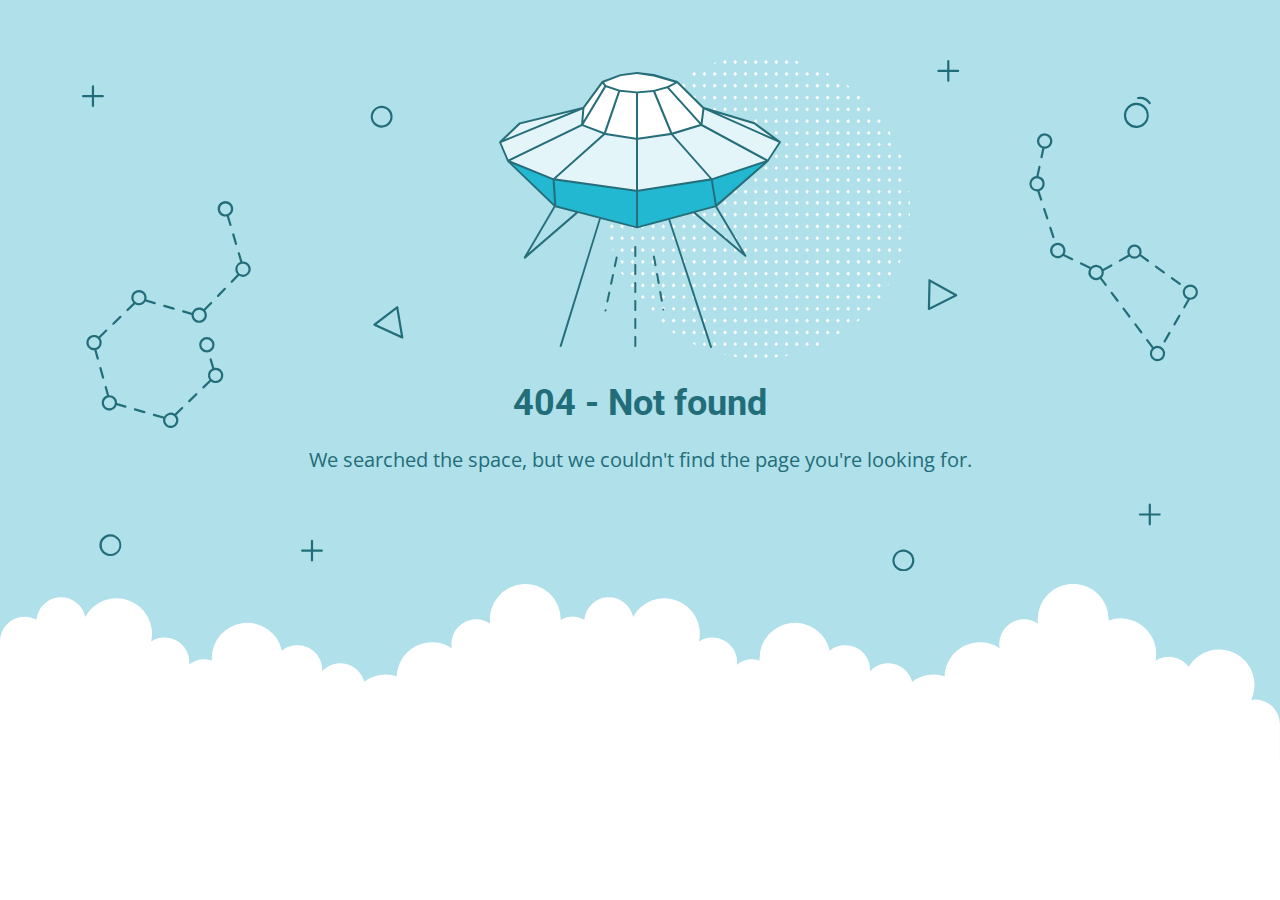
<file: assets/assets/coloredbg.html>
<!DOCTYPE html>
<html lang="en">

<!-- Mirrored from clueflux.com.ng/demo/assets/assets/coloredbg.html by HTTrack Website Copier/3.x [XR&CO'2014], Sat, 10 Dec 2022 13:17:37 GMT -->

<!-- Mirrored from royalelogistics.org/assets/assets/coloredbg.html by HTTrack Website Copier/3.x [XR&CO'2014], Sat, 19 Aug 2023 07:41:25 GMT -->
<head>
    <meta charset="utf-8" />
    <meta name="viewport" content="width=device-width, initial-scale=1.0">
    <title>404 - Not found</title>
    <link href="https://fonts.googleapis.com/css?family=Open+Sans:400,700%7CRoboto:400,700" rel="stylesheet">
<style>
    * {
        box-sizing: border-box;
        -moz-box-sizing: border-box;
        -webkit-tap-highlight-color: transparent;
    }
    body {
        margin: 0;
        padding: 0;
        height: 100%;
        -webkit-text-size-adjust: 100%;
    }
    .fit-wide {
        position: relative;
        overflow: hidden;
        max-width: 1240px;
        margin: 0 auto;
        padding-top: 60px;
        padding-bottom: 60px;
        padding-left: 20px;
        padding-right: 20px;
    }
    .background-wrap { position: relative; }
    .background-wrap.cloud-blue { background-color: #b0e0e9; }
    .background-wrap.white { background-color: #fff; }
    .title { 
        position: relative; 
        text-align: center;
        margin: 20px auto 10px;
    }
    .title--regular { font-family: 'Roboto', Arial, sans-serif; }
    .title--size-large { font-size: 36px; line-height: 46px; }
    .title--size-semimedium { font-size: 20px; line-height: 28px; }
    .title--weight-normal { font-weight: 400; }
    .title--weight-bold { font-weight: 700; }
    .title--subtitle { 
        padding-bottom: 40px; 
        font-family: 'Open Sans', Arial ,sans-serif; 
        text-align: center;
    }
    .error h1,
    .error p { color: #226d7a; }
    .error--bg__cover {
        position: absolute;
        left: 0;
        right: 0;
        width: 90%;
        margin: 0 auto;
    }
    .error--shape__clouds svg {
        display: block;
    }
    .abstract-half-dot--circle {
        z-index: 0;
        position: absolute;
        left: 15em;
        right: 0;
        width: 300px;
        height: 300px;
        margin: 0 auto;
    }
    .icon-graphic {
        z-index: 1;
        position: relative;
        width: 300px;
        height: 300px;
        margin: 0 auto;
    }
    @media screen and (max-width: 767px) {
        .error--bg__cover { display: none; }
        .abstract-half-dot--circle { left: 0; }
    }
</style>
</head>
<body>
    <div id="container">
        <section class="error content background-wrap cloud-blue">
            <div class="fit-wide">
                <div class="error--bg__cover">
                    <svg id="acce7670-904f-4f8c-b867-68138c2f8c06" data-name="Layer 1" xmlns="http://www.w3.org/2000/svg" viewBox="0 0 1019 467"><title>404_bg</title><path d="M962.794,62.029a11.471,11.471,0,0,1-.656-22.923h0a11.471,11.471,0,0,1,1.327,22.9C963.24,62.023,963.017,62.029,962.794,62.029ZM962.253,41.1a9.47,9.47,0,1,0,10,8.906,9.481,9.481,0,0,0-10-8.906Z" fill="#1e6d7a"/><path d="M974.934,40.4a1,1,0,0,1-.836-.45,10.049,10.049,0,0,0-9.688-4.276A1,1,0,0,1,964.1,33.7a11.952,11.952,0,0,1,11.67,5.153,1,1,0,0,1-.834,1.549Z" fill="#1e6d7a"/><path d="M273.605,61.8a9.971,9.971,0,0,1-7.251-3.106h0a10.012,10.012,0,1,1,7.251,3.106Zm0-17.991a8,8,0,0,0-5.8,13.507h0a8,8,0,1,0,5.8-13.507Z" fill="#226d7a"/><path d="M26.007,453q-.131,0-.261,0a10.019,10.019,0,1,1,.261,0ZM26,435a8.042,8.042,0,1,0,.208,0C26.134,435,26.064,435,26,435Z" fill="#226d7a"/><path d="M750.007,467q-.13,0-.261,0a9.933,9.933,0,0,1-6.994-3.108h0a10,10,0,1,1,7.255,3.11Zm-.013-18a8,8,0,0,0-5.793,13.511h0a8,8,0,1,0,6-13.509C750.134,449,750.063,449,749.994,449Z" fill="#226d7a"/><path d="M292.416,254.312a1.013,1.013,0,0,1-.417-.09L266.634,242.6a1,1,0,0,1-.191-1.7L287.2,225a1,1,0,0,1,1.594.629l4.607,27.516a1,1,0,0,1-.986,1.165Zm-23.437-12.835,22.139,10.141L287.1,227.6Z" fill="#226d7a"/><path d="M773.316,228.33a1,1,0,0,1-1-1.022l.571-26.14a1,1,0,0,1,1.487-.851l24.356,13.607a1,1,0,0,1-.038,1.767l-24.926,12.532A1.006,1.006,0,0,1,773.316,228.33Zm1.535-25.456-.5,22.815,21.756-10.938Z" fill="#226d7a"/><path d="M136.509,150.348l-2.39-8.09a7.115,7.115,0,1,0-1.9.629l2.372,8.028a1,1,0,0,0,.959.717,1,1,0,0,0,.959-1.284ZM126,136a5,5,0,1,1,5,5A5.006,5.006,0,0,1,126,136Z" fill="#226d7a"/><path d="M137.141,159.545l2.55,8.632a1,1,0,0,0,.959.717,1.037,1.037,0,0,0,.284-.041,1,1,0,0,0,.675-1.243l-2.55-8.631a1,1,0,0,0-1.918.566Z" fill="#226d7a"/><path d="M129.751,208.226l-6.265,6.461a1,1,0,0,0,1.436,1.393l6.265-6.461a1,1,0,0,0-1.436-1.393Z" fill="#226d7a"/><path d="M92.076,230.463l7.936,2.293c0,.082-.012.162-.012.244a7,7,0,1,0,12.587-4.2l6.07-6.259a1,1,0,1,0-1.436-1.393l-6.052,6.242a6.978,6.978,0,0,0-10.8,3.386l-7.737-2.235a1,1,0,0,0-.555,1.922ZM107,228a5,5,0,1,1-5,5A5.006,5.006,0,0,1,107,228Z" fill="#226d7a"/><path d="M74.783,225.467l8.647,2.5a.989.989,0,0,0,.278.04,1,1,0,0,0,.276-1.962l-8.646-2.5a1,1,0,0,0-.555,1.922Z" fill="#226d7a"/><path d="M28.617,241.8a1,1,0,0,0,.7-.282l6.461-6.266a1,1,0,0,0-1.393-1.436l-6.461,6.266a1,1,0,0,0,.7,1.718Z" fill="#226d7a"/><path d="M19.257,291.006a1,1,0,0,0,.964-1.269L17.8,281.069a1,1,0,0,0-1.927.537l2.419,8.668A1,1,0,0,0,19.257,291.006Z" fill="#226d7a"/><path d="M13.216,264.635a6.979,6.979,0,0,0,3.394-10.8l6.242-6.052a1,1,0,1,0-1.393-1.435L15.2,252.413A7,7,0,1,0,11,265c.08,0,.158-.009.237-.012l2.219,7.95a1,1,0,0,0,1.927-.538ZM6,258a5,5,0,1,1,5,5A5.006,5.006,0,0,1,6,258Z" fill="#226d7a"/><path d="M39.924,315.537l-7.936-2.293c0-.082.012-.162.012-.244a7.008,7.008,0,0,0-7-7c-.08,0-.158.009-.237.012l-2.123-7.606a1,1,0,0,0-1.927.537l2.072,7.422a7,7,0,1,0,8.847,8.859l7.737,2.235a1.025,1.025,0,0,0,.278.039,1,1,0,0,0,.277-1.961ZM25,318a5,5,0,1,1,5-5A5.006,5.006,0,0,1,25,318Z" fill="#226d7a"/><path d="M57.217,320.532l-8.647-2.5a1,1,0,1,0-.554,1.922l8.646,2.5a1.03,1.03,0,0,0,.278.039,1,1,0,0,0,.277-1.961Z" fill="#226d7a"/><path d="M90.765,317.017,84.592,323a6.975,6.975,0,0,0-9.76,2.693.984.984,0,0,0-.323-.168l-8.646-2.5a1,1,0,0,0-.554,1.922l8.646,2.5a1,1,0,0,0,.216.031,7,7,0,1,0,11.98-3.2l6.006-5.825a1,1,0,1,0-1.392-1.435ZM81,334a5,5,0,1,1,5-5A5.006,5.006,0,0,1,81,334Z" fill="#226d7a"/><path d="M103.687,304.486l-6.461,6.266a1,1,0,0,0,1.393,1.436l6.461-6.266a1,1,0,0,0-1.393-1.436Z" fill="#226d7a"/><path d="M147,184c-.182,0-.361.014-.54.027l-2.3-7.786a1,1,0,1,0-1.918.567l2.263,7.66a6.977,6.977,0,0,0-2.643,11.269l-5.845,6.028a1,1,0,1,0,1.436,1.392L143.419,197A7,7,0,1,0,147,184Zm0,12a4.995,4.995,0,0,1-1.121-9.863,1.033,1.033,0,0,0,.155-.022c.015,0,.025-.016.04-.021A5,5,0,1,1,147,196Z" fill="#226d7a"/><path d="M52,224a7,7,0,0,0,5.984-3.386l8.153,2.356a1.025,1.025,0,0,0,.278.039,1,1,0,0,0,.276-1.961l-7.924-2.29a7,7,0,1,0-11.918,2.965l-6.006,5.824a1,1,0,1,0,1.392,1.436L48.408,223A6.952,6.952,0,0,0,52,224Zm0-12a5,5,0,1,1-5,5A5.006,5.006,0,0,1,52,212Z" fill="#226d7a"/><path d="M122,281a6.984,6.984,0,0,0-1.218.113l-2.362-8.03a1,1,0,0,0-1.919.564l2.381,8.1a6.972,6.972,0,0,0-2.492,10.427l-6.242,6.052a1,1,0,0,0,1.393,1.435l6.259-6.069A7,7,0,1,0,122,281Zm0,12a5,5,0,1,1,5-5A5.006,5.006,0,0,1,122,293Z" fill="#226d7a"/><path d="M121,260a7,7,0,1,0-7,7A7.008,7.008,0,0,0,121,260Zm-12,0a5,5,0,1,1,5,5A5.006,5.006,0,0,1,109,260Z" fill="#226d7a"/><path d="M886.983,162.773a1,1,0,0,0,.951-1.311l-2.8-8.555a1,1,0,0,0-1.9.621l2.8,8.555A1,1,0,0,0,886.983,162.773Z" fill="#226d7a"/><path d="M879.544,135.8a1,1,0,1,0-1.9.621l2.795,8.555a1,1,0,0,0,.951.69,1,1,0,0,0,.95-1.311Z" fill="#226d7a"/><path d="M904.543,181l-7.442-3.582a7.032,7.032,0,1,0-1.252,1.616l7.827,3.768a.981.981,0,0,0,.432.1,1,1,0,0,0,.435-1.9ZM891,179a5,5,0,1,1,5-5A5.006,5.006,0,0,1,891,179Z" fill="#226d7a"/><path d="M956.292,179.469a6.477,6.477,0,0,0,9.659-.268l6.739,4.9a1,1,0,1,0,1.176-1.617L967,177.492a6.5,6.5,0,1,0-11.811.4,1.064,1.064,0,0,0-.121.039l-7.852,4.4a1,1,0,0,0,.976,1.745l7.853-4.4A.985.985,0,0,0,956.292,179.469ZM961,170.5a4.5,4.5,0,1,1-4.5,4.5A4.505,4.505,0,0,1,961,170.5Z" fill="#226d7a"/><path d="M987.248,194.689a1,1,0,1,0,1.176-1.617l-7.278-5.294a1,1,0,0,0-1.176,1.618Z" fill="#226d7a"/><path d="M995.7,198.366a1,1,0,0,0-1.176,1.617l7.28,5.293a.986.986,0,0,0,.587.192,1,1,0,0,0,.588-1.809Z" fill="#226d7a"/><path d="M1002.5,232.72a1,1,0,0,0-1.366.365l-4.5,7.793a1,1,0,1,0,1.732,1l4.5-7.792A1,1,0,0,0,1002.5,232.72Z" fill="#226d7a"/><path d="M993.49,248.305a1,1,0,0,0-1.366.366l-4.5,7.793a1,1,0,0,0,1.733,1l4.5-7.793A1,1,0,0,0,993.49,248.305Z" fill="#226d7a"/><path d="M951.8,226.4a1,1,0,0,0-1.6,1.2l5.4,7.2a1,1,0,1,0,1.6-1.2Z" fill="#226d7a"/><path d="M962.6,240.8A1,1,0,0,0,961,242l5.4,7.2A1,1,0,0,0,968,248Z" fill="#226d7a"/><path d="M931.091,198.789a6.943,6.943,0,0,0,1.777-6.129l7.473-4.185a1,1,0,1,0-.977-1.745l-7.172,4.016a6.988,6.988,0,0,0-11.127-1.7.981.981,0,0,0-.3-.23l-8.11-3.9a1,1,0,1,0-.867,1.8l8.1,3.9a6.988,6.988,0,0,0,9.645,9.428L934,206a1,1,0,0,0,1.6-1.2ZM921,194a5,5,0,1,1,5,5A5.006,5.006,0,0,1,921,194Z" fill="#226d7a"/><path d="M941,212a1,1,0,0,0-1.6,1.2l5.4,7.2a1,1,0,1,0,1.6-1.2Z" fill="#226d7a"/><path d="M876.837,80.654l-1.7,7.937a1,1,0,0,0,.767,1.187,1.029,1.029,0,0,0,.211.022,1,1,0,0,0,.977-.79l1.718-8.02c.064,0,.126.01.19.01a7.013,7.013,0,1,0-2.163-.346ZM879,69a5,5,0,1,1-5,5A5.006,5.006,0,0,1,879,69Z" fill="#226d7a"/><path d="M879,113a7.012,7.012,0,0,0-5.58-6.855l1.786-8.335a1,1,0,0,0-1.955-.419L871.4,106.03A7,7,0,0,0,872,120c.091,0,.18-.01.271-.014l2.576,7.879a1,1,0,0,0,.95.69.985.985,0,0,0,.31-.05,1,1,0,0,0,.64-1.261l-2.492-7.624A7.007,7.007,0,0,0,879,113Zm-7,5a5,5,0,1,1,5-5A5.006,5.006,0,0,1,872,118Z" fill="#226d7a"/><path d="M1012,205a7,7,0,0,0-2.469,13.542l-3.9,6.75a1,1,0,1,0,1.732,1l4.227-7.314c.136.008.271.021.41.021a7,7,0,0,0,0-14Zm0,12a5,5,0,1,1,5-5A5.006,5.006,0,0,1,1012,217Z" fill="#226d7a"/><path d="M982,261a6.941,6.941,0,0,0-3.527.964L973.4,255.2a1,1,0,1,0-1.6,1.2l5.109,6.812A6.99,6.99,0,1,0,982,261Zm0,12a5,5,0,1,1,5-5A5.006,5.006,0,0,1,982,273Z" fill="#226d7a"/><path d="M19,32H11V24a1,1,0,0,0-2,0v8H1a1,1,0,0,0,0,2H9v8a1,1,0,0,0,2,0V34h8a1,1,0,0,0,0-2Z" fill="#206d7a"/><path d="M219,447h-8v-8a1,1,0,0,0-2,0v8h-8a1,1,0,0,0,0,2h8v8a1,1,0,0,0,2,0v-8h8a1,1,0,0,0,0-2Z" fill="#206d7a"/><path d="M984,414h-8v-8a1,1,0,0,0-2,0v8h-8a1,1,0,0,0,0,2h8v8a1,1,0,0,0,2,0v-8h8a1,1,0,0,0,0-2Z" fill="#206d7a"/><path d="M800,9h-8V1a1,1,0,0,0-2,0V9h-8a1,1,0,0,0,0,2h8v8a1,1,0,0,0,2,0V11h8a1,1,0,0,0,0-2Z" fill="#206d7a"/></svg>
                </div>
                <div>
                    <div class="abstract-half-dot--circle">
                        <svg id="a57f7293-9654-4013-9c82-7cad22fc3689" data-name="Layer 1" xmlns="http://www.w3.org/2000/svg" viewBox="0 0 300 298.181"><title>circle_dots</title><polygon points="145.742 133.848 147.581 131.734 145.742 129.621 143.904 131.734 145.742 133.848" fill="#fff"/><polygon points="145.742 122.041 147.581 119.928 145.742 117.814 143.904 119.928 145.742 122.041" fill="#fff"/><polygon points="145.742 110.235 147.581 108.122 145.742 106.008 143.904 108.122 145.742 110.235" fill="#fff"/><polygon points="145.742 98.429 147.581 96.316 145.742 94.202 143.904 96.316 145.742 98.429" fill="#fff"/><polygon points="145.742 86.624 147.581 84.51 145.742 82.396 143.904 84.51 145.742 86.624" fill="#fff"/><polygon points="156.015 129.621 154.177 131.734 156.015 133.848 157.854 131.734 156.015 129.621" fill="#fff"/><polygon points="156.015 117.814 154.177 119.928 156.015 122.041 157.854 119.928 156.015 117.814" fill="#fff"/><polygon points="156.015 106.008 154.177 108.122 156.015 110.235 157.854 108.122 156.015 106.008" fill="#fff"/><polygon points="156.015 94.202 154.177 96.316 156.015 98.429 157.854 96.316 156.015 94.202" fill="#fff"/><polygon points="156.015 82.396 154.177 84.51 156.015 86.624 157.854 84.51 156.015 82.396" fill="#fff"/><polygon points="166.288 129.621 164.45 131.734 166.288 133.848 168.13 131.734 166.288 129.621" fill="#fff"/><polygon points="166.288 117.814 164.45 119.928 166.288 122.041 168.13 119.928 166.288 117.814" fill="#fff"/><polygon points="166.288 106.008 164.45 108.122 166.288 110.235 168.13 108.122 166.288 106.008" fill="#fff"/><polygon points="166.288 94.202 164.45 96.316 166.288 98.429 168.13 96.316 166.288 94.202" fill="#fff"/><polygon points="168.128 84.51 166.288 82.396 164.45 84.51 166.288 86.624 168.128 84.51" fill="#fff"/><polygon points="176.563 129.621 174.724 131.734 176.563 133.848 178.401 131.734 176.563 129.621" fill="#fff"/><polygon points="176.563 117.814 174.724 119.928 176.563 122.041 178.401 119.928 176.563 117.814" fill="#fff"/><polygon points="176.563 106.008 174.724 108.122 176.563 110.235 178.401 108.122 176.563 106.008" fill="#fff"/><polygon points="176.563 94.202 174.724 96.316 176.563 98.429 178.401 96.316 176.563 94.202" fill="#fff"/><polygon points="176.563 82.396 174.724 84.51 176.563 86.624 178.401 84.51 176.563 82.396" fill="#fff"/><polygon points="186.835 129.621 184.997 131.734 186.835 133.848 188.674 131.734 186.835 129.621" fill="#fff"/><polygon points="186.835 117.814 184.997 119.928 186.835 122.041 188.674 119.928 186.835 117.814" fill="#fff"/><polygon points="186.835 106.008 184.997 108.122 186.835 110.235 188.674 108.122 186.835 106.008" fill="#fff"/><polygon points="186.835 94.202 184.997 96.316 186.835 98.429 188.674 96.316 186.835 94.202" fill="#fff"/><polygon points="186.835 82.396 184.997 84.51 186.835 86.624 188.674 84.51 186.835 82.396" fill="#fff"/><polygon points="197.11 129.621 195.268 131.734 197.11 133.848 198.948 131.734 197.11 129.621" fill="#fff"/><polygon points="197.11 117.814 195.268 119.928 197.11 122.041 198.948 119.928 197.11 117.814" fill="#fff"/><polygon points="197.11 106.008 195.268 108.122 197.11 110.235 198.948 108.122 197.11 106.008" fill="#fff"/><polygon points="197.11 94.202 195.268 96.316 197.11 98.429 198.948 96.316 197.11 94.202" fill="#fff"/><polygon points="197.11 82.396 195.27 84.51 197.11 86.624 198.948 84.51 197.11 82.396" fill="#fff"/><polygon points="207.383 129.621 205.545 131.734 207.383 133.848 209.221 131.734 207.383 129.621" fill="#fff"/><polygon points="207.383 117.814 205.545 119.928 207.383 122.041 209.221 119.928 207.383 117.814" fill="#fff"/><polygon points="207.383 106.008 205.545 108.122 207.383 110.235 209.221 108.122 207.383 106.008" fill="#fff"/><polygon points="207.383 94.202 205.545 96.316 207.383 98.429 209.221 96.316 207.383 94.202" fill="#fff"/><polygon points="207.383 82.396 205.545 84.51 207.383 86.624 209.221 84.51 207.383 82.396" fill="#fff"/><polygon points="217.656 129.621 215.817 131.734 217.656 133.848 219.497 131.734 217.656 129.621" fill="#fff"/><polygon points="217.656 117.814 215.817 119.928 217.656 122.041 219.497 119.928 217.656 117.814" fill="#fff"/><polygon points="217.656 106.008 215.817 108.122 217.656 110.235 219.497 108.122 217.656 106.008" fill="#fff"/><polygon points="217.656 94.202 215.817 96.316 217.656 98.429 219.497 96.316 217.656 94.202" fill="#fff"/><polygon points="219.496 84.51 217.656 82.396 215.817 84.51 217.656 86.624 219.496 84.51" fill="#fff"/><polygon points="227.93 129.621 226.092 131.734 227.93 133.848 229.769 131.734 227.93 129.621" fill="#fff"/><polygon points="227.93 117.814 226.092 119.928 227.93 122.041 229.769 119.928 227.93 117.814" fill="#fff"/><polygon points="227.93 106.008 226.092 108.122 227.93 110.235 229.769 108.122 227.93 106.008" fill="#fff"/><polygon points="227.93 94.202 226.092 96.316 227.93 98.429 229.769 96.316 227.93 94.202" fill="#fff"/><polygon points="227.93 82.396 226.092 84.51 227.93 86.624 229.769 84.51 227.93 82.396" fill="#fff"/><polygon points="238.203 129.621 236.365 131.734 238.203 133.848 240.042 131.734 238.203 129.621" fill="#fff"/><polygon points="238.203 117.814 236.365 119.928 238.203 122.041 240.042 119.928 238.203 117.814" fill="#fff"/><polygon points="238.203 106.008 236.365 108.122 238.203 110.235 240.042 108.122 238.203 106.008" fill="#fff"/><polygon points="238.203 94.202 236.365 96.316 238.203 98.429 240.042 96.316 238.203 94.202" fill="#fff"/><polygon points="238.203 82.396 236.365 84.51 238.203 86.624 240.042 84.51 238.203 82.396" fill="#fff"/><polygon points="248.478 133.848 250.316 131.734 248.478 129.621 246.636 131.734 248.478 133.848" fill="#fff"/><polygon points="248.478 122.041 250.316 119.928 248.478 117.814 246.636 119.928 248.478 122.041" fill="#fff"/><polygon points="248.478 110.235 250.316 108.122 248.478 106.008 246.636 108.122 248.478 110.235" fill="#fff"/><polygon points="248.478 98.429 250.316 96.316 248.478 94.202 246.636 96.316 248.478 98.429" fill="#fff"/><polygon points="246.638 84.51 248.478 86.624 250.316 84.51 248.478 82.396 246.638 84.51" fill="#fff"/><polygon points="258.751 129.621 256.912 131.734 258.751 133.848 260.589 131.734 258.751 129.621" fill="#fff"/><polygon points="258.751 117.814 256.912 119.928 258.751 122.041 260.589 119.928 258.751 117.814" fill="#fff"/><polygon points="258.751 106.008 256.912 108.122 258.751 110.235 260.589 108.122 258.751 106.008" fill="#fff"/><polygon points="258.751 94.202 256.912 96.316 258.751 98.429 260.589 96.316 258.751 94.202" fill="#fff"/><polygon points="258.751 82.396 256.912 84.51 258.751 86.624 260.589 84.51 258.751 82.396" fill="#fff"/><polygon points="269.023 129.621 267.185 131.734 269.023 133.848 270.865 131.734 269.023 129.621" fill="#fff"/><polygon points="269.023 117.814 267.185 119.928 269.023 122.041 270.865 119.928 269.023 117.814" fill="#fff"/><polygon points="269.023 106.008 267.185 108.122 269.023 110.235 270.865 108.122 269.023 106.008" fill="#fff"/><polygon points="269.023 94.202 267.185 96.316 269.023 98.429 270.865 96.316 269.023 94.202" fill="#fff"/><polygon points="270.863 84.51 269.023 82.396 267.185 84.51 269.023 86.624 270.863 84.51" fill="#fff"/><polygon points="145.742 75.064 147.581 72.95 145.742 70.837 143.904 72.95 145.742 75.064" fill="#fff"/><polygon points="145.742 63.258 147.581 61.144 145.742 59.031 143.904 61.144 145.742 63.258" fill="#fff"/><polygon points="145.742 51.452 147.581 49.338 145.742 47.225 143.904 49.338 145.742 51.452" fill="#fff"/><polygon points="145.742 39.646 147.581 37.532 145.742 35.419 143.904 37.532 145.742 39.646" fill="#fff"/><polygon points="145.742 27.84 147.581 25.726 145.742 23.612 143.904 25.726 145.742 27.84" fill="#fff"/><polygon points="147.581 13.92 145.742 11.806 143.904 13.92 145.742 16.033 147.581 13.92" fill="#fff"/><polygon points="143.904 2.114 145.742 4.227 147.581 2.114 145.742 0 143.904 2.114" fill="#fff"/><polygon points="156.015 70.837 154.177 72.95 156.015 75.064 157.854 72.95 156.015 70.837" fill="#fff"/><polygon points="156.015 59.031 154.177 61.144 156.015 63.258 157.854 61.144 156.015 59.031" fill="#fff"/><polygon points="156.015 47.225 154.177 49.338 156.015 51.452 157.854 49.338 156.015 47.225" fill="#fff"/><polygon points="156.015 35.419 154.177 37.532 156.015 39.646 157.854 37.532 156.015 35.419" fill="#fff"/><polygon points="156.015 23.612 154.177 25.726 156.015 27.84 157.854 25.726 156.015 23.612" fill="#fff"/><polygon points="156.015 11.806 154.177 13.92 156.015 16.033 157.854 13.92 156.015 11.806" fill="#fff"/><polygon points="156.015 0 154.177 2.114 156.015 4.227 157.854 2.114 156.015 0" fill="#fff"/><polygon points="166.288 70.837 164.45 72.95 166.288 75.064 168.13 72.95 166.288 70.837" fill="#fff"/><polygon points="166.288 59.031 164.45 61.144 166.288 63.258 168.13 61.144 166.288 59.031" fill="#fff"/><polygon points="166.288 47.225 164.45 49.338 166.288 51.452 168.13 49.338 166.288 47.225" fill="#fff"/><polygon points="166.288 35.419 164.45 37.532 166.288 39.646 168.13 37.532 166.288 35.419" fill="#fff"/><polygon points="166.288 23.612 164.45 25.726 166.288 27.84 168.13 25.726 166.288 23.612" fill="#fff"/><polygon points="166.288 11.806 164.45 13.92 166.288 16.033 168.13 13.92 166.288 11.806" fill="#fff"/><polygon points="166.288 0 164.45 2.114 166.288 4.227 168.13 2.114 166.288 0" fill="#fff"/><polygon points="176.563 70.837 174.724 72.95 176.563 75.064 178.401 72.95 176.563 70.837" fill="#fff"/><polygon points="176.563 59.031 174.724 61.144 176.563 63.258 178.401 61.144 176.563 59.031" fill="#fff"/><polygon points="176.563 47.225 174.724 49.338 176.563 51.452 178.401 49.338 176.563 47.225" fill="#fff"/><polygon points="176.563 35.419 174.724 37.532 176.563 39.646 178.401 37.532 176.563 35.419" fill="#fff"/><polygon points="176.563 23.612 174.724 25.726 176.563 27.84 178.401 25.726 176.563 23.612" fill="#fff"/><polygon points="176.563 11.806 174.724 13.92 176.563 16.033 178.401 13.92 176.563 11.806" fill="#fff"/><polygon points="176.563 0 174.724 2.114 176.563 4.227 178.401 2.114 176.563 0" fill="#fff"/><polygon points="186.835 70.837 184.997 72.95 186.835 75.064 188.674 72.95 186.835 70.837" fill="#fff"/><polygon points="186.835 59.031 184.997 61.144 186.835 63.258 188.674 61.144 186.835 59.031" fill="#fff"/><polygon points="186.835 47.225 184.997 49.338 186.835 51.452 188.674 49.338 186.835 47.225" fill="#fff"/><polygon points="186.835 35.419 184.997 37.532 186.835 39.646 188.674 37.532 186.835 35.419" fill="#fff"/><polygon points="186.835 23.612 184.997 25.726 186.835 27.84 188.674 25.726 186.835 23.612" fill="#fff"/><polygon points="186.835 11.806 184.997 13.92 186.835 16.033 188.674 13.92 186.835 11.806" fill="#fff"/><path d="M186.835,4.227l1.839-2.113-.31-.356c-.826-.225-1.651-.45-2.483-.661L185,2.114Z" fill="#fff"/><polygon points="197.11 70.837 195.268 72.95 197.11 75.064 198.948 72.95 197.11 70.837" fill="#fff"/><polygon points="197.11 59.031 195.268 61.144 197.11 63.258 198.948 61.144 197.11 59.031" fill="#fff"/><polygon points="197.11 47.225 195.268 49.338 197.11 51.452 198.948 49.338 197.11 47.225" fill="#fff"/><polygon points="197.11 35.419 195.268 37.532 197.11 39.646 198.948 37.532 197.11 35.419" fill="#fff"/><polygon points="197.11 23.612 195.268 25.726 197.11 27.84 198.948 25.726 197.11 23.612" fill="#fff"/><polygon points="197.11 11.806 195.268 13.92 197.11 16.033 198.948 13.92 197.11 11.806" fill="#fff"/><polygon points="207.383 70.837 205.545 72.95 207.383 75.064 209.221 72.95 207.383 70.837" fill="#fff"/><polygon points="207.383 59.031 205.545 61.144 207.383 63.258 209.221 61.144 207.383 59.031" fill="#fff"/><polygon points="207.383 47.225 205.545 49.338 207.383 51.452 209.221 49.338 207.383 47.225" fill="#fff"/><polygon points="207.383 35.419 205.545 37.532 207.383 39.646 209.221 37.532 207.383 35.419" fill="#fff"/><polygon points="207.383 23.612 205.545 25.726 207.383 27.84 209.221 25.726 207.383 23.612" fill="#fff"/><polygon points="207.383 11.806 205.545 13.92 207.383 16.033 209.221 13.92 207.383 11.806" fill="#fff"/><polygon points="217.656 70.837 215.817 72.95 217.656 75.064 219.497 72.95 217.656 70.837" fill="#fff"/><polygon points="217.656 59.031 215.817 61.144 217.656 63.258 219.497 61.144 217.656 59.031" fill="#fff"/><polygon points="217.656 47.225 215.817 49.338 217.656 51.452 219.497 49.338 217.656 47.225" fill="#fff"/><polygon points="217.656 35.419 215.817 37.532 217.656 39.646 219.497 37.532 217.656 35.419" fill="#fff"/><polygon points="217.656 23.612 215.817 25.726 217.656 27.84 219.497 25.726 217.656 23.612" fill="#fff"/><path d="M217.656,16.033l1.753-2.011c-.842-.445-1.685-.887-2.535-1.317l-1.057,1.215Z" fill="#fff"/><polygon points="227.93 70.837 226.092 72.95 227.93 75.064 229.769 72.95 227.93 70.837" fill="#fff"/><polygon points="227.93 59.031 226.092 61.144 227.93 63.258 229.769 61.144 227.93 59.031" fill="#fff"/><polygon points="227.93 47.225 226.092 49.338 227.93 51.452 229.769 49.338 227.93 47.225" fill="#fff"/><polygon points="227.93 35.419 226.092 37.532 227.93 39.646 229.769 37.532 227.93 35.419" fill="#fff"/><polygon points="227.93 23.612 226.092 25.726 227.93 27.84 229.769 25.726 227.93 23.612" fill="#fff"/><polygon points="238.203 70.837 236.365 72.95 238.203 75.064 240.042 72.95 238.203 70.837" fill="#fff"/><polygon points="238.203 59.031 236.365 61.144 238.203 63.258 240.042 61.144 238.203 59.031" fill="#fff"/><polygon points="238.203 47.225 236.365 49.338 238.203 51.452 240.042 49.338 238.203 47.225" fill="#fff"/><polygon points="238.203 35.419 236.365 37.532 238.203 39.646 240.042 37.532 238.203 35.419" fill="#fff"/><path d="M236.365,25.726,238.2,27.84l1.084-1.246c-.744-.555-1.5-1.1-2.25-1.641Z" fill="#fff"/><polygon points="248.478 75.064 250.316 72.95 248.478 70.837 246.636 72.95 248.478 75.064" fill="#fff"/><polygon points="248.478 63.258 250.316 61.144 248.478 59.031 246.636 61.144 248.478 63.258" fill="#fff"/><polygon points="250.316 49.338 248.478 47.225 246.636 49.338 248.478 51.452 250.316 49.338" fill="#fff"/><polygon points="246.636 37.532 248.478 39.646 250.316 37.532 248.478 35.419 246.636 37.532" fill="#fff"/><polygon points="258.751 70.837 256.912 72.95 258.751 75.064 260.589 72.95 258.751 70.837" fill="#fff"/><polygon points="258.751 59.031 256.912 61.144 258.751 63.258 260.589 61.144 258.751 59.031" fill="#fff"/><polygon points="258.751 47.225 256.912 49.338 258.751 51.452 260.589 49.338 258.751 47.225" fill="#fff"/><polygon points="269.023 70.837 267.185 72.95 269.023 75.064 270.865 72.95 269.023 70.837" fill="#fff"/><polygon points="269.023 59.031 267.185 61.144 269.023 63.258 270.865 61.144 269.023 59.031" fill="#fff"/><polygon points="279.445 129.621 277.607 131.734 279.445 133.848 281.284 131.734 279.445 129.621" fill="#fff"/><polygon points="279.445 117.814 277.607 119.928 279.445 122.041 281.284 119.928 279.445 117.814" fill="#fff"/><polygon points="279.445 106.008 277.607 108.122 279.445 110.235 281.284 108.122 279.445 106.008" fill="#fff"/><polygon points="279.445 94.202 277.607 96.316 279.445 98.429 281.284 96.316 279.445 94.202" fill="#fff"/><polygon points="279.445 82.396 277.607 84.51 279.445 86.624 281.284 84.51 279.445 82.396" fill="#fff"/><polygon points="289.718 129.621 287.88 131.734 289.718 133.848 291.56 131.734 289.718 129.621" fill="#fff"/><polygon points="289.718 117.814 287.88 119.928 289.718 122.041 291.56 119.928 289.718 117.814" fill="#fff"/><polygon points="289.718 106.008 287.88 108.122 289.718 110.235 291.56 108.122 289.718 106.008" fill="#fff"/><path d="M287.88,96.316l1.838,2.113,1.515-1.739c-.151-.422-.3-.846-.451-1.267L289.718,94.2Z" fill="#fff"/><path d="M299.092,130.656l-.938,1.078,1.192,1.37Q299.229,131.877,299.092,130.656Z" fill="#fff"/><path d="M279.445,75.064l1.241-1.427q-.721-1.278-1.466-2.541l-1.613,1.854Z" fill="#fff"/><polygon points="1.838 129.621 0 131.734 1.838 133.848 3.677 131.734 1.838 129.621" fill="#fff"/><polygon points="1.838 117.814 0 119.928 1.838 122.041 3.677 119.928 1.838 117.814" fill="#fff"/><path d="M1.838,110.235l1.839-2.113-1.534-1.764q-.456,1.6-.876,3.22Z" fill="#fff"/><polygon points="12.113 129.621 10.271 131.734 12.113 133.848 13.951 131.734 12.113 129.621" fill="#fff"/><polygon points="12.113 117.814 10.271 119.928 12.113 122.041 13.951 119.928 12.113 117.814" fill="#fff"/><polygon points="12.113 106.008 10.271 108.122 12.113 110.235 13.951 108.122 12.113 106.008" fill="#fff"/><polygon points="12.113 94.202 10.271 96.316 12.113 98.429 13.951 96.316 12.113 94.202" fill="#fff"/><polygon points="12.113 82.396 10.273 84.51 12.113 86.624 13.951 84.51 12.113 82.396" fill="#fff"/><polygon points="22.533 129.621 20.695 131.734 22.533 133.848 24.371 131.734 22.533 129.621" fill="#fff"/><polygon points="22.533 117.814 20.695 119.928 22.533 122.041 24.371 119.928 22.533 117.814" fill="#fff"/><polygon points="22.533 106.008 20.695 108.122 22.533 110.235 24.371 108.122 22.533 106.008" fill="#fff"/><polygon points="22.533 94.202 20.695 96.316 22.533 98.429 24.371 96.316 22.533 94.202" fill="#fff"/><polygon points="22.533 82.396 20.695 84.51 22.533 86.624 24.371 84.51 22.533 82.396" fill="#fff"/><polygon points="32.808 129.621 30.966 131.734 32.808 133.848 34.646 131.734 32.808 129.621" fill="#fff"/><polygon points="32.808 117.814 30.966 119.928 32.808 122.041 34.646 119.928 32.808 117.814" fill="#fff"/><polygon points="32.808 106.008 30.966 108.122 32.808 110.235 34.646 108.122 32.808 106.008" fill="#fff"/><polygon points="32.808 94.202 30.966 96.316 32.808 98.429 34.646 96.316 32.808 94.202" fill="#fff"/><polygon points="32.808 82.396 30.968 84.51 32.808 86.624 34.646 84.51 32.808 82.396" fill="#fff"/><polygon points="43.08 129.621 41.242 131.734 43.08 133.848 44.919 131.734 43.08 129.621" fill="#fff"/><polygon points="43.08 117.814 41.242 119.928 43.08 122.041 44.919 119.928 43.08 117.814" fill="#fff"/><polygon points="43.08 106.008 41.242 108.122 43.08 110.235 44.919 108.122 43.08 106.008" fill="#fff"/><polygon points="43.08 94.202 41.242 96.316 43.08 98.429 44.919 96.316 43.08 94.202" fill="#fff"/><polygon points="43.08 82.396 41.242 84.51 43.08 86.624 44.919 84.51 43.08 82.396" fill="#fff"/><polygon points="53.353 129.621 51.515 131.734 53.353 133.848 55.195 131.734 53.353 129.621" fill="#fff"/><polygon points="53.353 117.814 51.515 119.928 53.353 122.041 55.195 119.928 53.353 117.814" fill="#fff"/><polygon points="53.353 106.008 51.515 108.122 53.353 110.235 55.195 108.122 53.353 106.008" fill="#fff"/><polygon points="53.353 94.202 51.515 96.316 53.353 98.429 55.195 96.316 53.353 94.202" fill="#fff"/><polygon points="55.193 84.51 53.353 82.396 51.515 84.51 53.353 86.624 55.193 84.51" fill="#fff"/><polygon points="63.628 129.621 61.789 131.734 63.628 133.848 65.466 131.734 63.628 129.621" fill="#fff"/><polygon points="63.628 117.814 61.789 119.928 63.628 122.041 65.466 119.928 63.628 117.814" fill="#fff"/><polygon points="63.628 106.008 61.789 108.122 63.628 110.235 65.466 108.122 63.628 106.008" fill="#fff"/><polygon points="63.628 94.202 61.789 96.316 63.628 98.429 65.466 96.316 63.628 94.202" fill="#fff"/><polygon points="63.628 82.396 61.789 84.51 63.628 86.624 65.466 84.51 63.628 82.396" fill="#fff"/><polygon points="73.901 129.621 72.062 131.734 73.901 133.848 75.739 131.734 73.901 129.621" fill="#fff"/><polygon points="73.901 117.814 72.062 119.928 73.901 122.041 75.739 119.928 73.901 117.814" fill="#fff"/><polygon points="73.901 106.008 72.062 108.122 73.901 110.235 75.739 108.122 73.901 106.008" fill="#fff"/><polygon points="73.901 94.202 72.062 96.316 73.901 98.429 75.739 96.316 73.901 94.202" fill="#fff"/><polygon points="73.901 82.396 72.062 84.51 73.901 86.624 75.739 84.51 73.901 82.396" fill="#fff"/><polygon points="84.174 129.621 82.335 131.734 84.174 133.848 86.015 131.734 84.174 129.621" fill="#fff"/><polygon points="84.174 117.814 82.335 119.928 84.174 122.041 86.015 119.928 84.174 117.814" fill="#fff"/><polygon points="84.174 106.008 82.335 108.122 84.174 110.235 86.015 108.122 84.174 106.008" fill="#fff"/><polygon points="84.174 94.202 82.335 96.316 84.174 98.429 86.015 96.316 84.174 94.202" fill="#fff"/><polygon points="86.014 84.51 84.174 82.396 82.335 84.51 84.174 86.624 86.014 84.51" fill="#fff"/><polygon points="94.448 129.621 92.61 131.734 94.448 133.848 96.286 131.734 94.448 129.621" fill="#fff"/><polygon points="94.448 117.814 92.61 119.928 94.448 122.041 96.286 119.928 94.448 117.814" fill="#fff"/><polygon points="94.448 106.008 92.61 108.122 94.448 110.235 96.286 108.122 94.448 106.008" fill="#fff"/><polygon points="94.448 94.202 92.61 96.316 94.448 98.429 96.286 96.316 94.448 94.202" fill="#fff"/><polygon points="94.448 82.396 92.61 84.51 94.448 86.624 96.286 84.51 94.448 82.396" fill="#fff"/><polygon points="104.721 129.621 102.883 131.734 104.721 133.848 106.559 131.734 104.721 129.621" fill="#fff"/><polygon points="104.721 117.814 102.883 119.928 104.721 122.041 106.559 119.928 104.721 117.814" fill="#fff"/><polygon points="104.721 106.008 102.883 108.122 104.721 110.235 106.559 108.122 104.721 106.008" fill="#fff"/><polygon points="104.721 94.202 102.883 96.316 104.721 98.429 106.559 96.316 104.721 94.202" fill="#fff"/><polygon points="104.721 82.396 102.883 84.51 104.721 86.624 106.559 84.51 104.721 82.396" fill="#fff"/><polygon points="114.996 129.621 113.154 131.734 114.996 133.848 116.834 131.734 114.996 129.621" fill="#fff"/><polygon points="114.996 117.814 113.154 119.928 114.996 122.041 116.834 119.928 114.996 117.814" fill="#fff"/><polygon points="114.996 106.008 113.154 108.122 114.996 110.235 116.834 108.122 114.996 106.008" fill="#fff"/><polygon points="114.996 94.202 113.154 96.316 114.996 98.429 116.834 96.316 114.996 94.202" fill="#fff"/><polygon points="114.996 82.396 113.156 84.51 114.996 86.624 116.834 84.51 114.996 82.396" fill="#fff"/><polygon points="125.268 133.848 127.107 131.734 125.268 129.621 123.43 131.734 125.268 133.848" fill="#fff"/><polygon points="125.268 122.041 127.107 119.928 125.268 117.814 123.43 119.928 125.268 122.041" fill="#fff"/><polygon points="125.268 110.235 127.107 108.122 125.268 106.008 123.43 108.122 125.268 110.235" fill="#fff"/><polygon points="125.268 98.429 127.107 96.316 125.268 94.202 123.43 96.316 125.268 98.429" fill="#fff"/><polygon points="125.268 86.624 127.107 84.51 125.268 82.396 123.43 84.51 125.268 86.624" fill="#fff"/><polygon points="135.541 133.848 137.383 131.734 135.541 129.621 133.703 131.734 135.541 133.848" fill="#fff"/><polygon points="135.541 122.041 137.383 119.928 135.541 117.814 133.703 119.928 135.541 122.041" fill="#fff"/><polygon points="135.541 110.235 137.383 108.122 135.541 106.008 133.703 108.122 135.541 110.235" fill="#fff"/><polygon points="135.541 98.429 137.383 96.316 135.541 94.202 133.703 96.316 135.541 98.429" fill="#fff"/><polygon points="135.541 86.624 137.381 84.51 135.541 82.396 133.703 84.51 135.541 86.624" fill="#fff"/><polygon points="22.533 70.837 20.695 72.95 22.533 75.064 24.371 72.95 22.533 70.837" fill="#fff"/><path d="M22.533,63.258l1.838-2.114-.387-.445c-.55.779-1.1,1.559-1.634,2.349Z" fill="#fff"/><polygon points="32.808 70.837 30.966 72.95 32.808 75.064 34.646 72.95 32.808 70.837" fill="#fff"/><polygon points="32.808 59.031 30.966 61.144 32.808 63.258 34.646 61.144 32.808 59.031" fill="#fff"/><path d="M32.808,51.452l1.838-2.114-.9-1.037c-.616.7-1.222,1.416-1.825,2.132Z" fill="#fff"/><polygon points="43.08 70.837 41.242 72.95 43.08 75.064 44.919 72.95 43.08 70.837" fill="#fff"/><polygon points="43.08 59.031 41.242 61.144 43.08 63.258 44.919 61.144 43.08 59.031" fill="#fff"/><polygon points="43.08 47.225 41.242 49.338 43.08 51.452 44.919 49.338 43.08 47.225" fill="#fff"/><path d="M43.08,39.646l1.839-2.114-.342-.393q-1.016.947-2.015,1.911Z" fill="#fff"/><polygon points="53.353 70.837 51.515 72.95 53.353 75.064 55.195 72.95 53.353 70.837" fill="#fff"/><polygon points="53.353 59.031 51.515 61.144 53.353 63.258 55.195 61.144 53.353 59.031" fill="#fff"/><polygon points="53.353 47.225 51.515 49.338 53.353 51.452 55.195 49.338 53.353 47.225" fill="#fff"/><polygon points="53.353 35.419 51.515 37.532 53.353 39.646 55.195 37.532 53.353 35.419" fill="#fff"/><polygon points="63.628 70.837 61.789 72.95 63.628 75.064 65.466 72.95 63.628 70.837" fill="#fff"/><polygon points="63.628 59.031 61.789 61.144 63.628 63.258 65.466 61.144 63.628 59.031" fill="#fff"/><polygon points="63.628 47.225 61.789 49.338 63.628 51.452 65.466 49.338 63.628 47.225" fill="#fff"/><polygon points="63.628 35.419 61.789 37.532 63.628 39.646 65.466 37.532 63.628 35.419" fill="#fff"/><polygon points="63.628 23.612 61.789 25.726 63.628 27.84 65.466 25.726 63.628 23.612" fill="#fff"/><polygon points="73.901 70.837 72.062 72.95 73.901 75.064 75.739 72.95 73.901 70.837" fill="#fff"/><polygon points="73.901 59.031 72.062 61.144 73.901 63.258 75.739 61.144 73.901 59.031" fill="#fff"/><polygon points="73.901 47.225 72.062 49.338 73.901 51.452 75.739 49.338 73.901 47.225" fill="#fff"/><polygon points="73.901 35.419 72.062 37.532 73.901 39.646 75.739 37.532 73.901 35.419" fill="#fff"/><polygon points="73.901 23.612 72.062 25.726 73.901 27.84 75.739 25.726 73.901 23.612" fill="#fff"/><path d="M73.9,16.033l.476-.547c-.214.119-.429.237-.642.357Z" fill="#fff"/><polygon points="84.174 70.837 82.335 72.95 84.174 75.064 86.015 72.95 84.174 70.837" fill="#fff"/><polygon points="84.174 59.031 82.335 61.144 84.174 63.258 86.015 61.144 84.174 59.031" fill="#fff"/><polygon points="84.174 47.225 82.335 49.338 84.174 51.452 86.015 49.338 84.174 47.225" fill="#fff"/><polygon points="84.174 35.419 82.335 37.532 84.174 39.646 86.015 37.532 84.174 35.419" fill="#fff"/><polygon points="84.174 23.612 82.335 25.726 84.174 27.84 86.015 25.726 84.174 23.612" fill="#fff"/><polygon points="84.174 11.806 82.335 13.92 84.174 16.033 86.015 13.92 84.174 11.806" fill="#fff"/><polygon points="94.448 70.837 92.61 72.95 94.448 75.064 96.286 72.95 94.448 70.837" fill="#fff"/><polygon points="94.448 59.031 92.61 61.144 94.448 63.258 96.286 61.144 94.448 59.031" fill="#fff"/><polygon points="94.448 47.225 92.61 49.338 94.448 51.452 96.286 49.338 94.448 47.225" fill="#fff"/><polygon points="94.448 35.419 92.61 37.532 94.448 39.646 96.286 37.532 94.448 35.419" fill="#fff"/><polygon points="94.448 23.612 92.61 25.726 94.448 27.84 96.286 25.726 94.448 23.612" fill="#fff"/><polygon points="94.448 11.806 92.61 13.92 94.448 16.033 96.286 13.92 94.448 11.806" fill="#fff"/><polygon points="104.721 70.837 102.883 72.95 104.721 75.064 106.559 72.95 104.721 70.837" fill="#fff"/><polygon points="104.721 59.031 102.883 61.144 104.721 63.258 106.559 61.144 104.721 59.031" fill="#fff"/><polygon points="104.721 47.225 102.883 49.338 104.721 51.452 106.559 49.338 104.721 47.225" fill="#fff"/><polygon points="104.721 35.419 102.883 37.532 104.721 39.646 106.559 37.532 104.721 35.419" fill="#fff"/><polygon points="104.721 23.612 102.883 25.726 104.721 27.84 106.559 25.726 104.721 23.612" fill="#fff"/><polygon points="104.721 11.806 102.883 13.92 104.721 16.033 106.559 13.92 104.721 11.806" fill="#fff"/><path d="M104.721,4.227l1.759-2.022c-.937.266-1.868.545-2.8.828Z" fill="#fff"/><polygon points="114.996 70.837 113.154 72.95 114.996 75.064 116.834 72.95 114.996 70.837" fill="#fff"/><polygon points="114.996 59.031 113.154 61.144 114.996 63.258 116.834 61.144 114.996 59.031" fill="#fff"/><polygon points="114.996 47.225 113.154 49.338 114.996 51.452 116.834 49.338 114.996 47.225" fill="#fff"/><polygon points="114.996 35.419 113.154 37.532 114.996 39.646 116.834 37.532 114.996 35.419" fill="#fff"/><polygon points="114.996 23.612 113.154 25.726 114.996 27.84 116.834 25.726 114.996 23.612" fill="#fff"/><polygon points="114.996 11.806 113.154 13.92 114.996 16.033 116.834 13.92 114.996 11.806" fill="#fff"/><path d="M113.154,2.114,115,4.227l1.838-2.113-1.8-2.066-.1.023Z" fill="#fff"/><polygon points="125.268 75.064 127.107 72.95 125.268 70.837 123.43 72.95 125.268 75.064" fill="#fff"/><polygon points="125.268 63.258 127.107 61.144 125.268 59.031 123.43 61.144 125.268 63.258" fill="#fff"/><polygon points="125.268 51.452 127.107 49.338 125.268 47.225 123.43 49.338 125.268 51.452" fill="#fff"/><polygon points="125.268 39.646 127.107 37.532 125.268 35.419 123.43 37.532 125.268 39.646" fill="#fff"/><polygon points="125.268 27.84 127.107 25.726 125.268 23.612 123.43 25.726 125.268 27.84" fill="#fff"/><polygon points="125.268 16.033 127.107 13.92 125.268 11.806 123.43 13.92 125.268 16.033" fill="#fff"/><polygon points="127.107 2.114 125.268 0 123.43 2.114 125.268 4.227 127.107 2.114" fill="#fff"/><polygon points="135.541 75.064 137.383 72.95 135.541 70.837 133.703 72.95 135.541 75.064" fill="#fff"/><polygon points="135.541 63.258 137.383 61.144 135.541 59.031 133.703 61.144 135.541 63.258" fill="#fff"/><polygon points="135.541 51.452 137.383 49.338 135.541 47.225 133.703 49.338 135.541 51.452" fill="#fff"/><polygon points="135.541 39.646 137.383 37.532 135.541 35.419 133.703 37.532 135.541 39.646" fill="#fff"/><polygon points="135.541 27.84 137.383 25.726 135.541 23.612 133.703 25.726 135.541 27.84" fill="#fff"/><polygon points="135.541 16.033 137.383 13.92 135.541 11.806 133.703 13.92 135.541 16.033" fill="#fff"/><polygon points="137.383 2.114 135.541 0 133.703 2.114 135.541 4.227 137.383 2.114" fill="#fff"/><polygon points="145.742 286.348 147.581 284.234 145.742 282.121 143.904 284.234 145.742 286.348" fill="#fff"/><polygon points="145.742 274.542 147.581 272.428 145.742 270.315 143.904 272.428 145.742 274.542" fill="#fff"/><polygon points="145.742 262.736 147.581 260.622 145.742 258.509 143.904 260.622 145.742 262.736" fill="#fff"/><polygon points="145.742 250.929 147.581 248.815 145.742 246.702 143.904 248.815 145.742 250.929" fill="#fff"/><polygon points="145.742 239.123 147.581 237.01 145.742 234.896 143.904 237.01 145.742 239.123" fill="#fff"/><polygon points="154.177 284.234 156.015 286.348 157.854 284.234 156.015 282.121 154.177 284.234" fill="#fff"/><polygon points="156.015 270.315 154.177 272.428 156.015 274.542 157.854 272.428 156.015 270.315" fill="#fff"/><polygon points="156.015 258.509 154.177 260.622 156.015 262.736 157.854 260.622 156.015 258.509" fill="#fff"/><polygon points="156.015 246.702 154.177 248.815 156.015 250.929 157.854 248.815 156.015 246.702" fill="#fff"/><polygon points="156.015 234.896 154.177 237.01 156.015 239.123 157.854 237.01 156.015 234.896" fill="#fff"/><polygon points="164.45 284.234 166.288 286.348 168.13 284.234 166.288 282.121 164.45 284.234" fill="#fff"/><polygon points="166.288 270.315 164.45 272.428 166.288 274.542 168.13 272.428 166.288 270.315" fill="#fff"/><polygon points="166.288 258.509 164.45 260.622 166.288 262.736 168.13 260.622 166.288 258.509" fill="#fff"/><polygon points="166.288 246.702 164.45 248.815 166.288 250.929 168.13 248.815 166.288 246.702" fill="#fff"/><polygon points="166.288 234.896 164.45 237.01 166.288 239.123 168.13 237.01 166.288 234.896" fill="#fff"/><polygon points="174.724 284.234 176.563 286.348 178.401 284.234 176.563 282.121 174.724 284.234" fill="#fff"/><polygon points="176.563 270.315 174.724 272.428 176.563 274.542 178.401 272.428 176.563 270.315" fill="#fff"/><polygon points="176.563 258.509 174.724 260.622 176.563 262.736 178.401 260.622 176.563 258.509" fill="#fff"/><polygon points="176.563 246.702 174.724 248.815 176.563 250.929 178.401 248.815 176.563 246.702" fill="#fff"/><polygon points="176.563 234.896 174.724 237.01 176.563 239.123 178.401 237.01 176.563 234.896" fill="#fff"/><polygon points="184.997 284.234 186.835 286.348 188.674 284.234 186.835 282.121 184.997 284.234" fill="#fff"/><polygon points="186.835 270.315 184.997 272.428 186.835 274.542 188.674 272.428 186.835 270.315" fill="#fff"/><polygon points="186.835 258.509 184.997 260.622 186.835 262.736 188.674 260.622 186.835 258.509" fill="#fff"/><polygon points="186.835 246.702 184.997 248.815 186.835 250.929 188.674 248.815 186.835 246.702" fill="#fff"/><polygon points="186.835 234.896 184.997 237.01 186.835 239.123 188.674 237.01 186.835 234.896" fill="#fff"/><polygon points="195.268 284.234 197.11 286.348 198.948 284.234 197.11 282.121 195.268 284.234" fill="#fff"/><polygon points="197.11 270.315 195.268 272.428 197.11 274.542 198.948 272.428 197.11 270.315" fill="#fff"/><polygon points="197.11 258.509 195.268 260.622 197.11 262.736 198.948 260.622 197.11 258.509" fill="#fff"/><polygon points="197.11 246.702 195.268 248.815 197.11 250.929 198.948 248.815 197.11 246.702" fill="#fff"/><polygon points="197.11 234.896 195.268 237.01 197.11 239.123 198.948 237.01 197.11 234.896" fill="#fff"/><polygon points="205.545 284.234 207.383 286.348 209.221 284.234 207.383 282.121 205.545 284.234" fill="#fff"/><polygon points="207.383 270.315 205.545 272.428 207.383 274.542 209.221 272.428 207.383 270.315" fill="#fff"/><polygon points="207.383 258.509 205.545 260.622 207.383 262.736 209.221 260.622 207.383 258.509" fill="#fff"/><polygon points="207.383 246.702 205.545 248.815 207.383 250.929 209.221 248.815 207.383 246.702" fill="#fff"/><polygon points="207.383 234.896 205.545 237.01 207.383 239.123 209.221 237.01 207.383 234.896" fill="#fff"/><polygon points="215.817 272.428 217.656 274.542 219.497 272.428 217.656 270.315 215.817 272.428" fill="#fff"/><polygon points="217.656 258.509 215.817 260.622 217.656 262.736 219.497 260.622 217.656 258.509" fill="#fff"/><polygon points="217.656 246.702 215.817 248.815 217.656 250.929 219.497 248.815 217.656 246.702" fill="#fff"/><polygon points="217.656 234.896 215.817 237.01 217.656 239.123 219.497 237.01 217.656 234.896" fill="#fff"/><polygon points="226.092 272.428 227.93 274.542 229.769 272.428 227.93 270.315 226.092 272.428" fill="#fff"/><polygon points="227.93 258.509 226.092 260.622 227.93 262.736 229.769 260.622 227.93 258.509" fill="#fff"/><polygon points="227.93 246.702 226.092 248.815 227.93 250.929 229.769 248.815 227.93 246.702" fill="#fff"/><polygon points="227.93 234.896 226.092 237.01 227.93 239.123 229.769 237.01 227.93 234.896" fill="#fff"/><polygon points="236.365 260.622 238.203 262.736 240.042 260.622 238.203 258.509 236.365 260.622" fill="#fff"/><polygon points="238.203 246.702 236.365 248.815 238.203 250.929 240.042 248.815 238.203 246.702" fill="#fff"/><polygon points="238.203 234.896 236.365 237.01 238.203 239.123 240.042 237.01 238.203 234.896" fill="#fff"/><path d="M248.478,258.509l-1.842,2.113.929,1.067c.7-.6,1.391-1.22,2.081-1.837Z" fill="#fff"/><polygon points="248.478 250.929 250.316 248.815 248.478 246.702 246.636 248.815 248.478 250.929" fill="#fff"/><polygon points="248.478 239.123 250.316 237.01 248.478 234.896 246.636 237.01 248.478 239.123" fill="#fff"/><polygon points="260.589 248.815 258.751 246.702 256.912 248.815 258.751 250.929 260.589 248.815" fill="#fff"/><polygon points="256.912 237.01 258.751 239.123 260.589 237.01 258.751 234.896 256.912 237.01" fill="#fff"/><path d="M269.023,234.9l-1.838,2.114,1.766,2.03q.864-1.126,1.707-2.268Z" fill="#fff"/><polygon points="145.742 227.565 147.581 225.451 145.742 223.337 143.904 225.451 145.742 227.565" fill="#fff"/><polygon points="145.742 215.759 147.581 213.645 145.742 211.531 143.904 213.645 145.742 215.759" fill="#fff"/><polygon points="145.742 203.952 147.581 201.838 145.742 199.725 143.904 201.838 145.742 203.952" fill="#fff"/><polygon points="145.742 192.146 147.581 190.032 145.742 187.919 143.904 190.032 145.742 192.146" fill="#fff"/><polygon points="145.742 180.34 147.581 178.226 145.742 176.113 143.904 178.226 145.742 180.34" fill="#fff"/><polygon points="145.742 168.534 147.581 166.42 145.742 164.307 143.904 166.42 145.742 168.534" fill="#fff"/><polygon points="145.742 156.727 147.581 154.614 145.742 152.5 143.904 154.614 145.742 156.727" fill="#fff"/><polygon points="145.742 144.921 147.581 142.808 145.742 140.694 143.904 142.808 145.742 144.921" fill="#fff"/><polygon points="156.015 223.337 154.177 225.451 156.015 227.565 157.854 225.451 156.015 223.337" fill="#fff"/><polygon points="156.015 211.531 154.177 213.645 156.015 215.759 157.854 213.645 156.015 211.531" fill="#fff"/><polygon points="156.015 199.725 154.177 201.838 156.015 203.952 157.854 201.838 156.015 199.725" fill="#fff"/><polygon points="156.015 187.919 154.177 190.032 156.015 192.146 157.854 190.032 156.015 187.919" fill="#fff"/><polygon points="156.015 176.113 154.177 178.226 156.015 180.34 157.854 178.226 156.015 176.113" fill="#fff"/><polygon points="156.015 164.307 154.177 166.42 156.015 168.534 157.854 166.42 156.015 164.307" fill="#fff"/><polygon points="156.015 152.5 154.177 154.614 156.015 156.727 157.854 154.614 156.015 152.5" fill="#fff"/><polygon points="156.015 140.694 154.177 142.808 156.015 144.921 157.854 142.808 156.015 140.694" fill="#fff"/><polygon points="168.128 225.451 166.288 223.337 164.45 225.451 166.288 227.565 168.128 225.451" fill="#fff"/><polygon points="166.288 211.531 164.45 213.645 166.288 215.759 168.13 213.645 166.288 211.531" fill="#fff"/><polygon points="166.288 199.725 164.45 201.838 166.288 203.952 168.13 201.838 166.288 199.725" fill="#fff"/><polygon points="166.288 187.919 164.45 190.032 166.288 192.146 168.13 190.032 166.288 187.919" fill="#fff"/><polygon points="166.288 176.113 164.45 178.226 166.288 180.34 168.13 178.226 166.288 176.113" fill="#fff"/><polygon points="166.288 164.307 164.45 166.42 166.288 168.534 168.13 166.42 166.288 164.307" fill="#fff"/><polygon points="166.288 152.5 164.45 154.614 166.288 156.727 168.13 154.614 166.288 152.5" fill="#fff"/><polygon points="166.288 140.694 164.45 142.808 166.288 144.921 168.13 142.808 166.288 140.694" fill="#fff"/><polygon points="176.563 223.337 174.724 225.451 176.563 227.565 178.401 225.451 176.563 223.337" fill="#fff"/><polygon points="176.563 211.531 174.724 213.645 176.563 215.759 178.401 213.645 176.563 211.531" fill="#fff"/><polygon points="176.563 199.725 174.724 201.838 176.563 203.952 178.401 201.838 176.563 199.725" fill="#fff"/><polygon points="176.563 187.919 174.724 190.032 176.563 192.146 178.401 190.032 176.563 187.919" fill="#fff"/><polygon points="176.563 176.113 174.724 178.226 176.563 180.34 178.401 178.226 176.563 176.113" fill="#fff"/><polygon points="176.563 164.307 174.724 166.42 176.563 168.534 178.401 166.42 176.563 164.307" fill="#fff"/><polygon points="176.563 152.5 174.724 154.614 176.563 156.727 178.401 154.614 176.563 152.5" fill="#fff"/><polygon points="176.563 140.694 174.724 142.808 176.563 144.921 178.401 142.808 176.563 140.694" fill="#fff"/><polygon points="186.835 223.337 184.997 225.451 186.835 227.565 188.674 225.451 186.835 223.337" fill="#fff"/><polygon points="186.835 211.531 184.997 213.645 186.835 215.759 188.674 213.645 186.835 211.531" fill="#fff"/><polygon points="186.835 199.725 184.997 201.838 186.835 203.952 188.674 201.838 186.835 199.725" fill="#fff"/><polygon points="186.835 187.919 184.997 190.032 186.835 192.146 188.674 190.032 186.835 187.919" fill="#fff"/><polygon points="186.835 176.113 184.997 178.226 186.835 180.34 188.674 178.226 186.835 176.113" fill="#fff"/><polygon points="186.835 164.307 184.997 166.42 186.835 168.534 188.674 166.42 186.835 164.307" fill="#fff"/><polygon points="186.835 152.5 184.997 154.614 186.835 156.727 188.674 154.614 186.835 152.5" fill="#fff"/><polygon points="186.835 140.694 184.997 142.808 186.835 144.921 188.674 142.808 186.835 140.694" fill="#fff"/><polygon points="197.11 223.337 195.27 225.451 197.11 227.565 198.948 225.451 197.11 223.337" fill="#fff"/><polygon points="197.11 211.531 195.268 213.645 197.11 215.759 198.948 213.645 197.11 211.531" fill="#fff"/><polygon points="197.11 199.725 195.268 201.838 197.11 203.952 198.948 201.838 197.11 199.725" fill="#fff"/><polygon points="197.11 187.919 195.268 190.032 197.11 192.146 198.948 190.032 197.11 187.919" fill="#fff"/><polygon points="197.11 176.113 195.268 178.226 197.11 180.34 198.948 178.226 197.11 176.113" fill="#fff"/><polygon points="197.11 164.307 195.268 166.42 197.11 168.534 198.948 166.42 197.11 164.307" fill="#fff"/><polygon points="197.11 152.5 195.268 154.614 197.11 156.727 198.948 154.614 197.11 152.5" fill="#fff"/><polygon points="197.11 140.694 195.268 142.808 197.11 144.921 198.948 142.808 197.11 140.694" fill="#fff"/><polygon points="207.383 223.337 205.545 225.451 207.383 227.565 209.221 225.451 207.383 223.337" fill="#fff"/><polygon points="207.383 211.531 205.545 213.645 207.383 215.759 209.221 213.645 207.383 211.531" fill="#fff"/><polygon points="207.383 199.725 205.545 201.838 207.383 203.952 209.221 201.838 207.383 199.725" fill="#fff"/><polygon points="207.383 187.919 205.545 190.032 207.383 192.146 209.221 190.032 207.383 187.919" fill="#fff"/><polygon points="207.383 176.113 205.545 178.226 207.383 180.34 209.221 178.226 207.383 176.113" fill="#fff"/><polygon points="207.383 164.307 205.545 166.42 207.383 168.534 209.221 166.42 207.383 164.307" fill="#fff"/><polygon points="207.383 152.5 205.545 154.614 207.383 156.727 209.221 154.614 207.383 152.5" fill="#fff"/><polygon points="207.383 140.694 205.545 142.808 207.383 144.921 209.221 142.808 207.383 140.694" fill="#fff"/><polygon points="219.496 225.451 217.656 223.337 215.817 225.451 217.656 227.565 219.496 225.451" fill="#fff"/><polygon points="217.656 211.531 215.817 213.645 217.656 215.759 219.497 213.645 217.656 211.531" fill="#fff"/><polygon points="217.656 199.725 215.817 201.838 217.656 203.952 219.497 201.838 217.656 199.725" fill="#fff"/><polygon points="217.656 187.919 215.817 190.032 217.656 192.146 219.497 190.032 217.656 187.919" fill="#fff"/><polygon points="217.656 176.113 215.817 178.226 217.656 180.34 219.497 178.226 217.656 176.113" fill="#fff"/><polygon points="217.656 164.307 215.817 166.42 217.656 168.534 219.497 166.42 217.656 164.307" fill="#fff"/><polygon points="217.656 152.5 215.817 154.614 217.656 156.727 219.497 154.614 217.656 152.5" fill="#fff"/><polygon points="217.656 140.694 215.817 142.808 217.656 144.921 219.497 142.808 217.656 140.694" fill="#fff"/><polygon points="227.93 223.337 226.092 225.451 227.93 227.565 229.769 225.451 227.93 223.337" fill="#fff"/><polygon points="227.93 211.531 226.092 213.645 227.93 215.759 229.769 213.645 227.93 211.531" fill="#fff"/><polygon points="227.93 199.725 226.092 201.838 227.93 203.952 229.769 201.838 227.93 199.725" fill="#fff"/><polygon points="227.93 187.919 226.092 190.032 227.93 192.146 229.769 190.032 227.93 187.919" fill="#fff"/><polygon points="227.93 176.113 226.092 178.226 227.93 180.34 229.769 178.226 227.93 176.113" fill="#fff"/><polygon points="227.93 164.307 226.092 166.42 227.93 168.534 229.769 166.42 227.93 164.307" fill="#fff"/><polygon points="227.93 152.5 226.092 154.614 227.93 156.727 229.769 154.614 227.93 152.5" fill="#fff"/><polygon points="227.93 140.694 226.092 142.808 227.93 144.921 229.769 142.808 227.93 140.694" fill="#fff"/><polygon points="238.203 223.337 236.365 225.451 238.203 227.565 240.042 225.451 238.203 223.337" fill="#fff"/><polygon points="238.203 211.531 236.365 213.645 238.203 215.759 240.042 213.645 238.203 211.531" fill="#fff"/><polygon points="238.203 199.725 236.365 201.838 238.203 203.952 240.042 201.838 238.203 199.725" fill="#fff"/><polygon points="238.203 187.919 236.365 190.032 238.203 192.146 240.042 190.032 238.203 187.919" fill="#fff"/><polygon points="238.203 176.113 236.365 178.226 238.203 180.34 240.042 178.226 238.203 176.113" fill="#fff"/><polygon points="238.203 164.307 236.365 166.42 238.203 168.534 240.042 166.42 238.203 164.307" fill="#fff"/><polygon points="238.203 152.5 236.365 154.614 238.203 156.727 240.042 154.614 238.203 152.5" fill="#fff"/><polygon points="238.203 140.694 236.365 142.808 238.203 144.921 240.042 142.808 238.203 140.694" fill="#fff"/><polygon points="246.638 225.451 248.478 227.565 250.316 225.451 248.478 223.337 246.638 225.451" fill="#fff"/><polygon points="248.478 215.759 250.316 213.645 248.478 211.531 246.636 213.645 248.478 215.759" fill="#fff"/><polygon points="248.478 203.952 250.316 201.838 248.478 199.725 246.636 201.838 248.478 203.952" fill="#fff"/><polygon points="248.478 192.146 250.316 190.032 248.478 187.919 246.636 190.032 248.478 192.146" fill="#fff"/><polygon points="248.478 180.34 250.316 178.226 248.478 176.113 246.636 178.226 248.478 180.34" fill="#fff"/><polygon points="248.478 168.534 250.316 166.42 248.478 164.307 246.636 166.42 248.478 168.534" fill="#fff"/><polygon points="248.478 156.727 250.316 154.614 248.478 152.5 246.636 154.614 248.478 156.727" fill="#fff"/><polygon points="248.478 144.921 250.316 142.808 248.478 140.694 246.636 142.808 248.478 144.921" fill="#fff"/><polygon points="258.751 223.337 256.912 225.451 258.751 227.565 260.589 225.451 258.751 223.337" fill="#fff"/><polygon points="258.751 211.531 256.912 213.645 258.751 215.759 260.589 213.645 258.751 211.531" fill="#fff"/><polygon points="258.751 199.725 256.912 201.838 258.751 203.952 260.589 201.838 258.751 199.725" fill="#fff"/><polygon points="258.751 187.919 256.912 190.032 258.751 192.146 260.589 190.032 258.751 187.919" fill="#fff"/><polygon points="258.751 176.113 256.912 178.226 258.751 180.34 260.589 178.226 258.751 176.113" fill="#fff"/><polygon points="258.751 164.307 256.912 166.42 258.751 168.534 260.589 166.42 258.751 164.307" fill="#fff"/><polygon points="258.751 152.5 256.912 154.614 258.751 156.727 260.589 154.614 258.751 152.5" fill="#fff"/><polygon points="258.751 140.694 256.912 142.808 258.751 144.921 260.589 142.808 258.751 140.694" fill="#fff"/><polygon points="267.185 225.451 269.023 227.565 270.863 225.451 269.023 223.337 267.185 225.451" fill="#fff"/><polygon points="269.023 211.531 267.185 213.645 269.023 215.759 270.865 213.645 269.023 211.531" fill="#fff"/><polygon points="269.023 199.725 267.185 201.838 269.023 203.952 270.865 201.838 269.023 199.725" fill="#fff"/><polygon points="269.023 187.919 267.185 190.032 269.023 192.146 270.865 190.032 269.023 187.919" fill="#fff"/><polygon points="269.023 176.113 267.185 178.226 269.023 180.34 270.865 178.226 269.023 176.113" fill="#fff"/><polygon points="269.023 164.307 267.185 166.42 269.023 168.534 270.865 166.42 269.023 164.307" fill="#fff"/><polygon points="269.023 152.5 267.185 154.614 269.023 156.727 270.865 154.614 269.023 152.5" fill="#fff"/><polygon points="269.023 140.694 267.185 142.808 269.023 144.921 270.865 142.808 269.023 140.694" fill="#fff"/><path d="M279.445,223.337l-1.838,2.114.384.442c.508-.83,1-1.669,1.5-2.51Z" fill="#fff"/><polygon points="277.607 213.645 279.445 215.759 281.284 213.645 279.445 211.531 277.607 213.645" fill="#fff"/><polygon points="279.445 199.725 277.607 201.838 279.445 203.952 281.284 201.838 279.445 199.725" fill="#fff"/><polygon points="279.445 187.919 277.607 190.032 279.445 192.146 281.284 190.032 279.445 187.919" fill="#fff"/><polygon points="279.445 176.113 277.607 178.226 279.445 180.34 281.284 178.226 279.445 176.113" fill="#fff"/><polygon points="279.445 164.307 277.607 166.42 279.445 168.534 281.284 166.42 279.445 164.307" fill="#fff"/><polygon points="279.445 152.5 277.607 154.614 279.445 156.727 281.284 154.614 279.445 152.5" fill="#fff"/><polygon points="279.445 140.694 277.607 142.808 279.445 144.921 281.284 142.808 279.445 140.694" fill="#fff"/><path d="M289.718,199.725l-1.838,2.113,1.385,1.593c.389-.969.764-1.946,1.134-2.925Z" fill="#fff"/><polygon points="287.88 190.032 289.718 192.146 291.56 190.032 289.718 187.919 287.88 190.032" fill="#fff"/><polygon points="289.718 176.113 287.88 178.226 289.718 180.34 291.56 178.226 289.718 176.113" fill="#fff"/><polygon points="289.718 164.307 287.88 166.42 289.718 168.534 291.56 166.42 289.718 164.307" fill="#fff"/><polygon points="289.718 152.5 287.88 154.614 289.718 156.727 291.56 154.614 289.718 152.5" fill="#fff"/><polygon points="289.718 140.694 287.88 142.808 289.718 144.921 291.56 142.808 289.718 140.694" fill="#fff"/><path d="M298.154,166.42l.6.691c.07-.534.131-1.071.195-1.606Z" fill="#fff"/><path d="M298.154,154.614l1.6,1.843q.114-1.94.18-3.893Z" fill="#fff"/><path d="M298.154,142.808l1.839,2.113.007-.008q-.035-2.051-.122-4.087Z" fill="#fff"/><path d="M2.024,188.133c.267.952.547,1.9.832,2.843l.821-.944Z" fill="#fff"/><polygon points="3.677 178.226 1.838 176.113 0 178.226 1.838 180.34 3.677 178.226" fill="#fff"/><polygon points="0 166.42 1.838 168.534 3.677 166.42 1.838 164.307 0 166.42" fill="#fff"/><polygon points="1.838 152.5 0 154.614 1.838 156.727 3.677 154.614 1.838 152.5" fill="#fff"/><polygon points="1.838 140.694 0 142.808 1.838 144.921 3.677 142.808 1.838 140.694" fill="#fff"/><path d="M12.113,211.531l-.883,1.014c.434.9.882,1.8,1.334,2.7l1.387-1.595Z" fill="#fff"/><polygon points="10.271 201.838 12.113 203.952 13.951 201.838 12.113 199.725 10.271 201.838" fill="#fff"/><polygon points="12.113 187.919 10.271 190.032 12.113 192.146 13.951 190.032 12.113 187.919" fill="#fff"/><polygon points="12.113 176.113 10.271 178.226 12.113 180.34 13.951 178.226 12.113 176.113" fill="#fff"/><polygon points="12.113 164.307 10.271 166.42 12.113 168.534 13.951 166.42 12.113 164.307" fill="#fff"/><polygon points="12.113 152.5 10.271 154.614 12.113 156.727 13.951 154.614 12.113 152.5" fill="#fff"/><polygon points="12.113 140.694 10.271 142.808 12.113 144.921 13.951 142.808 12.113 140.694" fill="#fff"/><polygon points="30.966 237.01 32.808 239.123 34.646 237.01 32.808 234.896 30.966 237.01" fill="#fff"/><polygon points="44.919 248.815 43.08 246.702 41.242 248.815 43.08 250.929 44.919 248.815" fill="#fff"/><polygon points="41.242 237.01 43.08 239.123 44.919 237.01 43.08 234.896 41.242 237.01" fill="#fff"/><polygon points="51.515 260.622 53.353 262.736 55.195 260.622 53.353 258.509 51.515 260.622" fill="#fff"/><polygon points="53.353 246.702 51.515 248.815 53.353 250.929 55.195 248.815 53.353 246.702" fill="#fff"/><polygon points="53.353 234.896 51.515 237.01 53.353 239.123 55.195 237.01 53.353 234.896" fill="#fff"/><path d="M63.628,270.315l-1.4,1.609q1.152.791,2.32,1.56l.918-1.056Z" fill="#fff"/><polygon points="61.789 260.622 63.628 262.736 65.466 260.622 63.628 258.509 61.789 260.622" fill="#fff"/><polygon points="63.628 246.702 61.789 248.815 63.628 250.929 65.466 248.815 63.628 246.702" fill="#fff"/><polygon points="63.628 234.896 61.789 237.01 63.628 239.123 65.466 237.01 63.628 234.896" fill="#fff"/><polygon points="72.062 272.428 73.901 274.542 75.739 272.428 73.901 270.315 72.062 272.428" fill="#fff"/><polygon points="73.901 258.509 72.062 260.622 73.901 262.736 75.739 260.622 73.901 258.509" fill="#fff"/><polygon points="73.901 246.702 72.062 248.815 73.901 250.929 75.739 248.815 73.901 246.702" fill="#fff"/><polygon points="73.901 234.896 72.062 237.01 73.901 239.123 75.739 237.01 73.901 234.896" fill="#fff"/><path d="M84.174,282.121l-1.428,1.641q1.3.621,2.62,1.217l.649-.745Z" fill="#fff"/><polygon points="82.335 272.428 84.174 274.542 86.015 272.428 84.174 270.315 82.335 272.428" fill="#fff"/><polygon points="84.174 258.509 82.335 260.622 84.174 262.736 86.015 260.622 84.174 258.509" fill="#fff"/><polygon points="84.174 246.702 82.335 248.815 84.174 250.929 86.015 248.815 84.174 246.702" fill="#fff"/><polygon points="84.174 234.896 82.335 237.01 84.174 239.123 86.015 237.01 84.174 234.896" fill="#fff"/><polygon points="92.61 284.234 94.448 286.348 96.286 284.234 94.448 282.121 92.61 284.234" fill="#fff"/><polygon points="94.448 270.315 92.61 272.428 94.448 274.542 96.286 272.428 94.448 270.315" fill="#fff"/><polygon points="94.448 258.509 92.61 260.622 94.448 262.736 96.286 260.622 94.448 258.509" fill="#fff"/><polygon points="94.448 246.702 92.61 248.815 94.448 250.929 96.286 248.815 94.448 246.702" fill="#fff"/><polygon points="94.448 234.896 92.61 237.01 94.448 239.123 96.286 237.01 94.448 234.896" fill="#fff"/><polygon points="102.883 284.234 104.721 286.348 106.559 284.234 104.721 282.121 102.883 284.234" fill="#fff"/><polygon points="104.721 270.315 102.883 272.428 104.721 274.542 106.559 272.428 104.721 270.315" fill="#fff"/><polygon points="104.721 258.509 102.883 260.622 104.721 262.736 106.559 260.622 104.721 258.509" fill="#fff"/><polygon points="104.721 246.702 102.883 248.815 104.721 250.929 106.559 248.815 104.721 246.702" fill="#fff"/><polygon points="104.721 234.896 102.883 237.01 104.721 239.123 106.559 237.01 104.721 234.896" fill="#fff"/><polygon points="113.154 284.234 114.996 286.348 116.834 284.234 114.996 282.121 113.154 284.234" fill="#fff"/><polygon points="114.996 270.315 113.154 272.428 114.996 274.542 116.834 272.428 114.996 270.315" fill="#fff"/><polygon points="114.996 258.509 113.154 260.622 114.996 262.736 116.834 260.622 114.996 258.509" fill="#fff"/><polygon points="114.996 246.702 113.154 248.815 114.996 250.929 116.834 248.815 114.996 246.702" fill="#fff"/><polygon points="114.996 234.896 113.154 237.01 114.996 239.123 116.834 237.01 114.996 234.896" fill="#fff"/><polygon points="125.268 286.348 127.107 284.234 125.268 282.121 123.43 284.234 125.268 286.348" fill="#fff"/><polygon points="125.268 274.542 127.107 272.428 125.268 270.315 123.43 272.428 125.268 274.542" fill="#fff"/><polygon points="125.268 262.736 127.107 260.622 125.268 258.509 123.43 260.622 125.268 262.736" fill="#fff"/><polygon points="125.268 250.929 127.107 248.815 125.268 246.702 123.43 248.815 125.268 250.929" fill="#fff"/><polygon points="125.268 239.123 127.107 237.01 125.268 234.896 123.43 237.01 125.268 239.123" fill="#fff"/><polygon points="135.541 286.348 137.383 284.234 135.541 282.121 133.703 284.234 135.541 286.348" fill="#fff"/><polygon points="135.541 274.542 137.383 272.428 135.541 270.315 133.703 272.428 135.541 274.542" fill="#fff"/><polygon points="135.541 262.736 137.383 260.622 135.541 258.509 133.703 260.622 135.541 262.736" fill="#fff"/><polygon points="135.541 250.929 137.383 248.815 135.541 246.702 133.703 248.815 135.541 250.929" fill="#fff"/><polygon points="135.541 239.123 137.383 237.01 135.541 234.896 133.703 237.01 135.541 239.123" fill="#fff"/><polygon points="20.695 225.451 22.533 227.565 24.371 225.451 22.533 223.337 20.695 225.451" fill="#fff"/><polygon points="22.533 211.531 20.695 213.645 22.533 215.759 24.371 213.645 22.533 211.531" fill="#fff"/><polygon points="22.533 199.725 20.695 201.838 22.533 203.952 24.371 201.838 22.533 199.725" fill="#fff"/><polygon points="22.533 187.919 20.695 190.032 22.533 192.146 24.371 190.032 22.533 187.919" fill="#fff"/><polygon points="22.533 176.113 20.695 178.226 22.533 180.34 24.371 178.226 22.533 176.113" fill="#fff"/><polygon points="22.533 164.307 20.695 166.42 22.533 168.534 24.371 166.42 22.533 164.307" fill="#fff"/><polygon points="22.533 152.5 20.695 154.614 22.533 156.727 24.371 154.614 22.533 152.5" fill="#fff"/><polygon points="22.533 140.694 20.695 142.808 22.533 144.921 24.371 142.808 22.533 140.694" fill="#fff"/><polygon points="32.808 223.337 30.968 225.451 32.808 227.565 34.646 225.451 32.808 223.337" fill="#fff"/><polygon points="32.808 211.531 30.966 213.645 32.808 215.759 34.646 213.645 32.808 211.531" fill="#fff"/><polygon points="32.808 199.725 30.966 201.838 32.808 203.952 34.646 201.838 32.808 199.725" fill="#fff"/><polygon points="32.808 187.919 30.966 190.032 32.808 192.146 34.646 190.032 32.808 187.919" fill="#fff"/><polygon points="32.808 176.113 30.966 178.226 32.808 180.34 34.646 178.226 32.808 176.113" fill="#fff"/><polygon points="32.808 164.307 30.966 166.42 32.808 168.534 34.646 166.42 32.808 164.307" fill="#fff"/><polygon points="32.808 152.5 30.966 154.614 32.808 156.727 34.646 154.614 32.808 152.5" fill="#fff"/><polygon points="32.808 140.694 30.966 142.808 32.808 144.921 34.646 142.808 32.808 140.694" fill="#fff"/><polygon points="43.08 223.337 41.242 225.451 43.08 227.565 44.919 225.451 43.08 223.337" fill="#fff"/><polygon points="43.08 211.531 41.242 213.645 43.08 215.759 44.919 213.645 43.08 211.531" fill="#fff"/><polygon points="43.08 199.725 41.242 201.838 43.08 203.952 44.919 201.838 43.08 199.725" fill="#fff"/><polygon points="43.08 187.919 41.242 190.032 43.08 192.146 44.919 190.032 43.08 187.919" fill="#fff"/><polygon points="43.08 176.113 41.242 178.226 43.08 180.34 44.919 178.226 43.08 176.113" fill="#fff"/><polygon points="43.08 164.307 41.242 166.42 43.08 168.534 44.919 166.42 43.08 164.307" fill="#fff"/><polygon points="43.08 152.5 41.242 154.614 43.08 156.727 44.919 154.614 43.08 152.5" fill="#fff"/><polygon points="43.08 140.694 41.242 142.808 43.08 144.921 44.919 142.808 43.08 140.694" fill="#fff"/><polygon points="55.193 225.451 53.353 223.337 51.515 225.451 53.353 227.565 55.193 225.451" fill="#fff"/><polygon points="53.353 211.531 51.515 213.645 53.353 215.759 55.195 213.645 53.353 211.531" fill="#fff"/><polygon points="53.353 199.725 51.515 201.838 53.353 203.952 55.195 201.838 53.353 199.725" fill="#fff"/><polygon points="53.353 187.919 51.515 190.032 53.353 192.146 55.195 190.032 53.353 187.919" fill="#fff"/><polygon points="53.353 176.113 51.515 178.226 53.353 180.34 55.195 178.226 53.353 176.113" fill="#fff"/><polygon points="53.353 164.307 51.515 166.42 53.353 168.534 55.195 166.42 53.353 164.307" fill="#fff"/><polygon points="53.353 152.5 51.515 154.614 53.353 156.727 55.195 154.614 53.353 152.5" fill="#fff"/><polygon points="53.353 140.694 51.515 142.808 53.353 144.921 55.195 142.808 53.353 140.694" fill="#fff"/><polygon points="63.628 223.337 61.789 225.451 63.628 227.565 65.466 225.451 63.628 223.337" fill="#fff"/><polygon points="63.628 211.531 61.789 213.645 63.628 215.759 65.466 213.645 63.628 211.531" fill="#fff"/><polygon points="63.628 199.725 61.789 201.838 63.628 203.952 65.466 201.838 63.628 199.725" fill="#fff"/><polygon points="63.628 187.919 61.789 190.032 63.628 192.146 65.466 190.032 63.628 187.919" fill="#fff"/><polygon points="63.628 176.113 61.789 178.226 63.628 180.34 65.466 178.226 63.628 176.113" fill="#fff"/><polygon points="63.628 164.307 61.789 166.42 63.628 168.534 65.466 166.42 63.628 164.307" fill="#fff"/><polygon points="63.628 152.5 61.789 154.614 63.628 156.727 65.466 154.614 63.628 152.5" fill="#fff"/><polygon points="63.628 140.694 61.789 142.808 63.628 144.921 65.466 142.808 63.628 140.694" fill="#fff"/><polygon points="73.901 223.337 72.062 225.451 73.901 227.565 75.739 225.451 73.901 223.337" fill="#fff"/><polygon points="73.901 211.531 72.062 213.645 73.901 215.759 75.739 213.645 73.901 211.531" fill="#fff"/><polygon points="73.901 199.725 72.062 201.838 73.901 203.952 75.739 201.838 73.901 199.725" fill="#fff"/><polygon points="73.901 187.919 72.062 190.032 73.901 192.146 75.739 190.032 73.901 187.919" fill="#fff"/><polygon points="73.901 176.113 72.062 178.226 73.901 180.34 75.739 178.226 73.901 176.113" fill="#fff"/><polygon points="73.901 164.307 72.062 166.42 73.901 168.534 75.739 166.42 73.901 164.307" fill="#fff"/><polygon points="73.901 152.5 72.062 154.614 73.901 156.727 75.739 154.614 73.901 152.5" fill="#fff"/><polygon points="73.901 140.694 72.062 142.808 73.901 144.921 75.739 142.808 73.901 140.694" fill="#fff"/><polygon points="86.014 225.451 84.174 223.337 82.335 225.451 84.174 227.565 86.014 225.451" fill="#fff"/><polygon points="84.174 211.531 82.335 213.645 84.174 215.759 86.015 213.645 84.174 211.531" fill="#fff"/><polygon points="84.174 199.725 82.335 201.838 84.174 203.952 86.015 201.838 84.174 199.725" fill="#fff"/><polygon points="84.174 187.919 82.335 190.032 84.174 192.146 86.015 190.032 84.174 187.919" fill="#fff"/><polygon points="84.174 176.113 82.335 178.226 84.174 180.34 86.015 178.226 84.174 176.113" fill="#fff"/><polygon points="84.174 164.307 82.335 166.42 84.174 168.534 86.015 166.42 84.174 164.307" fill="#fff"/><polygon points="84.174 152.5 82.335 154.614 84.174 156.727 86.015 154.614 84.174 152.5" fill="#fff"/><polygon points="84.174 140.694 82.335 142.808 84.174 144.921 86.015 142.808 84.174 140.694" fill="#fff"/><polygon points="94.448 223.337 92.61 225.451 94.448 227.565 96.286 225.451 94.448 223.337" fill="#fff"/><polygon points="94.448 211.531 92.61 213.645 94.448 215.759 96.286 213.645 94.448 211.531" fill="#fff"/><polygon points="94.448 199.725 92.61 201.838 94.448 203.952 96.286 201.838 94.448 199.725" fill="#fff"/><polygon points="94.448 187.919 92.61 190.032 94.448 192.146 96.286 190.032 94.448 187.919" fill="#fff"/><polygon points="94.448 176.113 92.61 178.226 94.448 180.34 96.286 178.226 94.448 176.113" fill="#fff"/><polygon points="94.448 164.307 92.61 166.42 94.448 168.534 96.286 166.42 94.448 164.307" fill="#fff"/><polygon points="94.448 152.5 92.61 154.614 94.448 156.727 96.286 154.614 94.448 152.5" fill="#fff"/><polygon points="94.448 140.694 92.61 142.808 94.448 144.921 96.286 142.808 94.448 140.694" fill="#fff"/><polygon points="104.721 223.337 102.883 225.451 104.721 227.565 106.559 225.451 104.721 223.337" fill="#fff"/><polygon points="104.721 211.531 102.883 213.645 104.721 215.759 106.559 213.645 104.721 211.531" fill="#fff"/><polygon points="104.721 199.725 102.883 201.838 104.721 203.952 106.559 201.838 104.721 199.725" fill="#fff"/><polygon points="104.721 187.919 102.883 190.032 104.721 192.146 106.559 190.032 104.721 187.919" fill="#fff"/><polygon points="104.721 176.113 102.883 178.226 104.721 180.34 106.559 178.226 104.721 176.113" fill="#fff"/><polygon points="104.721 164.307 102.883 166.42 104.721 168.534 106.559 166.42 104.721 164.307" fill="#fff"/><polygon points="104.721 152.5 102.883 154.614 104.721 156.727 106.559 154.614 104.721 152.5" fill="#fff"/><polygon points="104.721 140.694 102.883 142.808 104.721 144.921 106.559 142.808 104.721 140.694" fill="#fff"/><polygon points="114.996 223.337 113.156 225.451 114.996 227.565 116.834 225.451 114.996 223.337" fill="#fff"/><polygon points="114.996 211.531 113.154 213.645 114.996 215.759 116.834 213.645 114.996 211.531" fill="#fff"/><polygon points="114.996 199.725 113.154 201.838 114.996 203.952 116.834 201.838 114.996 199.725" fill="#fff"/><polygon points="114.996 187.919 113.154 190.032 114.996 192.146 116.834 190.032 114.996 187.919" fill="#fff"/><polygon points="114.996 176.113 113.154 178.226 114.996 180.34 116.834 178.226 114.996 176.113" fill="#fff"/><polygon points="114.996 164.307 113.154 166.42 114.996 168.534 116.834 166.42 114.996 164.307" fill="#fff"/><polygon points="114.996 152.5 113.154 154.614 114.996 156.727 116.834 154.614 114.996 152.5" fill="#fff"/><polygon points="114.996 140.694 113.154 142.808 114.996 144.921 116.834 142.808 114.996 140.694" fill="#fff"/><polygon points="125.268 227.565 127.107 225.451 125.268 223.337 123.43 225.451 125.268 227.565" fill="#fff"/><polygon points="125.268 215.759 127.107 213.645 125.268 211.531 123.43 213.645 125.268 215.759" fill="#fff"/><polygon points="125.268 203.952 127.107 201.838 125.268 199.725 123.43 201.838 125.268 203.952" fill="#fff"/><polygon points="125.268 192.146 127.107 190.032 125.268 187.919 123.43 190.032 125.268 192.146" fill="#fff"/><polygon points="125.268 180.34 127.107 178.226 125.268 176.113 123.43 178.226 125.268 180.34" fill="#fff"/><polygon points="125.268 168.534 127.107 166.42 125.268 164.307 123.43 166.42 125.268 168.534" fill="#fff"/><polygon points="125.268 156.727 127.107 154.614 125.268 152.5 123.43 154.614 125.268 156.727" fill="#fff"/><polygon points="125.268 144.921 127.107 142.808 125.268 140.694 123.43 142.808 125.268 144.921" fill="#fff"/><polygon points="135.541 227.565 137.381 225.451 135.541 223.337 133.703 225.451 135.541 227.565" fill="#fff"/><polygon points="135.541 215.759 137.383 213.645 135.541 211.531 133.703 213.645 135.541 215.759" fill="#fff"/><polygon points="135.541 203.952 137.383 201.838 135.541 199.725 133.703 201.838 135.541 203.952" fill="#fff"/><polygon points="135.541 192.146 137.383 190.032 135.541 187.919 133.703 190.032 135.541 192.146" fill="#fff"/><polygon points="135.541 180.34 137.383 178.226 135.541 176.113 133.703 178.226 135.541 180.34" fill="#fff"/><polygon points="135.541 168.534 137.383 166.42 135.541 164.307 133.703 166.42 135.541 168.534" fill="#fff"/><polygon points="135.541 156.727 137.383 154.614 135.541 152.5 133.703 154.614 135.541 156.727" fill="#fff"/><polygon points="135.541 144.921 137.383 142.808 135.541 140.694 133.703 142.808 135.541 144.921" fill="#fff"/><polygon points="145.742 298.181 147.581 296.068 145.742 293.955 143.904 296.068 145.742 298.181" fill="#fff"/><polygon points="157.854 296.068 156.015 293.955 154.177 296.068 156.015 298.181 157.854 296.068" fill="#fff"/><path d="M166.288,293.955l-1.838,2.113,1.255,1.443c.432-.049.865-.094,1.295-.147l1.13-1.3Z" fill="#fff"/><path d="M176.563,293.955l-1.839,2.113.113.13c1.058-.186,2.11-.387,3.159-.595Z" fill="#fff"/><path d="M115,293.955l-.67.768c.547.125,1.1.239,1.649.357Z" fill="#fff"/><path d="M125.268,293.955l-1.838,2.113.431.5q1.239.2,2.486.379l.76-.874Z" fill="#fff"/><path d="M135.541,293.955l-1.838,2.113,1.65,1.9.35.031,1.68-1.928Z" fill="#fff"/></svg>
                    </div>
                    <div class="icon-graphic">
                        <svg version="1.1" id="b234513d-0f22-4529-9071-6c8a40ad7de0"
                             xmlns="http://www.w3.org/2000/svg" xmlns:xlink="http://www.w3.org/1999/xlink" x="0px" y="0px" viewBox="0 0 300 300"
                             style="enable-background:new 0 0 300 300;" xml:space="preserve">
                        <style type="text/css">
                            .st0{fill:#22B8D1;}
                            .st1{fill:#E4F5FA;}
                            .st2{fill:#FFFFFF;}
                            .st3{fill:#256E7A;}
                        </style>
                        <title>404_graphic</title>
                        <polygon class="st0" points="64.9,146.1 17.8,100.8 63.6,119.3 147,130.9 221.7,119.3 277.9,100.8 226,146.1 147,167.5 "/>
                        <polygon class="st1" points="115.4,25.9 129.4,30.6 147,32.4 163.8,31.1 177.5,27.2 187.2,22 163.8,15.2 147,13 130.6,15.2 
                            112.4,22 "/>
                        <polygon class="st1" points="93.4,48 29.9,63.4 10,82.2 17.8,100.8 63.6,119.3 147,130.9 221.7,119.3 277.9,100.8 290,82.2 
                            264.5,63.4 213.5,48 211.4,64.9 181.5,73.9 147,78.9 115.4,73.9 92.1,64.9 "/>
                        <polygon class="st2" points="147,13 130.6,15.2 112.4,22 93.4,48 92.1,64.9 115.4,73.9 147,78.9 181.5,73.9 211.4,64.9 213.5,48 
                            187.2,22 163.8,15.6 "/>
                        <path class="st3" d="M290.9,82.5c0-0.1,0.1-0.2,0-0.4c0-0.1,0-0.1,0-0.2s0-0.1-0.1-0.2c0-0.1-0.1-0.1-0.1-0.2s-0.1-0.1-0.1-0.1
                            s0,0-0.1-0.1L265,62.4c-0.1-0.1-0.2-0.1-0.3-0.2L214,47.1l-26.1-25.8c0,0-0.1,0-0.1-0.1c0,0-0.1,0-0.1-0.1c-0.1,0-0.1-0.1-0.2-0.1
                            l0,0l-23.4-6.9c-0.1,0-0.1,0-0.2,0L147.1,12c-0.1,0-0.2,0-0.3,0l-16.4,2.2c-0.1,0-0.2,0-0.2,0.1L112,21.1c-0.1,0.1-0.2,0.1-0.3,0.2
                            c0,0,0,0-0.1,0.1s0,0-0.1,0.1L92.8,47.1L29.6,62.4c-0.2,0-0.3,0.1-0.5,0.2L9.3,81.5l0,0c0,0,0,0,0,0.1c-0.1,0.1-0.1,0.1-0.2,0.2v0.1
                            c0,0.1,0,0.2,0,0.2v0.1c0,0.1,0,0.2,0.1,0.3l0,0l0,0l0,0l7.8,18.6l0,0c0,0.1,0.1,0.2,0.2,0.3c0,0,0,0,0,0.1l0,0l46.5,44.7
                            l-29.8,50.9c-0.3,0.5-0.1,1.1,0.4,1.4c0.4,0.2,0.8,0.2,1.2-0.1l52.4-45.1c0.1-0.1,0.1-0.1,0.2-0.2l21,5.5L69.7,285.7
                            c-0.2,0.5,0.1,1.1,0.7,1.2l0,0c0.1,0,0.2,0,0.3,0c0.4,0,0.8-0.3,1-0.7l39.1-127.3l36,9.4c0.1,0,0.2,0,0.3,0s0.2,0,0.3,0l31-8.4
                            L220,287.3c0.2,0.5,0.7,0.8,1.3,0.6c0.5-0.2,0.8-0.7,0.6-1.3l-41.7-127.1l23.2-6.3l0,0l51.4,43.4c0.4,0.4,1.1,0.3,1.4-0.1
                            c0.3-0.3,0.3-0.8,0.1-1.1l-29.2-49l51.4-44.9l0,0l0.1-0.1c0,0,0,0,0-0.1l12.1-18.6c0,0,0,0,0-0.1C290.7,82.6,290.7,82.5,290.9,82.5
                            C290.9,82.6,290.9,82.6,290.9,82.5z M148,166.2v-34.4l72.9-11.3l4,24.9L148,166.2z M66.3,145.4l-1.6-24.9l81.3,11.3v34.4L66.3,145.4
                            z M112.4,23.7l1.9,2.4L93.4,60.7l1-12.4L112.4,23.7z M128.1,31.3l-14.1,41l-20.5-7.9L116,27.2L128.1,31.3z M163.2,32.1l16.9,41
                            L148,77.7V33.3L163.2,32.1z M187,23.3l25.5,25.1l-1.8,14.2l-31.6-35.1L187,23.3z M115.1,74.8c0.1,0,0.1,0,0.2,0.1l30.7,4.8v50.1
                            l-80.1-11.2L115.1,74.8L115.1,74.8z M148,79.7l33.2-4.8l38.6,43.6L148,129.8V79.7z M92.1,66l20.8,8.1l-49.6,44.1l-42.8-17.4L92.1,66
                            z M222,118.2l-38.7-43.7l27.9-8.5l64.1,34.6L222,118.2z M177.2,28.3l32.4,36l-27.4,8.3l-16.9-41L177.2,28.3z M146,77.7L116,73
                            l14.1-41.3l15.9,1.6V77.7z M91.1,64.2L18.4,99.6l-7.1-16.8l81-33.3L91.1,64.2z M62.6,120l1.5,24l-42-40.3L62.6,120z M277.6,99.5
                            l-65.1-35.2l1.9-14.9l74.2,33.2L277.6,99.5z M282,77.6l-53.8-24.1L264,64.3L282,77.6z M147,14l16.6,2.6l20.9,5.8l-7.4,3.9L163.8,30
                            c-0.1,0-0.2,0-0.3,0.1l-16.4,1.3H147h-0.1l-17.3-1.7l-13.3-4.5l-0.1-0.1c-0.1,0-0.1-0.1-0.2-0.1l-1.9-2.5l16.8-6.4L147,14z
                             M30.4,64.3l50.3-12.2L14.6,79.3L30.4,64.3z M38.5,193l26.8-45.7l20.2,5.3L38.5,193z M205.7,152.6l19.6-5.3l26.2,44L205.7,152.6z
                             M226.7,144.1l-3.9-24.1l50.7-16.7L226.7,144.1z"/>
                        <path class="st3" d="M145.3,287.1c-0.6,0-1-0.4-1-1v-9c0-0.6,0.4-1,1-1s1,0.4,1,1v9C146.3,286.7,145.9,287.1,145.3,287.1z
                             M145.3,269.1c-0.6,0-1-0.4-1-1v-9c0-0.6,0.4-1,1-1s1,0.4,1,1v9C146.3,268.7,145.9,269.1,145.3,269.1z M145.3,251.1
                            c-0.6,0-1-0.4-1-1v-9c0-0.6,0.4-1,1-1s1,0.4,1,1v9C146.3,250.7,145.9,251.1,145.3,251.1z M145.3,233.1c-0.6,0-1-0.4-1-1v-9
                            c0-0.6,0.4-1,1-1s1,0.4,1,1v9C146.3,232.7,145.9,233.1,145.3,233.1z M145.3,215.1c-0.6,0-1-0.4-1-1v-9c0-0.6,0.4-1,1-1s1,0.4,1,1v9
                            C146.3,214.7,145.9,215.1,145.3,215.1z M145.3,197.1c-0.6,0-1-0.4-1-1v-9c0-0.6,0.4-1,1-1s1,0.4,1,1v9
                            C146.3,196.7,145.9,197.1,145.3,197.1z"/>
                        <path class="st3" d="M173.3,250.6c-0.6,0-1-0.4-1-1s0.4-1,1-1c0.5,0,0.9,0.3,1,0.8l0,0c0.1,0.5-0.3,1.1-0.8,1.1
                            C173.4,250.6,173.4,250.6,173.3,250.6z M171.8,241.8c-0.5,0-0.9-0.3-1-0.8l-1.6-8.9c-0.1-0.5,0.3-1.1,0.8-1.2s1.1,0.3,1.2,0.8
                            l1.6,8.9c0.1,0.5-0.3,1.1-0.8,1.2l0,0C171.9,241.8,171.8,241.8,171.8,241.8z M168.7,224c-0.5,0-0.9-0.3-1-0.8l-1.6-8.9
                            c-0.1-0.5,0.3-1.1,0.8-1.2s1.1,0.3,1.2,0.8l1.6,8.9c0.1,0.5-0.3,1.1-0.8,1.2l0,0C168.8,224,168.7,224,168.7,224z M165.5,206.3
                            c-0.5,0-0.9-0.3-1-0.8l-1.6-8.9c-0.1-0.5,0.3-1.1,0.8-1.2c0.5-0.1,1.1,0.3,1.2,0.8l1.6,8.9c0.1,0.5-0.3,1.1-0.8,1.2l0,0
                            C165.7,206.3,165.6,206.3,165.5,206.3z"/>
                        <path class="st3" d="M115.5,251.6c-0.1,0-0.1,0-0.2,0c-0.5-0.1-0.9-0.6-0.8-1.2l0,0l0.1-0.4c0.1-0.5,0.6-0.9,1.2-0.8
                            s0.9,0.6,0.8,1.2l-0.1,0.4C116.3,251.2,115.9,251.6,115.5,251.6z M117.4,242.4c-0.1,0-0.1,0-0.2,0c-0.5-0.1-0.9-0.6-0.8-1.2l0,0
                            l1.9-8.8c0.1-0.5,0.6-0.9,1.2-0.8s0.9,0.6,0.8,1.2l0,0l-1.9,8.8C118.3,242.1,117.9,242.4,117.4,242.4L117.4,242.4z M121.1,224.8
                            c-0.1,0-0.1,0-0.2,0c-0.5-0.1-0.9-0.6-0.8-1.2l0,0l1.9-8.8c0.1-0.5,0.6-0.9,1.2-0.8s0.9,0.6,0.8,1.2l-1.9,8.8
                            C122,224.5,121.6,224.8,121.1,224.8L121.1,224.8z M124.8,207.2c-0.1,0-0.1,0-0.2,0c-0.5-0.1-0.9-0.6-0.8-1.2l1.9-8.8
                            c0.1-0.5,0.7-0.9,1.2-0.8c0.5,0.1,0.9,0.6,0.8,1.2l-1.9,8.8C125.7,206.8,125.3,207.2,124.8,207.2L124.8,207.2z"/>
                        </svg>
                    </div>
                </div>
                <h1 class="title title--regular title--size-large title--weight-bold">404 - Not found</h1>
                <p class="title title--subtitle title--size-semimedium title--weight-normal">We searched the space, but we couldn't find the page you're looking for.</p>
            </div>
            <div class="error--shape__clouds">
                <svg id="f95fc14d-9eb7-4d11-bcb9-651fb6dd69f0" data-name="Layer 1" xmlns="http://www.w3.org/2000/svg" viewBox="0 0 2074.144 292.377"><title>clouds_shape</title><path d="M2034.093,187.309a40.338,40.338,0,0,0-6.537.579,57.445,57.445,0,0,0-101.344-53.826,39.917,39.917,0,0,0-53.631-9.69,57.478,57.478,0,0,0-76.107-65.161c.019-.589.045-1.175.045-1.767a57.443,57.443,0,1,0-114.885,0,58.165,58.165,0,0,0,.412,6.781,39.929,39.929,0,0,0-62.076,39.726,57.431,57.431,0,0,0-89.212,45.7,57.427,57.427,0,0,0-52.738,8.725,39.97,39.97,0,0,0-68.167-16.906c.043-.757.114-1.507.114-2.276a40.049,40.049,0,0,0-65.428-30.986,57.445,57.445,0,0,0-113.6,12.12c0,1.258.055,2.5.134,3.739a39.956,39.956,0,0,0-36.784,6.689,40.715,40.715,0,0,0,.212-4.139A40.019,40.019,0,0,0,1132.73,93a57.443,57.443,0,0,0-106.758-39.516,40.05,40.05,0,0,0-79.081,4.36,40.116,40.116,0,0,0-38.16.022c0-.139.011-.277.011-.417a57.443,57.443,0,1,0-114.474,6.781,39.929,39.929,0,0,0-62.076,39.726,57.431,57.431,0,0,0-89.212,45.7,57.427,57.427,0,0,0-52.738,8.725,39.97,39.97,0,0,0-68.167-16.906c.043-.757.114-1.507.114-2.276a40.049,40.049,0,0,0-65.428-30.986,57.445,57.445,0,0,0-113.6,12.12c0,1.258.055,2.5.134,3.739a39.956,39.956,0,0,0-36.784,6.689,40.715,40.715,0,0,0,.212-4.139A40.019,40.019,0,0,0,244.952,93,57.443,57.443,0,0,0,138.194,53.479a40.05,40.05,0,0,0-79.081,4.36A40.066,40.066,0,0,0,0,93.074v199.3H2074.144V227.363A40.052,40.052,0,0,0,2034.093,187.309Z" fill="#fff"/></svg>
            </div>
        </section>
    </div>
</body>

<!-- Mirrored from clueflux.com.ng/demo/assets/assets/coloredbg.html by HTTrack Website Copier/3.x [XR&CO'2014], Sat, 10 Dec 2022 13:17:37 GMT -->

<!-- Mirrored from royalelogistics.org/assets/assets/coloredbg.html by HTTrack Website Copier/3.x [XR&CO'2014], Sat, 19 Aug 2023 07:41:25 GMT -->
</html>
</file>
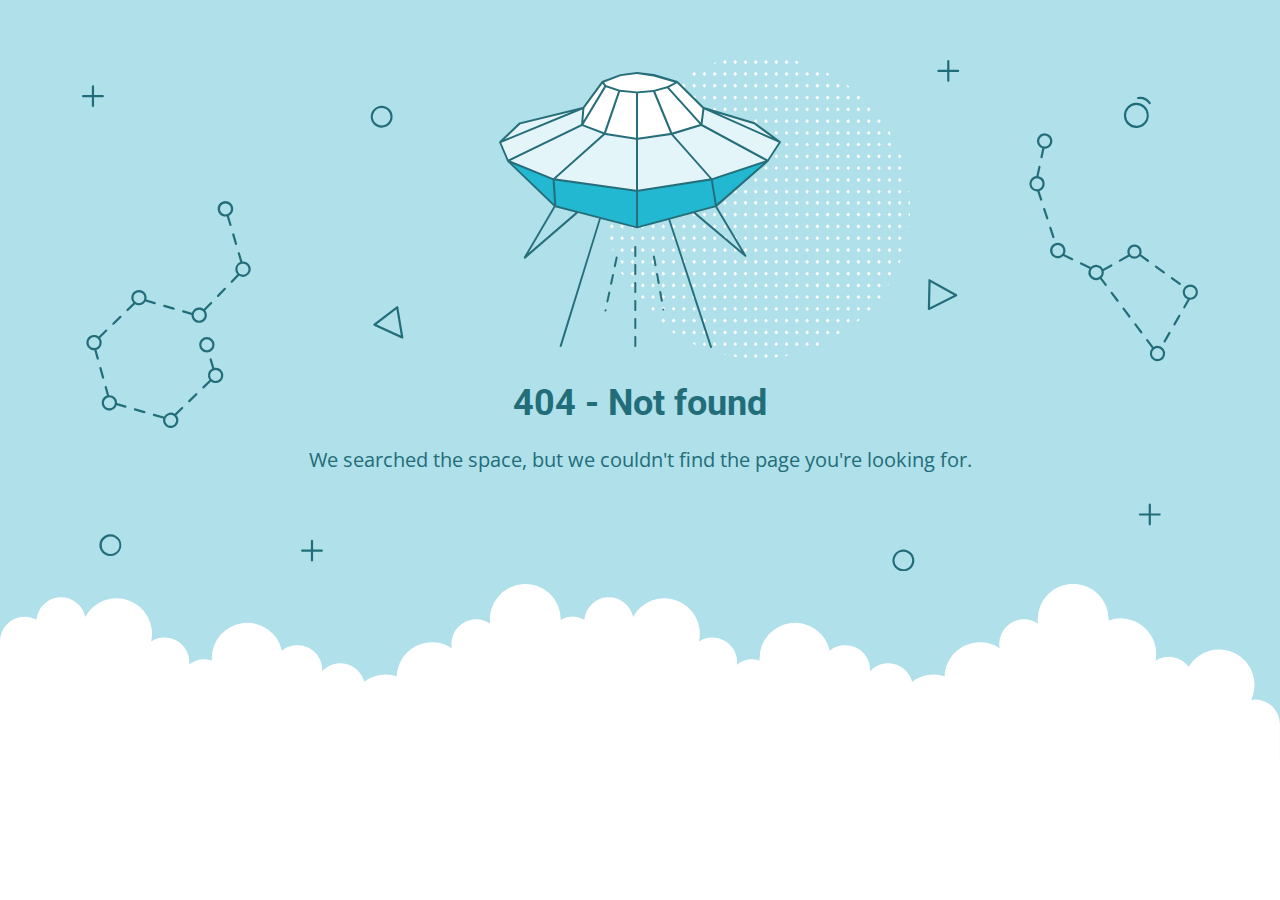
<file: assets/assets/gridtile.html>
<!DOCTYPE html>
<html lang="en">

<!-- Mirrored from clueflux.com.ng/demo/assets/assets/gridtile.html by HTTrack Website Copier/3.x [XR&CO'2014], Sat, 10 Dec 2022 13:17:37 GMT -->

<!-- Mirrored from royalelogistics.org/assets/assets/gridtile.html by HTTrack Website Copier/3.x [XR&CO'2014], Sat, 19 Aug 2023 07:41:25 GMT -->
<head>
    <meta charset="utf-8" />
    <meta name="viewport" content="width=device-width, initial-scale=1.0">
    <title>404 - Not found</title>
    <link href="https://fonts.googleapis.com/css?family=Open+Sans:400,700%7CRoboto:400,700" rel="stylesheet">
<style>
    * {
        box-sizing: border-box;
        -moz-box-sizing: border-box;
        -webkit-tap-highlight-color: transparent;
    }
    body {
        margin: 0;
        padding: 0;
        height: 100%;
        -webkit-text-size-adjust: 100%;
    }
    .fit-wide {
        position: relative;
        overflow: hidden;
        max-width: 1240px;
        margin: 0 auto;
        padding-top: 60px;
        padding-bottom: 60px;
        padding-left: 20px;
        padding-right: 20px;
    }
    .background-wrap { position: relative; }
    .background-wrap.cloud-blue { background-color: #b0e0e9; }
    .background-wrap.white { background-color: #fff; }
    .title { 
        position: relative; 
        text-align: center;
        margin: 20px auto 10px;
    }
    .title--regular { font-family: 'Roboto', Arial, sans-serif; }
    .title--size-large { font-size: 36px; line-height: 46px; }
    .title--size-semimedium { font-size: 20px; line-height: 28px; }
    .title--weight-normal { font-weight: 400; }
    .title--weight-bold { font-weight: 700; }
    .title--subtitle { 
        padding-bottom: 40px; 
        font-family: 'Open Sans', Arial ,sans-serif; 
        text-align: center;
    }
    .error h1,
    .error p { color: #226d7a; }
    .error--bg__cover {
        position: absolute;
        left: 0;
        right: 0;
        width: 90%;
        margin: 0 auto;
    }
    .error--shape__clouds svg {
        display: block;
    }
    .abstract-half-dot--circle {
        z-index: 0;
        position: absolute;
        left: 15em;
        right: 0;
        width: 300px;
        height: 300px;
        margin: 0 auto;
    }
    .icon-graphic {
        z-index: 1;
        position: relative;
        width: 300px;
        height: 300px;
        margin: 0 auto;
    }
    @media screen and (max-width: 767px) {
        .error--bg__cover { display: none; }
        .abstract-half-dot--circle { left: 0; }
    }
</style>
</head>
<body>
    <div id="container">
        <section class="error content background-wrap cloud-blue">
            <div class="fit-wide">
                <div class="error--bg__cover">
                    <svg id="acce7670-904f-4f8c-b867-68138c2f8c06" data-name="Layer 1" xmlns="http://www.w3.org/2000/svg" viewBox="0 0 1019 467"><title>404_bg</title><path d="M962.794,62.029a11.471,11.471,0,0,1-.656-22.923h0a11.471,11.471,0,0,1,1.327,22.9C963.24,62.023,963.017,62.029,962.794,62.029ZM962.253,41.1a9.47,9.47,0,1,0,10,8.906,9.481,9.481,0,0,0-10-8.906Z" fill="#1e6d7a"/><path d="M974.934,40.4a1,1,0,0,1-.836-.45,10.049,10.049,0,0,0-9.688-4.276A1,1,0,0,1,964.1,33.7a11.952,11.952,0,0,1,11.67,5.153,1,1,0,0,1-.834,1.549Z" fill="#1e6d7a"/><path d="M273.605,61.8a9.971,9.971,0,0,1-7.251-3.106h0a10.012,10.012,0,1,1,7.251,3.106Zm0-17.991a8,8,0,0,0-5.8,13.507h0a8,8,0,1,0,5.8-13.507Z" fill="#226d7a"/><path d="M26.007,453q-.131,0-.261,0a10.019,10.019,0,1,1,.261,0ZM26,435a8.042,8.042,0,1,0,.208,0C26.134,435,26.064,435,26,435Z" fill="#226d7a"/><path d="M750.007,467q-.13,0-.261,0a9.933,9.933,0,0,1-6.994-3.108h0a10,10,0,1,1,7.255,3.11Zm-.013-18a8,8,0,0,0-5.793,13.511h0a8,8,0,1,0,6-13.509C750.134,449,750.063,449,749.994,449Z" fill="#226d7a"/><path d="M292.416,254.312a1.013,1.013,0,0,1-.417-.09L266.634,242.6a1,1,0,0,1-.191-1.7L287.2,225a1,1,0,0,1,1.594.629l4.607,27.516a1,1,0,0,1-.986,1.165Zm-23.437-12.835,22.139,10.141L287.1,227.6Z" fill="#226d7a"/><path d="M773.316,228.33a1,1,0,0,1-1-1.022l.571-26.14a1,1,0,0,1,1.487-.851l24.356,13.607a1,1,0,0,1-.038,1.767l-24.926,12.532A1.006,1.006,0,0,1,773.316,228.33Zm1.535-25.456-.5,22.815,21.756-10.938Z" fill="#226d7a"/><path d="M136.509,150.348l-2.39-8.09a7.115,7.115,0,1,0-1.9.629l2.372,8.028a1,1,0,0,0,.959.717,1,1,0,0,0,.959-1.284ZM126,136a5,5,0,1,1,5,5A5.006,5.006,0,0,1,126,136Z" fill="#226d7a"/><path d="M137.141,159.545l2.55,8.632a1,1,0,0,0,.959.717,1.037,1.037,0,0,0,.284-.041,1,1,0,0,0,.675-1.243l-2.55-8.631a1,1,0,0,0-1.918.566Z" fill="#226d7a"/><path d="M129.751,208.226l-6.265,6.461a1,1,0,0,0,1.436,1.393l6.265-6.461a1,1,0,0,0-1.436-1.393Z" fill="#226d7a"/><path d="M92.076,230.463l7.936,2.293c0,.082-.012.162-.012.244a7,7,0,1,0,12.587-4.2l6.07-6.259a1,1,0,1,0-1.436-1.393l-6.052,6.242a6.978,6.978,0,0,0-10.8,3.386l-7.737-2.235a1,1,0,0,0-.555,1.922ZM107,228a5,5,0,1,1-5,5A5.006,5.006,0,0,1,107,228Z" fill="#226d7a"/><path d="M74.783,225.467l8.647,2.5a.989.989,0,0,0,.278.04,1,1,0,0,0,.276-1.962l-8.646-2.5a1,1,0,0,0-.555,1.922Z" fill="#226d7a"/><path d="M28.617,241.8a1,1,0,0,0,.7-.282l6.461-6.266a1,1,0,0,0-1.393-1.436l-6.461,6.266a1,1,0,0,0,.7,1.718Z" fill="#226d7a"/><path d="M19.257,291.006a1,1,0,0,0,.964-1.269L17.8,281.069a1,1,0,0,0-1.927.537l2.419,8.668A1,1,0,0,0,19.257,291.006Z" fill="#226d7a"/><path d="M13.216,264.635a6.979,6.979,0,0,0,3.394-10.8l6.242-6.052a1,1,0,1,0-1.393-1.435L15.2,252.413A7,7,0,1,0,11,265c.08,0,.158-.009.237-.012l2.219,7.95a1,1,0,0,0,1.927-.538ZM6,258a5,5,0,1,1,5,5A5.006,5.006,0,0,1,6,258Z" fill="#226d7a"/><path d="M39.924,315.537l-7.936-2.293c0-.082.012-.162.012-.244a7.008,7.008,0,0,0-7-7c-.08,0-.158.009-.237.012l-2.123-7.606a1,1,0,0,0-1.927.537l2.072,7.422a7,7,0,1,0,8.847,8.859l7.737,2.235a1.025,1.025,0,0,0,.278.039,1,1,0,0,0,.277-1.961ZM25,318a5,5,0,1,1,5-5A5.006,5.006,0,0,1,25,318Z" fill="#226d7a"/><path d="M57.217,320.532l-8.647-2.5a1,1,0,1,0-.554,1.922l8.646,2.5a1.03,1.03,0,0,0,.278.039,1,1,0,0,0,.277-1.961Z" fill="#226d7a"/><path d="M90.765,317.017,84.592,323a6.975,6.975,0,0,0-9.76,2.693.984.984,0,0,0-.323-.168l-8.646-2.5a1,1,0,0,0-.554,1.922l8.646,2.5a1,1,0,0,0,.216.031,7,7,0,1,0,11.98-3.2l6.006-5.825a1,1,0,1,0-1.392-1.435ZM81,334a5,5,0,1,1,5-5A5.006,5.006,0,0,1,81,334Z" fill="#226d7a"/><path d="M103.687,304.486l-6.461,6.266a1,1,0,0,0,1.393,1.436l6.461-6.266a1,1,0,0,0-1.393-1.436Z" fill="#226d7a"/><path d="M147,184c-.182,0-.361.014-.54.027l-2.3-7.786a1,1,0,1,0-1.918.567l2.263,7.66a6.977,6.977,0,0,0-2.643,11.269l-5.845,6.028a1,1,0,1,0,1.436,1.392L143.419,197A7,7,0,1,0,147,184Zm0,12a4.995,4.995,0,0,1-1.121-9.863,1.033,1.033,0,0,0,.155-.022c.015,0,.025-.016.04-.021A5,5,0,1,1,147,196Z" fill="#226d7a"/><path d="M52,224a7,7,0,0,0,5.984-3.386l8.153,2.356a1.025,1.025,0,0,0,.278.039,1,1,0,0,0,.276-1.961l-7.924-2.29a7,7,0,1,0-11.918,2.965l-6.006,5.824a1,1,0,1,0,1.392,1.436L48.408,223A6.952,6.952,0,0,0,52,224Zm0-12a5,5,0,1,1-5,5A5.006,5.006,0,0,1,52,212Z" fill="#226d7a"/><path d="M122,281a6.984,6.984,0,0,0-1.218.113l-2.362-8.03a1,1,0,0,0-1.919.564l2.381,8.1a6.972,6.972,0,0,0-2.492,10.427l-6.242,6.052a1,1,0,0,0,1.393,1.435l6.259-6.069A7,7,0,1,0,122,281Zm0,12a5,5,0,1,1,5-5A5.006,5.006,0,0,1,122,293Z" fill="#226d7a"/><path d="M121,260a7,7,0,1,0-7,7A7.008,7.008,0,0,0,121,260Zm-12,0a5,5,0,1,1,5,5A5.006,5.006,0,0,1,109,260Z" fill="#226d7a"/><path d="M886.983,162.773a1,1,0,0,0,.951-1.311l-2.8-8.555a1,1,0,0,0-1.9.621l2.8,8.555A1,1,0,0,0,886.983,162.773Z" fill="#226d7a"/><path d="M879.544,135.8a1,1,0,1,0-1.9.621l2.795,8.555a1,1,0,0,0,.951.69,1,1,0,0,0,.95-1.311Z" fill="#226d7a"/><path d="M904.543,181l-7.442-3.582a7.032,7.032,0,1,0-1.252,1.616l7.827,3.768a.981.981,0,0,0,.432.1,1,1,0,0,0,.435-1.9ZM891,179a5,5,0,1,1,5-5A5.006,5.006,0,0,1,891,179Z" fill="#226d7a"/><path d="M956.292,179.469a6.477,6.477,0,0,0,9.659-.268l6.739,4.9a1,1,0,1,0,1.176-1.617L967,177.492a6.5,6.5,0,1,0-11.811.4,1.064,1.064,0,0,0-.121.039l-7.852,4.4a1,1,0,0,0,.976,1.745l7.853-4.4A.985.985,0,0,0,956.292,179.469ZM961,170.5a4.5,4.5,0,1,1-4.5,4.5A4.505,4.505,0,0,1,961,170.5Z" fill="#226d7a"/><path d="M987.248,194.689a1,1,0,1,0,1.176-1.617l-7.278-5.294a1,1,0,0,0-1.176,1.618Z" fill="#226d7a"/><path d="M995.7,198.366a1,1,0,0,0-1.176,1.617l7.28,5.293a.986.986,0,0,0,.587.192,1,1,0,0,0,.588-1.809Z" fill="#226d7a"/><path d="M1002.5,232.72a1,1,0,0,0-1.366.365l-4.5,7.793a1,1,0,1,0,1.732,1l4.5-7.792A1,1,0,0,0,1002.5,232.72Z" fill="#226d7a"/><path d="M993.49,248.305a1,1,0,0,0-1.366.366l-4.5,7.793a1,1,0,0,0,1.733,1l4.5-7.793A1,1,0,0,0,993.49,248.305Z" fill="#226d7a"/><path d="M951.8,226.4a1,1,0,0,0-1.6,1.2l5.4,7.2a1,1,0,1,0,1.6-1.2Z" fill="#226d7a"/><path d="M962.6,240.8A1,1,0,0,0,961,242l5.4,7.2A1,1,0,0,0,968,248Z" fill="#226d7a"/><path d="M931.091,198.789a6.943,6.943,0,0,0,1.777-6.129l7.473-4.185a1,1,0,1,0-.977-1.745l-7.172,4.016a6.988,6.988,0,0,0-11.127-1.7.981.981,0,0,0-.3-.23l-8.11-3.9a1,1,0,1,0-.867,1.8l8.1,3.9a6.988,6.988,0,0,0,9.645,9.428L934,206a1,1,0,0,0,1.6-1.2ZM921,194a5,5,0,1,1,5,5A5.006,5.006,0,0,1,921,194Z" fill="#226d7a"/><path d="M941,212a1,1,0,0,0-1.6,1.2l5.4,7.2a1,1,0,1,0,1.6-1.2Z" fill="#226d7a"/><path d="M876.837,80.654l-1.7,7.937a1,1,0,0,0,.767,1.187,1.029,1.029,0,0,0,.211.022,1,1,0,0,0,.977-.79l1.718-8.02c.064,0,.126.01.19.01a7.013,7.013,0,1,0-2.163-.346ZM879,69a5,5,0,1,1-5,5A5.006,5.006,0,0,1,879,69Z" fill="#226d7a"/><path d="M879,113a7.012,7.012,0,0,0-5.58-6.855l1.786-8.335a1,1,0,0,0-1.955-.419L871.4,106.03A7,7,0,0,0,872,120c.091,0,.18-.01.271-.014l2.576,7.879a1,1,0,0,0,.95.69.985.985,0,0,0,.31-.05,1,1,0,0,0,.64-1.261l-2.492-7.624A7.007,7.007,0,0,0,879,113Zm-7,5a5,5,0,1,1,5-5A5.006,5.006,0,0,1,872,118Z" fill="#226d7a"/><path d="M1012,205a7,7,0,0,0-2.469,13.542l-3.9,6.75a1,1,0,1,0,1.732,1l4.227-7.314c.136.008.271.021.41.021a7,7,0,0,0,0-14Zm0,12a5,5,0,1,1,5-5A5.006,5.006,0,0,1,1012,217Z" fill="#226d7a"/><path d="M982,261a6.941,6.941,0,0,0-3.527.964L973.4,255.2a1,1,0,1,0-1.6,1.2l5.109,6.812A6.99,6.99,0,1,0,982,261Zm0,12a5,5,0,1,1,5-5A5.006,5.006,0,0,1,982,273Z" fill="#226d7a"/><path d="M19,32H11V24a1,1,0,0,0-2,0v8H1a1,1,0,0,0,0,2H9v8a1,1,0,0,0,2,0V34h8a1,1,0,0,0,0-2Z" fill="#206d7a"/><path d="M219,447h-8v-8a1,1,0,0,0-2,0v8h-8a1,1,0,0,0,0,2h8v8a1,1,0,0,0,2,0v-8h8a1,1,0,0,0,0-2Z" fill="#206d7a"/><path d="M984,414h-8v-8a1,1,0,0,0-2,0v8h-8a1,1,0,0,0,0,2h8v8a1,1,0,0,0,2,0v-8h8a1,1,0,0,0,0-2Z" fill="#206d7a"/><path d="M800,9h-8V1a1,1,0,0,0-2,0V9h-8a1,1,0,0,0,0,2h8v8a1,1,0,0,0,2,0V11h8a1,1,0,0,0,0-2Z" fill="#206d7a"/></svg>
                </div>
                <div>
                    <div class="abstract-half-dot--circle">
                        <svg id="a57f7293-9654-4013-9c82-7cad22fc3689" data-name="Layer 1" xmlns="http://www.w3.org/2000/svg" viewBox="0 0 300 298.181"><title>circle_dots</title><polygon points="145.742 133.848 147.581 131.734 145.742 129.621 143.904 131.734 145.742 133.848" fill="#fff"/><polygon points="145.742 122.041 147.581 119.928 145.742 117.814 143.904 119.928 145.742 122.041" fill="#fff"/><polygon points="145.742 110.235 147.581 108.122 145.742 106.008 143.904 108.122 145.742 110.235" fill="#fff"/><polygon points="145.742 98.429 147.581 96.316 145.742 94.202 143.904 96.316 145.742 98.429" fill="#fff"/><polygon points="145.742 86.624 147.581 84.51 145.742 82.396 143.904 84.51 145.742 86.624" fill="#fff"/><polygon points="156.015 129.621 154.177 131.734 156.015 133.848 157.854 131.734 156.015 129.621" fill="#fff"/><polygon points="156.015 117.814 154.177 119.928 156.015 122.041 157.854 119.928 156.015 117.814" fill="#fff"/><polygon points="156.015 106.008 154.177 108.122 156.015 110.235 157.854 108.122 156.015 106.008" fill="#fff"/><polygon points="156.015 94.202 154.177 96.316 156.015 98.429 157.854 96.316 156.015 94.202" fill="#fff"/><polygon points="156.015 82.396 154.177 84.51 156.015 86.624 157.854 84.51 156.015 82.396" fill="#fff"/><polygon points="166.288 129.621 164.45 131.734 166.288 133.848 168.13 131.734 166.288 129.621" fill="#fff"/><polygon points="166.288 117.814 164.45 119.928 166.288 122.041 168.13 119.928 166.288 117.814" fill="#fff"/><polygon points="166.288 106.008 164.45 108.122 166.288 110.235 168.13 108.122 166.288 106.008" fill="#fff"/><polygon points="166.288 94.202 164.45 96.316 166.288 98.429 168.13 96.316 166.288 94.202" fill="#fff"/><polygon points="168.128 84.51 166.288 82.396 164.45 84.51 166.288 86.624 168.128 84.51" fill="#fff"/><polygon points="176.563 129.621 174.724 131.734 176.563 133.848 178.401 131.734 176.563 129.621" fill="#fff"/><polygon points="176.563 117.814 174.724 119.928 176.563 122.041 178.401 119.928 176.563 117.814" fill="#fff"/><polygon points="176.563 106.008 174.724 108.122 176.563 110.235 178.401 108.122 176.563 106.008" fill="#fff"/><polygon points="176.563 94.202 174.724 96.316 176.563 98.429 178.401 96.316 176.563 94.202" fill="#fff"/><polygon points="176.563 82.396 174.724 84.51 176.563 86.624 178.401 84.51 176.563 82.396" fill="#fff"/><polygon points="186.835 129.621 184.997 131.734 186.835 133.848 188.674 131.734 186.835 129.621" fill="#fff"/><polygon points="186.835 117.814 184.997 119.928 186.835 122.041 188.674 119.928 186.835 117.814" fill="#fff"/><polygon points="186.835 106.008 184.997 108.122 186.835 110.235 188.674 108.122 186.835 106.008" fill="#fff"/><polygon points="186.835 94.202 184.997 96.316 186.835 98.429 188.674 96.316 186.835 94.202" fill="#fff"/><polygon points="186.835 82.396 184.997 84.51 186.835 86.624 188.674 84.51 186.835 82.396" fill="#fff"/><polygon points="197.11 129.621 195.268 131.734 197.11 133.848 198.948 131.734 197.11 129.621" fill="#fff"/><polygon points="197.11 117.814 195.268 119.928 197.11 122.041 198.948 119.928 197.11 117.814" fill="#fff"/><polygon points="197.11 106.008 195.268 108.122 197.11 110.235 198.948 108.122 197.11 106.008" fill="#fff"/><polygon points="197.11 94.202 195.268 96.316 197.11 98.429 198.948 96.316 197.11 94.202" fill="#fff"/><polygon points="197.11 82.396 195.27 84.51 197.11 86.624 198.948 84.51 197.11 82.396" fill="#fff"/><polygon points="207.383 129.621 205.545 131.734 207.383 133.848 209.221 131.734 207.383 129.621" fill="#fff"/><polygon points="207.383 117.814 205.545 119.928 207.383 122.041 209.221 119.928 207.383 117.814" fill="#fff"/><polygon points="207.383 106.008 205.545 108.122 207.383 110.235 209.221 108.122 207.383 106.008" fill="#fff"/><polygon points="207.383 94.202 205.545 96.316 207.383 98.429 209.221 96.316 207.383 94.202" fill="#fff"/><polygon points="207.383 82.396 205.545 84.51 207.383 86.624 209.221 84.51 207.383 82.396" fill="#fff"/><polygon points="217.656 129.621 215.817 131.734 217.656 133.848 219.497 131.734 217.656 129.621" fill="#fff"/><polygon points="217.656 117.814 215.817 119.928 217.656 122.041 219.497 119.928 217.656 117.814" fill="#fff"/><polygon points="217.656 106.008 215.817 108.122 217.656 110.235 219.497 108.122 217.656 106.008" fill="#fff"/><polygon points="217.656 94.202 215.817 96.316 217.656 98.429 219.497 96.316 217.656 94.202" fill="#fff"/><polygon points="219.496 84.51 217.656 82.396 215.817 84.51 217.656 86.624 219.496 84.51" fill="#fff"/><polygon points="227.93 129.621 226.092 131.734 227.93 133.848 229.769 131.734 227.93 129.621" fill="#fff"/><polygon points="227.93 117.814 226.092 119.928 227.93 122.041 229.769 119.928 227.93 117.814" fill="#fff"/><polygon points="227.93 106.008 226.092 108.122 227.93 110.235 229.769 108.122 227.93 106.008" fill="#fff"/><polygon points="227.93 94.202 226.092 96.316 227.93 98.429 229.769 96.316 227.93 94.202" fill="#fff"/><polygon points="227.93 82.396 226.092 84.51 227.93 86.624 229.769 84.51 227.93 82.396" fill="#fff"/><polygon points="238.203 129.621 236.365 131.734 238.203 133.848 240.042 131.734 238.203 129.621" fill="#fff"/><polygon points="238.203 117.814 236.365 119.928 238.203 122.041 240.042 119.928 238.203 117.814" fill="#fff"/><polygon points="238.203 106.008 236.365 108.122 238.203 110.235 240.042 108.122 238.203 106.008" fill="#fff"/><polygon points="238.203 94.202 236.365 96.316 238.203 98.429 240.042 96.316 238.203 94.202" fill="#fff"/><polygon points="238.203 82.396 236.365 84.51 238.203 86.624 240.042 84.51 238.203 82.396" fill="#fff"/><polygon points="248.478 133.848 250.316 131.734 248.478 129.621 246.636 131.734 248.478 133.848" fill="#fff"/><polygon points="248.478 122.041 250.316 119.928 248.478 117.814 246.636 119.928 248.478 122.041" fill="#fff"/><polygon points="248.478 110.235 250.316 108.122 248.478 106.008 246.636 108.122 248.478 110.235" fill="#fff"/><polygon points="248.478 98.429 250.316 96.316 248.478 94.202 246.636 96.316 248.478 98.429" fill="#fff"/><polygon points="246.638 84.51 248.478 86.624 250.316 84.51 248.478 82.396 246.638 84.51" fill="#fff"/><polygon points="258.751 129.621 256.912 131.734 258.751 133.848 260.589 131.734 258.751 129.621" fill="#fff"/><polygon points="258.751 117.814 256.912 119.928 258.751 122.041 260.589 119.928 258.751 117.814" fill="#fff"/><polygon points="258.751 106.008 256.912 108.122 258.751 110.235 260.589 108.122 258.751 106.008" fill="#fff"/><polygon points="258.751 94.202 256.912 96.316 258.751 98.429 260.589 96.316 258.751 94.202" fill="#fff"/><polygon points="258.751 82.396 256.912 84.51 258.751 86.624 260.589 84.51 258.751 82.396" fill="#fff"/><polygon points="269.023 129.621 267.185 131.734 269.023 133.848 270.865 131.734 269.023 129.621" fill="#fff"/><polygon points="269.023 117.814 267.185 119.928 269.023 122.041 270.865 119.928 269.023 117.814" fill="#fff"/><polygon points="269.023 106.008 267.185 108.122 269.023 110.235 270.865 108.122 269.023 106.008" fill="#fff"/><polygon points="269.023 94.202 267.185 96.316 269.023 98.429 270.865 96.316 269.023 94.202" fill="#fff"/><polygon points="270.863 84.51 269.023 82.396 267.185 84.51 269.023 86.624 270.863 84.51" fill="#fff"/><polygon points="145.742 75.064 147.581 72.95 145.742 70.837 143.904 72.95 145.742 75.064" fill="#fff"/><polygon points="145.742 63.258 147.581 61.144 145.742 59.031 143.904 61.144 145.742 63.258" fill="#fff"/><polygon points="145.742 51.452 147.581 49.338 145.742 47.225 143.904 49.338 145.742 51.452" fill="#fff"/><polygon points="145.742 39.646 147.581 37.532 145.742 35.419 143.904 37.532 145.742 39.646" fill="#fff"/><polygon points="145.742 27.84 147.581 25.726 145.742 23.612 143.904 25.726 145.742 27.84" fill="#fff"/><polygon points="147.581 13.92 145.742 11.806 143.904 13.92 145.742 16.033 147.581 13.92" fill="#fff"/><polygon points="143.904 2.114 145.742 4.227 147.581 2.114 145.742 0 143.904 2.114" fill="#fff"/><polygon points="156.015 70.837 154.177 72.95 156.015 75.064 157.854 72.95 156.015 70.837" fill="#fff"/><polygon points="156.015 59.031 154.177 61.144 156.015 63.258 157.854 61.144 156.015 59.031" fill="#fff"/><polygon points="156.015 47.225 154.177 49.338 156.015 51.452 157.854 49.338 156.015 47.225" fill="#fff"/><polygon points="156.015 35.419 154.177 37.532 156.015 39.646 157.854 37.532 156.015 35.419" fill="#fff"/><polygon points="156.015 23.612 154.177 25.726 156.015 27.84 157.854 25.726 156.015 23.612" fill="#fff"/><polygon points="156.015 11.806 154.177 13.92 156.015 16.033 157.854 13.92 156.015 11.806" fill="#fff"/><polygon points="156.015 0 154.177 2.114 156.015 4.227 157.854 2.114 156.015 0" fill="#fff"/><polygon points="166.288 70.837 164.45 72.95 166.288 75.064 168.13 72.95 166.288 70.837" fill="#fff"/><polygon points="166.288 59.031 164.45 61.144 166.288 63.258 168.13 61.144 166.288 59.031" fill="#fff"/><polygon points="166.288 47.225 164.45 49.338 166.288 51.452 168.13 49.338 166.288 47.225" fill="#fff"/><polygon points="166.288 35.419 164.45 37.532 166.288 39.646 168.13 37.532 166.288 35.419" fill="#fff"/><polygon points="166.288 23.612 164.45 25.726 166.288 27.84 168.13 25.726 166.288 23.612" fill="#fff"/><polygon points="166.288 11.806 164.45 13.92 166.288 16.033 168.13 13.92 166.288 11.806" fill="#fff"/><polygon points="166.288 0 164.45 2.114 166.288 4.227 168.13 2.114 166.288 0" fill="#fff"/><polygon points="176.563 70.837 174.724 72.95 176.563 75.064 178.401 72.95 176.563 70.837" fill="#fff"/><polygon points="176.563 59.031 174.724 61.144 176.563 63.258 178.401 61.144 176.563 59.031" fill="#fff"/><polygon points="176.563 47.225 174.724 49.338 176.563 51.452 178.401 49.338 176.563 47.225" fill="#fff"/><polygon points="176.563 35.419 174.724 37.532 176.563 39.646 178.401 37.532 176.563 35.419" fill="#fff"/><polygon points="176.563 23.612 174.724 25.726 176.563 27.84 178.401 25.726 176.563 23.612" fill="#fff"/><polygon points="176.563 11.806 174.724 13.92 176.563 16.033 178.401 13.92 176.563 11.806" fill="#fff"/><polygon points="176.563 0 174.724 2.114 176.563 4.227 178.401 2.114 176.563 0" fill="#fff"/><polygon points="186.835 70.837 184.997 72.95 186.835 75.064 188.674 72.95 186.835 70.837" fill="#fff"/><polygon points="186.835 59.031 184.997 61.144 186.835 63.258 188.674 61.144 186.835 59.031" fill="#fff"/><polygon points="186.835 47.225 184.997 49.338 186.835 51.452 188.674 49.338 186.835 47.225" fill="#fff"/><polygon points="186.835 35.419 184.997 37.532 186.835 39.646 188.674 37.532 186.835 35.419" fill="#fff"/><polygon points="186.835 23.612 184.997 25.726 186.835 27.84 188.674 25.726 186.835 23.612" fill="#fff"/><polygon points="186.835 11.806 184.997 13.92 186.835 16.033 188.674 13.92 186.835 11.806" fill="#fff"/><path d="M186.835,4.227l1.839-2.113-.31-.356c-.826-.225-1.651-.45-2.483-.661L185,2.114Z" fill="#fff"/><polygon points="197.11 70.837 195.268 72.95 197.11 75.064 198.948 72.95 197.11 70.837" fill="#fff"/><polygon points="197.11 59.031 195.268 61.144 197.11 63.258 198.948 61.144 197.11 59.031" fill="#fff"/><polygon points="197.11 47.225 195.268 49.338 197.11 51.452 198.948 49.338 197.11 47.225" fill="#fff"/><polygon points="197.11 35.419 195.268 37.532 197.11 39.646 198.948 37.532 197.11 35.419" fill="#fff"/><polygon points="197.11 23.612 195.268 25.726 197.11 27.84 198.948 25.726 197.11 23.612" fill="#fff"/><polygon points="197.11 11.806 195.268 13.92 197.11 16.033 198.948 13.92 197.11 11.806" fill="#fff"/><polygon points="207.383 70.837 205.545 72.95 207.383 75.064 209.221 72.95 207.383 70.837" fill="#fff"/><polygon points="207.383 59.031 205.545 61.144 207.383 63.258 209.221 61.144 207.383 59.031" fill="#fff"/><polygon points="207.383 47.225 205.545 49.338 207.383 51.452 209.221 49.338 207.383 47.225" fill="#fff"/><polygon points="207.383 35.419 205.545 37.532 207.383 39.646 209.221 37.532 207.383 35.419" fill="#fff"/><polygon points="207.383 23.612 205.545 25.726 207.383 27.84 209.221 25.726 207.383 23.612" fill="#fff"/><polygon points="207.383 11.806 205.545 13.92 207.383 16.033 209.221 13.92 207.383 11.806" fill="#fff"/><polygon points="217.656 70.837 215.817 72.95 217.656 75.064 219.497 72.95 217.656 70.837" fill="#fff"/><polygon points="217.656 59.031 215.817 61.144 217.656 63.258 219.497 61.144 217.656 59.031" fill="#fff"/><polygon points="217.656 47.225 215.817 49.338 217.656 51.452 219.497 49.338 217.656 47.225" fill="#fff"/><polygon points="217.656 35.419 215.817 37.532 217.656 39.646 219.497 37.532 217.656 35.419" fill="#fff"/><polygon points="217.656 23.612 215.817 25.726 217.656 27.84 219.497 25.726 217.656 23.612" fill="#fff"/><path d="M217.656,16.033l1.753-2.011c-.842-.445-1.685-.887-2.535-1.317l-1.057,1.215Z" fill="#fff"/><polygon points="227.93 70.837 226.092 72.95 227.93 75.064 229.769 72.95 227.93 70.837" fill="#fff"/><polygon points="227.93 59.031 226.092 61.144 227.93 63.258 229.769 61.144 227.93 59.031" fill="#fff"/><polygon points="227.93 47.225 226.092 49.338 227.93 51.452 229.769 49.338 227.93 47.225" fill="#fff"/><polygon points="227.93 35.419 226.092 37.532 227.93 39.646 229.769 37.532 227.93 35.419" fill="#fff"/><polygon points="227.93 23.612 226.092 25.726 227.93 27.84 229.769 25.726 227.93 23.612" fill="#fff"/><polygon points="238.203 70.837 236.365 72.95 238.203 75.064 240.042 72.95 238.203 70.837" fill="#fff"/><polygon points="238.203 59.031 236.365 61.144 238.203 63.258 240.042 61.144 238.203 59.031" fill="#fff"/><polygon points="238.203 47.225 236.365 49.338 238.203 51.452 240.042 49.338 238.203 47.225" fill="#fff"/><polygon points="238.203 35.419 236.365 37.532 238.203 39.646 240.042 37.532 238.203 35.419" fill="#fff"/><path d="M236.365,25.726,238.2,27.84l1.084-1.246c-.744-.555-1.5-1.1-2.25-1.641Z" fill="#fff"/><polygon points="248.478 75.064 250.316 72.95 248.478 70.837 246.636 72.95 248.478 75.064" fill="#fff"/><polygon points="248.478 63.258 250.316 61.144 248.478 59.031 246.636 61.144 248.478 63.258" fill="#fff"/><polygon points="250.316 49.338 248.478 47.225 246.636 49.338 248.478 51.452 250.316 49.338" fill="#fff"/><polygon points="246.636 37.532 248.478 39.646 250.316 37.532 248.478 35.419 246.636 37.532" fill="#fff"/><polygon points="258.751 70.837 256.912 72.95 258.751 75.064 260.589 72.95 258.751 70.837" fill="#fff"/><polygon points="258.751 59.031 256.912 61.144 258.751 63.258 260.589 61.144 258.751 59.031" fill="#fff"/><polygon points="258.751 47.225 256.912 49.338 258.751 51.452 260.589 49.338 258.751 47.225" fill="#fff"/><polygon points="269.023 70.837 267.185 72.95 269.023 75.064 270.865 72.95 269.023 70.837" fill="#fff"/><polygon points="269.023 59.031 267.185 61.144 269.023 63.258 270.865 61.144 269.023 59.031" fill="#fff"/><polygon points="279.445 129.621 277.607 131.734 279.445 133.848 281.284 131.734 279.445 129.621" fill="#fff"/><polygon points="279.445 117.814 277.607 119.928 279.445 122.041 281.284 119.928 279.445 117.814" fill="#fff"/><polygon points="279.445 106.008 277.607 108.122 279.445 110.235 281.284 108.122 279.445 106.008" fill="#fff"/><polygon points="279.445 94.202 277.607 96.316 279.445 98.429 281.284 96.316 279.445 94.202" fill="#fff"/><polygon points="279.445 82.396 277.607 84.51 279.445 86.624 281.284 84.51 279.445 82.396" fill="#fff"/><polygon points="289.718 129.621 287.88 131.734 289.718 133.848 291.56 131.734 289.718 129.621" fill="#fff"/><polygon points="289.718 117.814 287.88 119.928 289.718 122.041 291.56 119.928 289.718 117.814" fill="#fff"/><polygon points="289.718 106.008 287.88 108.122 289.718 110.235 291.56 108.122 289.718 106.008" fill="#fff"/><path d="M287.88,96.316l1.838,2.113,1.515-1.739c-.151-.422-.3-.846-.451-1.267L289.718,94.2Z" fill="#fff"/><path d="M299.092,130.656l-.938,1.078,1.192,1.37Q299.229,131.877,299.092,130.656Z" fill="#fff"/><path d="M279.445,75.064l1.241-1.427q-.721-1.278-1.466-2.541l-1.613,1.854Z" fill="#fff"/><polygon points="1.838 129.621 0 131.734 1.838 133.848 3.677 131.734 1.838 129.621" fill="#fff"/><polygon points="1.838 117.814 0 119.928 1.838 122.041 3.677 119.928 1.838 117.814" fill="#fff"/><path d="M1.838,110.235l1.839-2.113-1.534-1.764q-.456,1.6-.876,3.22Z" fill="#fff"/><polygon points="12.113 129.621 10.271 131.734 12.113 133.848 13.951 131.734 12.113 129.621" fill="#fff"/><polygon points="12.113 117.814 10.271 119.928 12.113 122.041 13.951 119.928 12.113 117.814" fill="#fff"/><polygon points="12.113 106.008 10.271 108.122 12.113 110.235 13.951 108.122 12.113 106.008" fill="#fff"/><polygon points="12.113 94.202 10.271 96.316 12.113 98.429 13.951 96.316 12.113 94.202" fill="#fff"/><polygon points="12.113 82.396 10.273 84.51 12.113 86.624 13.951 84.51 12.113 82.396" fill="#fff"/><polygon points="22.533 129.621 20.695 131.734 22.533 133.848 24.371 131.734 22.533 129.621" fill="#fff"/><polygon points="22.533 117.814 20.695 119.928 22.533 122.041 24.371 119.928 22.533 117.814" fill="#fff"/><polygon points="22.533 106.008 20.695 108.122 22.533 110.235 24.371 108.122 22.533 106.008" fill="#fff"/><polygon points="22.533 94.202 20.695 96.316 22.533 98.429 24.371 96.316 22.533 94.202" fill="#fff"/><polygon points="22.533 82.396 20.695 84.51 22.533 86.624 24.371 84.51 22.533 82.396" fill="#fff"/><polygon points="32.808 129.621 30.966 131.734 32.808 133.848 34.646 131.734 32.808 129.621" fill="#fff"/><polygon points="32.808 117.814 30.966 119.928 32.808 122.041 34.646 119.928 32.808 117.814" fill="#fff"/><polygon points="32.808 106.008 30.966 108.122 32.808 110.235 34.646 108.122 32.808 106.008" fill="#fff"/><polygon points="32.808 94.202 30.966 96.316 32.808 98.429 34.646 96.316 32.808 94.202" fill="#fff"/><polygon points="32.808 82.396 30.968 84.51 32.808 86.624 34.646 84.51 32.808 82.396" fill="#fff"/><polygon points="43.08 129.621 41.242 131.734 43.08 133.848 44.919 131.734 43.08 129.621" fill="#fff"/><polygon points="43.08 117.814 41.242 119.928 43.08 122.041 44.919 119.928 43.08 117.814" fill="#fff"/><polygon points="43.08 106.008 41.242 108.122 43.08 110.235 44.919 108.122 43.08 106.008" fill="#fff"/><polygon points="43.08 94.202 41.242 96.316 43.08 98.429 44.919 96.316 43.08 94.202" fill="#fff"/><polygon points="43.08 82.396 41.242 84.51 43.08 86.624 44.919 84.51 43.08 82.396" fill="#fff"/><polygon points="53.353 129.621 51.515 131.734 53.353 133.848 55.195 131.734 53.353 129.621" fill="#fff"/><polygon points="53.353 117.814 51.515 119.928 53.353 122.041 55.195 119.928 53.353 117.814" fill="#fff"/><polygon points="53.353 106.008 51.515 108.122 53.353 110.235 55.195 108.122 53.353 106.008" fill="#fff"/><polygon points="53.353 94.202 51.515 96.316 53.353 98.429 55.195 96.316 53.353 94.202" fill="#fff"/><polygon points="55.193 84.51 53.353 82.396 51.515 84.51 53.353 86.624 55.193 84.51" fill="#fff"/><polygon points="63.628 129.621 61.789 131.734 63.628 133.848 65.466 131.734 63.628 129.621" fill="#fff"/><polygon points="63.628 117.814 61.789 119.928 63.628 122.041 65.466 119.928 63.628 117.814" fill="#fff"/><polygon points="63.628 106.008 61.789 108.122 63.628 110.235 65.466 108.122 63.628 106.008" fill="#fff"/><polygon points="63.628 94.202 61.789 96.316 63.628 98.429 65.466 96.316 63.628 94.202" fill="#fff"/><polygon points="63.628 82.396 61.789 84.51 63.628 86.624 65.466 84.51 63.628 82.396" fill="#fff"/><polygon points="73.901 129.621 72.062 131.734 73.901 133.848 75.739 131.734 73.901 129.621" fill="#fff"/><polygon points="73.901 117.814 72.062 119.928 73.901 122.041 75.739 119.928 73.901 117.814" fill="#fff"/><polygon points="73.901 106.008 72.062 108.122 73.901 110.235 75.739 108.122 73.901 106.008" fill="#fff"/><polygon points="73.901 94.202 72.062 96.316 73.901 98.429 75.739 96.316 73.901 94.202" fill="#fff"/><polygon points="73.901 82.396 72.062 84.51 73.901 86.624 75.739 84.51 73.901 82.396" fill="#fff"/><polygon points="84.174 129.621 82.335 131.734 84.174 133.848 86.015 131.734 84.174 129.621" fill="#fff"/><polygon points="84.174 117.814 82.335 119.928 84.174 122.041 86.015 119.928 84.174 117.814" fill="#fff"/><polygon points="84.174 106.008 82.335 108.122 84.174 110.235 86.015 108.122 84.174 106.008" fill="#fff"/><polygon points="84.174 94.202 82.335 96.316 84.174 98.429 86.015 96.316 84.174 94.202" fill="#fff"/><polygon points="86.014 84.51 84.174 82.396 82.335 84.51 84.174 86.624 86.014 84.51" fill="#fff"/><polygon points="94.448 129.621 92.61 131.734 94.448 133.848 96.286 131.734 94.448 129.621" fill="#fff"/><polygon points="94.448 117.814 92.61 119.928 94.448 122.041 96.286 119.928 94.448 117.814" fill="#fff"/><polygon points="94.448 106.008 92.61 108.122 94.448 110.235 96.286 108.122 94.448 106.008" fill="#fff"/><polygon points="94.448 94.202 92.61 96.316 94.448 98.429 96.286 96.316 94.448 94.202" fill="#fff"/><polygon points="94.448 82.396 92.61 84.51 94.448 86.624 96.286 84.51 94.448 82.396" fill="#fff"/><polygon points="104.721 129.621 102.883 131.734 104.721 133.848 106.559 131.734 104.721 129.621" fill="#fff"/><polygon points="104.721 117.814 102.883 119.928 104.721 122.041 106.559 119.928 104.721 117.814" fill="#fff"/><polygon points="104.721 106.008 102.883 108.122 104.721 110.235 106.559 108.122 104.721 106.008" fill="#fff"/><polygon points="104.721 94.202 102.883 96.316 104.721 98.429 106.559 96.316 104.721 94.202" fill="#fff"/><polygon points="104.721 82.396 102.883 84.51 104.721 86.624 106.559 84.51 104.721 82.396" fill="#fff"/><polygon points="114.996 129.621 113.154 131.734 114.996 133.848 116.834 131.734 114.996 129.621" fill="#fff"/><polygon points="114.996 117.814 113.154 119.928 114.996 122.041 116.834 119.928 114.996 117.814" fill="#fff"/><polygon points="114.996 106.008 113.154 108.122 114.996 110.235 116.834 108.122 114.996 106.008" fill="#fff"/><polygon points="114.996 94.202 113.154 96.316 114.996 98.429 116.834 96.316 114.996 94.202" fill="#fff"/><polygon points="114.996 82.396 113.156 84.51 114.996 86.624 116.834 84.51 114.996 82.396" fill="#fff"/><polygon points="125.268 133.848 127.107 131.734 125.268 129.621 123.43 131.734 125.268 133.848" fill="#fff"/><polygon points="125.268 122.041 127.107 119.928 125.268 117.814 123.43 119.928 125.268 122.041" fill="#fff"/><polygon points="125.268 110.235 127.107 108.122 125.268 106.008 123.43 108.122 125.268 110.235" fill="#fff"/><polygon points="125.268 98.429 127.107 96.316 125.268 94.202 123.43 96.316 125.268 98.429" fill="#fff"/><polygon points="125.268 86.624 127.107 84.51 125.268 82.396 123.43 84.51 125.268 86.624" fill="#fff"/><polygon points="135.541 133.848 137.383 131.734 135.541 129.621 133.703 131.734 135.541 133.848" fill="#fff"/><polygon points="135.541 122.041 137.383 119.928 135.541 117.814 133.703 119.928 135.541 122.041" fill="#fff"/><polygon points="135.541 110.235 137.383 108.122 135.541 106.008 133.703 108.122 135.541 110.235" fill="#fff"/><polygon points="135.541 98.429 137.383 96.316 135.541 94.202 133.703 96.316 135.541 98.429" fill="#fff"/><polygon points="135.541 86.624 137.381 84.51 135.541 82.396 133.703 84.51 135.541 86.624" fill="#fff"/><polygon points="22.533 70.837 20.695 72.95 22.533 75.064 24.371 72.95 22.533 70.837" fill="#fff"/><path d="M22.533,63.258l1.838-2.114-.387-.445c-.55.779-1.1,1.559-1.634,2.349Z" fill="#fff"/><polygon points="32.808 70.837 30.966 72.95 32.808 75.064 34.646 72.95 32.808 70.837" fill="#fff"/><polygon points="32.808 59.031 30.966 61.144 32.808 63.258 34.646 61.144 32.808 59.031" fill="#fff"/><path d="M32.808,51.452l1.838-2.114-.9-1.037c-.616.7-1.222,1.416-1.825,2.132Z" fill="#fff"/><polygon points="43.08 70.837 41.242 72.95 43.08 75.064 44.919 72.95 43.08 70.837" fill="#fff"/><polygon points="43.08 59.031 41.242 61.144 43.08 63.258 44.919 61.144 43.08 59.031" fill="#fff"/><polygon points="43.08 47.225 41.242 49.338 43.08 51.452 44.919 49.338 43.08 47.225" fill="#fff"/><path d="M43.08,39.646l1.839-2.114-.342-.393q-1.016.947-2.015,1.911Z" fill="#fff"/><polygon points="53.353 70.837 51.515 72.95 53.353 75.064 55.195 72.95 53.353 70.837" fill="#fff"/><polygon points="53.353 59.031 51.515 61.144 53.353 63.258 55.195 61.144 53.353 59.031" fill="#fff"/><polygon points="53.353 47.225 51.515 49.338 53.353 51.452 55.195 49.338 53.353 47.225" fill="#fff"/><polygon points="53.353 35.419 51.515 37.532 53.353 39.646 55.195 37.532 53.353 35.419" fill="#fff"/><polygon points="63.628 70.837 61.789 72.95 63.628 75.064 65.466 72.95 63.628 70.837" fill="#fff"/><polygon points="63.628 59.031 61.789 61.144 63.628 63.258 65.466 61.144 63.628 59.031" fill="#fff"/><polygon points="63.628 47.225 61.789 49.338 63.628 51.452 65.466 49.338 63.628 47.225" fill="#fff"/><polygon points="63.628 35.419 61.789 37.532 63.628 39.646 65.466 37.532 63.628 35.419" fill="#fff"/><polygon points="63.628 23.612 61.789 25.726 63.628 27.84 65.466 25.726 63.628 23.612" fill="#fff"/><polygon points="73.901 70.837 72.062 72.95 73.901 75.064 75.739 72.95 73.901 70.837" fill="#fff"/><polygon points="73.901 59.031 72.062 61.144 73.901 63.258 75.739 61.144 73.901 59.031" fill="#fff"/><polygon points="73.901 47.225 72.062 49.338 73.901 51.452 75.739 49.338 73.901 47.225" fill="#fff"/><polygon points="73.901 35.419 72.062 37.532 73.901 39.646 75.739 37.532 73.901 35.419" fill="#fff"/><polygon points="73.901 23.612 72.062 25.726 73.901 27.84 75.739 25.726 73.901 23.612" fill="#fff"/><path d="M73.9,16.033l.476-.547c-.214.119-.429.237-.642.357Z" fill="#fff"/><polygon points="84.174 70.837 82.335 72.95 84.174 75.064 86.015 72.95 84.174 70.837" fill="#fff"/><polygon points="84.174 59.031 82.335 61.144 84.174 63.258 86.015 61.144 84.174 59.031" fill="#fff"/><polygon points="84.174 47.225 82.335 49.338 84.174 51.452 86.015 49.338 84.174 47.225" fill="#fff"/><polygon points="84.174 35.419 82.335 37.532 84.174 39.646 86.015 37.532 84.174 35.419" fill="#fff"/><polygon points="84.174 23.612 82.335 25.726 84.174 27.84 86.015 25.726 84.174 23.612" fill="#fff"/><polygon points="84.174 11.806 82.335 13.92 84.174 16.033 86.015 13.92 84.174 11.806" fill="#fff"/><polygon points="94.448 70.837 92.61 72.95 94.448 75.064 96.286 72.95 94.448 70.837" fill="#fff"/><polygon points="94.448 59.031 92.61 61.144 94.448 63.258 96.286 61.144 94.448 59.031" fill="#fff"/><polygon points="94.448 47.225 92.61 49.338 94.448 51.452 96.286 49.338 94.448 47.225" fill="#fff"/><polygon points="94.448 35.419 92.61 37.532 94.448 39.646 96.286 37.532 94.448 35.419" fill="#fff"/><polygon points="94.448 23.612 92.61 25.726 94.448 27.84 96.286 25.726 94.448 23.612" fill="#fff"/><polygon points="94.448 11.806 92.61 13.92 94.448 16.033 96.286 13.92 94.448 11.806" fill="#fff"/><polygon points="104.721 70.837 102.883 72.95 104.721 75.064 106.559 72.95 104.721 70.837" fill="#fff"/><polygon points="104.721 59.031 102.883 61.144 104.721 63.258 106.559 61.144 104.721 59.031" fill="#fff"/><polygon points="104.721 47.225 102.883 49.338 104.721 51.452 106.559 49.338 104.721 47.225" fill="#fff"/><polygon points="104.721 35.419 102.883 37.532 104.721 39.646 106.559 37.532 104.721 35.419" fill="#fff"/><polygon points="104.721 23.612 102.883 25.726 104.721 27.84 106.559 25.726 104.721 23.612" fill="#fff"/><polygon points="104.721 11.806 102.883 13.92 104.721 16.033 106.559 13.92 104.721 11.806" fill="#fff"/><path d="M104.721,4.227l1.759-2.022c-.937.266-1.868.545-2.8.828Z" fill="#fff"/><polygon points="114.996 70.837 113.154 72.95 114.996 75.064 116.834 72.95 114.996 70.837" fill="#fff"/><polygon points="114.996 59.031 113.154 61.144 114.996 63.258 116.834 61.144 114.996 59.031" fill="#fff"/><polygon points="114.996 47.225 113.154 49.338 114.996 51.452 116.834 49.338 114.996 47.225" fill="#fff"/><polygon points="114.996 35.419 113.154 37.532 114.996 39.646 116.834 37.532 114.996 35.419" fill="#fff"/><polygon points="114.996 23.612 113.154 25.726 114.996 27.84 116.834 25.726 114.996 23.612" fill="#fff"/><polygon points="114.996 11.806 113.154 13.92 114.996 16.033 116.834 13.92 114.996 11.806" fill="#fff"/><path d="M113.154,2.114,115,4.227l1.838-2.113-1.8-2.066-.1.023Z" fill="#fff"/><polygon points="125.268 75.064 127.107 72.95 125.268 70.837 123.43 72.95 125.268 75.064" fill="#fff"/><polygon points="125.268 63.258 127.107 61.144 125.268 59.031 123.43 61.144 125.268 63.258" fill="#fff"/><polygon points="125.268 51.452 127.107 49.338 125.268 47.225 123.43 49.338 125.268 51.452" fill="#fff"/><polygon points="125.268 39.646 127.107 37.532 125.268 35.419 123.43 37.532 125.268 39.646" fill="#fff"/><polygon points="125.268 27.84 127.107 25.726 125.268 23.612 123.43 25.726 125.268 27.84" fill="#fff"/><polygon points="125.268 16.033 127.107 13.92 125.268 11.806 123.43 13.92 125.268 16.033" fill="#fff"/><polygon points="127.107 2.114 125.268 0 123.43 2.114 125.268 4.227 127.107 2.114" fill="#fff"/><polygon points="135.541 75.064 137.383 72.95 135.541 70.837 133.703 72.95 135.541 75.064" fill="#fff"/><polygon points="135.541 63.258 137.383 61.144 135.541 59.031 133.703 61.144 135.541 63.258" fill="#fff"/><polygon points="135.541 51.452 137.383 49.338 135.541 47.225 133.703 49.338 135.541 51.452" fill="#fff"/><polygon points="135.541 39.646 137.383 37.532 135.541 35.419 133.703 37.532 135.541 39.646" fill="#fff"/><polygon points="135.541 27.84 137.383 25.726 135.541 23.612 133.703 25.726 135.541 27.84" fill="#fff"/><polygon points="135.541 16.033 137.383 13.92 135.541 11.806 133.703 13.92 135.541 16.033" fill="#fff"/><polygon points="137.383 2.114 135.541 0 133.703 2.114 135.541 4.227 137.383 2.114" fill="#fff"/><polygon points="145.742 286.348 147.581 284.234 145.742 282.121 143.904 284.234 145.742 286.348" fill="#fff"/><polygon points="145.742 274.542 147.581 272.428 145.742 270.315 143.904 272.428 145.742 274.542" fill="#fff"/><polygon points="145.742 262.736 147.581 260.622 145.742 258.509 143.904 260.622 145.742 262.736" fill="#fff"/><polygon points="145.742 250.929 147.581 248.815 145.742 246.702 143.904 248.815 145.742 250.929" fill="#fff"/><polygon points="145.742 239.123 147.581 237.01 145.742 234.896 143.904 237.01 145.742 239.123" fill="#fff"/><polygon points="154.177 284.234 156.015 286.348 157.854 284.234 156.015 282.121 154.177 284.234" fill="#fff"/><polygon points="156.015 270.315 154.177 272.428 156.015 274.542 157.854 272.428 156.015 270.315" fill="#fff"/><polygon points="156.015 258.509 154.177 260.622 156.015 262.736 157.854 260.622 156.015 258.509" fill="#fff"/><polygon points="156.015 246.702 154.177 248.815 156.015 250.929 157.854 248.815 156.015 246.702" fill="#fff"/><polygon points="156.015 234.896 154.177 237.01 156.015 239.123 157.854 237.01 156.015 234.896" fill="#fff"/><polygon points="164.45 284.234 166.288 286.348 168.13 284.234 166.288 282.121 164.45 284.234" fill="#fff"/><polygon points="166.288 270.315 164.45 272.428 166.288 274.542 168.13 272.428 166.288 270.315" fill="#fff"/><polygon points="166.288 258.509 164.45 260.622 166.288 262.736 168.13 260.622 166.288 258.509" fill="#fff"/><polygon points="166.288 246.702 164.45 248.815 166.288 250.929 168.13 248.815 166.288 246.702" fill="#fff"/><polygon points="166.288 234.896 164.45 237.01 166.288 239.123 168.13 237.01 166.288 234.896" fill="#fff"/><polygon points="174.724 284.234 176.563 286.348 178.401 284.234 176.563 282.121 174.724 284.234" fill="#fff"/><polygon points="176.563 270.315 174.724 272.428 176.563 274.542 178.401 272.428 176.563 270.315" fill="#fff"/><polygon points="176.563 258.509 174.724 260.622 176.563 262.736 178.401 260.622 176.563 258.509" fill="#fff"/><polygon points="176.563 246.702 174.724 248.815 176.563 250.929 178.401 248.815 176.563 246.702" fill="#fff"/><polygon points="176.563 234.896 174.724 237.01 176.563 239.123 178.401 237.01 176.563 234.896" fill="#fff"/><polygon points="184.997 284.234 186.835 286.348 188.674 284.234 186.835 282.121 184.997 284.234" fill="#fff"/><polygon points="186.835 270.315 184.997 272.428 186.835 274.542 188.674 272.428 186.835 270.315" fill="#fff"/><polygon points="186.835 258.509 184.997 260.622 186.835 262.736 188.674 260.622 186.835 258.509" fill="#fff"/><polygon points="186.835 246.702 184.997 248.815 186.835 250.929 188.674 248.815 186.835 246.702" fill="#fff"/><polygon points="186.835 234.896 184.997 237.01 186.835 239.123 188.674 237.01 186.835 234.896" fill="#fff"/><polygon points="195.268 284.234 197.11 286.348 198.948 284.234 197.11 282.121 195.268 284.234" fill="#fff"/><polygon points="197.11 270.315 195.268 272.428 197.11 274.542 198.948 272.428 197.11 270.315" fill="#fff"/><polygon points="197.11 258.509 195.268 260.622 197.11 262.736 198.948 260.622 197.11 258.509" fill="#fff"/><polygon points="197.11 246.702 195.268 248.815 197.11 250.929 198.948 248.815 197.11 246.702" fill="#fff"/><polygon points="197.11 234.896 195.268 237.01 197.11 239.123 198.948 237.01 197.11 234.896" fill="#fff"/><polygon points="205.545 284.234 207.383 286.348 209.221 284.234 207.383 282.121 205.545 284.234" fill="#fff"/><polygon points="207.383 270.315 205.545 272.428 207.383 274.542 209.221 272.428 207.383 270.315" fill="#fff"/><polygon points="207.383 258.509 205.545 260.622 207.383 262.736 209.221 260.622 207.383 258.509" fill="#fff"/><polygon points="207.383 246.702 205.545 248.815 207.383 250.929 209.221 248.815 207.383 246.702" fill="#fff"/><polygon points="207.383 234.896 205.545 237.01 207.383 239.123 209.221 237.01 207.383 234.896" fill="#fff"/><polygon points="215.817 272.428 217.656 274.542 219.497 272.428 217.656 270.315 215.817 272.428" fill="#fff"/><polygon points="217.656 258.509 215.817 260.622 217.656 262.736 219.497 260.622 217.656 258.509" fill="#fff"/><polygon points="217.656 246.702 215.817 248.815 217.656 250.929 219.497 248.815 217.656 246.702" fill="#fff"/><polygon points="217.656 234.896 215.817 237.01 217.656 239.123 219.497 237.01 217.656 234.896" fill="#fff"/><polygon points="226.092 272.428 227.93 274.542 229.769 272.428 227.93 270.315 226.092 272.428" fill="#fff"/><polygon points="227.93 258.509 226.092 260.622 227.93 262.736 229.769 260.622 227.93 258.509" fill="#fff"/><polygon points="227.93 246.702 226.092 248.815 227.93 250.929 229.769 248.815 227.93 246.702" fill="#fff"/><polygon points="227.93 234.896 226.092 237.01 227.93 239.123 229.769 237.01 227.93 234.896" fill="#fff"/><polygon points="236.365 260.622 238.203 262.736 240.042 260.622 238.203 258.509 236.365 260.622" fill="#fff"/><polygon points="238.203 246.702 236.365 248.815 238.203 250.929 240.042 248.815 238.203 246.702" fill="#fff"/><polygon points="238.203 234.896 236.365 237.01 238.203 239.123 240.042 237.01 238.203 234.896" fill="#fff"/><path d="M248.478,258.509l-1.842,2.113.929,1.067c.7-.6,1.391-1.22,2.081-1.837Z" fill="#fff"/><polygon points="248.478 250.929 250.316 248.815 248.478 246.702 246.636 248.815 248.478 250.929" fill="#fff"/><polygon points="248.478 239.123 250.316 237.01 248.478 234.896 246.636 237.01 248.478 239.123" fill="#fff"/><polygon points="260.589 248.815 258.751 246.702 256.912 248.815 258.751 250.929 260.589 248.815" fill="#fff"/><polygon points="256.912 237.01 258.751 239.123 260.589 237.01 258.751 234.896 256.912 237.01" fill="#fff"/><path d="M269.023,234.9l-1.838,2.114,1.766,2.03q.864-1.126,1.707-2.268Z" fill="#fff"/><polygon points="145.742 227.565 147.581 225.451 145.742 223.337 143.904 225.451 145.742 227.565" fill="#fff"/><polygon points="145.742 215.759 147.581 213.645 145.742 211.531 143.904 213.645 145.742 215.759" fill="#fff"/><polygon points="145.742 203.952 147.581 201.838 145.742 199.725 143.904 201.838 145.742 203.952" fill="#fff"/><polygon points="145.742 192.146 147.581 190.032 145.742 187.919 143.904 190.032 145.742 192.146" fill="#fff"/><polygon points="145.742 180.34 147.581 178.226 145.742 176.113 143.904 178.226 145.742 180.34" fill="#fff"/><polygon points="145.742 168.534 147.581 166.42 145.742 164.307 143.904 166.42 145.742 168.534" fill="#fff"/><polygon points="145.742 156.727 147.581 154.614 145.742 152.5 143.904 154.614 145.742 156.727" fill="#fff"/><polygon points="145.742 144.921 147.581 142.808 145.742 140.694 143.904 142.808 145.742 144.921" fill="#fff"/><polygon points="156.015 223.337 154.177 225.451 156.015 227.565 157.854 225.451 156.015 223.337" fill="#fff"/><polygon points="156.015 211.531 154.177 213.645 156.015 215.759 157.854 213.645 156.015 211.531" fill="#fff"/><polygon points="156.015 199.725 154.177 201.838 156.015 203.952 157.854 201.838 156.015 199.725" fill="#fff"/><polygon points="156.015 187.919 154.177 190.032 156.015 192.146 157.854 190.032 156.015 187.919" fill="#fff"/><polygon points="156.015 176.113 154.177 178.226 156.015 180.34 157.854 178.226 156.015 176.113" fill="#fff"/><polygon points="156.015 164.307 154.177 166.42 156.015 168.534 157.854 166.42 156.015 164.307" fill="#fff"/><polygon points="156.015 152.5 154.177 154.614 156.015 156.727 157.854 154.614 156.015 152.5" fill="#fff"/><polygon points="156.015 140.694 154.177 142.808 156.015 144.921 157.854 142.808 156.015 140.694" fill="#fff"/><polygon points="168.128 225.451 166.288 223.337 164.45 225.451 166.288 227.565 168.128 225.451" fill="#fff"/><polygon points="166.288 211.531 164.45 213.645 166.288 215.759 168.13 213.645 166.288 211.531" fill="#fff"/><polygon points="166.288 199.725 164.45 201.838 166.288 203.952 168.13 201.838 166.288 199.725" fill="#fff"/><polygon points="166.288 187.919 164.45 190.032 166.288 192.146 168.13 190.032 166.288 187.919" fill="#fff"/><polygon points="166.288 176.113 164.45 178.226 166.288 180.34 168.13 178.226 166.288 176.113" fill="#fff"/><polygon points="166.288 164.307 164.45 166.42 166.288 168.534 168.13 166.42 166.288 164.307" fill="#fff"/><polygon points="166.288 152.5 164.45 154.614 166.288 156.727 168.13 154.614 166.288 152.5" fill="#fff"/><polygon points="166.288 140.694 164.45 142.808 166.288 144.921 168.13 142.808 166.288 140.694" fill="#fff"/><polygon points="176.563 223.337 174.724 225.451 176.563 227.565 178.401 225.451 176.563 223.337" fill="#fff"/><polygon points="176.563 211.531 174.724 213.645 176.563 215.759 178.401 213.645 176.563 211.531" fill="#fff"/><polygon points="176.563 199.725 174.724 201.838 176.563 203.952 178.401 201.838 176.563 199.725" fill="#fff"/><polygon points="176.563 187.919 174.724 190.032 176.563 192.146 178.401 190.032 176.563 187.919" fill="#fff"/><polygon points="176.563 176.113 174.724 178.226 176.563 180.34 178.401 178.226 176.563 176.113" fill="#fff"/><polygon points="176.563 164.307 174.724 166.42 176.563 168.534 178.401 166.42 176.563 164.307" fill="#fff"/><polygon points="176.563 152.5 174.724 154.614 176.563 156.727 178.401 154.614 176.563 152.5" fill="#fff"/><polygon points="176.563 140.694 174.724 142.808 176.563 144.921 178.401 142.808 176.563 140.694" fill="#fff"/><polygon points="186.835 223.337 184.997 225.451 186.835 227.565 188.674 225.451 186.835 223.337" fill="#fff"/><polygon points="186.835 211.531 184.997 213.645 186.835 215.759 188.674 213.645 186.835 211.531" fill="#fff"/><polygon points="186.835 199.725 184.997 201.838 186.835 203.952 188.674 201.838 186.835 199.725" fill="#fff"/><polygon points="186.835 187.919 184.997 190.032 186.835 192.146 188.674 190.032 186.835 187.919" fill="#fff"/><polygon points="186.835 176.113 184.997 178.226 186.835 180.34 188.674 178.226 186.835 176.113" fill="#fff"/><polygon points="186.835 164.307 184.997 166.42 186.835 168.534 188.674 166.42 186.835 164.307" fill="#fff"/><polygon points="186.835 152.5 184.997 154.614 186.835 156.727 188.674 154.614 186.835 152.5" fill="#fff"/><polygon points="186.835 140.694 184.997 142.808 186.835 144.921 188.674 142.808 186.835 140.694" fill="#fff"/><polygon points="197.11 223.337 195.27 225.451 197.11 227.565 198.948 225.451 197.11 223.337" fill="#fff"/><polygon points="197.11 211.531 195.268 213.645 197.11 215.759 198.948 213.645 197.11 211.531" fill="#fff"/><polygon points="197.11 199.725 195.268 201.838 197.11 203.952 198.948 201.838 197.11 199.725" fill="#fff"/><polygon points="197.11 187.919 195.268 190.032 197.11 192.146 198.948 190.032 197.11 187.919" fill="#fff"/><polygon points="197.11 176.113 195.268 178.226 197.11 180.34 198.948 178.226 197.11 176.113" fill="#fff"/><polygon points="197.11 164.307 195.268 166.42 197.11 168.534 198.948 166.42 197.11 164.307" fill="#fff"/><polygon points="197.11 152.5 195.268 154.614 197.11 156.727 198.948 154.614 197.11 152.5" fill="#fff"/><polygon points="197.11 140.694 195.268 142.808 197.11 144.921 198.948 142.808 197.11 140.694" fill="#fff"/><polygon points="207.383 223.337 205.545 225.451 207.383 227.565 209.221 225.451 207.383 223.337" fill="#fff"/><polygon points="207.383 211.531 205.545 213.645 207.383 215.759 209.221 213.645 207.383 211.531" fill="#fff"/><polygon points="207.383 199.725 205.545 201.838 207.383 203.952 209.221 201.838 207.383 199.725" fill="#fff"/><polygon points="207.383 187.919 205.545 190.032 207.383 192.146 209.221 190.032 207.383 187.919" fill="#fff"/><polygon points="207.383 176.113 205.545 178.226 207.383 180.34 209.221 178.226 207.383 176.113" fill="#fff"/><polygon points="207.383 164.307 205.545 166.42 207.383 168.534 209.221 166.42 207.383 164.307" fill="#fff"/><polygon points="207.383 152.5 205.545 154.614 207.383 156.727 209.221 154.614 207.383 152.5" fill="#fff"/><polygon points="207.383 140.694 205.545 142.808 207.383 144.921 209.221 142.808 207.383 140.694" fill="#fff"/><polygon points="219.496 225.451 217.656 223.337 215.817 225.451 217.656 227.565 219.496 225.451" fill="#fff"/><polygon points="217.656 211.531 215.817 213.645 217.656 215.759 219.497 213.645 217.656 211.531" fill="#fff"/><polygon points="217.656 199.725 215.817 201.838 217.656 203.952 219.497 201.838 217.656 199.725" fill="#fff"/><polygon points="217.656 187.919 215.817 190.032 217.656 192.146 219.497 190.032 217.656 187.919" fill="#fff"/><polygon points="217.656 176.113 215.817 178.226 217.656 180.34 219.497 178.226 217.656 176.113" fill="#fff"/><polygon points="217.656 164.307 215.817 166.42 217.656 168.534 219.497 166.42 217.656 164.307" fill="#fff"/><polygon points="217.656 152.5 215.817 154.614 217.656 156.727 219.497 154.614 217.656 152.5" fill="#fff"/><polygon points="217.656 140.694 215.817 142.808 217.656 144.921 219.497 142.808 217.656 140.694" fill="#fff"/><polygon points="227.93 223.337 226.092 225.451 227.93 227.565 229.769 225.451 227.93 223.337" fill="#fff"/><polygon points="227.93 211.531 226.092 213.645 227.93 215.759 229.769 213.645 227.93 211.531" fill="#fff"/><polygon points="227.93 199.725 226.092 201.838 227.93 203.952 229.769 201.838 227.93 199.725" fill="#fff"/><polygon points="227.93 187.919 226.092 190.032 227.93 192.146 229.769 190.032 227.93 187.919" fill="#fff"/><polygon points="227.93 176.113 226.092 178.226 227.93 180.34 229.769 178.226 227.93 176.113" fill="#fff"/><polygon points="227.93 164.307 226.092 166.42 227.93 168.534 229.769 166.42 227.93 164.307" fill="#fff"/><polygon points="227.93 152.5 226.092 154.614 227.93 156.727 229.769 154.614 227.93 152.5" fill="#fff"/><polygon points="227.93 140.694 226.092 142.808 227.93 144.921 229.769 142.808 227.93 140.694" fill="#fff"/><polygon points="238.203 223.337 236.365 225.451 238.203 227.565 240.042 225.451 238.203 223.337" fill="#fff"/><polygon points="238.203 211.531 236.365 213.645 238.203 215.759 240.042 213.645 238.203 211.531" fill="#fff"/><polygon points="238.203 199.725 236.365 201.838 238.203 203.952 240.042 201.838 238.203 199.725" fill="#fff"/><polygon points="238.203 187.919 236.365 190.032 238.203 192.146 240.042 190.032 238.203 187.919" fill="#fff"/><polygon points="238.203 176.113 236.365 178.226 238.203 180.34 240.042 178.226 238.203 176.113" fill="#fff"/><polygon points="238.203 164.307 236.365 166.42 238.203 168.534 240.042 166.42 238.203 164.307" fill="#fff"/><polygon points="238.203 152.5 236.365 154.614 238.203 156.727 240.042 154.614 238.203 152.5" fill="#fff"/><polygon points="238.203 140.694 236.365 142.808 238.203 144.921 240.042 142.808 238.203 140.694" fill="#fff"/><polygon points="246.638 225.451 248.478 227.565 250.316 225.451 248.478 223.337 246.638 225.451" fill="#fff"/><polygon points="248.478 215.759 250.316 213.645 248.478 211.531 246.636 213.645 248.478 215.759" fill="#fff"/><polygon points="248.478 203.952 250.316 201.838 248.478 199.725 246.636 201.838 248.478 203.952" fill="#fff"/><polygon points="248.478 192.146 250.316 190.032 248.478 187.919 246.636 190.032 248.478 192.146" fill="#fff"/><polygon points="248.478 180.34 250.316 178.226 248.478 176.113 246.636 178.226 248.478 180.34" fill="#fff"/><polygon points="248.478 168.534 250.316 166.42 248.478 164.307 246.636 166.42 248.478 168.534" fill="#fff"/><polygon points="248.478 156.727 250.316 154.614 248.478 152.5 246.636 154.614 248.478 156.727" fill="#fff"/><polygon points="248.478 144.921 250.316 142.808 248.478 140.694 246.636 142.808 248.478 144.921" fill="#fff"/><polygon points="258.751 223.337 256.912 225.451 258.751 227.565 260.589 225.451 258.751 223.337" fill="#fff"/><polygon points="258.751 211.531 256.912 213.645 258.751 215.759 260.589 213.645 258.751 211.531" fill="#fff"/><polygon points="258.751 199.725 256.912 201.838 258.751 203.952 260.589 201.838 258.751 199.725" fill="#fff"/><polygon points="258.751 187.919 256.912 190.032 258.751 192.146 260.589 190.032 258.751 187.919" fill="#fff"/><polygon points="258.751 176.113 256.912 178.226 258.751 180.34 260.589 178.226 258.751 176.113" fill="#fff"/><polygon points="258.751 164.307 256.912 166.42 258.751 168.534 260.589 166.42 258.751 164.307" fill="#fff"/><polygon points="258.751 152.5 256.912 154.614 258.751 156.727 260.589 154.614 258.751 152.5" fill="#fff"/><polygon points="258.751 140.694 256.912 142.808 258.751 144.921 260.589 142.808 258.751 140.694" fill="#fff"/><polygon points="267.185 225.451 269.023 227.565 270.863 225.451 269.023 223.337 267.185 225.451" fill="#fff"/><polygon points="269.023 211.531 267.185 213.645 269.023 215.759 270.865 213.645 269.023 211.531" fill="#fff"/><polygon points="269.023 199.725 267.185 201.838 269.023 203.952 270.865 201.838 269.023 199.725" fill="#fff"/><polygon points="269.023 187.919 267.185 190.032 269.023 192.146 270.865 190.032 269.023 187.919" fill="#fff"/><polygon points="269.023 176.113 267.185 178.226 269.023 180.34 270.865 178.226 269.023 176.113" fill="#fff"/><polygon points="269.023 164.307 267.185 166.42 269.023 168.534 270.865 166.42 269.023 164.307" fill="#fff"/><polygon points="269.023 152.5 267.185 154.614 269.023 156.727 270.865 154.614 269.023 152.5" fill="#fff"/><polygon points="269.023 140.694 267.185 142.808 269.023 144.921 270.865 142.808 269.023 140.694" fill="#fff"/><path d="M279.445,223.337l-1.838,2.114.384.442c.508-.83,1-1.669,1.5-2.51Z" fill="#fff"/><polygon points="277.607 213.645 279.445 215.759 281.284 213.645 279.445 211.531 277.607 213.645" fill="#fff"/><polygon points="279.445 199.725 277.607 201.838 279.445 203.952 281.284 201.838 279.445 199.725" fill="#fff"/><polygon points="279.445 187.919 277.607 190.032 279.445 192.146 281.284 190.032 279.445 187.919" fill="#fff"/><polygon points="279.445 176.113 277.607 178.226 279.445 180.34 281.284 178.226 279.445 176.113" fill="#fff"/><polygon points="279.445 164.307 277.607 166.42 279.445 168.534 281.284 166.42 279.445 164.307" fill="#fff"/><polygon points="279.445 152.5 277.607 154.614 279.445 156.727 281.284 154.614 279.445 152.5" fill="#fff"/><polygon points="279.445 140.694 277.607 142.808 279.445 144.921 281.284 142.808 279.445 140.694" fill="#fff"/><path d="M289.718,199.725l-1.838,2.113,1.385,1.593c.389-.969.764-1.946,1.134-2.925Z" fill="#fff"/><polygon points="287.88 190.032 289.718 192.146 291.56 190.032 289.718 187.919 287.88 190.032" fill="#fff"/><polygon points="289.718 176.113 287.88 178.226 289.718 180.34 291.56 178.226 289.718 176.113" fill="#fff"/><polygon points="289.718 164.307 287.88 166.42 289.718 168.534 291.56 166.42 289.718 164.307" fill="#fff"/><polygon points="289.718 152.5 287.88 154.614 289.718 156.727 291.56 154.614 289.718 152.5" fill="#fff"/><polygon points="289.718 140.694 287.88 142.808 289.718 144.921 291.56 142.808 289.718 140.694" fill="#fff"/><path d="M298.154,166.42l.6.691c.07-.534.131-1.071.195-1.606Z" fill="#fff"/><path d="M298.154,154.614l1.6,1.843q.114-1.94.18-3.893Z" fill="#fff"/><path d="M298.154,142.808l1.839,2.113.007-.008q-.035-2.051-.122-4.087Z" fill="#fff"/><path d="M2.024,188.133c.267.952.547,1.9.832,2.843l.821-.944Z" fill="#fff"/><polygon points="3.677 178.226 1.838 176.113 0 178.226 1.838 180.34 3.677 178.226" fill="#fff"/><polygon points="0 166.42 1.838 168.534 3.677 166.42 1.838 164.307 0 166.42" fill="#fff"/><polygon points="1.838 152.5 0 154.614 1.838 156.727 3.677 154.614 1.838 152.5" fill="#fff"/><polygon points="1.838 140.694 0 142.808 1.838 144.921 3.677 142.808 1.838 140.694" fill="#fff"/><path d="M12.113,211.531l-.883,1.014c.434.9.882,1.8,1.334,2.7l1.387-1.595Z" fill="#fff"/><polygon points="10.271 201.838 12.113 203.952 13.951 201.838 12.113 199.725 10.271 201.838" fill="#fff"/><polygon points="12.113 187.919 10.271 190.032 12.113 192.146 13.951 190.032 12.113 187.919" fill="#fff"/><polygon points="12.113 176.113 10.271 178.226 12.113 180.34 13.951 178.226 12.113 176.113" fill="#fff"/><polygon points="12.113 164.307 10.271 166.42 12.113 168.534 13.951 166.42 12.113 164.307" fill="#fff"/><polygon points="12.113 152.5 10.271 154.614 12.113 156.727 13.951 154.614 12.113 152.5" fill="#fff"/><polygon points="12.113 140.694 10.271 142.808 12.113 144.921 13.951 142.808 12.113 140.694" fill="#fff"/><polygon points="30.966 237.01 32.808 239.123 34.646 237.01 32.808 234.896 30.966 237.01" fill="#fff"/><polygon points="44.919 248.815 43.08 246.702 41.242 248.815 43.08 250.929 44.919 248.815" fill="#fff"/><polygon points="41.242 237.01 43.08 239.123 44.919 237.01 43.08 234.896 41.242 237.01" fill="#fff"/><polygon points="51.515 260.622 53.353 262.736 55.195 260.622 53.353 258.509 51.515 260.622" fill="#fff"/><polygon points="53.353 246.702 51.515 248.815 53.353 250.929 55.195 248.815 53.353 246.702" fill="#fff"/><polygon points="53.353 234.896 51.515 237.01 53.353 239.123 55.195 237.01 53.353 234.896" fill="#fff"/><path d="M63.628,270.315l-1.4,1.609q1.152.791,2.32,1.56l.918-1.056Z" fill="#fff"/><polygon points="61.789 260.622 63.628 262.736 65.466 260.622 63.628 258.509 61.789 260.622" fill="#fff"/><polygon points="63.628 246.702 61.789 248.815 63.628 250.929 65.466 248.815 63.628 246.702" fill="#fff"/><polygon points="63.628 234.896 61.789 237.01 63.628 239.123 65.466 237.01 63.628 234.896" fill="#fff"/><polygon points="72.062 272.428 73.901 274.542 75.739 272.428 73.901 270.315 72.062 272.428" fill="#fff"/><polygon points="73.901 258.509 72.062 260.622 73.901 262.736 75.739 260.622 73.901 258.509" fill="#fff"/><polygon points="73.901 246.702 72.062 248.815 73.901 250.929 75.739 248.815 73.901 246.702" fill="#fff"/><polygon points="73.901 234.896 72.062 237.01 73.901 239.123 75.739 237.01 73.901 234.896" fill="#fff"/><path d="M84.174,282.121l-1.428,1.641q1.3.621,2.62,1.217l.649-.745Z" fill="#fff"/><polygon points="82.335 272.428 84.174 274.542 86.015 272.428 84.174 270.315 82.335 272.428" fill="#fff"/><polygon points="84.174 258.509 82.335 260.622 84.174 262.736 86.015 260.622 84.174 258.509" fill="#fff"/><polygon points="84.174 246.702 82.335 248.815 84.174 250.929 86.015 248.815 84.174 246.702" fill="#fff"/><polygon points="84.174 234.896 82.335 237.01 84.174 239.123 86.015 237.01 84.174 234.896" fill="#fff"/><polygon points="92.61 284.234 94.448 286.348 96.286 284.234 94.448 282.121 92.61 284.234" fill="#fff"/><polygon points="94.448 270.315 92.61 272.428 94.448 274.542 96.286 272.428 94.448 270.315" fill="#fff"/><polygon points="94.448 258.509 92.61 260.622 94.448 262.736 96.286 260.622 94.448 258.509" fill="#fff"/><polygon points="94.448 246.702 92.61 248.815 94.448 250.929 96.286 248.815 94.448 246.702" fill="#fff"/><polygon points="94.448 234.896 92.61 237.01 94.448 239.123 96.286 237.01 94.448 234.896" fill="#fff"/><polygon points="102.883 284.234 104.721 286.348 106.559 284.234 104.721 282.121 102.883 284.234" fill="#fff"/><polygon points="104.721 270.315 102.883 272.428 104.721 274.542 106.559 272.428 104.721 270.315" fill="#fff"/><polygon points="104.721 258.509 102.883 260.622 104.721 262.736 106.559 260.622 104.721 258.509" fill="#fff"/><polygon points="104.721 246.702 102.883 248.815 104.721 250.929 106.559 248.815 104.721 246.702" fill="#fff"/><polygon points="104.721 234.896 102.883 237.01 104.721 239.123 106.559 237.01 104.721 234.896" fill="#fff"/><polygon points="113.154 284.234 114.996 286.348 116.834 284.234 114.996 282.121 113.154 284.234" fill="#fff"/><polygon points="114.996 270.315 113.154 272.428 114.996 274.542 116.834 272.428 114.996 270.315" fill="#fff"/><polygon points="114.996 258.509 113.154 260.622 114.996 262.736 116.834 260.622 114.996 258.509" fill="#fff"/><polygon points="114.996 246.702 113.154 248.815 114.996 250.929 116.834 248.815 114.996 246.702" fill="#fff"/><polygon points="114.996 234.896 113.154 237.01 114.996 239.123 116.834 237.01 114.996 234.896" fill="#fff"/><polygon points="125.268 286.348 127.107 284.234 125.268 282.121 123.43 284.234 125.268 286.348" fill="#fff"/><polygon points="125.268 274.542 127.107 272.428 125.268 270.315 123.43 272.428 125.268 274.542" fill="#fff"/><polygon points="125.268 262.736 127.107 260.622 125.268 258.509 123.43 260.622 125.268 262.736" fill="#fff"/><polygon points="125.268 250.929 127.107 248.815 125.268 246.702 123.43 248.815 125.268 250.929" fill="#fff"/><polygon points="125.268 239.123 127.107 237.01 125.268 234.896 123.43 237.01 125.268 239.123" fill="#fff"/><polygon points="135.541 286.348 137.383 284.234 135.541 282.121 133.703 284.234 135.541 286.348" fill="#fff"/><polygon points="135.541 274.542 137.383 272.428 135.541 270.315 133.703 272.428 135.541 274.542" fill="#fff"/><polygon points="135.541 262.736 137.383 260.622 135.541 258.509 133.703 260.622 135.541 262.736" fill="#fff"/><polygon points="135.541 250.929 137.383 248.815 135.541 246.702 133.703 248.815 135.541 250.929" fill="#fff"/><polygon points="135.541 239.123 137.383 237.01 135.541 234.896 133.703 237.01 135.541 239.123" fill="#fff"/><polygon points="20.695 225.451 22.533 227.565 24.371 225.451 22.533 223.337 20.695 225.451" fill="#fff"/><polygon points="22.533 211.531 20.695 213.645 22.533 215.759 24.371 213.645 22.533 211.531" fill="#fff"/><polygon points="22.533 199.725 20.695 201.838 22.533 203.952 24.371 201.838 22.533 199.725" fill="#fff"/><polygon points="22.533 187.919 20.695 190.032 22.533 192.146 24.371 190.032 22.533 187.919" fill="#fff"/><polygon points="22.533 176.113 20.695 178.226 22.533 180.34 24.371 178.226 22.533 176.113" fill="#fff"/><polygon points="22.533 164.307 20.695 166.42 22.533 168.534 24.371 166.42 22.533 164.307" fill="#fff"/><polygon points="22.533 152.5 20.695 154.614 22.533 156.727 24.371 154.614 22.533 152.5" fill="#fff"/><polygon points="22.533 140.694 20.695 142.808 22.533 144.921 24.371 142.808 22.533 140.694" fill="#fff"/><polygon points="32.808 223.337 30.968 225.451 32.808 227.565 34.646 225.451 32.808 223.337" fill="#fff"/><polygon points="32.808 211.531 30.966 213.645 32.808 215.759 34.646 213.645 32.808 211.531" fill="#fff"/><polygon points="32.808 199.725 30.966 201.838 32.808 203.952 34.646 201.838 32.808 199.725" fill="#fff"/><polygon points="32.808 187.919 30.966 190.032 32.808 192.146 34.646 190.032 32.808 187.919" fill="#fff"/><polygon points="32.808 176.113 30.966 178.226 32.808 180.34 34.646 178.226 32.808 176.113" fill="#fff"/><polygon points="32.808 164.307 30.966 166.42 32.808 168.534 34.646 166.42 32.808 164.307" fill="#fff"/><polygon points="32.808 152.5 30.966 154.614 32.808 156.727 34.646 154.614 32.808 152.5" fill="#fff"/><polygon points="32.808 140.694 30.966 142.808 32.808 144.921 34.646 142.808 32.808 140.694" fill="#fff"/><polygon points="43.08 223.337 41.242 225.451 43.08 227.565 44.919 225.451 43.08 223.337" fill="#fff"/><polygon points="43.08 211.531 41.242 213.645 43.08 215.759 44.919 213.645 43.08 211.531" fill="#fff"/><polygon points="43.08 199.725 41.242 201.838 43.08 203.952 44.919 201.838 43.08 199.725" fill="#fff"/><polygon points="43.08 187.919 41.242 190.032 43.08 192.146 44.919 190.032 43.08 187.919" fill="#fff"/><polygon points="43.08 176.113 41.242 178.226 43.08 180.34 44.919 178.226 43.08 176.113" fill="#fff"/><polygon points="43.08 164.307 41.242 166.42 43.08 168.534 44.919 166.42 43.08 164.307" fill="#fff"/><polygon points="43.08 152.5 41.242 154.614 43.08 156.727 44.919 154.614 43.08 152.5" fill="#fff"/><polygon points="43.08 140.694 41.242 142.808 43.08 144.921 44.919 142.808 43.08 140.694" fill="#fff"/><polygon points="55.193 225.451 53.353 223.337 51.515 225.451 53.353 227.565 55.193 225.451" fill="#fff"/><polygon points="53.353 211.531 51.515 213.645 53.353 215.759 55.195 213.645 53.353 211.531" fill="#fff"/><polygon points="53.353 199.725 51.515 201.838 53.353 203.952 55.195 201.838 53.353 199.725" fill="#fff"/><polygon points="53.353 187.919 51.515 190.032 53.353 192.146 55.195 190.032 53.353 187.919" fill="#fff"/><polygon points="53.353 176.113 51.515 178.226 53.353 180.34 55.195 178.226 53.353 176.113" fill="#fff"/><polygon points="53.353 164.307 51.515 166.42 53.353 168.534 55.195 166.42 53.353 164.307" fill="#fff"/><polygon points="53.353 152.5 51.515 154.614 53.353 156.727 55.195 154.614 53.353 152.5" fill="#fff"/><polygon points="53.353 140.694 51.515 142.808 53.353 144.921 55.195 142.808 53.353 140.694" fill="#fff"/><polygon points="63.628 223.337 61.789 225.451 63.628 227.565 65.466 225.451 63.628 223.337" fill="#fff"/><polygon points="63.628 211.531 61.789 213.645 63.628 215.759 65.466 213.645 63.628 211.531" fill="#fff"/><polygon points="63.628 199.725 61.789 201.838 63.628 203.952 65.466 201.838 63.628 199.725" fill="#fff"/><polygon points="63.628 187.919 61.789 190.032 63.628 192.146 65.466 190.032 63.628 187.919" fill="#fff"/><polygon points="63.628 176.113 61.789 178.226 63.628 180.34 65.466 178.226 63.628 176.113" fill="#fff"/><polygon points="63.628 164.307 61.789 166.42 63.628 168.534 65.466 166.42 63.628 164.307" fill="#fff"/><polygon points="63.628 152.5 61.789 154.614 63.628 156.727 65.466 154.614 63.628 152.5" fill="#fff"/><polygon points="63.628 140.694 61.789 142.808 63.628 144.921 65.466 142.808 63.628 140.694" fill="#fff"/><polygon points="73.901 223.337 72.062 225.451 73.901 227.565 75.739 225.451 73.901 223.337" fill="#fff"/><polygon points="73.901 211.531 72.062 213.645 73.901 215.759 75.739 213.645 73.901 211.531" fill="#fff"/><polygon points="73.901 199.725 72.062 201.838 73.901 203.952 75.739 201.838 73.901 199.725" fill="#fff"/><polygon points="73.901 187.919 72.062 190.032 73.901 192.146 75.739 190.032 73.901 187.919" fill="#fff"/><polygon points="73.901 176.113 72.062 178.226 73.901 180.34 75.739 178.226 73.901 176.113" fill="#fff"/><polygon points="73.901 164.307 72.062 166.42 73.901 168.534 75.739 166.42 73.901 164.307" fill="#fff"/><polygon points="73.901 152.5 72.062 154.614 73.901 156.727 75.739 154.614 73.901 152.5" fill="#fff"/><polygon points="73.901 140.694 72.062 142.808 73.901 144.921 75.739 142.808 73.901 140.694" fill="#fff"/><polygon points="86.014 225.451 84.174 223.337 82.335 225.451 84.174 227.565 86.014 225.451" fill="#fff"/><polygon points="84.174 211.531 82.335 213.645 84.174 215.759 86.015 213.645 84.174 211.531" fill="#fff"/><polygon points="84.174 199.725 82.335 201.838 84.174 203.952 86.015 201.838 84.174 199.725" fill="#fff"/><polygon points="84.174 187.919 82.335 190.032 84.174 192.146 86.015 190.032 84.174 187.919" fill="#fff"/><polygon points="84.174 176.113 82.335 178.226 84.174 180.34 86.015 178.226 84.174 176.113" fill="#fff"/><polygon points="84.174 164.307 82.335 166.42 84.174 168.534 86.015 166.42 84.174 164.307" fill="#fff"/><polygon points="84.174 152.5 82.335 154.614 84.174 156.727 86.015 154.614 84.174 152.5" fill="#fff"/><polygon points="84.174 140.694 82.335 142.808 84.174 144.921 86.015 142.808 84.174 140.694" fill="#fff"/><polygon points="94.448 223.337 92.61 225.451 94.448 227.565 96.286 225.451 94.448 223.337" fill="#fff"/><polygon points="94.448 211.531 92.61 213.645 94.448 215.759 96.286 213.645 94.448 211.531" fill="#fff"/><polygon points="94.448 199.725 92.61 201.838 94.448 203.952 96.286 201.838 94.448 199.725" fill="#fff"/><polygon points="94.448 187.919 92.61 190.032 94.448 192.146 96.286 190.032 94.448 187.919" fill="#fff"/><polygon points="94.448 176.113 92.61 178.226 94.448 180.34 96.286 178.226 94.448 176.113" fill="#fff"/><polygon points="94.448 164.307 92.61 166.42 94.448 168.534 96.286 166.42 94.448 164.307" fill="#fff"/><polygon points="94.448 152.5 92.61 154.614 94.448 156.727 96.286 154.614 94.448 152.5" fill="#fff"/><polygon points="94.448 140.694 92.61 142.808 94.448 144.921 96.286 142.808 94.448 140.694" fill="#fff"/><polygon points="104.721 223.337 102.883 225.451 104.721 227.565 106.559 225.451 104.721 223.337" fill="#fff"/><polygon points="104.721 211.531 102.883 213.645 104.721 215.759 106.559 213.645 104.721 211.531" fill="#fff"/><polygon points="104.721 199.725 102.883 201.838 104.721 203.952 106.559 201.838 104.721 199.725" fill="#fff"/><polygon points="104.721 187.919 102.883 190.032 104.721 192.146 106.559 190.032 104.721 187.919" fill="#fff"/><polygon points="104.721 176.113 102.883 178.226 104.721 180.34 106.559 178.226 104.721 176.113" fill="#fff"/><polygon points="104.721 164.307 102.883 166.42 104.721 168.534 106.559 166.42 104.721 164.307" fill="#fff"/><polygon points="104.721 152.5 102.883 154.614 104.721 156.727 106.559 154.614 104.721 152.5" fill="#fff"/><polygon points="104.721 140.694 102.883 142.808 104.721 144.921 106.559 142.808 104.721 140.694" fill="#fff"/><polygon points="114.996 223.337 113.156 225.451 114.996 227.565 116.834 225.451 114.996 223.337" fill="#fff"/><polygon points="114.996 211.531 113.154 213.645 114.996 215.759 116.834 213.645 114.996 211.531" fill="#fff"/><polygon points="114.996 199.725 113.154 201.838 114.996 203.952 116.834 201.838 114.996 199.725" fill="#fff"/><polygon points="114.996 187.919 113.154 190.032 114.996 192.146 116.834 190.032 114.996 187.919" fill="#fff"/><polygon points="114.996 176.113 113.154 178.226 114.996 180.34 116.834 178.226 114.996 176.113" fill="#fff"/><polygon points="114.996 164.307 113.154 166.42 114.996 168.534 116.834 166.42 114.996 164.307" fill="#fff"/><polygon points="114.996 152.5 113.154 154.614 114.996 156.727 116.834 154.614 114.996 152.5" fill="#fff"/><polygon points="114.996 140.694 113.154 142.808 114.996 144.921 116.834 142.808 114.996 140.694" fill="#fff"/><polygon points="125.268 227.565 127.107 225.451 125.268 223.337 123.43 225.451 125.268 227.565" fill="#fff"/><polygon points="125.268 215.759 127.107 213.645 125.268 211.531 123.43 213.645 125.268 215.759" fill="#fff"/><polygon points="125.268 203.952 127.107 201.838 125.268 199.725 123.43 201.838 125.268 203.952" fill="#fff"/><polygon points="125.268 192.146 127.107 190.032 125.268 187.919 123.43 190.032 125.268 192.146" fill="#fff"/><polygon points="125.268 180.34 127.107 178.226 125.268 176.113 123.43 178.226 125.268 180.34" fill="#fff"/><polygon points="125.268 168.534 127.107 166.42 125.268 164.307 123.43 166.42 125.268 168.534" fill="#fff"/><polygon points="125.268 156.727 127.107 154.614 125.268 152.5 123.43 154.614 125.268 156.727" fill="#fff"/><polygon points="125.268 144.921 127.107 142.808 125.268 140.694 123.43 142.808 125.268 144.921" fill="#fff"/><polygon points="135.541 227.565 137.381 225.451 135.541 223.337 133.703 225.451 135.541 227.565" fill="#fff"/><polygon points="135.541 215.759 137.383 213.645 135.541 211.531 133.703 213.645 135.541 215.759" fill="#fff"/><polygon points="135.541 203.952 137.383 201.838 135.541 199.725 133.703 201.838 135.541 203.952" fill="#fff"/><polygon points="135.541 192.146 137.383 190.032 135.541 187.919 133.703 190.032 135.541 192.146" fill="#fff"/><polygon points="135.541 180.34 137.383 178.226 135.541 176.113 133.703 178.226 135.541 180.34" fill="#fff"/><polygon points="135.541 168.534 137.383 166.42 135.541 164.307 133.703 166.42 135.541 168.534" fill="#fff"/><polygon points="135.541 156.727 137.383 154.614 135.541 152.5 133.703 154.614 135.541 156.727" fill="#fff"/><polygon points="135.541 144.921 137.383 142.808 135.541 140.694 133.703 142.808 135.541 144.921" fill="#fff"/><polygon points="145.742 298.181 147.581 296.068 145.742 293.955 143.904 296.068 145.742 298.181" fill="#fff"/><polygon points="157.854 296.068 156.015 293.955 154.177 296.068 156.015 298.181 157.854 296.068" fill="#fff"/><path d="M166.288,293.955l-1.838,2.113,1.255,1.443c.432-.049.865-.094,1.295-.147l1.13-1.3Z" fill="#fff"/><path d="M176.563,293.955l-1.839,2.113.113.13c1.058-.186,2.11-.387,3.159-.595Z" fill="#fff"/><path d="M115,293.955l-.67.768c.547.125,1.1.239,1.649.357Z" fill="#fff"/><path d="M125.268,293.955l-1.838,2.113.431.5q1.239.2,2.486.379l.76-.874Z" fill="#fff"/><path d="M135.541,293.955l-1.838,2.113,1.65,1.9.35.031,1.68-1.928Z" fill="#fff"/></svg>
                    </div>
                    <div class="icon-graphic">
                        <svg version="1.1" id="b234513d-0f22-4529-9071-6c8a40ad7de0"
                             xmlns="http://www.w3.org/2000/svg" xmlns:xlink="http://www.w3.org/1999/xlink" x="0px" y="0px" viewBox="0 0 300 300"
                             style="enable-background:new 0 0 300 300;" xml:space="preserve">
                        <style type="text/css">
                            .st0{fill:#22B8D1;}
                            .st1{fill:#E4F5FA;}
                            .st2{fill:#FFFFFF;}
                            .st3{fill:#256E7A;}
                        </style>
                        <title>404_graphic</title>
                        <polygon class="st0" points="64.9,146.1 17.8,100.8 63.6,119.3 147,130.9 221.7,119.3 277.9,100.8 226,146.1 147,167.5 "/>
                        <polygon class="st1" points="115.4,25.9 129.4,30.6 147,32.4 163.8,31.1 177.5,27.2 187.2,22 163.8,15.2 147,13 130.6,15.2 
                            112.4,22 "/>
                        <polygon class="st1" points="93.4,48 29.9,63.4 10,82.2 17.8,100.8 63.6,119.3 147,130.9 221.7,119.3 277.9,100.8 290,82.2 
                            264.5,63.4 213.5,48 211.4,64.9 181.5,73.9 147,78.9 115.4,73.9 92.1,64.9 "/>
                        <polygon class="st2" points="147,13 130.6,15.2 112.4,22 93.4,48 92.1,64.9 115.4,73.9 147,78.9 181.5,73.9 211.4,64.9 213.5,48 
                            187.2,22 163.8,15.6 "/>
                        <path class="st3" d="M290.9,82.5c0-0.1,0.1-0.2,0-0.4c0-0.1,0-0.1,0-0.2s0-0.1-0.1-0.2c0-0.1-0.1-0.1-0.1-0.2s-0.1-0.1-0.1-0.1
                            s0,0-0.1-0.1L265,62.4c-0.1-0.1-0.2-0.1-0.3-0.2L214,47.1l-26.1-25.8c0,0-0.1,0-0.1-0.1c0,0-0.1,0-0.1-0.1c-0.1,0-0.1-0.1-0.2-0.1
                            l0,0l-23.4-6.9c-0.1,0-0.1,0-0.2,0L147.1,12c-0.1,0-0.2,0-0.3,0l-16.4,2.2c-0.1,0-0.2,0-0.2,0.1L112,21.1c-0.1,0.1-0.2,0.1-0.3,0.2
                            c0,0,0,0-0.1,0.1s0,0-0.1,0.1L92.8,47.1L29.6,62.4c-0.2,0-0.3,0.1-0.5,0.2L9.3,81.5l0,0c0,0,0,0,0,0.1c-0.1,0.1-0.1,0.1-0.2,0.2v0.1
                            c0,0.1,0,0.2,0,0.2v0.1c0,0.1,0,0.2,0.1,0.3l0,0l0,0l0,0l7.8,18.6l0,0c0,0.1,0.1,0.2,0.2,0.3c0,0,0,0,0,0.1l0,0l46.5,44.7
                            l-29.8,50.9c-0.3,0.5-0.1,1.1,0.4,1.4c0.4,0.2,0.8,0.2,1.2-0.1l52.4-45.1c0.1-0.1,0.1-0.1,0.2-0.2l21,5.5L69.7,285.7
                            c-0.2,0.5,0.1,1.1,0.7,1.2l0,0c0.1,0,0.2,0,0.3,0c0.4,0,0.8-0.3,1-0.7l39.1-127.3l36,9.4c0.1,0,0.2,0,0.3,0s0.2,0,0.3,0l31-8.4
                            L220,287.3c0.2,0.5,0.7,0.8,1.3,0.6c0.5-0.2,0.8-0.7,0.6-1.3l-41.7-127.1l23.2-6.3l0,0l51.4,43.4c0.4,0.4,1.1,0.3,1.4-0.1
                            c0.3-0.3,0.3-0.8,0.1-1.1l-29.2-49l51.4-44.9l0,0l0.1-0.1c0,0,0,0,0-0.1l12.1-18.6c0,0,0,0,0-0.1C290.7,82.6,290.7,82.5,290.9,82.5
                            C290.9,82.6,290.9,82.6,290.9,82.5z M148,166.2v-34.4l72.9-11.3l4,24.9L148,166.2z M66.3,145.4l-1.6-24.9l81.3,11.3v34.4L66.3,145.4
                            z M112.4,23.7l1.9,2.4L93.4,60.7l1-12.4L112.4,23.7z M128.1,31.3l-14.1,41l-20.5-7.9L116,27.2L128.1,31.3z M163.2,32.1l16.9,41
                            L148,77.7V33.3L163.2,32.1z M187,23.3l25.5,25.1l-1.8,14.2l-31.6-35.1L187,23.3z M115.1,74.8c0.1,0,0.1,0,0.2,0.1l30.7,4.8v50.1
                            l-80.1-11.2L115.1,74.8L115.1,74.8z M148,79.7l33.2-4.8l38.6,43.6L148,129.8V79.7z M92.1,66l20.8,8.1l-49.6,44.1l-42.8-17.4L92.1,66
                            z M222,118.2l-38.7-43.7l27.9-8.5l64.1,34.6L222,118.2z M177.2,28.3l32.4,36l-27.4,8.3l-16.9-41L177.2,28.3z M146,77.7L116,73
                            l14.1-41.3l15.9,1.6V77.7z M91.1,64.2L18.4,99.6l-7.1-16.8l81-33.3L91.1,64.2z M62.6,120l1.5,24l-42-40.3L62.6,120z M277.6,99.5
                            l-65.1-35.2l1.9-14.9l74.2,33.2L277.6,99.5z M282,77.6l-53.8-24.1L264,64.3L282,77.6z M147,14l16.6,2.6l20.9,5.8l-7.4,3.9L163.8,30
                            c-0.1,0-0.2,0-0.3,0.1l-16.4,1.3H147h-0.1l-17.3-1.7l-13.3-4.5l-0.1-0.1c-0.1,0-0.1-0.1-0.2-0.1l-1.9-2.5l16.8-6.4L147,14z
                             M30.4,64.3l50.3-12.2L14.6,79.3L30.4,64.3z M38.5,193l26.8-45.7l20.2,5.3L38.5,193z M205.7,152.6l19.6-5.3l26.2,44L205.7,152.6z
                             M226.7,144.1l-3.9-24.1l50.7-16.7L226.7,144.1z"/>
                        <path class="st3" d="M145.3,287.1c-0.6,0-1-0.4-1-1v-9c0-0.6,0.4-1,1-1s1,0.4,1,1v9C146.3,286.7,145.9,287.1,145.3,287.1z
                             M145.3,269.1c-0.6,0-1-0.4-1-1v-9c0-0.6,0.4-1,1-1s1,0.4,1,1v9C146.3,268.7,145.9,269.1,145.3,269.1z M145.3,251.1
                            c-0.6,0-1-0.4-1-1v-9c0-0.6,0.4-1,1-1s1,0.4,1,1v9C146.3,250.7,145.9,251.1,145.3,251.1z M145.3,233.1c-0.6,0-1-0.4-1-1v-9
                            c0-0.6,0.4-1,1-1s1,0.4,1,1v9C146.3,232.7,145.9,233.1,145.3,233.1z M145.3,215.1c-0.6,0-1-0.4-1-1v-9c0-0.6,0.4-1,1-1s1,0.4,1,1v9
                            C146.3,214.7,145.9,215.1,145.3,215.1z M145.3,197.1c-0.6,0-1-0.4-1-1v-9c0-0.6,0.4-1,1-1s1,0.4,1,1v9
                            C146.3,196.7,145.9,197.1,145.3,197.1z"/>
                        <path class="st3" d="M173.3,250.6c-0.6,0-1-0.4-1-1s0.4-1,1-1c0.5,0,0.9,0.3,1,0.8l0,0c0.1,0.5-0.3,1.1-0.8,1.1
                            C173.4,250.6,173.4,250.6,173.3,250.6z M171.8,241.8c-0.5,0-0.9-0.3-1-0.8l-1.6-8.9c-0.1-0.5,0.3-1.1,0.8-1.2s1.1,0.3,1.2,0.8
                            l1.6,8.9c0.1,0.5-0.3,1.1-0.8,1.2l0,0C171.9,241.8,171.8,241.8,171.8,241.8z M168.7,224c-0.5,0-0.9-0.3-1-0.8l-1.6-8.9
                            c-0.1-0.5,0.3-1.1,0.8-1.2s1.1,0.3,1.2,0.8l1.6,8.9c0.1,0.5-0.3,1.1-0.8,1.2l0,0C168.8,224,168.7,224,168.7,224z M165.5,206.3
                            c-0.5,0-0.9-0.3-1-0.8l-1.6-8.9c-0.1-0.5,0.3-1.1,0.8-1.2c0.5-0.1,1.1,0.3,1.2,0.8l1.6,8.9c0.1,0.5-0.3,1.1-0.8,1.2l0,0
                            C165.7,206.3,165.6,206.3,165.5,206.3z"/>
                        <path class="st3" d="M115.5,251.6c-0.1,0-0.1,0-0.2,0c-0.5-0.1-0.9-0.6-0.8-1.2l0,0l0.1-0.4c0.1-0.5,0.6-0.9,1.2-0.8
                            s0.9,0.6,0.8,1.2l-0.1,0.4C116.3,251.2,115.9,251.6,115.5,251.6z M117.4,242.4c-0.1,0-0.1,0-0.2,0c-0.5-0.1-0.9-0.6-0.8-1.2l0,0
                            l1.9-8.8c0.1-0.5,0.6-0.9,1.2-0.8s0.9,0.6,0.8,1.2l0,0l-1.9,8.8C118.3,242.1,117.9,242.4,117.4,242.4L117.4,242.4z M121.1,224.8
                            c-0.1,0-0.1,0-0.2,0c-0.5-0.1-0.9-0.6-0.8-1.2l0,0l1.9-8.8c0.1-0.5,0.6-0.9,1.2-0.8s0.9,0.6,0.8,1.2l-1.9,8.8
                            C122,224.5,121.6,224.8,121.1,224.8L121.1,224.8z M124.8,207.2c-0.1,0-0.1,0-0.2,0c-0.5-0.1-0.9-0.6-0.8-1.2l1.9-8.8
                            c0.1-0.5,0.7-0.9,1.2-0.8c0.5,0.1,0.9,0.6,0.8,1.2l-1.9,8.8C125.7,206.8,125.3,207.2,124.8,207.2L124.8,207.2z"/>
                        </svg>
                    </div>
                </div>
                <h1 class="title title--regular title--size-large title--weight-bold">404 - Not found</h1>
                <p class="title title--subtitle title--size-semimedium title--weight-normal">We searched the space, but we couldn't find the page you're looking for.</p>
            </div>
            <div class="error--shape__clouds">
                <svg id="f95fc14d-9eb7-4d11-bcb9-651fb6dd69f0" data-name="Layer 1" xmlns="http://www.w3.org/2000/svg" viewBox="0 0 2074.144 292.377"><title>clouds_shape</title><path d="M2034.093,187.309a40.338,40.338,0,0,0-6.537.579,57.445,57.445,0,0,0-101.344-53.826,39.917,39.917,0,0,0-53.631-9.69,57.478,57.478,0,0,0-76.107-65.161c.019-.589.045-1.175.045-1.767a57.443,57.443,0,1,0-114.885,0,58.165,58.165,0,0,0,.412,6.781,39.929,39.929,0,0,0-62.076,39.726,57.431,57.431,0,0,0-89.212,45.7,57.427,57.427,0,0,0-52.738,8.725,39.97,39.97,0,0,0-68.167-16.906c.043-.757.114-1.507.114-2.276a40.049,40.049,0,0,0-65.428-30.986,57.445,57.445,0,0,0-113.6,12.12c0,1.258.055,2.5.134,3.739a39.956,39.956,0,0,0-36.784,6.689,40.715,40.715,0,0,0,.212-4.139A40.019,40.019,0,0,0,1132.73,93a57.443,57.443,0,0,0-106.758-39.516,40.05,40.05,0,0,0-79.081,4.36,40.116,40.116,0,0,0-38.16.022c0-.139.011-.277.011-.417a57.443,57.443,0,1,0-114.474,6.781,39.929,39.929,0,0,0-62.076,39.726,57.431,57.431,0,0,0-89.212,45.7,57.427,57.427,0,0,0-52.738,8.725,39.97,39.97,0,0,0-68.167-16.906c.043-.757.114-1.507.114-2.276a40.049,40.049,0,0,0-65.428-30.986,57.445,57.445,0,0,0-113.6,12.12c0,1.258.055,2.5.134,3.739a39.956,39.956,0,0,0-36.784,6.689,40.715,40.715,0,0,0,.212-4.139A40.019,40.019,0,0,0,244.952,93,57.443,57.443,0,0,0,138.194,53.479a40.05,40.05,0,0,0-79.081,4.36A40.066,40.066,0,0,0,0,93.074v199.3H2074.144V227.363A40.052,40.052,0,0,0,2034.093,187.309Z" fill="#fff"/></svg>
            </div>
        </section>
    </div>
</body>

<!-- Mirrored from clueflux.com.ng/demo/assets/assets/gridtile.html by HTTrack Website Copier/3.x [XR&CO'2014], Sat, 10 Dec 2022 13:17:37 GMT -->

<!-- Mirrored from royalelogistics.org/assets/assets/gridtile.html by HTTrack Website Copier/3.x [XR&CO'2014], Sat, 19 Aug 2023 07:41:25 GMT -->
</html>
</file>
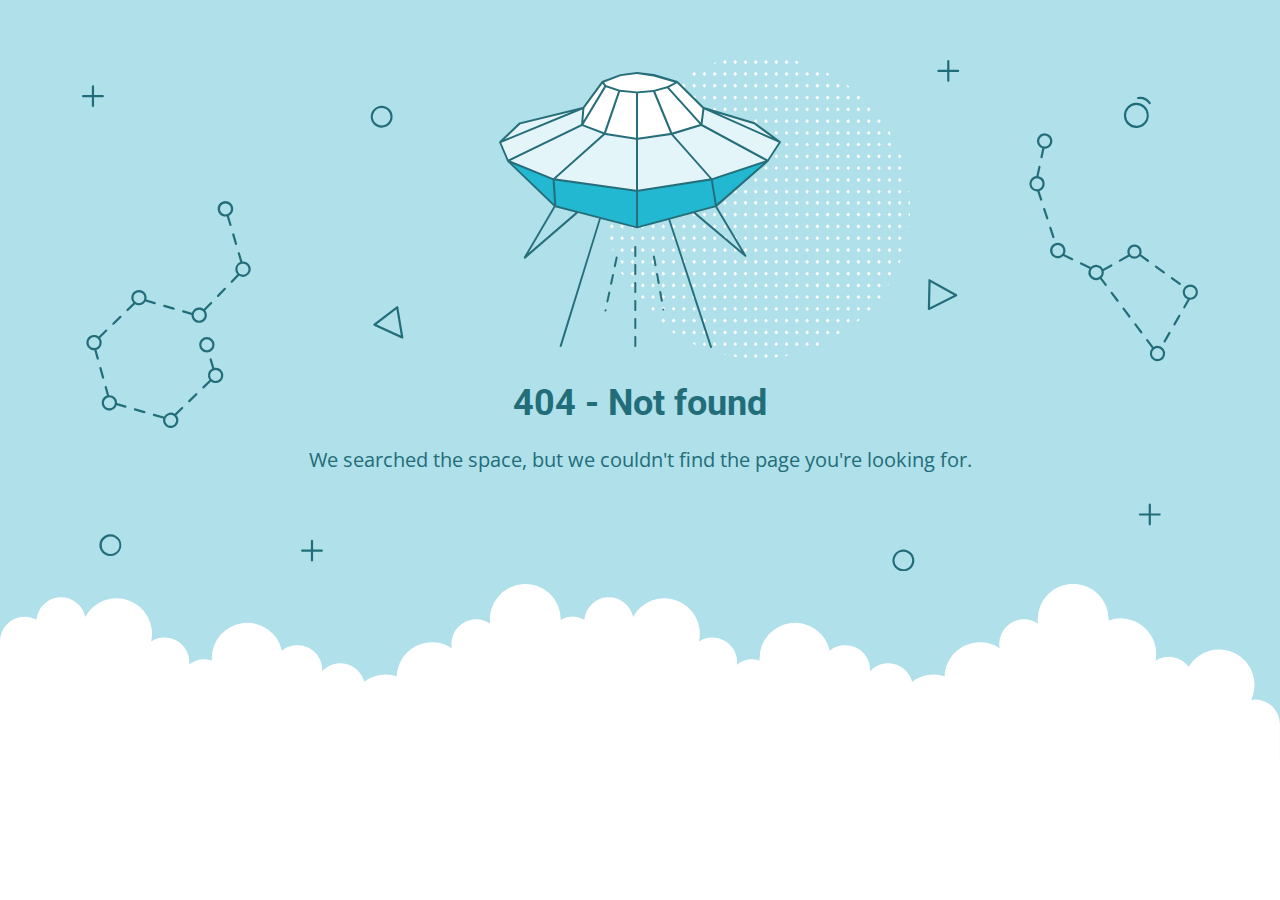
<file: assets/assets/gridtile_3x3.html>
<!DOCTYPE html>
<html lang="en">

<!-- Mirrored from clueflux.com.ng/demo/assets/assets/gridtile_3x3.html by HTTrack Website Copier/3.x [XR&CO'2014], Sat, 10 Dec 2022 13:17:37 GMT -->

<!-- Mirrored from royalelogistics.org/assets/assets/gridtile_3x3.html by HTTrack Website Copier/3.x [XR&CO'2014], Sat, 19 Aug 2023 07:41:25 GMT -->
<head>
    <meta charset="utf-8" />
    <meta name="viewport" content="width=device-width, initial-scale=1.0">
    <title>404 - Not found</title>
    <link href="https://fonts.googleapis.com/css?family=Open+Sans:400,700%7CRoboto:400,700" rel="stylesheet">
<style>
    * {
        box-sizing: border-box;
        -moz-box-sizing: border-box;
        -webkit-tap-highlight-color: transparent;
    }
    body {
        margin: 0;
        padding: 0;
        height: 100%;
        -webkit-text-size-adjust: 100%;
    }
    .fit-wide {
        position: relative;
        overflow: hidden;
        max-width: 1240px;
        margin: 0 auto;
        padding-top: 60px;
        padding-bottom: 60px;
        padding-left: 20px;
        padding-right: 20px;
    }
    .background-wrap { position: relative; }
    .background-wrap.cloud-blue { background-color: #b0e0e9; }
    .background-wrap.white { background-color: #fff; }
    .title { 
        position: relative; 
        text-align: center;
        margin: 20px auto 10px;
    }
    .title--regular { font-family: 'Roboto', Arial, sans-serif; }
    .title--size-large { font-size: 36px; line-height: 46px; }
    .title--size-semimedium { font-size: 20px; line-height: 28px; }
    .title--weight-normal { font-weight: 400; }
    .title--weight-bold { font-weight: 700; }
    .title--subtitle { 
        padding-bottom: 40px; 
        font-family: 'Open Sans', Arial ,sans-serif; 
        text-align: center;
    }
    .error h1,
    .error p { color: #226d7a; }
    .error--bg__cover {
        position: absolute;
        left: 0;
        right: 0;
        width: 90%;
        margin: 0 auto;
    }
    .error--shape__clouds svg {
        display: block;
    }
    .abstract-half-dot--circle {
        z-index: 0;
        position: absolute;
        left: 15em;
        right: 0;
        width: 300px;
        height: 300px;
        margin: 0 auto;
    }
    .icon-graphic {
        z-index: 1;
        position: relative;
        width: 300px;
        height: 300px;
        margin: 0 auto;
    }
    @media screen and (max-width: 767px) {
        .error--bg__cover { display: none; }
        .abstract-half-dot--circle { left: 0; }
    }
</style>
</head>
<body>
    <div id="container">
        <section class="error content background-wrap cloud-blue">
            <div class="fit-wide">
                <div class="error--bg__cover">
                    <svg id="acce7670-904f-4f8c-b867-68138c2f8c06" data-name="Layer 1" xmlns="http://www.w3.org/2000/svg" viewBox="0 0 1019 467"><title>404_bg</title><path d="M962.794,62.029a11.471,11.471,0,0,1-.656-22.923h0a11.471,11.471,0,0,1,1.327,22.9C963.24,62.023,963.017,62.029,962.794,62.029ZM962.253,41.1a9.47,9.47,0,1,0,10,8.906,9.481,9.481,0,0,0-10-8.906Z" fill="#1e6d7a"/><path d="M974.934,40.4a1,1,0,0,1-.836-.45,10.049,10.049,0,0,0-9.688-4.276A1,1,0,0,1,964.1,33.7a11.952,11.952,0,0,1,11.67,5.153,1,1,0,0,1-.834,1.549Z" fill="#1e6d7a"/><path d="M273.605,61.8a9.971,9.971,0,0,1-7.251-3.106h0a10.012,10.012,0,1,1,7.251,3.106Zm0-17.991a8,8,0,0,0-5.8,13.507h0a8,8,0,1,0,5.8-13.507Z" fill="#226d7a"/><path d="M26.007,453q-.131,0-.261,0a10.019,10.019,0,1,1,.261,0ZM26,435a8.042,8.042,0,1,0,.208,0C26.134,435,26.064,435,26,435Z" fill="#226d7a"/><path d="M750.007,467q-.13,0-.261,0a9.933,9.933,0,0,1-6.994-3.108h0a10,10,0,1,1,7.255,3.11Zm-.013-18a8,8,0,0,0-5.793,13.511h0a8,8,0,1,0,6-13.509C750.134,449,750.063,449,749.994,449Z" fill="#226d7a"/><path d="M292.416,254.312a1.013,1.013,0,0,1-.417-.09L266.634,242.6a1,1,0,0,1-.191-1.7L287.2,225a1,1,0,0,1,1.594.629l4.607,27.516a1,1,0,0,1-.986,1.165Zm-23.437-12.835,22.139,10.141L287.1,227.6Z" fill="#226d7a"/><path d="M773.316,228.33a1,1,0,0,1-1-1.022l.571-26.14a1,1,0,0,1,1.487-.851l24.356,13.607a1,1,0,0,1-.038,1.767l-24.926,12.532A1.006,1.006,0,0,1,773.316,228.33Zm1.535-25.456-.5,22.815,21.756-10.938Z" fill="#226d7a"/><path d="M136.509,150.348l-2.39-8.09a7.115,7.115,0,1,0-1.9.629l2.372,8.028a1,1,0,0,0,.959.717,1,1,0,0,0,.959-1.284ZM126,136a5,5,0,1,1,5,5A5.006,5.006,0,0,1,126,136Z" fill="#226d7a"/><path d="M137.141,159.545l2.55,8.632a1,1,0,0,0,.959.717,1.037,1.037,0,0,0,.284-.041,1,1,0,0,0,.675-1.243l-2.55-8.631a1,1,0,0,0-1.918.566Z" fill="#226d7a"/><path d="M129.751,208.226l-6.265,6.461a1,1,0,0,0,1.436,1.393l6.265-6.461a1,1,0,0,0-1.436-1.393Z" fill="#226d7a"/><path d="M92.076,230.463l7.936,2.293c0,.082-.012.162-.012.244a7,7,0,1,0,12.587-4.2l6.07-6.259a1,1,0,1,0-1.436-1.393l-6.052,6.242a6.978,6.978,0,0,0-10.8,3.386l-7.737-2.235a1,1,0,0,0-.555,1.922ZM107,228a5,5,0,1,1-5,5A5.006,5.006,0,0,1,107,228Z" fill="#226d7a"/><path d="M74.783,225.467l8.647,2.5a.989.989,0,0,0,.278.04,1,1,0,0,0,.276-1.962l-8.646-2.5a1,1,0,0,0-.555,1.922Z" fill="#226d7a"/><path d="M28.617,241.8a1,1,0,0,0,.7-.282l6.461-6.266a1,1,0,0,0-1.393-1.436l-6.461,6.266a1,1,0,0,0,.7,1.718Z" fill="#226d7a"/><path d="M19.257,291.006a1,1,0,0,0,.964-1.269L17.8,281.069a1,1,0,0,0-1.927.537l2.419,8.668A1,1,0,0,0,19.257,291.006Z" fill="#226d7a"/><path d="M13.216,264.635a6.979,6.979,0,0,0,3.394-10.8l6.242-6.052a1,1,0,1,0-1.393-1.435L15.2,252.413A7,7,0,1,0,11,265c.08,0,.158-.009.237-.012l2.219,7.95a1,1,0,0,0,1.927-.538ZM6,258a5,5,0,1,1,5,5A5.006,5.006,0,0,1,6,258Z" fill="#226d7a"/><path d="M39.924,315.537l-7.936-2.293c0-.082.012-.162.012-.244a7.008,7.008,0,0,0-7-7c-.08,0-.158.009-.237.012l-2.123-7.606a1,1,0,0,0-1.927.537l2.072,7.422a7,7,0,1,0,8.847,8.859l7.737,2.235a1.025,1.025,0,0,0,.278.039,1,1,0,0,0,.277-1.961ZM25,318a5,5,0,1,1,5-5A5.006,5.006,0,0,1,25,318Z" fill="#226d7a"/><path d="M57.217,320.532l-8.647-2.5a1,1,0,1,0-.554,1.922l8.646,2.5a1.03,1.03,0,0,0,.278.039,1,1,0,0,0,.277-1.961Z" fill="#226d7a"/><path d="M90.765,317.017,84.592,323a6.975,6.975,0,0,0-9.76,2.693.984.984,0,0,0-.323-.168l-8.646-2.5a1,1,0,0,0-.554,1.922l8.646,2.5a1,1,0,0,0,.216.031,7,7,0,1,0,11.98-3.2l6.006-5.825a1,1,0,1,0-1.392-1.435ZM81,334a5,5,0,1,1,5-5A5.006,5.006,0,0,1,81,334Z" fill="#226d7a"/><path d="M103.687,304.486l-6.461,6.266a1,1,0,0,0,1.393,1.436l6.461-6.266a1,1,0,0,0-1.393-1.436Z" fill="#226d7a"/><path d="M147,184c-.182,0-.361.014-.54.027l-2.3-7.786a1,1,0,1,0-1.918.567l2.263,7.66a6.977,6.977,0,0,0-2.643,11.269l-5.845,6.028a1,1,0,1,0,1.436,1.392L143.419,197A7,7,0,1,0,147,184Zm0,12a4.995,4.995,0,0,1-1.121-9.863,1.033,1.033,0,0,0,.155-.022c.015,0,.025-.016.04-.021A5,5,0,1,1,147,196Z" fill="#226d7a"/><path d="M52,224a7,7,0,0,0,5.984-3.386l8.153,2.356a1.025,1.025,0,0,0,.278.039,1,1,0,0,0,.276-1.961l-7.924-2.29a7,7,0,1,0-11.918,2.965l-6.006,5.824a1,1,0,1,0,1.392,1.436L48.408,223A6.952,6.952,0,0,0,52,224Zm0-12a5,5,0,1,1-5,5A5.006,5.006,0,0,1,52,212Z" fill="#226d7a"/><path d="M122,281a6.984,6.984,0,0,0-1.218.113l-2.362-8.03a1,1,0,0,0-1.919.564l2.381,8.1a6.972,6.972,0,0,0-2.492,10.427l-6.242,6.052a1,1,0,0,0,1.393,1.435l6.259-6.069A7,7,0,1,0,122,281Zm0,12a5,5,0,1,1,5-5A5.006,5.006,0,0,1,122,293Z" fill="#226d7a"/><path d="M121,260a7,7,0,1,0-7,7A7.008,7.008,0,0,0,121,260Zm-12,0a5,5,0,1,1,5,5A5.006,5.006,0,0,1,109,260Z" fill="#226d7a"/><path d="M886.983,162.773a1,1,0,0,0,.951-1.311l-2.8-8.555a1,1,0,0,0-1.9.621l2.8,8.555A1,1,0,0,0,886.983,162.773Z" fill="#226d7a"/><path d="M879.544,135.8a1,1,0,1,0-1.9.621l2.795,8.555a1,1,0,0,0,.951.69,1,1,0,0,0,.95-1.311Z" fill="#226d7a"/><path d="M904.543,181l-7.442-3.582a7.032,7.032,0,1,0-1.252,1.616l7.827,3.768a.981.981,0,0,0,.432.1,1,1,0,0,0,.435-1.9ZM891,179a5,5,0,1,1,5-5A5.006,5.006,0,0,1,891,179Z" fill="#226d7a"/><path d="M956.292,179.469a6.477,6.477,0,0,0,9.659-.268l6.739,4.9a1,1,0,1,0,1.176-1.617L967,177.492a6.5,6.5,0,1,0-11.811.4,1.064,1.064,0,0,0-.121.039l-7.852,4.4a1,1,0,0,0,.976,1.745l7.853-4.4A.985.985,0,0,0,956.292,179.469ZM961,170.5a4.5,4.5,0,1,1-4.5,4.5A4.505,4.505,0,0,1,961,170.5Z" fill="#226d7a"/><path d="M987.248,194.689a1,1,0,1,0,1.176-1.617l-7.278-5.294a1,1,0,0,0-1.176,1.618Z" fill="#226d7a"/><path d="M995.7,198.366a1,1,0,0,0-1.176,1.617l7.28,5.293a.986.986,0,0,0,.587.192,1,1,0,0,0,.588-1.809Z" fill="#226d7a"/><path d="M1002.5,232.72a1,1,0,0,0-1.366.365l-4.5,7.793a1,1,0,1,0,1.732,1l4.5-7.792A1,1,0,0,0,1002.5,232.72Z" fill="#226d7a"/><path d="M993.49,248.305a1,1,0,0,0-1.366.366l-4.5,7.793a1,1,0,0,0,1.733,1l4.5-7.793A1,1,0,0,0,993.49,248.305Z" fill="#226d7a"/><path d="M951.8,226.4a1,1,0,0,0-1.6,1.2l5.4,7.2a1,1,0,1,0,1.6-1.2Z" fill="#226d7a"/><path d="M962.6,240.8A1,1,0,0,0,961,242l5.4,7.2A1,1,0,0,0,968,248Z" fill="#226d7a"/><path d="M931.091,198.789a6.943,6.943,0,0,0,1.777-6.129l7.473-4.185a1,1,0,1,0-.977-1.745l-7.172,4.016a6.988,6.988,0,0,0-11.127-1.7.981.981,0,0,0-.3-.23l-8.11-3.9a1,1,0,1,0-.867,1.8l8.1,3.9a6.988,6.988,0,0,0,9.645,9.428L934,206a1,1,0,0,0,1.6-1.2ZM921,194a5,5,0,1,1,5,5A5.006,5.006,0,0,1,921,194Z" fill="#226d7a"/><path d="M941,212a1,1,0,0,0-1.6,1.2l5.4,7.2a1,1,0,1,0,1.6-1.2Z" fill="#226d7a"/><path d="M876.837,80.654l-1.7,7.937a1,1,0,0,0,.767,1.187,1.029,1.029,0,0,0,.211.022,1,1,0,0,0,.977-.79l1.718-8.02c.064,0,.126.01.19.01a7.013,7.013,0,1,0-2.163-.346ZM879,69a5,5,0,1,1-5,5A5.006,5.006,0,0,1,879,69Z" fill="#226d7a"/><path d="M879,113a7.012,7.012,0,0,0-5.58-6.855l1.786-8.335a1,1,0,0,0-1.955-.419L871.4,106.03A7,7,0,0,0,872,120c.091,0,.18-.01.271-.014l2.576,7.879a1,1,0,0,0,.95.69.985.985,0,0,0,.31-.05,1,1,0,0,0,.64-1.261l-2.492-7.624A7.007,7.007,0,0,0,879,113Zm-7,5a5,5,0,1,1,5-5A5.006,5.006,0,0,1,872,118Z" fill="#226d7a"/><path d="M1012,205a7,7,0,0,0-2.469,13.542l-3.9,6.75a1,1,0,1,0,1.732,1l4.227-7.314c.136.008.271.021.41.021a7,7,0,0,0,0-14Zm0,12a5,5,0,1,1,5-5A5.006,5.006,0,0,1,1012,217Z" fill="#226d7a"/><path d="M982,261a6.941,6.941,0,0,0-3.527.964L973.4,255.2a1,1,0,1,0-1.6,1.2l5.109,6.812A6.99,6.99,0,1,0,982,261Zm0,12a5,5,0,1,1,5-5A5.006,5.006,0,0,1,982,273Z" fill="#226d7a"/><path d="M19,32H11V24a1,1,0,0,0-2,0v8H1a1,1,0,0,0,0,2H9v8a1,1,0,0,0,2,0V34h8a1,1,0,0,0,0-2Z" fill="#206d7a"/><path d="M219,447h-8v-8a1,1,0,0,0-2,0v8h-8a1,1,0,0,0,0,2h8v8a1,1,0,0,0,2,0v-8h8a1,1,0,0,0,0-2Z" fill="#206d7a"/><path d="M984,414h-8v-8a1,1,0,0,0-2,0v8h-8a1,1,0,0,0,0,2h8v8a1,1,0,0,0,2,0v-8h8a1,1,0,0,0,0-2Z" fill="#206d7a"/><path d="M800,9h-8V1a1,1,0,0,0-2,0V9h-8a1,1,0,0,0,0,2h8v8a1,1,0,0,0,2,0V11h8a1,1,0,0,0,0-2Z" fill="#206d7a"/></svg>
                </div>
                <div>
                    <div class="abstract-half-dot--circle">
                        <svg id="a57f7293-9654-4013-9c82-7cad22fc3689" data-name="Layer 1" xmlns="http://www.w3.org/2000/svg" viewBox="0 0 300 298.181"><title>circle_dots</title><polygon points="145.742 133.848 147.581 131.734 145.742 129.621 143.904 131.734 145.742 133.848" fill="#fff"/><polygon points="145.742 122.041 147.581 119.928 145.742 117.814 143.904 119.928 145.742 122.041" fill="#fff"/><polygon points="145.742 110.235 147.581 108.122 145.742 106.008 143.904 108.122 145.742 110.235" fill="#fff"/><polygon points="145.742 98.429 147.581 96.316 145.742 94.202 143.904 96.316 145.742 98.429" fill="#fff"/><polygon points="145.742 86.624 147.581 84.51 145.742 82.396 143.904 84.51 145.742 86.624" fill="#fff"/><polygon points="156.015 129.621 154.177 131.734 156.015 133.848 157.854 131.734 156.015 129.621" fill="#fff"/><polygon points="156.015 117.814 154.177 119.928 156.015 122.041 157.854 119.928 156.015 117.814" fill="#fff"/><polygon points="156.015 106.008 154.177 108.122 156.015 110.235 157.854 108.122 156.015 106.008" fill="#fff"/><polygon points="156.015 94.202 154.177 96.316 156.015 98.429 157.854 96.316 156.015 94.202" fill="#fff"/><polygon points="156.015 82.396 154.177 84.51 156.015 86.624 157.854 84.51 156.015 82.396" fill="#fff"/><polygon points="166.288 129.621 164.45 131.734 166.288 133.848 168.13 131.734 166.288 129.621" fill="#fff"/><polygon points="166.288 117.814 164.45 119.928 166.288 122.041 168.13 119.928 166.288 117.814" fill="#fff"/><polygon points="166.288 106.008 164.45 108.122 166.288 110.235 168.13 108.122 166.288 106.008" fill="#fff"/><polygon points="166.288 94.202 164.45 96.316 166.288 98.429 168.13 96.316 166.288 94.202" fill="#fff"/><polygon points="168.128 84.51 166.288 82.396 164.45 84.51 166.288 86.624 168.128 84.51" fill="#fff"/><polygon points="176.563 129.621 174.724 131.734 176.563 133.848 178.401 131.734 176.563 129.621" fill="#fff"/><polygon points="176.563 117.814 174.724 119.928 176.563 122.041 178.401 119.928 176.563 117.814" fill="#fff"/><polygon points="176.563 106.008 174.724 108.122 176.563 110.235 178.401 108.122 176.563 106.008" fill="#fff"/><polygon points="176.563 94.202 174.724 96.316 176.563 98.429 178.401 96.316 176.563 94.202" fill="#fff"/><polygon points="176.563 82.396 174.724 84.51 176.563 86.624 178.401 84.51 176.563 82.396" fill="#fff"/><polygon points="186.835 129.621 184.997 131.734 186.835 133.848 188.674 131.734 186.835 129.621" fill="#fff"/><polygon points="186.835 117.814 184.997 119.928 186.835 122.041 188.674 119.928 186.835 117.814" fill="#fff"/><polygon points="186.835 106.008 184.997 108.122 186.835 110.235 188.674 108.122 186.835 106.008" fill="#fff"/><polygon points="186.835 94.202 184.997 96.316 186.835 98.429 188.674 96.316 186.835 94.202" fill="#fff"/><polygon points="186.835 82.396 184.997 84.51 186.835 86.624 188.674 84.51 186.835 82.396" fill="#fff"/><polygon points="197.11 129.621 195.268 131.734 197.11 133.848 198.948 131.734 197.11 129.621" fill="#fff"/><polygon points="197.11 117.814 195.268 119.928 197.11 122.041 198.948 119.928 197.11 117.814" fill="#fff"/><polygon points="197.11 106.008 195.268 108.122 197.11 110.235 198.948 108.122 197.11 106.008" fill="#fff"/><polygon points="197.11 94.202 195.268 96.316 197.11 98.429 198.948 96.316 197.11 94.202" fill="#fff"/><polygon points="197.11 82.396 195.27 84.51 197.11 86.624 198.948 84.51 197.11 82.396" fill="#fff"/><polygon points="207.383 129.621 205.545 131.734 207.383 133.848 209.221 131.734 207.383 129.621" fill="#fff"/><polygon points="207.383 117.814 205.545 119.928 207.383 122.041 209.221 119.928 207.383 117.814" fill="#fff"/><polygon points="207.383 106.008 205.545 108.122 207.383 110.235 209.221 108.122 207.383 106.008" fill="#fff"/><polygon points="207.383 94.202 205.545 96.316 207.383 98.429 209.221 96.316 207.383 94.202" fill="#fff"/><polygon points="207.383 82.396 205.545 84.51 207.383 86.624 209.221 84.51 207.383 82.396" fill="#fff"/><polygon points="217.656 129.621 215.817 131.734 217.656 133.848 219.497 131.734 217.656 129.621" fill="#fff"/><polygon points="217.656 117.814 215.817 119.928 217.656 122.041 219.497 119.928 217.656 117.814" fill="#fff"/><polygon points="217.656 106.008 215.817 108.122 217.656 110.235 219.497 108.122 217.656 106.008" fill="#fff"/><polygon points="217.656 94.202 215.817 96.316 217.656 98.429 219.497 96.316 217.656 94.202" fill="#fff"/><polygon points="219.496 84.51 217.656 82.396 215.817 84.51 217.656 86.624 219.496 84.51" fill="#fff"/><polygon points="227.93 129.621 226.092 131.734 227.93 133.848 229.769 131.734 227.93 129.621" fill="#fff"/><polygon points="227.93 117.814 226.092 119.928 227.93 122.041 229.769 119.928 227.93 117.814" fill="#fff"/><polygon points="227.93 106.008 226.092 108.122 227.93 110.235 229.769 108.122 227.93 106.008" fill="#fff"/><polygon points="227.93 94.202 226.092 96.316 227.93 98.429 229.769 96.316 227.93 94.202" fill="#fff"/><polygon points="227.93 82.396 226.092 84.51 227.93 86.624 229.769 84.51 227.93 82.396" fill="#fff"/><polygon points="238.203 129.621 236.365 131.734 238.203 133.848 240.042 131.734 238.203 129.621" fill="#fff"/><polygon points="238.203 117.814 236.365 119.928 238.203 122.041 240.042 119.928 238.203 117.814" fill="#fff"/><polygon points="238.203 106.008 236.365 108.122 238.203 110.235 240.042 108.122 238.203 106.008" fill="#fff"/><polygon points="238.203 94.202 236.365 96.316 238.203 98.429 240.042 96.316 238.203 94.202" fill="#fff"/><polygon points="238.203 82.396 236.365 84.51 238.203 86.624 240.042 84.51 238.203 82.396" fill="#fff"/><polygon points="248.478 133.848 250.316 131.734 248.478 129.621 246.636 131.734 248.478 133.848" fill="#fff"/><polygon points="248.478 122.041 250.316 119.928 248.478 117.814 246.636 119.928 248.478 122.041" fill="#fff"/><polygon points="248.478 110.235 250.316 108.122 248.478 106.008 246.636 108.122 248.478 110.235" fill="#fff"/><polygon points="248.478 98.429 250.316 96.316 248.478 94.202 246.636 96.316 248.478 98.429" fill="#fff"/><polygon points="246.638 84.51 248.478 86.624 250.316 84.51 248.478 82.396 246.638 84.51" fill="#fff"/><polygon points="258.751 129.621 256.912 131.734 258.751 133.848 260.589 131.734 258.751 129.621" fill="#fff"/><polygon points="258.751 117.814 256.912 119.928 258.751 122.041 260.589 119.928 258.751 117.814" fill="#fff"/><polygon points="258.751 106.008 256.912 108.122 258.751 110.235 260.589 108.122 258.751 106.008" fill="#fff"/><polygon points="258.751 94.202 256.912 96.316 258.751 98.429 260.589 96.316 258.751 94.202" fill="#fff"/><polygon points="258.751 82.396 256.912 84.51 258.751 86.624 260.589 84.51 258.751 82.396" fill="#fff"/><polygon points="269.023 129.621 267.185 131.734 269.023 133.848 270.865 131.734 269.023 129.621" fill="#fff"/><polygon points="269.023 117.814 267.185 119.928 269.023 122.041 270.865 119.928 269.023 117.814" fill="#fff"/><polygon points="269.023 106.008 267.185 108.122 269.023 110.235 270.865 108.122 269.023 106.008" fill="#fff"/><polygon points="269.023 94.202 267.185 96.316 269.023 98.429 270.865 96.316 269.023 94.202" fill="#fff"/><polygon points="270.863 84.51 269.023 82.396 267.185 84.51 269.023 86.624 270.863 84.51" fill="#fff"/><polygon points="145.742 75.064 147.581 72.95 145.742 70.837 143.904 72.95 145.742 75.064" fill="#fff"/><polygon points="145.742 63.258 147.581 61.144 145.742 59.031 143.904 61.144 145.742 63.258" fill="#fff"/><polygon points="145.742 51.452 147.581 49.338 145.742 47.225 143.904 49.338 145.742 51.452" fill="#fff"/><polygon points="145.742 39.646 147.581 37.532 145.742 35.419 143.904 37.532 145.742 39.646" fill="#fff"/><polygon points="145.742 27.84 147.581 25.726 145.742 23.612 143.904 25.726 145.742 27.84" fill="#fff"/><polygon points="147.581 13.92 145.742 11.806 143.904 13.92 145.742 16.033 147.581 13.92" fill="#fff"/><polygon points="143.904 2.114 145.742 4.227 147.581 2.114 145.742 0 143.904 2.114" fill="#fff"/><polygon points="156.015 70.837 154.177 72.95 156.015 75.064 157.854 72.95 156.015 70.837" fill="#fff"/><polygon points="156.015 59.031 154.177 61.144 156.015 63.258 157.854 61.144 156.015 59.031" fill="#fff"/><polygon points="156.015 47.225 154.177 49.338 156.015 51.452 157.854 49.338 156.015 47.225" fill="#fff"/><polygon points="156.015 35.419 154.177 37.532 156.015 39.646 157.854 37.532 156.015 35.419" fill="#fff"/><polygon points="156.015 23.612 154.177 25.726 156.015 27.84 157.854 25.726 156.015 23.612" fill="#fff"/><polygon points="156.015 11.806 154.177 13.92 156.015 16.033 157.854 13.92 156.015 11.806" fill="#fff"/><polygon points="156.015 0 154.177 2.114 156.015 4.227 157.854 2.114 156.015 0" fill="#fff"/><polygon points="166.288 70.837 164.45 72.95 166.288 75.064 168.13 72.95 166.288 70.837" fill="#fff"/><polygon points="166.288 59.031 164.45 61.144 166.288 63.258 168.13 61.144 166.288 59.031" fill="#fff"/><polygon points="166.288 47.225 164.45 49.338 166.288 51.452 168.13 49.338 166.288 47.225" fill="#fff"/><polygon points="166.288 35.419 164.45 37.532 166.288 39.646 168.13 37.532 166.288 35.419" fill="#fff"/><polygon points="166.288 23.612 164.45 25.726 166.288 27.84 168.13 25.726 166.288 23.612" fill="#fff"/><polygon points="166.288 11.806 164.45 13.92 166.288 16.033 168.13 13.92 166.288 11.806" fill="#fff"/><polygon points="166.288 0 164.45 2.114 166.288 4.227 168.13 2.114 166.288 0" fill="#fff"/><polygon points="176.563 70.837 174.724 72.95 176.563 75.064 178.401 72.95 176.563 70.837" fill="#fff"/><polygon points="176.563 59.031 174.724 61.144 176.563 63.258 178.401 61.144 176.563 59.031" fill="#fff"/><polygon points="176.563 47.225 174.724 49.338 176.563 51.452 178.401 49.338 176.563 47.225" fill="#fff"/><polygon points="176.563 35.419 174.724 37.532 176.563 39.646 178.401 37.532 176.563 35.419" fill="#fff"/><polygon points="176.563 23.612 174.724 25.726 176.563 27.84 178.401 25.726 176.563 23.612" fill="#fff"/><polygon points="176.563 11.806 174.724 13.92 176.563 16.033 178.401 13.92 176.563 11.806" fill="#fff"/><polygon points="176.563 0 174.724 2.114 176.563 4.227 178.401 2.114 176.563 0" fill="#fff"/><polygon points="186.835 70.837 184.997 72.95 186.835 75.064 188.674 72.95 186.835 70.837" fill="#fff"/><polygon points="186.835 59.031 184.997 61.144 186.835 63.258 188.674 61.144 186.835 59.031" fill="#fff"/><polygon points="186.835 47.225 184.997 49.338 186.835 51.452 188.674 49.338 186.835 47.225" fill="#fff"/><polygon points="186.835 35.419 184.997 37.532 186.835 39.646 188.674 37.532 186.835 35.419" fill="#fff"/><polygon points="186.835 23.612 184.997 25.726 186.835 27.84 188.674 25.726 186.835 23.612" fill="#fff"/><polygon points="186.835 11.806 184.997 13.92 186.835 16.033 188.674 13.92 186.835 11.806" fill="#fff"/><path d="M186.835,4.227l1.839-2.113-.31-.356c-.826-.225-1.651-.45-2.483-.661L185,2.114Z" fill="#fff"/><polygon points="197.11 70.837 195.268 72.95 197.11 75.064 198.948 72.95 197.11 70.837" fill="#fff"/><polygon points="197.11 59.031 195.268 61.144 197.11 63.258 198.948 61.144 197.11 59.031" fill="#fff"/><polygon points="197.11 47.225 195.268 49.338 197.11 51.452 198.948 49.338 197.11 47.225" fill="#fff"/><polygon points="197.11 35.419 195.268 37.532 197.11 39.646 198.948 37.532 197.11 35.419" fill="#fff"/><polygon points="197.11 23.612 195.268 25.726 197.11 27.84 198.948 25.726 197.11 23.612" fill="#fff"/><polygon points="197.11 11.806 195.268 13.92 197.11 16.033 198.948 13.92 197.11 11.806" fill="#fff"/><polygon points="207.383 70.837 205.545 72.95 207.383 75.064 209.221 72.95 207.383 70.837" fill="#fff"/><polygon points="207.383 59.031 205.545 61.144 207.383 63.258 209.221 61.144 207.383 59.031" fill="#fff"/><polygon points="207.383 47.225 205.545 49.338 207.383 51.452 209.221 49.338 207.383 47.225" fill="#fff"/><polygon points="207.383 35.419 205.545 37.532 207.383 39.646 209.221 37.532 207.383 35.419" fill="#fff"/><polygon points="207.383 23.612 205.545 25.726 207.383 27.84 209.221 25.726 207.383 23.612" fill="#fff"/><polygon points="207.383 11.806 205.545 13.92 207.383 16.033 209.221 13.92 207.383 11.806" fill="#fff"/><polygon points="217.656 70.837 215.817 72.95 217.656 75.064 219.497 72.95 217.656 70.837" fill="#fff"/><polygon points="217.656 59.031 215.817 61.144 217.656 63.258 219.497 61.144 217.656 59.031" fill="#fff"/><polygon points="217.656 47.225 215.817 49.338 217.656 51.452 219.497 49.338 217.656 47.225" fill="#fff"/><polygon points="217.656 35.419 215.817 37.532 217.656 39.646 219.497 37.532 217.656 35.419" fill="#fff"/><polygon points="217.656 23.612 215.817 25.726 217.656 27.84 219.497 25.726 217.656 23.612" fill="#fff"/><path d="M217.656,16.033l1.753-2.011c-.842-.445-1.685-.887-2.535-1.317l-1.057,1.215Z" fill="#fff"/><polygon points="227.93 70.837 226.092 72.95 227.93 75.064 229.769 72.95 227.93 70.837" fill="#fff"/><polygon points="227.93 59.031 226.092 61.144 227.93 63.258 229.769 61.144 227.93 59.031" fill="#fff"/><polygon points="227.93 47.225 226.092 49.338 227.93 51.452 229.769 49.338 227.93 47.225" fill="#fff"/><polygon points="227.93 35.419 226.092 37.532 227.93 39.646 229.769 37.532 227.93 35.419" fill="#fff"/><polygon points="227.93 23.612 226.092 25.726 227.93 27.84 229.769 25.726 227.93 23.612" fill="#fff"/><polygon points="238.203 70.837 236.365 72.95 238.203 75.064 240.042 72.95 238.203 70.837" fill="#fff"/><polygon points="238.203 59.031 236.365 61.144 238.203 63.258 240.042 61.144 238.203 59.031" fill="#fff"/><polygon points="238.203 47.225 236.365 49.338 238.203 51.452 240.042 49.338 238.203 47.225" fill="#fff"/><polygon points="238.203 35.419 236.365 37.532 238.203 39.646 240.042 37.532 238.203 35.419" fill="#fff"/><path d="M236.365,25.726,238.2,27.84l1.084-1.246c-.744-.555-1.5-1.1-2.25-1.641Z" fill="#fff"/><polygon points="248.478 75.064 250.316 72.95 248.478 70.837 246.636 72.95 248.478 75.064" fill="#fff"/><polygon points="248.478 63.258 250.316 61.144 248.478 59.031 246.636 61.144 248.478 63.258" fill="#fff"/><polygon points="250.316 49.338 248.478 47.225 246.636 49.338 248.478 51.452 250.316 49.338" fill="#fff"/><polygon points="246.636 37.532 248.478 39.646 250.316 37.532 248.478 35.419 246.636 37.532" fill="#fff"/><polygon points="258.751 70.837 256.912 72.95 258.751 75.064 260.589 72.95 258.751 70.837" fill="#fff"/><polygon points="258.751 59.031 256.912 61.144 258.751 63.258 260.589 61.144 258.751 59.031" fill="#fff"/><polygon points="258.751 47.225 256.912 49.338 258.751 51.452 260.589 49.338 258.751 47.225" fill="#fff"/><polygon points="269.023 70.837 267.185 72.95 269.023 75.064 270.865 72.95 269.023 70.837" fill="#fff"/><polygon points="269.023 59.031 267.185 61.144 269.023 63.258 270.865 61.144 269.023 59.031" fill="#fff"/><polygon points="279.445 129.621 277.607 131.734 279.445 133.848 281.284 131.734 279.445 129.621" fill="#fff"/><polygon points="279.445 117.814 277.607 119.928 279.445 122.041 281.284 119.928 279.445 117.814" fill="#fff"/><polygon points="279.445 106.008 277.607 108.122 279.445 110.235 281.284 108.122 279.445 106.008" fill="#fff"/><polygon points="279.445 94.202 277.607 96.316 279.445 98.429 281.284 96.316 279.445 94.202" fill="#fff"/><polygon points="279.445 82.396 277.607 84.51 279.445 86.624 281.284 84.51 279.445 82.396" fill="#fff"/><polygon points="289.718 129.621 287.88 131.734 289.718 133.848 291.56 131.734 289.718 129.621" fill="#fff"/><polygon points="289.718 117.814 287.88 119.928 289.718 122.041 291.56 119.928 289.718 117.814" fill="#fff"/><polygon points="289.718 106.008 287.88 108.122 289.718 110.235 291.56 108.122 289.718 106.008" fill="#fff"/><path d="M287.88,96.316l1.838,2.113,1.515-1.739c-.151-.422-.3-.846-.451-1.267L289.718,94.2Z" fill="#fff"/><path d="M299.092,130.656l-.938,1.078,1.192,1.37Q299.229,131.877,299.092,130.656Z" fill="#fff"/><path d="M279.445,75.064l1.241-1.427q-.721-1.278-1.466-2.541l-1.613,1.854Z" fill="#fff"/><polygon points="1.838 129.621 0 131.734 1.838 133.848 3.677 131.734 1.838 129.621" fill="#fff"/><polygon points="1.838 117.814 0 119.928 1.838 122.041 3.677 119.928 1.838 117.814" fill="#fff"/><path d="M1.838,110.235l1.839-2.113-1.534-1.764q-.456,1.6-.876,3.22Z" fill="#fff"/><polygon points="12.113 129.621 10.271 131.734 12.113 133.848 13.951 131.734 12.113 129.621" fill="#fff"/><polygon points="12.113 117.814 10.271 119.928 12.113 122.041 13.951 119.928 12.113 117.814" fill="#fff"/><polygon points="12.113 106.008 10.271 108.122 12.113 110.235 13.951 108.122 12.113 106.008" fill="#fff"/><polygon points="12.113 94.202 10.271 96.316 12.113 98.429 13.951 96.316 12.113 94.202" fill="#fff"/><polygon points="12.113 82.396 10.273 84.51 12.113 86.624 13.951 84.51 12.113 82.396" fill="#fff"/><polygon points="22.533 129.621 20.695 131.734 22.533 133.848 24.371 131.734 22.533 129.621" fill="#fff"/><polygon points="22.533 117.814 20.695 119.928 22.533 122.041 24.371 119.928 22.533 117.814" fill="#fff"/><polygon points="22.533 106.008 20.695 108.122 22.533 110.235 24.371 108.122 22.533 106.008" fill="#fff"/><polygon points="22.533 94.202 20.695 96.316 22.533 98.429 24.371 96.316 22.533 94.202" fill="#fff"/><polygon points="22.533 82.396 20.695 84.51 22.533 86.624 24.371 84.51 22.533 82.396" fill="#fff"/><polygon points="32.808 129.621 30.966 131.734 32.808 133.848 34.646 131.734 32.808 129.621" fill="#fff"/><polygon points="32.808 117.814 30.966 119.928 32.808 122.041 34.646 119.928 32.808 117.814" fill="#fff"/><polygon points="32.808 106.008 30.966 108.122 32.808 110.235 34.646 108.122 32.808 106.008" fill="#fff"/><polygon points="32.808 94.202 30.966 96.316 32.808 98.429 34.646 96.316 32.808 94.202" fill="#fff"/><polygon points="32.808 82.396 30.968 84.51 32.808 86.624 34.646 84.51 32.808 82.396" fill="#fff"/><polygon points="43.08 129.621 41.242 131.734 43.08 133.848 44.919 131.734 43.08 129.621" fill="#fff"/><polygon points="43.08 117.814 41.242 119.928 43.08 122.041 44.919 119.928 43.08 117.814" fill="#fff"/><polygon points="43.08 106.008 41.242 108.122 43.08 110.235 44.919 108.122 43.08 106.008" fill="#fff"/><polygon points="43.08 94.202 41.242 96.316 43.08 98.429 44.919 96.316 43.08 94.202" fill="#fff"/><polygon points="43.08 82.396 41.242 84.51 43.08 86.624 44.919 84.51 43.08 82.396" fill="#fff"/><polygon points="53.353 129.621 51.515 131.734 53.353 133.848 55.195 131.734 53.353 129.621" fill="#fff"/><polygon points="53.353 117.814 51.515 119.928 53.353 122.041 55.195 119.928 53.353 117.814" fill="#fff"/><polygon points="53.353 106.008 51.515 108.122 53.353 110.235 55.195 108.122 53.353 106.008" fill="#fff"/><polygon points="53.353 94.202 51.515 96.316 53.353 98.429 55.195 96.316 53.353 94.202" fill="#fff"/><polygon points="55.193 84.51 53.353 82.396 51.515 84.51 53.353 86.624 55.193 84.51" fill="#fff"/><polygon points="63.628 129.621 61.789 131.734 63.628 133.848 65.466 131.734 63.628 129.621" fill="#fff"/><polygon points="63.628 117.814 61.789 119.928 63.628 122.041 65.466 119.928 63.628 117.814" fill="#fff"/><polygon points="63.628 106.008 61.789 108.122 63.628 110.235 65.466 108.122 63.628 106.008" fill="#fff"/><polygon points="63.628 94.202 61.789 96.316 63.628 98.429 65.466 96.316 63.628 94.202" fill="#fff"/><polygon points="63.628 82.396 61.789 84.51 63.628 86.624 65.466 84.51 63.628 82.396" fill="#fff"/><polygon points="73.901 129.621 72.062 131.734 73.901 133.848 75.739 131.734 73.901 129.621" fill="#fff"/><polygon points="73.901 117.814 72.062 119.928 73.901 122.041 75.739 119.928 73.901 117.814" fill="#fff"/><polygon points="73.901 106.008 72.062 108.122 73.901 110.235 75.739 108.122 73.901 106.008" fill="#fff"/><polygon points="73.901 94.202 72.062 96.316 73.901 98.429 75.739 96.316 73.901 94.202" fill="#fff"/><polygon points="73.901 82.396 72.062 84.51 73.901 86.624 75.739 84.51 73.901 82.396" fill="#fff"/><polygon points="84.174 129.621 82.335 131.734 84.174 133.848 86.015 131.734 84.174 129.621" fill="#fff"/><polygon points="84.174 117.814 82.335 119.928 84.174 122.041 86.015 119.928 84.174 117.814" fill="#fff"/><polygon points="84.174 106.008 82.335 108.122 84.174 110.235 86.015 108.122 84.174 106.008" fill="#fff"/><polygon points="84.174 94.202 82.335 96.316 84.174 98.429 86.015 96.316 84.174 94.202" fill="#fff"/><polygon points="86.014 84.51 84.174 82.396 82.335 84.51 84.174 86.624 86.014 84.51" fill="#fff"/><polygon points="94.448 129.621 92.61 131.734 94.448 133.848 96.286 131.734 94.448 129.621" fill="#fff"/><polygon points="94.448 117.814 92.61 119.928 94.448 122.041 96.286 119.928 94.448 117.814" fill="#fff"/><polygon points="94.448 106.008 92.61 108.122 94.448 110.235 96.286 108.122 94.448 106.008" fill="#fff"/><polygon points="94.448 94.202 92.61 96.316 94.448 98.429 96.286 96.316 94.448 94.202" fill="#fff"/><polygon points="94.448 82.396 92.61 84.51 94.448 86.624 96.286 84.51 94.448 82.396" fill="#fff"/><polygon points="104.721 129.621 102.883 131.734 104.721 133.848 106.559 131.734 104.721 129.621" fill="#fff"/><polygon points="104.721 117.814 102.883 119.928 104.721 122.041 106.559 119.928 104.721 117.814" fill="#fff"/><polygon points="104.721 106.008 102.883 108.122 104.721 110.235 106.559 108.122 104.721 106.008" fill="#fff"/><polygon points="104.721 94.202 102.883 96.316 104.721 98.429 106.559 96.316 104.721 94.202" fill="#fff"/><polygon points="104.721 82.396 102.883 84.51 104.721 86.624 106.559 84.51 104.721 82.396" fill="#fff"/><polygon points="114.996 129.621 113.154 131.734 114.996 133.848 116.834 131.734 114.996 129.621" fill="#fff"/><polygon points="114.996 117.814 113.154 119.928 114.996 122.041 116.834 119.928 114.996 117.814" fill="#fff"/><polygon points="114.996 106.008 113.154 108.122 114.996 110.235 116.834 108.122 114.996 106.008" fill="#fff"/><polygon points="114.996 94.202 113.154 96.316 114.996 98.429 116.834 96.316 114.996 94.202" fill="#fff"/><polygon points="114.996 82.396 113.156 84.51 114.996 86.624 116.834 84.51 114.996 82.396" fill="#fff"/><polygon points="125.268 133.848 127.107 131.734 125.268 129.621 123.43 131.734 125.268 133.848" fill="#fff"/><polygon points="125.268 122.041 127.107 119.928 125.268 117.814 123.43 119.928 125.268 122.041" fill="#fff"/><polygon points="125.268 110.235 127.107 108.122 125.268 106.008 123.43 108.122 125.268 110.235" fill="#fff"/><polygon points="125.268 98.429 127.107 96.316 125.268 94.202 123.43 96.316 125.268 98.429" fill="#fff"/><polygon points="125.268 86.624 127.107 84.51 125.268 82.396 123.43 84.51 125.268 86.624" fill="#fff"/><polygon points="135.541 133.848 137.383 131.734 135.541 129.621 133.703 131.734 135.541 133.848" fill="#fff"/><polygon points="135.541 122.041 137.383 119.928 135.541 117.814 133.703 119.928 135.541 122.041" fill="#fff"/><polygon points="135.541 110.235 137.383 108.122 135.541 106.008 133.703 108.122 135.541 110.235" fill="#fff"/><polygon points="135.541 98.429 137.383 96.316 135.541 94.202 133.703 96.316 135.541 98.429" fill="#fff"/><polygon points="135.541 86.624 137.381 84.51 135.541 82.396 133.703 84.51 135.541 86.624" fill="#fff"/><polygon points="22.533 70.837 20.695 72.95 22.533 75.064 24.371 72.95 22.533 70.837" fill="#fff"/><path d="M22.533,63.258l1.838-2.114-.387-.445c-.55.779-1.1,1.559-1.634,2.349Z" fill="#fff"/><polygon points="32.808 70.837 30.966 72.95 32.808 75.064 34.646 72.95 32.808 70.837" fill="#fff"/><polygon points="32.808 59.031 30.966 61.144 32.808 63.258 34.646 61.144 32.808 59.031" fill="#fff"/><path d="M32.808,51.452l1.838-2.114-.9-1.037c-.616.7-1.222,1.416-1.825,2.132Z" fill="#fff"/><polygon points="43.08 70.837 41.242 72.95 43.08 75.064 44.919 72.95 43.08 70.837" fill="#fff"/><polygon points="43.08 59.031 41.242 61.144 43.08 63.258 44.919 61.144 43.08 59.031" fill="#fff"/><polygon points="43.08 47.225 41.242 49.338 43.08 51.452 44.919 49.338 43.08 47.225" fill="#fff"/><path d="M43.08,39.646l1.839-2.114-.342-.393q-1.016.947-2.015,1.911Z" fill="#fff"/><polygon points="53.353 70.837 51.515 72.95 53.353 75.064 55.195 72.95 53.353 70.837" fill="#fff"/><polygon points="53.353 59.031 51.515 61.144 53.353 63.258 55.195 61.144 53.353 59.031" fill="#fff"/><polygon points="53.353 47.225 51.515 49.338 53.353 51.452 55.195 49.338 53.353 47.225" fill="#fff"/><polygon points="53.353 35.419 51.515 37.532 53.353 39.646 55.195 37.532 53.353 35.419" fill="#fff"/><polygon points="63.628 70.837 61.789 72.95 63.628 75.064 65.466 72.95 63.628 70.837" fill="#fff"/><polygon points="63.628 59.031 61.789 61.144 63.628 63.258 65.466 61.144 63.628 59.031" fill="#fff"/><polygon points="63.628 47.225 61.789 49.338 63.628 51.452 65.466 49.338 63.628 47.225" fill="#fff"/><polygon points="63.628 35.419 61.789 37.532 63.628 39.646 65.466 37.532 63.628 35.419" fill="#fff"/><polygon points="63.628 23.612 61.789 25.726 63.628 27.84 65.466 25.726 63.628 23.612" fill="#fff"/><polygon points="73.901 70.837 72.062 72.95 73.901 75.064 75.739 72.95 73.901 70.837" fill="#fff"/><polygon points="73.901 59.031 72.062 61.144 73.901 63.258 75.739 61.144 73.901 59.031" fill="#fff"/><polygon points="73.901 47.225 72.062 49.338 73.901 51.452 75.739 49.338 73.901 47.225" fill="#fff"/><polygon points="73.901 35.419 72.062 37.532 73.901 39.646 75.739 37.532 73.901 35.419" fill="#fff"/><polygon points="73.901 23.612 72.062 25.726 73.901 27.84 75.739 25.726 73.901 23.612" fill="#fff"/><path d="M73.9,16.033l.476-.547c-.214.119-.429.237-.642.357Z" fill="#fff"/><polygon points="84.174 70.837 82.335 72.95 84.174 75.064 86.015 72.95 84.174 70.837" fill="#fff"/><polygon points="84.174 59.031 82.335 61.144 84.174 63.258 86.015 61.144 84.174 59.031" fill="#fff"/><polygon points="84.174 47.225 82.335 49.338 84.174 51.452 86.015 49.338 84.174 47.225" fill="#fff"/><polygon points="84.174 35.419 82.335 37.532 84.174 39.646 86.015 37.532 84.174 35.419" fill="#fff"/><polygon points="84.174 23.612 82.335 25.726 84.174 27.84 86.015 25.726 84.174 23.612" fill="#fff"/><polygon points="84.174 11.806 82.335 13.92 84.174 16.033 86.015 13.92 84.174 11.806" fill="#fff"/><polygon points="94.448 70.837 92.61 72.95 94.448 75.064 96.286 72.95 94.448 70.837" fill="#fff"/><polygon points="94.448 59.031 92.61 61.144 94.448 63.258 96.286 61.144 94.448 59.031" fill="#fff"/><polygon points="94.448 47.225 92.61 49.338 94.448 51.452 96.286 49.338 94.448 47.225" fill="#fff"/><polygon points="94.448 35.419 92.61 37.532 94.448 39.646 96.286 37.532 94.448 35.419" fill="#fff"/><polygon points="94.448 23.612 92.61 25.726 94.448 27.84 96.286 25.726 94.448 23.612" fill="#fff"/><polygon points="94.448 11.806 92.61 13.92 94.448 16.033 96.286 13.92 94.448 11.806" fill="#fff"/><polygon points="104.721 70.837 102.883 72.95 104.721 75.064 106.559 72.95 104.721 70.837" fill="#fff"/><polygon points="104.721 59.031 102.883 61.144 104.721 63.258 106.559 61.144 104.721 59.031" fill="#fff"/><polygon points="104.721 47.225 102.883 49.338 104.721 51.452 106.559 49.338 104.721 47.225" fill="#fff"/><polygon points="104.721 35.419 102.883 37.532 104.721 39.646 106.559 37.532 104.721 35.419" fill="#fff"/><polygon points="104.721 23.612 102.883 25.726 104.721 27.84 106.559 25.726 104.721 23.612" fill="#fff"/><polygon points="104.721 11.806 102.883 13.92 104.721 16.033 106.559 13.92 104.721 11.806" fill="#fff"/><path d="M104.721,4.227l1.759-2.022c-.937.266-1.868.545-2.8.828Z" fill="#fff"/><polygon points="114.996 70.837 113.154 72.95 114.996 75.064 116.834 72.95 114.996 70.837" fill="#fff"/><polygon points="114.996 59.031 113.154 61.144 114.996 63.258 116.834 61.144 114.996 59.031" fill="#fff"/><polygon points="114.996 47.225 113.154 49.338 114.996 51.452 116.834 49.338 114.996 47.225" fill="#fff"/><polygon points="114.996 35.419 113.154 37.532 114.996 39.646 116.834 37.532 114.996 35.419" fill="#fff"/><polygon points="114.996 23.612 113.154 25.726 114.996 27.84 116.834 25.726 114.996 23.612" fill="#fff"/><polygon points="114.996 11.806 113.154 13.92 114.996 16.033 116.834 13.92 114.996 11.806" fill="#fff"/><path d="M113.154,2.114,115,4.227l1.838-2.113-1.8-2.066-.1.023Z" fill="#fff"/><polygon points="125.268 75.064 127.107 72.95 125.268 70.837 123.43 72.95 125.268 75.064" fill="#fff"/><polygon points="125.268 63.258 127.107 61.144 125.268 59.031 123.43 61.144 125.268 63.258" fill="#fff"/><polygon points="125.268 51.452 127.107 49.338 125.268 47.225 123.43 49.338 125.268 51.452" fill="#fff"/><polygon points="125.268 39.646 127.107 37.532 125.268 35.419 123.43 37.532 125.268 39.646" fill="#fff"/><polygon points="125.268 27.84 127.107 25.726 125.268 23.612 123.43 25.726 125.268 27.84" fill="#fff"/><polygon points="125.268 16.033 127.107 13.92 125.268 11.806 123.43 13.92 125.268 16.033" fill="#fff"/><polygon points="127.107 2.114 125.268 0 123.43 2.114 125.268 4.227 127.107 2.114" fill="#fff"/><polygon points="135.541 75.064 137.383 72.95 135.541 70.837 133.703 72.95 135.541 75.064" fill="#fff"/><polygon points="135.541 63.258 137.383 61.144 135.541 59.031 133.703 61.144 135.541 63.258" fill="#fff"/><polygon points="135.541 51.452 137.383 49.338 135.541 47.225 133.703 49.338 135.541 51.452" fill="#fff"/><polygon points="135.541 39.646 137.383 37.532 135.541 35.419 133.703 37.532 135.541 39.646" fill="#fff"/><polygon points="135.541 27.84 137.383 25.726 135.541 23.612 133.703 25.726 135.541 27.84" fill="#fff"/><polygon points="135.541 16.033 137.383 13.92 135.541 11.806 133.703 13.92 135.541 16.033" fill="#fff"/><polygon points="137.383 2.114 135.541 0 133.703 2.114 135.541 4.227 137.383 2.114" fill="#fff"/><polygon points="145.742 286.348 147.581 284.234 145.742 282.121 143.904 284.234 145.742 286.348" fill="#fff"/><polygon points="145.742 274.542 147.581 272.428 145.742 270.315 143.904 272.428 145.742 274.542" fill="#fff"/><polygon points="145.742 262.736 147.581 260.622 145.742 258.509 143.904 260.622 145.742 262.736" fill="#fff"/><polygon points="145.742 250.929 147.581 248.815 145.742 246.702 143.904 248.815 145.742 250.929" fill="#fff"/><polygon points="145.742 239.123 147.581 237.01 145.742 234.896 143.904 237.01 145.742 239.123" fill="#fff"/><polygon points="154.177 284.234 156.015 286.348 157.854 284.234 156.015 282.121 154.177 284.234" fill="#fff"/><polygon points="156.015 270.315 154.177 272.428 156.015 274.542 157.854 272.428 156.015 270.315" fill="#fff"/><polygon points="156.015 258.509 154.177 260.622 156.015 262.736 157.854 260.622 156.015 258.509" fill="#fff"/><polygon points="156.015 246.702 154.177 248.815 156.015 250.929 157.854 248.815 156.015 246.702" fill="#fff"/><polygon points="156.015 234.896 154.177 237.01 156.015 239.123 157.854 237.01 156.015 234.896" fill="#fff"/><polygon points="164.45 284.234 166.288 286.348 168.13 284.234 166.288 282.121 164.45 284.234" fill="#fff"/><polygon points="166.288 270.315 164.45 272.428 166.288 274.542 168.13 272.428 166.288 270.315" fill="#fff"/><polygon points="166.288 258.509 164.45 260.622 166.288 262.736 168.13 260.622 166.288 258.509" fill="#fff"/><polygon points="166.288 246.702 164.45 248.815 166.288 250.929 168.13 248.815 166.288 246.702" fill="#fff"/><polygon points="166.288 234.896 164.45 237.01 166.288 239.123 168.13 237.01 166.288 234.896" fill="#fff"/><polygon points="174.724 284.234 176.563 286.348 178.401 284.234 176.563 282.121 174.724 284.234" fill="#fff"/><polygon points="176.563 270.315 174.724 272.428 176.563 274.542 178.401 272.428 176.563 270.315" fill="#fff"/><polygon points="176.563 258.509 174.724 260.622 176.563 262.736 178.401 260.622 176.563 258.509" fill="#fff"/><polygon points="176.563 246.702 174.724 248.815 176.563 250.929 178.401 248.815 176.563 246.702" fill="#fff"/><polygon points="176.563 234.896 174.724 237.01 176.563 239.123 178.401 237.01 176.563 234.896" fill="#fff"/><polygon points="184.997 284.234 186.835 286.348 188.674 284.234 186.835 282.121 184.997 284.234" fill="#fff"/><polygon points="186.835 270.315 184.997 272.428 186.835 274.542 188.674 272.428 186.835 270.315" fill="#fff"/><polygon points="186.835 258.509 184.997 260.622 186.835 262.736 188.674 260.622 186.835 258.509" fill="#fff"/><polygon points="186.835 246.702 184.997 248.815 186.835 250.929 188.674 248.815 186.835 246.702" fill="#fff"/><polygon points="186.835 234.896 184.997 237.01 186.835 239.123 188.674 237.01 186.835 234.896" fill="#fff"/><polygon points="195.268 284.234 197.11 286.348 198.948 284.234 197.11 282.121 195.268 284.234" fill="#fff"/><polygon points="197.11 270.315 195.268 272.428 197.11 274.542 198.948 272.428 197.11 270.315" fill="#fff"/><polygon points="197.11 258.509 195.268 260.622 197.11 262.736 198.948 260.622 197.11 258.509" fill="#fff"/><polygon points="197.11 246.702 195.268 248.815 197.11 250.929 198.948 248.815 197.11 246.702" fill="#fff"/><polygon points="197.11 234.896 195.268 237.01 197.11 239.123 198.948 237.01 197.11 234.896" fill="#fff"/><polygon points="205.545 284.234 207.383 286.348 209.221 284.234 207.383 282.121 205.545 284.234" fill="#fff"/><polygon points="207.383 270.315 205.545 272.428 207.383 274.542 209.221 272.428 207.383 270.315" fill="#fff"/><polygon points="207.383 258.509 205.545 260.622 207.383 262.736 209.221 260.622 207.383 258.509" fill="#fff"/><polygon points="207.383 246.702 205.545 248.815 207.383 250.929 209.221 248.815 207.383 246.702" fill="#fff"/><polygon points="207.383 234.896 205.545 237.01 207.383 239.123 209.221 237.01 207.383 234.896" fill="#fff"/><polygon points="215.817 272.428 217.656 274.542 219.497 272.428 217.656 270.315 215.817 272.428" fill="#fff"/><polygon points="217.656 258.509 215.817 260.622 217.656 262.736 219.497 260.622 217.656 258.509" fill="#fff"/><polygon points="217.656 246.702 215.817 248.815 217.656 250.929 219.497 248.815 217.656 246.702" fill="#fff"/><polygon points="217.656 234.896 215.817 237.01 217.656 239.123 219.497 237.01 217.656 234.896" fill="#fff"/><polygon points="226.092 272.428 227.93 274.542 229.769 272.428 227.93 270.315 226.092 272.428" fill="#fff"/><polygon points="227.93 258.509 226.092 260.622 227.93 262.736 229.769 260.622 227.93 258.509" fill="#fff"/><polygon points="227.93 246.702 226.092 248.815 227.93 250.929 229.769 248.815 227.93 246.702" fill="#fff"/><polygon points="227.93 234.896 226.092 237.01 227.93 239.123 229.769 237.01 227.93 234.896" fill="#fff"/><polygon points="236.365 260.622 238.203 262.736 240.042 260.622 238.203 258.509 236.365 260.622" fill="#fff"/><polygon points="238.203 246.702 236.365 248.815 238.203 250.929 240.042 248.815 238.203 246.702" fill="#fff"/><polygon points="238.203 234.896 236.365 237.01 238.203 239.123 240.042 237.01 238.203 234.896" fill="#fff"/><path d="M248.478,258.509l-1.842,2.113.929,1.067c.7-.6,1.391-1.22,2.081-1.837Z" fill="#fff"/><polygon points="248.478 250.929 250.316 248.815 248.478 246.702 246.636 248.815 248.478 250.929" fill="#fff"/><polygon points="248.478 239.123 250.316 237.01 248.478 234.896 246.636 237.01 248.478 239.123" fill="#fff"/><polygon points="260.589 248.815 258.751 246.702 256.912 248.815 258.751 250.929 260.589 248.815" fill="#fff"/><polygon points="256.912 237.01 258.751 239.123 260.589 237.01 258.751 234.896 256.912 237.01" fill="#fff"/><path d="M269.023,234.9l-1.838,2.114,1.766,2.03q.864-1.126,1.707-2.268Z" fill="#fff"/><polygon points="145.742 227.565 147.581 225.451 145.742 223.337 143.904 225.451 145.742 227.565" fill="#fff"/><polygon points="145.742 215.759 147.581 213.645 145.742 211.531 143.904 213.645 145.742 215.759" fill="#fff"/><polygon points="145.742 203.952 147.581 201.838 145.742 199.725 143.904 201.838 145.742 203.952" fill="#fff"/><polygon points="145.742 192.146 147.581 190.032 145.742 187.919 143.904 190.032 145.742 192.146" fill="#fff"/><polygon points="145.742 180.34 147.581 178.226 145.742 176.113 143.904 178.226 145.742 180.34" fill="#fff"/><polygon points="145.742 168.534 147.581 166.42 145.742 164.307 143.904 166.42 145.742 168.534" fill="#fff"/><polygon points="145.742 156.727 147.581 154.614 145.742 152.5 143.904 154.614 145.742 156.727" fill="#fff"/><polygon points="145.742 144.921 147.581 142.808 145.742 140.694 143.904 142.808 145.742 144.921" fill="#fff"/><polygon points="156.015 223.337 154.177 225.451 156.015 227.565 157.854 225.451 156.015 223.337" fill="#fff"/><polygon points="156.015 211.531 154.177 213.645 156.015 215.759 157.854 213.645 156.015 211.531" fill="#fff"/><polygon points="156.015 199.725 154.177 201.838 156.015 203.952 157.854 201.838 156.015 199.725" fill="#fff"/><polygon points="156.015 187.919 154.177 190.032 156.015 192.146 157.854 190.032 156.015 187.919" fill="#fff"/><polygon points="156.015 176.113 154.177 178.226 156.015 180.34 157.854 178.226 156.015 176.113" fill="#fff"/><polygon points="156.015 164.307 154.177 166.42 156.015 168.534 157.854 166.42 156.015 164.307" fill="#fff"/><polygon points="156.015 152.5 154.177 154.614 156.015 156.727 157.854 154.614 156.015 152.5" fill="#fff"/><polygon points="156.015 140.694 154.177 142.808 156.015 144.921 157.854 142.808 156.015 140.694" fill="#fff"/><polygon points="168.128 225.451 166.288 223.337 164.45 225.451 166.288 227.565 168.128 225.451" fill="#fff"/><polygon points="166.288 211.531 164.45 213.645 166.288 215.759 168.13 213.645 166.288 211.531" fill="#fff"/><polygon points="166.288 199.725 164.45 201.838 166.288 203.952 168.13 201.838 166.288 199.725" fill="#fff"/><polygon points="166.288 187.919 164.45 190.032 166.288 192.146 168.13 190.032 166.288 187.919" fill="#fff"/><polygon points="166.288 176.113 164.45 178.226 166.288 180.34 168.13 178.226 166.288 176.113" fill="#fff"/><polygon points="166.288 164.307 164.45 166.42 166.288 168.534 168.13 166.42 166.288 164.307" fill="#fff"/><polygon points="166.288 152.5 164.45 154.614 166.288 156.727 168.13 154.614 166.288 152.5" fill="#fff"/><polygon points="166.288 140.694 164.45 142.808 166.288 144.921 168.13 142.808 166.288 140.694" fill="#fff"/><polygon points="176.563 223.337 174.724 225.451 176.563 227.565 178.401 225.451 176.563 223.337" fill="#fff"/><polygon points="176.563 211.531 174.724 213.645 176.563 215.759 178.401 213.645 176.563 211.531" fill="#fff"/><polygon points="176.563 199.725 174.724 201.838 176.563 203.952 178.401 201.838 176.563 199.725" fill="#fff"/><polygon points="176.563 187.919 174.724 190.032 176.563 192.146 178.401 190.032 176.563 187.919" fill="#fff"/><polygon points="176.563 176.113 174.724 178.226 176.563 180.34 178.401 178.226 176.563 176.113" fill="#fff"/><polygon points="176.563 164.307 174.724 166.42 176.563 168.534 178.401 166.42 176.563 164.307" fill="#fff"/><polygon points="176.563 152.5 174.724 154.614 176.563 156.727 178.401 154.614 176.563 152.5" fill="#fff"/><polygon points="176.563 140.694 174.724 142.808 176.563 144.921 178.401 142.808 176.563 140.694" fill="#fff"/><polygon points="186.835 223.337 184.997 225.451 186.835 227.565 188.674 225.451 186.835 223.337" fill="#fff"/><polygon points="186.835 211.531 184.997 213.645 186.835 215.759 188.674 213.645 186.835 211.531" fill="#fff"/><polygon points="186.835 199.725 184.997 201.838 186.835 203.952 188.674 201.838 186.835 199.725" fill="#fff"/><polygon points="186.835 187.919 184.997 190.032 186.835 192.146 188.674 190.032 186.835 187.919" fill="#fff"/><polygon points="186.835 176.113 184.997 178.226 186.835 180.34 188.674 178.226 186.835 176.113" fill="#fff"/><polygon points="186.835 164.307 184.997 166.42 186.835 168.534 188.674 166.42 186.835 164.307" fill="#fff"/><polygon points="186.835 152.5 184.997 154.614 186.835 156.727 188.674 154.614 186.835 152.5" fill="#fff"/><polygon points="186.835 140.694 184.997 142.808 186.835 144.921 188.674 142.808 186.835 140.694" fill="#fff"/><polygon points="197.11 223.337 195.27 225.451 197.11 227.565 198.948 225.451 197.11 223.337" fill="#fff"/><polygon points="197.11 211.531 195.268 213.645 197.11 215.759 198.948 213.645 197.11 211.531" fill="#fff"/><polygon points="197.11 199.725 195.268 201.838 197.11 203.952 198.948 201.838 197.11 199.725" fill="#fff"/><polygon points="197.11 187.919 195.268 190.032 197.11 192.146 198.948 190.032 197.11 187.919" fill="#fff"/><polygon points="197.11 176.113 195.268 178.226 197.11 180.34 198.948 178.226 197.11 176.113" fill="#fff"/><polygon points="197.11 164.307 195.268 166.42 197.11 168.534 198.948 166.42 197.11 164.307" fill="#fff"/><polygon points="197.11 152.5 195.268 154.614 197.11 156.727 198.948 154.614 197.11 152.5" fill="#fff"/><polygon points="197.11 140.694 195.268 142.808 197.11 144.921 198.948 142.808 197.11 140.694" fill="#fff"/><polygon points="207.383 223.337 205.545 225.451 207.383 227.565 209.221 225.451 207.383 223.337" fill="#fff"/><polygon points="207.383 211.531 205.545 213.645 207.383 215.759 209.221 213.645 207.383 211.531" fill="#fff"/><polygon points="207.383 199.725 205.545 201.838 207.383 203.952 209.221 201.838 207.383 199.725" fill="#fff"/><polygon points="207.383 187.919 205.545 190.032 207.383 192.146 209.221 190.032 207.383 187.919" fill="#fff"/><polygon points="207.383 176.113 205.545 178.226 207.383 180.34 209.221 178.226 207.383 176.113" fill="#fff"/><polygon points="207.383 164.307 205.545 166.42 207.383 168.534 209.221 166.42 207.383 164.307" fill="#fff"/><polygon points="207.383 152.5 205.545 154.614 207.383 156.727 209.221 154.614 207.383 152.5" fill="#fff"/><polygon points="207.383 140.694 205.545 142.808 207.383 144.921 209.221 142.808 207.383 140.694" fill="#fff"/><polygon points="219.496 225.451 217.656 223.337 215.817 225.451 217.656 227.565 219.496 225.451" fill="#fff"/><polygon points="217.656 211.531 215.817 213.645 217.656 215.759 219.497 213.645 217.656 211.531" fill="#fff"/><polygon points="217.656 199.725 215.817 201.838 217.656 203.952 219.497 201.838 217.656 199.725" fill="#fff"/><polygon points="217.656 187.919 215.817 190.032 217.656 192.146 219.497 190.032 217.656 187.919" fill="#fff"/><polygon points="217.656 176.113 215.817 178.226 217.656 180.34 219.497 178.226 217.656 176.113" fill="#fff"/><polygon points="217.656 164.307 215.817 166.42 217.656 168.534 219.497 166.42 217.656 164.307" fill="#fff"/><polygon points="217.656 152.5 215.817 154.614 217.656 156.727 219.497 154.614 217.656 152.5" fill="#fff"/><polygon points="217.656 140.694 215.817 142.808 217.656 144.921 219.497 142.808 217.656 140.694" fill="#fff"/><polygon points="227.93 223.337 226.092 225.451 227.93 227.565 229.769 225.451 227.93 223.337" fill="#fff"/><polygon points="227.93 211.531 226.092 213.645 227.93 215.759 229.769 213.645 227.93 211.531" fill="#fff"/><polygon points="227.93 199.725 226.092 201.838 227.93 203.952 229.769 201.838 227.93 199.725" fill="#fff"/><polygon points="227.93 187.919 226.092 190.032 227.93 192.146 229.769 190.032 227.93 187.919" fill="#fff"/><polygon points="227.93 176.113 226.092 178.226 227.93 180.34 229.769 178.226 227.93 176.113" fill="#fff"/><polygon points="227.93 164.307 226.092 166.42 227.93 168.534 229.769 166.42 227.93 164.307" fill="#fff"/><polygon points="227.93 152.5 226.092 154.614 227.93 156.727 229.769 154.614 227.93 152.5" fill="#fff"/><polygon points="227.93 140.694 226.092 142.808 227.93 144.921 229.769 142.808 227.93 140.694" fill="#fff"/><polygon points="238.203 223.337 236.365 225.451 238.203 227.565 240.042 225.451 238.203 223.337" fill="#fff"/><polygon points="238.203 211.531 236.365 213.645 238.203 215.759 240.042 213.645 238.203 211.531" fill="#fff"/><polygon points="238.203 199.725 236.365 201.838 238.203 203.952 240.042 201.838 238.203 199.725" fill="#fff"/><polygon points="238.203 187.919 236.365 190.032 238.203 192.146 240.042 190.032 238.203 187.919" fill="#fff"/><polygon points="238.203 176.113 236.365 178.226 238.203 180.34 240.042 178.226 238.203 176.113" fill="#fff"/><polygon points="238.203 164.307 236.365 166.42 238.203 168.534 240.042 166.42 238.203 164.307" fill="#fff"/><polygon points="238.203 152.5 236.365 154.614 238.203 156.727 240.042 154.614 238.203 152.5" fill="#fff"/><polygon points="238.203 140.694 236.365 142.808 238.203 144.921 240.042 142.808 238.203 140.694" fill="#fff"/><polygon points="246.638 225.451 248.478 227.565 250.316 225.451 248.478 223.337 246.638 225.451" fill="#fff"/><polygon points="248.478 215.759 250.316 213.645 248.478 211.531 246.636 213.645 248.478 215.759" fill="#fff"/><polygon points="248.478 203.952 250.316 201.838 248.478 199.725 246.636 201.838 248.478 203.952" fill="#fff"/><polygon points="248.478 192.146 250.316 190.032 248.478 187.919 246.636 190.032 248.478 192.146" fill="#fff"/><polygon points="248.478 180.34 250.316 178.226 248.478 176.113 246.636 178.226 248.478 180.34" fill="#fff"/><polygon points="248.478 168.534 250.316 166.42 248.478 164.307 246.636 166.42 248.478 168.534" fill="#fff"/><polygon points="248.478 156.727 250.316 154.614 248.478 152.5 246.636 154.614 248.478 156.727" fill="#fff"/><polygon points="248.478 144.921 250.316 142.808 248.478 140.694 246.636 142.808 248.478 144.921" fill="#fff"/><polygon points="258.751 223.337 256.912 225.451 258.751 227.565 260.589 225.451 258.751 223.337" fill="#fff"/><polygon points="258.751 211.531 256.912 213.645 258.751 215.759 260.589 213.645 258.751 211.531" fill="#fff"/><polygon points="258.751 199.725 256.912 201.838 258.751 203.952 260.589 201.838 258.751 199.725" fill="#fff"/><polygon points="258.751 187.919 256.912 190.032 258.751 192.146 260.589 190.032 258.751 187.919" fill="#fff"/><polygon points="258.751 176.113 256.912 178.226 258.751 180.34 260.589 178.226 258.751 176.113" fill="#fff"/><polygon points="258.751 164.307 256.912 166.42 258.751 168.534 260.589 166.42 258.751 164.307" fill="#fff"/><polygon points="258.751 152.5 256.912 154.614 258.751 156.727 260.589 154.614 258.751 152.5" fill="#fff"/><polygon points="258.751 140.694 256.912 142.808 258.751 144.921 260.589 142.808 258.751 140.694" fill="#fff"/><polygon points="267.185 225.451 269.023 227.565 270.863 225.451 269.023 223.337 267.185 225.451" fill="#fff"/><polygon points="269.023 211.531 267.185 213.645 269.023 215.759 270.865 213.645 269.023 211.531" fill="#fff"/><polygon points="269.023 199.725 267.185 201.838 269.023 203.952 270.865 201.838 269.023 199.725" fill="#fff"/><polygon points="269.023 187.919 267.185 190.032 269.023 192.146 270.865 190.032 269.023 187.919" fill="#fff"/><polygon points="269.023 176.113 267.185 178.226 269.023 180.34 270.865 178.226 269.023 176.113" fill="#fff"/><polygon points="269.023 164.307 267.185 166.42 269.023 168.534 270.865 166.42 269.023 164.307" fill="#fff"/><polygon points="269.023 152.5 267.185 154.614 269.023 156.727 270.865 154.614 269.023 152.5" fill="#fff"/><polygon points="269.023 140.694 267.185 142.808 269.023 144.921 270.865 142.808 269.023 140.694" fill="#fff"/><path d="M279.445,223.337l-1.838,2.114.384.442c.508-.83,1-1.669,1.5-2.51Z" fill="#fff"/><polygon points="277.607 213.645 279.445 215.759 281.284 213.645 279.445 211.531 277.607 213.645" fill="#fff"/><polygon points="279.445 199.725 277.607 201.838 279.445 203.952 281.284 201.838 279.445 199.725" fill="#fff"/><polygon points="279.445 187.919 277.607 190.032 279.445 192.146 281.284 190.032 279.445 187.919" fill="#fff"/><polygon points="279.445 176.113 277.607 178.226 279.445 180.34 281.284 178.226 279.445 176.113" fill="#fff"/><polygon points="279.445 164.307 277.607 166.42 279.445 168.534 281.284 166.42 279.445 164.307" fill="#fff"/><polygon points="279.445 152.5 277.607 154.614 279.445 156.727 281.284 154.614 279.445 152.5" fill="#fff"/><polygon points="279.445 140.694 277.607 142.808 279.445 144.921 281.284 142.808 279.445 140.694" fill="#fff"/><path d="M289.718,199.725l-1.838,2.113,1.385,1.593c.389-.969.764-1.946,1.134-2.925Z" fill="#fff"/><polygon points="287.88 190.032 289.718 192.146 291.56 190.032 289.718 187.919 287.88 190.032" fill="#fff"/><polygon points="289.718 176.113 287.88 178.226 289.718 180.34 291.56 178.226 289.718 176.113" fill="#fff"/><polygon points="289.718 164.307 287.88 166.42 289.718 168.534 291.56 166.42 289.718 164.307" fill="#fff"/><polygon points="289.718 152.5 287.88 154.614 289.718 156.727 291.56 154.614 289.718 152.5" fill="#fff"/><polygon points="289.718 140.694 287.88 142.808 289.718 144.921 291.56 142.808 289.718 140.694" fill="#fff"/><path d="M298.154,166.42l.6.691c.07-.534.131-1.071.195-1.606Z" fill="#fff"/><path d="M298.154,154.614l1.6,1.843q.114-1.94.18-3.893Z" fill="#fff"/><path d="M298.154,142.808l1.839,2.113.007-.008q-.035-2.051-.122-4.087Z" fill="#fff"/><path d="M2.024,188.133c.267.952.547,1.9.832,2.843l.821-.944Z" fill="#fff"/><polygon points="3.677 178.226 1.838 176.113 0 178.226 1.838 180.34 3.677 178.226" fill="#fff"/><polygon points="0 166.42 1.838 168.534 3.677 166.42 1.838 164.307 0 166.42" fill="#fff"/><polygon points="1.838 152.5 0 154.614 1.838 156.727 3.677 154.614 1.838 152.5" fill="#fff"/><polygon points="1.838 140.694 0 142.808 1.838 144.921 3.677 142.808 1.838 140.694" fill="#fff"/><path d="M12.113,211.531l-.883,1.014c.434.9.882,1.8,1.334,2.7l1.387-1.595Z" fill="#fff"/><polygon points="10.271 201.838 12.113 203.952 13.951 201.838 12.113 199.725 10.271 201.838" fill="#fff"/><polygon points="12.113 187.919 10.271 190.032 12.113 192.146 13.951 190.032 12.113 187.919" fill="#fff"/><polygon points="12.113 176.113 10.271 178.226 12.113 180.34 13.951 178.226 12.113 176.113" fill="#fff"/><polygon points="12.113 164.307 10.271 166.42 12.113 168.534 13.951 166.42 12.113 164.307" fill="#fff"/><polygon points="12.113 152.5 10.271 154.614 12.113 156.727 13.951 154.614 12.113 152.5" fill="#fff"/><polygon points="12.113 140.694 10.271 142.808 12.113 144.921 13.951 142.808 12.113 140.694" fill="#fff"/><polygon points="30.966 237.01 32.808 239.123 34.646 237.01 32.808 234.896 30.966 237.01" fill="#fff"/><polygon points="44.919 248.815 43.08 246.702 41.242 248.815 43.08 250.929 44.919 248.815" fill="#fff"/><polygon points="41.242 237.01 43.08 239.123 44.919 237.01 43.08 234.896 41.242 237.01" fill="#fff"/><polygon points="51.515 260.622 53.353 262.736 55.195 260.622 53.353 258.509 51.515 260.622" fill="#fff"/><polygon points="53.353 246.702 51.515 248.815 53.353 250.929 55.195 248.815 53.353 246.702" fill="#fff"/><polygon points="53.353 234.896 51.515 237.01 53.353 239.123 55.195 237.01 53.353 234.896" fill="#fff"/><path d="M63.628,270.315l-1.4,1.609q1.152.791,2.32,1.56l.918-1.056Z" fill="#fff"/><polygon points="61.789 260.622 63.628 262.736 65.466 260.622 63.628 258.509 61.789 260.622" fill="#fff"/><polygon points="63.628 246.702 61.789 248.815 63.628 250.929 65.466 248.815 63.628 246.702" fill="#fff"/><polygon points="63.628 234.896 61.789 237.01 63.628 239.123 65.466 237.01 63.628 234.896" fill="#fff"/><polygon points="72.062 272.428 73.901 274.542 75.739 272.428 73.901 270.315 72.062 272.428" fill="#fff"/><polygon points="73.901 258.509 72.062 260.622 73.901 262.736 75.739 260.622 73.901 258.509" fill="#fff"/><polygon points="73.901 246.702 72.062 248.815 73.901 250.929 75.739 248.815 73.901 246.702" fill="#fff"/><polygon points="73.901 234.896 72.062 237.01 73.901 239.123 75.739 237.01 73.901 234.896" fill="#fff"/><path d="M84.174,282.121l-1.428,1.641q1.3.621,2.62,1.217l.649-.745Z" fill="#fff"/><polygon points="82.335 272.428 84.174 274.542 86.015 272.428 84.174 270.315 82.335 272.428" fill="#fff"/><polygon points="84.174 258.509 82.335 260.622 84.174 262.736 86.015 260.622 84.174 258.509" fill="#fff"/><polygon points="84.174 246.702 82.335 248.815 84.174 250.929 86.015 248.815 84.174 246.702" fill="#fff"/><polygon points="84.174 234.896 82.335 237.01 84.174 239.123 86.015 237.01 84.174 234.896" fill="#fff"/><polygon points="92.61 284.234 94.448 286.348 96.286 284.234 94.448 282.121 92.61 284.234" fill="#fff"/><polygon points="94.448 270.315 92.61 272.428 94.448 274.542 96.286 272.428 94.448 270.315" fill="#fff"/><polygon points="94.448 258.509 92.61 260.622 94.448 262.736 96.286 260.622 94.448 258.509" fill="#fff"/><polygon points="94.448 246.702 92.61 248.815 94.448 250.929 96.286 248.815 94.448 246.702" fill="#fff"/><polygon points="94.448 234.896 92.61 237.01 94.448 239.123 96.286 237.01 94.448 234.896" fill="#fff"/><polygon points="102.883 284.234 104.721 286.348 106.559 284.234 104.721 282.121 102.883 284.234" fill="#fff"/><polygon points="104.721 270.315 102.883 272.428 104.721 274.542 106.559 272.428 104.721 270.315" fill="#fff"/><polygon points="104.721 258.509 102.883 260.622 104.721 262.736 106.559 260.622 104.721 258.509" fill="#fff"/><polygon points="104.721 246.702 102.883 248.815 104.721 250.929 106.559 248.815 104.721 246.702" fill="#fff"/><polygon points="104.721 234.896 102.883 237.01 104.721 239.123 106.559 237.01 104.721 234.896" fill="#fff"/><polygon points="113.154 284.234 114.996 286.348 116.834 284.234 114.996 282.121 113.154 284.234" fill="#fff"/><polygon points="114.996 270.315 113.154 272.428 114.996 274.542 116.834 272.428 114.996 270.315" fill="#fff"/><polygon points="114.996 258.509 113.154 260.622 114.996 262.736 116.834 260.622 114.996 258.509" fill="#fff"/><polygon points="114.996 246.702 113.154 248.815 114.996 250.929 116.834 248.815 114.996 246.702" fill="#fff"/><polygon points="114.996 234.896 113.154 237.01 114.996 239.123 116.834 237.01 114.996 234.896" fill="#fff"/><polygon points="125.268 286.348 127.107 284.234 125.268 282.121 123.43 284.234 125.268 286.348" fill="#fff"/><polygon points="125.268 274.542 127.107 272.428 125.268 270.315 123.43 272.428 125.268 274.542" fill="#fff"/><polygon points="125.268 262.736 127.107 260.622 125.268 258.509 123.43 260.622 125.268 262.736" fill="#fff"/><polygon points="125.268 250.929 127.107 248.815 125.268 246.702 123.43 248.815 125.268 250.929" fill="#fff"/><polygon points="125.268 239.123 127.107 237.01 125.268 234.896 123.43 237.01 125.268 239.123" fill="#fff"/><polygon points="135.541 286.348 137.383 284.234 135.541 282.121 133.703 284.234 135.541 286.348" fill="#fff"/><polygon points="135.541 274.542 137.383 272.428 135.541 270.315 133.703 272.428 135.541 274.542" fill="#fff"/><polygon points="135.541 262.736 137.383 260.622 135.541 258.509 133.703 260.622 135.541 262.736" fill="#fff"/><polygon points="135.541 250.929 137.383 248.815 135.541 246.702 133.703 248.815 135.541 250.929" fill="#fff"/><polygon points="135.541 239.123 137.383 237.01 135.541 234.896 133.703 237.01 135.541 239.123" fill="#fff"/><polygon points="20.695 225.451 22.533 227.565 24.371 225.451 22.533 223.337 20.695 225.451" fill="#fff"/><polygon points="22.533 211.531 20.695 213.645 22.533 215.759 24.371 213.645 22.533 211.531" fill="#fff"/><polygon points="22.533 199.725 20.695 201.838 22.533 203.952 24.371 201.838 22.533 199.725" fill="#fff"/><polygon points="22.533 187.919 20.695 190.032 22.533 192.146 24.371 190.032 22.533 187.919" fill="#fff"/><polygon points="22.533 176.113 20.695 178.226 22.533 180.34 24.371 178.226 22.533 176.113" fill="#fff"/><polygon points="22.533 164.307 20.695 166.42 22.533 168.534 24.371 166.42 22.533 164.307" fill="#fff"/><polygon points="22.533 152.5 20.695 154.614 22.533 156.727 24.371 154.614 22.533 152.5" fill="#fff"/><polygon points="22.533 140.694 20.695 142.808 22.533 144.921 24.371 142.808 22.533 140.694" fill="#fff"/><polygon points="32.808 223.337 30.968 225.451 32.808 227.565 34.646 225.451 32.808 223.337" fill="#fff"/><polygon points="32.808 211.531 30.966 213.645 32.808 215.759 34.646 213.645 32.808 211.531" fill="#fff"/><polygon points="32.808 199.725 30.966 201.838 32.808 203.952 34.646 201.838 32.808 199.725" fill="#fff"/><polygon points="32.808 187.919 30.966 190.032 32.808 192.146 34.646 190.032 32.808 187.919" fill="#fff"/><polygon points="32.808 176.113 30.966 178.226 32.808 180.34 34.646 178.226 32.808 176.113" fill="#fff"/><polygon points="32.808 164.307 30.966 166.42 32.808 168.534 34.646 166.42 32.808 164.307" fill="#fff"/><polygon points="32.808 152.5 30.966 154.614 32.808 156.727 34.646 154.614 32.808 152.5" fill="#fff"/><polygon points="32.808 140.694 30.966 142.808 32.808 144.921 34.646 142.808 32.808 140.694" fill="#fff"/><polygon points="43.08 223.337 41.242 225.451 43.08 227.565 44.919 225.451 43.08 223.337" fill="#fff"/><polygon points="43.08 211.531 41.242 213.645 43.08 215.759 44.919 213.645 43.08 211.531" fill="#fff"/><polygon points="43.08 199.725 41.242 201.838 43.08 203.952 44.919 201.838 43.08 199.725" fill="#fff"/><polygon points="43.08 187.919 41.242 190.032 43.08 192.146 44.919 190.032 43.08 187.919" fill="#fff"/><polygon points="43.08 176.113 41.242 178.226 43.08 180.34 44.919 178.226 43.08 176.113" fill="#fff"/><polygon points="43.08 164.307 41.242 166.42 43.08 168.534 44.919 166.42 43.08 164.307" fill="#fff"/><polygon points="43.08 152.5 41.242 154.614 43.08 156.727 44.919 154.614 43.08 152.5" fill="#fff"/><polygon points="43.08 140.694 41.242 142.808 43.08 144.921 44.919 142.808 43.08 140.694" fill="#fff"/><polygon points="55.193 225.451 53.353 223.337 51.515 225.451 53.353 227.565 55.193 225.451" fill="#fff"/><polygon points="53.353 211.531 51.515 213.645 53.353 215.759 55.195 213.645 53.353 211.531" fill="#fff"/><polygon points="53.353 199.725 51.515 201.838 53.353 203.952 55.195 201.838 53.353 199.725" fill="#fff"/><polygon points="53.353 187.919 51.515 190.032 53.353 192.146 55.195 190.032 53.353 187.919" fill="#fff"/><polygon points="53.353 176.113 51.515 178.226 53.353 180.34 55.195 178.226 53.353 176.113" fill="#fff"/><polygon points="53.353 164.307 51.515 166.42 53.353 168.534 55.195 166.42 53.353 164.307" fill="#fff"/><polygon points="53.353 152.5 51.515 154.614 53.353 156.727 55.195 154.614 53.353 152.5" fill="#fff"/><polygon points="53.353 140.694 51.515 142.808 53.353 144.921 55.195 142.808 53.353 140.694" fill="#fff"/><polygon points="63.628 223.337 61.789 225.451 63.628 227.565 65.466 225.451 63.628 223.337" fill="#fff"/><polygon points="63.628 211.531 61.789 213.645 63.628 215.759 65.466 213.645 63.628 211.531" fill="#fff"/><polygon points="63.628 199.725 61.789 201.838 63.628 203.952 65.466 201.838 63.628 199.725" fill="#fff"/><polygon points="63.628 187.919 61.789 190.032 63.628 192.146 65.466 190.032 63.628 187.919" fill="#fff"/><polygon points="63.628 176.113 61.789 178.226 63.628 180.34 65.466 178.226 63.628 176.113" fill="#fff"/><polygon points="63.628 164.307 61.789 166.42 63.628 168.534 65.466 166.42 63.628 164.307" fill="#fff"/><polygon points="63.628 152.5 61.789 154.614 63.628 156.727 65.466 154.614 63.628 152.5" fill="#fff"/><polygon points="63.628 140.694 61.789 142.808 63.628 144.921 65.466 142.808 63.628 140.694" fill="#fff"/><polygon points="73.901 223.337 72.062 225.451 73.901 227.565 75.739 225.451 73.901 223.337" fill="#fff"/><polygon points="73.901 211.531 72.062 213.645 73.901 215.759 75.739 213.645 73.901 211.531" fill="#fff"/><polygon points="73.901 199.725 72.062 201.838 73.901 203.952 75.739 201.838 73.901 199.725" fill="#fff"/><polygon points="73.901 187.919 72.062 190.032 73.901 192.146 75.739 190.032 73.901 187.919" fill="#fff"/><polygon points="73.901 176.113 72.062 178.226 73.901 180.34 75.739 178.226 73.901 176.113" fill="#fff"/><polygon points="73.901 164.307 72.062 166.42 73.901 168.534 75.739 166.42 73.901 164.307" fill="#fff"/><polygon points="73.901 152.5 72.062 154.614 73.901 156.727 75.739 154.614 73.901 152.5" fill="#fff"/><polygon points="73.901 140.694 72.062 142.808 73.901 144.921 75.739 142.808 73.901 140.694" fill="#fff"/><polygon points="86.014 225.451 84.174 223.337 82.335 225.451 84.174 227.565 86.014 225.451" fill="#fff"/><polygon points="84.174 211.531 82.335 213.645 84.174 215.759 86.015 213.645 84.174 211.531" fill="#fff"/><polygon points="84.174 199.725 82.335 201.838 84.174 203.952 86.015 201.838 84.174 199.725" fill="#fff"/><polygon points="84.174 187.919 82.335 190.032 84.174 192.146 86.015 190.032 84.174 187.919" fill="#fff"/><polygon points="84.174 176.113 82.335 178.226 84.174 180.34 86.015 178.226 84.174 176.113" fill="#fff"/><polygon points="84.174 164.307 82.335 166.42 84.174 168.534 86.015 166.42 84.174 164.307" fill="#fff"/><polygon points="84.174 152.5 82.335 154.614 84.174 156.727 86.015 154.614 84.174 152.5" fill="#fff"/><polygon points="84.174 140.694 82.335 142.808 84.174 144.921 86.015 142.808 84.174 140.694" fill="#fff"/><polygon points="94.448 223.337 92.61 225.451 94.448 227.565 96.286 225.451 94.448 223.337" fill="#fff"/><polygon points="94.448 211.531 92.61 213.645 94.448 215.759 96.286 213.645 94.448 211.531" fill="#fff"/><polygon points="94.448 199.725 92.61 201.838 94.448 203.952 96.286 201.838 94.448 199.725" fill="#fff"/><polygon points="94.448 187.919 92.61 190.032 94.448 192.146 96.286 190.032 94.448 187.919" fill="#fff"/><polygon points="94.448 176.113 92.61 178.226 94.448 180.34 96.286 178.226 94.448 176.113" fill="#fff"/><polygon points="94.448 164.307 92.61 166.42 94.448 168.534 96.286 166.42 94.448 164.307" fill="#fff"/><polygon points="94.448 152.5 92.61 154.614 94.448 156.727 96.286 154.614 94.448 152.5" fill="#fff"/><polygon points="94.448 140.694 92.61 142.808 94.448 144.921 96.286 142.808 94.448 140.694" fill="#fff"/><polygon points="104.721 223.337 102.883 225.451 104.721 227.565 106.559 225.451 104.721 223.337" fill="#fff"/><polygon points="104.721 211.531 102.883 213.645 104.721 215.759 106.559 213.645 104.721 211.531" fill="#fff"/><polygon points="104.721 199.725 102.883 201.838 104.721 203.952 106.559 201.838 104.721 199.725" fill="#fff"/><polygon points="104.721 187.919 102.883 190.032 104.721 192.146 106.559 190.032 104.721 187.919" fill="#fff"/><polygon points="104.721 176.113 102.883 178.226 104.721 180.34 106.559 178.226 104.721 176.113" fill="#fff"/><polygon points="104.721 164.307 102.883 166.42 104.721 168.534 106.559 166.42 104.721 164.307" fill="#fff"/><polygon points="104.721 152.5 102.883 154.614 104.721 156.727 106.559 154.614 104.721 152.5" fill="#fff"/><polygon points="104.721 140.694 102.883 142.808 104.721 144.921 106.559 142.808 104.721 140.694" fill="#fff"/><polygon points="114.996 223.337 113.156 225.451 114.996 227.565 116.834 225.451 114.996 223.337" fill="#fff"/><polygon points="114.996 211.531 113.154 213.645 114.996 215.759 116.834 213.645 114.996 211.531" fill="#fff"/><polygon points="114.996 199.725 113.154 201.838 114.996 203.952 116.834 201.838 114.996 199.725" fill="#fff"/><polygon points="114.996 187.919 113.154 190.032 114.996 192.146 116.834 190.032 114.996 187.919" fill="#fff"/><polygon points="114.996 176.113 113.154 178.226 114.996 180.34 116.834 178.226 114.996 176.113" fill="#fff"/><polygon points="114.996 164.307 113.154 166.42 114.996 168.534 116.834 166.42 114.996 164.307" fill="#fff"/><polygon points="114.996 152.5 113.154 154.614 114.996 156.727 116.834 154.614 114.996 152.5" fill="#fff"/><polygon points="114.996 140.694 113.154 142.808 114.996 144.921 116.834 142.808 114.996 140.694" fill="#fff"/><polygon points="125.268 227.565 127.107 225.451 125.268 223.337 123.43 225.451 125.268 227.565" fill="#fff"/><polygon points="125.268 215.759 127.107 213.645 125.268 211.531 123.43 213.645 125.268 215.759" fill="#fff"/><polygon points="125.268 203.952 127.107 201.838 125.268 199.725 123.43 201.838 125.268 203.952" fill="#fff"/><polygon points="125.268 192.146 127.107 190.032 125.268 187.919 123.43 190.032 125.268 192.146" fill="#fff"/><polygon points="125.268 180.34 127.107 178.226 125.268 176.113 123.43 178.226 125.268 180.34" fill="#fff"/><polygon points="125.268 168.534 127.107 166.42 125.268 164.307 123.43 166.42 125.268 168.534" fill="#fff"/><polygon points="125.268 156.727 127.107 154.614 125.268 152.5 123.43 154.614 125.268 156.727" fill="#fff"/><polygon points="125.268 144.921 127.107 142.808 125.268 140.694 123.43 142.808 125.268 144.921" fill="#fff"/><polygon points="135.541 227.565 137.381 225.451 135.541 223.337 133.703 225.451 135.541 227.565" fill="#fff"/><polygon points="135.541 215.759 137.383 213.645 135.541 211.531 133.703 213.645 135.541 215.759" fill="#fff"/><polygon points="135.541 203.952 137.383 201.838 135.541 199.725 133.703 201.838 135.541 203.952" fill="#fff"/><polygon points="135.541 192.146 137.383 190.032 135.541 187.919 133.703 190.032 135.541 192.146" fill="#fff"/><polygon points="135.541 180.34 137.383 178.226 135.541 176.113 133.703 178.226 135.541 180.34" fill="#fff"/><polygon points="135.541 168.534 137.383 166.42 135.541 164.307 133.703 166.42 135.541 168.534" fill="#fff"/><polygon points="135.541 156.727 137.383 154.614 135.541 152.5 133.703 154.614 135.541 156.727" fill="#fff"/><polygon points="135.541 144.921 137.383 142.808 135.541 140.694 133.703 142.808 135.541 144.921" fill="#fff"/><polygon points="145.742 298.181 147.581 296.068 145.742 293.955 143.904 296.068 145.742 298.181" fill="#fff"/><polygon points="157.854 296.068 156.015 293.955 154.177 296.068 156.015 298.181 157.854 296.068" fill="#fff"/><path d="M166.288,293.955l-1.838,2.113,1.255,1.443c.432-.049.865-.094,1.295-.147l1.13-1.3Z" fill="#fff"/><path d="M176.563,293.955l-1.839,2.113.113.13c1.058-.186,2.11-.387,3.159-.595Z" fill="#fff"/><path d="M115,293.955l-.67.768c.547.125,1.1.239,1.649.357Z" fill="#fff"/><path d="M125.268,293.955l-1.838,2.113.431.5q1.239.2,2.486.379l.76-.874Z" fill="#fff"/><path d="M135.541,293.955l-1.838,2.113,1.65,1.9.35.031,1.68-1.928Z" fill="#fff"/></svg>
                    </div>
                    <div class="icon-graphic">
                        <svg version="1.1" id="b234513d-0f22-4529-9071-6c8a40ad7de0"
                             xmlns="http://www.w3.org/2000/svg" xmlns:xlink="http://www.w3.org/1999/xlink" x="0px" y="0px" viewBox="0 0 300 300"
                             style="enable-background:new 0 0 300 300;" xml:space="preserve">
                        <style type="text/css">
                            .st0{fill:#22B8D1;}
                            .st1{fill:#E4F5FA;}
                            .st2{fill:#FFFFFF;}
                            .st3{fill:#256E7A;}
                        </style>
                        <title>404_graphic</title>
                        <polygon class="st0" points="64.9,146.1 17.8,100.8 63.6,119.3 147,130.9 221.7,119.3 277.9,100.8 226,146.1 147,167.5 "/>
                        <polygon class="st1" points="115.4,25.9 129.4,30.6 147,32.4 163.8,31.1 177.5,27.2 187.2,22 163.8,15.2 147,13 130.6,15.2 
                            112.4,22 "/>
                        <polygon class="st1" points="93.4,48 29.9,63.4 10,82.2 17.8,100.8 63.6,119.3 147,130.9 221.7,119.3 277.9,100.8 290,82.2 
                            264.5,63.4 213.5,48 211.4,64.9 181.5,73.9 147,78.9 115.4,73.9 92.1,64.9 "/>
                        <polygon class="st2" points="147,13 130.6,15.2 112.4,22 93.4,48 92.1,64.9 115.4,73.9 147,78.9 181.5,73.9 211.4,64.9 213.5,48 
                            187.2,22 163.8,15.6 "/>
                        <path class="st3" d="M290.9,82.5c0-0.1,0.1-0.2,0-0.4c0-0.1,0-0.1,0-0.2s0-0.1-0.1-0.2c0-0.1-0.1-0.1-0.1-0.2s-0.1-0.1-0.1-0.1
                            s0,0-0.1-0.1L265,62.4c-0.1-0.1-0.2-0.1-0.3-0.2L214,47.1l-26.1-25.8c0,0-0.1,0-0.1-0.1c0,0-0.1,0-0.1-0.1c-0.1,0-0.1-0.1-0.2-0.1
                            l0,0l-23.4-6.9c-0.1,0-0.1,0-0.2,0L147.1,12c-0.1,0-0.2,0-0.3,0l-16.4,2.2c-0.1,0-0.2,0-0.2,0.1L112,21.1c-0.1,0.1-0.2,0.1-0.3,0.2
                            c0,0,0,0-0.1,0.1s0,0-0.1,0.1L92.8,47.1L29.6,62.4c-0.2,0-0.3,0.1-0.5,0.2L9.3,81.5l0,0c0,0,0,0,0,0.1c-0.1,0.1-0.1,0.1-0.2,0.2v0.1
                            c0,0.1,0,0.2,0,0.2v0.1c0,0.1,0,0.2,0.1,0.3l0,0l0,0l0,0l7.8,18.6l0,0c0,0.1,0.1,0.2,0.2,0.3c0,0,0,0,0,0.1l0,0l46.5,44.7
                            l-29.8,50.9c-0.3,0.5-0.1,1.1,0.4,1.4c0.4,0.2,0.8,0.2,1.2-0.1l52.4-45.1c0.1-0.1,0.1-0.1,0.2-0.2l21,5.5L69.7,285.7
                            c-0.2,0.5,0.1,1.1,0.7,1.2l0,0c0.1,0,0.2,0,0.3,0c0.4,0,0.8-0.3,1-0.7l39.1-127.3l36,9.4c0.1,0,0.2,0,0.3,0s0.2,0,0.3,0l31-8.4
                            L220,287.3c0.2,0.5,0.7,0.8,1.3,0.6c0.5-0.2,0.8-0.7,0.6-1.3l-41.7-127.1l23.2-6.3l0,0l51.4,43.4c0.4,0.4,1.1,0.3,1.4-0.1
                            c0.3-0.3,0.3-0.8,0.1-1.1l-29.2-49l51.4-44.9l0,0l0.1-0.1c0,0,0,0,0-0.1l12.1-18.6c0,0,0,0,0-0.1C290.7,82.6,290.7,82.5,290.9,82.5
                            C290.9,82.6,290.9,82.6,290.9,82.5z M148,166.2v-34.4l72.9-11.3l4,24.9L148,166.2z M66.3,145.4l-1.6-24.9l81.3,11.3v34.4L66.3,145.4
                            z M112.4,23.7l1.9,2.4L93.4,60.7l1-12.4L112.4,23.7z M128.1,31.3l-14.1,41l-20.5-7.9L116,27.2L128.1,31.3z M163.2,32.1l16.9,41
                            L148,77.7V33.3L163.2,32.1z M187,23.3l25.5,25.1l-1.8,14.2l-31.6-35.1L187,23.3z M115.1,74.8c0.1,0,0.1,0,0.2,0.1l30.7,4.8v50.1
                            l-80.1-11.2L115.1,74.8L115.1,74.8z M148,79.7l33.2-4.8l38.6,43.6L148,129.8V79.7z M92.1,66l20.8,8.1l-49.6,44.1l-42.8-17.4L92.1,66
                            z M222,118.2l-38.7-43.7l27.9-8.5l64.1,34.6L222,118.2z M177.2,28.3l32.4,36l-27.4,8.3l-16.9-41L177.2,28.3z M146,77.7L116,73
                            l14.1-41.3l15.9,1.6V77.7z M91.1,64.2L18.4,99.6l-7.1-16.8l81-33.3L91.1,64.2z M62.6,120l1.5,24l-42-40.3L62.6,120z M277.6,99.5
                            l-65.1-35.2l1.9-14.9l74.2,33.2L277.6,99.5z M282,77.6l-53.8-24.1L264,64.3L282,77.6z M147,14l16.6,2.6l20.9,5.8l-7.4,3.9L163.8,30
                            c-0.1,0-0.2,0-0.3,0.1l-16.4,1.3H147h-0.1l-17.3-1.7l-13.3-4.5l-0.1-0.1c-0.1,0-0.1-0.1-0.2-0.1l-1.9-2.5l16.8-6.4L147,14z
                             M30.4,64.3l50.3-12.2L14.6,79.3L30.4,64.3z M38.5,193l26.8-45.7l20.2,5.3L38.5,193z M205.7,152.6l19.6-5.3l26.2,44L205.7,152.6z
                             M226.7,144.1l-3.9-24.1l50.7-16.7L226.7,144.1z"/>
                        <path class="st3" d="M145.3,287.1c-0.6,0-1-0.4-1-1v-9c0-0.6,0.4-1,1-1s1,0.4,1,1v9C146.3,286.7,145.9,287.1,145.3,287.1z
                             M145.3,269.1c-0.6,0-1-0.4-1-1v-9c0-0.6,0.4-1,1-1s1,0.4,1,1v9C146.3,268.7,145.9,269.1,145.3,269.1z M145.3,251.1
                            c-0.6,0-1-0.4-1-1v-9c0-0.6,0.4-1,1-1s1,0.4,1,1v9C146.3,250.7,145.9,251.1,145.3,251.1z M145.3,233.1c-0.6,0-1-0.4-1-1v-9
                            c0-0.6,0.4-1,1-1s1,0.4,1,1v9C146.3,232.7,145.9,233.1,145.3,233.1z M145.3,215.1c-0.6,0-1-0.4-1-1v-9c0-0.6,0.4-1,1-1s1,0.4,1,1v9
                            C146.3,214.7,145.9,215.1,145.3,215.1z M145.3,197.1c-0.6,0-1-0.4-1-1v-9c0-0.6,0.4-1,1-1s1,0.4,1,1v9
                            C146.3,196.7,145.9,197.1,145.3,197.1z"/>
                        <path class="st3" d="M173.3,250.6c-0.6,0-1-0.4-1-1s0.4-1,1-1c0.5,0,0.9,0.3,1,0.8l0,0c0.1,0.5-0.3,1.1-0.8,1.1
                            C173.4,250.6,173.4,250.6,173.3,250.6z M171.8,241.8c-0.5,0-0.9-0.3-1-0.8l-1.6-8.9c-0.1-0.5,0.3-1.1,0.8-1.2s1.1,0.3,1.2,0.8
                            l1.6,8.9c0.1,0.5-0.3,1.1-0.8,1.2l0,0C171.9,241.8,171.8,241.8,171.8,241.8z M168.7,224c-0.5,0-0.9-0.3-1-0.8l-1.6-8.9
                            c-0.1-0.5,0.3-1.1,0.8-1.2s1.1,0.3,1.2,0.8l1.6,8.9c0.1,0.5-0.3,1.1-0.8,1.2l0,0C168.8,224,168.7,224,168.7,224z M165.5,206.3
                            c-0.5,0-0.9-0.3-1-0.8l-1.6-8.9c-0.1-0.5,0.3-1.1,0.8-1.2c0.5-0.1,1.1,0.3,1.2,0.8l1.6,8.9c0.1,0.5-0.3,1.1-0.8,1.2l0,0
                            C165.7,206.3,165.6,206.3,165.5,206.3z"/>
                        <path class="st3" d="M115.5,251.6c-0.1,0-0.1,0-0.2,0c-0.5-0.1-0.9-0.6-0.8-1.2l0,0l0.1-0.4c0.1-0.5,0.6-0.9,1.2-0.8
                            s0.9,0.6,0.8,1.2l-0.1,0.4C116.3,251.2,115.9,251.6,115.5,251.6z M117.4,242.4c-0.1,0-0.1,0-0.2,0c-0.5-0.1-0.9-0.6-0.8-1.2l0,0
                            l1.9-8.8c0.1-0.5,0.6-0.9,1.2-0.8s0.9,0.6,0.8,1.2l0,0l-1.9,8.8C118.3,242.1,117.9,242.4,117.4,242.4L117.4,242.4z M121.1,224.8
                            c-0.1,0-0.1,0-0.2,0c-0.5-0.1-0.9-0.6-0.8-1.2l0,0l1.9-8.8c0.1-0.5,0.6-0.9,1.2-0.8s0.9,0.6,0.8,1.2l-1.9,8.8
                            C122,224.5,121.6,224.8,121.1,224.8L121.1,224.8z M124.8,207.2c-0.1,0-0.1,0-0.2,0c-0.5-0.1-0.9-0.6-0.8-1.2l1.9-8.8
                            c0.1-0.5,0.7-0.9,1.2-0.8c0.5,0.1,0.9,0.6,0.8,1.2l-1.9,8.8C125.7,206.8,125.3,207.2,124.8,207.2L124.8,207.2z"/>
                        </svg>
                    </div>
                </div>
                <h1 class="title title--regular title--size-large title--weight-bold">404 - Not found</h1>
                <p class="title title--subtitle title--size-semimedium title--weight-normal">We searched the space, but we couldn't find the page you're looking for.</p>
            </div>
            <div class="error--shape__clouds">
                <svg id="f95fc14d-9eb7-4d11-bcb9-651fb6dd69f0" data-name="Layer 1" xmlns="http://www.w3.org/2000/svg" viewBox="0 0 2074.144 292.377"><title>clouds_shape</title><path d="M2034.093,187.309a40.338,40.338,0,0,0-6.537.579,57.445,57.445,0,0,0-101.344-53.826,39.917,39.917,0,0,0-53.631-9.69,57.478,57.478,0,0,0-76.107-65.161c.019-.589.045-1.175.045-1.767a57.443,57.443,0,1,0-114.885,0,58.165,58.165,0,0,0,.412,6.781,39.929,39.929,0,0,0-62.076,39.726,57.431,57.431,0,0,0-89.212,45.7,57.427,57.427,0,0,0-52.738,8.725,39.97,39.97,0,0,0-68.167-16.906c.043-.757.114-1.507.114-2.276a40.049,40.049,0,0,0-65.428-30.986,57.445,57.445,0,0,0-113.6,12.12c0,1.258.055,2.5.134,3.739a39.956,39.956,0,0,0-36.784,6.689,40.715,40.715,0,0,0,.212-4.139A40.019,40.019,0,0,0,1132.73,93a57.443,57.443,0,0,0-106.758-39.516,40.05,40.05,0,0,0-79.081,4.36,40.116,40.116,0,0,0-38.16.022c0-.139.011-.277.011-.417a57.443,57.443,0,1,0-114.474,6.781,39.929,39.929,0,0,0-62.076,39.726,57.431,57.431,0,0,0-89.212,45.7,57.427,57.427,0,0,0-52.738,8.725,39.97,39.97,0,0,0-68.167-16.906c.043-.757.114-1.507.114-2.276a40.049,40.049,0,0,0-65.428-30.986,57.445,57.445,0,0,0-113.6,12.12c0,1.258.055,2.5.134,3.739a39.956,39.956,0,0,0-36.784,6.689,40.715,40.715,0,0,0,.212-4.139A40.019,40.019,0,0,0,244.952,93,57.443,57.443,0,0,0,138.194,53.479a40.05,40.05,0,0,0-79.081,4.36A40.066,40.066,0,0,0,0,93.074v199.3H2074.144V227.363A40.052,40.052,0,0,0,2034.093,187.309Z" fill="#fff"/></svg>
            </div>
        </section>
    </div>
</body>

<!-- Mirrored from clueflux.com.ng/demo/assets/assets/gridtile_3x3.html by HTTrack Website Copier/3.x [XR&CO'2014], Sat, 10 Dec 2022 13:17:37 GMT -->

<!-- Mirrored from royalelogistics.org/assets/assets/gridtile_3x3.html by HTTrack Website Copier/3.x [XR&CO'2014], Sat, 19 Aug 2023 07:41:25 GMT -->
</html>
</file>
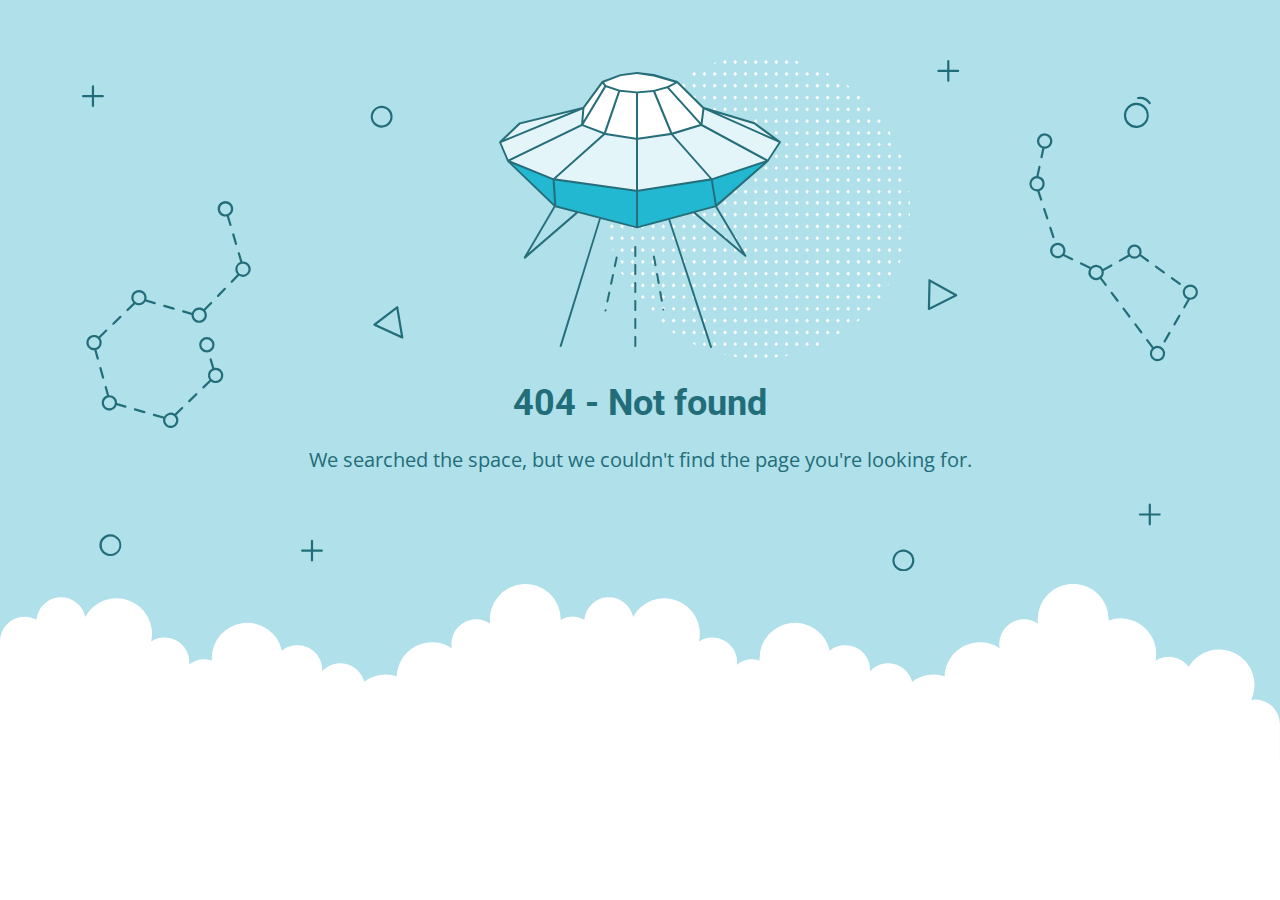
<file: assets/assets/gridtile_3x3_white.html>
<!DOCTYPE html>
<html lang="en">

<!-- Mirrored from clueflux.com.ng/demo/assets/assets/gridtile_3x3_white.html by HTTrack Website Copier/3.x [XR&CO'2014], Sat, 10 Dec 2022 13:17:37 GMT -->

<!-- Mirrored from royalelogistics.org/assets/assets/gridtile_3x3_white.html by HTTrack Website Copier/3.x [XR&CO'2014], Sat, 19 Aug 2023 07:41:25 GMT -->
<head>
    <meta charset="utf-8" />
    <meta name="viewport" content="width=device-width, initial-scale=1.0">
    <title>404 - Not found</title>
    <link href="https://fonts.googleapis.com/css?family=Open+Sans:400,700%7CRoboto:400,700" rel="stylesheet">
<style>
    * {
        box-sizing: border-box;
        -moz-box-sizing: border-box;
        -webkit-tap-highlight-color: transparent;
    }
    body {
        margin: 0;
        padding: 0;
        height: 100%;
        -webkit-text-size-adjust: 100%;
    }
    .fit-wide {
        position: relative;
        overflow: hidden;
        max-width: 1240px;
        margin: 0 auto;
        padding-top: 60px;
        padding-bottom: 60px;
        padding-left: 20px;
        padding-right: 20px;
    }
    .background-wrap { position: relative; }
    .background-wrap.cloud-blue { background-color: #b0e0e9; }
    .background-wrap.white { background-color: #fff; }
    .title { 
        position: relative; 
        text-align: center;
        margin: 20px auto 10px;
    }
    .title--regular { font-family: 'Roboto', Arial, sans-serif; }
    .title--size-large { font-size: 36px; line-height: 46px; }
    .title--size-semimedium { font-size: 20px; line-height: 28px; }
    .title--weight-normal { font-weight: 400; }
    .title--weight-bold { font-weight: 700; }
    .title--subtitle { 
        padding-bottom: 40px; 
        font-family: 'Open Sans', Arial ,sans-serif; 
        text-align: center;
    }
    .error h1,
    .error p { color: #226d7a; }
    .error--bg__cover {
        position: absolute;
        left: 0;
        right: 0;
        width: 90%;
        margin: 0 auto;
    }
    .error--shape__clouds svg {
        display: block;
    }
    .abstract-half-dot--circle {
        z-index: 0;
        position: absolute;
        left: 15em;
        right: 0;
        width: 300px;
        height: 300px;
        margin: 0 auto;
    }
    .icon-graphic {
        z-index: 1;
        position: relative;
        width: 300px;
        height: 300px;
        margin: 0 auto;
    }
    @media screen and (max-width: 767px) {
        .error--bg__cover { display: none; }
        .abstract-half-dot--circle { left: 0; }
    }
</style>
</head>
<body>
    <div id="container">
        <section class="error content background-wrap cloud-blue">
            <div class="fit-wide">
                <div class="error--bg__cover">
                    <svg id="acce7670-904f-4f8c-b867-68138c2f8c06" data-name="Layer 1" xmlns="http://www.w3.org/2000/svg" viewBox="0 0 1019 467"><title>404_bg</title><path d="M962.794,62.029a11.471,11.471,0,0,1-.656-22.923h0a11.471,11.471,0,0,1,1.327,22.9C963.24,62.023,963.017,62.029,962.794,62.029ZM962.253,41.1a9.47,9.47,0,1,0,10,8.906,9.481,9.481,0,0,0-10-8.906Z" fill="#1e6d7a"/><path d="M974.934,40.4a1,1,0,0,1-.836-.45,10.049,10.049,0,0,0-9.688-4.276A1,1,0,0,1,964.1,33.7a11.952,11.952,0,0,1,11.67,5.153,1,1,0,0,1-.834,1.549Z" fill="#1e6d7a"/><path d="M273.605,61.8a9.971,9.971,0,0,1-7.251-3.106h0a10.012,10.012,0,1,1,7.251,3.106Zm0-17.991a8,8,0,0,0-5.8,13.507h0a8,8,0,1,0,5.8-13.507Z" fill="#226d7a"/><path d="M26.007,453q-.131,0-.261,0a10.019,10.019,0,1,1,.261,0ZM26,435a8.042,8.042,0,1,0,.208,0C26.134,435,26.064,435,26,435Z" fill="#226d7a"/><path d="M750.007,467q-.13,0-.261,0a9.933,9.933,0,0,1-6.994-3.108h0a10,10,0,1,1,7.255,3.11Zm-.013-18a8,8,0,0,0-5.793,13.511h0a8,8,0,1,0,6-13.509C750.134,449,750.063,449,749.994,449Z" fill="#226d7a"/><path d="M292.416,254.312a1.013,1.013,0,0,1-.417-.09L266.634,242.6a1,1,0,0,1-.191-1.7L287.2,225a1,1,0,0,1,1.594.629l4.607,27.516a1,1,0,0,1-.986,1.165Zm-23.437-12.835,22.139,10.141L287.1,227.6Z" fill="#226d7a"/><path d="M773.316,228.33a1,1,0,0,1-1-1.022l.571-26.14a1,1,0,0,1,1.487-.851l24.356,13.607a1,1,0,0,1-.038,1.767l-24.926,12.532A1.006,1.006,0,0,1,773.316,228.33Zm1.535-25.456-.5,22.815,21.756-10.938Z" fill="#226d7a"/><path d="M136.509,150.348l-2.39-8.09a7.115,7.115,0,1,0-1.9.629l2.372,8.028a1,1,0,0,0,.959.717,1,1,0,0,0,.959-1.284ZM126,136a5,5,0,1,1,5,5A5.006,5.006,0,0,1,126,136Z" fill="#226d7a"/><path d="M137.141,159.545l2.55,8.632a1,1,0,0,0,.959.717,1.037,1.037,0,0,0,.284-.041,1,1,0,0,0,.675-1.243l-2.55-8.631a1,1,0,0,0-1.918.566Z" fill="#226d7a"/><path d="M129.751,208.226l-6.265,6.461a1,1,0,0,0,1.436,1.393l6.265-6.461a1,1,0,0,0-1.436-1.393Z" fill="#226d7a"/><path d="M92.076,230.463l7.936,2.293c0,.082-.012.162-.012.244a7,7,0,1,0,12.587-4.2l6.07-6.259a1,1,0,1,0-1.436-1.393l-6.052,6.242a6.978,6.978,0,0,0-10.8,3.386l-7.737-2.235a1,1,0,0,0-.555,1.922ZM107,228a5,5,0,1,1-5,5A5.006,5.006,0,0,1,107,228Z" fill="#226d7a"/><path d="M74.783,225.467l8.647,2.5a.989.989,0,0,0,.278.04,1,1,0,0,0,.276-1.962l-8.646-2.5a1,1,0,0,0-.555,1.922Z" fill="#226d7a"/><path d="M28.617,241.8a1,1,0,0,0,.7-.282l6.461-6.266a1,1,0,0,0-1.393-1.436l-6.461,6.266a1,1,0,0,0,.7,1.718Z" fill="#226d7a"/><path d="M19.257,291.006a1,1,0,0,0,.964-1.269L17.8,281.069a1,1,0,0,0-1.927.537l2.419,8.668A1,1,0,0,0,19.257,291.006Z" fill="#226d7a"/><path d="M13.216,264.635a6.979,6.979,0,0,0,3.394-10.8l6.242-6.052a1,1,0,1,0-1.393-1.435L15.2,252.413A7,7,0,1,0,11,265c.08,0,.158-.009.237-.012l2.219,7.95a1,1,0,0,0,1.927-.538ZM6,258a5,5,0,1,1,5,5A5.006,5.006,0,0,1,6,258Z" fill="#226d7a"/><path d="M39.924,315.537l-7.936-2.293c0-.082.012-.162.012-.244a7.008,7.008,0,0,0-7-7c-.08,0-.158.009-.237.012l-2.123-7.606a1,1,0,0,0-1.927.537l2.072,7.422a7,7,0,1,0,8.847,8.859l7.737,2.235a1.025,1.025,0,0,0,.278.039,1,1,0,0,0,.277-1.961ZM25,318a5,5,0,1,1,5-5A5.006,5.006,0,0,1,25,318Z" fill="#226d7a"/><path d="M57.217,320.532l-8.647-2.5a1,1,0,1,0-.554,1.922l8.646,2.5a1.03,1.03,0,0,0,.278.039,1,1,0,0,0,.277-1.961Z" fill="#226d7a"/><path d="M90.765,317.017,84.592,323a6.975,6.975,0,0,0-9.76,2.693.984.984,0,0,0-.323-.168l-8.646-2.5a1,1,0,0,0-.554,1.922l8.646,2.5a1,1,0,0,0,.216.031,7,7,0,1,0,11.98-3.2l6.006-5.825a1,1,0,1,0-1.392-1.435ZM81,334a5,5,0,1,1,5-5A5.006,5.006,0,0,1,81,334Z" fill="#226d7a"/><path d="M103.687,304.486l-6.461,6.266a1,1,0,0,0,1.393,1.436l6.461-6.266a1,1,0,0,0-1.393-1.436Z" fill="#226d7a"/><path d="M147,184c-.182,0-.361.014-.54.027l-2.3-7.786a1,1,0,1,0-1.918.567l2.263,7.66a6.977,6.977,0,0,0-2.643,11.269l-5.845,6.028a1,1,0,1,0,1.436,1.392L143.419,197A7,7,0,1,0,147,184Zm0,12a4.995,4.995,0,0,1-1.121-9.863,1.033,1.033,0,0,0,.155-.022c.015,0,.025-.016.04-.021A5,5,0,1,1,147,196Z" fill="#226d7a"/><path d="M52,224a7,7,0,0,0,5.984-3.386l8.153,2.356a1.025,1.025,0,0,0,.278.039,1,1,0,0,0,.276-1.961l-7.924-2.29a7,7,0,1,0-11.918,2.965l-6.006,5.824a1,1,0,1,0,1.392,1.436L48.408,223A6.952,6.952,0,0,0,52,224Zm0-12a5,5,0,1,1-5,5A5.006,5.006,0,0,1,52,212Z" fill="#226d7a"/><path d="M122,281a6.984,6.984,0,0,0-1.218.113l-2.362-8.03a1,1,0,0,0-1.919.564l2.381,8.1a6.972,6.972,0,0,0-2.492,10.427l-6.242,6.052a1,1,0,0,0,1.393,1.435l6.259-6.069A7,7,0,1,0,122,281Zm0,12a5,5,0,1,1,5-5A5.006,5.006,0,0,1,122,293Z" fill="#226d7a"/><path d="M121,260a7,7,0,1,0-7,7A7.008,7.008,0,0,0,121,260Zm-12,0a5,5,0,1,1,5,5A5.006,5.006,0,0,1,109,260Z" fill="#226d7a"/><path d="M886.983,162.773a1,1,0,0,0,.951-1.311l-2.8-8.555a1,1,0,0,0-1.9.621l2.8,8.555A1,1,0,0,0,886.983,162.773Z" fill="#226d7a"/><path d="M879.544,135.8a1,1,0,1,0-1.9.621l2.795,8.555a1,1,0,0,0,.951.69,1,1,0,0,0,.95-1.311Z" fill="#226d7a"/><path d="M904.543,181l-7.442-3.582a7.032,7.032,0,1,0-1.252,1.616l7.827,3.768a.981.981,0,0,0,.432.1,1,1,0,0,0,.435-1.9ZM891,179a5,5,0,1,1,5-5A5.006,5.006,0,0,1,891,179Z" fill="#226d7a"/><path d="M956.292,179.469a6.477,6.477,0,0,0,9.659-.268l6.739,4.9a1,1,0,1,0,1.176-1.617L967,177.492a6.5,6.5,0,1,0-11.811.4,1.064,1.064,0,0,0-.121.039l-7.852,4.4a1,1,0,0,0,.976,1.745l7.853-4.4A.985.985,0,0,0,956.292,179.469ZM961,170.5a4.5,4.5,0,1,1-4.5,4.5A4.505,4.505,0,0,1,961,170.5Z" fill="#226d7a"/><path d="M987.248,194.689a1,1,0,1,0,1.176-1.617l-7.278-5.294a1,1,0,0,0-1.176,1.618Z" fill="#226d7a"/><path d="M995.7,198.366a1,1,0,0,0-1.176,1.617l7.28,5.293a.986.986,0,0,0,.587.192,1,1,0,0,0,.588-1.809Z" fill="#226d7a"/><path d="M1002.5,232.72a1,1,0,0,0-1.366.365l-4.5,7.793a1,1,0,1,0,1.732,1l4.5-7.792A1,1,0,0,0,1002.5,232.72Z" fill="#226d7a"/><path d="M993.49,248.305a1,1,0,0,0-1.366.366l-4.5,7.793a1,1,0,0,0,1.733,1l4.5-7.793A1,1,0,0,0,993.49,248.305Z" fill="#226d7a"/><path d="M951.8,226.4a1,1,0,0,0-1.6,1.2l5.4,7.2a1,1,0,1,0,1.6-1.2Z" fill="#226d7a"/><path d="M962.6,240.8A1,1,0,0,0,961,242l5.4,7.2A1,1,0,0,0,968,248Z" fill="#226d7a"/><path d="M931.091,198.789a6.943,6.943,0,0,0,1.777-6.129l7.473-4.185a1,1,0,1,0-.977-1.745l-7.172,4.016a6.988,6.988,0,0,0-11.127-1.7.981.981,0,0,0-.3-.23l-8.11-3.9a1,1,0,1,0-.867,1.8l8.1,3.9a6.988,6.988,0,0,0,9.645,9.428L934,206a1,1,0,0,0,1.6-1.2ZM921,194a5,5,0,1,1,5,5A5.006,5.006,0,0,1,921,194Z" fill="#226d7a"/><path d="M941,212a1,1,0,0,0-1.6,1.2l5.4,7.2a1,1,0,1,0,1.6-1.2Z" fill="#226d7a"/><path d="M876.837,80.654l-1.7,7.937a1,1,0,0,0,.767,1.187,1.029,1.029,0,0,0,.211.022,1,1,0,0,0,.977-.79l1.718-8.02c.064,0,.126.01.19.01a7.013,7.013,0,1,0-2.163-.346ZM879,69a5,5,0,1,1-5,5A5.006,5.006,0,0,1,879,69Z" fill="#226d7a"/><path d="M879,113a7.012,7.012,0,0,0-5.58-6.855l1.786-8.335a1,1,0,0,0-1.955-.419L871.4,106.03A7,7,0,0,0,872,120c.091,0,.18-.01.271-.014l2.576,7.879a1,1,0,0,0,.95.69.985.985,0,0,0,.31-.05,1,1,0,0,0,.64-1.261l-2.492-7.624A7.007,7.007,0,0,0,879,113Zm-7,5a5,5,0,1,1,5-5A5.006,5.006,0,0,1,872,118Z" fill="#226d7a"/><path d="M1012,205a7,7,0,0,0-2.469,13.542l-3.9,6.75a1,1,0,1,0,1.732,1l4.227-7.314c.136.008.271.021.41.021a7,7,0,0,0,0-14Zm0,12a5,5,0,1,1,5-5A5.006,5.006,0,0,1,1012,217Z" fill="#226d7a"/><path d="M982,261a6.941,6.941,0,0,0-3.527.964L973.4,255.2a1,1,0,1,0-1.6,1.2l5.109,6.812A6.99,6.99,0,1,0,982,261Zm0,12a5,5,0,1,1,5-5A5.006,5.006,0,0,1,982,273Z" fill="#226d7a"/><path d="M19,32H11V24a1,1,0,0,0-2,0v8H1a1,1,0,0,0,0,2H9v8a1,1,0,0,0,2,0V34h8a1,1,0,0,0,0-2Z" fill="#206d7a"/><path d="M219,447h-8v-8a1,1,0,0,0-2,0v8h-8a1,1,0,0,0,0,2h8v8a1,1,0,0,0,2,0v-8h8a1,1,0,0,0,0-2Z" fill="#206d7a"/><path d="M984,414h-8v-8a1,1,0,0,0-2,0v8h-8a1,1,0,0,0,0,2h8v8a1,1,0,0,0,2,0v-8h8a1,1,0,0,0,0-2Z" fill="#206d7a"/><path d="M800,9h-8V1a1,1,0,0,0-2,0V9h-8a1,1,0,0,0,0,2h8v8a1,1,0,0,0,2,0V11h8a1,1,0,0,0,0-2Z" fill="#206d7a"/></svg>
                </div>
                <div>
                    <div class="abstract-half-dot--circle">
                        <svg id="a57f7293-9654-4013-9c82-7cad22fc3689" data-name="Layer 1" xmlns="http://www.w3.org/2000/svg" viewBox="0 0 300 298.181"><title>circle_dots</title><polygon points="145.742 133.848 147.581 131.734 145.742 129.621 143.904 131.734 145.742 133.848" fill="#fff"/><polygon points="145.742 122.041 147.581 119.928 145.742 117.814 143.904 119.928 145.742 122.041" fill="#fff"/><polygon points="145.742 110.235 147.581 108.122 145.742 106.008 143.904 108.122 145.742 110.235" fill="#fff"/><polygon points="145.742 98.429 147.581 96.316 145.742 94.202 143.904 96.316 145.742 98.429" fill="#fff"/><polygon points="145.742 86.624 147.581 84.51 145.742 82.396 143.904 84.51 145.742 86.624" fill="#fff"/><polygon points="156.015 129.621 154.177 131.734 156.015 133.848 157.854 131.734 156.015 129.621" fill="#fff"/><polygon points="156.015 117.814 154.177 119.928 156.015 122.041 157.854 119.928 156.015 117.814" fill="#fff"/><polygon points="156.015 106.008 154.177 108.122 156.015 110.235 157.854 108.122 156.015 106.008" fill="#fff"/><polygon points="156.015 94.202 154.177 96.316 156.015 98.429 157.854 96.316 156.015 94.202" fill="#fff"/><polygon points="156.015 82.396 154.177 84.51 156.015 86.624 157.854 84.51 156.015 82.396" fill="#fff"/><polygon points="166.288 129.621 164.45 131.734 166.288 133.848 168.13 131.734 166.288 129.621" fill="#fff"/><polygon points="166.288 117.814 164.45 119.928 166.288 122.041 168.13 119.928 166.288 117.814" fill="#fff"/><polygon points="166.288 106.008 164.45 108.122 166.288 110.235 168.13 108.122 166.288 106.008" fill="#fff"/><polygon points="166.288 94.202 164.45 96.316 166.288 98.429 168.13 96.316 166.288 94.202" fill="#fff"/><polygon points="168.128 84.51 166.288 82.396 164.45 84.51 166.288 86.624 168.128 84.51" fill="#fff"/><polygon points="176.563 129.621 174.724 131.734 176.563 133.848 178.401 131.734 176.563 129.621" fill="#fff"/><polygon points="176.563 117.814 174.724 119.928 176.563 122.041 178.401 119.928 176.563 117.814" fill="#fff"/><polygon points="176.563 106.008 174.724 108.122 176.563 110.235 178.401 108.122 176.563 106.008" fill="#fff"/><polygon points="176.563 94.202 174.724 96.316 176.563 98.429 178.401 96.316 176.563 94.202" fill="#fff"/><polygon points="176.563 82.396 174.724 84.51 176.563 86.624 178.401 84.51 176.563 82.396" fill="#fff"/><polygon points="186.835 129.621 184.997 131.734 186.835 133.848 188.674 131.734 186.835 129.621" fill="#fff"/><polygon points="186.835 117.814 184.997 119.928 186.835 122.041 188.674 119.928 186.835 117.814" fill="#fff"/><polygon points="186.835 106.008 184.997 108.122 186.835 110.235 188.674 108.122 186.835 106.008" fill="#fff"/><polygon points="186.835 94.202 184.997 96.316 186.835 98.429 188.674 96.316 186.835 94.202" fill="#fff"/><polygon points="186.835 82.396 184.997 84.51 186.835 86.624 188.674 84.51 186.835 82.396" fill="#fff"/><polygon points="197.11 129.621 195.268 131.734 197.11 133.848 198.948 131.734 197.11 129.621" fill="#fff"/><polygon points="197.11 117.814 195.268 119.928 197.11 122.041 198.948 119.928 197.11 117.814" fill="#fff"/><polygon points="197.11 106.008 195.268 108.122 197.11 110.235 198.948 108.122 197.11 106.008" fill="#fff"/><polygon points="197.11 94.202 195.268 96.316 197.11 98.429 198.948 96.316 197.11 94.202" fill="#fff"/><polygon points="197.11 82.396 195.27 84.51 197.11 86.624 198.948 84.51 197.11 82.396" fill="#fff"/><polygon points="207.383 129.621 205.545 131.734 207.383 133.848 209.221 131.734 207.383 129.621" fill="#fff"/><polygon points="207.383 117.814 205.545 119.928 207.383 122.041 209.221 119.928 207.383 117.814" fill="#fff"/><polygon points="207.383 106.008 205.545 108.122 207.383 110.235 209.221 108.122 207.383 106.008" fill="#fff"/><polygon points="207.383 94.202 205.545 96.316 207.383 98.429 209.221 96.316 207.383 94.202" fill="#fff"/><polygon points="207.383 82.396 205.545 84.51 207.383 86.624 209.221 84.51 207.383 82.396" fill="#fff"/><polygon points="217.656 129.621 215.817 131.734 217.656 133.848 219.497 131.734 217.656 129.621" fill="#fff"/><polygon points="217.656 117.814 215.817 119.928 217.656 122.041 219.497 119.928 217.656 117.814" fill="#fff"/><polygon points="217.656 106.008 215.817 108.122 217.656 110.235 219.497 108.122 217.656 106.008" fill="#fff"/><polygon points="217.656 94.202 215.817 96.316 217.656 98.429 219.497 96.316 217.656 94.202" fill="#fff"/><polygon points="219.496 84.51 217.656 82.396 215.817 84.51 217.656 86.624 219.496 84.51" fill="#fff"/><polygon points="227.93 129.621 226.092 131.734 227.93 133.848 229.769 131.734 227.93 129.621" fill="#fff"/><polygon points="227.93 117.814 226.092 119.928 227.93 122.041 229.769 119.928 227.93 117.814" fill="#fff"/><polygon points="227.93 106.008 226.092 108.122 227.93 110.235 229.769 108.122 227.93 106.008" fill="#fff"/><polygon points="227.93 94.202 226.092 96.316 227.93 98.429 229.769 96.316 227.93 94.202" fill="#fff"/><polygon points="227.93 82.396 226.092 84.51 227.93 86.624 229.769 84.51 227.93 82.396" fill="#fff"/><polygon points="238.203 129.621 236.365 131.734 238.203 133.848 240.042 131.734 238.203 129.621" fill="#fff"/><polygon points="238.203 117.814 236.365 119.928 238.203 122.041 240.042 119.928 238.203 117.814" fill="#fff"/><polygon points="238.203 106.008 236.365 108.122 238.203 110.235 240.042 108.122 238.203 106.008" fill="#fff"/><polygon points="238.203 94.202 236.365 96.316 238.203 98.429 240.042 96.316 238.203 94.202" fill="#fff"/><polygon points="238.203 82.396 236.365 84.51 238.203 86.624 240.042 84.51 238.203 82.396" fill="#fff"/><polygon points="248.478 133.848 250.316 131.734 248.478 129.621 246.636 131.734 248.478 133.848" fill="#fff"/><polygon points="248.478 122.041 250.316 119.928 248.478 117.814 246.636 119.928 248.478 122.041" fill="#fff"/><polygon points="248.478 110.235 250.316 108.122 248.478 106.008 246.636 108.122 248.478 110.235" fill="#fff"/><polygon points="248.478 98.429 250.316 96.316 248.478 94.202 246.636 96.316 248.478 98.429" fill="#fff"/><polygon points="246.638 84.51 248.478 86.624 250.316 84.51 248.478 82.396 246.638 84.51" fill="#fff"/><polygon points="258.751 129.621 256.912 131.734 258.751 133.848 260.589 131.734 258.751 129.621" fill="#fff"/><polygon points="258.751 117.814 256.912 119.928 258.751 122.041 260.589 119.928 258.751 117.814" fill="#fff"/><polygon points="258.751 106.008 256.912 108.122 258.751 110.235 260.589 108.122 258.751 106.008" fill="#fff"/><polygon points="258.751 94.202 256.912 96.316 258.751 98.429 260.589 96.316 258.751 94.202" fill="#fff"/><polygon points="258.751 82.396 256.912 84.51 258.751 86.624 260.589 84.51 258.751 82.396" fill="#fff"/><polygon points="269.023 129.621 267.185 131.734 269.023 133.848 270.865 131.734 269.023 129.621" fill="#fff"/><polygon points="269.023 117.814 267.185 119.928 269.023 122.041 270.865 119.928 269.023 117.814" fill="#fff"/><polygon points="269.023 106.008 267.185 108.122 269.023 110.235 270.865 108.122 269.023 106.008" fill="#fff"/><polygon points="269.023 94.202 267.185 96.316 269.023 98.429 270.865 96.316 269.023 94.202" fill="#fff"/><polygon points="270.863 84.51 269.023 82.396 267.185 84.51 269.023 86.624 270.863 84.51" fill="#fff"/><polygon points="145.742 75.064 147.581 72.95 145.742 70.837 143.904 72.95 145.742 75.064" fill="#fff"/><polygon points="145.742 63.258 147.581 61.144 145.742 59.031 143.904 61.144 145.742 63.258" fill="#fff"/><polygon points="145.742 51.452 147.581 49.338 145.742 47.225 143.904 49.338 145.742 51.452" fill="#fff"/><polygon points="145.742 39.646 147.581 37.532 145.742 35.419 143.904 37.532 145.742 39.646" fill="#fff"/><polygon points="145.742 27.84 147.581 25.726 145.742 23.612 143.904 25.726 145.742 27.84" fill="#fff"/><polygon points="147.581 13.92 145.742 11.806 143.904 13.92 145.742 16.033 147.581 13.92" fill="#fff"/><polygon points="143.904 2.114 145.742 4.227 147.581 2.114 145.742 0 143.904 2.114" fill="#fff"/><polygon points="156.015 70.837 154.177 72.95 156.015 75.064 157.854 72.95 156.015 70.837" fill="#fff"/><polygon points="156.015 59.031 154.177 61.144 156.015 63.258 157.854 61.144 156.015 59.031" fill="#fff"/><polygon points="156.015 47.225 154.177 49.338 156.015 51.452 157.854 49.338 156.015 47.225" fill="#fff"/><polygon points="156.015 35.419 154.177 37.532 156.015 39.646 157.854 37.532 156.015 35.419" fill="#fff"/><polygon points="156.015 23.612 154.177 25.726 156.015 27.84 157.854 25.726 156.015 23.612" fill="#fff"/><polygon points="156.015 11.806 154.177 13.92 156.015 16.033 157.854 13.92 156.015 11.806" fill="#fff"/><polygon points="156.015 0 154.177 2.114 156.015 4.227 157.854 2.114 156.015 0" fill="#fff"/><polygon points="166.288 70.837 164.45 72.95 166.288 75.064 168.13 72.95 166.288 70.837" fill="#fff"/><polygon points="166.288 59.031 164.45 61.144 166.288 63.258 168.13 61.144 166.288 59.031" fill="#fff"/><polygon points="166.288 47.225 164.45 49.338 166.288 51.452 168.13 49.338 166.288 47.225" fill="#fff"/><polygon points="166.288 35.419 164.45 37.532 166.288 39.646 168.13 37.532 166.288 35.419" fill="#fff"/><polygon points="166.288 23.612 164.45 25.726 166.288 27.84 168.13 25.726 166.288 23.612" fill="#fff"/><polygon points="166.288 11.806 164.45 13.92 166.288 16.033 168.13 13.92 166.288 11.806" fill="#fff"/><polygon points="166.288 0 164.45 2.114 166.288 4.227 168.13 2.114 166.288 0" fill="#fff"/><polygon points="176.563 70.837 174.724 72.95 176.563 75.064 178.401 72.95 176.563 70.837" fill="#fff"/><polygon points="176.563 59.031 174.724 61.144 176.563 63.258 178.401 61.144 176.563 59.031" fill="#fff"/><polygon points="176.563 47.225 174.724 49.338 176.563 51.452 178.401 49.338 176.563 47.225" fill="#fff"/><polygon points="176.563 35.419 174.724 37.532 176.563 39.646 178.401 37.532 176.563 35.419" fill="#fff"/><polygon points="176.563 23.612 174.724 25.726 176.563 27.84 178.401 25.726 176.563 23.612" fill="#fff"/><polygon points="176.563 11.806 174.724 13.92 176.563 16.033 178.401 13.92 176.563 11.806" fill="#fff"/><polygon points="176.563 0 174.724 2.114 176.563 4.227 178.401 2.114 176.563 0" fill="#fff"/><polygon points="186.835 70.837 184.997 72.95 186.835 75.064 188.674 72.95 186.835 70.837" fill="#fff"/><polygon points="186.835 59.031 184.997 61.144 186.835 63.258 188.674 61.144 186.835 59.031" fill="#fff"/><polygon points="186.835 47.225 184.997 49.338 186.835 51.452 188.674 49.338 186.835 47.225" fill="#fff"/><polygon points="186.835 35.419 184.997 37.532 186.835 39.646 188.674 37.532 186.835 35.419" fill="#fff"/><polygon points="186.835 23.612 184.997 25.726 186.835 27.84 188.674 25.726 186.835 23.612" fill="#fff"/><polygon points="186.835 11.806 184.997 13.92 186.835 16.033 188.674 13.92 186.835 11.806" fill="#fff"/><path d="M186.835,4.227l1.839-2.113-.31-.356c-.826-.225-1.651-.45-2.483-.661L185,2.114Z" fill="#fff"/><polygon points="197.11 70.837 195.268 72.95 197.11 75.064 198.948 72.95 197.11 70.837" fill="#fff"/><polygon points="197.11 59.031 195.268 61.144 197.11 63.258 198.948 61.144 197.11 59.031" fill="#fff"/><polygon points="197.11 47.225 195.268 49.338 197.11 51.452 198.948 49.338 197.11 47.225" fill="#fff"/><polygon points="197.11 35.419 195.268 37.532 197.11 39.646 198.948 37.532 197.11 35.419" fill="#fff"/><polygon points="197.11 23.612 195.268 25.726 197.11 27.84 198.948 25.726 197.11 23.612" fill="#fff"/><polygon points="197.11 11.806 195.268 13.92 197.11 16.033 198.948 13.92 197.11 11.806" fill="#fff"/><polygon points="207.383 70.837 205.545 72.95 207.383 75.064 209.221 72.95 207.383 70.837" fill="#fff"/><polygon points="207.383 59.031 205.545 61.144 207.383 63.258 209.221 61.144 207.383 59.031" fill="#fff"/><polygon points="207.383 47.225 205.545 49.338 207.383 51.452 209.221 49.338 207.383 47.225" fill="#fff"/><polygon points="207.383 35.419 205.545 37.532 207.383 39.646 209.221 37.532 207.383 35.419" fill="#fff"/><polygon points="207.383 23.612 205.545 25.726 207.383 27.84 209.221 25.726 207.383 23.612" fill="#fff"/><polygon points="207.383 11.806 205.545 13.92 207.383 16.033 209.221 13.92 207.383 11.806" fill="#fff"/><polygon points="217.656 70.837 215.817 72.95 217.656 75.064 219.497 72.95 217.656 70.837" fill="#fff"/><polygon points="217.656 59.031 215.817 61.144 217.656 63.258 219.497 61.144 217.656 59.031" fill="#fff"/><polygon points="217.656 47.225 215.817 49.338 217.656 51.452 219.497 49.338 217.656 47.225" fill="#fff"/><polygon points="217.656 35.419 215.817 37.532 217.656 39.646 219.497 37.532 217.656 35.419" fill="#fff"/><polygon points="217.656 23.612 215.817 25.726 217.656 27.84 219.497 25.726 217.656 23.612" fill="#fff"/><path d="M217.656,16.033l1.753-2.011c-.842-.445-1.685-.887-2.535-1.317l-1.057,1.215Z" fill="#fff"/><polygon points="227.93 70.837 226.092 72.95 227.93 75.064 229.769 72.95 227.93 70.837" fill="#fff"/><polygon points="227.93 59.031 226.092 61.144 227.93 63.258 229.769 61.144 227.93 59.031" fill="#fff"/><polygon points="227.93 47.225 226.092 49.338 227.93 51.452 229.769 49.338 227.93 47.225" fill="#fff"/><polygon points="227.93 35.419 226.092 37.532 227.93 39.646 229.769 37.532 227.93 35.419" fill="#fff"/><polygon points="227.93 23.612 226.092 25.726 227.93 27.84 229.769 25.726 227.93 23.612" fill="#fff"/><polygon points="238.203 70.837 236.365 72.95 238.203 75.064 240.042 72.95 238.203 70.837" fill="#fff"/><polygon points="238.203 59.031 236.365 61.144 238.203 63.258 240.042 61.144 238.203 59.031" fill="#fff"/><polygon points="238.203 47.225 236.365 49.338 238.203 51.452 240.042 49.338 238.203 47.225" fill="#fff"/><polygon points="238.203 35.419 236.365 37.532 238.203 39.646 240.042 37.532 238.203 35.419" fill="#fff"/><path d="M236.365,25.726,238.2,27.84l1.084-1.246c-.744-.555-1.5-1.1-2.25-1.641Z" fill="#fff"/><polygon points="248.478 75.064 250.316 72.95 248.478 70.837 246.636 72.95 248.478 75.064" fill="#fff"/><polygon points="248.478 63.258 250.316 61.144 248.478 59.031 246.636 61.144 248.478 63.258" fill="#fff"/><polygon points="250.316 49.338 248.478 47.225 246.636 49.338 248.478 51.452 250.316 49.338" fill="#fff"/><polygon points="246.636 37.532 248.478 39.646 250.316 37.532 248.478 35.419 246.636 37.532" fill="#fff"/><polygon points="258.751 70.837 256.912 72.95 258.751 75.064 260.589 72.95 258.751 70.837" fill="#fff"/><polygon points="258.751 59.031 256.912 61.144 258.751 63.258 260.589 61.144 258.751 59.031" fill="#fff"/><polygon points="258.751 47.225 256.912 49.338 258.751 51.452 260.589 49.338 258.751 47.225" fill="#fff"/><polygon points="269.023 70.837 267.185 72.95 269.023 75.064 270.865 72.95 269.023 70.837" fill="#fff"/><polygon points="269.023 59.031 267.185 61.144 269.023 63.258 270.865 61.144 269.023 59.031" fill="#fff"/><polygon points="279.445 129.621 277.607 131.734 279.445 133.848 281.284 131.734 279.445 129.621" fill="#fff"/><polygon points="279.445 117.814 277.607 119.928 279.445 122.041 281.284 119.928 279.445 117.814" fill="#fff"/><polygon points="279.445 106.008 277.607 108.122 279.445 110.235 281.284 108.122 279.445 106.008" fill="#fff"/><polygon points="279.445 94.202 277.607 96.316 279.445 98.429 281.284 96.316 279.445 94.202" fill="#fff"/><polygon points="279.445 82.396 277.607 84.51 279.445 86.624 281.284 84.51 279.445 82.396" fill="#fff"/><polygon points="289.718 129.621 287.88 131.734 289.718 133.848 291.56 131.734 289.718 129.621" fill="#fff"/><polygon points="289.718 117.814 287.88 119.928 289.718 122.041 291.56 119.928 289.718 117.814" fill="#fff"/><polygon points="289.718 106.008 287.88 108.122 289.718 110.235 291.56 108.122 289.718 106.008" fill="#fff"/><path d="M287.88,96.316l1.838,2.113,1.515-1.739c-.151-.422-.3-.846-.451-1.267L289.718,94.2Z" fill="#fff"/><path d="M299.092,130.656l-.938,1.078,1.192,1.37Q299.229,131.877,299.092,130.656Z" fill="#fff"/><path d="M279.445,75.064l1.241-1.427q-.721-1.278-1.466-2.541l-1.613,1.854Z" fill="#fff"/><polygon points="1.838 129.621 0 131.734 1.838 133.848 3.677 131.734 1.838 129.621" fill="#fff"/><polygon points="1.838 117.814 0 119.928 1.838 122.041 3.677 119.928 1.838 117.814" fill="#fff"/><path d="M1.838,110.235l1.839-2.113-1.534-1.764q-.456,1.6-.876,3.22Z" fill="#fff"/><polygon points="12.113 129.621 10.271 131.734 12.113 133.848 13.951 131.734 12.113 129.621" fill="#fff"/><polygon points="12.113 117.814 10.271 119.928 12.113 122.041 13.951 119.928 12.113 117.814" fill="#fff"/><polygon points="12.113 106.008 10.271 108.122 12.113 110.235 13.951 108.122 12.113 106.008" fill="#fff"/><polygon points="12.113 94.202 10.271 96.316 12.113 98.429 13.951 96.316 12.113 94.202" fill="#fff"/><polygon points="12.113 82.396 10.273 84.51 12.113 86.624 13.951 84.51 12.113 82.396" fill="#fff"/><polygon points="22.533 129.621 20.695 131.734 22.533 133.848 24.371 131.734 22.533 129.621" fill="#fff"/><polygon points="22.533 117.814 20.695 119.928 22.533 122.041 24.371 119.928 22.533 117.814" fill="#fff"/><polygon points="22.533 106.008 20.695 108.122 22.533 110.235 24.371 108.122 22.533 106.008" fill="#fff"/><polygon points="22.533 94.202 20.695 96.316 22.533 98.429 24.371 96.316 22.533 94.202" fill="#fff"/><polygon points="22.533 82.396 20.695 84.51 22.533 86.624 24.371 84.51 22.533 82.396" fill="#fff"/><polygon points="32.808 129.621 30.966 131.734 32.808 133.848 34.646 131.734 32.808 129.621" fill="#fff"/><polygon points="32.808 117.814 30.966 119.928 32.808 122.041 34.646 119.928 32.808 117.814" fill="#fff"/><polygon points="32.808 106.008 30.966 108.122 32.808 110.235 34.646 108.122 32.808 106.008" fill="#fff"/><polygon points="32.808 94.202 30.966 96.316 32.808 98.429 34.646 96.316 32.808 94.202" fill="#fff"/><polygon points="32.808 82.396 30.968 84.51 32.808 86.624 34.646 84.51 32.808 82.396" fill="#fff"/><polygon points="43.08 129.621 41.242 131.734 43.08 133.848 44.919 131.734 43.08 129.621" fill="#fff"/><polygon points="43.08 117.814 41.242 119.928 43.08 122.041 44.919 119.928 43.08 117.814" fill="#fff"/><polygon points="43.08 106.008 41.242 108.122 43.08 110.235 44.919 108.122 43.08 106.008" fill="#fff"/><polygon points="43.08 94.202 41.242 96.316 43.08 98.429 44.919 96.316 43.08 94.202" fill="#fff"/><polygon points="43.08 82.396 41.242 84.51 43.08 86.624 44.919 84.51 43.08 82.396" fill="#fff"/><polygon points="53.353 129.621 51.515 131.734 53.353 133.848 55.195 131.734 53.353 129.621" fill="#fff"/><polygon points="53.353 117.814 51.515 119.928 53.353 122.041 55.195 119.928 53.353 117.814" fill="#fff"/><polygon points="53.353 106.008 51.515 108.122 53.353 110.235 55.195 108.122 53.353 106.008" fill="#fff"/><polygon points="53.353 94.202 51.515 96.316 53.353 98.429 55.195 96.316 53.353 94.202" fill="#fff"/><polygon points="55.193 84.51 53.353 82.396 51.515 84.51 53.353 86.624 55.193 84.51" fill="#fff"/><polygon points="63.628 129.621 61.789 131.734 63.628 133.848 65.466 131.734 63.628 129.621" fill="#fff"/><polygon points="63.628 117.814 61.789 119.928 63.628 122.041 65.466 119.928 63.628 117.814" fill="#fff"/><polygon points="63.628 106.008 61.789 108.122 63.628 110.235 65.466 108.122 63.628 106.008" fill="#fff"/><polygon points="63.628 94.202 61.789 96.316 63.628 98.429 65.466 96.316 63.628 94.202" fill="#fff"/><polygon points="63.628 82.396 61.789 84.51 63.628 86.624 65.466 84.51 63.628 82.396" fill="#fff"/><polygon points="73.901 129.621 72.062 131.734 73.901 133.848 75.739 131.734 73.901 129.621" fill="#fff"/><polygon points="73.901 117.814 72.062 119.928 73.901 122.041 75.739 119.928 73.901 117.814" fill="#fff"/><polygon points="73.901 106.008 72.062 108.122 73.901 110.235 75.739 108.122 73.901 106.008" fill="#fff"/><polygon points="73.901 94.202 72.062 96.316 73.901 98.429 75.739 96.316 73.901 94.202" fill="#fff"/><polygon points="73.901 82.396 72.062 84.51 73.901 86.624 75.739 84.51 73.901 82.396" fill="#fff"/><polygon points="84.174 129.621 82.335 131.734 84.174 133.848 86.015 131.734 84.174 129.621" fill="#fff"/><polygon points="84.174 117.814 82.335 119.928 84.174 122.041 86.015 119.928 84.174 117.814" fill="#fff"/><polygon points="84.174 106.008 82.335 108.122 84.174 110.235 86.015 108.122 84.174 106.008" fill="#fff"/><polygon points="84.174 94.202 82.335 96.316 84.174 98.429 86.015 96.316 84.174 94.202" fill="#fff"/><polygon points="86.014 84.51 84.174 82.396 82.335 84.51 84.174 86.624 86.014 84.51" fill="#fff"/><polygon points="94.448 129.621 92.61 131.734 94.448 133.848 96.286 131.734 94.448 129.621" fill="#fff"/><polygon points="94.448 117.814 92.61 119.928 94.448 122.041 96.286 119.928 94.448 117.814" fill="#fff"/><polygon points="94.448 106.008 92.61 108.122 94.448 110.235 96.286 108.122 94.448 106.008" fill="#fff"/><polygon points="94.448 94.202 92.61 96.316 94.448 98.429 96.286 96.316 94.448 94.202" fill="#fff"/><polygon points="94.448 82.396 92.61 84.51 94.448 86.624 96.286 84.51 94.448 82.396" fill="#fff"/><polygon points="104.721 129.621 102.883 131.734 104.721 133.848 106.559 131.734 104.721 129.621" fill="#fff"/><polygon points="104.721 117.814 102.883 119.928 104.721 122.041 106.559 119.928 104.721 117.814" fill="#fff"/><polygon points="104.721 106.008 102.883 108.122 104.721 110.235 106.559 108.122 104.721 106.008" fill="#fff"/><polygon points="104.721 94.202 102.883 96.316 104.721 98.429 106.559 96.316 104.721 94.202" fill="#fff"/><polygon points="104.721 82.396 102.883 84.51 104.721 86.624 106.559 84.51 104.721 82.396" fill="#fff"/><polygon points="114.996 129.621 113.154 131.734 114.996 133.848 116.834 131.734 114.996 129.621" fill="#fff"/><polygon points="114.996 117.814 113.154 119.928 114.996 122.041 116.834 119.928 114.996 117.814" fill="#fff"/><polygon points="114.996 106.008 113.154 108.122 114.996 110.235 116.834 108.122 114.996 106.008" fill="#fff"/><polygon points="114.996 94.202 113.154 96.316 114.996 98.429 116.834 96.316 114.996 94.202" fill="#fff"/><polygon points="114.996 82.396 113.156 84.51 114.996 86.624 116.834 84.51 114.996 82.396" fill="#fff"/><polygon points="125.268 133.848 127.107 131.734 125.268 129.621 123.43 131.734 125.268 133.848" fill="#fff"/><polygon points="125.268 122.041 127.107 119.928 125.268 117.814 123.43 119.928 125.268 122.041" fill="#fff"/><polygon points="125.268 110.235 127.107 108.122 125.268 106.008 123.43 108.122 125.268 110.235" fill="#fff"/><polygon points="125.268 98.429 127.107 96.316 125.268 94.202 123.43 96.316 125.268 98.429" fill="#fff"/><polygon points="125.268 86.624 127.107 84.51 125.268 82.396 123.43 84.51 125.268 86.624" fill="#fff"/><polygon points="135.541 133.848 137.383 131.734 135.541 129.621 133.703 131.734 135.541 133.848" fill="#fff"/><polygon points="135.541 122.041 137.383 119.928 135.541 117.814 133.703 119.928 135.541 122.041" fill="#fff"/><polygon points="135.541 110.235 137.383 108.122 135.541 106.008 133.703 108.122 135.541 110.235" fill="#fff"/><polygon points="135.541 98.429 137.383 96.316 135.541 94.202 133.703 96.316 135.541 98.429" fill="#fff"/><polygon points="135.541 86.624 137.381 84.51 135.541 82.396 133.703 84.51 135.541 86.624" fill="#fff"/><polygon points="22.533 70.837 20.695 72.95 22.533 75.064 24.371 72.95 22.533 70.837" fill="#fff"/><path d="M22.533,63.258l1.838-2.114-.387-.445c-.55.779-1.1,1.559-1.634,2.349Z" fill="#fff"/><polygon points="32.808 70.837 30.966 72.95 32.808 75.064 34.646 72.95 32.808 70.837" fill="#fff"/><polygon points="32.808 59.031 30.966 61.144 32.808 63.258 34.646 61.144 32.808 59.031" fill="#fff"/><path d="M32.808,51.452l1.838-2.114-.9-1.037c-.616.7-1.222,1.416-1.825,2.132Z" fill="#fff"/><polygon points="43.08 70.837 41.242 72.95 43.08 75.064 44.919 72.95 43.08 70.837" fill="#fff"/><polygon points="43.08 59.031 41.242 61.144 43.08 63.258 44.919 61.144 43.08 59.031" fill="#fff"/><polygon points="43.08 47.225 41.242 49.338 43.08 51.452 44.919 49.338 43.08 47.225" fill="#fff"/><path d="M43.08,39.646l1.839-2.114-.342-.393q-1.016.947-2.015,1.911Z" fill="#fff"/><polygon points="53.353 70.837 51.515 72.95 53.353 75.064 55.195 72.95 53.353 70.837" fill="#fff"/><polygon points="53.353 59.031 51.515 61.144 53.353 63.258 55.195 61.144 53.353 59.031" fill="#fff"/><polygon points="53.353 47.225 51.515 49.338 53.353 51.452 55.195 49.338 53.353 47.225" fill="#fff"/><polygon points="53.353 35.419 51.515 37.532 53.353 39.646 55.195 37.532 53.353 35.419" fill="#fff"/><polygon points="63.628 70.837 61.789 72.95 63.628 75.064 65.466 72.95 63.628 70.837" fill="#fff"/><polygon points="63.628 59.031 61.789 61.144 63.628 63.258 65.466 61.144 63.628 59.031" fill="#fff"/><polygon points="63.628 47.225 61.789 49.338 63.628 51.452 65.466 49.338 63.628 47.225" fill="#fff"/><polygon points="63.628 35.419 61.789 37.532 63.628 39.646 65.466 37.532 63.628 35.419" fill="#fff"/><polygon points="63.628 23.612 61.789 25.726 63.628 27.84 65.466 25.726 63.628 23.612" fill="#fff"/><polygon points="73.901 70.837 72.062 72.95 73.901 75.064 75.739 72.95 73.901 70.837" fill="#fff"/><polygon points="73.901 59.031 72.062 61.144 73.901 63.258 75.739 61.144 73.901 59.031" fill="#fff"/><polygon points="73.901 47.225 72.062 49.338 73.901 51.452 75.739 49.338 73.901 47.225" fill="#fff"/><polygon points="73.901 35.419 72.062 37.532 73.901 39.646 75.739 37.532 73.901 35.419" fill="#fff"/><polygon points="73.901 23.612 72.062 25.726 73.901 27.84 75.739 25.726 73.901 23.612" fill="#fff"/><path d="M73.9,16.033l.476-.547c-.214.119-.429.237-.642.357Z" fill="#fff"/><polygon points="84.174 70.837 82.335 72.95 84.174 75.064 86.015 72.95 84.174 70.837" fill="#fff"/><polygon points="84.174 59.031 82.335 61.144 84.174 63.258 86.015 61.144 84.174 59.031" fill="#fff"/><polygon points="84.174 47.225 82.335 49.338 84.174 51.452 86.015 49.338 84.174 47.225" fill="#fff"/><polygon points="84.174 35.419 82.335 37.532 84.174 39.646 86.015 37.532 84.174 35.419" fill="#fff"/><polygon points="84.174 23.612 82.335 25.726 84.174 27.84 86.015 25.726 84.174 23.612" fill="#fff"/><polygon points="84.174 11.806 82.335 13.92 84.174 16.033 86.015 13.92 84.174 11.806" fill="#fff"/><polygon points="94.448 70.837 92.61 72.95 94.448 75.064 96.286 72.95 94.448 70.837" fill="#fff"/><polygon points="94.448 59.031 92.61 61.144 94.448 63.258 96.286 61.144 94.448 59.031" fill="#fff"/><polygon points="94.448 47.225 92.61 49.338 94.448 51.452 96.286 49.338 94.448 47.225" fill="#fff"/><polygon points="94.448 35.419 92.61 37.532 94.448 39.646 96.286 37.532 94.448 35.419" fill="#fff"/><polygon points="94.448 23.612 92.61 25.726 94.448 27.84 96.286 25.726 94.448 23.612" fill="#fff"/><polygon points="94.448 11.806 92.61 13.92 94.448 16.033 96.286 13.92 94.448 11.806" fill="#fff"/><polygon points="104.721 70.837 102.883 72.95 104.721 75.064 106.559 72.95 104.721 70.837" fill="#fff"/><polygon points="104.721 59.031 102.883 61.144 104.721 63.258 106.559 61.144 104.721 59.031" fill="#fff"/><polygon points="104.721 47.225 102.883 49.338 104.721 51.452 106.559 49.338 104.721 47.225" fill="#fff"/><polygon points="104.721 35.419 102.883 37.532 104.721 39.646 106.559 37.532 104.721 35.419" fill="#fff"/><polygon points="104.721 23.612 102.883 25.726 104.721 27.84 106.559 25.726 104.721 23.612" fill="#fff"/><polygon points="104.721 11.806 102.883 13.92 104.721 16.033 106.559 13.92 104.721 11.806" fill="#fff"/><path d="M104.721,4.227l1.759-2.022c-.937.266-1.868.545-2.8.828Z" fill="#fff"/><polygon points="114.996 70.837 113.154 72.95 114.996 75.064 116.834 72.95 114.996 70.837" fill="#fff"/><polygon points="114.996 59.031 113.154 61.144 114.996 63.258 116.834 61.144 114.996 59.031" fill="#fff"/><polygon points="114.996 47.225 113.154 49.338 114.996 51.452 116.834 49.338 114.996 47.225" fill="#fff"/><polygon points="114.996 35.419 113.154 37.532 114.996 39.646 116.834 37.532 114.996 35.419" fill="#fff"/><polygon points="114.996 23.612 113.154 25.726 114.996 27.84 116.834 25.726 114.996 23.612" fill="#fff"/><polygon points="114.996 11.806 113.154 13.92 114.996 16.033 116.834 13.92 114.996 11.806" fill="#fff"/><path d="M113.154,2.114,115,4.227l1.838-2.113-1.8-2.066-.1.023Z" fill="#fff"/><polygon points="125.268 75.064 127.107 72.95 125.268 70.837 123.43 72.95 125.268 75.064" fill="#fff"/><polygon points="125.268 63.258 127.107 61.144 125.268 59.031 123.43 61.144 125.268 63.258" fill="#fff"/><polygon points="125.268 51.452 127.107 49.338 125.268 47.225 123.43 49.338 125.268 51.452" fill="#fff"/><polygon points="125.268 39.646 127.107 37.532 125.268 35.419 123.43 37.532 125.268 39.646" fill="#fff"/><polygon points="125.268 27.84 127.107 25.726 125.268 23.612 123.43 25.726 125.268 27.84" fill="#fff"/><polygon points="125.268 16.033 127.107 13.92 125.268 11.806 123.43 13.92 125.268 16.033" fill="#fff"/><polygon points="127.107 2.114 125.268 0 123.43 2.114 125.268 4.227 127.107 2.114" fill="#fff"/><polygon points="135.541 75.064 137.383 72.95 135.541 70.837 133.703 72.95 135.541 75.064" fill="#fff"/><polygon points="135.541 63.258 137.383 61.144 135.541 59.031 133.703 61.144 135.541 63.258" fill="#fff"/><polygon points="135.541 51.452 137.383 49.338 135.541 47.225 133.703 49.338 135.541 51.452" fill="#fff"/><polygon points="135.541 39.646 137.383 37.532 135.541 35.419 133.703 37.532 135.541 39.646" fill="#fff"/><polygon points="135.541 27.84 137.383 25.726 135.541 23.612 133.703 25.726 135.541 27.84" fill="#fff"/><polygon points="135.541 16.033 137.383 13.92 135.541 11.806 133.703 13.92 135.541 16.033" fill="#fff"/><polygon points="137.383 2.114 135.541 0 133.703 2.114 135.541 4.227 137.383 2.114" fill="#fff"/><polygon points="145.742 286.348 147.581 284.234 145.742 282.121 143.904 284.234 145.742 286.348" fill="#fff"/><polygon points="145.742 274.542 147.581 272.428 145.742 270.315 143.904 272.428 145.742 274.542" fill="#fff"/><polygon points="145.742 262.736 147.581 260.622 145.742 258.509 143.904 260.622 145.742 262.736" fill="#fff"/><polygon points="145.742 250.929 147.581 248.815 145.742 246.702 143.904 248.815 145.742 250.929" fill="#fff"/><polygon points="145.742 239.123 147.581 237.01 145.742 234.896 143.904 237.01 145.742 239.123" fill="#fff"/><polygon points="154.177 284.234 156.015 286.348 157.854 284.234 156.015 282.121 154.177 284.234" fill="#fff"/><polygon points="156.015 270.315 154.177 272.428 156.015 274.542 157.854 272.428 156.015 270.315" fill="#fff"/><polygon points="156.015 258.509 154.177 260.622 156.015 262.736 157.854 260.622 156.015 258.509" fill="#fff"/><polygon points="156.015 246.702 154.177 248.815 156.015 250.929 157.854 248.815 156.015 246.702" fill="#fff"/><polygon points="156.015 234.896 154.177 237.01 156.015 239.123 157.854 237.01 156.015 234.896" fill="#fff"/><polygon points="164.45 284.234 166.288 286.348 168.13 284.234 166.288 282.121 164.45 284.234" fill="#fff"/><polygon points="166.288 270.315 164.45 272.428 166.288 274.542 168.13 272.428 166.288 270.315" fill="#fff"/><polygon points="166.288 258.509 164.45 260.622 166.288 262.736 168.13 260.622 166.288 258.509" fill="#fff"/><polygon points="166.288 246.702 164.45 248.815 166.288 250.929 168.13 248.815 166.288 246.702" fill="#fff"/><polygon points="166.288 234.896 164.45 237.01 166.288 239.123 168.13 237.01 166.288 234.896" fill="#fff"/><polygon points="174.724 284.234 176.563 286.348 178.401 284.234 176.563 282.121 174.724 284.234" fill="#fff"/><polygon points="176.563 270.315 174.724 272.428 176.563 274.542 178.401 272.428 176.563 270.315" fill="#fff"/><polygon points="176.563 258.509 174.724 260.622 176.563 262.736 178.401 260.622 176.563 258.509" fill="#fff"/><polygon points="176.563 246.702 174.724 248.815 176.563 250.929 178.401 248.815 176.563 246.702" fill="#fff"/><polygon points="176.563 234.896 174.724 237.01 176.563 239.123 178.401 237.01 176.563 234.896" fill="#fff"/><polygon points="184.997 284.234 186.835 286.348 188.674 284.234 186.835 282.121 184.997 284.234" fill="#fff"/><polygon points="186.835 270.315 184.997 272.428 186.835 274.542 188.674 272.428 186.835 270.315" fill="#fff"/><polygon points="186.835 258.509 184.997 260.622 186.835 262.736 188.674 260.622 186.835 258.509" fill="#fff"/><polygon points="186.835 246.702 184.997 248.815 186.835 250.929 188.674 248.815 186.835 246.702" fill="#fff"/><polygon points="186.835 234.896 184.997 237.01 186.835 239.123 188.674 237.01 186.835 234.896" fill="#fff"/><polygon points="195.268 284.234 197.11 286.348 198.948 284.234 197.11 282.121 195.268 284.234" fill="#fff"/><polygon points="197.11 270.315 195.268 272.428 197.11 274.542 198.948 272.428 197.11 270.315" fill="#fff"/><polygon points="197.11 258.509 195.268 260.622 197.11 262.736 198.948 260.622 197.11 258.509" fill="#fff"/><polygon points="197.11 246.702 195.268 248.815 197.11 250.929 198.948 248.815 197.11 246.702" fill="#fff"/><polygon points="197.11 234.896 195.268 237.01 197.11 239.123 198.948 237.01 197.11 234.896" fill="#fff"/><polygon points="205.545 284.234 207.383 286.348 209.221 284.234 207.383 282.121 205.545 284.234" fill="#fff"/><polygon points="207.383 270.315 205.545 272.428 207.383 274.542 209.221 272.428 207.383 270.315" fill="#fff"/><polygon points="207.383 258.509 205.545 260.622 207.383 262.736 209.221 260.622 207.383 258.509" fill="#fff"/><polygon points="207.383 246.702 205.545 248.815 207.383 250.929 209.221 248.815 207.383 246.702" fill="#fff"/><polygon points="207.383 234.896 205.545 237.01 207.383 239.123 209.221 237.01 207.383 234.896" fill="#fff"/><polygon points="215.817 272.428 217.656 274.542 219.497 272.428 217.656 270.315 215.817 272.428" fill="#fff"/><polygon points="217.656 258.509 215.817 260.622 217.656 262.736 219.497 260.622 217.656 258.509" fill="#fff"/><polygon points="217.656 246.702 215.817 248.815 217.656 250.929 219.497 248.815 217.656 246.702" fill="#fff"/><polygon points="217.656 234.896 215.817 237.01 217.656 239.123 219.497 237.01 217.656 234.896" fill="#fff"/><polygon points="226.092 272.428 227.93 274.542 229.769 272.428 227.93 270.315 226.092 272.428" fill="#fff"/><polygon points="227.93 258.509 226.092 260.622 227.93 262.736 229.769 260.622 227.93 258.509" fill="#fff"/><polygon points="227.93 246.702 226.092 248.815 227.93 250.929 229.769 248.815 227.93 246.702" fill="#fff"/><polygon points="227.93 234.896 226.092 237.01 227.93 239.123 229.769 237.01 227.93 234.896" fill="#fff"/><polygon points="236.365 260.622 238.203 262.736 240.042 260.622 238.203 258.509 236.365 260.622" fill="#fff"/><polygon points="238.203 246.702 236.365 248.815 238.203 250.929 240.042 248.815 238.203 246.702" fill="#fff"/><polygon points="238.203 234.896 236.365 237.01 238.203 239.123 240.042 237.01 238.203 234.896" fill="#fff"/><path d="M248.478,258.509l-1.842,2.113.929,1.067c.7-.6,1.391-1.22,2.081-1.837Z" fill="#fff"/><polygon points="248.478 250.929 250.316 248.815 248.478 246.702 246.636 248.815 248.478 250.929" fill="#fff"/><polygon points="248.478 239.123 250.316 237.01 248.478 234.896 246.636 237.01 248.478 239.123" fill="#fff"/><polygon points="260.589 248.815 258.751 246.702 256.912 248.815 258.751 250.929 260.589 248.815" fill="#fff"/><polygon points="256.912 237.01 258.751 239.123 260.589 237.01 258.751 234.896 256.912 237.01" fill="#fff"/><path d="M269.023,234.9l-1.838,2.114,1.766,2.03q.864-1.126,1.707-2.268Z" fill="#fff"/><polygon points="145.742 227.565 147.581 225.451 145.742 223.337 143.904 225.451 145.742 227.565" fill="#fff"/><polygon points="145.742 215.759 147.581 213.645 145.742 211.531 143.904 213.645 145.742 215.759" fill="#fff"/><polygon points="145.742 203.952 147.581 201.838 145.742 199.725 143.904 201.838 145.742 203.952" fill="#fff"/><polygon points="145.742 192.146 147.581 190.032 145.742 187.919 143.904 190.032 145.742 192.146" fill="#fff"/><polygon points="145.742 180.34 147.581 178.226 145.742 176.113 143.904 178.226 145.742 180.34" fill="#fff"/><polygon points="145.742 168.534 147.581 166.42 145.742 164.307 143.904 166.42 145.742 168.534" fill="#fff"/><polygon points="145.742 156.727 147.581 154.614 145.742 152.5 143.904 154.614 145.742 156.727" fill="#fff"/><polygon points="145.742 144.921 147.581 142.808 145.742 140.694 143.904 142.808 145.742 144.921" fill="#fff"/><polygon points="156.015 223.337 154.177 225.451 156.015 227.565 157.854 225.451 156.015 223.337" fill="#fff"/><polygon points="156.015 211.531 154.177 213.645 156.015 215.759 157.854 213.645 156.015 211.531" fill="#fff"/><polygon points="156.015 199.725 154.177 201.838 156.015 203.952 157.854 201.838 156.015 199.725" fill="#fff"/><polygon points="156.015 187.919 154.177 190.032 156.015 192.146 157.854 190.032 156.015 187.919" fill="#fff"/><polygon points="156.015 176.113 154.177 178.226 156.015 180.34 157.854 178.226 156.015 176.113" fill="#fff"/><polygon points="156.015 164.307 154.177 166.42 156.015 168.534 157.854 166.42 156.015 164.307" fill="#fff"/><polygon points="156.015 152.5 154.177 154.614 156.015 156.727 157.854 154.614 156.015 152.5" fill="#fff"/><polygon points="156.015 140.694 154.177 142.808 156.015 144.921 157.854 142.808 156.015 140.694" fill="#fff"/><polygon points="168.128 225.451 166.288 223.337 164.45 225.451 166.288 227.565 168.128 225.451" fill="#fff"/><polygon points="166.288 211.531 164.45 213.645 166.288 215.759 168.13 213.645 166.288 211.531" fill="#fff"/><polygon points="166.288 199.725 164.45 201.838 166.288 203.952 168.13 201.838 166.288 199.725" fill="#fff"/><polygon points="166.288 187.919 164.45 190.032 166.288 192.146 168.13 190.032 166.288 187.919" fill="#fff"/><polygon points="166.288 176.113 164.45 178.226 166.288 180.34 168.13 178.226 166.288 176.113" fill="#fff"/><polygon points="166.288 164.307 164.45 166.42 166.288 168.534 168.13 166.42 166.288 164.307" fill="#fff"/><polygon points="166.288 152.5 164.45 154.614 166.288 156.727 168.13 154.614 166.288 152.5" fill="#fff"/><polygon points="166.288 140.694 164.45 142.808 166.288 144.921 168.13 142.808 166.288 140.694" fill="#fff"/><polygon points="176.563 223.337 174.724 225.451 176.563 227.565 178.401 225.451 176.563 223.337" fill="#fff"/><polygon points="176.563 211.531 174.724 213.645 176.563 215.759 178.401 213.645 176.563 211.531" fill="#fff"/><polygon points="176.563 199.725 174.724 201.838 176.563 203.952 178.401 201.838 176.563 199.725" fill="#fff"/><polygon points="176.563 187.919 174.724 190.032 176.563 192.146 178.401 190.032 176.563 187.919" fill="#fff"/><polygon points="176.563 176.113 174.724 178.226 176.563 180.34 178.401 178.226 176.563 176.113" fill="#fff"/><polygon points="176.563 164.307 174.724 166.42 176.563 168.534 178.401 166.42 176.563 164.307" fill="#fff"/><polygon points="176.563 152.5 174.724 154.614 176.563 156.727 178.401 154.614 176.563 152.5" fill="#fff"/><polygon points="176.563 140.694 174.724 142.808 176.563 144.921 178.401 142.808 176.563 140.694" fill="#fff"/><polygon points="186.835 223.337 184.997 225.451 186.835 227.565 188.674 225.451 186.835 223.337" fill="#fff"/><polygon points="186.835 211.531 184.997 213.645 186.835 215.759 188.674 213.645 186.835 211.531" fill="#fff"/><polygon points="186.835 199.725 184.997 201.838 186.835 203.952 188.674 201.838 186.835 199.725" fill="#fff"/><polygon points="186.835 187.919 184.997 190.032 186.835 192.146 188.674 190.032 186.835 187.919" fill="#fff"/><polygon points="186.835 176.113 184.997 178.226 186.835 180.34 188.674 178.226 186.835 176.113" fill="#fff"/><polygon points="186.835 164.307 184.997 166.42 186.835 168.534 188.674 166.42 186.835 164.307" fill="#fff"/><polygon points="186.835 152.5 184.997 154.614 186.835 156.727 188.674 154.614 186.835 152.5" fill="#fff"/><polygon points="186.835 140.694 184.997 142.808 186.835 144.921 188.674 142.808 186.835 140.694" fill="#fff"/><polygon points="197.11 223.337 195.27 225.451 197.11 227.565 198.948 225.451 197.11 223.337" fill="#fff"/><polygon points="197.11 211.531 195.268 213.645 197.11 215.759 198.948 213.645 197.11 211.531" fill="#fff"/><polygon points="197.11 199.725 195.268 201.838 197.11 203.952 198.948 201.838 197.11 199.725" fill="#fff"/><polygon points="197.11 187.919 195.268 190.032 197.11 192.146 198.948 190.032 197.11 187.919" fill="#fff"/><polygon points="197.11 176.113 195.268 178.226 197.11 180.34 198.948 178.226 197.11 176.113" fill="#fff"/><polygon points="197.11 164.307 195.268 166.42 197.11 168.534 198.948 166.42 197.11 164.307" fill="#fff"/><polygon points="197.11 152.5 195.268 154.614 197.11 156.727 198.948 154.614 197.11 152.5" fill="#fff"/><polygon points="197.11 140.694 195.268 142.808 197.11 144.921 198.948 142.808 197.11 140.694" fill="#fff"/><polygon points="207.383 223.337 205.545 225.451 207.383 227.565 209.221 225.451 207.383 223.337" fill="#fff"/><polygon points="207.383 211.531 205.545 213.645 207.383 215.759 209.221 213.645 207.383 211.531" fill="#fff"/><polygon points="207.383 199.725 205.545 201.838 207.383 203.952 209.221 201.838 207.383 199.725" fill="#fff"/><polygon points="207.383 187.919 205.545 190.032 207.383 192.146 209.221 190.032 207.383 187.919" fill="#fff"/><polygon points="207.383 176.113 205.545 178.226 207.383 180.34 209.221 178.226 207.383 176.113" fill="#fff"/><polygon points="207.383 164.307 205.545 166.42 207.383 168.534 209.221 166.42 207.383 164.307" fill="#fff"/><polygon points="207.383 152.5 205.545 154.614 207.383 156.727 209.221 154.614 207.383 152.5" fill="#fff"/><polygon points="207.383 140.694 205.545 142.808 207.383 144.921 209.221 142.808 207.383 140.694" fill="#fff"/><polygon points="219.496 225.451 217.656 223.337 215.817 225.451 217.656 227.565 219.496 225.451" fill="#fff"/><polygon points="217.656 211.531 215.817 213.645 217.656 215.759 219.497 213.645 217.656 211.531" fill="#fff"/><polygon points="217.656 199.725 215.817 201.838 217.656 203.952 219.497 201.838 217.656 199.725" fill="#fff"/><polygon points="217.656 187.919 215.817 190.032 217.656 192.146 219.497 190.032 217.656 187.919" fill="#fff"/><polygon points="217.656 176.113 215.817 178.226 217.656 180.34 219.497 178.226 217.656 176.113" fill="#fff"/><polygon points="217.656 164.307 215.817 166.42 217.656 168.534 219.497 166.42 217.656 164.307" fill="#fff"/><polygon points="217.656 152.5 215.817 154.614 217.656 156.727 219.497 154.614 217.656 152.5" fill="#fff"/><polygon points="217.656 140.694 215.817 142.808 217.656 144.921 219.497 142.808 217.656 140.694" fill="#fff"/><polygon points="227.93 223.337 226.092 225.451 227.93 227.565 229.769 225.451 227.93 223.337" fill="#fff"/><polygon points="227.93 211.531 226.092 213.645 227.93 215.759 229.769 213.645 227.93 211.531" fill="#fff"/><polygon points="227.93 199.725 226.092 201.838 227.93 203.952 229.769 201.838 227.93 199.725" fill="#fff"/><polygon points="227.93 187.919 226.092 190.032 227.93 192.146 229.769 190.032 227.93 187.919" fill="#fff"/><polygon points="227.93 176.113 226.092 178.226 227.93 180.34 229.769 178.226 227.93 176.113" fill="#fff"/><polygon points="227.93 164.307 226.092 166.42 227.93 168.534 229.769 166.42 227.93 164.307" fill="#fff"/><polygon points="227.93 152.5 226.092 154.614 227.93 156.727 229.769 154.614 227.93 152.5" fill="#fff"/><polygon points="227.93 140.694 226.092 142.808 227.93 144.921 229.769 142.808 227.93 140.694" fill="#fff"/><polygon points="238.203 223.337 236.365 225.451 238.203 227.565 240.042 225.451 238.203 223.337" fill="#fff"/><polygon points="238.203 211.531 236.365 213.645 238.203 215.759 240.042 213.645 238.203 211.531" fill="#fff"/><polygon points="238.203 199.725 236.365 201.838 238.203 203.952 240.042 201.838 238.203 199.725" fill="#fff"/><polygon points="238.203 187.919 236.365 190.032 238.203 192.146 240.042 190.032 238.203 187.919" fill="#fff"/><polygon points="238.203 176.113 236.365 178.226 238.203 180.34 240.042 178.226 238.203 176.113" fill="#fff"/><polygon points="238.203 164.307 236.365 166.42 238.203 168.534 240.042 166.42 238.203 164.307" fill="#fff"/><polygon points="238.203 152.5 236.365 154.614 238.203 156.727 240.042 154.614 238.203 152.5" fill="#fff"/><polygon points="238.203 140.694 236.365 142.808 238.203 144.921 240.042 142.808 238.203 140.694" fill="#fff"/><polygon points="246.638 225.451 248.478 227.565 250.316 225.451 248.478 223.337 246.638 225.451" fill="#fff"/><polygon points="248.478 215.759 250.316 213.645 248.478 211.531 246.636 213.645 248.478 215.759" fill="#fff"/><polygon points="248.478 203.952 250.316 201.838 248.478 199.725 246.636 201.838 248.478 203.952" fill="#fff"/><polygon points="248.478 192.146 250.316 190.032 248.478 187.919 246.636 190.032 248.478 192.146" fill="#fff"/><polygon points="248.478 180.34 250.316 178.226 248.478 176.113 246.636 178.226 248.478 180.34" fill="#fff"/><polygon points="248.478 168.534 250.316 166.42 248.478 164.307 246.636 166.42 248.478 168.534" fill="#fff"/><polygon points="248.478 156.727 250.316 154.614 248.478 152.5 246.636 154.614 248.478 156.727" fill="#fff"/><polygon points="248.478 144.921 250.316 142.808 248.478 140.694 246.636 142.808 248.478 144.921" fill="#fff"/><polygon points="258.751 223.337 256.912 225.451 258.751 227.565 260.589 225.451 258.751 223.337" fill="#fff"/><polygon points="258.751 211.531 256.912 213.645 258.751 215.759 260.589 213.645 258.751 211.531" fill="#fff"/><polygon points="258.751 199.725 256.912 201.838 258.751 203.952 260.589 201.838 258.751 199.725" fill="#fff"/><polygon points="258.751 187.919 256.912 190.032 258.751 192.146 260.589 190.032 258.751 187.919" fill="#fff"/><polygon points="258.751 176.113 256.912 178.226 258.751 180.34 260.589 178.226 258.751 176.113" fill="#fff"/><polygon points="258.751 164.307 256.912 166.42 258.751 168.534 260.589 166.42 258.751 164.307" fill="#fff"/><polygon points="258.751 152.5 256.912 154.614 258.751 156.727 260.589 154.614 258.751 152.5" fill="#fff"/><polygon points="258.751 140.694 256.912 142.808 258.751 144.921 260.589 142.808 258.751 140.694" fill="#fff"/><polygon points="267.185 225.451 269.023 227.565 270.863 225.451 269.023 223.337 267.185 225.451" fill="#fff"/><polygon points="269.023 211.531 267.185 213.645 269.023 215.759 270.865 213.645 269.023 211.531" fill="#fff"/><polygon points="269.023 199.725 267.185 201.838 269.023 203.952 270.865 201.838 269.023 199.725" fill="#fff"/><polygon points="269.023 187.919 267.185 190.032 269.023 192.146 270.865 190.032 269.023 187.919" fill="#fff"/><polygon points="269.023 176.113 267.185 178.226 269.023 180.34 270.865 178.226 269.023 176.113" fill="#fff"/><polygon points="269.023 164.307 267.185 166.42 269.023 168.534 270.865 166.42 269.023 164.307" fill="#fff"/><polygon points="269.023 152.5 267.185 154.614 269.023 156.727 270.865 154.614 269.023 152.5" fill="#fff"/><polygon points="269.023 140.694 267.185 142.808 269.023 144.921 270.865 142.808 269.023 140.694" fill="#fff"/><path d="M279.445,223.337l-1.838,2.114.384.442c.508-.83,1-1.669,1.5-2.51Z" fill="#fff"/><polygon points="277.607 213.645 279.445 215.759 281.284 213.645 279.445 211.531 277.607 213.645" fill="#fff"/><polygon points="279.445 199.725 277.607 201.838 279.445 203.952 281.284 201.838 279.445 199.725" fill="#fff"/><polygon points="279.445 187.919 277.607 190.032 279.445 192.146 281.284 190.032 279.445 187.919" fill="#fff"/><polygon points="279.445 176.113 277.607 178.226 279.445 180.34 281.284 178.226 279.445 176.113" fill="#fff"/><polygon points="279.445 164.307 277.607 166.42 279.445 168.534 281.284 166.42 279.445 164.307" fill="#fff"/><polygon points="279.445 152.5 277.607 154.614 279.445 156.727 281.284 154.614 279.445 152.5" fill="#fff"/><polygon points="279.445 140.694 277.607 142.808 279.445 144.921 281.284 142.808 279.445 140.694" fill="#fff"/><path d="M289.718,199.725l-1.838,2.113,1.385,1.593c.389-.969.764-1.946,1.134-2.925Z" fill="#fff"/><polygon points="287.88 190.032 289.718 192.146 291.56 190.032 289.718 187.919 287.88 190.032" fill="#fff"/><polygon points="289.718 176.113 287.88 178.226 289.718 180.34 291.56 178.226 289.718 176.113" fill="#fff"/><polygon points="289.718 164.307 287.88 166.42 289.718 168.534 291.56 166.42 289.718 164.307" fill="#fff"/><polygon points="289.718 152.5 287.88 154.614 289.718 156.727 291.56 154.614 289.718 152.5" fill="#fff"/><polygon points="289.718 140.694 287.88 142.808 289.718 144.921 291.56 142.808 289.718 140.694" fill="#fff"/><path d="M298.154,166.42l.6.691c.07-.534.131-1.071.195-1.606Z" fill="#fff"/><path d="M298.154,154.614l1.6,1.843q.114-1.94.18-3.893Z" fill="#fff"/><path d="M298.154,142.808l1.839,2.113.007-.008q-.035-2.051-.122-4.087Z" fill="#fff"/><path d="M2.024,188.133c.267.952.547,1.9.832,2.843l.821-.944Z" fill="#fff"/><polygon points="3.677 178.226 1.838 176.113 0 178.226 1.838 180.34 3.677 178.226" fill="#fff"/><polygon points="0 166.42 1.838 168.534 3.677 166.42 1.838 164.307 0 166.42" fill="#fff"/><polygon points="1.838 152.5 0 154.614 1.838 156.727 3.677 154.614 1.838 152.5" fill="#fff"/><polygon points="1.838 140.694 0 142.808 1.838 144.921 3.677 142.808 1.838 140.694" fill="#fff"/><path d="M12.113,211.531l-.883,1.014c.434.9.882,1.8,1.334,2.7l1.387-1.595Z" fill="#fff"/><polygon points="10.271 201.838 12.113 203.952 13.951 201.838 12.113 199.725 10.271 201.838" fill="#fff"/><polygon points="12.113 187.919 10.271 190.032 12.113 192.146 13.951 190.032 12.113 187.919" fill="#fff"/><polygon points="12.113 176.113 10.271 178.226 12.113 180.34 13.951 178.226 12.113 176.113" fill="#fff"/><polygon points="12.113 164.307 10.271 166.42 12.113 168.534 13.951 166.42 12.113 164.307" fill="#fff"/><polygon points="12.113 152.5 10.271 154.614 12.113 156.727 13.951 154.614 12.113 152.5" fill="#fff"/><polygon points="12.113 140.694 10.271 142.808 12.113 144.921 13.951 142.808 12.113 140.694" fill="#fff"/><polygon points="30.966 237.01 32.808 239.123 34.646 237.01 32.808 234.896 30.966 237.01" fill="#fff"/><polygon points="44.919 248.815 43.08 246.702 41.242 248.815 43.08 250.929 44.919 248.815" fill="#fff"/><polygon points="41.242 237.01 43.08 239.123 44.919 237.01 43.08 234.896 41.242 237.01" fill="#fff"/><polygon points="51.515 260.622 53.353 262.736 55.195 260.622 53.353 258.509 51.515 260.622" fill="#fff"/><polygon points="53.353 246.702 51.515 248.815 53.353 250.929 55.195 248.815 53.353 246.702" fill="#fff"/><polygon points="53.353 234.896 51.515 237.01 53.353 239.123 55.195 237.01 53.353 234.896" fill="#fff"/><path d="M63.628,270.315l-1.4,1.609q1.152.791,2.32,1.56l.918-1.056Z" fill="#fff"/><polygon points="61.789 260.622 63.628 262.736 65.466 260.622 63.628 258.509 61.789 260.622" fill="#fff"/><polygon points="63.628 246.702 61.789 248.815 63.628 250.929 65.466 248.815 63.628 246.702" fill="#fff"/><polygon points="63.628 234.896 61.789 237.01 63.628 239.123 65.466 237.01 63.628 234.896" fill="#fff"/><polygon points="72.062 272.428 73.901 274.542 75.739 272.428 73.901 270.315 72.062 272.428" fill="#fff"/><polygon points="73.901 258.509 72.062 260.622 73.901 262.736 75.739 260.622 73.901 258.509" fill="#fff"/><polygon points="73.901 246.702 72.062 248.815 73.901 250.929 75.739 248.815 73.901 246.702" fill="#fff"/><polygon points="73.901 234.896 72.062 237.01 73.901 239.123 75.739 237.01 73.901 234.896" fill="#fff"/><path d="M84.174,282.121l-1.428,1.641q1.3.621,2.62,1.217l.649-.745Z" fill="#fff"/><polygon points="82.335 272.428 84.174 274.542 86.015 272.428 84.174 270.315 82.335 272.428" fill="#fff"/><polygon points="84.174 258.509 82.335 260.622 84.174 262.736 86.015 260.622 84.174 258.509" fill="#fff"/><polygon points="84.174 246.702 82.335 248.815 84.174 250.929 86.015 248.815 84.174 246.702" fill="#fff"/><polygon points="84.174 234.896 82.335 237.01 84.174 239.123 86.015 237.01 84.174 234.896" fill="#fff"/><polygon points="92.61 284.234 94.448 286.348 96.286 284.234 94.448 282.121 92.61 284.234" fill="#fff"/><polygon points="94.448 270.315 92.61 272.428 94.448 274.542 96.286 272.428 94.448 270.315" fill="#fff"/><polygon points="94.448 258.509 92.61 260.622 94.448 262.736 96.286 260.622 94.448 258.509" fill="#fff"/><polygon points="94.448 246.702 92.61 248.815 94.448 250.929 96.286 248.815 94.448 246.702" fill="#fff"/><polygon points="94.448 234.896 92.61 237.01 94.448 239.123 96.286 237.01 94.448 234.896" fill="#fff"/><polygon points="102.883 284.234 104.721 286.348 106.559 284.234 104.721 282.121 102.883 284.234" fill="#fff"/><polygon points="104.721 270.315 102.883 272.428 104.721 274.542 106.559 272.428 104.721 270.315" fill="#fff"/><polygon points="104.721 258.509 102.883 260.622 104.721 262.736 106.559 260.622 104.721 258.509" fill="#fff"/><polygon points="104.721 246.702 102.883 248.815 104.721 250.929 106.559 248.815 104.721 246.702" fill="#fff"/><polygon points="104.721 234.896 102.883 237.01 104.721 239.123 106.559 237.01 104.721 234.896" fill="#fff"/><polygon points="113.154 284.234 114.996 286.348 116.834 284.234 114.996 282.121 113.154 284.234" fill="#fff"/><polygon points="114.996 270.315 113.154 272.428 114.996 274.542 116.834 272.428 114.996 270.315" fill="#fff"/><polygon points="114.996 258.509 113.154 260.622 114.996 262.736 116.834 260.622 114.996 258.509" fill="#fff"/><polygon points="114.996 246.702 113.154 248.815 114.996 250.929 116.834 248.815 114.996 246.702" fill="#fff"/><polygon points="114.996 234.896 113.154 237.01 114.996 239.123 116.834 237.01 114.996 234.896" fill="#fff"/><polygon points="125.268 286.348 127.107 284.234 125.268 282.121 123.43 284.234 125.268 286.348" fill="#fff"/><polygon points="125.268 274.542 127.107 272.428 125.268 270.315 123.43 272.428 125.268 274.542" fill="#fff"/><polygon points="125.268 262.736 127.107 260.622 125.268 258.509 123.43 260.622 125.268 262.736" fill="#fff"/><polygon points="125.268 250.929 127.107 248.815 125.268 246.702 123.43 248.815 125.268 250.929" fill="#fff"/><polygon points="125.268 239.123 127.107 237.01 125.268 234.896 123.43 237.01 125.268 239.123" fill="#fff"/><polygon points="135.541 286.348 137.383 284.234 135.541 282.121 133.703 284.234 135.541 286.348" fill="#fff"/><polygon points="135.541 274.542 137.383 272.428 135.541 270.315 133.703 272.428 135.541 274.542" fill="#fff"/><polygon points="135.541 262.736 137.383 260.622 135.541 258.509 133.703 260.622 135.541 262.736" fill="#fff"/><polygon points="135.541 250.929 137.383 248.815 135.541 246.702 133.703 248.815 135.541 250.929" fill="#fff"/><polygon points="135.541 239.123 137.383 237.01 135.541 234.896 133.703 237.01 135.541 239.123" fill="#fff"/><polygon points="20.695 225.451 22.533 227.565 24.371 225.451 22.533 223.337 20.695 225.451" fill="#fff"/><polygon points="22.533 211.531 20.695 213.645 22.533 215.759 24.371 213.645 22.533 211.531" fill="#fff"/><polygon points="22.533 199.725 20.695 201.838 22.533 203.952 24.371 201.838 22.533 199.725" fill="#fff"/><polygon points="22.533 187.919 20.695 190.032 22.533 192.146 24.371 190.032 22.533 187.919" fill="#fff"/><polygon points="22.533 176.113 20.695 178.226 22.533 180.34 24.371 178.226 22.533 176.113" fill="#fff"/><polygon points="22.533 164.307 20.695 166.42 22.533 168.534 24.371 166.42 22.533 164.307" fill="#fff"/><polygon points="22.533 152.5 20.695 154.614 22.533 156.727 24.371 154.614 22.533 152.5" fill="#fff"/><polygon points="22.533 140.694 20.695 142.808 22.533 144.921 24.371 142.808 22.533 140.694" fill="#fff"/><polygon points="32.808 223.337 30.968 225.451 32.808 227.565 34.646 225.451 32.808 223.337" fill="#fff"/><polygon points="32.808 211.531 30.966 213.645 32.808 215.759 34.646 213.645 32.808 211.531" fill="#fff"/><polygon points="32.808 199.725 30.966 201.838 32.808 203.952 34.646 201.838 32.808 199.725" fill="#fff"/><polygon points="32.808 187.919 30.966 190.032 32.808 192.146 34.646 190.032 32.808 187.919" fill="#fff"/><polygon points="32.808 176.113 30.966 178.226 32.808 180.34 34.646 178.226 32.808 176.113" fill="#fff"/><polygon points="32.808 164.307 30.966 166.42 32.808 168.534 34.646 166.42 32.808 164.307" fill="#fff"/><polygon points="32.808 152.5 30.966 154.614 32.808 156.727 34.646 154.614 32.808 152.5" fill="#fff"/><polygon points="32.808 140.694 30.966 142.808 32.808 144.921 34.646 142.808 32.808 140.694" fill="#fff"/><polygon points="43.08 223.337 41.242 225.451 43.08 227.565 44.919 225.451 43.08 223.337" fill="#fff"/><polygon points="43.08 211.531 41.242 213.645 43.08 215.759 44.919 213.645 43.08 211.531" fill="#fff"/><polygon points="43.08 199.725 41.242 201.838 43.08 203.952 44.919 201.838 43.08 199.725" fill="#fff"/><polygon points="43.08 187.919 41.242 190.032 43.08 192.146 44.919 190.032 43.08 187.919" fill="#fff"/><polygon points="43.08 176.113 41.242 178.226 43.08 180.34 44.919 178.226 43.08 176.113" fill="#fff"/><polygon points="43.08 164.307 41.242 166.42 43.08 168.534 44.919 166.42 43.08 164.307" fill="#fff"/><polygon points="43.08 152.5 41.242 154.614 43.08 156.727 44.919 154.614 43.08 152.5" fill="#fff"/><polygon points="43.08 140.694 41.242 142.808 43.08 144.921 44.919 142.808 43.08 140.694" fill="#fff"/><polygon points="55.193 225.451 53.353 223.337 51.515 225.451 53.353 227.565 55.193 225.451" fill="#fff"/><polygon points="53.353 211.531 51.515 213.645 53.353 215.759 55.195 213.645 53.353 211.531" fill="#fff"/><polygon points="53.353 199.725 51.515 201.838 53.353 203.952 55.195 201.838 53.353 199.725" fill="#fff"/><polygon points="53.353 187.919 51.515 190.032 53.353 192.146 55.195 190.032 53.353 187.919" fill="#fff"/><polygon points="53.353 176.113 51.515 178.226 53.353 180.34 55.195 178.226 53.353 176.113" fill="#fff"/><polygon points="53.353 164.307 51.515 166.42 53.353 168.534 55.195 166.42 53.353 164.307" fill="#fff"/><polygon points="53.353 152.5 51.515 154.614 53.353 156.727 55.195 154.614 53.353 152.5" fill="#fff"/><polygon points="53.353 140.694 51.515 142.808 53.353 144.921 55.195 142.808 53.353 140.694" fill="#fff"/><polygon points="63.628 223.337 61.789 225.451 63.628 227.565 65.466 225.451 63.628 223.337" fill="#fff"/><polygon points="63.628 211.531 61.789 213.645 63.628 215.759 65.466 213.645 63.628 211.531" fill="#fff"/><polygon points="63.628 199.725 61.789 201.838 63.628 203.952 65.466 201.838 63.628 199.725" fill="#fff"/><polygon points="63.628 187.919 61.789 190.032 63.628 192.146 65.466 190.032 63.628 187.919" fill="#fff"/><polygon points="63.628 176.113 61.789 178.226 63.628 180.34 65.466 178.226 63.628 176.113" fill="#fff"/><polygon points="63.628 164.307 61.789 166.42 63.628 168.534 65.466 166.42 63.628 164.307" fill="#fff"/><polygon points="63.628 152.5 61.789 154.614 63.628 156.727 65.466 154.614 63.628 152.5" fill="#fff"/><polygon points="63.628 140.694 61.789 142.808 63.628 144.921 65.466 142.808 63.628 140.694" fill="#fff"/><polygon points="73.901 223.337 72.062 225.451 73.901 227.565 75.739 225.451 73.901 223.337" fill="#fff"/><polygon points="73.901 211.531 72.062 213.645 73.901 215.759 75.739 213.645 73.901 211.531" fill="#fff"/><polygon points="73.901 199.725 72.062 201.838 73.901 203.952 75.739 201.838 73.901 199.725" fill="#fff"/><polygon points="73.901 187.919 72.062 190.032 73.901 192.146 75.739 190.032 73.901 187.919" fill="#fff"/><polygon points="73.901 176.113 72.062 178.226 73.901 180.34 75.739 178.226 73.901 176.113" fill="#fff"/><polygon points="73.901 164.307 72.062 166.42 73.901 168.534 75.739 166.42 73.901 164.307" fill="#fff"/><polygon points="73.901 152.5 72.062 154.614 73.901 156.727 75.739 154.614 73.901 152.5" fill="#fff"/><polygon points="73.901 140.694 72.062 142.808 73.901 144.921 75.739 142.808 73.901 140.694" fill="#fff"/><polygon points="86.014 225.451 84.174 223.337 82.335 225.451 84.174 227.565 86.014 225.451" fill="#fff"/><polygon points="84.174 211.531 82.335 213.645 84.174 215.759 86.015 213.645 84.174 211.531" fill="#fff"/><polygon points="84.174 199.725 82.335 201.838 84.174 203.952 86.015 201.838 84.174 199.725" fill="#fff"/><polygon points="84.174 187.919 82.335 190.032 84.174 192.146 86.015 190.032 84.174 187.919" fill="#fff"/><polygon points="84.174 176.113 82.335 178.226 84.174 180.34 86.015 178.226 84.174 176.113" fill="#fff"/><polygon points="84.174 164.307 82.335 166.42 84.174 168.534 86.015 166.42 84.174 164.307" fill="#fff"/><polygon points="84.174 152.5 82.335 154.614 84.174 156.727 86.015 154.614 84.174 152.5" fill="#fff"/><polygon points="84.174 140.694 82.335 142.808 84.174 144.921 86.015 142.808 84.174 140.694" fill="#fff"/><polygon points="94.448 223.337 92.61 225.451 94.448 227.565 96.286 225.451 94.448 223.337" fill="#fff"/><polygon points="94.448 211.531 92.61 213.645 94.448 215.759 96.286 213.645 94.448 211.531" fill="#fff"/><polygon points="94.448 199.725 92.61 201.838 94.448 203.952 96.286 201.838 94.448 199.725" fill="#fff"/><polygon points="94.448 187.919 92.61 190.032 94.448 192.146 96.286 190.032 94.448 187.919" fill="#fff"/><polygon points="94.448 176.113 92.61 178.226 94.448 180.34 96.286 178.226 94.448 176.113" fill="#fff"/><polygon points="94.448 164.307 92.61 166.42 94.448 168.534 96.286 166.42 94.448 164.307" fill="#fff"/><polygon points="94.448 152.5 92.61 154.614 94.448 156.727 96.286 154.614 94.448 152.5" fill="#fff"/><polygon points="94.448 140.694 92.61 142.808 94.448 144.921 96.286 142.808 94.448 140.694" fill="#fff"/><polygon points="104.721 223.337 102.883 225.451 104.721 227.565 106.559 225.451 104.721 223.337" fill="#fff"/><polygon points="104.721 211.531 102.883 213.645 104.721 215.759 106.559 213.645 104.721 211.531" fill="#fff"/><polygon points="104.721 199.725 102.883 201.838 104.721 203.952 106.559 201.838 104.721 199.725" fill="#fff"/><polygon points="104.721 187.919 102.883 190.032 104.721 192.146 106.559 190.032 104.721 187.919" fill="#fff"/><polygon points="104.721 176.113 102.883 178.226 104.721 180.34 106.559 178.226 104.721 176.113" fill="#fff"/><polygon points="104.721 164.307 102.883 166.42 104.721 168.534 106.559 166.42 104.721 164.307" fill="#fff"/><polygon points="104.721 152.5 102.883 154.614 104.721 156.727 106.559 154.614 104.721 152.5" fill="#fff"/><polygon points="104.721 140.694 102.883 142.808 104.721 144.921 106.559 142.808 104.721 140.694" fill="#fff"/><polygon points="114.996 223.337 113.156 225.451 114.996 227.565 116.834 225.451 114.996 223.337" fill="#fff"/><polygon points="114.996 211.531 113.154 213.645 114.996 215.759 116.834 213.645 114.996 211.531" fill="#fff"/><polygon points="114.996 199.725 113.154 201.838 114.996 203.952 116.834 201.838 114.996 199.725" fill="#fff"/><polygon points="114.996 187.919 113.154 190.032 114.996 192.146 116.834 190.032 114.996 187.919" fill="#fff"/><polygon points="114.996 176.113 113.154 178.226 114.996 180.34 116.834 178.226 114.996 176.113" fill="#fff"/><polygon points="114.996 164.307 113.154 166.42 114.996 168.534 116.834 166.42 114.996 164.307" fill="#fff"/><polygon points="114.996 152.5 113.154 154.614 114.996 156.727 116.834 154.614 114.996 152.5" fill="#fff"/><polygon points="114.996 140.694 113.154 142.808 114.996 144.921 116.834 142.808 114.996 140.694" fill="#fff"/><polygon points="125.268 227.565 127.107 225.451 125.268 223.337 123.43 225.451 125.268 227.565" fill="#fff"/><polygon points="125.268 215.759 127.107 213.645 125.268 211.531 123.43 213.645 125.268 215.759" fill="#fff"/><polygon points="125.268 203.952 127.107 201.838 125.268 199.725 123.43 201.838 125.268 203.952" fill="#fff"/><polygon points="125.268 192.146 127.107 190.032 125.268 187.919 123.43 190.032 125.268 192.146" fill="#fff"/><polygon points="125.268 180.34 127.107 178.226 125.268 176.113 123.43 178.226 125.268 180.34" fill="#fff"/><polygon points="125.268 168.534 127.107 166.42 125.268 164.307 123.43 166.42 125.268 168.534" fill="#fff"/><polygon points="125.268 156.727 127.107 154.614 125.268 152.5 123.43 154.614 125.268 156.727" fill="#fff"/><polygon points="125.268 144.921 127.107 142.808 125.268 140.694 123.43 142.808 125.268 144.921" fill="#fff"/><polygon points="135.541 227.565 137.381 225.451 135.541 223.337 133.703 225.451 135.541 227.565" fill="#fff"/><polygon points="135.541 215.759 137.383 213.645 135.541 211.531 133.703 213.645 135.541 215.759" fill="#fff"/><polygon points="135.541 203.952 137.383 201.838 135.541 199.725 133.703 201.838 135.541 203.952" fill="#fff"/><polygon points="135.541 192.146 137.383 190.032 135.541 187.919 133.703 190.032 135.541 192.146" fill="#fff"/><polygon points="135.541 180.34 137.383 178.226 135.541 176.113 133.703 178.226 135.541 180.34" fill="#fff"/><polygon points="135.541 168.534 137.383 166.42 135.541 164.307 133.703 166.42 135.541 168.534" fill="#fff"/><polygon points="135.541 156.727 137.383 154.614 135.541 152.5 133.703 154.614 135.541 156.727" fill="#fff"/><polygon points="135.541 144.921 137.383 142.808 135.541 140.694 133.703 142.808 135.541 144.921" fill="#fff"/><polygon points="145.742 298.181 147.581 296.068 145.742 293.955 143.904 296.068 145.742 298.181" fill="#fff"/><polygon points="157.854 296.068 156.015 293.955 154.177 296.068 156.015 298.181 157.854 296.068" fill="#fff"/><path d="M166.288,293.955l-1.838,2.113,1.255,1.443c.432-.049.865-.094,1.295-.147l1.13-1.3Z" fill="#fff"/><path d="M176.563,293.955l-1.839,2.113.113.13c1.058-.186,2.11-.387,3.159-.595Z" fill="#fff"/><path d="M115,293.955l-.67.768c.547.125,1.1.239,1.649.357Z" fill="#fff"/><path d="M125.268,293.955l-1.838,2.113.431.5q1.239.2,2.486.379l.76-.874Z" fill="#fff"/><path d="M135.541,293.955l-1.838,2.113,1.65,1.9.35.031,1.68-1.928Z" fill="#fff"/></svg>
                    </div>
                    <div class="icon-graphic">
                        <svg version="1.1" id="b234513d-0f22-4529-9071-6c8a40ad7de0"
                             xmlns="http://www.w3.org/2000/svg" xmlns:xlink="http://www.w3.org/1999/xlink" x="0px" y="0px" viewBox="0 0 300 300"
                             style="enable-background:new 0 0 300 300;" xml:space="preserve">
                        <style type="text/css">
                            .st0{fill:#22B8D1;}
                            .st1{fill:#E4F5FA;}
                            .st2{fill:#FFFFFF;}
                            .st3{fill:#256E7A;}
                        </style>
                        <title>404_graphic</title>
                        <polygon class="st0" points="64.9,146.1 17.8,100.8 63.6,119.3 147,130.9 221.7,119.3 277.9,100.8 226,146.1 147,167.5 "/>
                        <polygon class="st1" points="115.4,25.9 129.4,30.6 147,32.4 163.8,31.1 177.5,27.2 187.2,22 163.8,15.2 147,13 130.6,15.2 
                            112.4,22 "/>
                        <polygon class="st1" points="93.4,48 29.9,63.4 10,82.2 17.8,100.8 63.6,119.3 147,130.9 221.7,119.3 277.9,100.8 290,82.2 
                            264.5,63.4 213.5,48 211.4,64.9 181.5,73.9 147,78.9 115.4,73.9 92.1,64.9 "/>
                        <polygon class="st2" points="147,13 130.6,15.2 112.4,22 93.4,48 92.1,64.9 115.4,73.9 147,78.9 181.5,73.9 211.4,64.9 213.5,48 
                            187.2,22 163.8,15.6 "/>
                        <path class="st3" d="M290.9,82.5c0-0.1,0.1-0.2,0-0.4c0-0.1,0-0.1,0-0.2s0-0.1-0.1-0.2c0-0.1-0.1-0.1-0.1-0.2s-0.1-0.1-0.1-0.1
                            s0,0-0.1-0.1L265,62.4c-0.1-0.1-0.2-0.1-0.3-0.2L214,47.1l-26.1-25.8c0,0-0.1,0-0.1-0.1c0,0-0.1,0-0.1-0.1c-0.1,0-0.1-0.1-0.2-0.1
                            l0,0l-23.4-6.9c-0.1,0-0.1,0-0.2,0L147.1,12c-0.1,0-0.2,0-0.3,0l-16.4,2.2c-0.1,0-0.2,0-0.2,0.1L112,21.1c-0.1,0.1-0.2,0.1-0.3,0.2
                            c0,0,0,0-0.1,0.1s0,0-0.1,0.1L92.8,47.1L29.6,62.4c-0.2,0-0.3,0.1-0.5,0.2L9.3,81.5l0,0c0,0,0,0,0,0.1c-0.1,0.1-0.1,0.1-0.2,0.2v0.1
                            c0,0.1,0,0.2,0,0.2v0.1c0,0.1,0,0.2,0.1,0.3l0,0l0,0l0,0l7.8,18.6l0,0c0,0.1,0.1,0.2,0.2,0.3c0,0,0,0,0,0.1l0,0l46.5,44.7
                            l-29.8,50.9c-0.3,0.5-0.1,1.1,0.4,1.4c0.4,0.2,0.8,0.2,1.2-0.1l52.4-45.1c0.1-0.1,0.1-0.1,0.2-0.2l21,5.5L69.7,285.7
                            c-0.2,0.5,0.1,1.1,0.7,1.2l0,0c0.1,0,0.2,0,0.3,0c0.4,0,0.8-0.3,1-0.7l39.1-127.3l36,9.4c0.1,0,0.2,0,0.3,0s0.2,0,0.3,0l31-8.4
                            L220,287.3c0.2,0.5,0.7,0.8,1.3,0.6c0.5-0.2,0.8-0.7,0.6-1.3l-41.7-127.1l23.2-6.3l0,0l51.4,43.4c0.4,0.4,1.1,0.3,1.4-0.1
                            c0.3-0.3,0.3-0.8,0.1-1.1l-29.2-49l51.4-44.9l0,0l0.1-0.1c0,0,0,0,0-0.1l12.1-18.6c0,0,0,0,0-0.1C290.7,82.6,290.7,82.5,290.9,82.5
                            C290.9,82.6,290.9,82.6,290.9,82.5z M148,166.2v-34.4l72.9-11.3l4,24.9L148,166.2z M66.3,145.4l-1.6-24.9l81.3,11.3v34.4L66.3,145.4
                            z M112.4,23.7l1.9,2.4L93.4,60.7l1-12.4L112.4,23.7z M128.1,31.3l-14.1,41l-20.5-7.9L116,27.2L128.1,31.3z M163.2,32.1l16.9,41
                            L148,77.7V33.3L163.2,32.1z M187,23.3l25.5,25.1l-1.8,14.2l-31.6-35.1L187,23.3z M115.1,74.8c0.1,0,0.1,0,0.2,0.1l30.7,4.8v50.1
                            l-80.1-11.2L115.1,74.8L115.1,74.8z M148,79.7l33.2-4.8l38.6,43.6L148,129.8V79.7z M92.1,66l20.8,8.1l-49.6,44.1l-42.8-17.4L92.1,66
                            z M222,118.2l-38.7-43.7l27.9-8.5l64.1,34.6L222,118.2z M177.2,28.3l32.4,36l-27.4,8.3l-16.9-41L177.2,28.3z M146,77.7L116,73
                            l14.1-41.3l15.9,1.6V77.7z M91.1,64.2L18.4,99.6l-7.1-16.8l81-33.3L91.1,64.2z M62.6,120l1.5,24l-42-40.3L62.6,120z M277.6,99.5
                            l-65.1-35.2l1.9-14.9l74.2,33.2L277.6,99.5z M282,77.6l-53.8-24.1L264,64.3L282,77.6z M147,14l16.6,2.6l20.9,5.8l-7.4,3.9L163.8,30
                            c-0.1,0-0.2,0-0.3,0.1l-16.4,1.3H147h-0.1l-17.3-1.7l-13.3-4.5l-0.1-0.1c-0.1,0-0.1-0.1-0.2-0.1l-1.9-2.5l16.8-6.4L147,14z
                             M30.4,64.3l50.3-12.2L14.6,79.3L30.4,64.3z M38.5,193l26.8-45.7l20.2,5.3L38.5,193z M205.7,152.6l19.6-5.3l26.2,44L205.7,152.6z
                             M226.7,144.1l-3.9-24.1l50.7-16.7L226.7,144.1z"/>
                        <path class="st3" d="M145.3,287.1c-0.6,0-1-0.4-1-1v-9c0-0.6,0.4-1,1-1s1,0.4,1,1v9C146.3,286.7,145.9,287.1,145.3,287.1z
                             M145.3,269.1c-0.6,0-1-0.4-1-1v-9c0-0.6,0.4-1,1-1s1,0.4,1,1v9C146.3,268.7,145.9,269.1,145.3,269.1z M145.3,251.1
                            c-0.6,0-1-0.4-1-1v-9c0-0.6,0.4-1,1-1s1,0.4,1,1v9C146.3,250.7,145.9,251.1,145.3,251.1z M145.3,233.1c-0.6,0-1-0.4-1-1v-9
                            c0-0.6,0.4-1,1-1s1,0.4,1,1v9C146.3,232.7,145.9,233.1,145.3,233.1z M145.3,215.1c-0.6,0-1-0.4-1-1v-9c0-0.6,0.4-1,1-1s1,0.4,1,1v9
                            C146.3,214.7,145.9,215.1,145.3,215.1z M145.3,197.1c-0.6,0-1-0.4-1-1v-9c0-0.6,0.4-1,1-1s1,0.4,1,1v9
                            C146.3,196.7,145.9,197.1,145.3,197.1z"/>
                        <path class="st3" d="M173.3,250.6c-0.6,0-1-0.4-1-1s0.4-1,1-1c0.5,0,0.9,0.3,1,0.8l0,0c0.1,0.5-0.3,1.1-0.8,1.1
                            C173.4,250.6,173.4,250.6,173.3,250.6z M171.8,241.8c-0.5,0-0.9-0.3-1-0.8l-1.6-8.9c-0.1-0.5,0.3-1.1,0.8-1.2s1.1,0.3,1.2,0.8
                            l1.6,8.9c0.1,0.5-0.3,1.1-0.8,1.2l0,0C171.9,241.8,171.8,241.8,171.8,241.8z M168.7,224c-0.5,0-0.9-0.3-1-0.8l-1.6-8.9
                            c-0.1-0.5,0.3-1.1,0.8-1.2s1.1,0.3,1.2,0.8l1.6,8.9c0.1,0.5-0.3,1.1-0.8,1.2l0,0C168.8,224,168.7,224,168.7,224z M165.5,206.3
                            c-0.5,0-0.9-0.3-1-0.8l-1.6-8.9c-0.1-0.5,0.3-1.1,0.8-1.2c0.5-0.1,1.1,0.3,1.2,0.8l1.6,8.9c0.1,0.5-0.3,1.1-0.8,1.2l0,0
                            C165.7,206.3,165.6,206.3,165.5,206.3z"/>
                        <path class="st3" d="M115.5,251.6c-0.1,0-0.1,0-0.2,0c-0.5-0.1-0.9-0.6-0.8-1.2l0,0l0.1-0.4c0.1-0.5,0.6-0.9,1.2-0.8
                            s0.9,0.6,0.8,1.2l-0.1,0.4C116.3,251.2,115.9,251.6,115.5,251.6z M117.4,242.4c-0.1,0-0.1,0-0.2,0c-0.5-0.1-0.9-0.6-0.8-1.2l0,0
                            l1.9-8.8c0.1-0.5,0.6-0.9,1.2-0.8s0.9,0.6,0.8,1.2l0,0l-1.9,8.8C118.3,242.1,117.9,242.4,117.4,242.4L117.4,242.4z M121.1,224.8
                            c-0.1,0-0.1,0-0.2,0c-0.5-0.1-0.9-0.6-0.8-1.2l0,0l1.9-8.8c0.1-0.5,0.6-0.9,1.2-0.8s0.9,0.6,0.8,1.2l-1.9,8.8
                            C122,224.5,121.6,224.8,121.1,224.8L121.1,224.8z M124.8,207.2c-0.1,0-0.1,0-0.2,0c-0.5-0.1-0.9-0.6-0.8-1.2l1.9-8.8
                            c0.1-0.5,0.7-0.9,1.2-0.8c0.5,0.1,0.9,0.6,0.8,1.2l-1.9,8.8C125.7,206.8,125.3,207.2,124.8,207.2L124.8,207.2z"/>
                        </svg>
                    </div>
                </div>
                <h1 class="title title--regular title--size-large title--weight-bold">404 - Not found</h1>
                <p class="title title--subtitle title--size-semimedium title--weight-normal">We searched the space, but we couldn't find the page you're looking for.</p>
            </div>
            <div class="error--shape__clouds">
                <svg id="f95fc14d-9eb7-4d11-bcb9-651fb6dd69f0" data-name="Layer 1" xmlns="http://www.w3.org/2000/svg" viewBox="0 0 2074.144 292.377"><title>clouds_shape</title><path d="M2034.093,187.309a40.338,40.338,0,0,0-6.537.579,57.445,57.445,0,0,0-101.344-53.826,39.917,39.917,0,0,0-53.631-9.69,57.478,57.478,0,0,0-76.107-65.161c.019-.589.045-1.175.045-1.767a57.443,57.443,0,1,0-114.885,0,58.165,58.165,0,0,0,.412,6.781,39.929,39.929,0,0,0-62.076,39.726,57.431,57.431,0,0,0-89.212,45.7,57.427,57.427,0,0,0-52.738,8.725,39.97,39.97,0,0,0-68.167-16.906c.043-.757.114-1.507.114-2.276a40.049,40.049,0,0,0-65.428-30.986,57.445,57.445,0,0,0-113.6,12.12c0,1.258.055,2.5.134,3.739a39.956,39.956,0,0,0-36.784,6.689,40.715,40.715,0,0,0,.212-4.139A40.019,40.019,0,0,0,1132.73,93a57.443,57.443,0,0,0-106.758-39.516,40.05,40.05,0,0,0-79.081,4.36,40.116,40.116,0,0,0-38.16.022c0-.139.011-.277.011-.417a57.443,57.443,0,1,0-114.474,6.781,39.929,39.929,0,0,0-62.076,39.726,57.431,57.431,0,0,0-89.212,45.7,57.427,57.427,0,0,0-52.738,8.725,39.97,39.97,0,0,0-68.167-16.906c.043-.757.114-1.507.114-2.276a40.049,40.049,0,0,0-65.428-30.986,57.445,57.445,0,0,0-113.6,12.12c0,1.258.055,2.5.134,3.739a39.956,39.956,0,0,0-36.784,6.689,40.715,40.715,0,0,0,.212-4.139A40.019,40.019,0,0,0,244.952,93,57.443,57.443,0,0,0,138.194,53.479a40.05,40.05,0,0,0-79.081,4.36A40.066,40.066,0,0,0,0,93.074v199.3H2074.144V227.363A40.052,40.052,0,0,0,2034.093,187.309Z" fill="#fff"/></svg>
            </div>
        </section>
    </div>
</body>

<!-- Mirrored from clueflux.com.ng/demo/assets/assets/gridtile_3x3_white.html by HTTrack Website Copier/3.x [XR&CO'2014], Sat, 10 Dec 2022 13:17:37 GMT -->

<!-- Mirrored from royalelogistics.org/assets/assets/gridtile_3x3_white.html by HTTrack Website Copier/3.x [XR&CO'2014], Sat, 19 Aug 2023 07:41:25 GMT -->
</html>
</file>
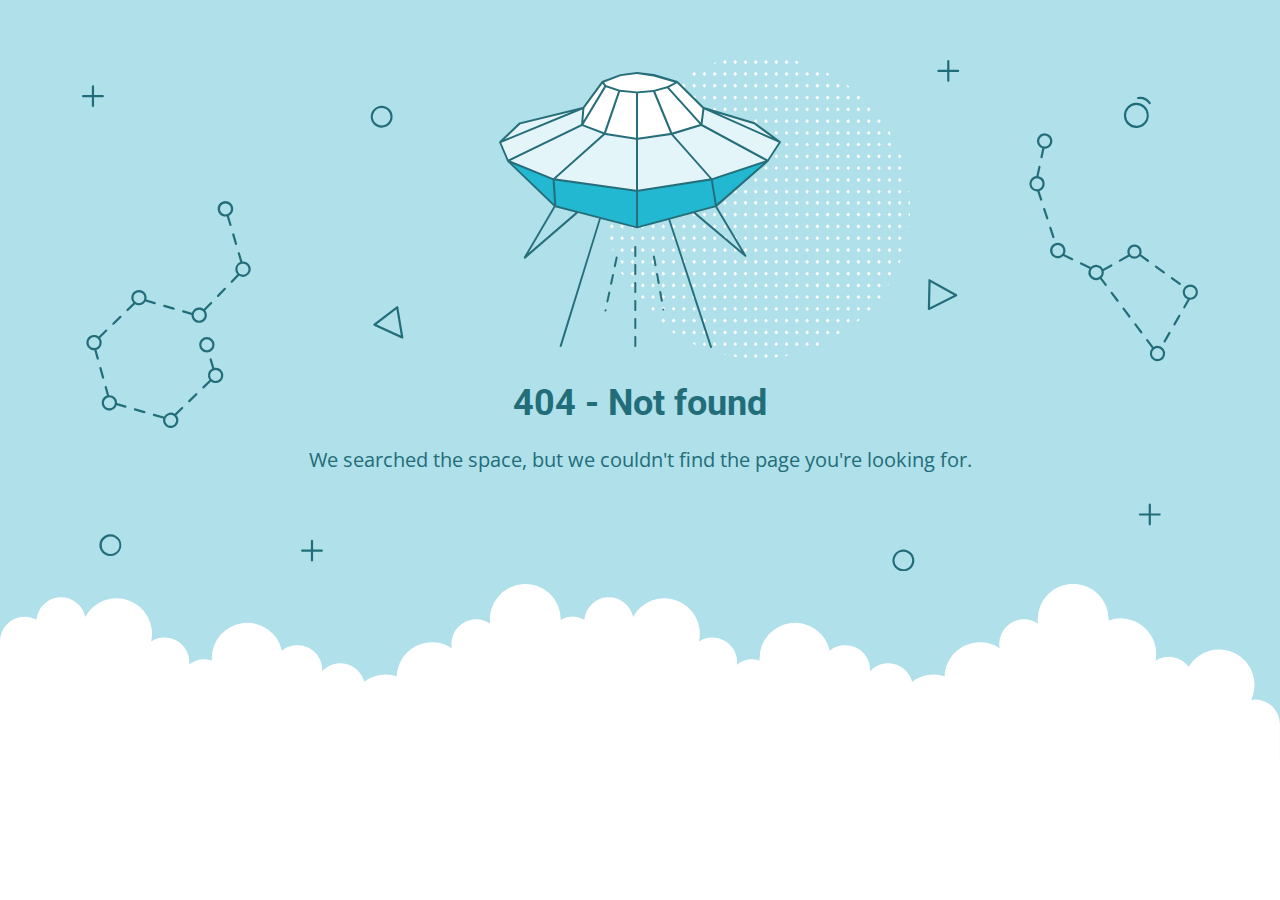
<file: assets/assets/gridtile_white.html>
<!DOCTYPE html>
<html lang="en">

<!-- Mirrored from clueflux.com.ng/demo/assets/assets/gridtile_white.html by HTTrack Website Copier/3.x [XR&CO'2014], Sat, 10 Dec 2022 13:17:37 GMT -->

<!-- Mirrored from royalelogistics.org/assets/assets/gridtile_white.html by HTTrack Website Copier/3.x [XR&CO'2014], Sat, 19 Aug 2023 07:41:25 GMT -->
<head>
    <meta charset="utf-8" />
    <meta name="viewport" content="width=device-width, initial-scale=1.0">
    <title>404 - Not found</title>
    <link href="https://fonts.googleapis.com/css?family=Open+Sans:400,700%7CRoboto:400,700" rel="stylesheet">
<style>
    * {
        box-sizing: border-box;
        -moz-box-sizing: border-box;
        -webkit-tap-highlight-color: transparent;
    }
    body {
        margin: 0;
        padding: 0;
        height: 100%;
        -webkit-text-size-adjust: 100%;
    }
    .fit-wide {
        position: relative;
        overflow: hidden;
        max-width: 1240px;
        margin: 0 auto;
        padding-top: 60px;
        padding-bottom: 60px;
        padding-left: 20px;
        padding-right: 20px;
    }
    .background-wrap { position: relative; }
    .background-wrap.cloud-blue { background-color: #b0e0e9; }
    .background-wrap.white { background-color: #fff; }
    .title { 
        position: relative; 
        text-align: center;
        margin: 20px auto 10px;
    }
    .title--regular { font-family: 'Roboto', Arial, sans-serif; }
    .title--size-large { font-size: 36px; line-height: 46px; }
    .title--size-semimedium { font-size: 20px; line-height: 28px; }
    .title--weight-normal { font-weight: 400; }
    .title--weight-bold { font-weight: 700; }
    .title--subtitle { 
        padding-bottom: 40px; 
        font-family: 'Open Sans', Arial ,sans-serif; 
        text-align: center;
    }
    .error h1,
    .error p { color: #226d7a; }
    .error--bg__cover {
        position: absolute;
        left: 0;
        right: 0;
        width: 90%;
        margin: 0 auto;
    }
    .error--shape__clouds svg {
        display: block;
    }
    .abstract-half-dot--circle {
        z-index: 0;
        position: absolute;
        left: 15em;
        right: 0;
        width: 300px;
        height: 300px;
        margin: 0 auto;
    }
    .icon-graphic {
        z-index: 1;
        position: relative;
        width: 300px;
        height: 300px;
        margin: 0 auto;
    }
    @media screen and (max-width: 767px) {
        .error--bg__cover { display: none; }
        .abstract-half-dot--circle { left: 0; }
    }
</style>
</head>
<body>
    <div id="container">
        <section class="error content background-wrap cloud-blue">
            <div class="fit-wide">
                <div class="error--bg__cover">
                    <svg id="acce7670-904f-4f8c-b867-68138c2f8c06" data-name="Layer 1" xmlns="http://www.w3.org/2000/svg" viewBox="0 0 1019 467"><title>404_bg</title><path d="M962.794,62.029a11.471,11.471,0,0,1-.656-22.923h0a11.471,11.471,0,0,1,1.327,22.9C963.24,62.023,963.017,62.029,962.794,62.029ZM962.253,41.1a9.47,9.47,0,1,0,10,8.906,9.481,9.481,0,0,0-10-8.906Z" fill="#1e6d7a"/><path d="M974.934,40.4a1,1,0,0,1-.836-.45,10.049,10.049,0,0,0-9.688-4.276A1,1,0,0,1,964.1,33.7a11.952,11.952,0,0,1,11.67,5.153,1,1,0,0,1-.834,1.549Z" fill="#1e6d7a"/><path d="M273.605,61.8a9.971,9.971,0,0,1-7.251-3.106h0a10.012,10.012,0,1,1,7.251,3.106Zm0-17.991a8,8,0,0,0-5.8,13.507h0a8,8,0,1,0,5.8-13.507Z" fill="#226d7a"/><path d="M26.007,453q-.131,0-.261,0a10.019,10.019,0,1,1,.261,0ZM26,435a8.042,8.042,0,1,0,.208,0C26.134,435,26.064,435,26,435Z" fill="#226d7a"/><path d="M750.007,467q-.13,0-.261,0a9.933,9.933,0,0,1-6.994-3.108h0a10,10,0,1,1,7.255,3.11Zm-.013-18a8,8,0,0,0-5.793,13.511h0a8,8,0,1,0,6-13.509C750.134,449,750.063,449,749.994,449Z" fill="#226d7a"/><path d="M292.416,254.312a1.013,1.013,0,0,1-.417-.09L266.634,242.6a1,1,0,0,1-.191-1.7L287.2,225a1,1,0,0,1,1.594.629l4.607,27.516a1,1,0,0,1-.986,1.165Zm-23.437-12.835,22.139,10.141L287.1,227.6Z" fill="#226d7a"/><path d="M773.316,228.33a1,1,0,0,1-1-1.022l.571-26.14a1,1,0,0,1,1.487-.851l24.356,13.607a1,1,0,0,1-.038,1.767l-24.926,12.532A1.006,1.006,0,0,1,773.316,228.33Zm1.535-25.456-.5,22.815,21.756-10.938Z" fill="#226d7a"/><path d="M136.509,150.348l-2.39-8.09a7.115,7.115,0,1,0-1.9.629l2.372,8.028a1,1,0,0,0,.959.717,1,1,0,0,0,.959-1.284ZM126,136a5,5,0,1,1,5,5A5.006,5.006,0,0,1,126,136Z" fill="#226d7a"/><path d="M137.141,159.545l2.55,8.632a1,1,0,0,0,.959.717,1.037,1.037,0,0,0,.284-.041,1,1,0,0,0,.675-1.243l-2.55-8.631a1,1,0,0,0-1.918.566Z" fill="#226d7a"/><path d="M129.751,208.226l-6.265,6.461a1,1,0,0,0,1.436,1.393l6.265-6.461a1,1,0,0,0-1.436-1.393Z" fill="#226d7a"/><path d="M92.076,230.463l7.936,2.293c0,.082-.012.162-.012.244a7,7,0,1,0,12.587-4.2l6.07-6.259a1,1,0,1,0-1.436-1.393l-6.052,6.242a6.978,6.978,0,0,0-10.8,3.386l-7.737-2.235a1,1,0,0,0-.555,1.922ZM107,228a5,5,0,1,1-5,5A5.006,5.006,0,0,1,107,228Z" fill="#226d7a"/><path d="M74.783,225.467l8.647,2.5a.989.989,0,0,0,.278.04,1,1,0,0,0,.276-1.962l-8.646-2.5a1,1,0,0,0-.555,1.922Z" fill="#226d7a"/><path d="M28.617,241.8a1,1,0,0,0,.7-.282l6.461-6.266a1,1,0,0,0-1.393-1.436l-6.461,6.266a1,1,0,0,0,.7,1.718Z" fill="#226d7a"/><path d="M19.257,291.006a1,1,0,0,0,.964-1.269L17.8,281.069a1,1,0,0,0-1.927.537l2.419,8.668A1,1,0,0,0,19.257,291.006Z" fill="#226d7a"/><path d="M13.216,264.635a6.979,6.979,0,0,0,3.394-10.8l6.242-6.052a1,1,0,1,0-1.393-1.435L15.2,252.413A7,7,0,1,0,11,265c.08,0,.158-.009.237-.012l2.219,7.95a1,1,0,0,0,1.927-.538ZM6,258a5,5,0,1,1,5,5A5.006,5.006,0,0,1,6,258Z" fill="#226d7a"/><path d="M39.924,315.537l-7.936-2.293c0-.082.012-.162.012-.244a7.008,7.008,0,0,0-7-7c-.08,0-.158.009-.237.012l-2.123-7.606a1,1,0,0,0-1.927.537l2.072,7.422a7,7,0,1,0,8.847,8.859l7.737,2.235a1.025,1.025,0,0,0,.278.039,1,1,0,0,0,.277-1.961ZM25,318a5,5,0,1,1,5-5A5.006,5.006,0,0,1,25,318Z" fill="#226d7a"/><path d="M57.217,320.532l-8.647-2.5a1,1,0,1,0-.554,1.922l8.646,2.5a1.03,1.03,0,0,0,.278.039,1,1,0,0,0,.277-1.961Z" fill="#226d7a"/><path d="M90.765,317.017,84.592,323a6.975,6.975,0,0,0-9.76,2.693.984.984,0,0,0-.323-.168l-8.646-2.5a1,1,0,0,0-.554,1.922l8.646,2.5a1,1,0,0,0,.216.031,7,7,0,1,0,11.98-3.2l6.006-5.825a1,1,0,1,0-1.392-1.435ZM81,334a5,5,0,1,1,5-5A5.006,5.006,0,0,1,81,334Z" fill="#226d7a"/><path d="M103.687,304.486l-6.461,6.266a1,1,0,0,0,1.393,1.436l6.461-6.266a1,1,0,0,0-1.393-1.436Z" fill="#226d7a"/><path d="M147,184c-.182,0-.361.014-.54.027l-2.3-7.786a1,1,0,1,0-1.918.567l2.263,7.66a6.977,6.977,0,0,0-2.643,11.269l-5.845,6.028a1,1,0,1,0,1.436,1.392L143.419,197A7,7,0,1,0,147,184Zm0,12a4.995,4.995,0,0,1-1.121-9.863,1.033,1.033,0,0,0,.155-.022c.015,0,.025-.016.04-.021A5,5,0,1,1,147,196Z" fill="#226d7a"/><path d="M52,224a7,7,0,0,0,5.984-3.386l8.153,2.356a1.025,1.025,0,0,0,.278.039,1,1,0,0,0,.276-1.961l-7.924-2.29a7,7,0,1,0-11.918,2.965l-6.006,5.824a1,1,0,1,0,1.392,1.436L48.408,223A6.952,6.952,0,0,0,52,224Zm0-12a5,5,0,1,1-5,5A5.006,5.006,0,0,1,52,212Z" fill="#226d7a"/><path d="M122,281a6.984,6.984,0,0,0-1.218.113l-2.362-8.03a1,1,0,0,0-1.919.564l2.381,8.1a6.972,6.972,0,0,0-2.492,10.427l-6.242,6.052a1,1,0,0,0,1.393,1.435l6.259-6.069A7,7,0,1,0,122,281Zm0,12a5,5,0,1,1,5-5A5.006,5.006,0,0,1,122,293Z" fill="#226d7a"/><path d="M121,260a7,7,0,1,0-7,7A7.008,7.008,0,0,0,121,260Zm-12,0a5,5,0,1,1,5,5A5.006,5.006,0,0,1,109,260Z" fill="#226d7a"/><path d="M886.983,162.773a1,1,0,0,0,.951-1.311l-2.8-8.555a1,1,0,0,0-1.9.621l2.8,8.555A1,1,0,0,0,886.983,162.773Z" fill="#226d7a"/><path d="M879.544,135.8a1,1,0,1,0-1.9.621l2.795,8.555a1,1,0,0,0,.951.69,1,1,0,0,0,.95-1.311Z" fill="#226d7a"/><path d="M904.543,181l-7.442-3.582a7.032,7.032,0,1,0-1.252,1.616l7.827,3.768a.981.981,0,0,0,.432.1,1,1,0,0,0,.435-1.9ZM891,179a5,5,0,1,1,5-5A5.006,5.006,0,0,1,891,179Z" fill="#226d7a"/><path d="M956.292,179.469a6.477,6.477,0,0,0,9.659-.268l6.739,4.9a1,1,0,1,0,1.176-1.617L967,177.492a6.5,6.5,0,1,0-11.811.4,1.064,1.064,0,0,0-.121.039l-7.852,4.4a1,1,0,0,0,.976,1.745l7.853-4.4A.985.985,0,0,0,956.292,179.469ZM961,170.5a4.5,4.5,0,1,1-4.5,4.5A4.505,4.505,0,0,1,961,170.5Z" fill="#226d7a"/><path d="M987.248,194.689a1,1,0,1,0,1.176-1.617l-7.278-5.294a1,1,0,0,0-1.176,1.618Z" fill="#226d7a"/><path d="M995.7,198.366a1,1,0,0,0-1.176,1.617l7.28,5.293a.986.986,0,0,0,.587.192,1,1,0,0,0,.588-1.809Z" fill="#226d7a"/><path d="M1002.5,232.72a1,1,0,0,0-1.366.365l-4.5,7.793a1,1,0,1,0,1.732,1l4.5-7.792A1,1,0,0,0,1002.5,232.72Z" fill="#226d7a"/><path d="M993.49,248.305a1,1,0,0,0-1.366.366l-4.5,7.793a1,1,0,0,0,1.733,1l4.5-7.793A1,1,0,0,0,993.49,248.305Z" fill="#226d7a"/><path d="M951.8,226.4a1,1,0,0,0-1.6,1.2l5.4,7.2a1,1,0,1,0,1.6-1.2Z" fill="#226d7a"/><path d="M962.6,240.8A1,1,0,0,0,961,242l5.4,7.2A1,1,0,0,0,968,248Z" fill="#226d7a"/><path d="M931.091,198.789a6.943,6.943,0,0,0,1.777-6.129l7.473-4.185a1,1,0,1,0-.977-1.745l-7.172,4.016a6.988,6.988,0,0,0-11.127-1.7.981.981,0,0,0-.3-.23l-8.11-3.9a1,1,0,1,0-.867,1.8l8.1,3.9a6.988,6.988,0,0,0,9.645,9.428L934,206a1,1,0,0,0,1.6-1.2ZM921,194a5,5,0,1,1,5,5A5.006,5.006,0,0,1,921,194Z" fill="#226d7a"/><path d="M941,212a1,1,0,0,0-1.6,1.2l5.4,7.2a1,1,0,1,0,1.6-1.2Z" fill="#226d7a"/><path d="M876.837,80.654l-1.7,7.937a1,1,0,0,0,.767,1.187,1.029,1.029,0,0,0,.211.022,1,1,0,0,0,.977-.79l1.718-8.02c.064,0,.126.01.19.01a7.013,7.013,0,1,0-2.163-.346ZM879,69a5,5,0,1,1-5,5A5.006,5.006,0,0,1,879,69Z" fill="#226d7a"/><path d="M879,113a7.012,7.012,0,0,0-5.58-6.855l1.786-8.335a1,1,0,0,0-1.955-.419L871.4,106.03A7,7,0,0,0,872,120c.091,0,.18-.01.271-.014l2.576,7.879a1,1,0,0,0,.95.69.985.985,0,0,0,.31-.05,1,1,0,0,0,.64-1.261l-2.492-7.624A7.007,7.007,0,0,0,879,113Zm-7,5a5,5,0,1,1,5-5A5.006,5.006,0,0,1,872,118Z" fill="#226d7a"/><path d="M1012,205a7,7,0,0,0-2.469,13.542l-3.9,6.75a1,1,0,1,0,1.732,1l4.227-7.314c.136.008.271.021.41.021a7,7,0,0,0,0-14Zm0,12a5,5,0,1,1,5-5A5.006,5.006,0,0,1,1012,217Z" fill="#226d7a"/><path d="M982,261a6.941,6.941,0,0,0-3.527.964L973.4,255.2a1,1,0,1,0-1.6,1.2l5.109,6.812A6.99,6.99,0,1,0,982,261Zm0,12a5,5,0,1,1,5-5A5.006,5.006,0,0,1,982,273Z" fill="#226d7a"/><path d="M19,32H11V24a1,1,0,0,0-2,0v8H1a1,1,0,0,0,0,2H9v8a1,1,0,0,0,2,0V34h8a1,1,0,0,0,0-2Z" fill="#206d7a"/><path d="M219,447h-8v-8a1,1,0,0,0-2,0v8h-8a1,1,0,0,0,0,2h8v8a1,1,0,0,0,2,0v-8h8a1,1,0,0,0,0-2Z" fill="#206d7a"/><path d="M984,414h-8v-8a1,1,0,0,0-2,0v8h-8a1,1,0,0,0,0,2h8v8a1,1,0,0,0,2,0v-8h8a1,1,0,0,0,0-2Z" fill="#206d7a"/><path d="M800,9h-8V1a1,1,0,0,0-2,0V9h-8a1,1,0,0,0,0,2h8v8a1,1,0,0,0,2,0V11h8a1,1,0,0,0,0-2Z" fill="#206d7a"/></svg>
                </div>
                <div>
                    <div class="abstract-half-dot--circle">
                        <svg id="a57f7293-9654-4013-9c82-7cad22fc3689" data-name="Layer 1" xmlns="http://www.w3.org/2000/svg" viewBox="0 0 300 298.181"><title>circle_dots</title><polygon points="145.742 133.848 147.581 131.734 145.742 129.621 143.904 131.734 145.742 133.848" fill="#fff"/><polygon points="145.742 122.041 147.581 119.928 145.742 117.814 143.904 119.928 145.742 122.041" fill="#fff"/><polygon points="145.742 110.235 147.581 108.122 145.742 106.008 143.904 108.122 145.742 110.235" fill="#fff"/><polygon points="145.742 98.429 147.581 96.316 145.742 94.202 143.904 96.316 145.742 98.429" fill="#fff"/><polygon points="145.742 86.624 147.581 84.51 145.742 82.396 143.904 84.51 145.742 86.624" fill="#fff"/><polygon points="156.015 129.621 154.177 131.734 156.015 133.848 157.854 131.734 156.015 129.621" fill="#fff"/><polygon points="156.015 117.814 154.177 119.928 156.015 122.041 157.854 119.928 156.015 117.814" fill="#fff"/><polygon points="156.015 106.008 154.177 108.122 156.015 110.235 157.854 108.122 156.015 106.008" fill="#fff"/><polygon points="156.015 94.202 154.177 96.316 156.015 98.429 157.854 96.316 156.015 94.202" fill="#fff"/><polygon points="156.015 82.396 154.177 84.51 156.015 86.624 157.854 84.51 156.015 82.396" fill="#fff"/><polygon points="166.288 129.621 164.45 131.734 166.288 133.848 168.13 131.734 166.288 129.621" fill="#fff"/><polygon points="166.288 117.814 164.45 119.928 166.288 122.041 168.13 119.928 166.288 117.814" fill="#fff"/><polygon points="166.288 106.008 164.45 108.122 166.288 110.235 168.13 108.122 166.288 106.008" fill="#fff"/><polygon points="166.288 94.202 164.45 96.316 166.288 98.429 168.13 96.316 166.288 94.202" fill="#fff"/><polygon points="168.128 84.51 166.288 82.396 164.45 84.51 166.288 86.624 168.128 84.51" fill="#fff"/><polygon points="176.563 129.621 174.724 131.734 176.563 133.848 178.401 131.734 176.563 129.621" fill="#fff"/><polygon points="176.563 117.814 174.724 119.928 176.563 122.041 178.401 119.928 176.563 117.814" fill="#fff"/><polygon points="176.563 106.008 174.724 108.122 176.563 110.235 178.401 108.122 176.563 106.008" fill="#fff"/><polygon points="176.563 94.202 174.724 96.316 176.563 98.429 178.401 96.316 176.563 94.202" fill="#fff"/><polygon points="176.563 82.396 174.724 84.51 176.563 86.624 178.401 84.51 176.563 82.396" fill="#fff"/><polygon points="186.835 129.621 184.997 131.734 186.835 133.848 188.674 131.734 186.835 129.621" fill="#fff"/><polygon points="186.835 117.814 184.997 119.928 186.835 122.041 188.674 119.928 186.835 117.814" fill="#fff"/><polygon points="186.835 106.008 184.997 108.122 186.835 110.235 188.674 108.122 186.835 106.008" fill="#fff"/><polygon points="186.835 94.202 184.997 96.316 186.835 98.429 188.674 96.316 186.835 94.202" fill="#fff"/><polygon points="186.835 82.396 184.997 84.51 186.835 86.624 188.674 84.51 186.835 82.396" fill="#fff"/><polygon points="197.11 129.621 195.268 131.734 197.11 133.848 198.948 131.734 197.11 129.621" fill="#fff"/><polygon points="197.11 117.814 195.268 119.928 197.11 122.041 198.948 119.928 197.11 117.814" fill="#fff"/><polygon points="197.11 106.008 195.268 108.122 197.11 110.235 198.948 108.122 197.11 106.008" fill="#fff"/><polygon points="197.11 94.202 195.268 96.316 197.11 98.429 198.948 96.316 197.11 94.202" fill="#fff"/><polygon points="197.11 82.396 195.27 84.51 197.11 86.624 198.948 84.51 197.11 82.396" fill="#fff"/><polygon points="207.383 129.621 205.545 131.734 207.383 133.848 209.221 131.734 207.383 129.621" fill="#fff"/><polygon points="207.383 117.814 205.545 119.928 207.383 122.041 209.221 119.928 207.383 117.814" fill="#fff"/><polygon points="207.383 106.008 205.545 108.122 207.383 110.235 209.221 108.122 207.383 106.008" fill="#fff"/><polygon points="207.383 94.202 205.545 96.316 207.383 98.429 209.221 96.316 207.383 94.202" fill="#fff"/><polygon points="207.383 82.396 205.545 84.51 207.383 86.624 209.221 84.51 207.383 82.396" fill="#fff"/><polygon points="217.656 129.621 215.817 131.734 217.656 133.848 219.497 131.734 217.656 129.621" fill="#fff"/><polygon points="217.656 117.814 215.817 119.928 217.656 122.041 219.497 119.928 217.656 117.814" fill="#fff"/><polygon points="217.656 106.008 215.817 108.122 217.656 110.235 219.497 108.122 217.656 106.008" fill="#fff"/><polygon points="217.656 94.202 215.817 96.316 217.656 98.429 219.497 96.316 217.656 94.202" fill="#fff"/><polygon points="219.496 84.51 217.656 82.396 215.817 84.51 217.656 86.624 219.496 84.51" fill="#fff"/><polygon points="227.93 129.621 226.092 131.734 227.93 133.848 229.769 131.734 227.93 129.621" fill="#fff"/><polygon points="227.93 117.814 226.092 119.928 227.93 122.041 229.769 119.928 227.93 117.814" fill="#fff"/><polygon points="227.93 106.008 226.092 108.122 227.93 110.235 229.769 108.122 227.93 106.008" fill="#fff"/><polygon points="227.93 94.202 226.092 96.316 227.93 98.429 229.769 96.316 227.93 94.202" fill="#fff"/><polygon points="227.93 82.396 226.092 84.51 227.93 86.624 229.769 84.51 227.93 82.396" fill="#fff"/><polygon points="238.203 129.621 236.365 131.734 238.203 133.848 240.042 131.734 238.203 129.621" fill="#fff"/><polygon points="238.203 117.814 236.365 119.928 238.203 122.041 240.042 119.928 238.203 117.814" fill="#fff"/><polygon points="238.203 106.008 236.365 108.122 238.203 110.235 240.042 108.122 238.203 106.008" fill="#fff"/><polygon points="238.203 94.202 236.365 96.316 238.203 98.429 240.042 96.316 238.203 94.202" fill="#fff"/><polygon points="238.203 82.396 236.365 84.51 238.203 86.624 240.042 84.51 238.203 82.396" fill="#fff"/><polygon points="248.478 133.848 250.316 131.734 248.478 129.621 246.636 131.734 248.478 133.848" fill="#fff"/><polygon points="248.478 122.041 250.316 119.928 248.478 117.814 246.636 119.928 248.478 122.041" fill="#fff"/><polygon points="248.478 110.235 250.316 108.122 248.478 106.008 246.636 108.122 248.478 110.235" fill="#fff"/><polygon points="248.478 98.429 250.316 96.316 248.478 94.202 246.636 96.316 248.478 98.429" fill="#fff"/><polygon points="246.638 84.51 248.478 86.624 250.316 84.51 248.478 82.396 246.638 84.51" fill="#fff"/><polygon points="258.751 129.621 256.912 131.734 258.751 133.848 260.589 131.734 258.751 129.621" fill="#fff"/><polygon points="258.751 117.814 256.912 119.928 258.751 122.041 260.589 119.928 258.751 117.814" fill="#fff"/><polygon points="258.751 106.008 256.912 108.122 258.751 110.235 260.589 108.122 258.751 106.008" fill="#fff"/><polygon points="258.751 94.202 256.912 96.316 258.751 98.429 260.589 96.316 258.751 94.202" fill="#fff"/><polygon points="258.751 82.396 256.912 84.51 258.751 86.624 260.589 84.51 258.751 82.396" fill="#fff"/><polygon points="269.023 129.621 267.185 131.734 269.023 133.848 270.865 131.734 269.023 129.621" fill="#fff"/><polygon points="269.023 117.814 267.185 119.928 269.023 122.041 270.865 119.928 269.023 117.814" fill="#fff"/><polygon points="269.023 106.008 267.185 108.122 269.023 110.235 270.865 108.122 269.023 106.008" fill="#fff"/><polygon points="269.023 94.202 267.185 96.316 269.023 98.429 270.865 96.316 269.023 94.202" fill="#fff"/><polygon points="270.863 84.51 269.023 82.396 267.185 84.51 269.023 86.624 270.863 84.51" fill="#fff"/><polygon points="145.742 75.064 147.581 72.95 145.742 70.837 143.904 72.95 145.742 75.064" fill="#fff"/><polygon points="145.742 63.258 147.581 61.144 145.742 59.031 143.904 61.144 145.742 63.258" fill="#fff"/><polygon points="145.742 51.452 147.581 49.338 145.742 47.225 143.904 49.338 145.742 51.452" fill="#fff"/><polygon points="145.742 39.646 147.581 37.532 145.742 35.419 143.904 37.532 145.742 39.646" fill="#fff"/><polygon points="145.742 27.84 147.581 25.726 145.742 23.612 143.904 25.726 145.742 27.84" fill="#fff"/><polygon points="147.581 13.92 145.742 11.806 143.904 13.92 145.742 16.033 147.581 13.92" fill="#fff"/><polygon points="143.904 2.114 145.742 4.227 147.581 2.114 145.742 0 143.904 2.114" fill="#fff"/><polygon points="156.015 70.837 154.177 72.95 156.015 75.064 157.854 72.95 156.015 70.837" fill="#fff"/><polygon points="156.015 59.031 154.177 61.144 156.015 63.258 157.854 61.144 156.015 59.031" fill="#fff"/><polygon points="156.015 47.225 154.177 49.338 156.015 51.452 157.854 49.338 156.015 47.225" fill="#fff"/><polygon points="156.015 35.419 154.177 37.532 156.015 39.646 157.854 37.532 156.015 35.419" fill="#fff"/><polygon points="156.015 23.612 154.177 25.726 156.015 27.84 157.854 25.726 156.015 23.612" fill="#fff"/><polygon points="156.015 11.806 154.177 13.92 156.015 16.033 157.854 13.92 156.015 11.806" fill="#fff"/><polygon points="156.015 0 154.177 2.114 156.015 4.227 157.854 2.114 156.015 0" fill="#fff"/><polygon points="166.288 70.837 164.45 72.95 166.288 75.064 168.13 72.95 166.288 70.837" fill="#fff"/><polygon points="166.288 59.031 164.45 61.144 166.288 63.258 168.13 61.144 166.288 59.031" fill="#fff"/><polygon points="166.288 47.225 164.45 49.338 166.288 51.452 168.13 49.338 166.288 47.225" fill="#fff"/><polygon points="166.288 35.419 164.45 37.532 166.288 39.646 168.13 37.532 166.288 35.419" fill="#fff"/><polygon points="166.288 23.612 164.45 25.726 166.288 27.84 168.13 25.726 166.288 23.612" fill="#fff"/><polygon points="166.288 11.806 164.45 13.92 166.288 16.033 168.13 13.92 166.288 11.806" fill="#fff"/><polygon points="166.288 0 164.45 2.114 166.288 4.227 168.13 2.114 166.288 0" fill="#fff"/><polygon points="176.563 70.837 174.724 72.95 176.563 75.064 178.401 72.95 176.563 70.837" fill="#fff"/><polygon points="176.563 59.031 174.724 61.144 176.563 63.258 178.401 61.144 176.563 59.031" fill="#fff"/><polygon points="176.563 47.225 174.724 49.338 176.563 51.452 178.401 49.338 176.563 47.225" fill="#fff"/><polygon points="176.563 35.419 174.724 37.532 176.563 39.646 178.401 37.532 176.563 35.419" fill="#fff"/><polygon points="176.563 23.612 174.724 25.726 176.563 27.84 178.401 25.726 176.563 23.612" fill="#fff"/><polygon points="176.563 11.806 174.724 13.92 176.563 16.033 178.401 13.92 176.563 11.806" fill="#fff"/><polygon points="176.563 0 174.724 2.114 176.563 4.227 178.401 2.114 176.563 0" fill="#fff"/><polygon points="186.835 70.837 184.997 72.95 186.835 75.064 188.674 72.95 186.835 70.837" fill="#fff"/><polygon points="186.835 59.031 184.997 61.144 186.835 63.258 188.674 61.144 186.835 59.031" fill="#fff"/><polygon points="186.835 47.225 184.997 49.338 186.835 51.452 188.674 49.338 186.835 47.225" fill="#fff"/><polygon points="186.835 35.419 184.997 37.532 186.835 39.646 188.674 37.532 186.835 35.419" fill="#fff"/><polygon points="186.835 23.612 184.997 25.726 186.835 27.84 188.674 25.726 186.835 23.612" fill="#fff"/><polygon points="186.835 11.806 184.997 13.92 186.835 16.033 188.674 13.92 186.835 11.806" fill="#fff"/><path d="M186.835,4.227l1.839-2.113-.31-.356c-.826-.225-1.651-.45-2.483-.661L185,2.114Z" fill="#fff"/><polygon points="197.11 70.837 195.268 72.95 197.11 75.064 198.948 72.95 197.11 70.837" fill="#fff"/><polygon points="197.11 59.031 195.268 61.144 197.11 63.258 198.948 61.144 197.11 59.031" fill="#fff"/><polygon points="197.11 47.225 195.268 49.338 197.11 51.452 198.948 49.338 197.11 47.225" fill="#fff"/><polygon points="197.11 35.419 195.268 37.532 197.11 39.646 198.948 37.532 197.11 35.419" fill="#fff"/><polygon points="197.11 23.612 195.268 25.726 197.11 27.84 198.948 25.726 197.11 23.612" fill="#fff"/><polygon points="197.11 11.806 195.268 13.92 197.11 16.033 198.948 13.92 197.11 11.806" fill="#fff"/><polygon points="207.383 70.837 205.545 72.95 207.383 75.064 209.221 72.95 207.383 70.837" fill="#fff"/><polygon points="207.383 59.031 205.545 61.144 207.383 63.258 209.221 61.144 207.383 59.031" fill="#fff"/><polygon points="207.383 47.225 205.545 49.338 207.383 51.452 209.221 49.338 207.383 47.225" fill="#fff"/><polygon points="207.383 35.419 205.545 37.532 207.383 39.646 209.221 37.532 207.383 35.419" fill="#fff"/><polygon points="207.383 23.612 205.545 25.726 207.383 27.84 209.221 25.726 207.383 23.612" fill="#fff"/><polygon points="207.383 11.806 205.545 13.92 207.383 16.033 209.221 13.92 207.383 11.806" fill="#fff"/><polygon points="217.656 70.837 215.817 72.95 217.656 75.064 219.497 72.95 217.656 70.837" fill="#fff"/><polygon points="217.656 59.031 215.817 61.144 217.656 63.258 219.497 61.144 217.656 59.031" fill="#fff"/><polygon points="217.656 47.225 215.817 49.338 217.656 51.452 219.497 49.338 217.656 47.225" fill="#fff"/><polygon points="217.656 35.419 215.817 37.532 217.656 39.646 219.497 37.532 217.656 35.419" fill="#fff"/><polygon points="217.656 23.612 215.817 25.726 217.656 27.84 219.497 25.726 217.656 23.612" fill="#fff"/><path d="M217.656,16.033l1.753-2.011c-.842-.445-1.685-.887-2.535-1.317l-1.057,1.215Z" fill="#fff"/><polygon points="227.93 70.837 226.092 72.95 227.93 75.064 229.769 72.95 227.93 70.837" fill="#fff"/><polygon points="227.93 59.031 226.092 61.144 227.93 63.258 229.769 61.144 227.93 59.031" fill="#fff"/><polygon points="227.93 47.225 226.092 49.338 227.93 51.452 229.769 49.338 227.93 47.225" fill="#fff"/><polygon points="227.93 35.419 226.092 37.532 227.93 39.646 229.769 37.532 227.93 35.419" fill="#fff"/><polygon points="227.93 23.612 226.092 25.726 227.93 27.84 229.769 25.726 227.93 23.612" fill="#fff"/><polygon points="238.203 70.837 236.365 72.95 238.203 75.064 240.042 72.95 238.203 70.837" fill="#fff"/><polygon points="238.203 59.031 236.365 61.144 238.203 63.258 240.042 61.144 238.203 59.031" fill="#fff"/><polygon points="238.203 47.225 236.365 49.338 238.203 51.452 240.042 49.338 238.203 47.225" fill="#fff"/><polygon points="238.203 35.419 236.365 37.532 238.203 39.646 240.042 37.532 238.203 35.419" fill="#fff"/><path d="M236.365,25.726,238.2,27.84l1.084-1.246c-.744-.555-1.5-1.1-2.25-1.641Z" fill="#fff"/><polygon points="248.478 75.064 250.316 72.95 248.478 70.837 246.636 72.95 248.478 75.064" fill="#fff"/><polygon points="248.478 63.258 250.316 61.144 248.478 59.031 246.636 61.144 248.478 63.258" fill="#fff"/><polygon points="250.316 49.338 248.478 47.225 246.636 49.338 248.478 51.452 250.316 49.338" fill="#fff"/><polygon points="246.636 37.532 248.478 39.646 250.316 37.532 248.478 35.419 246.636 37.532" fill="#fff"/><polygon points="258.751 70.837 256.912 72.95 258.751 75.064 260.589 72.95 258.751 70.837" fill="#fff"/><polygon points="258.751 59.031 256.912 61.144 258.751 63.258 260.589 61.144 258.751 59.031" fill="#fff"/><polygon points="258.751 47.225 256.912 49.338 258.751 51.452 260.589 49.338 258.751 47.225" fill="#fff"/><polygon points="269.023 70.837 267.185 72.95 269.023 75.064 270.865 72.95 269.023 70.837" fill="#fff"/><polygon points="269.023 59.031 267.185 61.144 269.023 63.258 270.865 61.144 269.023 59.031" fill="#fff"/><polygon points="279.445 129.621 277.607 131.734 279.445 133.848 281.284 131.734 279.445 129.621" fill="#fff"/><polygon points="279.445 117.814 277.607 119.928 279.445 122.041 281.284 119.928 279.445 117.814" fill="#fff"/><polygon points="279.445 106.008 277.607 108.122 279.445 110.235 281.284 108.122 279.445 106.008" fill="#fff"/><polygon points="279.445 94.202 277.607 96.316 279.445 98.429 281.284 96.316 279.445 94.202" fill="#fff"/><polygon points="279.445 82.396 277.607 84.51 279.445 86.624 281.284 84.51 279.445 82.396" fill="#fff"/><polygon points="289.718 129.621 287.88 131.734 289.718 133.848 291.56 131.734 289.718 129.621" fill="#fff"/><polygon points="289.718 117.814 287.88 119.928 289.718 122.041 291.56 119.928 289.718 117.814" fill="#fff"/><polygon points="289.718 106.008 287.88 108.122 289.718 110.235 291.56 108.122 289.718 106.008" fill="#fff"/><path d="M287.88,96.316l1.838,2.113,1.515-1.739c-.151-.422-.3-.846-.451-1.267L289.718,94.2Z" fill="#fff"/><path d="M299.092,130.656l-.938,1.078,1.192,1.37Q299.229,131.877,299.092,130.656Z" fill="#fff"/><path d="M279.445,75.064l1.241-1.427q-.721-1.278-1.466-2.541l-1.613,1.854Z" fill="#fff"/><polygon points="1.838 129.621 0 131.734 1.838 133.848 3.677 131.734 1.838 129.621" fill="#fff"/><polygon points="1.838 117.814 0 119.928 1.838 122.041 3.677 119.928 1.838 117.814" fill="#fff"/><path d="M1.838,110.235l1.839-2.113-1.534-1.764q-.456,1.6-.876,3.22Z" fill="#fff"/><polygon points="12.113 129.621 10.271 131.734 12.113 133.848 13.951 131.734 12.113 129.621" fill="#fff"/><polygon points="12.113 117.814 10.271 119.928 12.113 122.041 13.951 119.928 12.113 117.814" fill="#fff"/><polygon points="12.113 106.008 10.271 108.122 12.113 110.235 13.951 108.122 12.113 106.008" fill="#fff"/><polygon points="12.113 94.202 10.271 96.316 12.113 98.429 13.951 96.316 12.113 94.202" fill="#fff"/><polygon points="12.113 82.396 10.273 84.51 12.113 86.624 13.951 84.51 12.113 82.396" fill="#fff"/><polygon points="22.533 129.621 20.695 131.734 22.533 133.848 24.371 131.734 22.533 129.621" fill="#fff"/><polygon points="22.533 117.814 20.695 119.928 22.533 122.041 24.371 119.928 22.533 117.814" fill="#fff"/><polygon points="22.533 106.008 20.695 108.122 22.533 110.235 24.371 108.122 22.533 106.008" fill="#fff"/><polygon points="22.533 94.202 20.695 96.316 22.533 98.429 24.371 96.316 22.533 94.202" fill="#fff"/><polygon points="22.533 82.396 20.695 84.51 22.533 86.624 24.371 84.51 22.533 82.396" fill="#fff"/><polygon points="32.808 129.621 30.966 131.734 32.808 133.848 34.646 131.734 32.808 129.621" fill="#fff"/><polygon points="32.808 117.814 30.966 119.928 32.808 122.041 34.646 119.928 32.808 117.814" fill="#fff"/><polygon points="32.808 106.008 30.966 108.122 32.808 110.235 34.646 108.122 32.808 106.008" fill="#fff"/><polygon points="32.808 94.202 30.966 96.316 32.808 98.429 34.646 96.316 32.808 94.202" fill="#fff"/><polygon points="32.808 82.396 30.968 84.51 32.808 86.624 34.646 84.51 32.808 82.396" fill="#fff"/><polygon points="43.08 129.621 41.242 131.734 43.08 133.848 44.919 131.734 43.08 129.621" fill="#fff"/><polygon points="43.08 117.814 41.242 119.928 43.08 122.041 44.919 119.928 43.08 117.814" fill="#fff"/><polygon points="43.08 106.008 41.242 108.122 43.08 110.235 44.919 108.122 43.08 106.008" fill="#fff"/><polygon points="43.08 94.202 41.242 96.316 43.08 98.429 44.919 96.316 43.08 94.202" fill="#fff"/><polygon points="43.08 82.396 41.242 84.51 43.08 86.624 44.919 84.51 43.08 82.396" fill="#fff"/><polygon points="53.353 129.621 51.515 131.734 53.353 133.848 55.195 131.734 53.353 129.621" fill="#fff"/><polygon points="53.353 117.814 51.515 119.928 53.353 122.041 55.195 119.928 53.353 117.814" fill="#fff"/><polygon points="53.353 106.008 51.515 108.122 53.353 110.235 55.195 108.122 53.353 106.008" fill="#fff"/><polygon points="53.353 94.202 51.515 96.316 53.353 98.429 55.195 96.316 53.353 94.202" fill="#fff"/><polygon points="55.193 84.51 53.353 82.396 51.515 84.51 53.353 86.624 55.193 84.51" fill="#fff"/><polygon points="63.628 129.621 61.789 131.734 63.628 133.848 65.466 131.734 63.628 129.621" fill="#fff"/><polygon points="63.628 117.814 61.789 119.928 63.628 122.041 65.466 119.928 63.628 117.814" fill="#fff"/><polygon points="63.628 106.008 61.789 108.122 63.628 110.235 65.466 108.122 63.628 106.008" fill="#fff"/><polygon points="63.628 94.202 61.789 96.316 63.628 98.429 65.466 96.316 63.628 94.202" fill="#fff"/><polygon points="63.628 82.396 61.789 84.51 63.628 86.624 65.466 84.51 63.628 82.396" fill="#fff"/><polygon points="73.901 129.621 72.062 131.734 73.901 133.848 75.739 131.734 73.901 129.621" fill="#fff"/><polygon points="73.901 117.814 72.062 119.928 73.901 122.041 75.739 119.928 73.901 117.814" fill="#fff"/><polygon points="73.901 106.008 72.062 108.122 73.901 110.235 75.739 108.122 73.901 106.008" fill="#fff"/><polygon points="73.901 94.202 72.062 96.316 73.901 98.429 75.739 96.316 73.901 94.202" fill="#fff"/><polygon points="73.901 82.396 72.062 84.51 73.901 86.624 75.739 84.51 73.901 82.396" fill="#fff"/><polygon points="84.174 129.621 82.335 131.734 84.174 133.848 86.015 131.734 84.174 129.621" fill="#fff"/><polygon points="84.174 117.814 82.335 119.928 84.174 122.041 86.015 119.928 84.174 117.814" fill="#fff"/><polygon points="84.174 106.008 82.335 108.122 84.174 110.235 86.015 108.122 84.174 106.008" fill="#fff"/><polygon points="84.174 94.202 82.335 96.316 84.174 98.429 86.015 96.316 84.174 94.202" fill="#fff"/><polygon points="86.014 84.51 84.174 82.396 82.335 84.51 84.174 86.624 86.014 84.51" fill="#fff"/><polygon points="94.448 129.621 92.61 131.734 94.448 133.848 96.286 131.734 94.448 129.621" fill="#fff"/><polygon points="94.448 117.814 92.61 119.928 94.448 122.041 96.286 119.928 94.448 117.814" fill="#fff"/><polygon points="94.448 106.008 92.61 108.122 94.448 110.235 96.286 108.122 94.448 106.008" fill="#fff"/><polygon points="94.448 94.202 92.61 96.316 94.448 98.429 96.286 96.316 94.448 94.202" fill="#fff"/><polygon points="94.448 82.396 92.61 84.51 94.448 86.624 96.286 84.51 94.448 82.396" fill="#fff"/><polygon points="104.721 129.621 102.883 131.734 104.721 133.848 106.559 131.734 104.721 129.621" fill="#fff"/><polygon points="104.721 117.814 102.883 119.928 104.721 122.041 106.559 119.928 104.721 117.814" fill="#fff"/><polygon points="104.721 106.008 102.883 108.122 104.721 110.235 106.559 108.122 104.721 106.008" fill="#fff"/><polygon points="104.721 94.202 102.883 96.316 104.721 98.429 106.559 96.316 104.721 94.202" fill="#fff"/><polygon points="104.721 82.396 102.883 84.51 104.721 86.624 106.559 84.51 104.721 82.396" fill="#fff"/><polygon points="114.996 129.621 113.154 131.734 114.996 133.848 116.834 131.734 114.996 129.621" fill="#fff"/><polygon points="114.996 117.814 113.154 119.928 114.996 122.041 116.834 119.928 114.996 117.814" fill="#fff"/><polygon points="114.996 106.008 113.154 108.122 114.996 110.235 116.834 108.122 114.996 106.008" fill="#fff"/><polygon points="114.996 94.202 113.154 96.316 114.996 98.429 116.834 96.316 114.996 94.202" fill="#fff"/><polygon points="114.996 82.396 113.156 84.51 114.996 86.624 116.834 84.51 114.996 82.396" fill="#fff"/><polygon points="125.268 133.848 127.107 131.734 125.268 129.621 123.43 131.734 125.268 133.848" fill="#fff"/><polygon points="125.268 122.041 127.107 119.928 125.268 117.814 123.43 119.928 125.268 122.041" fill="#fff"/><polygon points="125.268 110.235 127.107 108.122 125.268 106.008 123.43 108.122 125.268 110.235" fill="#fff"/><polygon points="125.268 98.429 127.107 96.316 125.268 94.202 123.43 96.316 125.268 98.429" fill="#fff"/><polygon points="125.268 86.624 127.107 84.51 125.268 82.396 123.43 84.51 125.268 86.624" fill="#fff"/><polygon points="135.541 133.848 137.383 131.734 135.541 129.621 133.703 131.734 135.541 133.848" fill="#fff"/><polygon points="135.541 122.041 137.383 119.928 135.541 117.814 133.703 119.928 135.541 122.041" fill="#fff"/><polygon points="135.541 110.235 137.383 108.122 135.541 106.008 133.703 108.122 135.541 110.235" fill="#fff"/><polygon points="135.541 98.429 137.383 96.316 135.541 94.202 133.703 96.316 135.541 98.429" fill="#fff"/><polygon points="135.541 86.624 137.381 84.51 135.541 82.396 133.703 84.51 135.541 86.624" fill="#fff"/><polygon points="22.533 70.837 20.695 72.95 22.533 75.064 24.371 72.95 22.533 70.837" fill="#fff"/><path d="M22.533,63.258l1.838-2.114-.387-.445c-.55.779-1.1,1.559-1.634,2.349Z" fill="#fff"/><polygon points="32.808 70.837 30.966 72.95 32.808 75.064 34.646 72.95 32.808 70.837" fill="#fff"/><polygon points="32.808 59.031 30.966 61.144 32.808 63.258 34.646 61.144 32.808 59.031" fill="#fff"/><path d="M32.808,51.452l1.838-2.114-.9-1.037c-.616.7-1.222,1.416-1.825,2.132Z" fill="#fff"/><polygon points="43.08 70.837 41.242 72.95 43.08 75.064 44.919 72.95 43.08 70.837" fill="#fff"/><polygon points="43.08 59.031 41.242 61.144 43.08 63.258 44.919 61.144 43.08 59.031" fill="#fff"/><polygon points="43.08 47.225 41.242 49.338 43.08 51.452 44.919 49.338 43.08 47.225" fill="#fff"/><path d="M43.08,39.646l1.839-2.114-.342-.393q-1.016.947-2.015,1.911Z" fill="#fff"/><polygon points="53.353 70.837 51.515 72.95 53.353 75.064 55.195 72.95 53.353 70.837" fill="#fff"/><polygon points="53.353 59.031 51.515 61.144 53.353 63.258 55.195 61.144 53.353 59.031" fill="#fff"/><polygon points="53.353 47.225 51.515 49.338 53.353 51.452 55.195 49.338 53.353 47.225" fill="#fff"/><polygon points="53.353 35.419 51.515 37.532 53.353 39.646 55.195 37.532 53.353 35.419" fill="#fff"/><polygon points="63.628 70.837 61.789 72.95 63.628 75.064 65.466 72.95 63.628 70.837" fill="#fff"/><polygon points="63.628 59.031 61.789 61.144 63.628 63.258 65.466 61.144 63.628 59.031" fill="#fff"/><polygon points="63.628 47.225 61.789 49.338 63.628 51.452 65.466 49.338 63.628 47.225" fill="#fff"/><polygon points="63.628 35.419 61.789 37.532 63.628 39.646 65.466 37.532 63.628 35.419" fill="#fff"/><polygon points="63.628 23.612 61.789 25.726 63.628 27.84 65.466 25.726 63.628 23.612" fill="#fff"/><polygon points="73.901 70.837 72.062 72.95 73.901 75.064 75.739 72.95 73.901 70.837" fill="#fff"/><polygon points="73.901 59.031 72.062 61.144 73.901 63.258 75.739 61.144 73.901 59.031" fill="#fff"/><polygon points="73.901 47.225 72.062 49.338 73.901 51.452 75.739 49.338 73.901 47.225" fill="#fff"/><polygon points="73.901 35.419 72.062 37.532 73.901 39.646 75.739 37.532 73.901 35.419" fill="#fff"/><polygon points="73.901 23.612 72.062 25.726 73.901 27.84 75.739 25.726 73.901 23.612" fill="#fff"/><path d="M73.9,16.033l.476-.547c-.214.119-.429.237-.642.357Z" fill="#fff"/><polygon points="84.174 70.837 82.335 72.95 84.174 75.064 86.015 72.95 84.174 70.837" fill="#fff"/><polygon points="84.174 59.031 82.335 61.144 84.174 63.258 86.015 61.144 84.174 59.031" fill="#fff"/><polygon points="84.174 47.225 82.335 49.338 84.174 51.452 86.015 49.338 84.174 47.225" fill="#fff"/><polygon points="84.174 35.419 82.335 37.532 84.174 39.646 86.015 37.532 84.174 35.419" fill="#fff"/><polygon points="84.174 23.612 82.335 25.726 84.174 27.84 86.015 25.726 84.174 23.612" fill="#fff"/><polygon points="84.174 11.806 82.335 13.92 84.174 16.033 86.015 13.92 84.174 11.806" fill="#fff"/><polygon points="94.448 70.837 92.61 72.95 94.448 75.064 96.286 72.95 94.448 70.837" fill="#fff"/><polygon points="94.448 59.031 92.61 61.144 94.448 63.258 96.286 61.144 94.448 59.031" fill="#fff"/><polygon points="94.448 47.225 92.61 49.338 94.448 51.452 96.286 49.338 94.448 47.225" fill="#fff"/><polygon points="94.448 35.419 92.61 37.532 94.448 39.646 96.286 37.532 94.448 35.419" fill="#fff"/><polygon points="94.448 23.612 92.61 25.726 94.448 27.84 96.286 25.726 94.448 23.612" fill="#fff"/><polygon points="94.448 11.806 92.61 13.92 94.448 16.033 96.286 13.92 94.448 11.806" fill="#fff"/><polygon points="104.721 70.837 102.883 72.95 104.721 75.064 106.559 72.95 104.721 70.837" fill="#fff"/><polygon points="104.721 59.031 102.883 61.144 104.721 63.258 106.559 61.144 104.721 59.031" fill="#fff"/><polygon points="104.721 47.225 102.883 49.338 104.721 51.452 106.559 49.338 104.721 47.225" fill="#fff"/><polygon points="104.721 35.419 102.883 37.532 104.721 39.646 106.559 37.532 104.721 35.419" fill="#fff"/><polygon points="104.721 23.612 102.883 25.726 104.721 27.84 106.559 25.726 104.721 23.612" fill="#fff"/><polygon points="104.721 11.806 102.883 13.92 104.721 16.033 106.559 13.92 104.721 11.806" fill="#fff"/><path d="M104.721,4.227l1.759-2.022c-.937.266-1.868.545-2.8.828Z" fill="#fff"/><polygon points="114.996 70.837 113.154 72.95 114.996 75.064 116.834 72.95 114.996 70.837" fill="#fff"/><polygon points="114.996 59.031 113.154 61.144 114.996 63.258 116.834 61.144 114.996 59.031" fill="#fff"/><polygon points="114.996 47.225 113.154 49.338 114.996 51.452 116.834 49.338 114.996 47.225" fill="#fff"/><polygon points="114.996 35.419 113.154 37.532 114.996 39.646 116.834 37.532 114.996 35.419" fill="#fff"/><polygon points="114.996 23.612 113.154 25.726 114.996 27.84 116.834 25.726 114.996 23.612" fill="#fff"/><polygon points="114.996 11.806 113.154 13.92 114.996 16.033 116.834 13.92 114.996 11.806" fill="#fff"/><path d="M113.154,2.114,115,4.227l1.838-2.113-1.8-2.066-.1.023Z" fill="#fff"/><polygon points="125.268 75.064 127.107 72.95 125.268 70.837 123.43 72.95 125.268 75.064" fill="#fff"/><polygon points="125.268 63.258 127.107 61.144 125.268 59.031 123.43 61.144 125.268 63.258" fill="#fff"/><polygon points="125.268 51.452 127.107 49.338 125.268 47.225 123.43 49.338 125.268 51.452" fill="#fff"/><polygon points="125.268 39.646 127.107 37.532 125.268 35.419 123.43 37.532 125.268 39.646" fill="#fff"/><polygon points="125.268 27.84 127.107 25.726 125.268 23.612 123.43 25.726 125.268 27.84" fill="#fff"/><polygon points="125.268 16.033 127.107 13.92 125.268 11.806 123.43 13.92 125.268 16.033" fill="#fff"/><polygon points="127.107 2.114 125.268 0 123.43 2.114 125.268 4.227 127.107 2.114" fill="#fff"/><polygon points="135.541 75.064 137.383 72.95 135.541 70.837 133.703 72.95 135.541 75.064" fill="#fff"/><polygon points="135.541 63.258 137.383 61.144 135.541 59.031 133.703 61.144 135.541 63.258" fill="#fff"/><polygon points="135.541 51.452 137.383 49.338 135.541 47.225 133.703 49.338 135.541 51.452" fill="#fff"/><polygon points="135.541 39.646 137.383 37.532 135.541 35.419 133.703 37.532 135.541 39.646" fill="#fff"/><polygon points="135.541 27.84 137.383 25.726 135.541 23.612 133.703 25.726 135.541 27.84" fill="#fff"/><polygon points="135.541 16.033 137.383 13.92 135.541 11.806 133.703 13.92 135.541 16.033" fill="#fff"/><polygon points="137.383 2.114 135.541 0 133.703 2.114 135.541 4.227 137.383 2.114" fill="#fff"/><polygon points="145.742 286.348 147.581 284.234 145.742 282.121 143.904 284.234 145.742 286.348" fill="#fff"/><polygon points="145.742 274.542 147.581 272.428 145.742 270.315 143.904 272.428 145.742 274.542" fill="#fff"/><polygon points="145.742 262.736 147.581 260.622 145.742 258.509 143.904 260.622 145.742 262.736" fill="#fff"/><polygon points="145.742 250.929 147.581 248.815 145.742 246.702 143.904 248.815 145.742 250.929" fill="#fff"/><polygon points="145.742 239.123 147.581 237.01 145.742 234.896 143.904 237.01 145.742 239.123" fill="#fff"/><polygon points="154.177 284.234 156.015 286.348 157.854 284.234 156.015 282.121 154.177 284.234" fill="#fff"/><polygon points="156.015 270.315 154.177 272.428 156.015 274.542 157.854 272.428 156.015 270.315" fill="#fff"/><polygon points="156.015 258.509 154.177 260.622 156.015 262.736 157.854 260.622 156.015 258.509" fill="#fff"/><polygon points="156.015 246.702 154.177 248.815 156.015 250.929 157.854 248.815 156.015 246.702" fill="#fff"/><polygon points="156.015 234.896 154.177 237.01 156.015 239.123 157.854 237.01 156.015 234.896" fill="#fff"/><polygon points="164.45 284.234 166.288 286.348 168.13 284.234 166.288 282.121 164.45 284.234" fill="#fff"/><polygon points="166.288 270.315 164.45 272.428 166.288 274.542 168.13 272.428 166.288 270.315" fill="#fff"/><polygon points="166.288 258.509 164.45 260.622 166.288 262.736 168.13 260.622 166.288 258.509" fill="#fff"/><polygon points="166.288 246.702 164.45 248.815 166.288 250.929 168.13 248.815 166.288 246.702" fill="#fff"/><polygon points="166.288 234.896 164.45 237.01 166.288 239.123 168.13 237.01 166.288 234.896" fill="#fff"/><polygon points="174.724 284.234 176.563 286.348 178.401 284.234 176.563 282.121 174.724 284.234" fill="#fff"/><polygon points="176.563 270.315 174.724 272.428 176.563 274.542 178.401 272.428 176.563 270.315" fill="#fff"/><polygon points="176.563 258.509 174.724 260.622 176.563 262.736 178.401 260.622 176.563 258.509" fill="#fff"/><polygon points="176.563 246.702 174.724 248.815 176.563 250.929 178.401 248.815 176.563 246.702" fill="#fff"/><polygon points="176.563 234.896 174.724 237.01 176.563 239.123 178.401 237.01 176.563 234.896" fill="#fff"/><polygon points="184.997 284.234 186.835 286.348 188.674 284.234 186.835 282.121 184.997 284.234" fill="#fff"/><polygon points="186.835 270.315 184.997 272.428 186.835 274.542 188.674 272.428 186.835 270.315" fill="#fff"/><polygon points="186.835 258.509 184.997 260.622 186.835 262.736 188.674 260.622 186.835 258.509" fill="#fff"/><polygon points="186.835 246.702 184.997 248.815 186.835 250.929 188.674 248.815 186.835 246.702" fill="#fff"/><polygon points="186.835 234.896 184.997 237.01 186.835 239.123 188.674 237.01 186.835 234.896" fill="#fff"/><polygon points="195.268 284.234 197.11 286.348 198.948 284.234 197.11 282.121 195.268 284.234" fill="#fff"/><polygon points="197.11 270.315 195.268 272.428 197.11 274.542 198.948 272.428 197.11 270.315" fill="#fff"/><polygon points="197.11 258.509 195.268 260.622 197.11 262.736 198.948 260.622 197.11 258.509" fill="#fff"/><polygon points="197.11 246.702 195.268 248.815 197.11 250.929 198.948 248.815 197.11 246.702" fill="#fff"/><polygon points="197.11 234.896 195.268 237.01 197.11 239.123 198.948 237.01 197.11 234.896" fill="#fff"/><polygon points="205.545 284.234 207.383 286.348 209.221 284.234 207.383 282.121 205.545 284.234" fill="#fff"/><polygon points="207.383 270.315 205.545 272.428 207.383 274.542 209.221 272.428 207.383 270.315" fill="#fff"/><polygon points="207.383 258.509 205.545 260.622 207.383 262.736 209.221 260.622 207.383 258.509" fill="#fff"/><polygon points="207.383 246.702 205.545 248.815 207.383 250.929 209.221 248.815 207.383 246.702" fill="#fff"/><polygon points="207.383 234.896 205.545 237.01 207.383 239.123 209.221 237.01 207.383 234.896" fill="#fff"/><polygon points="215.817 272.428 217.656 274.542 219.497 272.428 217.656 270.315 215.817 272.428" fill="#fff"/><polygon points="217.656 258.509 215.817 260.622 217.656 262.736 219.497 260.622 217.656 258.509" fill="#fff"/><polygon points="217.656 246.702 215.817 248.815 217.656 250.929 219.497 248.815 217.656 246.702" fill="#fff"/><polygon points="217.656 234.896 215.817 237.01 217.656 239.123 219.497 237.01 217.656 234.896" fill="#fff"/><polygon points="226.092 272.428 227.93 274.542 229.769 272.428 227.93 270.315 226.092 272.428" fill="#fff"/><polygon points="227.93 258.509 226.092 260.622 227.93 262.736 229.769 260.622 227.93 258.509" fill="#fff"/><polygon points="227.93 246.702 226.092 248.815 227.93 250.929 229.769 248.815 227.93 246.702" fill="#fff"/><polygon points="227.93 234.896 226.092 237.01 227.93 239.123 229.769 237.01 227.93 234.896" fill="#fff"/><polygon points="236.365 260.622 238.203 262.736 240.042 260.622 238.203 258.509 236.365 260.622" fill="#fff"/><polygon points="238.203 246.702 236.365 248.815 238.203 250.929 240.042 248.815 238.203 246.702" fill="#fff"/><polygon points="238.203 234.896 236.365 237.01 238.203 239.123 240.042 237.01 238.203 234.896" fill="#fff"/><path d="M248.478,258.509l-1.842,2.113.929,1.067c.7-.6,1.391-1.22,2.081-1.837Z" fill="#fff"/><polygon points="248.478 250.929 250.316 248.815 248.478 246.702 246.636 248.815 248.478 250.929" fill="#fff"/><polygon points="248.478 239.123 250.316 237.01 248.478 234.896 246.636 237.01 248.478 239.123" fill="#fff"/><polygon points="260.589 248.815 258.751 246.702 256.912 248.815 258.751 250.929 260.589 248.815" fill="#fff"/><polygon points="256.912 237.01 258.751 239.123 260.589 237.01 258.751 234.896 256.912 237.01" fill="#fff"/><path d="M269.023,234.9l-1.838,2.114,1.766,2.03q.864-1.126,1.707-2.268Z" fill="#fff"/><polygon points="145.742 227.565 147.581 225.451 145.742 223.337 143.904 225.451 145.742 227.565" fill="#fff"/><polygon points="145.742 215.759 147.581 213.645 145.742 211.531 143.904 213.645 145.742 215.759" fill="#fff"/><polygon points="145.742 203.952 147.581 201.838 145.742 199.725 143.904 201.838 145.742 203.952" fill="#fff"/><polygon points="145.742 192.146 147.581 190.032 145.742 187.919 143.904 190.032 145.742 192.146" fill="#fff"/><polygon points="145.742 180.34 147.581 178.226 145.742 176.113 143.904 178.226 145.742 180.34" fill="#fff"/><polygon points="145.742 168.534 147.581 166.42 145.742 164.307 143.904 166.42 145.742 168.534" fill="#fff"/><polygon points="145.742 156.727 147.581 154.614 145.742 152.5 143.904 154.614 145.742 156.727" fill="#fff"/><polygon points="145.742 144.921 147.581 142.808 145.742 140.694 143.904 142.808 145.742 144.921" fill="#fff"/><polygon points="156.015 223.337 154.177 225.451 156.015 227.565 157.854 225.451 156.015 223.337" fill="#fff"/><polygon points="156.015 211.531 154.177 213.645 156.015 215.759 157.854 213.645 156.015 211.531" fill="#fff"/><polygon points="156.015 199.725 154.177 201.838 156.015 203.952 157.854 201.838 156.015 199.725" fill="#fff"/><polygon points="156.015 187.919 154.177 190.032 156.015 192.146 157.854 190.032 156.015 187.919" fill="#fff"/><polygon points="156.015 176.113 154.177 178.226 156.015 180.34 157.854 178.226 156.015 176.113" fill="#fff"/><polygon points="156.015 164.307 154.177 166.42 156.015 168.534 157.854 166.42 156.015 164.307" fill="#fff"/><polygon points="156.015 152.5 154.177 154.614 156.015 156.727 157.854 154.614 156.015 152.5" fill="#fff"/><polygon points="156.015 140.694 154.177 142.808 156.015 144.921 157.854 142.808 156.015 140.694" fill="#fff"/><polygon points="168.128 225.451 166.288 223.337 164.45 225.451 166.288 227.565 168.128 225.451" fill="#fff"/><polygon points="166.288 211.531 164.45 213.645 166.288 215.759 168.13 213.645 166.288 211.531" fill="#fff"/><polygon points="166.288 199.725 164.45 201.838 166.288 203.952 168.13 201.838 166.288 199.725" fill="#fff"/><polygon points="166.288 187.919 164.45 190.032 166.288 192.146 168.13 190.032 166.288 187.919" fill="#fff"/><polygon points="166.288 176.113 164.45 178.226 166.288 180.34 168.13 178.226 166.288 176.113" fill="#fff"/><polygon points="166.288 164.307 164.45 166.42 166.288 168.534 168.13 166.42 166.288 164.307" fill="#fff"/><polygon points="166.288 152.5 164.45 154.614 166.288 156.727 168.13 154.614 166.288 152.5" fill="#fff"/><polygon points="166.288 140.694 164.45 142.808 166.288 144.921 168.13 142.808 166.288 140.694" fill="#fff"/><polygon points="176.563 223.337 174.724 225.451 176.563 227.565 178.401 225.451 176.563 223.337" fill="#fff"/><polygon points="176.563 211.531 174.724 213.645 176.563 215.759 178.401 213.645 176.563 211.531" fill="#fff"/><polygon points="176.563 199.725 174.724 201.838 176.563 203.952 178.401 201.838 176.563 199.725" fill="#fff"/><polygon points="176.563 187.919 174.724 190.032 176.563 192.146 178.401 190.032 176.563 187.919" fill="#fff"/><polygon points="176.563 176.113 174.724 178.226 176.563 180.34 178.401 178.226 176.563 176.113" fill="#fff"/><polygon points="176.563 164.307 174.724 166.42 176.563 168.534 178.401 166.42 176.563 164.307" fill="#fff"/><polygon points="176.563 152.5 174.724 154.614 176.563 156.727 178.401 154.614 176.563 152.5" fill="#fff"/><polygon points="176.563 140.694 174.724 142.808 176.563 144.921 178.401 142.808 176.563 140.694" fill="#fff"/><polygon points="186.835 223.337 184.997 225.451 186.835 227.565 188.674 225.451 186.835 223.337" fill="#fff"/><polygon points="186.835 211.531 184.997 213.645 186.835 215.759 188.674 213.645 186.835 211.531" fill="#fff"/><polygon points="186.835 199.725 184.997 201.838 186.835 203.952 188.674 201.838 186.835 199.725" fill="#fff"/><polygon points="186.835 187.919 184.997 190.032 186.835 192.146 188.674 190.032 186.835 187.919" fill="#fff"/><polygon points="186.835 176.113 184.997 178.226 186.835 180.34 188.674 178.226 186.835 176.113" fill="#fff"/><polygon points="186.835 164.307 184.997 166.42 186.835 168.534 188.674 166.42 186.835 164.307" fill="#fff"/><polygon points="186.835 152.5 184.997 154.614 186.835 156.727 188.674 154.614 186.835 152.5" fill="#fff"/><polygon points="186.835 140.694 184.997 142.808 186.835 144.921 188.674 142.808 186.835 140.694" fill="#fff"/><polygon points="197.11 223.337 195.27 225.451 197.11 227.565 198.948 225.451 197.11 223.337" fill="#fff"/><polygon points="197.11 211.531 195.268 213.645 197.11 215.759 198.948 213.645 197.11 211.531" fill="#fff"/><polygon points="197.11 199.725 195.268 201.838 197.11 203.952 198.948 201.838 197.11 199.725" fill="#fff"/><polygon points="197.11 187.919 195.268 190.032 197.11 192.146 198.948 190.032 197.11 187.919" fill="#fff"/><polygon points="197.11 176.113 195.268 178.226 197.11 180.34 198.948 178.226 197.11 176.113" fill="#fff"/><polygon points="197.11 164.307 195.268 166.42 197.11 168.534 198.948 166.42 197.11 164.307" fill="#fff"/><polygon points="197.11 152.5 195.268 154.614 197.11 156.727 198.948 154.614 197.11 152.5" fill="#fff"/><polygon points="197.11 140.694 195.268 142.808 197.11 144.921 198.948 142.808 197.11 140.694" fill="#fff"/><polygon points="207.383 223.337 205.545 225.451 207.383 227.565 209.221 225.451 207.383 223.337" fill="#fff"/><polygon points="207.383 211.531 205.545 213.645 207.383 215.759 209.221 213.645 207.383 211.531" fill="#fff"/><polygon points="207.383 199.725 205.545 201.838 207.383 203.952 209.221 201.838 207.383 199.725" fill="#fff"/><polygon points="207.383 187.919 205.545 190.032 207.383 192.146 209.221 190.032 207.383 187.919" fill="#fff"/><polygon points="207.383 176.113 205.545 178.226 207.383 180.34 209.221 178.226 207.383 176.113" fill="#fff"/><polygon points="207.383 164.307 205.545 166.42 207.383 168.534 209.221 166.42 207.383 164.307" fill="#fff"/><polygon points="207.383 152.5 205.545 154.614 207.383 156.727 209.221 154.614 207.383 152.5" fill="#fff"/><polygon points="207.383 140.694 205.545 142.808 207.383 144.921 209.221 142.808 207.383 140.694" fill="#fff"/><polygon points="219.496 225.451 217.656 223.337 215.817 225.451 217.656 227.565 219.496 225.451" fill="#fff"/><polygon points="217.656 211.531 215.817 213.645 217.656 215.759 219.497 213.645 217.656 211.531" fill="#fff"/><polygon points="217.656 199.725 215.817 201.838 217.656 203.952 219.497 201.838 217.656 199.725" fill="#fff"/><polygon points="217.656 187.919 215.817 190.032 217.656 192.146 219.497 190.032 217.656 187.919" fill="#fff"/><polygon points="217.656 176.113 215.817 178.226 217.656 180.34 219.497 178.226 217.656 176.113" fill="#fff"/><polygon points="217.656 164.307 215.817 166.42 217.656 168.534 219.497 166.42 217.656 164.307" fill="#fff"/><polygon points="217.656 152.5 215.817 154.614 217.656 156.727 219.497 154.614 217.656 152.5" fill="#fff"/><polygon points="217.656 140.694 215.817 142.808 217.656 144.921 219.497 142.808 217.656 140.694" fill="#fff"/><polygon points="227.93 223.337 226.092 225.451 227.93 227.565 229.769 225.451 227.93 223.337" fill="#fff"/><polygon points="227.93 211.531 226.092 213.645 227.93 215.759 229.769 213.645 227.93 211.531" fill="#fff"/><polygon points="227.93 199.725 226.092 201.838 227.93 203.952 229.769 201.838 227.93 199.725" fill="#fff"/><polygon points="227.93 187.919 226.092 190.032 227.93 192.146 229.769 190.032 227.93 187.919" fill="#fff"/><polygon points="227.93 176.113 226.092 178.226 227.93 180.34 229.769 178.226 227.93 176.113" fill="#fff"/><polygon points="227.93 164.307 226.092 166.42 227.93 168.534 229.769 166.42 227.93 164.307" fill="#fff"/><polygon points="227.93 152.5 226.092 154.614 227.93 156.727 229.769 154.614 227.93 152.5" fill="#fff"/><polygon points="227.93 140.694 226.092 142.808 227.93 144.921 229.769 142.808 227.93 140.694" fill="#fff"/><polygon points="238.203 223.337 236.365 225.451 238.203 227.565 240.042 225.451 238.203 223.337" fill="#fff"/><polygon points="238.203 211.531 236.365 213.645 238.203 215.759 240.042 213.645 238.203 211.531" fill="#fff"/><polygon points="238.203 199.725 236.365 201.838 238.203 203.952 240.042 201.838 238.203 199.725" fill="#fff"/><polygon points="238.203 187.919 236.365 190.032 238.203 192.146 240.042 190.032 238.203 187.919" fill="#fff"/><polygon points="238.203 176.113 236.365 178.226 238.203 180.34 240.042 178.226 238.203 176.113" fill="#fff"/><polygon points="238.203 164.307 236.365 166.42 238.203 168.534 240.042 166.42 238.203 164.307" fill="#fff"/><polygon points="238.203 152.5 236.365 154.614 238.203 156.727 240.042 154.614 238.203 152.5" fill="#fff"/><polygon points="238.203 140.694 236.365 142.808 238.203 144.921 240.042 142.808 238.203 140.694" fill="#fff"/><polygon points="246.638 225.451 248.478 227.565 250.316 225.451 248.478 223.337 246.638 225.451" fill="#fff"/><polygon points="248.478 215.759 250.316 213.645 248.478 211.531 246.636 213.645 248.478 215.759" fill="#fff"/><polygon points="248.478 203.952 250.316 201.838 248.478 199.725 246.636 201.838 248.478 203.952" fill="#fff"/><polygon points="248.478 192.146 250.316 190.032 248.478 187.919 246.636 190.032 248.478 192.146" fill="#fff"/><polygon points="248.478 180.34 250.316 178.226 248.478 176.113 246.636 178.226 248.478 180.34" fill="#fff"/><polygon points="248.478 168.534 250.316 166.42 248.478 164.307 246.636 166.42 248.478 168.534" fill="#fff"/><polygon points="248.478 156.727 250.316 154.614 248.478 152.5 246.636 154.614 248.478 156.727" fill="#fff"/><polygon points="248.478 144.921 250.316 142.808 248.478 140.694 246.636 142.808 248.478 144.921" fill="#fff"/><polygon points="258.751 223.337 256.912 225.451 258.751 227.565 260.589 225.451 258.751 223.337" fill="#fff"/><polygon points="258.751 211.531 256.912 213.645 258.751 215.759 260.589 213.645 258.751 211.531" fill="#fff"/><polygon points="258.751 199.725 256.912 201.838 258.751 203.952 260.589 201.838 258.751 199.725" fill="#fff"/><polygon points="258.751 187.919 256.912 190.032 258.751 192.146 260.589 190.032 258.751 187.919" fill="#fff"/><polygon points="258.751 176.113 256.912 178.226 258.751 180.34 260.589 178.226 258.751 176.113" fill="#fff"/><polygon points="258.751 164.307 256.912 166.42 258.751 168.534 260.589 166.42 258.751 164.307" fill="#fff"/><polygon points="258.751 152.5 256.912 154.614 258.751 156.727 260.589 154.614 258.751 152.5" fill="#fff"/><polygon points="258.751 140.694 256.912 142.808 258.751 144.921 260.589 142.808 258.751 140.694" fill="#fff"/><polygon points="267.185 225.451 269.023 227.565 270.863 225.451 269.023 223.337 267.185 225.451" fill="#fff"/><polygon points="269.023 211.531 267.185 213.645 269.023 215.759 270.865 213.645 269.023 211.531" fill="#fff"/><polygon points="269.023 199.725 267.185 201.838 269.023 203.952 270.865 201.838 269.023 199.725" fill="#fff"/><polygon points="269.023 187.919 267.185 190.032 269.023 192.146 270.865 190.032 269.023 187.919" fill="#fff"/><polygon points="269.023 176.113 267.185 178.226 269.023 180.34 270.865 178.226 269.023 176.113" fill="#fff"/><polygon points="269.023 164.307 267.185 166.42 269.023 168.534 270.865 166.42 269.023 164.307" fill="#fff"/><polygon points="269.023 152.5 267.185 154.614 269.023 156.727 270.865 154.614 269.023 152.5" fill="#fff"/><polygon points="269.023 140.694 267.185 142.808 269.023 144.921 270.865 142.808 269.023 140.694" fill="#fff"/><path d="M279.445,223.337l-1.838,2.114.384.442c.508-.83,1-1.669,1.5-2.51Z" fill="#fff"/><polygon points="277.607 213.645 279.445 215.759 281.284 213.645 279.445 211.531 277.607 213.645" fill="#fff"/><polygon points="279.445 199.725 277.607 201.838 279.445 203.952 281.284 201.838 279.445 199.725" fill="#fff"/><polygon points="279.445 187.919 277.607 190.032 279.445 192.146 281.284 190.032 279.445 187.919" fill="#fff"/><polygon points="279.445 176.113 277.607 178.226 279.445 180.34 281.284 178.226 279.445 176.113" fill="#fff"/><polygon points="279.445 164.307 277.607 166.42 279.445 168.534 281.284 166.42 279.445 164.307" fill="#fff"/><polygon points="279.445 152.5 277.607 154.614 279.445 156.727 281.284 154.614 279.445 152.5" fill="#fff"/><polygon points="279.445 140.694 277.607 142.808 279.445 144.921 281.284 142.808 279.445 140.694" fill="#fff"/><path d="M289.718,199.725l-1.838,2.113,1.385,1.593c.389-.969.764-1.946,1.134-2.925Z" fill="#fff"/><polygon points="287.88 190.032 289.718 192.146 291.56 190.032 289.718 187.919 287.88 190.032" fill="#fff"/><polygon points="289.718 176.113 287.88 178.226 289.718 180.34 291.56 178.226 289.718 176.113" fill="#fff"/><polygon points="289.718 164.307 287.88 166.42 289.718 168.534 291.56 166.42 289.718 164.307" fill="#fff"/><polygon points="289.718 152.5 287.88 154.614 289.718 156.727 291.56 154.614 289.718 152.5" fill="#fff"/><polygon points="289.718 140.694 287.88 142.808 289.718 144.921 291.56 142.808 289.718 140.694" fill="#fff"/><path d="M298.154,166.42l.6.691c.07-.534.131-1.071.195-1.606Z" fill="#fff"/><path d="M298.154,154.614l1.6,1.843q.114-1.94.18-3.893Z" fill="#fff"/><path d="M298.154,142.808l1.839,2.113.007-.008q-.035-2.051-.122-4.087Z" fill="#fff"/><path d="M2.024,188.133c.267.952.547,1.9.832,2.843l.821-.944Z" fill="#fff"/><polygon points="3.677 178.226 1.838 176.113 0 178.226 1.838 180.34 3.677 178.226" fill="#fff"/><polygon points="0 166.42 1.838 168.534 3.677 166.42 1.838 164.307 0 166.42" fill="#fff"/><polygon points="1.838 152.5 0 154.614 1.838 156.727 3.677 154.614 1.838 152.5" fill="#fff"/><polygon points="1.838 140.694 0 142.808 1.838 144.921 3.677 142.808 1.838 140.694" fill="#fff"/><path d="M12.113,211.531l-.883,1.014c.434.9.882,1.8,1.334,2.7l1.387-1.595Z" fill="#fff"/><polygon points="10.271 201.838 12.113 203.952 13.951 201.838 12.113 199.725 10.271 201.838" fill="#fff"/><polygon points="12.113 187.919 10.271 190.032 12.113 192.146 13.951 190.032 12.113 187.919" fill="#fff"/><polygon points="12.113 176.113 10.271 178.226 12.113 180.34 13.951 178.226 12.113 176.113" fill="#fff"/><polygon points="12.113 164.307 10.271 166.42 12.113 168.534 13.951 166.42 12.113 164.307" fill="#fff"/><polygon points="12.113 152.5 10.271 154.614 12.113 156.727 13.951 154.614 12.113 152.5" fill="#fff"/><polygon points="12.113 140.694 10.271 142.808 12.113 144.921 13.951 142.808 12.113 140.694" fill="#fff"/><polygon points="30.966 237.01 32.808 239.123 34.646 237.01 32.808 234.896 30.966 237.01" fill="#fff"/><polygon points="44.919 248.815 43.08 246.702 41.242 248.815 43.08 250.929 44.919 248.815" fill="#fff"/><polygon points="41.242 237.01 43.08 239.123 44.919 237.01 43.08 234.896 41.242 237.01" fill="#fff"/><polygon points="51.515 260.622 53.353 262.736 55.195 260.622 53.353 258.509 51.515 260.622" fill="#fff"/><polygon points="53.353 246.702 51.515 248.815 53.353 250.929 55.195 248.815 53.353 246.702" fill="#fff"/><polygon points="53.353 234.896 51.515 237.01 53.353 239.123 55.195 237.01 53.353 234.896" fill="#fff"/><path d="M63.628,270.315l-1.4,1.609q1.152.791,2.32,1.56l.918-1.056Z" fill="#fff"/><polygon points="61.789 260.622 63.628 262.736 65.466 260.622 63.628 258.509 61.789 260.622" fill="#fff"/><polygon points="63.628 246.702 61.789 248.815 63.628 250.929 65.466 248.815 63.628 246.702" fill="#fff"/><polygon points="63.628 234.896 61.789 237.01 63.628 239.123 65.466 237.01 63.628 234.896" fill="#fff"/><polygon points="72.062 272.428 73.901 274.542 75.739 272.428 73.901 270.315 72.062 272.428" fill="#fff"/><polygon points="73.901 258.509 72.062 260.622 73.901 262.736 75.739 260.622 73.901 258.509" fill="#fff"/><polygon points="73.901 246.702 72.062 248.815 73.901 250.929 75.739 248.815 73.901 246.702" fill="#fff"/><polygon points="73.901 234.896 72.062 237.01 73.901 239.123 75.739 237.01 73.901 234.896" fill="#fff"/><path d="M84.174,282.121l-1.428,1.641q1.3.621,2.62,1.217l.649-.745Z" fill="#fff"/><polygon points="82.335 272.428 84.174 274.542 86.015 272.428 84.174 270.315 82.335 272.428" fill="#fff"/><polygon points="84.174 258.509 82.335 260.622 84.174 262.736 86.015 260.622 84.174 258.509" fill="#fff"/><polygon points="84.174 246.702 82.335 248.815 84.174 250.929 86.015 248.815 84.174 246.702" fill="#fff"/><polygon points="84.174 234.896 82.335 237.01 84.174 239.123 86.015 237.01 84.174 234.896" fill="#fff"/><polygon points="92.61 284.234 94.448 286.348 96.286 284.234 94.448 282.121 92.61 284.234" fill="#fff"/><polygon points="94.448 270.315 92.61 272.428 94.448 274.542 96.286 272.428 94.448 270.315" fill="#fff"/><polygon points="94.448 258.509 92.61 260.622 94.448 262.736 96.286 260.622 94.448 258.509" fill="#fff"/><polygon points="94.448 246.702 92.61 248.815 94.448 250.929 96.286 248.815 94.448 246.702" fill="#fff"/><polygon points="94.448 234.896 92.61 237.01 94.448 239.123 96.286 237.01 94.448 234.896" fill="#fff"/><polygon points="102.883 284.234 104.721 286.348 106.559 284.234 104.721 282.121 102.883 284.234" fill="#fff"/><polygon points="104.721 270.315 102.883 272.428 104.721 274.542 106.559 272.428 104.721 270.315" fill="#fff"/><polygon points="104.721 258.509 102.883 260.622 104.721 262.736 106.559 260.622 104.721 258.509" fill="#fff"/><polygon points="104.721 246.702 102.883 248.815 104.721 250.929 106.559 248.815 104.721 246.702" fill="#fff"/><polygon points="104.721 234.896 102.883 237.01 104.721 239.123 106.559 237.01 104.721 234.896" fill="#fff"/><polygon points="113.154 284.234 114.996 286.348 116.834 284.234 114.996 282.121 113.154 284.234" fill="#fff"/><polygon points="114.996 270.315 113.154 272.428 114.996 274.542 116.834 272.428 114.996 270.315" fill="#fff"/><polygon points="114.996 258.509 113.154 260.622 114.996 262.736 116.834 260.622 114.996 258.509" fill="#fff"/><polygon points="114.996 246.702 113.154 248.815 114.996 250.929 116.834 248.815 114.996 246.702" fill="#fff"/><polygon points="114.996 234.896 113.154 237.01 114.996 239.123 116.834 237.01 114.996 234.896" fill="#fff"/><polygon points="125.268 286.348 127.107 284.234 125.268 282.121 123.43 284.234 125.268 286.348" fill="#fff"/><polygon points="125.268 274.542 127.107 272.428 125.268 270.315 123.43 272.428 125.268 274.542" fill="#fff"/><polygon points="125.268 262.736 127.107 260.622 125.268 258.509 123.43 260.622 125.268 262.736" fill="#fff"/><polygon points="125.268 250.929 127.107 248.815 125.268 246.702 123.43 248.815 125.268 250.929" fill="#fff"/><polygon points="125.268 239.123 127.107 237.01 125.268 234.896 123.43 237.01 125.268 239.123" fill="#fff"/><polygon points="135.541 286.348 137.383 284.234 135.541 282.121 133.703 284.234 135.541 286.348" fill="#fff"/><polygon points="135.541 274.542 137.383 272.428 135.541 270.315 133.703 272.428 135.541 274.542" fill="#fff"/><polygon points="135.541 262.736 137.383 260.622 135.541 258.509 133.703 260.622 135.541 262.736" fill="#fff"/><polygon points="135.541 250.929 137.383 248.815 135.541 246.702 133.703 248.815 135.541 250.929" fill="#fff"/><polygon points="135.541 239.123 137.383 237.01 135.541 234.896 133.703 237.01 135.541 239.123" fill="#fff"/><polygon points="20.695 225.451 22.533 227.565 24.371 225.451 22.533 223.337 20.695 225.451" fill="#fff"/><polygon points="22.533 211.531 20.695 213.645 22.533 215.759 24.371 213.645 22.533 211.531" fill="#fff"/><polygon points="22.533 199.725 20.695 201.838 22.533 203.952 24.371 201.838 22.533 199.725" fill="#fff"/><polygon points="22.533 187.919 20.695 190.032 22.533 192.146 24.371 190.032 22.533 187.919" fill="#fff"/><polygon points="22.533 176.113 20.695 178.226 22.533 180.34 24.371 178.226 22.533 176.113" fill="#fff"/><polygon points="22.533 164.307 20.695 166.42 22.533 168.534 24.371 166.42 22.533 164.307" fill="#fff"/><polygon points="22.533 152.5 20.695 154.614 22.533 156.727 24.371 154.614 22.533 152.5" fill="#fff"/><polygon points="22.533 140.694 20.695 142.808 22.533 144.921 24.371 142.808 22.533 140.694" fill="#fff"/><polygon points="32.808 223.337 30.968 225.451 32.808 227.565 34.646 225.451 32.808 223.337" fill="#fff"/><polygon points="32.808 211.531 30.966 213.645 32.808 215.759 34.646 213.645 32.808 211.531" fill="#fff"/><polygon points="32.808 199.725 30.966 201.838 32.808 203.952 34.646 201.838 32.808 199.725" fill="#fff"/><polygon points="32.808 187.919 30.966 190.032 32.808 192.146 34.646 190.032 32.808 187.919" fill="#fff"/><polygon points="32.808 176.113 30.966 178.226 32.808 180.34 34.646 178.226 32.808 176.113" fill="#fff"/><polygon points="32.808 164.307 30.966 166.42 32.808 168.534 34.646 166.42 32.808 164.307" fill="#fff"/><polygon points="32.808 152.5 30.966 154.614 32.808 156.727 34.646 154.614 32.808 152.5" fill="#fff"/><polygon points="32.808 140.694 30.966 142.808 32.808 144.921 34.646 142.808 32.808 140.694" fill="#fff"/><polygon points="43.08 223.337 41.242 225.451 43.08 227.565 44.919 225.451 43.08 223.337" fill="#fff"/><polygon points="43.08 211.531 41.242 213.645 43.08 215.759 44.919 213.645 43.08 211.531" fill="#fff"/><polygon points="43.08 199.725 41.242 201.838 43.08 203.952 44.919 201.838 43.08 199.725" fill="#fff"/><polygon points="43.08 187.919 41.242 190.032 43.08 192.146 44.919 190.032 43.08 187.919" fill="#fff"/><polygon points="43.08 176.113 41.242 178.226 43.08 180.34 44.919 178.226 43.08 176.113" fill="#fff"/><polygon points="43.08 164.307 41.242 166.42 43.08 168.534 44.919 166.42 43.08 164.307" fill="#fff"/><polygon points="43.08 152.5 41.242 154.614 43.08 156.727 44.919 154.614 43.08 152.5" fill="#fff"/><polygon points="43.08 140.694 41.242 142.808 43.08 144.921 44.919 142.808 43.08 140.694" fill="#fff"/><polygon points="55.193 225.451 53.353 223.337 51.515 225.451 53.353 227.565 55.193 225.451" fill="#fff"/><polygon points="53.353 211.531 51.515 213.645 53.353 215.759 55.195 213.645 53.353 211.531" fill="#fff"/><polygon points="53.353 199.725 51.515 201.838 53.353 203.952 55.195 201.838 53.353 199.725" fill="#fff"/><polygon points="53.353 187.919 51.515 190.032 53.353 192.146 55.195 190.032 53.353 187.919" fill="#fff"/><polygon points="53.353 176.113 51.515 178.226 53.353 180.34 55.195 178.226 53.353 176.113" fill="#fff"/><polygon points="53.353 164.307 51.515 166.42 53.353 168.534 55.195 166.42 53.353 164.307" fill="#fff"/><polygon points="53.353 152.5 51.515 154.614 53.353 156.727 55.195 154.614 53.353 152.5" fill="#fff"/><polygon points="53.353 140.694 51.515 142.808 53.353 144.921 55.195 142.808 53.353 140.694" fill="#fff"/><polygon points="63.628 223.337 61.789 225.451 63.628 227.565 65.466 225.451 63.628 223.337" fill="#fff"/><polygon points="63.628 211.531 61.789 213.645 63.628 215.759 65.466 213.645 63.628 211.531" fill="#fff"/><polygon points="63.628 199.725 61.789 201.838 63.628 203.952 65.466 201.838 63.628 199.725" fill="#fff"/><polygon points="63.628 187.919 61.789 190.032 63.628 192.146 65.466 190.032 63.628 187.919" fill="#fff"/><polygon points="63.628 176.113 61.789 178.226 63.628 180.34 65.466 178.226 63.628 176.113" fill="#fff"/><polygon points="63.628 164.307 61.789 166.42 63.628 168.534 65.466 166.42 63.628 164.307" fill="#fff"/><polygon points="63.628 152.5 61.789 154.614 63.628 156.727 65.466 154.614 63.628 152.5" fill="#fff"/><polygon points="63.628 140.694 61.789 142.808 63.628 144.921 65.466 142.808 63.628 140.694" fill="#fff"/><polygon points="73.901 223.337 72.062 225.451 73.901 227.565 75.739 225.451 73.901 223.337" fill="#fff"/><polygon points="73.901 211.531 72.062 213.645 73.901 215.759 75.739 213.645 73.901 211.531" fill="#fff"/><polygon points="73.901 199.725 72.062 201.838 73.901 203.952 75.739 201.838 73.901 199.725" fill="#fff"/><polygon points="73.901 187.919 72.062 190.032 73.901 192.146 75.739 190.032 73.901 187.919" fill="#fff"/><polygon points="73.901 176.113 72.062 178.226 73.901 180.34 75.739 178.226 73.901 176.113" fill="#fff"/><polygon points="73.901 164.307 72.062 166.42 73.901 168.534 75.739 166.42 73.901 164.307" fill="#fff"/><polygon points="73.901 152.5 72.062 154.614 73.901 156.727 75.739 154.614 73.901 152.5" fill="#fff"/><polygon points="73.901 140.694 72.062 142.808 73.901 144.921 75.739 142.808 73.901 140.694" fill="#fff"/><polygon points="86.014 225.451 84.174 223.337 82.335 225.451 84.174 227.565 86.014 225.451" fill="#fff"/><polygon points="84.174 211.531 82.335 213.645 84.174 215.759 86.015 213.645 84.174 211.531" fill="#fff"/><polygon points="84.174 199.725 82.335 201.838 84.174 203.952 86.015 201.838 84.174 199.725" fill="#fff"/><polygon points="84.174 187.919 82.335 190.032 84.174 192.146 86.015 190.032 84.174 187.919" fill="#fff"/><polygon points="84.174 176.113 82.335 178.226 84.174 180.34 86.015 178.226 84.174 176.113" fill="#fff"/><polygon points="84.174 164.307 82.335 166.42 84.174 168.534 86.015 166.42 84.174 164.307" fill="#fff"/><polygon points="84.174 152.5 82.335 154.614 84.174 156.727 86.015 154.614 84.174 152.5" fill="#fff"/><polygon points="84.174 140.694 82.335 142.808 84.174 144.921 86.015 142.808 84.174 140.694" fill="#fff"/><polygon points="94.448 223.337 92.61 225.451 94.448 227.565 96.286 225.451 94.448 223.337" fill="#fff"/><polygon points="94.448 211.531 92.61 213.645 94.448 215.759 96.286 213.645 94.448 211.531" fill="#fff"/><polygon points="94.448 199.725 92.61 201.838 94.448 203.952 96.286 201.838 94.448 199.725" fill="#fff"/><polygon points="94.448 187.919 92.61 190.032 94.448 192.146 96.286 190.032 94.448 187.919" fill="#fff"/><polygon points="94.448 176.113 92.61 178.226 94.448 180.34 96.286 178.226 94.448 176.113" fill="#fff"/><polygon points="94.448 164.307 92.61 166.42 94.448 168.534 96.286 166.42 94.448 164.307" fill="#fff"/><polygon points="94.448 152.5 92.61 154.614 94.448 156.727 96.286 154.614 94.448 152.5" fill="#fff"/><polygon points="94.448 140.694 92.61 142.808 94.448 144.921 96.286 142.808 94.448 140.694" fill="#fff"/><polygon points="104.721 223.337 102.883 225.451 104.721 227.565 106.559 225.451 104.721 223.337" fill="#fff"/><polygon points="104.721 211.531 102.883 213.645 104.721 215.759 106.559 213.645 104.721 211.531" fill="#fff"/><polygon points="104.721 199.725 102.883 201.838 104.721 203.952 106.559 201.838 104.721 199.725" fill="#fff"/><polygon points="104.721 187.919 102.883 190.032 104.721 192.146 106.559 190.032 104.721 187.919" fill="#fff"/><polygon points="104.721 176.113 102.883 178.226 104.721 180.34 106.559 178.226 104.721 176.113" fill="#fff"/><polygon points="104.721 164.307 102.883 166.42 104.721 168.534 106.559 166.42 104.721 164.307" fill="#fff"/><polygon points="104.721 152.5 102.883 154.614 104.721 156.727 106.559 154.614 104.721 152.5" fill="#fff"/><polygon points="104.721 140.694 102.883 142.808 104.721 144.921 106.559 142.808 104.721 140.694" fill="#fff"/><polygon points="114.996 223.337 113.156 225.451 114.996 227.565 116.834 225.451 114.996 223.337" fill="#fff"/><polygon points="114.996 211.531 113.154 213.645 114.996 215.759 116.834 213.645 114.996 211.531" fill="#fff"/><polygon points="114.996 199.725 113.154 201.838 114.996 203.952 116.834 201.838 114.996 199.725" fill="#fff"/><polygon points="114.996 187.919 113.154 190.032 114.996 192.146 116.834 190.032 114.996 187.919" fill="#fff"/><polygon points="114.996 176.113 113.154 178.226 114.996 180.34 116.834 178.226 114.996 176.113" fill="#fff"/><polygon points="114.996 164.307 113.154 166.42 114.996 168.534 116.834 166.42 114.996 164.307" fill="#fff"/><polygon points="114.996 152.5 113.154 154.614 114.996 156.727 116.834 154.614 114.996 152.5" fill="#fff"/><polygon points="114.996 140.694 113.154 142.808 114.996 144.921 116.834 142.808 114.996 140.694" fill="#fff"/><polygon points="125.268 227.565 127.107 225.451 125.268 223.337 123.43 225.451 125.268 227.565" fill="#fff"/><polygon points="125.268 215.759 127.107 213.645 125.268 211.531 123.43 213.645 125.268 215.759" fill="#fff"/><polygon points="125.268 203.952 127.107 201.838 125.268 199.725 123.43 201.838 125.268 203.952" fill="#fff"/><polygon points="125.268 192.146 127.107 190.032 125.268 187.919 123.43 190.032 125.268 192.146" fill="#fff"/><polygon points="125.268 180.34 127.107 178.226 125.268 176.113 123.43 178.226 125.268 180.34" fill="#fff"/><polygon points="125.268 168.534 127.107 166.42 125.268 164.307 123.43 166.42 125.268 168.534" fill="#fff"/><polygon points="125.268 156.727 127.107 154.614 125.268 152.5 123.43 154.614 125.268 156.727" fill="#fff"/><polygon points="125.268 144.921 127.107 142.808 125.268 140.694 123.43 142.808 125.268 144.921" fill="#fff"/><polygon points="135.541 227.565 137.381 225.451 135.541 223.337 133.703 225.451 135.541 227.565" fill="#fff"/><polygon points="135.541 215.759 137.383 213.645 135.541 211.531 133.703 213.645 135.541 215.759" fill="#fff"/><polygon points="135.541 203.952 137.383 201.838 135.541 199.725 133.703 201.838 135.541 203.952" fill="#fff"/><polygon points="135.541 192.146 137.383 190.032 135.541 187.919 133.703 190.032 135.541 192.146" fill="#fff"/><polygon points="135.541 180.34 137.383 178.226 135.541 176.113 133.703 178.226 135.541 180.34" fill="#fff"/><polygon points="135.541 168.534 137.383 166.42 135.541 164.307 133.703 166.42 135.541 168.534" fill="#fff"/><polygon points="135.541 156.727 137.383 154.614 135.541 152.5 133.703 154.614 135.541 156.727" fill="#fff"/><polygon points="135.541 144.921 137.383 142.808 135.541 140.694 133.703 142.808 135.541 144.921" fill="#fff"/><polygon points="145.742 298.181 147.581 296.068 145.742 293.955 143.904 296.068 145.742 298.181" fill="#fff"/><polygon points="157.854 296.068 156.015 293.955 154.177 296.068 156.015 298.181 157.854 296.068" fill="#fff"/><path d="M166.288,293.955l-1.838,2.113,1.255,1.443c.432-.049.865-.094,1.295-.147l1.13-1.3Z" fill="#fff"/><path d="M176.563,293.955l-1.839,2.113.113.13c1.058-.186,2.11-.387,3.159-.595Z" fill="#fff"/><path d="M115,293.955l-.67.768c.547.125,1.1.239,1.649.357Z" fill="#fff"/><path d="M125.268,293.955l-1.838,2.113.431.5q1.239.2,2.486.379l.76-.874Z" fill="#fff"/><path d="M135.541,293.955l-1.838,2.113,1.65,1.9.35.031,1.68-1.928Z" fill="#fff"/></svg>
                    </div>
                    <div class="icon-graphic">
                        <svg version="1.1" id="b234513d-0f22-4529-9071-6c8a40ad7de0"
                             xmlns="http://www.w3.org/2000/svg" xmlns:xlink="http://www.w3.org/1999/xlink" x="0px" y="0px" viewBox="0 0 300 300"
                             style="enable-background:new 0 0 300 300;" xml:space="preserve">
                        <style type="text/css">
                            .st0{fill:#22B8D1;}
                            .st1{fill:#E4F5FA;}
                            .st2{fill:#FFFFFF;}
                            .st3{fill:#256E7A;}
                        </style>
                        <title>404_graphic</title>
                        <polygon class="st0" points="64.9,146.1 17.8,100.8 63.6,119.3 147,130.9 221.7,119.3 277.9,100.8 226,146.1 147,167.5 "/>
                        <polygon class="st1" points="115.4,25.9 129.4,30.6 147,32.4 163.8,31.1 177.5,27.2 187.2,22 163.8,15.2 147,13 130.6,15.2 
                            112.4,22 "/>
                        <polygon class="st1" points="93.4,48 29.9,63.4 10,82.2 17.8,100.8 63.6,119.3 147,130.9 221.7,119.3 277.9,100.8 290,82.2 
                            264.5,63.4 213.5,48 211.4,64.9 181.5,73.9 147,78.9 115.4,73.9 92.1,64.9 "/>
                        <polygon class="st2" points="147,13 130.6,15.2 112.4,22 93.4,48 92.1,64.9 115.4,73.9 147,78.9 181.5,73.9 211.4,64.9 213.5,48 
                            187.2,22 163.8,15.6 "/>
                        <path class="st3" d="M290.9,82.5c0-0.1,0.1-0.2,0-0.4c0-0.1,0-0.1,0-0.2s0-0.1-0.1-0.2c0-0.1-0.1-0.1-0.1-0.2s-0.1-0.1-0.1-0.1
                            s0,0-0.1-0.1L265,62.4c-0.1-0.1-0.2-0.1-0.3-0.2L214,47.1l-26.1-25.8c0,0-0.1,0-0.1-0.1c0,0-0.1,0-0.1-0.1c-0.1,0-0.1-0.1-0.2-0.1
                            l0,0l-23.4-6.9c-0.1,0-0.1,0-0.2,0L147.1,12c-0.1,0-0.2,0-0.3,0l-16.4,2.2c-0.1,0-0.2,0-0.2,0.1L112,21.1c-0.1,0.1-0.2,0.1-0.3,0.2
                            c0,0,0,0-0.1,0.1s0,0-0.1,0.1L92.8,47.1L29.6,62.4c-0.2,0-0.3,0.1-0.5,0.2L9.3,81.5l0,0c0,0,0,0,0,0.1c-0.1,0.1-0.1,0.1-0.2,0.2v0.1
                            c0,0.1,0,0.2,0,0.2v0.1c0,0.1,0,0.2,0.1,0.3l0,0l0,0l0,0l7.8,18.6l0,0c0,0.1,0.1,0.2,0.2,0.3c0,0,0,0,0,0.1l0,0l46.5,44.7
                            l-29.8,50.9c-0.3,0.5-0.1,1.1,0.4,1.4c0.4,0.2,0.8,0.2,1.2-0.1l52.4-45.1c0.1-0.1,0.1-0.1,0.2-0.2l21,5.5L69.7,285.7
                            c-0.2,0.5,0.1,1.1,0.7,1.2l0,0c0.1,0,0.2,0,0.3,0c0.4,0,0.8-0.3,1-0.7l39.1-127.3l36,9.4c0.1,0,0.2,0,0.3,0s0.2,0,0.3,0l31-8.4
                            L220,287.3c0.2,0.5,0.7,0.8,1.3,0.6c0.5-0.2,0.8-0.7,0.6-1.3l-41.7-127.1l23.2-6.3l0,0l51.4,43.4c0.4,0.4,1.1,0.3,1.4-0.1
                            c0.3-0.3,0.3-0.8,0.1-1.1l-29.2-49l51.4-44.9l0,0l0.1-0.1c0,0,0,0,0-0.1l12.1-18.6c0,0,0,0,0-0.1C290.7,82.6,290.7,82.5,290.9,82.5
                            C290.9,82.6,290.9,82.6,290.9,82.5z M148,166.2v-34.4l72.9-11.3l4,24.9L148,166.2z M66.3,145.4l-1.6-24.9l81.3,11.3v34.4L66.3,145.4
                            z M112.4,23.7l1.9,2.4L93.4,60.7l1-12.4L112.4,23.7z M128.1,31.3l-14.1,41l-20.5-7.9L116,27.2L128.1,31.3z M163.2,32.1l16.9,41
                            L148,77.7V33.3L163.2,32.1z M187,23.3l25.5,25.1l-1.8,14.2l-31.6-35.1L187,23.3z M115.1,74.8c0.1,0,0.1,0,0.2,0.1l30.7,4.8v50.1
                            l-80.1-11.2L115.1,74.8L115.1,74.8z M148,79.7l33.2-4.8l38.6,43.6L148,129.8V79.7z M92.1,66l20.8,8.1l-49.6,44.1l-42.8-17.4L92.1,66
                            z M222,118.2l-38.7-43.7l27.9-8.5l64.1,34.6L222,118.2z M177.2,28.3l32.4,36l-27.4,8.3l-16.9-41L177.2,28.3z M146,77.7L116,73
                            l14.1-41.3l15.9,1.6V77.7z M91.1,64.2L18.4,99.6l-7.1-16.8l81-33.3L91.1,64.2z M62.6,120l1.5,24l-42-40.3L62.6,120z M277.6,99.5
                            l-65.1-35.2l1.9-14.9l74.2,33.2L277.6,99.5z M282,77.6l-53.8-24.1L264,64.3L282,77.6z M147,14l16.6,2.6l20.9,5.8l-7.4,3.9L163.8,30
                            c-0.1,0-0.2,0-0.3,0.1l-16.4,1.3H147h-0.1l-17.3-1.7l-13.3-4.5l-0.1-0.1c-0.1,0-0.1-0.1-0.2-0.1l-1.9-2.5l16.8-6.4L147,14z
                             M30.4,64.3l50.3-12.2L14.6,79.3L30.4,64.3z M38.5,193l26.8-45.7l20.2,5.3L38.5,193z M205.7,152.6l19.6-5.3l26.2,44L205.7,152.6z
                             M226.7,144.1l-3.9-24.1l50.7-16.7L226.7,144.1z"/>
                        <path class="st3" d="M145.3,287.1c-0.6,0-1-0.4-1-1v-9c0-0.6,0.4-1,1-1s1,0.4,1,1v9C146.3,286.7,145.9,287.1,145.3,287.1z
                             M145.3,269.1c-0.6,0-1-0.4-1-1v-9c0-0.6,0.4-1,1-1s1,0.4,1,1v9C146.3,268.7,145.9,269.1,145.3,269.1z M145.3,251.1
                            c-0.6,0-1-0.4-1-1v-9c0-0.6,0.4-1,1-1s1,0.4,1,1v9C146.3,250.7,145.9,251.1,145.3,251.1z M145.3,233.1c-0.6,0-1-0.4-1-1v-9
                            c0-0.6,0.4-1,1-1s1,0.4,1,1v9C146.3,232.7,145.9,233.1,145.3,233.1z M145.3,215.1c-0.6,0-1-0.4-1-1v-9c0-0.6,0.4-1,1-1s1,0.4,1,1v9
                            C146.3,214.7,145.9,215.1,145.3,215.1z M145.3,197.1c-0.6,0-1-0.4-1-1v-9c0-0.6,0.4-1,1-1s1,0.4,1,1v9
                            C146.3,196.7,145.9,197.1,145.3,197.1z"/>
                        <path class="st3" d="M173.3,250.6c-0.6,0-1-0.4-1-1s0.4-1,1-1c0.5,0,0.9,0.3,1,0.8l0,0c0.1,0.5-0.3,1.1-0.8,1.1
                            C173.4,250.6,173.4,250.6,173.3,250.6z M171.8,241.8c-0.5,0-0.9-0.3-1-0.8l-1.6-8.9c-0.1-0.5,0.3-1.1,0.8-1.2s1.1,0.3,1.2,0.8
                            l1.6,8.9c0.1,0.5-0.3,1.1-0.8,1.2l0,0C171.9,241.8,171.8,241.8,171.8,241.8z M168.7,224c-0.5,0-0.9-0.3-1-0.8l-1.6-8.9
                            c-0.1-0.5,0.3-1.1,0.8-1.2s1.1,0.3,1.2,0.8l1.6,8.9c0.1,0.5-0.3,1.1-0.8,1.2l0,0C168.8,224,168.7,224,168.7,224z M165.5,206.3
                            c-0.5,0-0.9-0.3-1-0.8l-1.6-8.9c-0.1-0.5,0.3-1.1,0.8-1.2c0.5-0.1,1.1,0.3,1.2,0.8l1.6,8.9c0.1,0.5-0.3,1.1-0.8,1.2l0,0
                            C165.7,206.3,165.6,206.3,165.5,206.3z"/>
                        <path class="st3" d="M115.5,251.6c-0.1,0-0.1,0-0.2,0c-0.5-0.1-0.9-0.6-0.8-1.2l0,0l0.1-0.4c0.1-0.5,0.6-0.9,1.2-0.8
                            s0.9,0.6,0.8,1.2l-0.1,0.4C116.3,251.2,115.9,251.6,115.5,251.6z M117.4,242.4c-0.1,0-0.1,0-0.2,0c-0.5-0.1-0.9-0.6-0.8-1.2l0,0
                            l1.9-8.8c0.1-0.5,0.6-0.9,1.2-0.8s0.9,0.6,0.8,1.2l0,0l-1.9,8.8C118.3,242.1,117.9,242.4,117.4,242.4L117.4,242.4z M121.1,224.8
                            c-0.1,0-0.1,0-0.2,0c-0.5-0.1-0.9-0.6-0.8-1.2l0,0l1.9-8.8c0.1-0.5,0.6-0.9,1.2-0.8s0.9,0.6,0.8,1.2l-1.9,8.8
                            C122,224.5,121.6,224.8,121.1,224.8L121.1,224.8z M124.8,207.2c-0.1,0-0.1,0-0.2,0c-0.5-0.1-0.9-0.6-0.8-1.2l1.9-8.8
                            c0.1-0.5,0.7-0.9,1.2-0.8c0.5,0.1,0.9,0.6,0.8,1.2l-1.9,8.8C125.7,206.8,125.3,207.2,124.8,207.2L124.8,207.2z"/>
                        </svg>
                    </div>
                </div>
                <h1 class="title title--regular title--size-large title--weight-bold">404 - Not found</h1>
                <p class="title title--subtitle title--size-semimedium title--weight-normal">We searched the space, but we couldn't find the page you're looking for.</p>
            </div>
            <div class="error--shape__clouds">
                <svg id="f95fc14d-9eb7-4d11-bcb9-651fb6dd69f0" data-name="Layer 1" xmlns="http://www.w3.org/2000/svg" viewBox="0 0 2074.144 292.377"><title>clouds_shape</title><path d="M2034.093,187.309a40.338,40.338,0,0,0-6.537.579,57.445,57.445,0,0,0-101.344-53.826,39.917,39.917,0,0,0-53.631-9.69,57.478,57.478,0,0,0-76.107-65.161c.019-.589.045-1.175.045-1.767a57.443,57.443,0,1,0-114.885,0,58.165,58.165,0,0,0,.412,6.781,39.929,39.929,0,0,0-62.076,39.726,57.431,57.431,0,0,0-89.212,45.7,57.427,57.427,0,0,0-52.738,8.725,39.97,39.97,0,0,0-68.167-16.906c.043-.757.114-1.507.114-2.276a40.049,40.049,0,0,0-65.428-30.986,57.445,57.445,0,0,0-113.6,12.12c0,1.258.055,2.5.134,3.739a39.956,39.956,0,0,0-36.784,6.689,40.715,40.715,0,0,0,.212-4.139A40.019,40.019,0,0,0,1132.73,93a57.443,57.443,0,0,0-106.758-39.516,40.05,40.05,0,0,0-79.081,4.36,40.116,40.116,0,0,0-38.16.022c0-.139.011-.277.011-.417a57.443,57.443,0,1,0-114.474,6.781,39.929,39.929,0,0,0-62.076,39.726,57.431,57.431,0,0,0-89.212,45.7,57.427,57.427,0,0,0-52.738,8.725,39.97,39.97,0,0,0-68.167-16.906c.043-.757.114-1.507.114-2.276a40.049,40.049,0,0,0-65.428-30.986,57.445,57.445,0,0,0-113.6,12.12c0,1.258.055,2.5.134,3.739a39.956,39.956,0,0,0-36.784,6.689,40.715,40.715,0,0,0,.212-4.139A40.019,40.019,0,0,0,244.952,93,57.443,57.443,0,0,0,138.194,53.479a40.05,40.05,0,0,0-79.081,4.36A40.066,40.066,0,0,0,0,93.074v199.3H2074.144V227.363A40.052,40.052,0,0,0,2034.093,187.309Z" fill="#fff"/></svg>
            </div>
        </section>
    </div>
</body>

<!-- Mirrored from clueflux.com.ng/demo/assets/assets/gridtile_white.html by HTTrack Website Copier/3.x [XR&CO'2014], Sat, 10 Dec 2022 13:17:37 GMT -->

<!-- Mirrored from royalelogistics.org/assets/assets/gridtile_white.html by HTTrack Website Copier/3.x [XR&CO'2014], Sat, 19 Aug 2023 07:41:25 GMT -->
</html>
</file>
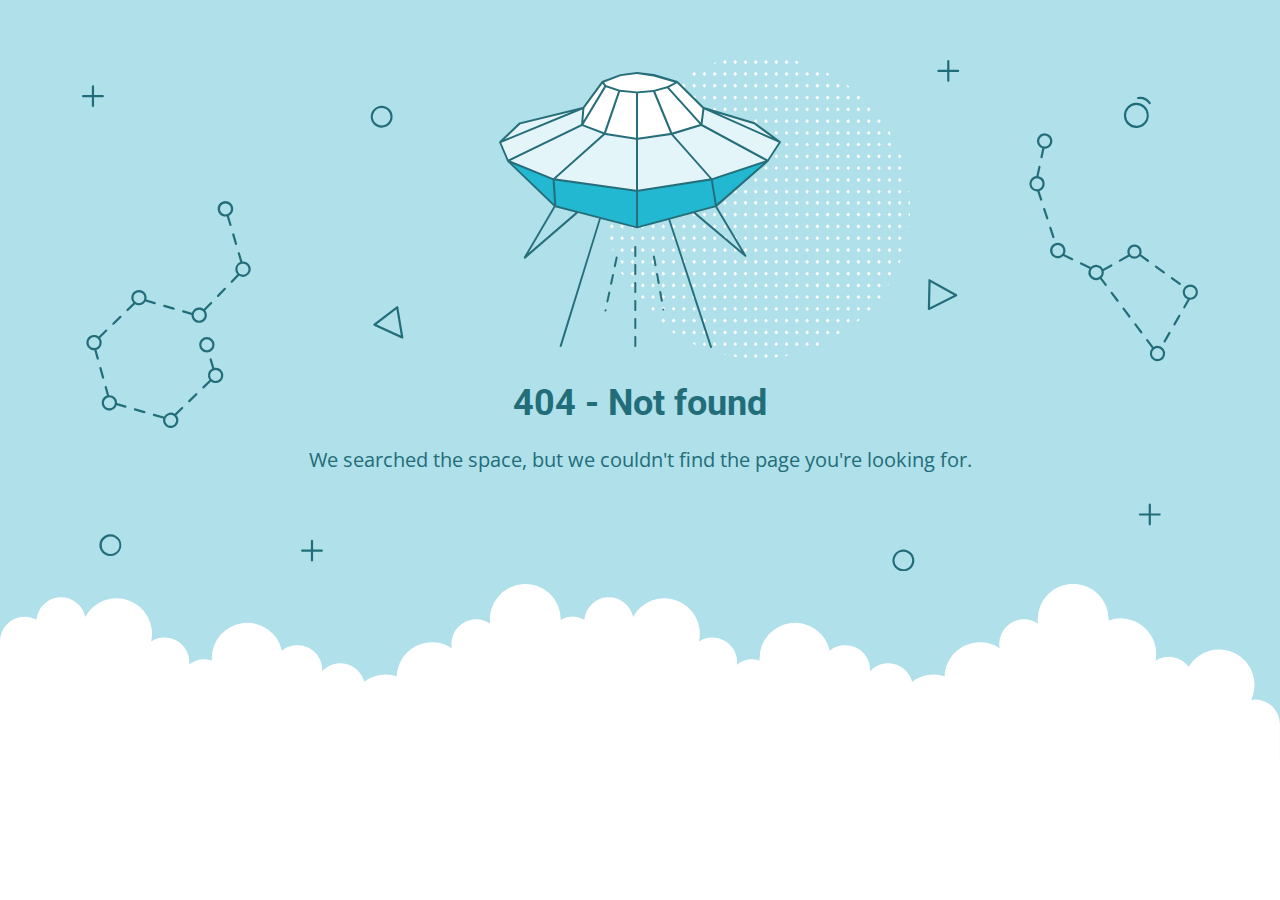
<file: assets/assets/loader.html>
<!DOCTYPE html>
<html lang="en">

<!-- Mirrored from clueflux.com.ng/demo/assets/assets/loader.html by HTTrack Website Copier/3.x [XR&CO'2014], Sat, 10 Dec 2022 13:17:37 GMT -->

<!-- Mirrored from royalelogistics.org/assets/assets/loader.html by HTTrack Website Copier/3.x [XR&CO'2014], Sat, 19 Aug 2023 07:41:25 GMT -->
<head>
    <meta charset="utf-8" />
    <meta name="viewport" content="width=device-width, initial-scale=1.0">
    <title>404 - Not found</title>
    <link href="https://fonts.googleapis.com/css?family=Open+Sans:400,700%7CRoboto:400,700" rel="stylesheet">
<style>
    * {
        box-sizing: border-box;
        -moz-box-sizing: border-box;
        -webkit-tap-highlight-color: transparent;
    }
    body {
        margin: 0;
        padding: 0;
        height: 100%;
        -webkit-text-size-adjust: 100%;
    }
    .fit-wide {
        position: relative;
        overflow: hidden;
        max-width: 1240px;
        margin: 0 auto;
        padding-top: 60px;
        padding-bottom: 60px;
        padding-left: 20px;
        padding-right: 20px;
    }
    .background-wrap { position: relative; }
    .background-wrap.cloud-blue { background-color: #b0e0e9; }
    .background-wrap.white { background-color: #fff; }
    .title { 
        position: relative; 
        text-align: center;
        margin: 20px auto 10px;
    }
    .title--regular { font-family: 'Roboto', Arial, sans-serif; }
    .title--size-large { font-size: 36px; line-height: 46px; }
    .title--size-semimedium { font-size: 20px; line-height: 28px; }
    .title--weight-normal { font-weight: 400; }
    .title--weight-bold { font-weight: 700; }
    .title--subtitle { 
        padding-bottom: 40px; 
        font-family: 'Open Sans', Arial ,sans-serif; 
        text-align: center;
    }
    .error h1,
    .error p { color: #226d7a; }
    .error--bg__cover {
        position: absolute;
        left: 0;
        right: 0;
        width: 90%;
        margin: 0 auto;
    }
    .error--shape__clouds svg {
        display: block;
    }
    .abstract-half-dot--circle {
        z-index: 0;
        position: absolute;
        left: 15em;
        right: 0;
        width: 300px;
        height: 300px;
        margin: 0 auto;
    }
    .icon-graphic {
        z-index: 1;
        position: relative;
        width: 300px;
        height: 300px;
        margin: 0 auto;
    }
    @media screen and (max-width: 767px) {
        .error--bg__cover { display: none; }
        .abstract-half-dot--circle { left: 0; }
    }
</style>
</head>
<body>
    <div id="container">
        <section class="error content background-wrap cloud-blue">
            <div class="fit-wide">
                <div class="error--bg__cover">
                    <svg id="acce7670-904f-4f8c-b867-68138c2f8c06" data-name="Layer 1" xmlns="http://www.w3.org/2000/svg" viewBox="0 0 1019 467"><title>404_bg</title><path d="M962.794,62.029a11.471,11.471,0,0,1-.656-22.923h0a11.471,11.471,0,0,1,1.327,22.9C963.24,62.023,963.017,62.029,962.794,62.029ZM962.253,41.1a9.47,9.47,0,1,0,10,8.906,9.481,9.481,0,0,0-10-8.906Z" fill="#1e6d7a"/><path d="M974.934,40.4a1,1,0,0,1-.836-.45,10.049,10.049,0,0,0-9.688-4.276A1,1,0,0,1,964.1,33.7a11.952,11.952,0,0,1,11.67,5.153,1,1,0,0,1-.834,1.549Z" fill="#1e6d7a"/><path d="M273.605,61.8a9.971,9.971,0,0,1-7.251-3.106h0a10.012,10.012,0,1,1,7.251,3.106Zm0-17.991a8,8,0,0,0-5.8,13.507h0a8,8,0,1,0,5.8-13.507Z" fill="#226d7a"/><path d="M26.007,453q-.131,0-.261,0a10.019,10.019,0,1,1,.261,0ZM26,435a8.042,8.042,0,1,0,.208,0C26.134,435,26.064,435,26,435Z" fill="#226d7a"/><path d="M750.007,467q-.13,0-.261,0a9.933,9.933,0,0,1-6.994-3.108h0a10,10,0,1,1,7.255,3.11Zm-.013-18a8,8,0,0,0-5.793,13.511h0a8,8,0,1,0,6-13.509C750.134,449,750.063,449,749.994,449Z" fill="#226d7a"/><path d="M292.416,254.312a1.013,1.013,0,0,1-.417-.09L266.634,242.6a1,1,0,0,1-.191-1.7L287.2,225a1,1,0,0,1,1.594.629l4.607,27.516a1,1,0,0,1-.986,1.165Zm-23.437-12.835,22.139,10.141L287.1,227.6Z" fill="#226d7a"/><path d="M773.316,228.33a1,1,0,0,1-1-1.022l.571-26.14a1,1,0,0,1,1.487-.851l24.356,13.607a1,1,0,0,1-.038,1.767l-24.926,12.532A1.006,1.006,0,0,1,773.316,228.33Zm1.535-25.456-.5,22.815,21.756-10.938Z" fill="#226d7a"/><path d="M136.509,150.348l-2.39-8.09a7.115,7.115,0,1,0-1.9.629l2.372,8.028a1,1,0,0,0,.959.717,1,1,0,0,0,.959-1.284ZM126,136a5,5,0,1,1,5,5A5.006,5.006,0,0,1,126,136Z" fill="#226d7a"/><path d="M137.141,159.545l2.55,8.632a1,1,0,0,0,.959.717,1.037,1.037,0,0,0,.284-.041,1,1,0,0,0,.675-1.243l-2.55-8.631a1,1,0,0,0-1.918.566Z" fill="#226d7a"/><path d="M129.751,208.226l-6.265,6.461a1,1,0,0,0,1.436,1.393l6.265-6.461a1,1,0,0,0-1.436-1.393Z" fill="#226d7a"/><path d="M92.076,230.463l7.936,2.293c0,.082-.012.162-.012.244a7,7,0,1,0,12.587-4.2l6.07-6.259a1,1,0,1,0-1.436-1.393l-6.052,6.242a6.978,6.978,0,0,0-10.8,3.386l-7.737-2.235a1,1,0,0,0-.555,1.922ZM107,228a5,5,0,1,1-5,5A5.006,5.006,0,0,1,107,228Z" fill="#226d7a"/><path d="M74.783,225.467l8.647,2.5a.989.989,0,0,0,.278.04,1,1,0,0,0,.276-1.962l-8.646-2.5a1,1,0,0,0-.555,1.922Z" fill="#226d7a"/><path d="M28.617,241.8a1,1,0,0,0,.7-.282l6.461-6.266a1,1,0,0,0-1.393-1.436l-6.461,6.266a1,1,0,0,0,.7,1.718Z" fill="#226d7a"/><path d="M19.257,291.006a1,1,0,0,0,.964-1.269L17.8,281.069a1,1,0,0,0-1.927.537l2.419,8.668A1,1,0,0,0,19.257,291.006Z" fill="#226d7a"/><path d="M13.216,264.635a6.979,6.979,0,0,0,3.394-10.8l6.242-6.052a1,1,0,1,0-1.393-1.435L15.2,252.413A7,7,0,1,0,11,265c.08,0,.158-.009.237-.012l2.219,7.95a1,1,0,0,0,1.927-.538ZM6,258a5,5,0,1,1,5,5A5.006,5.006,0,0,1,6,258Z" fill="#226d7a"/><path d="M39.924,315.537l-7.936-2.293c0-.082.012-.162.012-.244a7.008,7.008,0,0,0-7-7c-.08,0-.158.009-.237.012l-2.123-7.606a1,1,0,0,0-1.927.537l2.072,7.422a7,7,0,1,0,8.847,8.859l7.737,2.235a1.025,1.025,0,0,0,.278.039,1,1,0,0,0,.277-1.961ZM25,318a5,5,0,1,1,5-5A5.006,5.006,0,0,1,25,318Z" fill="#226d7a"/><path d="M57.217,320.532l-8.647-2.5a1,1,0,1,0-.554,1.922l8.646,2.5a1.03,1.03,0,0,0,.278.039,1,1,0,0,0,.277-1.961Z" fill="#226d7a"/><path d="M90.765,317.017,84.592,323a6.975,6.975,0,0,0-9.76,2.693.984.984,0,0,0-.323-.168l-8.646-2.5a1,1,0,0,0-.554,1.922l8.646,2.5a1,1,0,0,0,.216.031,7,7,0,1,0,11.98-3.2l6.006-5.825a1,1,0,1,0-1.392-1.435ZM81,334a5,5,0,1,1,5-5A5.006,5.006,0,0,1,81,334Z" fill="#226d7a"/><path d="M103.687,304.486l-6.461,6.266a1,1,0,0,0,1.393,1.436l6.461-6.266a1,1,0,0,0-1.393-1.436Z" fill="#226d7a"/><path d="M147,184c-.182,0-.361.014-.54.027l-2.3-7.786a1,1,0,1,0-1.918.567l2.263,7.66a6.977,6.977,0,0,0-2.643,11.269l-5.845,6.028a1,1,0,1,0,1.436,1.392L143.419,197A7,7,0,1,0,147,184Zm0,12a4.995,4.995,0,0,1-1.121-9.863,1.033,1.033,0,0,0,.155-.022c.015,0,.025-.016.04-.021A5,5,0,1,1,147,196Z" fill="#226d7a"/><path d="M52,224a7,7,0,0,0,5.984-3.386l8.153,2.356a1.025,1.025,0,0,0,.278.039,1,1,0,0,0,.276-1.961l-7.924-2.29a7,7,0,1,0-11.918,2.965l-6.006,5.824a1,1,0,1,0,1.392,1.436L48.408,223A6.952,6.952,0,0,0,52,224Zm0-12a5,5,0,1,1-5,5A5.006,5.006,0,0,1,52,212Z" fill="#226d7a"/><path d="M122,281a6.984,6.984,0,0,0-1.218.113l-2.362-8.03a1,1,0,0,0-1.919.564l2.381,8.1a6.972,6.972,0,0,0-2.492,10.427l-6.242,6.052a1,1,0,0,0,1.393,1.435l6.259-6.069A7,7,0,1,0,122,281Zm0,12a5,5,0,1,1,5-5A5.006,5.006,0,0,1,122,293Z" fill="#226d7a"/><path d="M121,260a7,7,0,1,0-7,7A7.008,7.008,0,0,0,121,260Zm-12,0a5,5,0,1,1,5,5A5.006,5.006,0,0,1,109,260Z" fill="#226d7a"/><path d="M886.983,162.773a1,1,0,0,0,.951-1.311l-2.8-8.555a1,1,0,0,0-1.9.621l2.8,8.555A1,1,0,0,0,886.983,162.773Z" fill="#226d7a"/><path d="M879.544,135.8a1,1,0,1,0-1.9.621l2.795,8.555a1,1,0,0,0,.951.69,1,1,0,0,0,.95-1.311Z" fill="#226d7a"/><path d="M904.543,181l-7.442-3.582a7.032,7.032,0,1,0-1.252,1.616l7.827,3.768a.981.981,0,0,0,.432.1,1,1,0,0,0,.435-1.9ZM891,179a5,5,0,1,1,5-5A5.006,5.006,0,0,1,891,179Z" fill="#226d7a"/><path d="M956.292,179.469a6.477,6.477,0,0,0,9.659-.268l6.739,4.9a1,1,0,1,0,1.176-1.617L967,177.492a6.5,6.5,0,1,0-11.811.4,1.064,1.064,0,0,0-.121.039l-7.852,4.4a1,1,0,0,0,.976,1.745l7.853-4.4A.985.985,0,0,0,956.292,179.469ZM961,170.5a4.5,4.5,0,1,1-4.5,4.5A4.505,4.505,0,0,1,961,170.5Z" fill="#226d7a"/><path d="M987.248,194.689a1,1,0,1,0,1.176-1.617l-7.278-5.294a1,1,0,0,0-1.176,1.618Z" fill="#226d7a"/><path d="M995.7,198.366a1,1,0,0,0-1.176,1.617l7.28,5.293a.986.986,0,0,0,.587.192,1,1,0,0,0,.588-1.809Z" fill="#226d7a"/><path d="M1002.5,232.72a1,1,0,0,0-1.366.365l-4.5,7.793a1,1,0,1,0,1.732,1l4.5-7.792A1,1,0,0,0,1002.5,232.72Z" fill="#226d7a"/><path d="M993.49,248.305a1,1,0,0,0-1.366.366l-4.5,7.793a1,1,0,0,0,1.733,1l4.5-7.793A1,1,0,0,0,993.49,248.305Z" fill="#226d7a"/><path d="M951.8,226.4a1,1,0,0,0-1.6,1.2l5.4,7.2a1,1,0,1,0,1.6-1.2Z" fill="#226d7a"/><path d="M962.6,240.8A1,1,0,0,0,961,242l5.4,7.2A1,1,0,0,0,968,248Z" fill="#226d7a"/><path d="M931.091,198.789a6.943,6.943,0,0,0,1.777-6.129l7.473-4.185a1,1,0,1,0-.977-1.745l-7.172,4.016a6.988,6.988,0,0,0-11.127-1.7.981.981,0,0,0-.3-.23l-8.11-3.9a1,1,0,1,0-.867,1.8l8.1,3.9a6.988,6.988,0,0,0,9.645,9.428L934,206a1,1,0,0,0,1.6-1.2ZM921,194a5,5,0,1,1,5,5A5.006,5.006,0,0,1,921,194Z" fill="#226d7a"/><path d="M941,212a1,1,0,0,0-1.6,1.2l5.4,7.2a1,1,0,1,0,1.6-1.2Z" fill="#226d7a"/><path d="M876.837,80.654l-1.7,7.937a1,1,0,0,0,.767,1.187,1.029,1.029,0,0,0,.211.022,1,1,0,0,0,.977-.79l1.718-8.02c.064,0,.126.01.19.01a7.013,7.013,0,1,0-2.163-.346ZM879,69a5,5,0,1,1-5,5A5.006,5.006,0,0,1,879,69Z" fill="#226d7a"/><path d="M879,113a7.012,7.012,0,0,0-5.58-6.855l1.786-8.335a1,1,0,0,0-1.955-.419L871.4,106.03A7,7,0,0,0,872,120c.091,0,.18-.01.271-.014l2.576,7.879a1,1,0,0,0,.95.69.985.985,0,0,0,.31-.05,1,1,0,0,0,.64-1.261l-2.492-7.624A7.007,7.007,0,0,0,879,113Zm-7,5a5,5,0,1,1,5-5A5.006,5.006,0,0,1,872,118Z" fill="#226d7a"/><path d="M1012,205a7,7,0,0,0-2.469,13.542l-3.9,6.75a1,1,0,1,0,1.732,1l4.227-7.314c.136.008.271.021.41.021a7,7,0,0,0,0-14Zm0,12a5,5,0,1,1,5-5A5.006,5.006,0,0,1,1012,217Z" fill="#226d7a"/><path d="M982,261a6.941,6.941,0,0,0-3.527.964L973.4,255.2a1,1,0,1,0-1.6,1.2l5.109,6.812A6.99,6.99,0,1,0,982,261Zm0,12a5,5,0,1,1,5-5A5.006,5.006,0,0,1,982,273Z" fill="#226d7a"/><path d="M19,32H11V24a1,1,0,0,0-2,0v8H1a1,1,0,0,0,0,2H9v8a1,1,0,0,0,2,0V34h8a1,1,0,0,0,0-2Z" fill="#206d7a"/><path d="M219,447h-8v-8a1,1,0,0,0-2,0v8h-8a1,1,0,0,0,0,2h8v8a1,1,0,0,0,2,0v-8h8a1,1,0,0,0,0-2Z" fill="#206d7a"/><path d="M984,414h-8v-8a1,1,0,0,0-2,0v8h-8a1,1,0,0,0,0,2h8v8a1,1,0,0,0,2,0v-8h8a1,1,0,0,0,0-2Z" fill="#206d7a"/><path d="M800,9h-8V1a1,1,0,0,0-2,0V9h-8a1,1,0,0,0,0,2h8v8a1,1,0,0,0,2,0V11h8a1,1,0,0,0,0-2Z" fill="#206d7a"/></svg>
                </div>
                <div>
                    <div class="abstract-half-dot--circle">
                        <svg id="a57f7293-9654-4013-9c82-7cad22fc3689" data-name="Layer 1" xmlns="http://www.w3.org/2000/svg" viewBox="0 0 300 298.181"><title>circle_dots</title><polygon points="145.742 133.848 147.581 131.734 145.742 129.621 143.904 131.734 145.742 133.848" fill="#fff"/><polygon points="145.742 122.041 147.581 119.928 145.742 117.814 143.904 119.928 145.742 122.041" fill="#fff"/><polygon points="145.742 110.235 147.581 108.122 145.742 106.008 143.904 108.122 145.742 110.235" fill="#fff"/><polygon points="145.742 98.429 147.581 96.316 145.742 94.202 143.904 96.316 145.742 98.429" fill="#fff"/><polygon points="145.742 86.624 147.581 84.51 145.742 82.396 143.904 84.51 145.742 86.624" fill="#fff"/><polygon points="156.015 129.621 154.177 131.734 156.015 133.848 157.854 131.734 156.015 129.621" fill="#fff"/><polygon points="156.015 117.814 154.177 119.928 156.015 122.041 157.854 119.928 156.015 117.814" fill="#fff"/><polygon points="156.015 106.008 154.177 108.122 156.015 110.235 157.854 108.122 156.015 106.008" fill="#fff"/><polygon points="156.015 94.202 154.177 96.316 156.015 98.429 157.854 96.316 156.015 94.202" fill="#fff"/><polygon points="156.015 82.396 154.177 84.51 156.015 86.624 157.854 84.51 156.015 82.396" fill="#fff"/><polygon points="166.288 129.621 164.45 131.734 166.288 133.848 168.13 131.734 166.288 129.621" fill="#fff"/><polygon points="166.288 117.814 164.45 119.928 166.288 122.041 168.13 119.928 166.288 117.814" fill="#fff"/><polygon points="166.288 106.008 164.45 108.122 166.288 110.235 168.13 108.122 166.288 106.008" fill="#fff"/><polygon points="166.288 94.202 164.45 96.316 166.288 98.429 168.13 96.316 166.288 94.202" fill="#fff"/><polygon points="168.128 84.51 166.288 82.396 164.45 84.51 166.288 86.624 168.128 84.51" fill="#fff"/><polygon points="176.563 129.621 174.724 131.734 176.563 133.848 178.401 131.734 176.563 129.621" fill="#fff"/><polygon points="176.563 117.814 174.724 119.928 176.563 122.041 178.401 119.928 176.563 117.814" fill="#fff"/><polygon points="176.563 106.008 174.724 108.122 176.563 110.235 178.401 108.122 176.563 106.008" fill="#fff"/><polygon points="176.563 94.202 174.724 96.316 176.563 98.429 178.401 96.316 176.563 94.202" fill="#fff"/><polygon points="176.563 82.396 174.724 84.51 176.563 86.624 178.401 84.51 176.563 82.396" fill="#fff"/><polygon points="186.835 129.621 184.997 131.734 186.835 133.848 188.674 131.734 186.835 129.621" fill="#fff"/><polygon points="186.835 117.814 184.997 119.928 186.835 122.041 188.674 119.928 186.835 117.814" fill="#fff"/><polygon points="186.835 106.008 184.997 108.122 186.835 110.235 188.674 108.122 186.835 106.008" fill="#fff"/><polygon points="186.835 94.202 184.997 96.316 186.835 98.429 188.674 96.316 186.835 94.202" fill="#fff"/><polygon points="186.835 82.396 184.997 84.51 186.835 86.624 188.674 84.51 186.835 82.396" fill="#fff"/><polygon points="197.11 129.621 195.268 131.734 197.11 133.848 198.948 131.734 197.11 129.621" fill="#fff"/><polygon points="197.11 117.814 195.268 119.928 197.11 122.041 198.948 119.928 197.11 117.814" fill="#fff"/><polygon points="197.11 106.008 195.268 108.122 197.11 110.235 198.948 108.122 197.11 106.008" fill="#fff"/><polygon points="197.11 94.202 195.268 96.316 197.11 98.429 198.948 96.316 197.11 94.202" fill="#fff"/><polygon points="197.11 82.396 195.27 84.51 197.11 86.624 198.948 84.51 197.11 82.396" fill="#fff"/><polygon points="207.383 129.621 205.545 131.734 207.383 133.848 209.221 131.734 207.383 129.621" fill="#fff"/><polygon points="207.383 117.814 205.545 119.928 207.383 122.041 209.221 119.928 207.383 117.814" fill="#fff"/><polygon points="207.383 106.008 205.545 108.122 207.383 110.235 209.221 108.122 207.383 106.008" fill="#fff"/><polygon points="207.383 94.202 205.545 96.316 207.383 98.429 209.221 96.316 207.383 94.202" fill="#fff"/><polygon points="207.383 82.396 205.545 84.51 207.383 86.624 209.221 84.51 207.383 82.396" fill="#fff"/><polygon points="217.656 129.621 215.817 131.734 217.656 133.848 219.497 131.734 217.656 129.621" fill="#fff"/><polygon points="217.656 117.814 215.817 119.928 217.656 122.041 219.497 119.928 217.656 117.814" fill="#fff"/><polygon points="217.656 106.008 215.817 108.122 217.656 110.235 219.497 108.122 217.656 106.008" fill="#fff"/><polygon points="217.656 94.202 215.817 96.316 217.656 98.429 219.497 96.316 217.656 94.202" fill="#fff"/><polygon points="219.496 84.51 217.656 82.396 215.817 84.51 217.656 86.624 219.496 84.51" fill="#fff"/><polygon points="227.93 129.621 226.092 131.734 227.93 133.848 229.769 131.734 227.93 129.621" fill="#fff"/><polygon points="227.93 117.814 226.092 119.928 227.93 122.041 229.769 119.928 227.93 117.814" fill="#fff"/><polygon points="227.93 106.008 226.092 108.122 227.93 110.235 229.769 108.122 227.93 106.008" fill="#fff"/><polygon points="227.93 94.202 226.092 96.316 227.93 98.429 229.769 96.316 227.93 94.202" fill="#fff"/><polygon points="227.93 82.396 226.092 84.51 227.93 86.624 229.769 84.51 227.93 82.396" fill="#fff"/><polygon points="238.203 129.621 236.365 131.734 238.203 133.848 240.042 131.734 238.203 129.621" fill="#fff"/><polygon points="238.203 117.814 236.365 119.928 238.203 122.041 240.042 119.928 238.203 117.814" fill="#fff"/><polygon points="238.203 106.008 236.365 108.122 238.203 110.235 240.042 108.122 238.203 106.008" fill="#fff"/><polygon points="238.203 94.202 236.365 96.316 238.203 98.429 240.042 96.316 238.203 94.202" fill="#fff"/><polygon points="238.203 82.396 236.365 84.51 238.203 86.624 240.042 84.51 238.203 82.396" fill="#fff"/><polygon points="248.478 133.848 250.316 131.734 248.478 129.621 246.636 131.734 248.478 133.848" fill="#fff"/><polygon points="248.478 122.041 250.316 119.928 248.478 117.814 246.636 119.928 248.478 122.041" fill="#fff"/><polygon points="248.478 110.235 250.316 108.122 248.478 106.008 246.636 108.122 248.478 110.235" fill="#fff"/><polygon points="248.478 98.429 250.316 96.316 248.478 94.202 246.636 96.316 248.478 98.429" fill="#fff"/><polygon points="246.638 84.51 248.478 86.624 250.316 84.51 248.478 82.396 246.638 84.51" fill="#fff"/><polygon points="258.751 129.621 256.912 131.734 258.751 133.848 260.589 131.734 258.751 129.621" fill="#fff"/><polygon points="258.751 117.814 256.912 119.928 258.751 122.041 260.589 119.928 258.751 117.814" fill="#fff"/><polygon points="258.751 106.008 256.912 108.122 258.751 110.235 260.589 108.122 258.751 106.008" fill="#fff"/><polygon points="258.751 94.202 256.912 96.316 258.751 98.429 260.589 96.316 258.751 94.202" fill="#fff"/><polygon points="258.751 82.396 256.912 84.51 258.751 86.624 260.589 84.51 258.751 82.396" fill="#fff"/><polygon points="269.023 129.621 267.185 131.734 269.023 133.848 270.865 131.734 269.023 129.621" fill="#fff"/><polygon points="269.023 117.814 267.185 119.928 269.023 122.041 270.865 119.928 269.023 117.814" fill="#fff"/><polygon points="269.023 106.008 267.185 108.122 269.023 110.235 270.865 108.122 269.023 106.008" fill="#fff"/><polygon points="269.023 94.202 267.185 96.316 269.023 98.429 270.865 96.316 269.023 94.202" fill="#fff"/><polygon points="270.863 84.51 269.023 82.396 267.185 84.51 269.023 86.624 270.863 84.51" fill="#fff"/><polygon points="145.742 75.064 147.581 72.95 145.742 70.837 143.904 72.95 145.742 75.064" fill="#fff"/><polygon points="145.742 63.258 147.581 61.144 145.742 59.031 143.904 61.144 145.742 63.258" fill="#fff"/><polygon points="145.742 51.452 147.581 49.338 145.742 47.225 143.904 49.338 145.742 51.452" fill="#fff"/><polygon points="145.742 39.646 147.581 37.532 145.742 35.419 143.904 37.532 145.742 39.646" fill="#fff"/><polygon points="145.742 27.84 147.581 25.726 145.742 23.612 143.904 25.726 145.742 27.84" fill="#fff"/><polygon points="147.581 13.92 145.742 11.806 143.904 13.92 145.742 16.033 147.581 13.92" fill="#fff"/><polygon points="143.904 2.114 145.742 4.227 147.581 2.114 145.742 0 143.904 2.114" fill="#fff"/><polygon points="156.015 70.837 154.177 72.95 156.015 75.064 157.854 72.95 156.015 70.837" fill="#fff"/><polygon points="156.015 59.031 154.177 61.144 156.015 63.258 157.854 61.144 156.015 59.031" fill="#fff"/><polygon points="156.015 47.225 154.177 49.338 156.015 51.452 157.854 49.338 156.015 47.225" fill="#fff"/><polygon points="156.015 35.419 154.177 37.532 156.015 39.646 157.854 37.532 156.015 35.419" fill="#fff"/><polygon points="156.015 23.612 154.177 25.726 156.015 27.84 157.854 25.726 156.015 23.612" fill="#fff"/><polygon points="156.015 11.806 154.177 13.92 156.015 16.033 157.854 13.92 156.015 11.806" fill="#fff"/><polygon points="156.015 0 154.177 2.114 156.015 4.227 157.854 2.114 156.015 0" fill="#fff"/><polygon points="166.288 70.837 164.45 72.95 166.288 75.064 168.13 72.95 166.288 70.837" fill="#fff"/><polygon points="166.288 59.031 164.45 61.144 166.288 63.258 168.13 61.144 166.288 59.031" fill="#fff"/><polygon points="166.288 47.225 164.45 49.338 166.288 51.452 168.13 49.338 166.288 47.225" fill="#fff"/><polygon points="166.288 35.419 164.45 37.532 166.288 39.646 168.13 37.532 166.288 35.419" fill="#fff"/><polygon points="166.288 23.612 164.45 25.726 166.288 27.84 168.13 25.726 166.288 23.612" fill="#fff"/><polygon points="166.288 11.806 164.45 13.92 166.288 16.033 168.13 13.92 166.288 11.806" fill="#fff"/><polygon points="166.288 0 164.45 2.114 166.288 4.227 168.13 2.114 166.288 0" fill="#fff"/><polygon points="176.563 70.837 174.724 72.95 176.563 75.064 178.401 72.95 176.563 70.837" fill="#fff"/><polygon points="176.563 59.031 174.724 61.144 176.563 63.258 178.401 61.144 176.563 59.031" fill="#fff"/><polygon points="176.563 47.225 174.724 49.338 176.563 51.452 178.401 49.338 176.563 47.225" fill="#fff"/><polygon points="176.563 35.419 174.724 37.532 176.563 39.646 178.401 37.532 176.563 35.419" fill="#fff"/><polygon points="176.563 23.612 174.724 25.726 176.563 27.84 178.401 25.726 176.563 23.612" fill="#fff"/><polygon points="176.563 11.806 174.724 13.92 176.563 16.033 178.401 13.92 176.563 11.806" fill="#fff"/><polygon points="176.563 0 174.724 2.114 176.563 4.227 178.401 2.114 176.563 0" fill="#fff"/><polygon points="186.835 70.837 184.997 72.95 186.835 75.064 188.674 72.95 186.835 70.837" fill="#fff"/><polygon points="186.835 59.031 184.997 61.144 186.835 63.258 188.674 61.144 186.835 59.031" fill="#fff"/><polygon points="186.835 47.225 184.997 49.338 186.835 51.452 188.674 49.338 186.835 47.225" fill="#fff"/><polygon points="186.835 35.419 184.997 37.532 186.835 39.646 188.674 37.532 186.835 35.419" fill="#fff"/><polygon points="186.835 23.612 184.997 25.726 186.835 27.84 188.674 25.726 186.835 23.612" fill="#fff"/><polygon points="186.835 11.806 184.997 13.92 186.835 16.033 188.674 13.92 186.835 11.806" fill="#fff"/><path d="M186.835,4.227l1.839-2.113-.31-.356c-.826-.225-1.651-.45-2.483-.661L185,2.114Z" fill="#fff"/><polygon points="197.11 70.837 195.268 72.95 197.11 75.064 198.948 72.95 197.11 70.837" fill="#fff"/><polygon points="197.11 59.031 195.268 61.144 197.11 63.258 198.948 61.144 197.11 59.031" fill="#fff"/><polygon points="197.11 47.225 195.268 49.338 197.11 51.452 198.948 49.338 197.11 47.225" fill="#fff"/><polygon points="197.11 35.419 195.268 37.532 197.11 39.646 198.948 37.532 197.11 35.419" fill="#fff"/><polygon points="197.11 23.612 195.268 25.726 197.11 27.84 198.948 25.726 197.11 23.612" fill="#fff"/><polygon points="197.11 11.806 195.268 13.92 197.11 16.033 198.948 13.92 197.11 11.806" fill="#fff"/><polygon points="207.383 70.837 205.545 72.95 207.383 75.064 209.221 72.95 207.383 70.837" fill="#fff"/><polygon points="207.383 59.031 205.545 61.144 207.383 63.258 209.221 61.144 207.383 59.031" fill="#fff"/><polygon points="207.383 47.225 205.545 49.338 207.383 51.452 209.221 49.338 207.383 47.225" fill="#fff"/><polygon points="207.383 35.419 205.545 37.532 207.383 39.646 209.221 37.532 207.383 35.419" fill="#fff"/><polygon points="207.383 23.612 205.545 25.726 207.383 27.84 209.221 25.726 207.383 23.612" fill="#fff"/><polygon points="207.383 11.806 205.545 13.92 207.383 16.033 209.221 13.92 207.383 11.806" fill="#fff"/><polygon points="217.656 70.837 215.817 72.95 217.656 75.064 219.497 72.95 217.656 70.837" fill="#fff"/><polygon points="217.656 59.031 215.817 61.144 217.656 63.258 219.497 61.144 217.656 59.031" fill="#fff"/><polygon points="217.656 47.225 215.817 49.338 217.656 51.452 219.497 49.338 217.656 47.225" fill="#fff"/><polygon points="217.656 35.419 215.817 37.532 217.656 39.646 219.497 37.532 217.656 35.419" fill="#fff"/><polygon points="217.656 23.612 215.817 25.726 217.656 27.84 219.497 25.726 217.656 23.612" fill="#fff"/><path d="M217.656,16.033l1.753-2.011c-.842-.445-1.685-.887-2.535-1.317l-1.057,1.215Z" fill="#fff"/><polygon points="227.93 70.837 226.092 72.95 227.93 75.064 229.769 72.95 227.93 70.837" fill="#fff"/><polygon points="227.93 59.031 226.092 61.144 227.93 63.258 229.769 61.144 227.93 59.031" fill="#fff"/><polygon points="227.93 47.225 226.092 49.338 227.93 51.452 229.769 49.338 227.93 47.225" fill="#fff"/><polygon points="227.93 35.419 226.092 37.532 227.93 39.646 229.769 37.532 227.93 35.419" fill="#fff"/><polygon points="227.93 23.612 226.092 25.726 227.93 27.84 229.769 25.726 227.93 23.612" fill="#fff"/><polygon points="238.203 70.837 236.365 72.95 238.203 75.064 240.042 72.95 238.203 70.837" fill="#fff"/><polygon points="238.203 59.031 236.365 61.144 238.203 63.258 240.042 61.144 238.203 59.031" fill="#fff"/><polygon points="238.203 47.225 236.365 49.338 238.203 51.452 240.042 49.338 238.203 47.225" fill="#fff"/><polygon points="238.203 35.419 236.365 37.532 238.203 39.646 240.042 37.532 238.203 35.419" fill="#fff"/><path d="M236.365,25.726,238.2,27.84l1.084-1.246c-.744-.555-1.5-1.1-2.25-1.641Z" fill="#fff"/><polygon points="248.478 75.064 250.316 72.95 248.478 70.837 246.636 72.95 248.478 75.064" fill="#fff"/><polygon points="248.478 63.258 250.316 61.144 248.478 59.031 246.636 61.144 248.478 63.258" fill="#fff"/><polygon points="250.316 49.338 248.478 47.225 246.636 49.338 248.478 51.452 250.316 49.338" fill="#fff"/><polygon points="246.636 37.532 248.478 39.646 250.316 37.532 248.478 35.419 246.636 37.532" fill="#fff"/><polygon points="258.751 70.837 256.912 72.95 258.751 75.064 260.589 72.95 258.751 70.837" fill="#fff"/><polygon points="258.751 59.031 256.912 61.144 258.751 63.258 260.589 61.144 258.751 59.031" fill="#fff"/><polygon points="258.751 47.225 256.912 49.338 258.751 51.452 260.589 49.338 258.751 47.225" fill="#fff"/><polygon points="269.023 70.837 267.185 72.95 269.023 75.064 270.865 72.95 269.023 70.837" fill="#fff"/><polygon points="269.023 59.031 267.185 61.144 269.023 63.258 270.865 61.144 269.023 59.031" fill="#fff"/><polygon points="279.445 129.621 277.607 131.734 279.445 133.848 281.284 131.734 279.445 129.621" fill="#fff"/><polygon points="279.445 117.814 277.607 119.928 279.445 122.041 281.284 119.928 279.445 117.814" fill="#fff"/><polygon points="279.445 106.008 277.607 108.122 279.445 110.235 281.284 108.122 279.445 106.008" fill="#fff"/><polygon points="279.445 94.202 277.607 96.316 279.445 98.429 281.284 96.316 279.445 94.202" fill="#fff"/><polygon points="279.445 82.396 277.607 84.51 279.445 86.624 281.284 84.51 279.445 82.396" fill="#fff"/><polygon points="289.718 129.621 287.88 131.734 289.718 133.848 291.56 131.734 289.718 129.621" fill="#fff"/><polygon points="289.718 117.814 287.88 119.928 289.718 122.041 291.56 119.928 289.718 117.814" fill="#fff"/><polygon points="289.718 106.008 287.88 108.122 289.718 110.235 291.56 108.122 289.718 106.008" fill="#fff"/><path d="M287.88,96.316l1.838,2.113,1.515-1.739c-.151-.422-.3-.846-.451-1.267L289.718,94.2Z" fill="#fff"/><path d="M299.092,130.656l-.938,1.078,1.192,1.37Q299.229,131.877,299.092,130.656Z" fill="#fff"/><path d="M279.445,75.064l1.241-1.427q-.721-1.278-1.466-2.541l-1.613,1.854Z" fill="#fff"/><polygon points="1.838 129.621 0 131.734 1.838 133.848 3.677 131.734 1.838 129.621" fill="#fff"/><polygon points="1.838 117.814 0 119.928 1.838 122.041 3.677 119.928 1.838 117.814" fill="#fff"/><path d="M1.838,110.235l1.839-2.113-1.534-1.764q-.456,1.6-.876,3.22Z" fill="#fff"/><polygon points="12.113 129.621 10.271 131.734 12.113 133.848 13.951 131.734 12.113 129.621" fill="#fff"/><polygon points="12.113 117.814 10.271 119.928 12.113 122.041 13.951 119.928 12.113 117.814" fill="#fff"/><polygon points="12.113 106.008 10.271 108.122 12.113 110.235 13.951 108.122 12.113 106.008" fill="#fff"/><polygon points="12.113 94.202 10.271 96.316 12.113 98.429 13.951 96.316 12.113 94.202" fill="#fff"/><polygon points="12.113 82.396 10.273 84.51 12.113 86.624 13.951 84.51 12.113 82.396" fill="#fff"/><polygon points="22.533 129.621 20.695 131.734 22.533 133.848 24.371 131.734 22.533 129.621" fill="#fff"/><polygon points="22.533 117.814 20.695 119.928 22.533 122.041 24.371 119.928 22.533 117.814" fill="#fff"/><polygon points="22.533 106.008 20.695 108.122 22.533 110.235 24.371 108.122 22.533 106.008" fill="#fff"/><polygon points="22.533 94.202 20.695 96.316 22.533 98.429 24.371 96.316 22.533 94.202" fill="#fff"/><polygon points="22.533 82.396 20.695 84.51 22.533 86.624 24.371 84.51 22.533 82.396" fill="#fff"/><polygon points="32.808 129.621 30.966 131.734 32.808 133.848 34.646 131.734 32.808 129.621" fill="#fff"/><polygon points="32.808 117.814 30.966 119.928 32.808 122.041 34.646 119.928 32.808 117.814" fill="#fff"/><polygon points="32.808 106.008 30.966 108.122 32.808 110.235 34.646 108.122 32.808 106.008" fill="#fff"/><polygon points="32.808 94.202 30.966 96.316 32.808 98.429 34.646 96.316 32.808 94.202" fill="#fff"/><polygon points="32.808 82.396 30.968 84.51 32.808 86.624 34.646 84.51 32.808 82.396" fill="#fff"/><polygon points="43.08 129.621 41.242 131.734 43.08 133.848 44.919 131.734 43.08 129.621" fill="#fff"/><polygon points="43.08 117.814 41.242 119.928 43.08 122.041 44.919 119.928 43.08 117.814" fill="#fff"/><polygon points="43.08 106.008 41.242 108.122 43.08 110.235 44.919 108.122 43.08 106.008" fill="#fff"/><polygon points="43.08 94.202 41.242 96.316 43.08 98.429 44.919 96.316 43.08 94.202" fill="#fff"/><polygon points="43.08 82.396 41.242 84.51 43.08 86.624 44.919 84.51 43.08 82.396" fill="#fff"/><polygon points="53.353 129.621 51.515 131.734 53.353 133.848 55.195 131.734 53.353 129.621" fill="#fff"/><polygon points="53.353 117.814 51.515 119.928 53.353 122.041 55.195 119.928 53.353 117.814" fill="#fff"/><polygon points="53.353 106.008 51.515 108.122 53.353 110.235 55.195 108.122 53.353 106.008" fill="#fff"/><polygon points="53.353 94.202 51.515 96.316 53.353 98.429 55.195 96.316 53.353 94.202" fill="#fff"/><polygon points="55.193 84.51 53.353 82.396 51.515 84.51 53.353 86.624 55.193 84.51" fill="#fff"/><polygon points="63.628 129.621 61.789 131.734 63.628 133.848 65.466 131.734 63.628 129.621" fill="#fff"/><polygon points="63.628 117.814 61.789 119.928 63.628 122.041 65.466 119.928 63.628 117.814" fill="#fff"/><polygon points="63.628 106.008 61.789 108.122 63.628 110.235 65.466 108.122 63.628 106.008" fill="#fff"/><polygon points="63.628 94.202 61.789 96.316 63.628 98.429 65.466 96.316 63.628 94.202" fill="#fff"/><polygon points="63.628 82.396 61.789 84.51 63.628 86.624 65.466 84.51 63.628 82.396" fill="#fff"/><polygon points="73.901 129.621 72.062 131.734 73.901 133.848 75.739 131.734 73.901 129.621" fill="#fff"/><polygon points="73.901 117.814 72.062 119.928 73.901 122.041 75.739 119.928 73.901 117.814" fill="#fff"/><polygon points="73.901 106.008 72.062 108.122 73.901 110.235 75.739 108.122 73.901 106.008" fill="#fff"/><polygon points="73.901 94.202 72.062 96.316 73.901 98.429 75.739 96.316 73.901 94.202" fill="#fff"/><polygon points="73.901 82.396 72.062 84.51 73.901 86.624 75.739 84.51 73.901 82.396" fill="#fff"/><polygon points="84.174 129.621 82.335 131.734 84.174 133.848 86.015 131.734 84.174 129.621" fill="#fff"/><polygon points="84.174 117.814 82.335 119.928 84.174 122.041 86.015 119.928 84.174 117.814" fill="#fff"/><polygon points="84.174 106.008 82.335 108.122 84.174 110.235 86.015 108.122 84.174 106.008" fill="#fff"/><polygon points="84.174 94.202 82.335 96.316 84.174 98.429 86.015 96.316 84.174 94.202" fill="#fff"/><polygon points="86.014 84.51 84.174 82.396 82.335 84.51 84.174 86.624 86.014 84.51" fill="#fff"/><polygon points="94.448 129.621 92.61 131.734 94.448 133.848 96.286 131.734 94.448 129.621" fill="#fff"/><polygon points="94.448 117.814 92.61 119.928 94.448 122.041 96.286 119.928 94.448 117.814" fill="#fff"/><polygon points="94.448 106.008 92.61 108.122 94.448 110.235 96.286 108.122 94.448 106.008" fill="#fff"/><polygon points="94.448 94.202 92.61 96.316 94.448 98.429 96.286 96.316 94.448 94.202" fill="#fff"/><polygon points="94.448 82.396 92.61 84.51 94.448 86.624 96.286 84.51 94.448 82.396" fill="#fff"/><polygon points="104.721 129.621 102.883 131.734 104.721 133.848 106.559 131.734 104.721 129.621" fill="#fff"/><polygon points="104.721 117.814 102.883 119.928 104.721 122.041 106.559 119.928 104.721 117.814" fill="#fff"/><polygon points="104.721 106.008 102.883 108.122 104.721 110.235 106.559 108.122 104.721 106.008" fill="#fff"/><polygon points="104.721 94.202 102.883 96.316 104.721 98.429 106.559 96.316 104.721 94.202" fill="#fff"/><polygon points="104.721 82.396 102.883 84.51 104.721 86.624 106.559 84.51 104.721 82.396" fill="#fff"/><polygon points="114.996 129.621 113.154 131.734 114.996 133.848 116.834 131.734 114.996 129.621" fill="#fff"/><polygon points="114.996 117.814 113.154 119.928 114.996 122.041 116.834 119.928 114.996 117.814" fill="#fff"/><polygon points="114.996 106.008 113.154 108.122 114.996 110.235 116.834 108.122 114.996 106.008" fill="#fff"/><polygon points="114.996 94.202 113.154 96.316 114.996 98.429 116.834 96.316 114.996 94.202" fill="#fff"/><polygon points="114.996 82.396 113.156 84.51 114.996 86.624 116.834 84.51 114.996 82.396" fill="#fff"/><polygon points="125.268 133.848 127.107 131.734 125.268 129.621 123.43 131.734 125.268 133.848" fill="#fff"/><polygon points="125.268 122.041 127.107 119.928 125.268 117.814 123.43 119.928 125.268 122.041" fill="#fff"/><polygon points="125.268 110.235 127.107 108.122 125.268 106.008 123.43 108.122 125.268 110.235" fill="#fff"/><polygon points="125.268 98.429 127.107 96.316 125.268 94.202 123.43 96.316 125.268 98.429" fill="#fff"/><polygon points="125.268 86.624 127.107 84.51 125.268 82.396 123.43 84.51 125.268 86.624" fill="#fff"/><polygon points="135.541 133.848 137.383 131.734 135.541 129.621 133.703 131.734 135.541 133.848" fill="#fff"/><polygon points="135.541 122.041 137.383 119.928 135.541 117.814 133.703 119.928 135.541 122.041" fill="#fff"/><polygon points="135.541 110.235 137.383 108.122 135.541 106.008 133.703 108.122 135.541 110.235" fill="#fff"/><polygon points="135.541 98.429 137.383 96.316 135.541 94.202 133.703 96.316 135.541 98.429" fill="#fff"/><polygon points="135.541 86.624 137.381 84.51 135.541 82.396 133.703 84.51 135.541 86.624" fill="#fff"/><polygon points="22.533 70.837 20.695 72.95 22.533 75.064 24.371 72.95 22.533 70.837" fill="#fff"/><path d="M22.533,63.258l1.838-2.114-.387-.445c-.55.779-1.1,1.559-1.634,2.349Z" fill="#fff"/><polygon points="32.808 70.837 30.966 72.95 32.808 75.064 34.646 72.95 32.808 70.837" fill="#fff"/><polygon points="32.808 59.031 30.966 61.144 32.808 63.258 34.646 61.144 32.808 59.031" fill="#fff"/><path d="M32.808,51.452l1.838-2.114-.9-1.037c-.616.7-1.222,1.416-1.825,2.132Z" fill="#fff"/><polygon points="43.08 70.837 41.242 72.95 43.08 75.064 44.919 72.95 43.08 70.837" fill="#fff"/><polygon points="43.08 59.031 41.242 61.144 43.08 63.258 44.919 61.144 43.08 59.031" fill="#fff"/><polygon points="43.08 47.225 41.242 49.338 43.08 51.452 44.919 49.338 43.08 47.225" fill="#fff"/><path d="M43.08,39.646l1.839-2.114-.342-.393q-1.016.947-2.015,1.911Z" fill="#fff"/><polygon points="53.353 70.837 51.515 72.95 53.353 75.064 55.195 72.95 53.353 70.837" fill="#fff"/><polygon points="53.353 59.031 51.515 61.144 53.353 63.258 55.195 61.144 53.353 59.031" fill="#fff"/><polygon points="53.353 47.225 51.515 49.338 53.353 51.452 55.195 49.338 53.353 47.225" fill="#fff"/><polygon points="53.353 35.419 51.515 37.532 53.353 39.646 55.195 37.532 53.353 35.419" fill="#fff"/><polygon points="63.628 70.837 61.789 72.95 63.628 75.064 65.466 72.95 63.628 70.837" fill="#fff"/><polygon points="63.628 59.031 61.789 61.144 63.628 63.258 65.466 61.144 63.628 59.031" fill="#fff"/><polygon points="63.628 47.225 61.789 49.338 63.628 51.452 65.466 49.338 63.628 47.225" fill="#fff"/><polygon points="63.628 35.419 61.789 37.532 63.628 39.646 65.466 37.532 63.628 35.419" fill="#fff"/><polygon points="63.628 23.612 61.789 25.726 63.628 27.84 65.466 25.726 63.628 23.612" fill="#fff"/><polygon points="73.901 70.837 72.062 72.95 73.901 75.064 75.739 72.95 73.901 70.837" fill="#fff"/><polygon points="73.901 59.031 72.062 61.144 73.901 63.258 75.739 61.144 73.901 59.031" fill="#fff"/><polygon points="73.901 47.225 72.062 49.338 73.901 51.452 75.739 49.338 73.901 47.225" fill="#fff"/><polygon points="73.901 35.419 72.062 37.532 73.901 39.646 75.739 37.532 73.901 35.419" fill="#fff"/><polygon points="73.901 23.612 72.062 25.726 73.901 27.84 75.739 25.726 73.901 23.612" fill="#fff"/><path d="M73.9,16.033l.476-.547c-.214.119-.429.237-.642.357Z" fill="#fff"/><polygon points="84.174 70.837 82.335 72.95 84.174 75.064 86.015 72.95 84.174 70.837" fill="#fff"/><polygon points="84.174 59.031 82.335 61.144 84.174 63.258 86.015 61.144 84.174 59.031" fill="#fff"/><polygon points="84.174 47.225 82.335 49.338 84.174 51.452 86.015 49.338 84.174 47.225" fill="#fff"/><polygon points="84.174 35.419 82.335 37.532 84.174 39.646 86.015 37.532 84.174 35.419" fill="#fff"/><polygon points="84.174 23.612 82.335 25.726 84.174 27.84 86.015 25.726 84.174 23.612" fill="#fff"/><polygon points="84.174 11.806 82.335 13.92 84.174 16.033 86.015 13.92 84.174 11.806" fill="#fff"/><polygon points="94.448 70.837 92.61 72.95 94.448 75.064 96.286 72.95 94.448 70.837" fill="#fff"/><polygon points="94.448 59.031 92.61 61.144 94.448 63.258 96.286 61.144 94.448 59.031" fill="#fff"/><polygon points="94.448 47.225 92.61 49.338 94.448 51.452 96.286 49.338 94.448 47.225" fill="#fff"/><polygon points="94.448 35.419 92.61 37.532 94.448 39.646 96.286 37.532 94.448 35.419" fill="#fff"/><polygon points="94.448 23.612 92.61 25.726 94.448 27.84 96.286 25.726 94.448 23.612" fill="#fff"/><polygon points="94.448 11.806 92.61 13.92 94.448 16.033 96.286 13.92 94.448 11.806" fill="#fff"/><polygon points="104.721 70.837 102.883 72.95 104.721 75.064 106.559 72.95 104.721 70.837" fill="#fff"/><polygon points="104.721 59.031 102.883 61.144 104.721 63.258 106.559 61.144 104.721 59.031" fill="#fff"/><polygon points="104.721 47.225 102.883 49.338 104.721 51.452 106.559 49.338 104.721 47.225" fill="#fff"/><polygon points="104.721 35.419 102.883 37.532 104.721 39.646 106.559 37.532 104.721 35.419" fill="#fff"/><polygon points="104.721 23.612 102.883 25.726 104.721 27.84 106.559 25.726 104.721 23.612" fill="#fff"/><polygon points="104.721 11.806 102.883 13.92 104.721 16.033 106.559 13.92 104.721 11.806" fill="#fff"/><path d="M104.721,4.227l1.759-2.022c-.937.266-1.868.545-2.8.828Z" fill="#fff"/><polygon points="114.996 70.837 113.154 72.95 114.996 75.064 116.834 72.95 114.996 70.837" fill="#fff"/><polygon points="114.996 59.031 113.154 61.144 114.996 63.258 116.834 61.144 114.996 59.031" fill="#fff"/><polygon points="114.996 47.225 113.154 49.338 114.996 51.452 116.834 49.338 114.996 47.225" fill="#fff"/><polygon points="114.996 35.419 113.154 37.532 114.996 39.646 116.834 37.532 114.996 35.419" fill="#fff"/><polygon points="114.996 23.612 113.154 25.726 114.996 27.84 116.834 25.726 114.996 23.612" fill="#fff"/><polygon points="114.996 11.806 113.154 13.92 114.996 16.033 116.834 13.92 114.996 11.806" fill="#fff"/><path d="M113.154,2.114,115,4.227l1.838-2.113-1.8-2.066-.1.023Z" fill="#fff"/><polygon points="125.268 75.064 127.107 72.95 125.268 70.837 123.43 72.95 125.268 75.064" fill="#fff"/><polygon points="125.268 63.258 127.107 61.144 125.268 59.031 123.43 61.144 125.268 63.258" fill="#fff"/><polygon points="125.268 51.452 127.107 49.338 125.268 47.225 123.43 49.338 125.268 51.452" fill="#fff"/><polygon points="125.268 39.646 127.107 37.532 125.268 35.419 123.43 37.532 125.268 39.646" fill="#fff"/><polygon points="125.268 27.84 127.107 25.726 125.268 23.612 123.43 25.726 125.268 27.84" fill="#fff"/><polygon points="125.268 16.033 127.107 13.92 125.268 11.806 123.43 13.92 125.268 16.033" fill="#fff"/><polygon points="127.107 2.114 125.268 0 123.43 2.114 125.268 4.227 127.107 2.114" fill="#fff"/><polygon points="135.541 75.064 137.383 72.95 135.541 70.837 133.703 72.95 135.541 75.064" fill="#fff"/><polygon points="135.541 63.258 137.383 61.144 135.541 59.031 133.703 61.144 135.541 63.258" fill="#fff"/><polygon points="135.541 51.452 137.383 49.338 135.541 47.225 133.703 49.338 135.541 51.452" fill="#fff"/><polygon points="135.541 39.646 137.383 37.532 135.541 35.419 133.703 37.532 135.541 39.646" fill="#fff"/><polygon points="135.541 27.84 137.383 25.726 135.541 23.612 133.703 25.726 135.541 27.84" fill="#fff"/><polygon points="135.541 16.033 137.383 13.92 135.541 11.806 133.703 13.92 135.541 16.033" fill="#fff"/><polygon points="137.383 2.114 135.541 0 133.703 2.114 135.541 4.227 137.383 2.114" fill="#fff"/><polygon points="145.742 286.348 147.581 284.234 145.742 282.121 143.904 284.234 145.742 286.348" fill="#fff"/><polygon points="145.742 274.542 147.581 272.428 145.742 270.315 143.904 272.428 145.742 274.542" fill="#fff"/><polygon points="145.742 262.736 147.581 260.622 145.742 258.509 143.904 260.622 145.742 262.736" fill="#fff"/><polygon points="145.742 250.929 147.581 248.815 145.742 246.702 143.904 248.815 145.742 250.929" fill="#fff"/><polygon points="145.742 239.123 147.581 237.01 145.742 234.896 143.904 237.01 145.742 239.123" fill="#fff"/><polygon points="154.177 284.234 156.015 286.348 157.854 284.234 156.015 282.121 154.177 284.234" fill="#fff"/><polygon points="156.015 270.315 154.177 272.428 156.015 274.542 157.854 272.428 156.015 270.315" fill="#fff"/><polygon points="156.015 258.509 154.177 260.622 156.015 262.736 157.854 260.622 156.015 258.509" fill="#fff"/><polygon points="156.015 246.702 154.177 248.815 156.015 250.929 157.854 248.815 156.015 246.702" fill="#fff"/><polygon points="156.015 234.896 154.177 237.01 156.015 239.123 157.854 237.01 156.015 234.896" fill="#fff"/><polygon points="164.45 284.234 166.288 286.348 168.13 284.234 166.288 282.121 164.45 284.234" fill="#fff"/><polygon points="166.288 270.315 164.45 272.428 166.288 274.542 168.13 272.428 166.288 270.315" fill="#fff"/><polygon points="166.288 258.509 164.45 260.622 166.288 262.736 168.13 260.622 166.288 258.509" fill="#fff"/><polygon points="166.288 246.702 164.45 248.815 166.288 250.929 168.13 248.815 166.288 246.702" fill="#fff"/><polygon points="166.288 234.896 164.45 237.01 166.288 239.123 168.13 237.01 166.288 234.896" fill="#fff"/><polygon points="174.724 284.234 176.563 286.348 178.401 284.234 176.563 282.121 174.724 284.234" fill="#fff"/><polygon points="176.563 270.315 174.724 272.428 176.563 274.542 178.401 272.428 176.563 270.315" fill="#fff"/><polygon points="176.563 258.509 174.724 260.622 176.563 262.736 178.401 260.622 176.563 258.509" fill="#fff"/><polygon points="176.563 246.702 174.724 248.815 176.563 250.929 178.401 248.815 176.563 246.702" fill="#fff"/><polygon points="176.563 234.896 174.724 237.01 176.563 239.123 178.401 237.01 176.563 234.896" fill="#fff"/><polygon points="184.997 284.234 186.835 286.348 188.674 284.234 186.835 282.121 184.997 284.234" fill="#fff"/><polygon points="186.835 270.315 184.997 272.428 186.835 274.542 188.674 272.428 186.835 270.315" fill="#fff"/><polygon points="186.835 258.509 184.997 260.622 186.835 262.736 188.674 260.622 186.835 258.509" fill="#fff"/><polygon points="186.835 246.702 184.997 248.815 186.835 250.929 188.674 248.815 186.835 246.702" fill="#fff"/><polygon points="186.835 234.896 184.997 237.01 186.835 239.123 188.674 237.01 186.835 234.896" fill="#fff"/><polygon points="195.268 284.234 197.11 286.348 198.948 284.234 197.11 282.121 195.268 284.234" fill="#fff"/><polygon points="197.11 270.315 195.268 272.428 197.11 274.542 198.948 272.428 197.11 270.315" fill="#fff"/><polygon points="197.11 258.509 195.268 260.622 197.11 262.736 198.948 260.622 197.11 258.509" fill="#fff"/><polygon points="197.11 246.702 195.268 248.815 197.11 250.929 198.948 248.815 197.11 246.702" fill="#fff"/><polygon points="197.11 234.896 195.268 237.01 197.11 239.123 198.948 237.01 197.11 234.896" fill="#fff"/><polygon points="205.545 284.234 207.383 286.348 209.221 284.234 207.383 282.121 205.545 284.234" fill="#fff"/><polygon points="207.383 270.315 205.545 272.428 207.383 274.542 209.221 272.428 207.383 270.315" fill="#fff"/><polygon points="207.383 258.509 205.545 260.622 207.383 262.736 209.221 260.622 207.383 258.509" fill="#fff"/><polygon points="207.383 246.702 205.545 248.815 207.383 250.929 209.221 248.815 207.383 246.702" fill="#fff"/><polygon points="207.383 234.896 205.545 237.01 207.383 239.123 209.221 237.01 207.383 234.896" fill="#fff"/><polygon points="215.817 272.428 217.656 274.542 219.497 272.428 217.656 270.315 215.817 272.428" fill="#fff"/><polygon points="217.656 258.509 215.817 260.622 217.656 262.736 219.497 260.622 217.656 258.509" fill="#fff"/><polygon points="217.656 246.702 215.817 248.815 217.656 250.929 219.497 248.815 217.656 246.702" fill="#fff"/><polygon points="217.656 234.896 215.817 237.01 217.656 239.123 219.497 237.01 217.656 234.896" fill="#fff"/><polygon points="226.092 272.428 227.93 274.542 229.769 272.428 227.93 270.315 226.092 272.428" fill="#fff"/><polygon points="227.93 258.509 226.092 260.622 227.93 262.736 229.769 260.622 227.93 258.509" fill="#fff"/><polygon points="227.93 246.702 226.092 248.815 227.93 250.929 229.769 248.815 227.93 246.702" fill="#fff"/><polygon points="227.93 234.896 226.092 237.01 227.93 239.123 229.769 237.01 227.93 234.896" fill="#fff"/><polygon points="236.365 260.622 238.203 262.736 240.042 260.622 238.203 258.509 236.365 260.622" fill="#fff"/><polygon points="238.203 246.702 236.365 248.815 238.203 250.929 240.042 248.815 238.203 246.702" fill="#fff"/><polygon points="238.203 234.896 236.365 237.01 238.203 239.123 240.042 237.01 238.203 234.896" fill="#fff"/><path d="M248.478,258.509l-1.842,2.113.929,1.067c.7-.6,1.391-1.22,2.081-1.837Z" fill="#fff"/><polygon points="248.478 250.929 250.316 248.815 248.478 246.702 246.636 248.815 248.478 250.929" fill="#fff"/><polygon points="248.478 239.123 250.316 237.01 248.478 234.896 246.636 237.01 248.478 239.123" fill="#fff"/><polygon points="260.589 248.815 258.751 246.702 256.912 248.815 258.751 250.929 260.589 248.815" fill="#fff"/><polygon points="256.912 237.01 258.751 239.123 260.589 237.01 258.751 234.896 256.912 237.01" fill="#fff"/><path d="M269.023,234.9l-1.838,2.114,1.766,2.03q.864-1.126,1.707-2.268Z" fill="#fff"/><polygon points="145.742 227.565 147.581 225.451 145.742 223.337 143.904 225.451 145.742 227.565" fill="#fff"/><polygon points="145.742 215.759 147.581 213.645 145.742 211.531 143.904 213.645 145.742 215.759" fill="#fff"/><polygon points="145.742 203.952 147.581 201.838 145.742 199.725 143.904 201.838 145.742 203.952" fill="#fff"/><polygon points="145.742 192.146 147.581 190.032 145.742 187.919 143.904 190.032 145.742 192.146" fill="#fff"/><polygon points="145.742 180.34 147.581 178.226 145.742 176.113 143.904 178.226 145.742 180.34" fill="#fff"/><polygon points="145.742 168.534 147.581 166.42 145.742 164.307 143.904 166.42 145.742 168.534" fill="#fff"/><polygon points="145.742 156.727 147.581 154.614 145.742 152.5 143.904 154.614 145.742 156.727" fill="#fff"/><polygon points="145.742 144.921 147.581 142.808 145.742 140.694 143.904 142.808 145.742 144.921" fill="#fff"/><polygon points="156.015 223.337 154.177 225.451 156.015 227.565 157.854 225.451 156.015 223.337" fill="#fff"/><polygon points="156.015 211.531 154.177 213.645 156.015 215.759 157.854 213.645 156.015 211.531" fill="#fff"/><polygon points="156.015 199.725 154.177 201.838 156.015 203.952 157.854 201.838 156.015 199.725" fill="#fff"/><polygon points="156.015 187.919 154.177 190.032 156.015 192.146 157.854 190.032 156.015 187.919" fill="#fff"/><polygon points="156.015 176.113 154.177 178.226 156.015 180.34 157.854 178.226 156.015 176.113" fill="#fff"/><polygon points="156.015 164.307 154.177 166.42 156.015 168.534 157.854 166.42 156.015 164.307" fill="#fff"/><polygon points="156.015 152.5 154.177 154.614 156.015 156.727 157.854 154.614 156.015 152.5" fill="#fff"/><polygon points="156.015 140.694 154.177 142.808 156.015 144.921 157.854 142.808 156.015 140.694" fill="#fff"/><polygon points="168.128 225.451 166.288 223.337 164.45 225.451 166.288 227.565 168.128 225.451" fill="#fff"/><polygon points="166.288 211.531 164.45 213.645 166.288 215.759 168.13 213.645 166.288 211.531" fill="#fff"/><polygon points="166.288 199.725 164.45 201.838 166.288 203.952 168.13 201.838 166.288 199.725" fill="#fff"/><polygon points="166.288 187.919 164.45 190.032 166.288 192.146 168.13 190.032 166.288 187.919" fill="#fff"/><polygon points="166.288 176.113 164.45 178.226 166.288 180.34 168.13 178.226 166.288 176.113" fill="#fff"/><polygon points="166.288 164.307 164.45 166.42 166.288 168.534 168.13 166.42 166.288 164.307" fill="#fff"/><polygon points="166.288 152.5 164.45 154.614 166.288 156.727 168.13 154.614 166.288 152.5" fill="#fff"/><polygon points="166.288 140.694 164.45 142.808 166.288 144.921 168.13 142.808 166.288 140.694" fill="#fff"/><polygon points="176.563 223.337 174.724 225.451 176.563 227.565 178.401 225.451 176.563 223.337" fill="#fff"/><polygon points="176.563 211.531 174.724 213.645 176.563 215.759 178.401 213.645 176.563 211.531" fill="#fff"/><polygon points="176.563 199.725 174.724 201.838 176.563 203.952 178.401 201.838 176.563 199.725" fill="#fff"/><polygon points="176.563 187.919 174.724 190.032 176.563 192.146 178.401 190.032 176.563 187.919" fill="#fff"/><polygon points="176.563 176.113 174.724 178.226 176.563 180.34 178.401 178.226 176.563 176.113" fill="#fff"/><polygon points="176.563 164.307 174.724 166.42 176.563 168.534 178.401 166.42 176.563 164.307" fill="#fff"/><polygon points="176.563 152.5 174.724 154.614 176.563 156.727 178.401 154.614 176.563 152.5" fill="#fff"/><polygon points="176.563 140.694 174.724 142.808 176.563 144.921 178.401 142.808 176.563 140.694" fill="#fff"/><polygon points="186.835 223.337 184.997 225.451 186.835 227.565 188.674 225.451 186.835 223.337" fill="#fff"/><polygon points="186.835 211.531 184.997 213.645 186.835 215.759 188.674 213.645 186.835 211.531" fill="#fff"/><polygon points="186.835 199.725 184.997 201.838 186.835 203.952 188.674 201.838 186.835 199.725" fill="#fff"/><polygon points="186.835 187.919 184.997 190.032 186.835 192.146 188.674 190.032 186.835 187.919" fill="#fff"/><polygon points="186.835 176.113 184.997 178.226 186.835 180.34 188.674 178.226 186.835 176.113" fill="#fff"/><polygon points="186.835 164.307 184.997 166.42 186.835 168.534 188.674 166.42 186.835 164.307" fill="#fff"/><polygon points="186.835 152.5 184.997 154.614 186.835 156.727 188.674 154.614 186.835 152.5" fill="#fff"/><polygon points="186.835 140.694 184.997 142.808 186.835 144.921 188.674 142.808 186.835 140.694" fill="#fff"/><polygon points="197.11 223.337 195.27 225.451 197.11 227.565 198.948 225.451 197.11 223.337" fill="#fff"/><polygon points="197.11 211.531 195.268 213.645 197.11 215.759 198.948 213.645 197.11 211.531" fill="#fff"/><polygon points="197.11 199.725 195.268 201.838 197.11 203.952 198.948 201.838 197.11 199.725" fill="#fff"/><polygon points="197.11 187.919 195.268 190.032 197.11 192.146 198.948 190.032 197.11 187.919" fill="#fff"/><polygon points="197.11 176.113 195.268 178.226 197.11 180.34 198.948 178.226 197.11 176.113" fill="#fff"/><polygon points="197.11 164.307 195.268 166.42 197.11 168.534 198.948 166.42 197.11 164.307" fill="#fff"/><polygon points="197.11 152.5 195.268 154.614 197.11 156.727 198.948 154.614 197.11 152.5" fill="#fff"/><polygon points="197.11 140.694 195.268 142.808 197.11 144.921 198.948 142.808 197.11 140.694" fill="#fff"/><polygon points="207.383 223.337 205.545 225.451 207.383 227.565 209.221 225.451 207.383 223.337" fill="#fff"/><polygon points="207.383 211.531 205.545 213.645 207.383 215.759 209.221 213.645 207.383 211.531" fill="#fff"/><polygon points="207.383 199.725 205.545 201.838 207.383 203.952 209.221 201.838 207.383 199.725" fill="#fff"/><polygon points="207.383 187.919 205.545 190.032 207.383 192.146 209.221 190.032 207.383 187.919" fill="#fff"/><polygon points="207.383 176.113 205.545 178.226 207.383 180.34 209.221 178.226 207.383 176.113" fill="#fff"/><polygon points="207.383 164.307 205.545 166.42 207.383 168.534 209.221 166.42 207.383 164.307" fill="#fff"/><polygon points="207.383 152.5 205.545 154.614 207.383 156.727 209.221 154.614 207.383 152.5" fill="#fff"/><polygon points="207.383 140.694 205.545 142.808 207.383 144.921 209.221 142.808 207.383 140.694" fill="#fff"/><polygon points="219.496 225.451 217.656 223.337 215.817 225.451 217.656 227.565 219.496 225.451" fill="#fff"/><polygon points="217.656 211.531 215.817 213.645 217.656 215.759 219.497 213.645 217.656 211.531" fill="#fff"/><polygon points="217.656 199.725 215.817 201.838 217.656 203.952 219.497 201.838 217.656 199.725" fill="#fff"/><polygon points="217.656 187.919 215.817 190.032 217.656 192.146 219.497 190.032 217.656 187.919" fill="#fff"/><polygon points="217.656 176.113 215.817 178.226 217.656 180.34 219.497 178.226 217.656 176.113" fill="#fff"/><polygon points="217.656 164.307 215.817 166.42 217.656 168.534 219.497 166.42 217.656 164.307" fill="#fff"/><polygon points="217.656 152.5 215.817 154.614 217.656 156.727 219.497 154.614 217.656 152.5" fill="#fff"/><polygon points="217.656 140.694 215.817 142.808 217.656 144.921 219.497 142.808 217.656 140.694" fill="#fff"/><polygon points="227.93 223.337 226.092 225.451 227.93 227.565 229.769 225.451 227.93 223.337" fill="#fff"/><polygon points="227.93 211.531 226.092 213.645 227.93 215.759 229.769 213.645 227.93 211.531" fill="#fff"/><polygon points="227.93 199.725 226.092 201.838 227.93 203.952 229.769 201.838 227.93 199.725" fill="#fff"/><polygon points="227.93 187.919 226.092 190.032 227.93 192.146 229.769 190.032 227.93 187.919" fill="#fff"/><polygon points="227.93 176.113 226.092 178.226 227.93 180.34 229.769 178.226 227.93 176.113" fill="#fff"/><polygon points="227.93 164.307 226.092 166.42 227.93 168.534 229.769 166.42 227.93 164.307" fill="#fff"/><polygon points="227.93 152.5 226.092 154.614 227.93 156.727 229.769 154.614 227.93 152.5" fill="#fff"/><polygon points="227.93 140.694 226.092 142.808 227.93 144.921 229.769 142.808 227.93 140.694" fill="#fff"/><polygon points="238.203 223.337 236.365 225.451 238.203 227.565 240.042 225.451 238.203 223.337" fill="#fff"/><polygon points="238.203 211.531 236.365 213.645 238.203 215.759 240.042 213.645 238.203 211.531" fill="#fff"/><polygon points="238.203 199.725 236.365 201.838 238.203 203.952 240.042 201.838 238.203 199.725" fill="#fff"/><polygon points="238.203 187.919 236.365 190.032 238.203 192.146 240.042 190.032 238.203 187.919" fill="#fff"/><polygon points="238.203 176.113 236.365 178.226 238.203 180.34 240.042 178.226 238.203 176.113" fill="#fff"/><polygon points="238.203 164.307 236.365 166.42 238.203 168.534 240.042 166.42 238.203 164.307" fill="#fff"/><polygon points="238.203 152.5 236.365 154.614 238.203 156.727 240.042 154.614 238.203 152.5" fill="#fff"/><polygon points="238.203 140.694 236.365 142.808 238.203 144.921 240.042 142.808 238.203 140.694" fill="#fff"/><polygon points="246.638 225.451 248.478 227.565 250.316 225.451 248.478 223.337 246.638 225.451" fill="#fff"/><polygon points="248.478 215.759 250.316 213.645 248.478 211.531 246.636 213.645 248.478 215.759" fill="#fff"/><polygon points="248.478 203.952 250.316 201.838 248.478 199.725 246.636 201.838 248.478 203.952" fill="#fff"/><polygon points="248.478 192.146 250.316 190.032 248.478 187.919 246.636 190.032 248.478 192.146" fill="#fff"/><polygon points="248.478 180.34 250.316 178.226 248.478 176.113 246.636 178.226 248.478 180.34" fill="#fff"/><polygon points="248.478 168.534 250.316 166.42 248.478 164.307 246.636 166.42 248.478 168.534" fill="#fff"/><polygon points="248.478 156.727 250.316 154.614 248.478 152.5 246.636 154.614 248.478 156.727" fill="#fff"/><polygon points="248.478 144.921 250.316 142.808 248.478 140.694 246.636 142.808 248.478 144.921" fill="#fff"/><polygon points="258.751 223.337 256.912 225.451 258.751 227.565 260.589 225.451 258.751 223.337" fill="#fff"/><polygon points="258.751 211.531 256.912 213.645 258.751 215.759 260.589 213.645 258.751 211.531" fill="#fff"/><polygon points="258.751 199.725 256.912 201.838 258.751 203.952 260.589 201.838 258.751 199.725" fill="#fff"/><polygon points="258.751 187.919 256.912 190.032 258.751 192.146 260.589 190.032 258.751 187.919" fill="#fff"/><polygon points="258.751 176.113 256.912 178.226 258.751 180.34 260.589 178.226 258.751 176.113" fill="#fff"/><polygon points="258.751 164.307 256.912 166.42 258.751 168.534 260.589 166.42 258.751 164.307" fill="#fff"/><polygon points="258.751 152.5 256.912 154.614 258.751 156.727 260.589 154.614 258.751 152.5" fill="#fff"/><polygon points="258.751 140.694 256.912 142.808 258.751 144.921 260.589 142.808 258.751 140.694" fill="#fff"/><polygon points="267.185 225.451 269.023 227.565 270.863 225.451 269.023 223.337 267.185 225.451" fill="#fff"/><polygon points="269.023 211.531 267.185 213.645 269.023 215.759 270.865 213.645 269.023 211.531" fill="#fff"/><polygon points="269.023 199.725 267.185 201.838 269.023 203.952 270.865 201.838 269.023 199.725" fill="#fff"/><polygon points="269.023 187.919 267.185 190.032 269.023 192.146 270.865 190.032 269.023 187.919" fill="#fff"/><polygon points="269.023 176.113 267.185 178.226 269.023 180.34 270.865 178.226 269.023 176.113" fill="#fff"/><polygon points="269.023 164.307 267.185 166.42 269.023 168.534 270.865 166.42 269.023 164.307" fill="#fff"/><polygon points="269.023 152.5 267.185 154.614 269.023 156.727 270.865 154.614 269.023 152.5" fill="#fff"/><polygon points="269.023 140.694 267.185 142.808 269.023 144.921 270.865 142.808 269.023 140.694" fill="#fff"/><path d="M279.445,223.337l-1.838,2.114.384.442c.508-.83,1-1.669,1.5-2.51Z" fill="#fff"/><polygon points="277.607 213.645 279.445 215.759 281.284 213.645 279.445 211.531 277.607 213.645" fill="#fff"/><polygon points="279.445 199.725 277.607 201.838 279.445 203.952 281.284 201.838 279.445 199.725" fill="#fff"/><polygon points="279.445 187.919 277.607 190.032 279.445 192.146 281.284 190.032 279.445 187.919" fill="#fff"/><polygon points="279.445 176.113 277.607 178.226 279.445 180.34 281.284 178.226 279.445 176.113" fill="#fff"/><polygon points="279.445 164.307 277.607 166.42 279.445 168.534 281.284 166.42 279.445 164.307" fill="#fff"/><polygon points="279.445 152.5 277.607 154.614 279.445 156.727 281.284 154.614 279.445 152.5" fill="#fff"/><polygon points="279.445 140.694 277.607 142.808 279.445 144.921 281.284 142.808 279.445 140.694" fill="#fff"/><path d="M289.718,199.725l-1.838,2.113,1.385,1.593c.389-.969.764-1.946,1.134-2.925Z" fill="#fff"/><polygon points="287.88 190.032 289.718 192.146 291.56 190.032 289.718 187.919 287.88 190.032" fill="#fff"/><polygon points="289.718 176.113 287.88 178.226 289.718 180.34 291.56 178.226 289.718 176.113" fill="#fff"/><polygon points="289.718 164.307 287.88 166.42 289.718 168.534 291.56 166.42 289.718 164.307" fill="#fff"/><polygon points="289.718 152.5 287.88 154.614 289.718 156.727 291.56 154.614 289.718 152.5" fill="#fff"/><polygon points="289.718 140.694 287.88 142.808 289.718 144.921 291.56 142.808 289.718 140.694" fill="#fff"/><path d="M298.154,166.42l.6.691c.07-.534.131-1.071.195-1.606Z" fill="#fff"/><path d="M298.154,154.614l1.6,1.843q.114-1.94.18-3.893Z" fill="#fff"/><path d="M298.154,142.808l1.839,2.113.007-.008q-.035-2.051-.122-4.087Z" fill="#fff"/><path d="M2.024,188.133c.267.952.547,1.9.832,2.843l.821-.944Z" fill="#fff"/><polygon points="3.677 178.226 1.838 176.113 0 178.226 1.838 180.34 3.677 178.226" fill="#fff"/><polygon points="0 166.42 1.838 168.534 3.677 166.42 1.838 164.307 0 166.42" fill="#fff"/><polygon points="1.838 152.5 0 154.614 1.838 156.727 3.677 154.614 1.838 152.5" fill="#fff"/><polygon points="1.838 140.694 0 142.808 1.838 144.921 3.677 142.808 1.838 140.694" fill="#fff"/><path d="M12.113,211.531l-.883,1.014c.434.9.882,1.8,1.334,2.7l1.387-1.595Z" fill="#fff"/><polygon points="10.271 201.838 12.113 203.952 13.951 201.838 12.113 199.725 10.271 201.838" fill="#fff"/><polygon points="12.113 187.919 10.271 190.032 12.113 192.146 13.951 190.032 12.113 187.919" fill="#fff"/><polygon points="12.113 176.113 10.271 178.226 12.113 180.34 13.951 178.226 12.113 176.113" fill="#fff"/><polygon points="12.113 164.307 10.271 166.42 12.113 168.534 13.951 166.42 12.113 164.307" fill="#fff"/><polygon points="12.113 152.5 10.271 154.614 12.113 156.727 13.951 154.614 12.113 152.5" fill="#fff"/><polygon points="12.113 140.694 10.271 142.808 12.113 144.921 13.951 142.808 12.113 140.694" fill="#fff"/><polygon points="30.966 237.01 32.808 239.123 34.646 237.01 32.808 234.896 30.966 237.01" fill="#fff"/><polygon points="44.919 248.815 43.08 246.702 41.242 248.815 43.08 250.929 44.919 248.815" fill="#fff"/><polygon points="41.242 237.01 43.08 239.123 44.919 237.01 43.08 234.896 41.242 237.01" fill="#fff"/><polygon points="51.515 260.622 53.353 262.736 55.195 260.622 53.353 258.509 51.515 260.622" fill="#fff"/><polygon points="53.353 246.702 51.515 248.815 53.353 250.929 55.195 248.815 53.353 246.702" fill="#fff"/><polygon points="53.353 234.896 51.515 237.01 53.353 239.123 55.195 237.01 53.353 234.896" fill="#fff"/><path d="M63.628,270.315l-1.4,1.609q1.152.791,2.32,1.56l.918-1.056Z" fill="#fff"/><polygon points="61.789 260.622 63.628 262.736 65.466 260.622 63.628 258.509 61.789 260.622" fill="#fff"/><polygon points="63.628 246.702 61.789 248.815 63.628 250.929 65.466 248.815 63.628 246.702" fill="#fff"/><polygon points="63.628 234.896 61.789 237.01 63.628 239.123 65.466 237.01 63.628 234.896" fill="#fff"/><polygon points="72.062 272.428 73.901 274.542 75.739 272.428 73.901 270.315 72.062 272.428" fill="#fff"/><polygon points="73.901 258.509 72.062 260.622 73.901 262.736 75.739 260.622 73.901 258.509" fill="#fff"/><polygon points="73.901 246.702 72.062 248.815 73.901 250.929 75.739 248.815 73.901 246.702" fill="#fff"/><polygon points="73.901 234.896 72.062 237.01 73.901 239.123 75.739 237.01 73.901 234.896" fill="#fff"/><path d="M84.174,282.121l-1.428,1.641q1.3.621,2.62,1.217l.649-.745Z" fill="#fff"/><polygon points="82.335 272.428 84.174 274.542 86.015 272.428 84.174 270.315 82.335 272.428" fill="#fff"/><polygon points="84.174 258.509 82.335 260.622 84.174 262.736 86.015 260.622 84.174 258.509" fill="#fff"/><polygon points="84.174 246.702 82.335 248.815 84.174 250.929 86.015 248.815 84.174 246.702" fill="#fff"/><polygon points="84.174 234.896 82.335 237.01 84.174 239.123 86.015 237.01 84.174 234.896" fill="#fff"/><polygon points="92.61 284.234 94.448 286.348 96.286 284.234 94.448 282.121 92.61 284.234" fill="#fff"/><polygon points="94.448 270.315 92.61 272.428 94.448 274.542 96.286 272.428 94.448 270.315" fill="#fff"/><polygon points="94.448 258.509 92.61 260.622 94.448 262.736 96.286 260.622 94.448 258.509" fill="#fff"/><polygon points="94.448 246.702 92.61 248.815 94.448 250.929 96.286 248.815 94.448 246.702" fill="#fff"/><polygon points="94.448 234.896 92.61 237.01 94.448 239.123 96.286 237.01 94.448 234.896" fill="#fff"/><polygon points="102.883 284.234 104.721 286.348 106.559 284.234 104.721 282.121 102.883 284.234" fill="#fff"/><polygon points="104.721 270.315 102.883 272.428 104.721 274.542 106.559 272.428 104.721 270.315" fill="#fff"/><polygon points="104.721 258.509 102.883 260.622 104.721 262.736 106.559 260.622 104.721 258.509" fill="#fff"/><polygon points="104.721 246.702 102.883 248.815 104.721 250.929 106.559 248.815 104.721 246.702" fill="#fff"/><polygon points="104.721 234.896 102.883 237.01 104.721 239.123 106.559 237.01 104.721 234.896" fill="#fff"/><polygon points="113.154 284.234 114.996 286.348 116.834 284.234 114.996 282.121 113.154 284.234" fill="#fff"/><polygon points="114.996 270.315 113.154 272.428 114.996 274.542 116.834 272.428 114.996 270.315" fill="#fff"/><polygon points="114.996 258.509 113.154 260.622 114.996 262.736 116.834 260.622 114.996 258.509" fill="#fff"/><polygon points="114.996 246.702 113.154 248.815 114.996 250.929 116.834 248.815 114.996 246.702" fill="#fff"/><polygon points="114.996 234.896 113.154 237.01 114.996 239.123 116.834 237.01 114.996 234.896" fill="#fff"/><polygon points="125.268 286.348 127.107 284.234 125.268 282.121 123.43 284.234 125.268 286.348" fill="#fff"/><polygon points="125.268 274.542 127.107 272.428 125.268 270.315 123.43 272.428 125.268 274.542" fill="#fff"/><polygon points="125.268 262.736 127.107 260.622 125.268 258.509 123.43 260.622 125.268 262.736" fill="#fff"/><polygon points="125.268 250.929 127.107 248.815 125.268 246.702 123.43 248.815 125.268 250.929" fill="#fff"/><polygon points="125.268 239.123 127.107 237.01 125.268 234.896 123.43 237.01 125.268 239.123" fill="#fff"/><polygon points="135.541 286.348 137.383 284.234 135.541 282.121 133.703 284.234 135.541 286.348" fill="#fff"/><polygon points="135.541 274.542 137.383 272.428 135.541 270.315 133.703 272.428 135.541 274.542" fill="#fff"/><polygon points="135.541 262.736 137.383 260.622 135.541 258.509 133.703 260.622 135.541 262.736" fill="#fff"/><polygon points="135.541 250.929 137.383 248.815 135.541 246.702 133.703 248.815 135.541 250.929" fill="#fff"/><polygon points="135.541 239.123 137.383 237.01 135.541 234.896 133.703 237.01 135.541 239.123" fill="#fff"/><polygon points="20.695 225.451 22.533 227.565 24.371 225.451 22.533 223.337 20.695 225.451" fill="#fff"/><polygon points="22.533 211.531 20.695 213.645 22.533 215.759 24.371 213.645 22.533 211.531" fill="#fff"/><polygon points="22.533 199.725 20.695 201.838 22.533 203.952 24.371 201.838 22.533 199.725" fill="#fff"/><polygon points="22.533 187.919 20.695 190.032 22.533 192.146 24.371 190.032 22.533 187.919" fill="#fff"/><polygon points="22.533 176.113 20.695 178.226 22.533 180.34 24.371 178.226 22.533 176.113" fill="#fff"/><polygon points="22.533 164.307 20.695 166.42 22.533 168.534 24.371 166.42 22.533 164.307" fill="#fff"/><polygon points="22.533 152.5 20.695 154.614 22.533 156.727 24.371 154.614 22.533 152.5" fill="#fff"/><polygon points="22.533 140.694 20.695 142.808 22.533 144.921 24.371 142.808 22.533 140.694" fill="#fff"/><polygon points="32.808 223.337 30.968 225.451 32.808 227.565 34.646 225.451 32.808 223.337" fill="#fff"/><polygon points="32.808 211.531 30.966 213.645 32.808 215.759 34.646 213.645 32.808 211.531" fill="#fff"/><polygon points="32.808 199.725 30.966 201.838 32.808 203.952 34.646 201.838 32.808 199.725" fill="#fff"/><polygon points="32.808 187.919 30.966 190.032 32.808 192.146 34.646 190.032 32.808 187.919" fill="#fff"/><polygon points="32.808 176.113 30.966 178.226 32.808 180.34 34.646 178.226 32.808 176.113" fill="#fff"/><polygon points="32.808 164.307 30.966 166.42 32.808 168.534 34.646 166.42 32.808 164.307" fill="#fff"/><polygon points="32.808 152.5 30.966 154.614 32.808 156.727 34.646 154.614 32.808 152.5" fill="#fff"/><polygon points="32.808 140.694 30.966 142.808 32.808 144.921 34.646 142.808 32.808 140.694" fill="#fff"/><polygon points="43.08 223.337 41.242 225.451 43.08 227.565 44.919 225.451 43.08 223.337" fill="#fff"/><polygon points="43.08 211.531 41.242 213.645 43.08 215.759 44.919 213.645 43.08 211.531" fill="#fff"/><polygon points="43.08 199.725 41.242 201.838 43.08 203.952 44.919 201.838 43.08 199.725" fill="#fff"/><polygon points="43.08 187.919 41.242 190.032 43.08 192.146 44.919 190.032 43.08 187.919" fill="#fff"/><polygon points="43.08 176.113 41.242 178.226 43.08 180.34 44.919 178.226 43.08 176.113" fill="#fff"/><polygon points="43.08 164.307 41.242 166.42 43.08 168.534 44.919 166.42 43.08 164.307" fill="#fff"/><polygon points="43.08 152.5 41.242 154.614 43.08 156.727 44.919 154.614 43.08 152.5" fill="#fff"/><polygon points="43.08 140.694 41.242 142.808 43.08 144.921 44.919 142.808 43.08 140.694" fill="#fff"/><polygon points="55.193 225.451 53.353 223.337 51.515 225.451 53.353 227.565 55.193 225.451" fill="#fff"/><polygon points="53.353 211.531 51.515 213.645 53.353 215.759 55.195 213.645 53.353 211.531" fill="#fff"/><polygon points="53.353 199.725 51.515 201.838 53.353 203.952 55.195 201.838 53.353 199.725" fill="#fff"/><polygon points="53.353 187.919 51.515 190.032 53.353 192.146 55.195 190.032 53.353 187.919" fill="#fff"/><polygon points="53.353 176.113 51.515 178.226 53.353 180.34 55.195 178.226 53.353 176.113" fill="#fff"/><polygon points="53.353 164.307 51.515 166.42 53.353 168.534 55.195 166.42 53.353 164.307" fill="#fff"/><polygon points="53.353 152.5 51.515 154.614 53.353 156.727 55.195 154.614 53.353 152.5" fill="#fff"/><polygon points="53.353 140.694 51.515 142.808 53.353 144.921 55.195 142.808 53.353 140.694" fill="#fff"/><polygon points="63.628 223.337 61.789 225.451 63.628 227.565 65.466 225.451 63.628 223.337" fill="#fff"/><polygon points="63.628 211.531 61.789 213.645 63.628 215.759 65.466 213.645 63.628 211.531" fill="#fff"/><polygon points="63.628 199.725 61.789 201.838 63.628 203.952 65.466 201.838 63.628 199.725" fill="#fff"/><polygon points="63.628 187.919 61.789 190.032 63.628 192.146 65.466 190.032 63.628 187.919" fill="#fff"/><polygon points="63.628 176.113 61.789 178.226 63.628 180.34 65.466 178.226 63.628 176.113" fill="#fff"/><polygon points="63.628 164.307 61.789 166.42 63.628 168.534 65.466 166.42 63.628 164.307" fill="#fff"/><polygon points="63.628 152.5 61.789 154.614 63.628 156.727 65.466 154.614 63.628 152.5" fill="#fff"/><polygon points="63.628 140.694 61.789 142.808 63.628 144.921 65.466 142.808 63.628 140.694" fill="#fff"/><polygon points="73.901 223.337 72.062 225.451 73.901 227.565 75.739 225.451 73.901 223.337" fill="#fff"/><polygon points="73.901 211.531 72.062 213.645 73.901 215.759 75.739 213.645 73.901 211.531" fill="#fff"/><polygon points="73.901 199.725 72.062 201.838 73.901 203.952 75.739 201.838 73.901 199.725" fill="#fff"/><polygon points="73.901 187.919 72.062 190.032 73.901 192.146 75.739 190.032 73.901 187.919" fill="#fff"/><polygon points="73.901 176.113 72.062 178.226 73.901 180.34 75.739 178.226 73.901 176.113" fill="#fff"/><polygon points="73.901 164.307 72.062 166.42 73.901 168.534 75.739 166.42 73.901 164.307" fill="#fff"/><polygon points="73.901 152.5 72.062 154.614 73.901 156.727 75.739 154.614 73.901 152.5" fill="#fff"/><polygon points="73.901 140.694 72.062 142.808 73.901 144.921 75.739 142.808 73.901 140.694" fill="#fff"/><polygon points="86.014 225.451 84.174 223.337 82.335 225.451 84.174 227.565 86.014 225.451" fill="#fff"/><polygon points="84.174 211.531 82.335 213.645 84.174 215.759 86.015 213.645 84.174 211.531" fill="#fff"/><polygon points="84.174 199.725 82.335 201.838 84.174 203.952 86.015 201.838 84.174 199.725" fill="#fff"/><polygon points="84.174 187.919 82.335 190.032 84.174 192.146 86.015 190.032 84.174 187.919" fill="#fff"/><polygon points="84.174 176.113 82.335 178.226 84.174 180.34 86.015 178.226 84.174 176.113" fill="#fff"/><polygon points="84.174 164.307 82.335 166.42 84.174 168.534 86.015 166.42 84.174 164.307" fill="#fff"/><polygon points="84.174 152.5 82.335 154.614 84.174 156.727 86.015 154.614 84.174 152.5" fill="#fff"/><polygon points="84.174 140.694 82.335 142.808 84.174 144.921 86.015 142.808 84.174 140.694" fill="#fff"/><polygon points="94.448 223.337 92.61 225.451 94.448 227.565 96.286 225.451 94.448 223.337" fill="#fff"/><polygon points="94.448 211.531 92.61 213.645 94.448 215.759 96.286 213.645 94.448 211.531" fill="#fff"/><polygon points="94.448 199.725 92.61 201.838 94.448 203.952 96.286 201.838 94.448 199.725" fill="#fff"/><polygon points="94.448 187.919 92.61 190.032 94.448 192.146 96.286 190.032 94.448 187.919" fill="#fff"/><polygon points="94.448 176.113 92.61 178.226 94.448 180.34 96.286 178.226 94.448 176.113" fill="#fff"/><polygon points="94.448 164.307 92.61 166.42 94.448 168.534 96.286 166.42 94.448 164.307" fill="#fff"/><polygon points="94.448 152.5 92.61 154.614 94.448 156.727 96.286 154.614 94.448 152.5" fill="#fff"/><polygon points="94.448 140.694 92.61 142.808 94.448 144.921 96.286 142.808 94.448 140.694" fill="#fff"/><polygon points="104.721 223.337 102.883 225.451 104.721 227.565 106.559 225.451 104.721 223.337" fill="#fff"/><polygon points="104.721 211.531 102.883 213.645 104.721 215.759 106.559 213.645 104.721 211.531" fill="#fff"/><polygon points="104.721 199.725 102.883 201.838 104.721 203.952 106.559 201.838 104.721 199.725" fill="#fff"/><polygon points="104.721 187.919 102.883 190.032 104.721 192.146 106.559 190.032 104.721 187.919" fill="#fff"/><polygon points="104.721 176.113 102.883 178.226 104.721 180.34 106.559 178.226 104.721 176.113" fill="#fff"/><polygon points="104.721 164.307 102.883 166.42 104.721 168.534 106.559 166.42 104.721 164.307" fill="#fff"/><polygon points="104.721 152.5 102.883 154.614 104.721 156.727 106.559 154.614 104.721 152.5" fill="#fff"/><polygon points="104.721 140.694 102.883 142.808 104.721 144.921 106.559 142.808 104.721 140.694" fill="#fff"/><polygon points="114.996 223.337 113.156 225.451 114.996 227.565 116.834 225.451 114.996 223.337" fill="#fff"/><polygon points="114.996 211.531 113.154 213.645 114.996 215.759 116.834 213.645 114.996 211.531" fill="#fff"/><polygon points="114.996 199.725 113.154 201.838 114.996 203.952 116.834 201.838 114.996 199.725" fill="#fff"/><polygon points="114.996 187.919 113.154 190.032 114.996 192.146 116.834 190.032 114.996 187.919" fill="#fff"/><polygon points="114.996 176.113 113.154 178.226 114.996 180.34 116.834 178.226 114.996 176.113" fill="#fff"/><polygon points="114.996 164.307 113.154 166.42 114.996 168.534 116.834 166.42 114.996 164.307" fill="#fff"/><polygon points="114.996 152.5 113.154 154.614 114.996 156.727 116.834 154.614 114.996 152.5" fill="#fff"/><polygon points="114.996 140.694 113.154 142.808 114.996 144.921 116.834 142.808 114.996 140.694" fill="#fff"/><polygon points="125.268 227.565 127.107 225.451 125.268 223.337 123.43 225.451 125.268 227.565" fill="#fff"/><polygon points="125.268 215.759 127.107 213.645 125.268 211.531 123.43 213.645 125.268 215.759" fill="#fff"/><polygon points="125.268 203.952 127.107 201.838 125.268 199.725 123.43 201.838 125.268 203.952" fill="#fff"/><polygon points="125.268 192.146 127.107 190.032 125.268 187.919 123.43 190.032 125.268 192.146" fill="#fff"/><polygon points="125.268 180.34 127.107 178.226 125.268 176.113 123.43 178.226 125.268 180.34" fill="#fff"/><polygon points="125.268 168.534 127.107 166.42 125.268 164.307 123.43 166.42 125.268 168.534" fill="#fff"/><polygon points="125.268 156.727 127.107 154.614 125.268 152.5 123.43 154.614 125.268 156.727" fill="#fff"/><polygon points="125.268 144.921 127.107 142.808 125.268 140.694 123.43 142.808 125.268 144.921" fill="#fff"/><polygon points="135.541 227.565 137.381 225.451 135.541 223.337 133.703 225.451 135.541 227.565" fill="#fff"/><polygon points="135.541 215.759 137.383 213.645 135.541 211.531 133.703 213.645 135.541 215.759" fill="#fff"/><polygon points="135.541 203.952 137.383 201.838 135.541 199.725 133.703 201.838 135.541 203.952" fill="#fff"/><polygon points="135.541 192.146 137.383 190.032 135.541 187.919 133.703 190.032 135.541 192.146" fill="#fff"/><polygon points="135.541 180.34 137.383 178.226 135.541 176.113 133.703 178.226 135.541 180.34" fill="#fff"/><polygon points="135.541 168.534 137.383 166.42 135.541 164.307 133.703 166.42 135.541 168.534" fill="#fff"/><polygon points="135.541 156.727 137.383 154.614 135.541 152.5 133.703 154.614 135.541 156.727" fill="#fff"/><polygon points="135.541 144.921 137.383 142.808 135.541 140.694 133.703 142.808 135.541 144.921" fill="#fff"/><polygon points="145.742 298.181 147.581 296.068 145.742 293.955 143.904 296.068 145.742 298.181" fill="#fff"/><polygon points="157.854 296.068 156.015 293.955 154.177 296.068 156.015 298.181 157.854 296.068" fill="#fff"/><path d="M166.288,293.955l-1.838,2.113,1.255,1.443c.432-.049.865-.094,1.295-.147l1.13-1.3Z" fill="#fff"/><path d="M176.563,293.955l-1.839,2.113.113.13c1.058-.186,2.11-.387,3.159-.595Z" fill="#fff"/><path d="M115,293.955l-.67.768c.547.125,1.1.239,1.649.357Z" fill="#fff"/><path d="M125.268,293.955l-1.838,2.113.431.5q1.239.2,2.486.379l.76-.874Z" fill="#fff"/><path d="M135.541,293.955l-1.838,2.113,1.65,1.9.35.031,1.68-1.928Z" fill="#fff"/></svg>
                    </div>
                    <div class="icon-graphic">
                        <svg version="1.1" id="b234513d-0f22-4529-9071-6c8a40ad7de0"
                             xmlns="http://www.w3.org/2000/svg" xmlns:xlink="http://www.w3.org/1999/xlink" x="0px" y="0px" viewBox="0 0 300 300"
                             style="enable-background:new 0 0 300 300;" xml:space="preserve">
                        <style type="text/css">
                            .st0{fill:#22B8D1;}
                            .st1{fill:#E4F5FA;}
                            .st2{fill:#FFFFFF;}
                            .st3{fill:#256E7A;}
                        </style>
                        <title>404_graphic</title>
                        <polygon class="st0" points="64.9,146.1 17.8,100.8 63.6,119.3 147,130.9 221.7,119.3 277.9,100.8 226,146.1 147,167.5 "/>
                        <polygon class="st1" points="115.4,25.9 129.4,30.6 147,32.4 163.8,31.1 177.5,27.2 187.2,22 163.8,15.2 147,13 130.6,15.2 
                            112.4,22 "/>
                        <polygon class="st1" points="93.4,48 29.9,63.4 10,82.2 17.8,100.8 63.6,119.3 147,130.9 221.7,119.3 277.9,100.8 290,82.2 
                            264.5,63.4 213.5,48 211.4,64.9 181.5,73.9 147,78.9 115.4,73.9 92.1,64.9 "/>
                        <polygon class="st2" points="147,13 130.6,15.2 112.4,22 93.4,48 92.1,64.9 115.4,73.9 147,78.9 181.5,73.9 211.4,64.9 213.5,48 
                            187.2,22 163.8,15.6 "/>
                        <path class="st3" d="M290.9,82.5c0-0.1,0.1-0.2,0-0.4c0-0.1,0-0.1,0-0.2s0-0.1-0.1-0.2c0-0.1-0.1-0.1-0.1-0.2s-0.1-0.1-0.1-0.1
                            s0,0-0.1-0.1L265,62.4c-0.1-0.1-0.2-0.1-0.3-0.2L214,47.1l-26.1-25.8c0,0-0.1,0-0.1-0.1c0,0-0.1,0-0.1-0.1c-0.1,0-0.1-0.1-0.2-0.1
                            l0,0l-23.4-6.9c-0.1,0-0.1,0-0.2,0L147.1,12c-0.1,0-0.2,0-0.3,0l-16.4,2.2c-0.1,0-0.2,0-0.2,0.1L112,21.1c-0.1,0.1-0.2,0.1-0.3,0.2
                            c0,0,0,0-0.1,0.1s0,0-0.1,0.1L92.8,47.1L29.6,62.4c-0.2,0-0.3,0.1-0.5,0.2L9.3,81.5l0,0c0,0,0,0,0,0.1c-0.1,0.1-0.1,0.1-0.2,0.2v0.1
                            c0,0.1,0,0.2,0,0.2v0.1c0,0.1,0,0.2,0.1,0.3l0,0l0,0l0,0l7.8,18.6l0,0c0,0.1,0.1,0.2,0.2,0.3c0,0,0,0,0,0.1l0,0l46.5,44.7
                            l-29.8,50.9c-0.3,0.5-0.1,1.1,0.4,1.4c0.4,0.2,0.8,0.2,1.2-0.1l52.4-45.1c0.1-0.1,0.1-0.1,0.2-0.2l21,5.5L69.7,285.7
                            c-0.2,0.5,0.1,1.1,0.7,1.2l0,0c0.1,0,0.2,0,0.3,0c0.4,0,0.8-0.3,1-0.7l39.1-127.3l36,9.4c0.1,0,0.2,0,0.3,0s0.2,0,0.3,0l31-8.4
                            L220,287.3c0.2,0.5,0.7,0.8,1.3,0.6c0.5-0.2,0.8-0.7,0.6-1.3l-41.7-127.1l23.2-6.3l0,0l51.4,43.4c0.4,0.4,1.1,0.3,1.4-0.1
                            c0.3-0.3,0.3-0.8,0.1-1.1l-29.2-49l51.4-44.9l0,0l0.1-0.1c0,0,0,0,0-0.1l12.1-18.6c0,0,0,0,0-0.1C290.7,82.6,290.7,82.5,290.9,82.5
                            C290.9,82.6,290.9,82.6,290.9,82.5z M148,166.2v-34.4l72.9-11.3l4,24.9L148,166.2z M66.3,145.4l-1.6-24.9l81.3,11.3v34.4L66.3,145.4
                            z M112.4,23.7l1.9,2.4L93.4,60.7l1-12.4L112.4,23.7z M128.1,31.3l-14.1,41l-20.5-7.9L116,27.2L128.1,31.3z M163.2,32.1l16.9,41
                            L148,77.7V33.3L163.2,32.1z M187,23.3l25.5,25.1l-1.8,14.2l-31.6-35.1L187,23.3z M115.1,74.8c0.1,0,0.1,0,0.2,0.1l30.7,4.8v50.1
                            l-80.1-11.2L115.1,74.8L115.1,74.8z M148,79.7l33.2-4.8l38.6,43.6L148,129.8V79.7z M92.1,66l20.8,8.1l-49.6,44.1l-42.8-17.4L92.1,66
                            z M222,118.2l-38.7-43.7l27.9-8.5l64.1,34.6L222,118.2z M177.2,28.3l32.4,36l-27.4,8.3l-16.9-41L177.2,28.3z M146,77.7L116,73
                            l14.1-41.3l15.9,1.6V77.7z M91.1,64.2L18.4,99.6l-7.1-16.8l81-33.3L91.1,64.2z M62.6,120l1.5,24l-42-40.3L62.6,120z M277.6,99.5
                            l-65.1-35.2l1.9-14.9l74.2,33.2L277.6,99.5z M282,77.6l-53.8-24.1L264,64.3L282,77.6z M147,14l16.6,2.6l20.9,5.8l-7.4,3.9L163.8,30
                            c-0.1,0-0.2,0-0.3,0.1l-16.4,1.3H147h-0.1l-17.3-1.7l-13.3-4.5l-0.1-0.1c-0.1,0-0.1-0.1-0.2-0.1l-1.9-2.5l16.8-6.4L147,14z
                             M30.4,64.3l50.3-12.2L14.6,79.3L30.4,64.3z M38.5,193l26.8-45.7l20.2,5.3L38.5,193z M205.7,152.6l19.6-5.3l26.2,44L205.7,152.6z
                             M226.7,144.1l-3.9-24.1l50.7-16.7L226.7,144.1z"/>
                        <path class="st3" d="M145.3,287.1c-0.6,0-1-0.4-1-1v-9c0-0.6,0.4-1,1-1s1,0.4,1,1v9C146.3,286.7,145.9,287.1,145.3,287.1z
                             M145.3,269.1c-0.6,0-1-0.4-1-1v-9c0-0.6,0.4-1,1-1s1,0.4,1,1v9C146.3,268.7,145.9,269.1,145.3,269.1z M145.3,251.1
                            c-0.6,0-1-0.4-1-1v-9c0-0.6,0.4-1,1-1s1,0.4,1,1v9C146.3,250.7,145.9,251.1,145.3,251.1z M145.3,233.1c-0.6,0-1-0.4-1-1v-9
                            c0-0.6,0.4-1,1-1s1,0.4,1,1v9C146.3,232.7,145.9,233.1,145.3,233.1z M145.3,215.1c-0.6,0-1-0.4-1-1v-9c0-0.6,0.4-1,1-1s1,0.4,1,1v9
                            C146.3,214.7,145.9,215.1,145.3,215.1z M145.3,197.1c-0.6,0-1-0.4-1-1v-9c0-0.6,0.4-1,1-1s1,0.4,1,1v9
                            C146.3,196.7,145.9,197.1,145.3,197.1z"/>
                        <path class="st3" d="M173.3,250.6c-0.6,0-1-0.4-1-1s0.4-1,1-1c0.5,0,0.9,0.3,1,0.8l0,0c0.1,0.5-0.3,1.1-0.8,1.1
                            C173.4,250.6,173.4,250.6,173.3,250.6z M171.8,241.8c-0.5,0-0.9-0.3-1-0.8l-1.6-8.9c-0.1-0.5,0.3-1.1,0.8-1.2s1.1,0.3,1.2,0.8
                            l1.6,8.9c0.1,0.5-0.3,1.1-0.8,1.2l0,0C171.9,241.8,171.8,241.8,171.8,241.8z M168.7,224c-0.5,0-0.9-0.3-1-0.8l-1.6-8.9
                            c-0.1-0.5,0.3-1.1,0.8-1.2s1.1,0.3,1.2,0.8l1.6,8.9c0.1,0.5-0.3,1.1-0.8,1.2l0,0C168.8,224,168.7,224,168.7,224z M165.5,206.3
                            c-0.5,0-0.9-0.3-1-0.8l-1.6-8.9c-0.1-0.5,0.3-1.1,0.8-1.2c0.5-0.1,1.1,0.3,1.2,0.8l1.6,8.9c0.1,0.5-0.3,1.1-0.8,1.2l0,0
                            C165.7,206.3,165.6,206.3,165.5,206.3z"/>
                        <path class="st3" d="M115.5,251.6c-0.1,0-0.1,0-0.2,0c-0.5-0.1-0.9-0.6-0.8-1.2l0,0l0.1-0.4c0.1-0.5,0.6-0.9,1.2-0.8
                            s0.9,0.6,0.8,1.2l-0.1,0.4C116.3,251.2,115.9,251.6,115.5,251.6z M117.4,242.4c-0.1,0-0.1,0-0.2,0c-0.5-0.1-0.9-0.6-0.8-1.2l0,0
                            l1.9-8.8c0.1-0.5,0.6-0.9,1.2-0.8s0.9,0.6,0.8,1.2l0,0l-1.9,8.8C118.3,242.1,117.9,242.4,117.4,242.4L117.4,242.4z M121.1,224.8
                            c-0.1,0-0.1,0-0.2,0c-0.5-0.1-0.9-0.6-0.8-1.2l0,0l1.9-8.8c0.1-0.5,0.6-0.9,1.2-0.8s0.9,0.6,0.8,1.2l-1.9,8.8
                            C122,224.5,121.6,224.8,121.1,224.8L121.1,224.8z M124.8,207.2c-0.1,0-0.1,0-0.2,0c-0.5-0.1-0.9-0.6-0.8-1.2l1.9-8.8
                            c0.1-0.5,0.7-0.9,1.2-0.8c0.5,0.1,0.9,0.6,0.8,1.2l-1.9,8.8C125.7,206.8,125.3,207.2,124.8,207.2L124.8,207.2z"/>
                        </svg>
                    </div>
                </div>
                <h1 class="title title--regular title--size-large title--weight-bold">404 - Not found</h1>
                <p class="title title--subtitle title--size-semimedium title--weight-normal">We searched the space, but we couldn't find the page you're looking for.</p>
            </div>
            <div class="error--shape__clouds">
                <svg id="f95fc14d-9eb7-4d11-bcb9-651fb6dd69f0" data-name="Layer 1" xmlns="http://www.w3.org/2000/svg" viewBox="0 0 2074.144 292.377"><title>clouds_shape</title><path d="M2034.093,187.309a40.338,40.338,0,0,0-6.537.579,57.445,57.445,0,0,0-101.344-53.826,39.917,39.917,0,0,0-53.631-9.69,57.478,57.478,0,0,0-76.107-65.161c.019-.589.045-1.175.045-1.767a57.443,57.443,0,1,0-114.885,0,58.165,58.165,0,0,0,.412,6.781,39.929,39.929,0,0,0-62.076,39.726,57.431,57.431,0,0,0-89.212,45.7,57.427,57.427,0,0,0-52.738,8.725,39.97,39.97,0,0,0-68.167-16.906c.043-.757.114-1.507.114-2.276a40.049,40.049,0,0,0-65.428-30.986,57.445,57.445,0,0,0-113.6,12.12c0,1.258.055,2.5.134,3.739a39.956,39.956,0,0,0-36.784,6.689,40.715,40.715,0,0,0,.212-4.139A40.019,40.019,0,0,0,1132.73,93a57.443,57.443,0,0,0-106.758-39.516,40.05,40.05,0,0,0-79.081,4.36,40.116,40.116,0,0,0-38.16.022c0-.139.011-.277.011-.417a57.443,57.443,0,1,0-114.474,6.781,39.929,39.929,0,0,0-62.076,39.726,57.431,57.431,0,0,0-89.212,45.7,57.427,57.427,0,0,0-52.738,8.725,39.97,39.97,0,0,0-68.167-16.906c.043-.757.114-1.507.114-2.276a40.049,40.049,0,0,0-65.428-30.986,57.445,57.445,0,0,0-113.6,12.12c0,1.258.055,2.5.134,3.739a39.956,39.956,0,0,0-36.784,6.689,40.715,40.715,0,0,0,.212-4.139A40.019,40.019,0,0,0,244.952,93,57.443,57.443,0,0,0,138.194,53.479a40.05,40.05,0,0,0-79.081,4.36A40.066,40.066,0,0,0,0,93.074v199.3H2074.144V227.363A40.052,40.052,0,0,0,2034.093,187.309Z" fill="#fff"/></svg>
            </div>
        </section>
    </div>
</body>

<!-- Mirrored from clueflux.com.ng/demo/assets/assets/loader.html by HTTrack Website Copier/3.x [XR&CO'2014], Sat, 10 Dec 2022 13:17:37 GMT -->

<!-- Mirrored from royalelogistics.org/assets/assets/loader.html by HTTrack Website Copier/3.x [XR&CO'2014], Sat, 19 Aug 2023 07:41:25 GMT -->
</html>
</file>
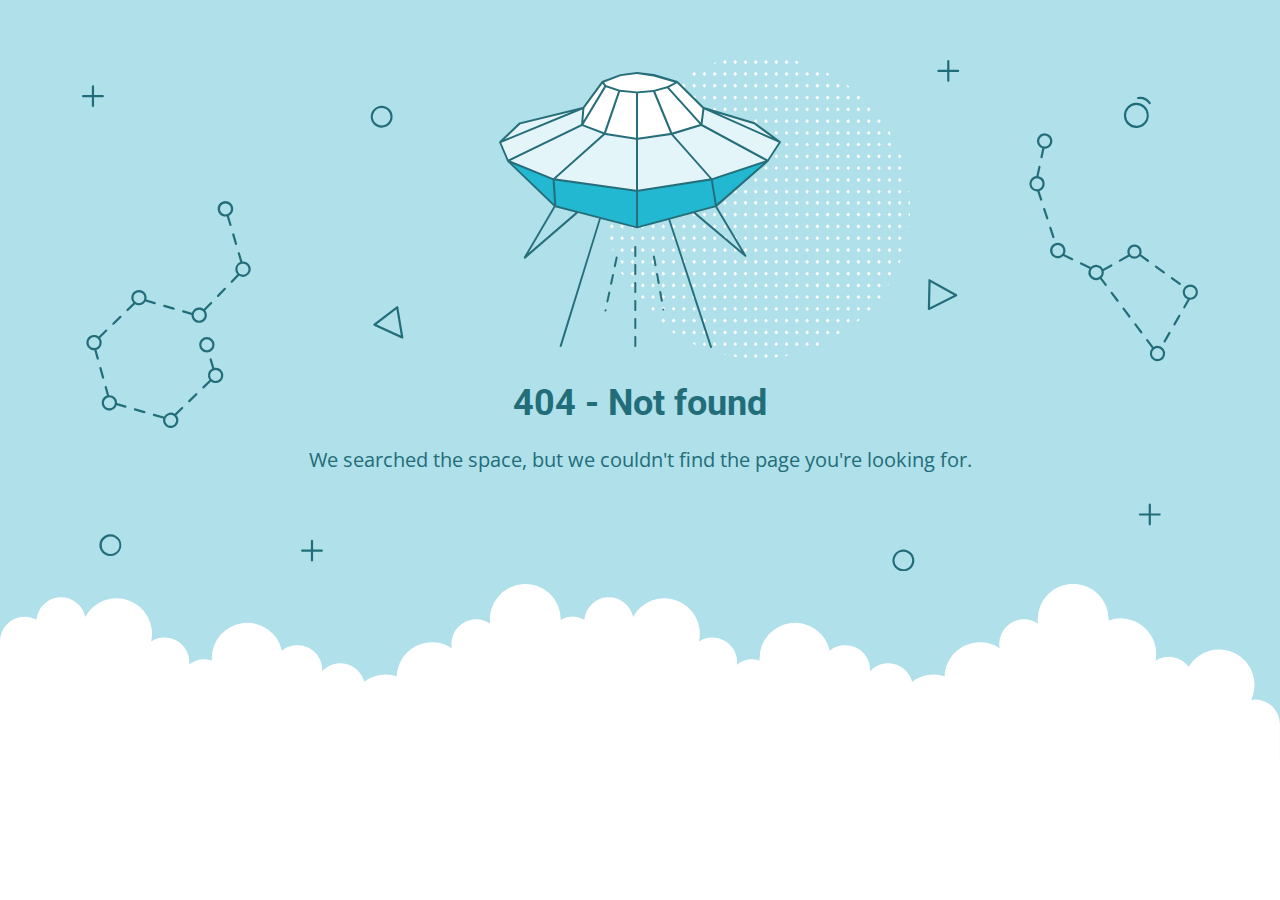
<file: assets/css/closedhand.html>
<!DOCTYPE html>
<html lang="en">

<!-- Mirrored from clueflux.com.ng/demo/assets/css/closedhand.html by HTTrack Website Copier/3.x [XR&CO'2014], Sat, 10 Dec 2022 13:17:37 GMT -->

<!-- Mirrored from royalelogistics.org/assets/css/closedhand.html by HTTrack Website Copier/3.x [XR&CO'2014], Sat, 19 Aug 2023 07:41:25 GMT -->
<head>
    <meta charset="utf-8" />
    <meta name="viewport" content="width=device-width, initial-scale=1.0">
    <title>404 - Not found</title>
    <link href="https://fonts.googleapis.com/css?family=Open+Sans:400,700%7CRoboto:400,700" rel="stylesheet">
<style>
    * {
        box-sizing: border-box;
        -moz-box-sizing: border-box;
        -webkit-tap-highlight-color: transparent;
    }
    body {
        margin: 0;
        padding: 0;
        height: 100%;
        -webkit-text-size-adjust: 100%;
    }
    .fit-wide {
        position: relative;
        overflow: hidden;
        max-width: 1240px;
        margin: 0 auto;
        padding-top: 60px;
        padding-bottom: 60px;
        padding-left: 20px;
        padding-right: 20px;
    }
    .background-wrap { position: relative; }
    .background-wrap.cloud-blue { background-color: #b0e0e9; }
    .background-wrap.white { background-color: #fff; }
    .title { 
        position: relative; 
        text-align: center;
        margin: 20px auto 10px;
    }
    .title--regular { font-family: 'Roboto', Arial, sans-serif; }
    .title--size-large { font-size: 36px; line-height: 46px; }
    .title--size-semimedium { font-size: 20px; line-height: 28px; }
    .title--weight-normal { font-weight: 400; }
    .title--weight-bold { font-weight: 700; }
    .title--subtitle { 
        padding-bottom: 40px; 
        font-family: 'Open Sans', Arial ,sans-serif; 
        text-align: center;
    }
    .error h1,
    .error p { color: #226d7a; }
    .error--bg__cover {
        position: absolute;
        left: 0;
        right: 0;
        width: 90%;
        margin: 0 auto;
    }
    .error--shape__clouds svg {
        display: block;
    }
    .abstract-half-dot--circle {
        z-index: 0;
        position: absolute;
        left: 15em;
        right: 0;
        width: 300px;
        height: 300px;
        margin: 0 auto;
    }
    .icon-graphic {
        z-index: 1;
        position: relative;
        width: 300px;
        height: 300px;
        margin: 0 auto;
    }
    @media screen and (max-width: 767px) {
        .error--bg__cover { display: none; }
        .abstract-half-dot--circle { left: 0; }
    }
</style>
</head>
<body>
    <div id="container">
        <section class="error content background-wrap cloud-blue">
            <div class="fit-wide">
                <div class="error--bg__cover">
                    <svg id="acce7670-904f-4f8c-b867-68138c2f8c06" data-name="Layer 1" xmlns="http://www.w3.org/2000/svg" viewBox="0 0 1019 467"><title>404_bg</title><path d="M962.794,62.029a11.471,11.471,0,0,1-.656-22.923h0a11.471,11.471,0,0,1,1.327,22.9C963.24,62.023,963.017,62.029,962.794,62.029ZM962.253,41.1a9.47,9.47,0,1,0,10,8.906,9.481,9.481,0,0,0-10-8.906Z" fill="#1e6d7a"/><path d="M974.934,40.4a1,1,0,0,1-.836-.45,10.049,10.049,0,0,0-9.688-4.276A1,1,0,0,1,964.1,33.7a11.952,11.952,0,0,1,11.67,5.153,1,1,0,0,1-.834,1.549Z" fill="#1e6d7a"/><path d="M273.605,61.8a9.971,9.971,0,0,1-7.251-3.106h0a10.012,10.012,0,1,1,7.251,3.106Zm0-17.991a8,8,0,0,0-5.8,13.507h0a8,8,0,1,0,5.8-13.507Z" fill="#226d7a"/><path d="M26.007,453q-.131,0-.261,0a10.019,10.019,0,1,1,.261,0ZM26,435a8.042,8.042,0,1,0,.208,0C26.134,435,26.064,435,26,435Z" fill="#226d7a"/><path d="M750.007,467q-.13,0-.261,0a9.933,9.933,0,0,1-6.994-3.108h0a10,10,0,1,1,7.255,3.11Zm-.013-18a8,8,0,0,0-5.793,13.511h0a8,8,0,1,0,6-13.509C750.134,449,750.063,449,749.994,449Z" fill="#226d7a"/><path d="M292.416,254.312a1.013,1.013,0,0,1-.417-.09L266.634,242.6a1,1,0,0,1-.191-1.7L287.2,225a1,1,0,0,1,1.594.629l4.607,27.516a1,1,0,0,1-.986,1.165Zm-23.437-12.835,22.139,10.141L287.1,227.6Z" fill="#226d7a"/><path d="M773.316,228.33a1,1,0,0,1-1-1.022l.571-26.14a1,1,0,0,1,1.487-.851l24.356,13.607a1,1,0,0,1-.038,1.767l-24.926,12.532A1.006,1.006,0,0,1,773.316,228.33Zm1.535-25.456-.5,22.815,21.756-10.938Z" fill="#226d7a"/><path d="M136.509,150.348l-2.39-8.09a7.115,7.115,0,1,0-1.9.629l2.372,8.028a1,1,0,0,0,.959.717,1,1,0,0,0,.959-1.284ZM126,136a5,5,0,1,1,5,5A5.006,5.006,0,0,1,126,136Z" fill="#226d7a"/><path d="M137.141,159.545l2.55,8.632a1,1,0,0,0,.959.717,1.037,1.037,0,0,0,.284-.041,1,1,0,0,0,.675-1.243l-2.55-8.631a1,1,0,0,0-1.918.566Z" fill="#226d7a"/><path d="M129.751,208.226l-6.265,6.461a1,1,0,0,0,1.436,1.393l6.265-6.461a1,1,0,0,0-1.436-1.393Z" fill="#226d7a"/><path d="M92.076,230.463l7.936,2.293c0,.082-.012.162-.012.244a7,7,0,1,0,12.587-4.2l6.07-6.259a1,1,0,1,0-1.436-1.393l-6.052,6.242a6.978,6.978,0,0,0-10.8,3.386l-7.737-2.235a1,1,0,0,0-.555,1.922ZM107,228a5,5,0,1,1-5,5A5.006,5.006,0,0,1,107,228Z" fill="#226d7a"/><path d="M74.783,225.467l8.647,2.5a.989.989,0,0,0,.278.04,1,1,0,0,0,.276-1.962l-8.646-2.5a1,1,0,0,0-.555,1.922Z" fill="#226d7a"/><path d="M28.617,241.8a1,1,0,0,0,.7-.282l6.461-6.266a1,1,0,0,0-1.393-1.436l-6.461,6.266a1,1,0,0,0,.7,1.718Z" fill="#226d7a"/><path d="M19.257,291.006a1,1,0,0,0,.964-1.269L17.8,281.069a1,1,0,0,0-1.927.537l2.419,8.668A1,1,0,0,0,19.257,291.006Z" fill="#226d7a"/><path d="M13.216,264.635a6.979,6.979,0,0,0,3.394-10.8l6.242-6.052a1,1,0,1,0-1.393-1.435L15.2,252.413A7,7,0,1,0,11,265c.08,0,.158-.009.237-.012l2.219,7.95a1,1,0,0,0,1.927-.538ZM6,258a5,5,0,1,1,5,5A5.006,5.006,0,0,1,6,258Z" fill="#226d7a"/><path d="M39.924,315.537l-7.936-2.293c0-.082.012-.162.012-.244a7.008,7.008,0,0,0-7-7c-.08,0-.158.009-.237.012l-2.123-7.606a1,1,0,0,0-1.927.537l2.072,7.422a7,7,0,1,0,8.847,8.859l7.737,2.235a1.025,1.025,0,0,0,.278.039,1,1,0,0,0,.277-1.961ZM25,318a5,5,0,1,1,5-5A5.006,5.006,0,0,1,25,318Z" fill="#226d7a"/><path d="M57.217,320.532l-8.647-2.5a1,1,0,1,0-.554,1.922l8.646,2.5a1.03,1.03,0,0,0,.278.039,1,1,0,0,0,.277-1.961Z" fill="#226d7a"/><path d="M90.765,317.017,84.592,323a6.975,6.975,0,0,0-9.76,2.693.984.984,0,0,0-.323-.168l-8.646-2.5a1,1,0,0,0-.554,1.922l8.646,2.5a1,1,0,0,0,.216.031,7,7,0,1,0,11.98-3.2l6.006-5.825a1,1,0,1,0-1.392-1.435ZM81,334a5,5,0,1,1,5-5A5.006,5.006,0,0,1,81,334Z" fill="#226d7a"/><path d="M103.687,304.486l-6.461,6.266a1,1,0,0,0,1.393,1.436l6.461-6.266a1,1,0,0,0-1.393-1.436Z" fill="#226d7a"/><path d="M147,184c-.182,0-.361.014-.54.027l-2.3-7.786a1,1,0,1,0-1.918.567l2.263,7.66a6.977,6.977,0,0,0-2.643,11.269l-5.845,6.028a1,1,0,1,0,1.436,1.392L143.419,197A7,7,0,1,0,147,184Zm0,12a4.995,4.995,0,0,1-1.121-9.863,1.033,1.033,0,0,0,.155-.022c.015,0,.025-.016.04-.021A5,5,0,1,1,147,196Z" fill="#226d7a"/><path d="M52,224a7,7,0,0,0,5.984-3.386l8.153,2.356a1.025,1.025,0,0,0,.278.039,1,1,0,0,0,.276-1.961l-7.924-2.29a7,7,0,1,0-11.918,2.965l-6.006,5.824a1,1,0,1,0,1.392,1.436L48.408,223A6.952,6.952,0,0,0,52,224Zm0-12a5,5,0,1,1-5,5A5.006,5.006,0,0,1,52,212Z" fill="#226d7a"/><path d="M122,281a6.984,6.984,0,0,0-1.218.113l-2.362-8.03a1,1,0,0,0-1.919.564l2.381,8.1a6.972,6.972,0,0,0-2.492,10.427l-6.242,6.052a1,1,0,0,0,1.393,1.435l6.259-6.069A7,7,0,1,0,122,281Zm0,12a5,5,0,1,1,5-5A5.006,5.006,0,0,1,122,293Z" fill="#226d7a"/><path d="M121,260a7,7,0,1,0-7,7A7.008,7.008,0,0,0,121,260Zm-12,0a5,5,0,1,1,5,5A5.006,5.006,0,0,1,109,260Z" fill="#226d7a"/><path d="M886.983,162.773a1,1,0,0,0,.951-1.311l-2.8-8.555a1,1,0,0,0-1.9.621l2.8,8.555A1,1,0,0,0,886.983,162.773Z" fill="#226d7a"/><path d="M879.544,135.8a1,1,0,1,0-1.9.621l2.795,8.555a1,1,0,0,0,.951.69,1,1,0,0,0,.95-1.311Z" fill="#226d7a"/><path d="M904.543,181l-7.442-3.582a7.032,7.032,0,1,0-1.252,1.616l7.827,3.768a.981.981,0,0,0,.432.1,1,1,0,0,0,.435-1.9ZM891,179a5,5,0,1,1,5-5A5.006,5.006,0,0,1,891,179Z" fill="#226d7a"/><path d="M956.292,179.469a6.477,6.477,0,0,0,9.659-.268l6.739,4.9a1,1,0,1,0,1.176-1.617L967,177.492a6.5,6.5,0,1,0-11.811.4,1.064,1.064,0,0,0-.121.039l-7.852,4.4a1,1,0,0,0,.976,1.745l7.853-4.4A.985.985,0,0,0,956.292,179.469ZM961,170.5a4.5,4.5,0,1,1-4.5,4.5A4.505,4.505,0,0,1,961,170.5Z" fill="#226d7a"/><path d="M987.248,194.689a1,1,0,1,0,1.176-1.617l-7.278-5.294a1,1,0,0,0-1.176,1.618Z" fill="#226d7a"/><path d="M995.7,198.366a1,1,0,0,0-1.176,1.617l7.28,5.293a.986.986,0,0,0,.587.192,1,1,0,0,0,.588-1.809Z" fill="#226d7a"/><path d="M1002.5,232.72a1,1,0,0,0-1.366.365l-4.5,7.793a1,1,0,1,0,1.732,1l4.5-7.792A1,1,0,0,0,1002.5,232.72Z" fill="#226d7a"/><path d="M993.49,248.305a1,1,0,0,0-1.366.366l-4.5,7.793a1,1,0,0,0,1.733,1l4.5-7.793A1,1,0,0,0,993.49,248.305Z" fill="#226d7a"/><path d="M951.8,226.4a1,1,0,0,0-1.6,1.2l5.4,7.2a1,1,0,1,0,1.6-1.2Z" fill="#226d7a"/><path d="M962.6,240.8A1,1,0,0,0,961,242l5.4,7.2A1,1,0,0,0,968,248Z" fill="#226d7a"/><path d="M931.091,198.789a6.943,6.943,0,0,0,1.777-6.129l7.473-4.185a1,1,0,1,0-.977-1.745l-7.172,4.016a6.988,6.988,0,0,0-11.127-1.7.981.981,0,0,0-.3-.23l-8.11-3.9a1,1,0,1,0-.867,1.8l8.1,3.9a6.988,6.988,0,0,0,9.645,9.428L934,206a1,1,0,0,0,1.6-1.2ZM921,194a5,5,0,1,1,5,5A5.006,5.006,0,0,1,921,194Z" fill="#226d7a"/><path d="M941,212a1,1,0,0,0-1.6,1.2l5.4,7.2a1,1,0,1,0,1.6-1.2Z" fill="#226d7a"/><path d="M876.837,80.654l-1.7,7.937a1,1,0,0,0,.767,1.187,1.029,1.029,0,0,0,.211.022,1,1,0,0,0,.977-.79l1.718-8.02c.064,0,.126.01.19.01a7.013,7.013,0,1,0-2.163-.346ZM879,69a5,5,0,1,1-5,5A5.006,5.006,0,0,1,879,69Z" fill="#226d7a"/><path d="M879,113a7.012,7.012,0,0,0-5.58-6.855l1.786-8.335a1,1,0,0,0-1.955-.419L871.4,106.03A7,7,0,0,0,872,120c.091,0,.18-.01.271-.014l2.576,7.879a1,1,0,0,0,.95.69.985.985,0,0,0,.31-.05,1,1,0,0,0,.64-1.261l-2.492-7.624A7.007,7.007,0,0,0,879,113Zm-7,5a5,5,0,1,1,5-5A5.006,5.006,0,0,1,872,118Z" fill="#226d7a"/><path d="M1012,205a7,7,0,0,0-2.469,13.542l-3.9,6.75a1,1,0,1,0,1.732,1l4.227-7.314c.136.008.271.021.41.021a7,7,0,0,0,0-14Zm0,12a5,5,0,1,1,5-5A5.006,5.006,0,0,1,1012,217Z" fill="#226d7a"/><path d="M982,261a6.941,6.941,0,0,0-3.527.964L973.4,255.2a1,1,0,1,0-1.6,1.2l5.109,6.812A6.99,6.99,0,1,0,982,261Zm0,12a5,5,0,1,1,5-5A5.006,5.006,0,0,1,982,273Z" fill="#226d7a"/><path d="M19,32H11V24a1,1,0,0,0-2,0v8H1a1,1,0,0,0,0,2H9v8a1,1,0,0,0,2,0V34h8a1,1,0,0,0,0-2Z" fill="#206d7a"/><path d="M219,447h-8v-8a1,1,0,0,0-2,0v8h-8a1,1,0,0,0,0,2h8v8a1,1,0,0,0,2,0v-8h8a1,1,0,0,0,0-2Z" fill="#206d7a"/><path d="M984,414h-8v-8a1,1,0,0,0-2,0v8h-8a1,1,0,0,0,0,2h8v8a1,1,0,0,0,2,0v-8h8a1,1,0,0,0,0-2Z" fill="#206d7a"/><path d="M800,9h-8V1a1,1,0,0,0-2,0V9h-8a1,1,0,0,0,0,2h8v8a1,1,0,0,0,2,0V11h8a1,1,0,0,0,0-2Z" fill="#206d7a"/></svg>
                </div>
                <div>
                    <div class="abstract-half-dot--circle">
                        <svg id="a57f7293-9654-4013-9c82-7cad22fc3689" data-name="Layer 1" xmlns="http://www.w3.org/2000/svg" viewBox="0 0 300 298.181"><title>circle_dots</title><polygon points="145.742 133.848 147.581 131.734 145.742 129.621 143.904 131.734 145.742 133.848" fill="#fff"/><polygon points="145.742 122.041 147.581 119.928 145.742 117.814 143.904 119.928 145.742 122.041" fill="#fff"/><polygon points="145.742 110.235 147.581 108.122 145.742 106.008 143.904 108.122 145.742 110.235" fill="#fff"/><polygon points="145.742 98.429 147.581 96.316 145.742 94.202 143.904 96.316 145.742 98.429" fill="#fff"/><polygon points="145.742 86.624 147.581 84.51 145.742 82.396 143.904 84.51 145.742 86.624" fill="#fff"/><polygon points="156.015 129.621 154.177 131.734 156.015 133.848 157.854 131.734 156.015 129.621" fill="#fff"/><polygon points="156.015 117.814 154.177 119.928 156.015 122.041 157.854 119.928 156.015 117.814" fill="#fff"/><polygon points="156.015 106.008 154.177 108.122 156.015 110.235 157.854 108.122 156.015 106.008" fill="#fff"/><polygon points="156.015 94.202 154.177 96.316 156.015 98.429 157.854 96.316 156.015 94.202" fill="#fff"/><polygon points="156.015 82.396 154.177 84.51 156.015 86.624 157.854 84.51 156.015 82.396" fill="#fff"/><polygon points="166.288 129.621 164.45 131.734 166.288 133.848 168.13 131.734 166.288 129.621" fill="#fff"/><polygon points="166.288 117.814 164.45 119.928 166.288 122.041 168.13 119.928 166.288 117.814" fill="#fff"/><polygon points="166.288 106.008 164.45 108.122 166.288 110.235 168.13 108.122 166.288 106.008" fill="#fff"/><polygon points="166.288 94.202 164.45 96.316 166.288 98.429 168.13 96.316 166.288 94.202" fill="#fff"/><polygon points="168.128 84.51 166.288 82.396 164.45 84.51 166.288 86.624 168.128 84.51" fill="#fff"/><polygon points="176.563 129.621 174.724 131.734 176.563 133.848 178.401 131.734 176.563 129.621" fill="#fff"/><polygon points="176.563 117.814 174.724 119.928 176.563 122.041 178.401 119.928 176.563 117.814" fill="#fff"/><polygon points="176.563 106.008 174.724 108.122 176.563 110.235 178.401 108.122 176.563 106.008" fill="#fff"/><polygon points="176.563 94.202 174.724 96.316 176.563 98.429 178.401 96.316 176.563 94.202" fill="#fff"/><polygon points="176.563 82.396 174.724 84.51 176.563 86.624 178.401 84.51 176.563 82.396" fill="#fff"/><polygon points="186.835 129.621 184.997 131.734 186.835 133.848 188.674 131.734 186.835 129.621" fill="#fff"/><polygon points="186.835 117.814 184.997 119.928 186.835 122.041 188.674 119.928 186.835 117.814" fill="#fff"/><polygon points="186.835 106.008 184.997 108.122 186.835 110.235 188.674 108.122 186.835 106.008" fill="#fff"/><polygon points="186.835 94.202 184.997 96.316 186.835 98.429 188.674 96.316 186.835 94.202" fill="#fff"/><polygon points="186.835 82.396 184.997 84.51 186.835 86.624 188.674 84.51 186.835 82.396" fill="#fff"/><polygon points="197.11 129.621 195.268 131.734 197.11 133.848 198.948 131.734 197.11 129.621" fill="#fff"/><polygon points="197.11 117.814 195.268 119.928 197.11 122.041 198.948 119.928 197.11 117.814" fill="#fff"/><polygon points="197.11 106.008 195.268 108.122 197.11 110.235 198.948 108.122 197.11 106.008" fill="#fff"/><polygon points="197.11 94.202 195.268 96.316 197.11 98.429 198.948 96.316 197.11 94.202" fill="#fff"/><polygon points="197.11 82.396 195.27 84.51 197.11 86.624 198.948 84.51 197.11 82.396" fill="#fff"/><polygon points="207.383 129.621 205.545 131.734 207.383 133.848 209.221 131.734 207.383 129.621" fill="#fff"/><polygon points="207.383 117.814 205.545 119.928 207.383 122.041 209.221 119.928 207.383 117.814" fill="#fff"/><polygon points="207.383 106.008 205.545 108.122 207.383 110.235 209.221 108.122 207.383 106.008" fill="#fff"/><polygon points="207.383 94.202 205.545 96.316 207.383 98.429 209.221 96.316 207.383 94.202" fill="#fff"/><polygon points="207.383 82.396 205.545 84.51 207.383 86.624 209.221 84.51 207.383 82.396" fill="#fff"/><polygon points="217.656 129.621 215.817 131.734 217.656 133.848 219.497 131.734 217.656 129.621" fill="#fff"/><polygon points="217.656 117.814 215.817 119.928 217.656 122.041 219.497 119.928 217.656 117.814" fill="#fff"/><polygon points="217.656 106.008 215.817 108.122 217.656 110.235 219.497 108.122 217.656 106.008" fill="#fff"/><polygon points="217.656 94.202 215.817 96.316 217.656 98.429 219.497 96.316 217.656 94.202" fill="#fff"/><polygon points="219.496 84.51 217.656 82.396 215.817 84.51 217.656 86.624 219.496 84.51" fill="#fff"/><polygon points="227.93 129.621 226.092 131.734 227.93 133.848 229.769 131.734 227.93 129.621" fill="#fff"/><polygon points="227.93 117.814 226.092 119.928 227.93 122.041 229.769 119.928 227.93 117.814" fill="#fff"/><polygon points="227.93 106.008 226.092 108.122 227.93 110.235 229.769 108.122 227.93 106.008" fill="#fff"/><polygon points="227.93 94.202 226.092 96.316 227.93 98.429 229.769 96.316 227.93 94.202" fill="#fff"/><polygon points="227.93 82.396 226.092 84.51 227.93 86.624 229.769 84.51 227.93 82.396" fill="#fff"/><polygon points="238.203 129.621 236.365 131.734 238.203 133.848 240.042 131.734 238.203 129.621" fill="#fff"/><polygon points="238.203 117.814 236.365 119.928 238.203 122.041 240.042 119.928 238.203 117.814" fill="#fff"/><polygon points="238.203 106.008 236.365 108.122 238.203 110.235 240.042 108.122 238.203 106.008" fill="#fff"/><polygon points="238.203 94.202 236.365 96.316 238.203 98.429 240.042 96.316 238.203 94.202" fill="#fff"/><polygon points="238.203 82.396 236.365 84.51 238.203 86.624 240.042 84.51 238.203 82.396" fill="#fff"/><polygon points="248.478 133.848 250.316 131.734 248.478 129.621 246.636 131.734 248.478 133.848" fill="#fff"/><polygon points="248.478 122.041 250.316 119.928 248.478 117.814 246.636 119.928 248.478 122.041" fill="#fff"/><polygon points="248.478 110.235 250.316 108.122 248.478 106.008 246.636 108.122 248.478 110.235" fill="#fff"/><polygon points="248.478 98.429 250.316 96.316 248.478 94.202 246.636 96.316 248.478 98.429" fill="#fff"/><polygon points="246.638 84.51 248.478 86.624 250.316 84.51 248.478 82.396 246.638 84.51" fill="#fff"/><polygon points="258.751 129.621 256.912 131.734 258.751 133.848 260.589 131.734 258.751 129.621" fill="#fff"/><polygon points="258.751 117.814 256.912 119.928 258.751 122.041 260.589 119.928 258.751 117.814" fill="#fff"/><polygon points="258.751 106.008 256.912 108.122 258.751 110.235 260.589 108.122 258.751 106.008" fill="#fff"/><polygon points="258.751 94.202 256.912 96.316 258.751 98.429 260.589 96.316 258.751 94.202" fill="#fff"/><polygon points="258.751 82.396 256.912 84.51 258.751 86.624 260.589 84.51 258.751 82.396" fill="#fff"/><polygon points="269.023 129.621 267.185 131.734 269.023 133.848 270.865 131.734 269.023 129.621" fill="#fff"/><polygon points="269.023 117.814 267.185 119.928 269.023 122.041 270.865 119.928 269.023 117.814" fill="#fff"/><polygon points="269.023 106.008 267.185 108.122 269.023 110.235 270.865 108.122 269.023 106.008" fill="#fff"/><polygon points="269.023 94.202 267.185 96.316 269.023 98.429 270.865 96.316 269.023 94.202" fill="#fff"/><polygon points="270.863 84.51 269.023 82.396 267.185 84.51 269.023 86.624 270.863 84.51" fill="#fff"/><polygon points="145.742 75.064 147.581 72.95 145.742 70.837 143.904 72.95 145.742 75.064" fill="#fff"/><polygon points="145.742 63.258 147.581 61.144 145.742 59.031 143.904 61.144 145.742 63.258" fill="#fff"/><polygon points="145.742 51.452 147.581 49.338 145.742 47.225 143.904 49.338 145.742 51.452" fill="#fff"/><polygon points="145.742 39.646 147.581 37.532 145.742 35.419 143.904 37.532 145.742 39.646" fill="#fff"/><polygon points="145.742 27.84 147.581 25.726 145.742 23.612 143.904 25.726 145.742 27.84" fill="#fff"/><polygon points="147.581 13.92 145.742 11.806 143.904 13.92 145.742 16.033 147.581 13.92" fill="#fff"/><polygon points="143.904 2.114 145.742 4.227 147.581 2.114 145.742 0 143.904 2.114" fill="#fff"/><polygon points="156.015 70.837 154.177 72.95 156.015 75.064 157.854 72.95 156.015 70.837" fill="#fff"/><polygon points="156.015 59.031 154.177 61.144 156.015 63.258 157.854 61.144 156.015 59.031" fill="#fff"/><polygon points="156.015 47.225 154.177 49.338 156.015 51.452 157.854 49.338 156.015 47.225" fill="#fff"/><polygon points="156.015 35.419 154.177 37.532 156.015 39.646 157.854 37.532 156.015 35.419" fill="#fff"/><polygon points="156.015 23.612 154.177 25.726 156.015 27.84 157.854 25.726 156.015 23.612" fill="#fff"/><polygon points="156.015 11.806 154.177 13.92 156.015 16.033 157.854 13.92 156.015 11.806" fill="#fff"/><polygon points="156.015 0 154.177 2.114 156.015 4.227 157.854 2.114 156.015 0" fill="#fff"/><polygon points="166.288 70.837 164.45 72.95 166.288 75.064 168.13 72.95 166.288 70.837" fill="#fff"/><polygon points="166.288 59.031 164.45 61.144 166.288 63.258 168.13 61.144 166.288 59.031" fill="#fff"/><polygon points="166.288 47.225 164.45 49.338 166.288 51.452 168.13 49.338 166.288 47.225" fill="#fff"/><polygon points="166.288 35.419 164.45 37.532 166.288 39.646 168.13 37.532 166.288 35.419" fill="#fff"/><polygon points="166.288 23.612 164.45 25.726 166.288 27.84 168.13 25.726 166.288 23.612" fill="#fff"/><polygon points="166.288 11.806 164.45 13.92 166.288 16.033 168.13 13.92 166.288 11.806" fill="#fff"/><polygon points="166.288 0 164.45 2.114 166.288 4.227 168.13 2.114 166.288 0" fill="#fff"/><polygon points="176.563 70.837 174.724 72.95 176.563 75.064 178.401 72.95 176.563 70.837" fill="#fff"/><polygon points="176.563 59.031 174.724 61.144 176.563 63.258 178.401 61.144 176.563 59.031" fill="#fff"/><polygon points="176.563 47.225 174.724 49.338 176.563 51.452 178.401 49.338 176.563 47.225" fill="#fff"/><polygon points="176.563 35.419 174.724 37.532 176.563 39.646 178.401 37.532 176.563 35.419" fill="#fff"/><polygon points="176.563 23.612 174.724 25.726 176.563 27.84 178.401 25.726 176.563 23.612" fill="#fff"/><polygon points="176.563 11.806 174.724 13.92 176.563 16.033 178.401 13.92 176.563 11.806" fill="#fff"/><polygon points="176.563 0 174.724 2.114 176.563 4.227 178.401 2.114 176.563 0" fill="#fff"/><polygon points="186.835 70.837 184.997 72.95 186.835 75.064 188.674 72.95 186.835 70.837" fill="#fff"/><polygon points="186.835 59.031 184.997 61.144 186.835 63.258 188.674 61.144 186.835 59.031" fill="#fff"/><polygon points="186.835 47.225 184.997 49.338 186.835 51.452 188.674 49.338 186.835 47.225" fill="#fff"/><polygon points="186.835 35.419 184.997 37.532 186.835 39.646 188.674 37.532 186.835 35.419" fill="#fff"/><polygon points="186.835 23.612 184.997 25.726 186.835 27.84 188.674 25.726 186.835 23.612" fill="#fff"/><polygon points="186.835 11.806 184.997 13.92 186.835 16.033 188.674 13.92 186.835 11.806" fill="#fff"/><path d="M186.835,4.227l1.839-2.113-.31-.356c-.826-.225-1.651-.45-2.483-.661L185,2.114Z" fill="#fff"/><polygon points="197.11 70.837 195.268 72.95 197.11 75.064 198.948 72.95 197.11 70.837" fill="#fff"/><polygon points="197.11 59.031 195.268 61.144 197.11 63.258 198.948 61.144 197.11 59.031" fill="#fff"/><polygon points="197.11 47.225 195.268 49.338 197.11 51.452 198.948 49.338 197.11 47.225" fill="#fff"/><polygon points="197.11 35.419 195.268 37.532 197.11 39.646 198.948 37.532 197.11 35.419" fill="#fff"/><polygon points="197.11 23.612 195.268 25.726 197.11 27.84 198.948 25.726 197.11 23.612" fill="#fff"/><polygon points="197.11 11.806 195.268 13.92 197.11 16.033 198.948 13.92 197.11 11.806" fill="#fff"/><polygon points="207.383 70.837 205.545 72.95 207.383 75.064 209.221 72.95 207.383 70.837" fill="#fff"/><polygon points="207.383 59.031 205.545 61.144 207.383 63.258 209.221 61.144 207.383 59.031" fill="#fff"/><polygon points="207.383 47.225 205.545 49.338 207.383 51.452 209.221 49.338 207.383 47.225" fill="#fff"/><polygon points="207.383 35.419 205.545 37.532 207.383 39.646 209.221 37.532 207.383 35.419" fill="#fff"/><polygon points="207.383 23.612 205.545 25.726 207.383 27.84 209.221 25.726 207.383 23.612" fill="#fff"/><polygon points="207.383 11.806 205.545 13.92 207.383 16.033 209.221 13.92 207.383 11.806" fill="#fff"/><polygon points="217.656 70.837 215.817 72.95 217.656 75.064 219.497 72.95 217.656 70.837" fill="#fff"/><polygon points="217.656 59.031 215.817 61.144 217.656 63.258 219.497 61.144 217.656 59.031" fill="#fff"/><polygon points="217.656 47.225 215.817 49.338 217.656 51.452 219.497 49.338 217.656 47.225" fill="#fff"/><polygon points="217.656 35.419 215.817 37.532 217.656 39.646 219.497 37.532 217.656 35.419" fill="#fff"/><polygon points="217.656 23.612 215.817 25.726 217.656 27.84 219.497 25.726 217.656 23.612" fill="#fff"/><path d="M217.656,16.033l1.753-2.011c-.842-.445-1.685-.887-2.535-1.317l-1.057,1.215Z" fill="#fff"/><polygon points="227.93 70.837 226.092 72.95 227.93 75.064 229.769 72.95 227.93 70.837" fill="#fff"/><polygon points="227.93 59.031 226.092 61.144 227.93 63.258 229.769 61.144 227.93 59.031" fill="#fff"/><polygon points="227.93 47.225 226.092 49.338 227.93 51.452 229.769 49.338 227.93 47.225" fill="#fff"/><polygon points="227.93 35.419 226.092 37.532 227.93 39.646 229.769 37.532 227.93 35.419" fill="#fff"/><polygon points="227.93 23.612 226.092 25.726 227.93 27.84 229.769 25.726 227.93 23.612" fill="#fff"/><polygon points="238.203 70.837 236.365 72.95 238.203 75.064 240.042 72.95 238.203 70.837" fill="#fff"/><polygon points="238.203 59.031 236.365 61.144 238.203 63.258 240.042 61.144 238.203 59.031" fill="#fff"/><polygon points="238.203 47.225 236.365 49.338 238.203 51.452 240.042 49.338 238.203 47.225" fill="#fff"/><polygon points="238.203 35.419 236.365 37.532 238.203 39.646 240.042 37.532 238.203 35.419" fill="#fff"/><path d="M236.365,25.726,238.2,27.84l1.084-1.246c-.744-.555-1.5-1.1-2.25-1.641Z" fill="#fff"/><polygon points="248.478 75.064 250.316 72.95 248.478 70.837 246.636 72.95 248.478 75.064" fill="#fff"/><polygon points="248.478 63.258 250.316 61.144 248.478 59.031 246.636 61.144 248.478 63.258" fill="#fff"/><polygon points="250.316 49.338 248.478 47.225 246.636 49.338 248.478 51.452 250.316 49.338" fill="#fff"/><polygon points="246.636 37.532 248.478 39.646 250.316 37.532 248.478 35.419 246.636 37.532" fill="#fff"/><polygon points="258.751 70.837 256.912 72.95 258.751 75.064 260.589 72.95 258.751 70.837" fill="#fff"/><polygon points="258.751 59.031 256.912 61.144 258.751 63.258 260.589 61.144 258.751 59.031" fill="#fff"/><polygon points="258.751 47.225 256.912 49.338 258.751 51.452 260.589 49.338 258.751 47.225" fill="#fff"/><polygon points="269.023 70.837 267.185 72.95 269.023 75.064 270.865 72.95 269.023 70.837" fill="#fff"/><polygon points="269.023 59.031 267.185 61.144 269.023 63.258 270.865 61.144 269.023 59.031" fill="#fff"/><polygon points="279.445 129.621 277.607 131.734 279.445 133.848 281.284 131.734 279.445 129.621" fill="#fff"/><polygon points="279.445 117.814 277.607 119.928 279.445 122.041 281.284 119.928 279.445 117.814" fill="#fff"/><polygon points="279.445 106.008 277.607 108.122 279.445 110.235 281.284 108.122 279.445 106.008" fill="#fff"/><polygon points="279.445 94.202 277.607 96.316 279.445 98.429 281.284 96.316 279.445 94.202" fill="#fff"/><polygon points="279.445 82.396 277.607 84.51 279.445 86.624 281.284 84.51 279.445 82.396" fill="#fff"/><polygon points="289.718 129.621 287.88 131.734 289.718 133.848 291.56 131.734 289.718 129.621" fill="#fff"/><polygon points="289.718 117.814 287.88 119.928 289.718 122.041 291.56 119.928 289.718 117.814" fill="#fff"/><polygon points="289.718 106.008 287.88 108.122 289.718 110.235 291.56 108.122 289.718 106.008" fill="#fff"/><path d="M287.88,96.316l1.838,2.113,1.515-1.739c-.151-.422-.3-.846-.451-1.267L289.718,94.2Z" fill="#fff"/><path d="M299.092,130.656l-.938,1.078,1.192,1.37Q299.229,131.877,299.092,130.656Z" fill="#fff"/><path d="M279.445,75.064l1.241-1.427q-.721-1.278-1.466-2.541l-1.613,1.854Z" fill="#fff"/><polygon points="1.838 129.621 0 131.734 1.838 133.848 3.677 131.734 1.838 129.621" fill="#fff"/><polygon points="1.838 117.814 0 119.928 1.838 122.041 3.677 119.928 1.838 117.814" fill="#fff"/><path d="M1.838,110.235l1.839-2.113-1.534-1.764q-.456,1.6-.876,3.22Z" fill="#fff"/><polygon points="12.113 129.621 10.271 131.734 12.113 133.848 13.951 131.734 12.113 129.621" fill="#fff"/><polygon points="12.113 117.814 10.271 119.928 12.113 122.041 13.951 119.928 12.113 117.814" fill="#fff"/><polygon points="12.113 106.008 10.271 108.122 12.113 110.235 13.951 108.122 12.113 106.008" fill="#fff"/><polygon points="12.113 94.202 10.271 96.316 12.113 98.429 13.951 96.316 12.113 94.202" fill="#fff"/><polygon points="12.113 82.396 10.273 84.51 12.113 86.624 13.951 84.51 12.113 82.396" fill="#fff"/><polygon points="22.533 129.621 20.695 131.734 22.533 133.848 24.371 131.734 22.533 129.621" fill="#fff"/><polygon points="22.533 117.814 20.695 119.928 22.533 122.041 24.371 119.928 22.533 117.814" fill="#fff"/><polygon points="22.533 106.008 20.695 108.122 22.533 110.235 24.371 108.122 22.533 106.008" fill="#fff"/><polygon points="22.533 94.202 20.695 96.316 22.533 98.429 24.371 96.316 22.533 94.202" fill="#fff"/><polygon points="22.533 82.396 20.695 84.51 22.533 86.624 24.371 84.51 22.533 82.396" fill="#fff"/><polygon points="32.808 129.621 30.966 131.734 32.808 133.848 34.646 131.734 32.808 129.621" fill="#fff"/><polygon points="32.808 117.814 30.966 119.928 32.808 122.041 34.646 119.928 32.808 117.814" fill="#fff"/><polygon points="32.808 106.008 30.966 108.122 32.808 110.235 34.646 108.122 32.808 106.008" fill="#fff"/><polygon points="32.808 94.202 30.966 96.316 32.808 98.429 34.646 96.316 32.808 94.202" fill="#fff"/><polygon points="32.808 82.396 30.968 84.51 32.808 86.624 34.646 84.51 32.808 82.396" fill="#fff"/><polygon points="43.08 129.621 41.242 131.734 43.08 133.848 44.919 131.734 43.08 129.621" fill="#fff"/><polygon points="43.08 117.814 41.242 119.928 43.08 122.041 44.919 119.928 43.08 117.814" fill="#fff"/><polygon points="43.08 106.008 41.242 108.122 43.08 110.235 44.919 108.122 43.08 106.008" fill="#fff"/><polygon points="43.08 94.202 41.242 96.316 43.08 98.429 44.919 96.316 43.08 94.202" fill="#fff"/><polygon points="43.08 82.396 41.242 84.51 43.08 86.624 44.919 84.51 43.08 82.396" fill="#fff"/><polygon points="53.353 129.621 51.515 131.734 53.353 133.848 55.195 131.734 53.353 129.621" fill="#fff"/><polygon points="53.353 117.814 51.515 119.928 53.353 122.041 55.195 119.928 53.353 117.814" fill="#fff"/><polygon points="53.353 106.008 51.515 108.122 53.353 110.235 55.195 108.122 53.353 106.008" fill="#fff"/><polygon points="53.353 94.202 51.515 96.316 53.353 98.429 55.195 96.316 53.353 94.202" fill="#fff"/><polygon points="55.193 84.51 53.353 82.396 51.515 84.51 53.353 86.624 55.193 84.51" fill="#fff"/><polygon points="63.628 129.621 61.789 131.734 63.628 133.848 65.466 131.734 63.628 129.621" fill="#fff"/><polygon points="63.628 117.814 61.789 119.928 63.628 122.041 65.466 119.928 63.628 117.814" fill="#fff"/><polygon points="63.628 106.008 61.789 108.122 63.628 110.235 65.466 108.122 63.628 106.008" fill="#fff"/><polygon points="63.628 94.202 61.789 96.316 63.628 98.429 65.466 96.316 63.628 94.202" fill="#fff"/><polygon points="63.628 82.396 61.789 84.51 63.628 86.624 65.466 84.51 63.628 82.396" fill="#fff"/><polygon points="73.901 129.621 72.062 131.734 73.901 133.848 75.739 131.734 73.901 129.621" fill="#fff"/><polygon points="73.901 117.814 72.062 119.928 73.901 122.041 75.739 119.928 73.901 117.814" fill="#fff"/><polygon points="73.901 106.008 72.062 108.122 73.901 110.235 75.739 108.122 73.901 106.008" fill="#fff"/><polygon points="73.901 94.202 72.062 96.316 73.901 98.429 75.739 96.316 73.901 94.202" fill="#fff"/><polygon points="73.901 82.396 72.062 84.51 73.901 86.624 75.739 84.51 73.901 82.396" fill="#fff"/><polygon points="84.174 129.621 82.335 131.734 84.174 133.848 86.015 131.734 84.174 129.621" fill="#fff"/><polygon points="84.174 117.814 82.335 119.928 84.174 122.041 86.015 119.928 84.174 117.814" fill="#fff"/><polygon points="84.174 106.008 82.335 108.122 84.174 110.235 86.015 108.122 84.174 106.008" fill="#fff"/><polygon points="84.174 94.202 82.335 96.316 84.174 98.429 86.015 96.316 84.174 94.202" fill="#fff"/><polygon points="86.014 84.51 84.174 82.396 82.335 84.51 84.174 86.624 86.014 84.51" fill="#fff"/><polygon points="94.448 129.621 92.61 131.734 94.448 133.848 96.286 131.734 94.448 129.621" fill="#fff"/><polygon points="94.448 117.814 92.61 119.928 94.448 122.041 96.286 119.928 94.448 117.814" fill="#fff"/><polygon points="94.448 106.008 92.61 108.122 94.448 110.235 96.286 108.122 94.448 106.008" fill="#fff"/><polygon points="94.448 94.202 92.61 96.316 94.448 98.429 96.286 96.316 94.448 94.202" fill="#fff"/><polygon points="94.448 82.396 92.61 84.51 94.448 86.624 96.286 84.51 94.448 82.396" fill="#fff"/><polygon points="104.721 129.621 102.883 131.734 104.721 133.848 106.559 131.734 104.721 129.621" fill="#fff"/><polygon points="104.721 117.814 102.883 119.928 104.721 122.041 106.559 119.928 104.721 117.814" fill="#fff"/><polygon points="104.721 106.008 102.883 108.122 104.721 110.235 106.559 108.122 104.721 106.008" fill="#fff"/><polygon points="104.721 94.202 102.883 96.316 104.721 98.429 106.559 96.316 104.721 94.202" fill="#fff"/><polygon points="104.721 82.396 102.883 84.51 104.721 86.624 106.559 84.51 104.721 82.396" fill="#fff"/><polygon points="114.996 129.621 113.154 131.734 114.996 133.848 116.834 131.734 114.996 129.621" fill="#fff"/><polygon points="114.996 117.814 113.154 119.928 114.996 122.041 116.834 119.928 114.996 117.814" fill="#fff"/><polygon points="114.996 106.008 113.154 108.122 114.996 110.235 116.834 108.122 114.996 106.008" fill="#fff"/><polygon points="114.996 94.202 113.154 96.316 114.996 98.429 116.834 96.316 114.996 94.202" fill="#fff"/><polygon points="114.996 82.396 113.156 84.51 114.996 86.624 116.834 84.51 114.996 82.396" fill="#fff"/><polygon points="125.268 133.848 127.107 131.734 125.268 129.621 123.43 131.734 125.268 133.848" fill="#fff"/><polygon points="125.268 122.041 127.107 119.928 125.268 117.814 123.43 119.928 125.268 122.041" fill="#fff"/><polygon points="125.268 110.235 127.107 108.122 125.268 106.008 123.43 108.122 125.268 110.235" fill="#fff"/><polygon points="125.268 98.429 127.107 96.316 125.268 94.202 123.43 96.316 125.268 98.429" fill="#fff"/><polygon points="125.268 86.624 127.107 84.51 125.268 82.396 123.43 84.51 125.268 86.624" fill="#fff"/><polygon points="135.541 133.848 137.383 131.734 135.541 129.621 133.703 131.734 135.541 133.848" fill="#fff"/><polygon points="135.541 122.041 137.383 119.928 135.541 117.814 133.703 119.928 135.541 122.041" fill="#fff"/><polygon points="135.541 110.235 137.383 108.122 135.541 106.008 133.703 108.122 135.541 110.235" fill="#fff"/><polygon points="135.541 98.429 137.383 96.316 135.541 94.202 133.703 96.316 135.541 98.429" fill="#fff"/><polygon points="135.541 86.624 137.381 84.51 135.541 82.396 133.703 84.51 135.541 86.624" fill="#fff"/><polygon points="22.533 70.837 20.695 72.95 22.533 75.064 24.371 72.95 22.533 70.837" fill="#fff"/><path d="M22.533,63.258l1.838-2.114-.387-.445c-.55.779-1.1,1.559-1.634,2.349Z" fill="#fff"/><polygon points="32.808 70.837 30.966 72.95 32.808 75.064 34.646 72.95 32.808 70.837" fill="#fff"/><polygon points="32.808 59.031 30.966 61.144 32.808 63.258 34.646 61.144 32.808 59.031" fill="#fff"/><path d="M32.808,51.452l1.838-2.114-.9-1.037c-.616.7-1.222,1.416-1.825,2.132Z" fill="#fff"/><polygon points="43.08 70.837 41.242 72.95 43.08 75.064 44.919 72.95 43.08 70.837" fill="#fff"/><polygon points="43.08 59.031 41.242 61.144 43.08 63.258 44.919 61.144 43.08 59.031" fill="#fff"/><polygon points="43.08 47.225 41.242 49.338 43.08 51.452 44.919 49.338 43.08 47.225" fill="#fff"/><path d="M43.08,39.646l1.839-2.114-.342-.393q-1.016.947-2.015,1.911Z" fill="#fff"/><polygon points="53.353 70.837 51.515 72.95 53.353 75.064 55.195 72.95 53.353 70.837" fill="#fff"/><polygon points="53.353 59.031 51.515 61.144 53.353 63.258 55.195 61.144 53.353 59.031" fill="#fff"/><polygon points="53.353 47.225 51.515 49.338 53.353 51.452 55.195 49.338 53.353 47.225" fill="#fff"/><polygon points="53.353 35.419 51.515 37.532 53.353 39.646 55.195 37.532 53.353 35.419" fill="#fff"/><polygon points="63.628 70.837 61.789 72.95 63.628 75.064 65.466 72.95 63.628 70.837" fill="#fff"/><polygon points="63.628 59.031 61.789 61.144 63.628 63.258 65.466 61.144 63.628 59.031" fill="#fff"/><polygon points="63.628 47.225 61.789 49.338 63.628 51.452 65.466 49.338 63.628 47.225" fill="#fff"/><polygon points="63.628 35.419 61.789 37.532 63.628 39.646 65.466 37.532 63.628 35.419" fill="#fff"/><polygon points="63.628 23.612 61.789 25.726 63.628 27.84 65.466 25.726 63.628 23.612" fill="#fff"/><polygon points="73.901 70.837 72.062 72.95 73.901 75.064 75.739 72.95 73.901 70.837" fill="#fff"/><polygon points="73.901 59.031 72.062 61.144 73.901 63.258 75.739 61.144 73.901 59.031" fill="#fff"/><polygon points="73.901 47.225 72.062 49.338 73.901 51.452 75.739 49.338 73.901 47.225" fill="#fff"/><polygon points="73.901 35.419 72.062 37.532 73.901 39.646 75.739 37.532 73.901 35.419" fill="#fff"/><polygon points="73.901 23.612 72.062 25.726 73.901 27.84 75.739 25.726 73.901 23.612" fill="#fff"/><path d="M73.9,16.033l.476-.547c-.214.119-.429.237-.642.357Z" fill="#fff"/><polygon points="84.174 70.837 82.335 72.95 84.174 75.064 86.015 72.95 84.174 70.837" fill="#fff"/><polygon points="84.174 59.031 82.335 61.144 84.174 63.258 86.015 61.144 84.174 59.031" fill="#fff"/><polygon points="84.174 47.225 82.335 49.338 84.174 51.452 86.015 49.338 84.174 47.225" fill="#fff"/><polygon points="84.174 35.419 82.335 37.532 84.174 39.646 86.015 37.532 84.174 35.419" fill="#fff"/><polygon points="84.174 23.612 82.335 25.726 84.174 27.84 86.015 25.726 84.174 23.612" fill="#fff"/><polygon points="84.174 11.806 82.335 13.92 84.174 16.033 86.015 13.92 84.174 11.806" fill="#fff"/><polygon points="94.448 70.837 92.61 72.95 94.448 75.064 96.286 72.95 94.448 70.837" fill="#fff"/><polygon points="94.448 59.031 92.61 61.144 94.448 63.258 96.286 61.144 94.448 59.031" fill="#fff"/><polygon points="94.448 47.225 92.61 49.338 94.448 51.452 96.286 49.338 94.448 47.225" fill="#fff"/><polygon points="94.448 35.419 92.61 37.532 94.448 39.646 96.286 37.532 94.448 35.419" fill="#fff"/><polygon points="94.448 23.612 92.61 25.726 94.448 27.84 96.286 25.726 94.448 23.612" fill="#fff"/><polygon points="94.448 11.806 92.61 13.92 94.448 16.033 96.286 13.92 94.448 11.806" fill="#fff"/><polygon points="104.721 70.837 102.883 72.95 104.721 75.064 106.559 72.95 104.721 70.837" fill="#fff"/><polygon points="104.721 59.031 102.883 61.144 104.721 63.258 106.559 61.144 104.721 59.031" fill="#fff"/><polygon points="104.721 47.225 102.883 49.338 104.721 51.452 106.559 49.338 104.721 47.225" fill="#fff"/><polygon points="104.721 35.419 102.883 37.532 104.721 39.646 106.559 37.532 104.721 35.419" fill="#fff"/><polygon points="104.721 23.612 102.883 25.726 104.721 27.84 106.559 25.726 104.721 23.612" fill="#fff"/><polygon points="104.721 11.806 102.883 13.92 104.721 16.033 106.559 13.92 104.721 11.806" fill="#fff"/><path d="M104.721,4.227l1.759-2.022c-.937.266-1.868.545-2.8.828Z" fill="#fff"/><polygon points="114.996 70.837 113.154 72.95 114.996 75.064 116.834 72.95 114.996 70.837" fill="#fff"/><polygon points="114.996 59.031 113.154 61.144 114.996 63.258 116.834 61.144 114.996 59.031" fill="#fff"/><polygon points="114.996 47.225 113.154 49.338 114.996 51.452 116.834 49.338 114.996 47.225" fill="#fff"/><polygon points="114.996 35.419 113.154 37.532 114.996 39.646 116.834 37.532 114.996 35.419" fill="#fff"/><polygon points="114.996 23.612 113.154 25.726 114.996 27.84 116.834 25.726 114.996 23.612" fill="#fff"/><polygon points="114.996 11.806 113.154 13.92 114.996 16.033 116.834 13.92 114.996 11.806" fill="#fff"/><path d="M113.154,2.114,115,4.227l1.838-2.113-1.8-2.066-.1.023Z" fill="#fff"/><polygon points="125.268 75.064 127.107 72.95 125.268 70.837 123.43 72.95 125.268 75.064" fill="#fff"/><polygon points="125.268 63.258 127.107 61.144 125.268 59.031 123.43 61.144 125.268 63.258" fill="#fff"/><polygon points="125.268 51.452 127.107 49.338 125.268 47.225 123.43 49.338 125.268 51.452" fill="#fff"/><polygon points="125.268 39.646 127.107 37.532 125.268 35.419 123.43 37.532 125.268 39.646" fill="#fff"/><polygon points="125.268 27.84 127.107 25.726 125.268 23.612 123.43 25.726 125.268 27.84" fill="#fff"/><polygon points="125.268 16.033 127.107 13.92 125.268 11.806 123.43 13.92 125.268 16.033" fill="#fff"/><polygon points="127.107 2.114 125.268 0 123.43 2.114 125.268 4.227 127.107 2.114" fill="#fff"/><polygon points="135.541 75.064 137.383 72.95 135.541 70.837 133.703 72.95 135.541 75.064" fill="#fff"/><polygon points="135.541 63.258 137.383 61.144 135.541 59.031 133.703 61.144 135.541 63.258" fill="#fff"/><polygon points="135.541 51.452 137.383 49.338 135.541 47.225 133.703 49.338 135.541 51.452" fill="#fff"/><polygon points="135.541 39.646 137.383 37.532 135.541 35.419 133.703 37.532 135.541 39.646" fill="#fff"/><polygon points="135.541 27.84 137.383 25.726 135.541 23.612 133.703 25.726 135.541 27.84" fill="#fff"/><polygon points="135.541 16.033 137.383 13.92 135.541 11.806 133.703 13.92 135.541 16.033" fill="#fff"/><polygon points="137.383 2.114 135.541 0 133.703 2.114 135.541 4.227 137.383 2.114" fill="#fff"/><polygon points="145.742 286.348 147.581 284.234 145.742 282.121 143.904 284.234 145.742 286.348" fill="#fff"/><polygon points="145.742 274.542 147.581 272.428 145.742 270.315 143.904 272.428 145.742 274.542" fill="#fff"/><polygon points="145.742 262.736 147.581 260.622 145.742 258.509 143.904 260.622 145.742 262.736" fill="#fff"/><polygon points="145.742 250.929 147.581 248.815 145.742 246.702 143.904 248.815 145.742 250.929" fill="#fff"/><polygon points="145.742 239.123 147.581 237.01 145.742 234.896 143.904 237.01 145.742 239.123" fill="#fff"/><polygon points="154.177 284.234 156.015 286.348 157.854 284.234 156.015 282.121 154.177 284.234" fill="#fff"/><polygon points="156.015 270.315 154.177 272.428 156.015 274.542 157.854 272.428 156.015 270.315" fill="#fff"/><polygon points="156.015 258.509 154.177 260.622 156.015 262.736 157.854 260.622 156.015 258.509" fill="#fff"/><polygon points="156.015 246.702 154.177 248.815 156.015 250.929 157.854 248.815 156.015 246.702" fill="#fff"/><polygon points="156.015 234.896 154.177 237.01 156.015 239.123 157.854 237.01 156.015 234.896" fill="#fff"/><polygon points="164.45 284.234 166.288 286.348 168.13 284.234 166.288 282.121 164.45 284.234" fill="#fff"/><polygon points="166.288 270.315 164.45 272.428 166.288 274.542 168.13 272.428 166.288 270.315" fill="#fff"/><polygon points="166.288 258.509 164.45 260.622 166.288 262.736 168.13 260.622 166.288 258.509" fill="#fff"/><polygon points="166.288 246.702 164.45 248.815 166.288 250.929 168.13 248.815 166.288 246.702" fill="#fff"/><polygon points="166.288 234.896 164.45 237.01 166.288 239.123 168.13 237.01 166.288 234.896" fill="#fff"/><polygon points="174.724 284.234 176.563 286.348 178.401 284.234 176.563 282.121 174.724 284.234" fill="#fff"/><polygon points="176.563 270.315 174.724 272.428 176.563 274.542 178.401 272.428 176.563 270.315" fill="#fff"/><polygon points="176.563 258.509 174.724 260.622 176.563 262.736 178.401 260.622 176.563 258.509" fill="#fff"/><polygon points="176.563 246.702 174.724 248.815 176.563 250.929 178.401 248.815 176.563 246.702" fill="#fff"/><polygon points="176.563 234.896 174.724 237.01 176.563 239.123 178.401 237.01 176.563 234.896" fill="#fff"/><polygon points="184.997 284.234 186.835 286.348 188.674 284.234 186.835 282.121 184.997 284.234" fill="#fff"/><polygon points="186.835 270.315 184.997 272.428 186.835 274.542 188.674 272.428 186.835 270.315" fill="#fff"/><polygon points="186.835 258.509 184.997 260.622 186.835 262.736 188.674 260.622 186.835 258.509" fill="#fff"/><polygon points="186.835 246.702 184.997 248.815 186.835 250.929 188.674 248.815 186.835 246.702" fill="#fff"/><polygon points="186.835 234.896 184.997 237.01 186.835 239.123 188.674 237.01 186.835 234.896" fill="#fff"/><polygon points="195.268 284.234 197.11 286.348 198.948 284.234 197.11 282.121 195.268 284.234" fill="#fff"/><polygon points="197.11 270.315 195.268 272.428 197.11 274.542 198.948 272.428 197.11 270.315" fill="#fff"/><polygon points="197.11 258.509 195.268 260.622 197.11 262.736 198.948 260.622 197.11 258.509" fill="#fff"/><polygon points="197.11 246.702 195.268 248.815 197.11 250.929 198.948 248.815 197.11 246.702" fill="#fff"/><polygon points="197.11 234.896 195.268 237.01 197.11 239.123 198.948 237.01 197.11 234.896" fill="#fff"/><polygon points="205.545 284.234 207.383 286.348 209.221 284.234 207.383 282.121 205.545 284.234" fill="#fff"/><polygon points="207.383 270.315 205.545 272.428 207.383 274.542 209.221 272.428 207.383 270.315" fill="#fff"/><polygon points="207.383 258.509 205.545 260.622 207.383 262.736 209.221 260.622 207.383 258.509" fill="#fff"/><polygon points="207.383 246.702 205.545 248.815 207.383 250.929 209.221 248.815 207.383 246.702" fill="#fff"/><polygon points="207.383 234.896 205.545 237.01 207.383 239.123 209.221 237.01 207.383 234.896" fill="#fff"/><polygon points="215.817 272.428 217.656 274.542 219.497 272.428 217.656 270.315 215.817 272.428" fill="#fff"/><polygon points="217.656 258.509 215.817 260.622 217.656 262.736 219.497 260.622 217.656 258.509" fill="#fff"/><polygon points="217.656 246.702 215.817 248.815 217.656 250.929 219.497 248.815 217.656 246.702" fill="#fff"/><polygon points="217.656 234.896 215.817 237.01 217.656 239.123 219.497 237.01 217.656 234.896" fill="#fff"/><polygon points="226.092 272.428 227.93 274.542 229.769 272.428 227.93 270.315 226.092 272.428" fill="#fff"/><polygon points="227.93 258.509 226.092 260.622 227.93 262.736 229.769 260.622 227.93 258.509" fill="#fff"/><polygon points="227.93 246.702 226.092 248.815 227.93 250.929 229.769 248.815 227.93 246.702" fill="#fff"/><polygon points="227.93 234.896 226.092 237.01 227.93 239.123 229.769 237.01 227.93 234.896" fill="#fff"/><polygon points="236.365 260.622 238.203 262.736 240.042 260.622 238.203 258.509 236.365 260.622" fill="#fff"/><polygon points="238.203 246.702 236.365 248.815 238.203 250.929 240.042 248.815 238.203 246.702" fill="#fff"/><polygon points="238.203 234.896 236.365 237.01 238.203 239.123 240.042 237.01 238.203 234.896" fill="#fff"/><path d="M248.478,258.509l-1.842,2.113.929,1.067c.7-.6,1.391-1.22,2.081-1.837Z" fill="#fff"/><polygon points="248.478 250.929 250.316 248.815 248.478 246.702 246.636 248.815 248.478 250.929" fill="#fff"/><polygon points="248.478 239.123 250.316 237.01 248.478 234.896 246.636 237.01 248.478 239.123" fill="#fff"/><polygon points="260.589 248.815 258.751 246.702 256.912 248.815 258.751 250.929 260.589 248.815" fill="#fff"/><polygon points="256.912 237.01 258.751 239.123 260.589 237.01 258.751 234.896 256.912 237.01" fill="#fff"/><path d="M269.023,234.9l-1.838,2.114,1.766,2.03q.864-1.126,1.707-2.268Z" fill="#fff"/><polygon points="145.742 227.565 147.581 225.451 145.742 223.337 143.904 225.451 145.742 227.565" fill="#fff"/><polygon points="145.742 215.759 147.581 213.645 145.742 211.531 143.904 213.645 145.742 215.759" fill="#fff"/><polygon points="145.742 203.952 147.581 201.838 145.742 199.725 143.904 201.838 145.742 203.952" fill="#fff"/><polygon points="145.742 192.146 147.581 190.032 145.742 187.919 143.904 190.032 145.742 192.146" fill="#fff"/><polygon points="145.742 180.34 147.581 178.226 145.742 176.113 143.904 178.226 145.742 180.34" fill="#fff"/><polygon points="145.742 168.534 147.581 166.42 145.742 164.307 143.904 166.42 145.742 168.534" fill="#fff"/><polygon points="145.742 156.727 147.581 154.614 145.742 152.5 143.904 154.614 145.742 156.727" fill="#fff"/><polygon points="145.742 144.921 147.581 142.808 145.742 140.694 143.904 142.808 145.742 144.921" fill="#fff"/><polygon points="156.015 223.337 154.177 225.451 156.015 227.565 157.854 225.451 156.015 223.337" fill="#fff"/><polygon points="156.015 211.531 154.177 213.645 156.015 215.759 157.854 213.645 156.015 211.531" fill="#fff"/><polygon points="156.015 199.725 154.177 201.838 156.015 203.952 157.854 201.838 156.015 199.725" fill="#fff"/><polygon points="156.015 187.919 154.177 190.032 156.015 192.146 157.854 190.032 156.015 187.919" fill="#fff"/><polygon points="156.015 176.113 154.177 178.226 156.015 180.34 157.854 178.226 156.015 176.113" fill="#fff"/><polygon points="156.015 164.307 154.177 166.42 156.015 168.534 157.854 166.42 156.015 164.307" fill="#fff"/><polygon points="156.015 152.5 154.177 154.614 156.015 156.727 157.854 154.614 156.015 152.5" fill="#fff"/><polygon points="156.015 140.694 154.177 142.808 156.015 144.921 157.854 142.808 156.015 140.694" fill="#fff"/><polygon points="168.128 225.451 166.288 223.337 164.45 225.451 166.288 227.565 168.128 225.451" fill="#fff"/><polygon points="166.288 211.531 164.45 213.645 166.288 215.759 168.13 213.645 166.288 211.531" fill="#fff"/><polygon points="166.288 199.725 164.45 201.838 166.288 203.952 168.13 201.838 166.288 199.725" fill="#fff"/><polygon points="166.288 187.919 164.45 190.032 166.288 192.146 168.13 190.032 166.288 187.919" fill="#fff"/><polygon points="166.288 176.113 164.45 178.226 166.288 180.34 168.13 178.226 166.288 176.113" fill="#fff"/><polygon points="166.288 164.307 164.45 166.42 166.288 168.534 168.13 166.42 166.288 164.307" fill="#fff"/><polygon points="166.288 152.5 164.45 154.614 166.288 156.727 168.13 154.614 166.288 152.5" fill="#fff"/><polygon points="166.288 140.694 164.45 142.808 166.288 144.921 168.13 142.808 166.288 140.694" fill="#fff"/><polygon points="176.563 223.337 174.724 225.451 176.563 227.565 178.401 225.451 176.563 223.337" fill="#fff"/><polygon points="176.563 211.531 174.724 213.645 176.563 215.759 178.401 213.645 176.563 211.531" fill="#fff"/><polygon points="176.563 199.725 174.724 201.838 176.563 203.952 178.401 201.838 176.563 199.725" fill="#fff"/><polygon points="176.563 187.919 174.724 190.032 176.563 192.146 178.401 190.032 176.563 187.919" fill="#fff"/><polygon points="176.563 176.113 174.724 178.226 176.563 180.34 178.401 178.226 176.563 176.113" fill="#fff"/><polygon points="176.563 164.307 174.724 166.42 176.563 168.534 178.401 166.42 176.563 164.307" fill="#fff"/><polygon points="176.563 152.5 174.724 154.614 176.563 156.727 178.401 154.614 176.563 152.5" fill="#fff"/><polygon points="176.563 140.694 174.724 142.808 176.563 144.921 178.401 142.808 176.563 140.694" fill="#fff"/><polygon points="186.835 223.337 184.997 225.451 186.835 227.565 188.674 225.451 186.835 223.337" fill="#fff"/><polygon points="186.835 211.531 184.997 213.645 186.835 215.759 188.674 213.645 186.835 211.531" fill="#fff"/><polygon points="186.835 199.725 184.997 201.838 186.835 203.952 188.674 201.838 186.835 199.725" fill="#fff"/><polygon points="186.835 187.919 184.997 190.032 186.835 192.146 188.674 190.032 186.835 187.919" fill="#fff"/><polygon points="186.835 176.113 184.997 178.226 186.835 180.34 188.674 178.226 186.835 176.113" fill="#fff"/><polygon points="186.835 164.307 184.997 166.42 186.835 168.534 188.674 166.42 186.835 164.307" fill="#fff"/><polygon points="186.835 152.5 184.997 154.614 186.835 156.727 188.674 154.614 186.835 152.5" fill="#fff"/><polygon points="186.835 140.694 184.997 142.808 186.835 144.921 188.674 142.808 186.835 140.694" fill="#fff"/><polygon points="197.11 223.337 195.27 225.451 197.11 227.565 198.948 225.451 197.11 223.337" fill="#fff"/><polygon points="197.11 211.531 195.268 213.645 197.11 215.759 198.948 213.645 197.11 211.531" fill="#fff"/><polygon points="197.11 199.725 195.268 201.838 197.11 203.952 198.948 201.838 197.11 199.725" fill="#fff"/><polygon points="197.11 187.919 195.268 190.032 197.11 192.146 198.948 190.032 197.11 187.919" fill="#fff"/><polygon points="197.11 176.113 195.268 178.226 197.11 180.34 198.948 178.226 197.11 176.113" fill="#fff"/><polygon points="197.11 164.307 195.268 166.42 197.11 168.534 198.948 166.42 197.11 164.307" fill="#fff"/><polygon points="197.11 152.5 195.268 154.614 197.11 156.727 198.948 154.614 197.11 152.5" fill="#fff"/><polygon points="197.11 140.694 195.268 142.808 197.11 144.921 198.948 142.808 197.11 140.694" fill="#fff"/><polygon points="207.383 223.337 205.545 225.451 207.383 227.565 209.221 225.451 207.383 223.337" fill="#fff"/><polygon points="207.383 211.531 205.545 213.645 207.383 215.759 209.221 213.645 207.383 211.531" fill="#fff"/><polygon points="207.383 199.725 205.545 201.838 207.383 203.952 209.221 201.838 207.383 199.725" fill="#fff"/><polygon points="207.383 187.919 205.545 190.032 207.383 192.146 209.221 190.032 207.383 187.919" fill="#fff"/><polygon points="207.383 176.113 205.545 178.226 207.383 180.34 209.221 178.226 207.383 176.113" fill="#fff"/><polygon points="207.383 164.307 205.545 166.42 207.383 168.534 209.221 166.42 207.383 164.307" fill="#fff"/><polygon points="207.383 152.5 205.545 154.614 207.383 156.727 209.221 154.614 207.383 152.5" fill="#fff"/><polygon points="207.383 140.694 205.545 142.808 207.383 144.921 209.221 142.808 207.383 140.694" fill="#fff"/><polygon points="219.496 225.451 217.656 223.337 215.817 225.451 217.656 227.565 219.496 225.451" fill="#fff"/><polygon points="217.656 211.531 215.817 213.645 217.656 215.759 219.497 213.645 217.656 211.531" fill="#fff"/><polygon points="217.656 199.725 215.817 201.838 217.656 203.952 219.497 201.838 217.656 199.725" fill="#fff"/><polygon points="217.656 187.919 215.817 190.032 217.656 192.146 219.497 190.032 217.656 187.919" fill="#fff"/><polygon points="217.656 176.113 215.817 178.226 217.656 180.34 219.497 178.226 217.656 176.113" fill="#fff"/><polygon points="217.656 164.307 215.817 166.42 217.656 168.534 219.497 166.42 217.656 164.307" fill="#fff"/><polygon points="217.656 152.5 215.817 154.614 217.656 156.727 219.497 154.614 217.656 152.5" fill="#fff"/><polygon points="217.656 140.694 215.817 142.808 217.656 144.921 219.497 142.808 217.656 140.694" fill="#fff"/><polygon points="227.93 223.337 226.092 225.451 227.93 227.565 229.769 225.451 227.93 223.337" fill="#fff"/><polygon points="227.93 211.531 226.092 213.645 227.93 215.759 229.769 213.645 227.93 211.531" fill="#fff"/><polygon points="227.93 199.725 226.092 201.838 227.93 203.952 229.769 201.838 227.93 199.725" fill="#fff"/><polygon points="227.93 187.919 226.092 190.032 227.93 192.146 229.769 190.032 227.93 187.919" fill="#fff"/><polygon points="227.93 176.113 226.092 178.226 227.93 180.34 229.769 178.226 227.93 176.113" fill="#fff"/><polygon points="227.93 164.307 226.092 166.42 227.93 168.534 229.769 166.42 227.93 164.307" fill="#fff"/><polygon points="227.93 152.5 226.092 154.614 227.93 156.727 229.769 154.614 227.93 152.5" fill="#fff"/><polygon points="227.93 140.694 226.092 142.808 227.93 144.921 229.769 142.808 227.93 140.694" fill="#fff"/><polygon points="238.203 223.337 236.365 225.451 238.203 227.565 240.042 225.451 238.203 223.337" fill="#fff"/><polygon points="238.203 211.531 236.365 213.645 238.203 215.759 240.042 213.645 238.203 211.531" fill="#fff"/><polygon points="238.203 199.725 236.365 201.838 238.203 203.952 240.042 201.838 238.203 199.725" fill="#fff"/><polygon points="238.203 187.919 236.365 190.032 238.203 192.146 240.042 190.032 238.203 187.919" fill="#fff"/><polygon points="238.203 176.113 236.365 178.226 238.203 180.34 240.042 178.226 238.203 176.113" fill="#fff"/><polygon points="238.203 164.307 236.365 166.42 238.203 168.534 240.042 166.42 238.203 164.307" fill="#fff"/><polygon points="238.203 152.5 236.365 154.614 238.203 156.727 240.042 154.614 238.203 152.5" fill="#fff"/><polygon points="238.203 140.694 236.365 142.808 238.203 144.921 240.042 142.808 238.203 140.694" fill="#fff"/><polygon points="246.638 225.451 248.478 227.565 250.316 225.451 248.478 223.337 246.638 225.451" fill="#fff"/><polygon points="248.478 215.759 250.316 213.645 248.478 211.531 246.636 213.645 248.478 215.759" fill="#fff"/><polygon points="248.478 203.952 250.316 201.838 248.478 199.725 246.636 201.838 248.478 203.952" fill="#fff"/><polygon points="248.478 192.146 250.316 190.032 248.478 187.919 246.636 190.032 248.478 192.146" fill="#fff"/><polygon points="248.478 180.34 250.316 178.226 248.478 176.113 246.636 178.226 248.478 180.34" fill="#fff"/><polygon points="248.478 168.534 250.316 166.42 248.478 164.307 246.636 166.42 248.478 168.534" fill="#fff"/><polygon points="248.478 156.727 250.316 154.614 248.478 152.5 246.636 154.614 248.478 156.727" fill="#fff"/><polygon points="248.478 144.921 250.316 142.808 248.478 140.694 246.636 142.808 248.478 144.921" fill="#fff"/><polygon points="258.751 223.337 256.912 225.451 258.751 227.565 260.589 225.451 258.751 223.337" fill="#fff"/><polygon points="258.751 211.531 256.912 213.645 258.751 215.759 260.589 213.645 258.751 211.531" fill="#fff"/><polygon points="258.751 199.725 256.912 201.838 258.751 203.952 260.589 201.838 258.751 199.725" fill="#fff"/><polygon points="258.751 187.919 256.912 190.032 258.751 192.146 260.589 190.032 258.751 187.919" fill="#fff"/><polygon points="258.751 176.113 256.912 178.226 258.751 180.34 260.589 178.226 258.751 176.113" fill="#fff"/><polygon points="258.751 164.307 256.912 166.42 258.751 168.534 260.589 166.42 258.751 164.307" fill="#fff"/><polygon points="258.751 152.5 256.912 154.614 258.751 156.727 260.589 154.614 258.751 152.5" fill="#fff"/><polygon points="258.751 140.694 256.912 142.808 258.751 144.921 260.589 142.808 258.751 140.694" fill="#fff"/><polygon points="267.185 225.451 269.023 227.565 270.863 225.451 269.023 223.337 267.185 225.451" fill="#fff"/><polygon points="269.023 211.531 267.185 213.645 269.023 215.759 270.865 213.645 269.023 211.531" fill="#fff"/><polygon points="269.023 199.725 267.185 201.838 269.023 203.952 270.865 201.838 269.023 199.725" fill="#fff"/><polygon points="269.023 187.919 267.185 190.032 269.023 192.146 270.865 190.032 269.023 187.919" fill="#fff"/><polygon points="269.023 176.113 267.185 178.226 269.023 180.34 270.865 178.226 269.023 176.113" fill="#fff"/><polygon points="269.023 164.307 267.185 166.42 269.023 168.534 270.865 166.42 269.023 164.307" fill="#fff"/><polygon points="269.023 152.5 267.185 154.614 269.023 156.727 270.865 154.614 269.023 152.5" fill="#fff"/><polygon points="269.023 140.694 267.185 142.808 269.023 144.921 270.865 142.808 269.023 140.694" fill="#fff"/><path d="M279.445,223.337l-1.838,2.114.384.442c.508-.83,1-1.669,1.5-2.51Z" fill="#fff"/><polygon points="277.607 213.645 279.445 215.759 281.284 213.645 279.445 211.531 277.607 213.645" fill="#fff"/><polygon points="279.445 199.725 277.607 201.838 279.445 203.952 281.284 201.838 279.445 199.725" fill="#fff"/><polygon points="279.445 187.919 277.607 190.032 279.445 192.146 281.284 190.032 279.445 187.919" fill="#fff"/><polygon points="279.445 176.113 277.607 178.226 279.445 180.34 281.284 178.226 279.445 176.113" fill="#fff"/><polygon points="279.445 164.307 277.607 166.42 279.445 168.534 281.284 166.42 279.445 164.307" fill="#fff"/><polygon points="279.445 152.5 277.607 154.614 279.445 156.727 281.284 154.614 279.445 152.5" fill="#fff"/><polygon points="279.445 140.694 277.607 142.808 279.445 144.921 281.284 142.808 279.445 140.694" fill="#fff"/><path d="M289.718,199.725l-1.838,2.113,1.385,1.593c.389-.969.764-1.946,1.134-2.925Z" fill="#fff"/><polygon points="287.88 190.032 289.718 192.146 291.56 190.032 289.718 187.919 287.88 190.032" fill="#fff"/><polygon points="289.718 176.113 287.88 178.226 289.718 180.34 291.56 178.226 289.718 176.113" fill="#fff"/><polygon points="289.718 164.307 287.88 166.42 289.718 168.534 291.56 166.42 289.718 164.307" fill="#fff"/><polygon points="289.718 152.5 287.88 154.614 289.718 156.727 291.56 154.614 289.718 152.5" fill="#fff"/><polygon points="289.718 140.694 287.88 142.808 289.718 144.921 291.56 142.808 289.718 140.694" fill="#fff"/><path d="M298.154,166.42l.6.691c.07-.534.131-1.071.195-1.606Z" fill="#fff"/><path d="M298.154,154.614l1.6,1.843q.114-1.94.18-3.893Z" fill="#fff"/><path d="M298.154,142.808l1.839,2.113.007-.008q-.035-2.051-.122-4.087Z" fill="#fff"/><path d="M2.024,188.133c.267.952.547,1.9.832,2.843l.821-.944Z" fill="#fff"/><polygon points="3.677 178.226 1.838 176.113 0 178.226 1.838 180.34 3.677 178.226" fill="#fff"/><polygon points="0 166.42 1.838 168.534 3.677 166.42 1.838 164.307 0 166.42" fill="#fff"/><polygon points="1.838 152.5 0 154.614 1.838 156.727 3.677 154.614 1.838 152.5" fill="#fff"/><polygon points="1.838 140.694 0 142.808 1.838 144.921 3.677 142.808 1.838 140.694" fill="#fff"/><path d="M12.113,211.531l-.883,1.014c.434.9.882,1.8,1.334,2.7l1.387-1.595Z" fill="#fff"/><polygon points="10.271 201.838 12.113 203.952 13.951 201.838 12.113 199.725 10.271 201.838" fill="#fff"/><polygon points="12.113 187.919 10.271 190.032 12.113 192.146 13.951 190.032 12.113 187.919" fill="#fff"/><polygon points="12.113 176.113 10.271 178.226 12.113 180.34 13.951 178.226 12.113 176.113" fill="#fff"/><polygon points="12.113 164.307 10.271 166.42 12.113 168.534 13.951 166.42 12.113 164.307" fill="#fff"/><polygon points="12.113 152.5 10.271 154.614 12.113 156.727 13.951 154.614 12.113 152.5" fill="#fff"/><polygon points="12.113 140.694 10.271 142.808 12.113 144.921 13.951 142.808 12.113 140.694" fill="#fff"/><polygon points="30.966 237.01 32.808 239.123 34.646 237.01 32.808 234.896 30.966 237.01" fill="#fff"/><polygon points="44.919 248.815 43.08 246.702 41.242 248.815 43.08 250.929 44.919 248.815" fill="#fff"/><polygon points="41.242 237.01 43.08 239.123 44.919 237.01 43.08 234.896 41.242 237.01" fill="#fff"/><polygon points="51.515 260.622 53.353 262.736 55.195 260.622 53.353 258.509 51.515 260.622" fill="#fff"/><polygon points="53.353 246.702 51.515 248.815 53.353 250.929 55.195 248.815 53.353 246.702" fill="#fff"/><polygon points="53.353 234.896 51.515 237.01 53.353 239.123 55.195 237.01 53.353 234.896" fill="#fff"/><path d="M63.628,270.315l-1.4,1.609q1.152.791,2.32,1.56l.918-1.056Z" fill="#fff"/><polygon points="61.789 260.622 63.628 262.736 65.466 260.622 63.628 258.509 61.789 260.622" fill="#fff"/><polygon points="63.628 246.702 61.789 248.815 63.628 250.929 65.466 248.815 63.628 246.702" fill="#fff"/><polygon points="63.628 234.896 61.789 237.01 63.628 239.123 65.466 237.01 63.628 234.896" fill="#fff"/><polygon points="72.062 272.428 73.901 274.542 75.739 272.428 73.901 270.315 72.062 272.428" fill="#fff"/><polygon points="73.901 258.509 72.062 260.622 73.901 262.736 75.739 260.622 73.901 258.509" fill="#fff"/><polygon points="73.901 246.702 72.062 248.815 73.901 250.929 75.739 248.815 73.901 246.702" fill="#fff"/><polygon points="73.901 234.896 72.062 237.01 73.901 239.123 75.739 237.01 73.901 234.896" fill="#fff"/><path d="M84.174,282.121l-1.428,1.641q1.3.621,2.62,1.217l.649-.745Z" fill="#fff"/><polygon points="82.335 272.428 84.174 274.542 86.015 272.428 84.174 270.315 82.335 272.428" fill="#fff"/><polygon points="84.174 258.509 82.335 260.622 84.174 262.736 86.015 260.622 84.174 258.509" fill="#fff"/><polygon points="84.174 246.702 82.335 248.815 84.174 250.929 86.015 248.815 84.174 246.702" fill="#fff"/><polygon points="84.174 234.896 82.335 237.01 84.174 239.123 86.015 237.01 84.174 234.896" fill="#fff"/><polygon points="92.61 284.234 94.448 286.348 96.286 284.234 94.448 282.121 92.61 284.234" fill="#fff"/><polygon points="94.448 270.315 92.61 272.428 94.448 274.542 96.286 272.428 94.448 270.315" fill="#fff"/><polygon points="94.448 258.509 92.61 260.622 94.448 262.736 96.286 260.622 94.448 258.509" fill="#fff"/><polygon points="94.448 246.702 92.61 248.815 94.448 250.929 96.286 248.815 94.448 246.702" fill="#fff"/><polygon points="94.448 234.896 92.61 237.01 94.448 239.123 96.286 237.01 94.448 234.896" fill="#fff"/><polygon points="102.883 284.234 104.721 286.348 106.559 284.234 104.721 282.121 102.883 284.234" fill="#fff"/><polygon points="104.721 270.315 102.883 272.428 104.721 274.542 106.559 272.428 104.721 270.315" fill="#fff"/><polygon points="104.721 258.509 102.883 260.622 104.721 262.736 106.559 260.622 104.721 258.509" fill="#fff"/><polygon points="104.721 246.702 102.883 248.815 104.721 250.929 106.559 248.815 104.721 246.702" fill="#fff"/><polygon points="104.721 234.896 102.883 237.01 104.721 239.123 106.559 237.01 104.721 234.896" fill="#fff"/><polygon points="113.154 284.234 114.996 286.348 116.834 284.234 114.996 282.121 113.154 284.234" fill="#fff"/><polygon points="114.996 270.315 113.154 272.428 114.996 274.542 116.834 272.428 114.996 270.315" fill="#fff"/><polygon points="114.996 258.509 113.154 260.622 114.996 262.736 116.834 260.622 114.996 258.509" fill="#fff"/><polygon points="114.996 246.702 113.154 248.815 114.996 250.929 116.834 248.815 114.996 246.702" fill="#fff"/><polygon points="114.996 234.896 113.154 237.01 114.996 239.123 116.834 237.01 114.996 234.896" fill="#fff"/><polygon points="125.268 286.348 127.107 284.234 125.268 282.121 123.43 284.234 125.268 286.348" fill="#fff"/><polygon points="125.268 274.542 127.107 272.428 125.268 270.315 123.43 272.428 125.268 274.542" fill="#fff"/><polygon points="125.268 262.736 127.107 260.622 125.268 258.509 123.43 260.622 125.268 262.736" fill="#fff"/><polygon points="125.268 250.929 127.107 248.815 125.268 246.702 123.43 248.815 125.268 250.929" fill="#fff"/><polygon points="125.268 239.123 127.107 237.01 125.268 234.896 123.43 237.01 125.268 239.123" fill="#fff"/><polygon points="135.541 286.348 137.383 284.234 135.541 282.121 133.703 284.234 135.541 286.348" fill="#fff"/><polygon points="135.541 274.542 137.383 272.428 135.541 270.315 133.703 272.428 135.541 274.542" fill="#fff"/><polygon points="135.541 262.736 137.383 260.622 135.541 258.509 133.703 260.622 135.541 262.736" fill="#fff"/><polygon points="135.541 250.929 137.383 248.815 135.541 246.702 133.703 248.815 135.541 250.929" fill="#fff"/><polygon points="135.541 239.123 137.383 237.01 135.541 234.896 133.703 237.01 135.541 239.123" fill="#fff"/><polygon points="20.695 225.451 22.533 227.565 24.371 225.451 22.533 223.337 20.695 225.451" fill="#fff"/><polygon points="22.533 211.531 20.695 213.645 22.533 215.759 24.371 213.645 22.533 211.531" fill="#fff"/><polygon points="22.533 199.725 20.695 201.838 22.533 203.952 24.371 201.838 22.533 199.725" fill="#fff"/><polygon points="22.533 187.919 20.695 190.032 22.533 192.146 24.371 190.032 22.533 187.919" fill="#fff"/><polygon points="22.533 176.113 20.695 178.226 22.533 180.34 24.371 178.226 22.533 176.113" fill="#fff"/><polygon points="22.533 164.307 20.695 166.42 22.533 168.534 24.371 166.42 22.533 164.307" fill="#fff"/><polygon points="22.533 152.5 20.695 154.614 22.533 156.727 24.371 154.614 22.533 152.5" fill="#fff"/><polygon points="22.533 140.694 20.695 142.808 22.533 144.921 24.371 142.808 22.533 140.694" fill="#fff"/><polygon points="32.808 223.337 30.968 225.451 32.808 227.565 34.646 225.451 32.808 223.337" fill="#fff"/><polygon points="32.808 211.531 30.966 213.645 32.808 215.759 34.646 213.645 32.808 211.531" fill="#fff"/><polygon points="32.808 199.725 30.966 201.838 32.808 203.952 34.646 201.838 32.808 199.725" fill="#fff"/><polygon points="32.808 187.919 30.966 190.032 32.808 192.146 34.646 190.032 32.808 187.919" fill="#fff"/><polygon points="32.808 176.113 30.966 178.226 32.808 180.34 34.646 178.226 32.808 176.113" fill="#fff"/><polygon points="32.808 164.307 30.966 166.42 32.808 168.534 34.646 166.42 32.808 164.307" fill="#fff"/><polygon points="32.808 152.5 30.966 154.614 32.808 156.727 34.646 154.614 32.808 152.5" fill="#fff"/><polygon points="32.808 140.694 30.966 142.808 32.808 144.921 34.646 142.808 32.808 140.694" fill="#fff"/><polygon points="43.08 223.337 41.242 225.451 43.08 227.565 44.919 225.451 43.08 223.337" fill="#fff"/><polygon points="43.08 211.531 41.242 213.645 43.08 215.759 44.919 213.645 43.08 211.531" fill="#fff"/><polygon points="43.08 199.725 41.242 201.838 43.08 203.952 44.919 201.838 43.08 199.725" fill="#fff"/><polygon points="43.08 187.919 41.242 190.032 43.08 192.146 44.919 190.032 43.08 187.919" fill="#fff"/><polygon points="43.08 176.113 41.242 178.226 43.08 180.34 44.919 178.226 43.08 176.113" fill="#fff"/><polygon points="43.08 164.307 41.242 166.42 43.08 168.534 44.919 166.42 43.08 164.307" fill="#fff"/><polygon points="43.08 152.5 41.242 154.614 43.08 156.727 44.919 154.614 43.08 152.5" fill="#fff"/><polygon points="43.08 140.694 41.242 142.808 43.08 144.921 44.919 142.808 43.08 140.694" fill="#fff"/><polygon points="55.193 225.451 53.353 223.337 51.515 225.451 53.353 227.565 55.193 225.451" fill="#fff"/><polygon points="53.353 211.531 51.515 213.645 53.353 215.759 55.195 213.645 53.353 211.531" fill="#fff"/><polygon points="53.353 199.725 51.515 201.838 53.353 203.952 55.195 201.838 53.353 199.725" fill="#fff"/><polygon points="53.353 187.919 51.515 190.032 53.353 192.146 55.195 190.032 53.353 187.919" fill="#fff"/><polygon points="53.353 176.113 51.515 178.226 53.353 180.34 55.195 178.226 53.353 176.113" fill="#fff"/><polygon points="53.353 164.307 51.515 166.42 53.353 168.534 55.195 166.42 53.353 164.307" fill="#fff"/><polygon points="53.353 152.5 51.515 154.614 53.353 156.727 55.195 154.614 53.353 152.5" fill="#fff"/><polygon points="53.353 140.694 51.515 142.808 53.353 144.921 55.195 142.808 53.353 140.694" fill="#fff"/><polygon points="63.628 223.337 61.789 225.451 63.628 227.565 65.466 225.451 63.628 223.337" fill="#fff"/><polygon points="63.628 211.531 61.789 213.645 63.628 215.759 65.466 213.645 63.628 211.531" fill="#fff"/><polygon points="63.628 199.725 61.789 201.838 63.628 203.952 65.466 201.838 63.628 199.725" fill="#fff"/><polygon points="63.628 187.919 61.789 190.032 63.628 192.146 65.466 190.032 63.628 187.919" fill="#fff"/><polygon points="63.628 176.113 61.789 178.226 63.628 180.34 65.466 178.226 63.628 176.113" fill="#fff"/><polygon points="63.628 164.307 61.789 166.42 63.628 168.534 65.466 166.42 63.628 164.307" fill="#fff"/><polygon points="63.628 152.5 61.789 154.614 63.628 156.727 65.466 154.614 63.628 152.5" fill="#fff"/><polygon points="63.628 140.694 61.789 142.808 63.628 144.921 65.466 142.808 63.628 140.694" fill="#fff"/><polygon points="73.901 223.337 72.062 225.451 73.901 227.565 75.739 225.451 73.901 223.337" fill="#fff"/><polygon points="73.901 211.531 72.062 213.645 73.901 215.759 75.739 213.645 73.901 211.531" fill="#fff"/><polygon points="73.901 199.725 72.062 201.838 73.901 203.952 75.739 201.838 73.901 199.725" fill="#fff"/><polygon points="73.901 187.919 72.062 190.032 73.901 192.146 75.739 190.032 73.901 187.919" fill="#fff"/><polygon points="73.901 176.113 72.062 178.226 73.901 180.34 75.739 178.226 73.901 176.113" fill="#fff"/><polygon points="73.901 164.307 72.062 166.42 73.901 168.534 75.739 166.42 73.901 164.307" fill="#fff"/><polygon points="73.901 152.5 72.062 154.614 73.901 156.727 75.739 154.614 73.901 152.5" fill="#fff"/><polygon points="73.901 140.694 72.062 142.808 73.901 144.921 75.739 142.808 73.901 140.694" fill="#fff"/><polygon points="86.014 225.451 84.174 223.337 82.335 225.451 84.174 227.565 86.014 225.451" fill="#fff"/><polygon points="84.174 211.531 82.335 213.645 84.174 215.759 86.015 213.645 84.174 211.531" fill="#fff"/><polygon points="84.174 199.725 82.335 201.838 84.174 203.952 86.015 201.838 84.174 199.725" fill="#fff"/><polygon points="84.174 187.919 82.335 190.032 84.174 192.146 86.015 190.032 84.174 187.919" fill="#fff"/><polygon points="84.174 176.113 82.335 178.226 84.174 180.34 86.015 178.226 84.174 176.113" fill="#fff"/><polygon points="84.174 164.307 82.335 166.42 84.174 168.534 86.015 166.42 84.174 164.307" fill="#fff"/><polygon points="84.174 152.5 82.335 154.614 84.174 156.727 86.015 154.614 84.174 152.5" fill="#fff"/><polygon points="84.174 140.694 82.335 142.808 84.174 144.921 86.015 142.808 84.174 140.694" fill="#fff"/><polygon points="94.448 223.337 92.61 225.451 94.448 227.565 96.286 225.451 94.448 223.337" fill="#fff"/><polygon points="94.448 211.531 92.61 213.645 94.448 215.759 96.286 213.645 94.448 211.531" fill="#fff"/><polygon points="94.448 199.725 92.61 201.838 94.448 203.952 96.286 201.838 94.448 199.725" fill="#fff"/><polygon points="94.448 187.919 92.61 190.032 94.448 192.146 96.286 190.032 94.448 187.919" fill="#fff"/><polygon points="94.448 176.113 92.61 178.226 94.448 180.34 96.286 178.226 94.448 176.113" fill="#fff"/><polygon points="94.448 164.307 92.61 166.42 94.448 168.534 96.286 166.42 94.448 164.307" fill="#fff"/><polygon points="94.448 152.5 92.61 154.614 94.448 156.727 96.286 154.614 94.448 152.5" fill="#fff"/><polygon points="94.448 140.694 92.61 142.808 94.448 144.921 96.286 142.808 94.448 140.694" fill="#fff"/><polygon points="104.721 223.337 102.883 225.451 104.721 227.565 106.559 225.451 104.721 223.337" fill="#fff"/><polygon points="104.721 211.531 102.883 213.645 104.721 215.759 106.559 213.645 104.721 211.531" fill="#fff"/><polygon points="104.721 199.725 102.883 201.838 104.721 203.952 106.559 201.838 104.721 199.725" fill="#fff"/><polygon points="104.721 187.919 102.883 190.032 104.721 192.146 106.559 190.032 104.721 187.919" fill="#fff"/><polygon points="104.721 176.113 102.883 178.226 104.721 180.34 106.559 178.226 104.721 176.113" fill="#fff"/><polygon points="104.721 164.307 102.883 166.42 104.721 168.534 106.559 166.42 104.721 164.307" fill="#fff"/><polygon points="104.721 152.5 102.883 154.614 104.721 156.727 106.559 154.614 104.721 152.5" fill="#fff"/><polygon points="104.721 140.694 102.883 142.808 104.721 144.921 106.559 142.808 104.721 140.694" fill="#fff"/><polygon points="114.996 223.337 113.156 225.451 114.996 227.565 116.834 225.451 114.996 223.337" fill="#fff"/><polygon points="114.996 211.531 113.154 213.645 114.996 215.759 116.834 213.645 114.996 211.531" fill="#fff"/><polygon points="114.996 199.725 113.154 201.838 114.996 203.952 116.834 201.838 114.996 199.725" fill="#fff"/><polygon points="114.996 187.919 113.154 190.032 114.996 192.146 116.834 190.032 114.996 187.919" fill="#fff"/><polygon points="114.996 176.113 113.154 178.226 114.996 180.34 116.834 178.226 114.996 176.113" fill="#fff"/><polygon points="114.996 164.307 113.154 166.42 114.996 168.534 116.834 166.42 114.996 164.307" fill="#fff"/><polygon points="114.996 152.5 113.154 154.614 114.996 156.727 116.834 154.614 114.996 152.5" fill="#fff"/><polygon points="114.996 140.694 113.154 142.808 114.996 144.921 116.834 142.808 114.996 140.694" fill="#fff"/><polygon points="125.268 227.565 127.107 225.451 125.268 223.337 123.43 225.451 125.268 227.565" fill="#fff"/><polygon points="125.268 215.759 127.107 213.645 125.268 211.531 123.43 213.645 125.268 215.759" fill="#fff"/><polygon points="125.268 203.952 127.107 201.838 125.268 199.725 123.43 201.838 125.268 203.952" fill="#fff"/><polygon points="125.268 192.146 127.107 190.032 125.268 187.919 123.43 190.032 125.268 192.146" fill="#fff"/><polygon points="125.268 180.34 127.107 178.226 125.268 176.113 123.43 178.226 125.268 180.34" fill="#fff"/><polygon points="125.268 168.534 127.107 166.42 125.268 164.307 123.43 166.42 125.268 168.534" fill="#fff"/><polygon points="125.268 156.727 127.107 154.614 125.268 152.5 123.43 154.614 125.268 156.727" fill="#fff"/><polygon points="125.268 144.921 127.107 142.808 125.268 140.694 123.43 142.808 125.268 144.921" fill="#fff"/><polygon points="135.541 227.565 137.381 225.451 135.541 223.337 133.703 225.451 135.541 227.565" fill="#fff"/><polygon points="135.541 215.759 137.383 213.645 135.541 211.531 133.703 213.645 135.541 215.759" fill="#fff"/><polygon points="135.541 203.952 137.383 201.838 135.541 199.725 133.703 201.838 135.541 203.952" fill="#fff"/><polygon points="135.541 192.146 137.383 190.032 135.541 187.919 133.703 190.032 135.541 192.146" fill="#fff"/><polygon points="135.541 180.34 137.383 178.226 135.541 176.113 133.703 178.226 135.541 180.34" fill="#fff"/><polygon points="135.541 168.534 137.383 166.42 135.541 164.307 133.703 166.42 135.541 168.534" fill="#fff"/><polygon points="135.541 156.727 137.383 154.614 135.541 152.5 133.703 154.614 135.541 156.727" fill="#fff"/><polygon points="135.541 144.921 137.383 142.808 135.541 140.694 133.703 142.808 135.541 144.921" fill="#fff"/><polygon points="145.742 298.181 147.581 296.068 145.742 293.955 143.904 296.068 145.742 298.181" fill="#fff"/><polygon points="157.854 296.068 156.015 293.955 154.177 296.068 156.015 298.181 157.854 296.068" fill="#fff"/><path d="M166.288,293.955l-1.838,2.113,1.255,1.443c.432-.049.865-.094,1.295-.147l1.13-1.3Z" fill="#fff"/><path d="M176.563,293.955l-1.839,2.113.113.13c1.058-.186,2.11-.387,3.159-.595Z" fill="#fff"/><path d="M115,293.955l-.67.768c.547.125,1.1.239,1.649.357Z" fill="#fff"/><path d="M125.268,293.955l-1.838,2.113.431.5q1.239.2,2.486.379l.76-.874Z" fill="#fff"/><path d="M135.541,293.955l-1.838,2.113,1.65,1.9.35.031,1.68-1.928Z" fill="#fff"/></svg>
                    </div>
                    <div class="icon-graphic">
                        <svg version="1.1" id="b234513d-0f22-4529-9071-6c8a40ad7de0"
                             xmlns="http://www.w3.org/2000/svg" xmlns:xlink="http://www.w3.org/1999/xlink" x="0px" y="0px" viewBox="0 0 300 300"
                             style="enable-background:new 0 0 300 300;" xml:space="preserve">
                        <style type="text/css">
                            .st0{fill:#22B8D1;}
                            .st1{fill:#E4F5FA;}
                            .st2{fill:#FFFFFF;}
                            .st3{fill:#256E7A;}
                        </style>
                        <title>404_graphic</title>
                        <polygon class="st0" points="64.9,146.1 17.8,100.8 63.6,119.3 147,130.9 221.7,119.3 277.9,100.8 226,146.1 147,167.5 "/>
                        <polygon class="st1" points="115.4,25.9 129.4,30.6 147,32.4 163.8,31.1 177.5,27.2 187.2,22 163.8,15.2 147,13 130.6,15.2 
                            112.4,22 "/>
                        <polygon class="st1" points="93.4,48 29.9,63.4 10,82.2 17.8,100.8 63.6,119.3 147,130.9 221.7,119.3 277.9,100.8 290,82.2 
                            264.5,63.4 213.5,48 211.4,64.9 181.5,73.9 147,78.9 115.4,73.9 92.1,64.9 "/>
                        <polygon class="st2" points="147,13 130.6,15.2 112.4,22 93.4,48 92.1,64.9 115.4,73.9 147,78.9 181.5,73.9 211.4,64.9 213.5,48 
                            187.2,22 163.8,15.6 "/>
                        <path class="st3" d="M290.9,82.5c0-0.1,0.1-0.2,0-0.4c0-0.1,0-0.1,0-0.2s0-0.1-0.1-0.2c0-0.1-0.1-0.1-0.1-0.2s-0.1-0.1-0.1-0.1
                            s0,0-0.1-0.1L265,62.4c-0.1-0.1-0.2-0.1-0.3-0.2L214,47.1l-26.1-25.8c0,0-0.1,0-0.1-0.1c0,0-0.1,0-0.1-0.1c-0.1,0-0.1-0.1-0.2-0.1
                            l0,0l-23.4-6.9c-0.1,0-0.1,0-0.2,0L147.1,12c-0.1,0-0.2,0-0.3,0l-16.4,2.2c-0.1,0-0.2,0-0.2,0.1L112,21.1c-0.1,0.1-0.2,0.1-0.3,0.2
                            c0,0,0,0-0.1,0.1s0,0-0.1,0.1L92.8,47.1L29.6,62.4c-0.2,0-0.3,0.1-0.5,0.2L9.3,81.5l0,0c0,0,0,0,0,0.1c-0.1,0.1-0.1,0.1-0.2,0.2v0.1
                            c0,0.1,0,0.2,0,0.2v0.1c0,0.1,0,0.2,0.1,0.3l0,0l0,0l0,0l7.8,18.6l0,0c0,0.1,0.1,0.2,0.2,0.3c0,0,0,0,0,0.1l0,0l46.5,44.7
                            l-29.8,50.9c-0.3,0.5-0.1,1.1,0.4,1.4c0.4,0.2,0.8,0.2,1.2-0.1l52.4-45.1c0.1-0.1,0.1-0.1,0.2-0.2l21,5.5L69.7,285.7
                            c-0.2,0.5,0.1,1.1,0.7,1.2l0,0c0.1,0,0.2,0,0.3,0c0.4,0,0.8-0.3,1-0.7l39.1-127.3l36,9.4c0.1,0,0.2,0,0.3,0s0.2,0,0.3,0l31-8.4
                            L220,287.3c0.2,0.5,0.7,0.8,1.3,0.6c0.5-0.2,0.8-0.7,0.6-1.3l-41.7-127.1l23.2-6.3l0,0l51.4,43.4c0.4,0.4,1.1,0.3,1.4-0.1
                            c0.3-0.3,0.3-0.8,0.1-1.1l-29.2-49l51.4-44.9l0,0l0.1-0.1c0,0,0,0,0-0.1l12.1-18.6c0,0,0,0,0-0.1C290.7,82.6,290.7,82.5,290.9,82.5
                            C290.9,82.6,290.9,82.6,290.9,82.5z M148,166.2v-34.4l72.9-11.3l4,24.9L148,166.2z M66.3,145.4l-1.6-24.9l81.3,11.3v34.4L66.3,145.4
                            z M112.4,23.7l1.9,2.4L93.4,60.7l1-12.4L112.4,23.7z M128.1,31.3l-14.1,41l-20.5-7.9L116,27.2L128.1,31.3z M163.2,32.1l16.9,41
                            L148,77.7V33.3L163.2,32.1z M187,23.3l25.5,25.1l-1.8,14.2l-31.6-35.1L187,23.3z M115.1,74.8c0.1,0,0.1,0,0.2,0.1l30.7,4.8v50.1
                            l-80.1-11.2L115.1,74.8L115.1,74.8z M148,79.7l33.2-4.8l38.6,43.6L148,129.8V79.7z M92.1,66l20.8,8.1l-49.6,44.1l-42.8-17.4L92.1,66
                            z M222,118.2l-38.7-43.7l27.9-8.5l64.1,34.6L222,118.2z M177.2,28.3l32.4,36l-27.4,8.3l-16.9-41L177.2,28.3z M146,77.7L116,73
                            l14.1-41.3l15.9,1.6V77.7z M91.1,64.2L18.4,99.6l-7.1-16.8l81-33.3L91.1,64.2z M62.6,120l1.5,24l-42-40.3L62.6,120z M277.6,99.5
                            l-65.1-35.2l1.9-14.9l74.2,33.2L277.6,99.5z M282,77.6l-53.8-24.1L264,64.3L282,77.6z M147,14l16.6,2.6l20.9,5.8l-7.4,3.9L163.8,30
                            c-0.1,0-0.2,0-0.3,0.1l-16.4,1.3H147h-0.1l-17.3-1.7l-13.3-4.5l-0.1-0.1c-0.1,0-0.1-0.1-0.2-0.1l-1.9-2.5l16.8-6.4L147,14z
                             M30.4,64.3l50.3-12.2L14.6,79.3L30.4,64.3z M38.5,193l26.8-45.7l20.2,5.3L38.5,193z M205.7,152.6l19.6-5.3l26.2,44L205.7,152.6z
                             M226.7,144.1l-3.9-24.1l50.7-16.7L226.7,144.1z"/>
                        <path class="st3" d="M145.3,287.1c-0.6,0-1-0.4-1-1v-9c0-0.6,0.4-1,1-1s1,0.4,1,1v9C146.3,286.7,145.9,287.1,145.3,287.1z
                             M145.3,269.1c-0.6,0-1-0.4-1-1v-9c0-0.6,0.4-1,1-1s1,0.4,1,1v9C146.3,268.7,145.9,269.1,145.3,269.1z M145.3,251.1
                            c-0.6,0-1-0.4-1-1v-9c0-0.6,0.4-1,1-1s1,0.4,1,1v9C146.3,250.7,145.9,251.1,145.3,251.1z M145.3,233.1c-0.6,0-1-0.4-1-1v-9
                            c0-0.6,0.4-1,1-1s1,0.4,1,1v9C146.3,232.7,145.9,233.1,145.3,233.1z M145.3,215.1c-0.6,0-1-0.4-1-1v-9c0-0.6,0.4-1,1-1s1,0.4,1,1v9
                            C146.3,214.7,145.9,215.1,145.3,215.1z M145.3,197.1c-0.6,0-1-0.4-1-1v-9c0-0.6,0.4-1,1-1s1,0.4,1,1v9
                            C146.3,196.7,145.9,197.1,145.3,197.1z"/>
                        <path class="st3" d="M173.3,250.6c-0.6,0-1-0.4-1-1s0.4-1,1-1c0.5,0,0.9,0.3,1,0.8l0,0c0.1,0.5-0.3,1.1-0.8,1.1
                            C173.4,250.6,173.4,250.6,173.3,250.6z M171.8,241.8c-0.5,0-0.9-0.3-1-0.8l-1.6-8.9c-0.1-0.5,0.3-1.1,0.8-1.2s1.1,0.3,1.2,0.8
                            l1.6,8.9c0.1,0.5-0.3,1.1-0.8,1.2l0,0C171.9,241.8,171.8,241.8,171.8,241.8z M168.7,224c-0.5,0-0.9-0.3-1-0.8l-1.6-8.9
                            c-0.1-0.5,0.3-1.1,0.8-1.2s1.1,0.3,1.2,0.8l1.6,8.9c0.1,0.5-0.3,1.1-0.8,1.2l0,0C168.8,224,168.7,224,168.7,224z M165.5,206.3
                            c-0.5,0-0.9-0.3-1-0.8l-1.6-8.9c-0.1-0.5,0.3-1.1,0.8-1.2c0.5-0.1,1.1,0.3,1.2,0.8l1.6,8.9c0.1,0.5-0.3,1.1-0.8,1.2l0,0
                            C165.7,206.3,165.6,206.3,165.5,206.3z"/>
                        <path class="st3" d="M115.5,251.6c-0.1,0-0.1,0-0.2,0c-0.5-0.1-0.9-0.6-0.8-1.2l0,0l0.1-0.4c0.1-0.5,0.6-0.9,1.2-0.8
                            s0.9,0.6,0.8,1.2l-0.1,0.4C116.3,251.2,115.9,251.6,115.5,251.6z M117.4,242.4c-0.1,0-0.1,0-0.2,0c-0.5-0.1-0.9-0.6-0.8-1.2l0,0
                            l1.9-8.8c0.1-0.5,0.6-0.9,1.2-0.8s0.9,0.6,0.8,1.2l0,0l-1.9,8.8C118.3,242.1,117.9,242.4,117.4,242.4L117.4,242.4z M121.1,224.8
                            c-0.1,0-0.1,0-0.2,0c-0.5-0.1-0.9-0.6-0.8-1.2l0,0l1.9-8.8c0.1-0.5,0.6-0.9,1.2-0.8s0.9,0.6,0.8,1.2l-1.9,8.8
                            C122,224.5,121.6,224.8,121.1,224.8L121.1,224.8z M124.8,207.2c-0.1,0-0.1,0-0.2,0c-0.5-0.1-0.9-0.6-0.8-1.2l1.9-8.8
                            c0.1-0.5,0.7-0.9,1.2-0.8c0.5,0.1,0.9,0.6,0.8,1.2l-1.9,8.8C125.7,206.8,125.3,207.2,124.8,207.2L124.8,207.2z"/>
                        </svg>
                    </div>
                </div>
                <h1 class="title title--regular title--size-large title--weight-bold">404 - Not found</h1>
                <p class="title title--subtitle title--size-semimedium title--weight-normal">We searched the space, but we couldn't find the page you're looking for.</p>
            </div>
            <div class="error--shape__clouds">
                <svg id="f95fc14d-9eb7-4d11-bcb9-651fb6dd69f0" data-name="Layer 1" xmlns="http://www.w3.org/2000/svg" viewBox="0 0 2074.144 292.377"><title>clouds_shape</title><path d="M2034.093,187.309a40.338,40.338,0,0,0-6.537.579,57.445,57.445,0,0,0-101.344-53.826,39.917,39.917,0,0,0-53.631-9.69,57.478,57.478,0,0,0-76.107-65.161c.019-.589.045-1.175.045-1.767a57.443,57.443,0,1,0-114.885,0,58.165,58.165,0,0,0,.412,6.781,39.929,39.929,0,0,0-62.076,39.726,57.431,57.431,0,0,0-89.212,45.7,57.427,57.427,0,0,0-52.738,8.725,39.97,39.97,0,0,0-68.167-16.906c.043-.757.114-1.507.114-2.276a40.049,40.049,0,0,0-65.428-30.986,57.445,57.445,0,0,0-113.6,12.12c0,1.258.055,2.5.134,3.739a39.956,39.956,0,0,0-36.784,6.689,40.715,40.715,0,0,0,.212-4.139A40.019,40.019,0,0,0,1132.73,93a57.443,57.443,0,0,0-106.758-39.516,40.05,40.05,0,0,0-79.081,4.36,40.116,40.116,0,0,0-38.16.022c0-.139.011-.277.011-.417a57.443,57.443,0,1,0-114.474,6.781,39.929,39.929,0,0,0-62.076,39.726,57.431,57.431,0,0,0-89.212,45.7,57.427,57.427,0,0,0-52.738,8.725,39.97,39.97,0,0,0-68.167-16.906c.043-.757.114-1.507.114-2.276a40.049,40.049,0,0,0-65.428-30.986,57.445,57.445,0,0,0-113.6,12.12c0,1.258.055,2.5.134,3.739a39.956,39.956,0,0,0-36.784,6.689,40.715,40.715,0,0,0,.212-4.139A40.019,40.019,0,0,0,244.952,93,57.443,57.443,0,0,0,138.194,53.479a40.05,40.05,0,0,0-79.081,4.36A40.066,40.066,0,0,0,0,93.074v199.3H2074.144V227.363A40.052,40.052,0,0,0,2034.093,187.309Z" fill="#fff"/></svg>
            </div>
        </section>
    </div>
</body>

<!-- Mirrored from clueflux.com.ng/demo/assets/css/closedhand.html by HTTrack Website Copier/3.x [XR&CO'2014], Sat, 10 Dec 2022 13:17:37 GMT -->

<!-- Mirrored from royalelogistics.org/assets/css/closedhand.html by HTTrack Website Copier/3.x [XR&CO'2014], Sat, 19 Aug 2023 07:41:25 GMT -->
</html>
</file>
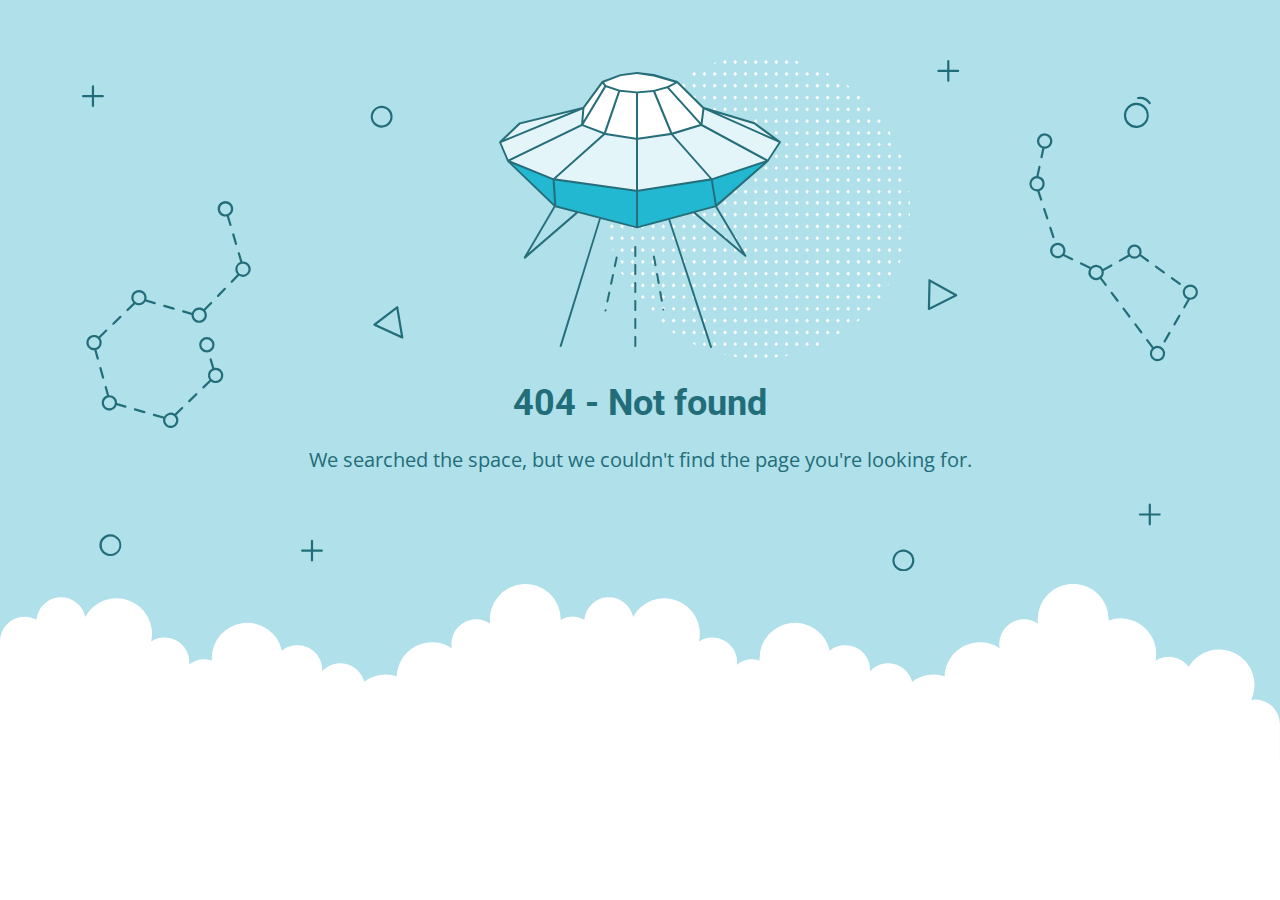
<file: assets/css/openhand.html>
<!DOCTYPE html>
<html lang="en">

<!-- Mirrored from clueflux.com.ng/demo/assets/css/openhand.html by HTTrack Website Copier/3.x [XR&CO'2014], Sat, 10 Dec 2022 13:17:37 GMT -->

<!-- Mirrored from royalelogistics.org/assets/css/openhand.html by HTTrack Website Copier/3.x [XR&CO'2014], Sat, 19 Aug 2023 07:41:25 GMT -->
<head>
    <meta charset="utf-8" />
    <meta name="viewport" content="width=device-width, initial-scale=1.0">
    <title>404 - Not found</title>
    <link href="https://fonts.googleapis.com/css?family=Open+Sans:400,700%7CRoboto:400,700" rel="stylesheet">
<style>
    * {
        box-sizing: border-box;
        -moz-box-sizing: border-box;
        -webkit-tap-highlight-color: transparent;
    }
    body {
        margin: 0;
        padding: 0;
        height: 100%;
        -webkit-text-size-adjust: 100%;
    }
    .fit-wide {
        position: relative;
        overflow: hidden;
        max-width: 1240px;
        margin: 0 auto;
        padding-top: 60px;
        padding-bottom: 60px;
        padding-left: 20px;
        padding-right: 20px;
    }
    .background-wrap { position: relative; }
    .background-wrap.cloud-blue { background-color: #b0e0e9; }
    .background-wrap.white { background-color: #fff; }
    .title { 
        position: relative; 
        text-align: center;
        margin: 20px auto 10px;
    }
    .title--regular { font-family: 'Roboto', Arial, sans-serif; }
    .title--size-large { font-size: 36px; line-height: 46px; }
    .title--size-semimedium { font-size: 20px; line-height: 28px; }
    .title--weight-normal { font-weight: 400; }
    .title--weight-bold { font-weight: 700; }
    .title--subtitle { 
        padding-bottom: 40px; 
        font-family: 'Open Sans', Arial ,sans-serif; 
        text-align: center;
    }
    .error h1,
    .error p { color: #226d7a; }
    .error--bg__cover {
        position: absolute;
        left: 0;
        right: 0;
        width: 90%;
        margin: 0 auto;
    }
    .error--shape__clouds svg {
        display: block;
    }
    .abstract-half-dot--circle {
        z-index: 0;
        position: absolute;
        left: 15em;
        right: 0;
        width: 300px;
        height: 300px;
        margin: 0 auto;
    }
    .icon-graphic {
        z-index: 1;
        position: relative;
        width: 300px;
        height: 300px;
        margin: 0 auto;
    }
    @media screen and (max-width: 767px) {
        .error--bg__cover { display: none; }
        .abstract-half-dot--circle { left: 0; }
    }
</style>
</head>
<body>
    <div id="container">
        <section class="error content background-wrap cloud-blue">
            <div class="fit-wide">
                <div class="error--bg__cover">
                    <svg id="acce7670-904f-4f8c-b867-68138c2f8c06" data-name="Layer 1" xmlns="http://www.w3.org/2000/svg" viewBox="0 0 1019 467"><title>404_bg</title><path d="M962.794,62.029a11.471,11.471,0,0,1-.656-22.923h0a11.471,11.471,0,0,1,1.327,22.9C963.24,62.023,963.017,62.029,962.794,62.029ZM962.253,41.1a9.47,9.47,0,1,0,10,8.906,9.481,9.481,0,0,0-10-8.906Z" fill="#1e6d7a"/><path d="M974.934,40.4a1,1,0,0,1-.836-.45,10.049,10.049,0,0,0-9.688-4.276A1,1,0,0,1,964.1,33.7a11.952,11.952,0,0,1,11.67,5.153,1,1,0,0,1-.834,1.549Z" fill="#1e6d7a"/><path d="M273.605,61.8a9.971,9.971,0,0,1-7.251-3.106h0a10.012,10.012,0,1,1,7.251,3.106Zm0-17.991a8,8,0,0,0-5.8,13.507h0a8,8,0,1,0,5.8-13.507Z" fill="#226d7a"/><path d="M26.007,453q-.131,0-.261,0a10.019,10.019,0,1,1,.261,0ZM26,435a8.042,8.042,0,1,0,.208,0C26.134,435,26.064,435,26,435Z" fill="#226d7a"/><path d="M750.007,467q-.13,0-.261,0a9.933,9.933,0,0,1-6.994-3.108h0a10,10,0,1,1,7.255,3.11Zm-.013-18a8,8,0,0,0-5.793,13.511h0a8,8,0,1,0,6-13.509C750.134,449,750.063,449,749.994,449Z" fill="#226d7a"/><path d="M292.416,254.312a1.013,1.013,0,0,1-.417-.09L266.634,242.6a1,1,0,0,1-.191-1.7L287.2,225a1,1,0,0,1,1.594.629l4.607,27.516a1,1,0,0,1-.986,1.165Zm-23.437-12.835,22.139,10.141L287.1,227.6Z" fill="#226d7a"/><path d="M773.316,228.33a1,1,0,0,1-1-1.022l.571-26.14a1,1,0,0,1,1.487-.851l24.356,13.607a1,1,0,0,1-.038,1.767l-24.926,12.532A1.006,1.006,0,0,1,773.316,228.33Zm1.535-25.456-.5,22.815,21.756-10.938Z" fill="#226d7a"/><path d="M136.509,150.348l-2.39-8.09a7.115,7.115,0,1,0-1.9.629l2.372,8.028a1,1,0,0,0,.959.717,1,1,0,0,0,.959-1.284ZM126,136a5,5,0,1,1,5,5A5.006,5.006,0,0,1,126,136Z" fill="#226d7a"/><path d="M137.141,159.545l2.55,8.632a1,1,0,0,0,.959.717,1.037,1.037,0,0,0,.284-.041,1,1,0,0,0,.675-1.243l-2.55-8.631a1,1,0,0,0-1.918.566Z" fill="#226d7a"/><path d="M129.751,208.226l-6.265,6.461a1,1,0,0,0,1.436,1.393l6.265-6.461a1,1,0,0,0-1.436-1.393Z" fill="#226d7a"/><path d="M92.076,230.463l7.936,2.293c0,.082-.012.162-.012.244a7,7,0,1,0,12.587-4.2l6.07-6.259a1,1,0,1,0-1.436-1.393l-6.052,6.242a6.978,6.978,0,0,0-10.8,3.386l-7.737-2.235a1,1,0,0,0-.555,1.922ZM107,228a5,5,0,1,1-5,5A5.006,5.006,0,0,1,107,228Z" fill="#226d7a"/><path d="M74.783,225.467l8.647,2.5a.989.989,0,0,0,.278.04,1,1,0,0,0,.276-1.962l-8.646-2.5a1,1,0,0,0-.555,1.922Z" fill="#226d7a"/><path d="M28.617,241.8a1,1,0,0,0,.7-.282l6.461-6.266a1,1,0,0,0-1.393-1.436l-6.461,6.266a1,1,0,0,0,.7,1.718Z" fill="#226d7a"/><path d="M19.257,291.006a1,1,0,0,0,.964-1.269L17.8,281.069a1,1,0,0,0-1.927.537l2.419,8.668A1,1,0,0,0,19.257,291.006Z" fill="#226d7a"/><path d="M13.216,264.635a6.979,6.979,0,0,0,3.394-10.8l6.242-6.052a1,1,0,1,0-1.393-1.435L15.2,252.413A7,7,0,1,0,11,265c.08,0,.158-.009.237-.012l2.219,7.95a1,1,0,0,0,1.927-.538ZM6,258a5,5,0,1,1,5,5A5.006,5.006,0,0,1,6,258Z" fill="#226d7a"/><path d="M39.924,315.537l-7.936-2.293c0-.082.012-.162.012-.244a7.008,7.008,0,0,0-7-7c-.08,0-.158.009-.237.012l-2.123-7.606a1,1,0,0,0-1.927.537l2.072,7.422a7,7,0,1,0,8.847,8.859l7.737,2.235a1.025,1.025,0,0,0,.278.039,1,1,0,0,0,.277-1.961ZM25,318a5,5,0,1,1,5-5A5.006,5.006,0,0,1,25,318Z" fill="#226d7a"/><path d="M57.217,320.532l-8.647-2.5a1,1,0,1,0-.554,1.922l8.646,2.5a1.03,1.03,0,0,0,.278.039,1,1,0,0,0,.277-1.961Z" fill="#226d7a"/><path d="M90.765,317.017,84.592,323a6.975,6.975,0,0,0-9.76,2.693.984.984,0,0,0-.323-.168l-8.646-2.5a1,1,0,0,0-.554,1.922l8.646,2.5a1,1,0,0,0,.216.031,7,7,0,1,0,11.98-3.2l6.006-5.825a1,1,0,1,0-1.392-1.435ZM81,334a5,5,0,1,1,5-5A5.006,5.006,0,0,1,81,334Z" fill="#226d7a"/><path d="M103.687,304.486l-6.461,6.266a1,1,0,0,0,1.393,1.436l6.461-6.266a1,1,0,0,0-1.393-1.436Z" fill="#226d7a"/><path d="M147,184c-.182,0-.361.014-.54.027l-2.3-7.786a1,1,0,1,0-1.918.567l2.263,7.66a6.977,6.977,0,0,0-2.643,11.269l-5.845,6.028a1,1,0,1,0,1.436,1.392L143.419,197A7,7,0,1,0,147,184Zm0,12a4.995,4.995,0,0,1-1.121-9.863,1.033,1.033,0,0,0,.155-.022c.015,0,.025-.016.04-.021A5,5,0,1,1,147,196Z" fill="#226d7a"/><path d="M52,224a7,7,0,0,0,5.984-3.386l8.153,2.356a1.025,1.025,0,0,0,.278.039,1,1,0,0,0,.276-1.961l-7.924-2.29a7,7,0,1,0-11.918,2.965l-6.006,5.824a1,1,0,1,0,1.392,1.436L48.408,223A6.952,6.952,0,0,0,52,224Zm0-12a5,5,0,1,1-5,5A5.006,5.006,0,0,1,52,212Z" fill="#226d7a"/><path d="M122,281a6.984,6.984,0,0,0-1.218.113l-2.362-8.03a1,1,0,0,0-1.919.564l2.381,8.1a6.972,6.972,0,0,0-2.492,10.427l-6.242,6.052a1,1,0,0,0,1.393,1.435l6.259-6.069A7,7,0,1,0,122,281Zm0,12a5,5,0,1,1,5-5A5.006,5.006,0,0,1,122,293Z" fill="#226d7a"/><path d="M121,260a7,7,0,1,0-7,7A7.008,7.008,0,0,0,121,260Zm-12,0a5,5,0,1,1,5,5A5.006,5.006,0,0,1,109,260Z" fill="#226d7a"/><path d="M886.983,162.773a1,1,0,0,0,.951-1.311l-2.8-8.555a1,1,0,0,0-1.9.621l2.8,8.555A1,1,0,0,0,886.983,162.773Z" fill="#226d7a"/><path d="M879.544,135.8a1,1,0,1,0-1.9.621l2.795,8.555a1,1,0,0,0,.951.69,1,1,0,0,0,.95-1.311Z" fill="#226d7a"/><path d="M904.543,181l-7.442-3.582a7.032,7.032,0,1,0-1.252,1.616l7.827,3.768a.981.981,0,0,0,.432.1,1,1,0,0,0,.435-1.9ZM891,179a5,5,0,1,1,5-5A5.006,5.006,0,0,1,891,179Z" fill="#226d7a"/><path d="M956.292,179.469a6.477,6.477,0,0,0,9.659-.268l6.739,4.9a1,1,0,1,0,1.176-1.617L967,177.492a6.5,6.5,0,1,0-11.811.4,1.064,1.064,0,0,0-.121.039l-7.852,4.4a1,1,0,0,0,.976,1.745l7.853-4.4A.985.985,0,0,0,956.292,179.469ZM961,170.5a4.5,4.5,0,1,1-4.5,4.5A4.505,4.505,0,0,1,961,170.5Z" fill="#226d7a"/><path d="M987.248,194.689a1,1,0,1,0,1.176-1.617l-7.278-5.294a1,1,0,0,0-1.176,1.618Z" fill="#226d7a"/><path d="M995.7,198.366a1,1,0,0,0-1.176,1.617l7.28,5.293a.986.986,0,0,0,.587.192,1,1,0,0,0,.588-1.809Z" fill="#226d7a"/><path d="M1002.5,232.72a1,1,0,0,0-1.366.365l-4.5,7.793a1,1,0,1,0,1.732,1l4.5-7.792A1,1,0,0,0,1002.5,232.72Z" fill="#226d7a"/><path d="M993.49,248.305a1,1,0,0,0-1.366.366l-4.5,7.793a1,1,0,0,0,1.733,1l4.5-7.793A1,1,0,0,0,993.49,248.305Z" fill="#226d7a"/><path d="M951.8,226.4a1,1,0,0,0-1.6,1.2l5.4,7.2a1,1,0,1,0,1.6-1.2Z" fill="#226d7a"/><path d="M962.6,240.8A1,1,0,0,0,961,242l5.4,7.2A1,1,0,0,0,968,248Z" fill="#226d7a"/><path d="M931.091,198.789a6.943,6.943,0,0,0,1.777-6.129l7.473-4.185a1,1,0,1,0-.977-1.745l-7.172,4.016a6.988,6.988,0,0,0-11.127-1.7.981.981,0,0,0-.3-.23l-8.11-3.9a1,1,0,1,0-.867,1.8l8.1,3.9a6.988,6.988,0,0,0,9.645,9.428L934,206a1,1,0,0,0,1.6-1.2ZM921,194a5,5,0,1,1,5,5A5.006,5.006,0,0,1,921,194Z" fill="#226d7a"/><path d="M941,212a1,1,0,0,0-1.6,1.2l5.4,7.2a1,1,0,1,0,1.6-1.2Z" fill="#226d7a"/><path d="M876.837,80.654l-1.7,7.937a1,1,0,0,0,.767,1.187,1.029,1.029,0,0,0,.211.022,1,1,0,0,0,.977-.79l1.718-8.02c.064,0,.126.01.19.01a7.013,7.013,0,1,0-2.163-.346ZM879,69a5,5,0,1,1-5,5A5.006,5.006,0,0,1,879,69Z" fill="#226d7a"/><path d="M879,113a7.012,7.012,0,0,0-5.58-6.855l1.786-8.335a1,1,0,0,0-1.955-.419L871.4,106.03A7,7,0,0,0,872,120c.091,0,.18-.01.271-.014l2.576,7.879a1,1,0,0,0,.95.69.985.985,0,0,0,.31-.05,1,1,0,0,0,.64-1.261l-2.492-7.624A7.007,7.007,0,0,0,879,113Zm-7,5a5,5,0,1,1,5-5A5.006,5.006,0,0,1,872,118Z" fill="#226d7a"/><path d="M1012,205a7,7,0,0,0-2.469,13.542l-3.9,6.75a1,1,0,1,0,1.732,1l4.227-7.314c.136.008.271.021.41.021a7,7,0,0,0,0-14Zm0,12a5,5,0,1,1,5-5A5.006,5.006,0,0,1,1012,217Z" fill="#226d7a"/><path d="M982,261a6.941,6.941,0,0,0-3.527.964L973.4,255.2a1,1,0,1,0-1.6,1.2l5.109,6.812A6.99,6.99,0,1,0,982,261Zm0,12a5,5,0,1,1,5-5A5.006,5.006,0,0,1,982,273Z" fill="#226d7a"/><path d="M19,32H11V24a1,1,0,0,0-2,0v8H1a1,1,0,0,0,0,2H9v8a1,1,0,0,0,2,0V34h8a1,1,0,0,0,0-2Z" fill="#206d7a"/><path d="M219,447h-8v-8a1,1,0,0,0-2,0v8h-8a1,1,0,0,0,0,2h8v8a1,1,0,0,0,2,0v-8h8a1,1,0,0,0,0-2Z" fill="#206d7a"/><path d="M984,414h-8v-8a1,1,0,0,0-2,0v8h-8a1,1,0,0,0,0,2h8v8a1,1,0,0,0,2,0v-8h8a1,1,0,0,0,0-2Z" fill="#206d7a"/><path d="M800,9h-8V1a1,1,0,0,0-2,0V9h-8a1,1,0,0,0,0,2h8v8a1,1,0,0,0,2,0V11h8a1,1,0,0,0,0-2Z" fill="#206d7a"/></svg>
                </div>
                <div>
                    <div class="abstract-half-dot--circle">
                        <svg id="a57f7293-9654-4013-9c82-7cad22fc3689" data-name="Layer 1" xmlns="http://www.w3.org/2000/svg" viewBox="0 0 300 298.181"><title>circle_dots</title><polygon points="145.742 133.848 147.581 131.734 145.742 129.621 143.904 131.734 145.742 133.848" fill="#fff"/><polygon points="145.742 122.041 147.581 119.928 145.742 117.814 143.904 119.928 145.742 122.041" fill="#fff"/><polygon points="145.742 110.235 147.581 108.122 145.742 106.008 143.904 108.122 145.742 110.235" fill="#fff"/><polygon points="145.742 98.429 147.581 96.316 145.742 94.202 143.904 96.316 145.742 98.429" fill="#fff"/><polygon points="145.742 86.624 147.581 84.51 145.742 82.396 143.904 84.51 145.742 86.624" fill="#fff"/><polygon points="156.015 129.621 154.177 131.734 156.015 133.848 157.854 131.734 156.015 129.621" fill="#fff"/><polygon points="156.015 117.814 154.177 119.928 156.015 122.041 157.854 119.928 156.015 117.814" fill="#fff"/><polygon points="156.015 106.008 154.177 108.122 156.015 110.235 157.854 108.122 156.015 106.008" fill="#fff"/><polygon points="156.015 94.202 154.177 96.316 156.015 98.429 157.854 96.316 156.015 94.202" fill="#fff"/><polygon points="156.015 82.396 154.177 84.51 156.015 86.624 157.854 84.51 156.015 82.396" fill="#fff"/><polygon points="166.288 129.621 164.45 131.734 166.288 133.848 168.13 131.734 166.288 129.621" fill="#fff"/><polygon points="166.288 117.814 164.45 119.928 166.288 122.041 168.13 119.928 166.288 117.814" fill="#fff"/><polygon points="166.288 106.008 164.45 108.122 166.288 110.235 168.13 108.122 166.288 106.008" fill="#fff"/><polygon points="166.288 94.202 164.45 96.316 166.288 98.429 168.13 96.316 166.288 94.202" fill="#fff"/><polygon points="168.128 84.51 166.288 82.396 164.45 84.51 166.288 86.624 168.128 84.51" fill="#fff"/><polygon points="176.563 129.621 174.724 131.734 176.563 133.848 178.401 131.734 176.563 129.621" fill="#fff"/><polygon points="176.563 117.814 174.724 119.928 176.563 122.041 178.401 119.928 176.563 117.814" fill="#fff"/><polygon points="176.563 106.008 174.724 108.122 176.563 110.235 178.401 108.122 176.563 106.008" fill="#fff"/><polygon points="176.563 94.202 174.724 96.316 176.563 98.429 178.401 96.316 176.563 94.202" fill="#fff"/><polygon points="176.563 82.396 174.724 84.51 176.563 86.624 178.401 84.51 176.563 82.396" fill="#fff"/><polygon points="186.835 129.621 184.997 131.734 186.835 133.848 188.674 131.734 186.835 129.621" fill="#fff"/><polygon points="186.835 117.814 184.997 119.928 186.835 122.041 188.674 119.928 186.835 117.814" fill="#fff"/><polygon points="186.835 106.008 184.997 108.122 186.835 110.235 188.674 108.122 186.835 106.008" fill="#fff"/><polygon points="186.835 94.202 184.997 96.316 186.835 98.429 188.674 96.316 186.835 94.202" fill="#fff"/><polygon points="186.835 82.396 184.997 84.51 186.835 86.624 188.674 84.51 186.835 82.396" fill="#fff"/><polygon points="197.11 129.621 195.268 131.734 197.11 133.848 198.948 131.734 197.11 129.621" fill="#fff"/><polygon points="197.11 117.814 195.268 119.928 197.11 122.041 198.948 119.928 197.11 117.814" fill="#fff"/><polygon points="197.11 106.008 195.268 108.122 197.11 110.235 198.948 108.122 197.11 106.008" fill="#fff"/><polygon points="197.11 94.202 195.268 96.316 197.11 98.429 198.948 96.316 197.11 94.202" fill="#fff"/><polygon points="197.11 82.396 195.27 84.51 197.11 86.624 198.948 84.51 197.11 82.396" fill="#fff"/><polygon points="207.383 129.621 205.545 131.734 207.383 133.848 209.221 131.734 207.383 129.621" fill="#fff"/><polygon points="207.383 117.814 205.545 119.928 207.383 122.041 209.221 119.928 207.383 117.814" fill="#fff"/><polygon points="207.383 106.008 205.545 108.122 207.383 110.235 209.221 108.122 207.383 106.008" fill="#fff"/><polygon points="207.383 94.202 205.545 96.316 207.383 98.429 209.221 96.316 207.383 94.202" fill="#fff"/><polygon points="207.383 82.396 205.545 84.51 207.383 86.624 209.221 84.51 207.383 82.396" fill="#fff"/><polygon points="217.656 129.621 215.817 131.734 217.656 133.848 219.497 131.734 217.656 129.621" fill="#fff"/><polygon points="217.656 117.814 215.817 119.928 217.656 122.041 219.497 119.928 217.656 117.814" fill="#fff"/><polygon points="217.656 106.008 215.817 108.122 217.656 110.235 219.497 108.122 217.656 106.008" fill="#fff"/><polygon points="217.656 94.202 215.817 96.316 217.656 98.429 219.497 96.316 217.656 94.202" fill="#fff"/><polygon points="219.496 84.51 217.656 82.396 215.817 84.51 217.656 86.624 219.496 84.51" fill="#fff"/><polygon points="227.93 129.621 226.092 131.734 227.93 133.848 229.769 131.734 227.93 129.621" fill="#fff"/><polygon points="227.93 117.814 226.092 119.928 227.93 122.041 229.769 119.928 227.93 117.814" fill="#fff"/><polygon points="227.93 106.008 226.092 108.122 227.93 110.235 229.769 108.122 227.93 106.008" fill="#fff"/><polygon points="227.93 94.202 226.092 96.316 227.93 98.429 229.769 96.316 227.93 94.202" fill="#fff"/><polygon points="227.93 82.396 226.092 84.51 227.93 86.624 229.769 84.51 227.93 82.396" fill="#fff"/><polygon points="238.203 129.621 236.365 131.734 238.203 133.848 240.042 131.734 238.203 129.621" fill="#fff"/><polygon points="238.203 117.814 236.365 119.928 238.203 122.041 240.042 119.928 238.203 117.814" fill="#fff"/><polygon points="238.203 106.008 236.365 108.122 238.203 110.235 240.042 108.122 238.203 106.008" fill="#fff"/><polygon points="238.203 94.202 236.365 96.316 238.203 98.429 240.042 96.316 238.203 94.202" fill="#fff"/><polygon points="238.203 82.396 236.365 84.51 238.203 86.624 240.042 84.51 238.203 82.396" fill="#fff"/><polygon points="248.478 133.848 250.316 131.734 248.478 129.621 246.636 131.734 248.478 133.848" fill="#fff"/><polygon points="248.478 122.041 250.316 119.928 248.478 117.814 246.636 119.928 248.478 122.041" fill="#fff"/><polygon points="248.478 110.235 250.316 108.122 248.478 106.008 246.636 108.122 248.478 110.235" fill="#fff"/><polygon points="248.478 98.429 250.316 96.316 248.478 94.202 246.636 96.316 248.478 98.429" fill="#fff"/><polygon points="246.638 84.51 248.478 86.624 250.316 84.51 248.478 82.396 246.638 84.51" fill="#fff"/><polygon points="258.751 129.621 256.912 131.734 258.751 133.848 260.589 131.734 258.751 129.621" fill="#fff"/><polygon points="258.751 117.814 256.912 119.928 258.751 122.041 260.589 119.928 258.751 117.814" fill="#fff"/><polygon points="258.751 106.008 256.912 108.122 258.751 110.235 260.589 108.122 258.751 106.008" fill="#fff"/><polygon points="258.751 94.202 256.912 96.316 258.751 98.429 260.589 96.316 258.751 94.202" fill="#fff"/><polygon points="258.751 82.396 256.912 84.51 258.751 86.624 260.589 84.51 258.751 82.396" fill="#fff"/><polygon points="269.023 129.621 267.185 131.734 269.023 133.848 270.865 131.734 269.023 129.621" fill="#fff"/><polygon points="269.023 117.814 267.185 119.928 269.023 122.041 270.865 119.928 269.023 117.814" fill="#fff"/><polygon points="269.023 106.008 267.185 108.122 269.023 110.235 270.865 108.122 269.023 106.008" fill="#fff"/><polygon points="269.023 94.202 267.185 96.316 269.023 98.429 270.865 96.316 269.023 94.202" fill="#fff"/><polygon points="270.863 84.51 269.023 82.396 267.185 84.51 269.023 86.624 270.863 84.51" fill="#fff"/><polygon points="145.742 75.064 147.581 72.95 145.742 70.837 143.904 72.95 145.742 75.064" fill="#fff"/><polygon points="145.742 63.258 147.581 61.144 145.742 59.031 143.904 61.144 145.742 63.258" fill="#fff"/><polygon points="145.742 51.452 147.581 49.338 145.742 47.225 143.904 49.338 145.742 51.452" fill="#fff"/><polygon points="145.742 39.646 147.581 37.532 145.742 35.419 143.904 37.532 145.742 39.646" fill="#fff"/><polygon points="145.742 27.84 147.581 25.726 145.742 23.612 143.904 25.726 145.742 27.84" fill="#fff"/><polygon points="147.581 13.92 145.742 11.806 143.904 13.92 145.742 16.033 147.581 13.92" fill="#fff"/><polygon points="143.904 2.114 145.742 4.227 147.581 2.114 145.742 0 143.904 2.114" fill="#fff"/><polygon points="156.015 70.837 154.177 72.95 156.015 75.064 157.854 72.95 156.015 70.837" fill="#fff"/><polygon points="156.015 59.031 154.177 61.144 156.015 63.258 157.854 61.144 156.015 59.031" fill="#fff"/><polygon points="156.015 47.225 154.177 49.338 156.015 51.452 157.854 49.338 156.015 47.225" fill="#fff"/><polygon points="156.015 35.419 154.177 37.532 156.015 39.646 157.854 37.532 156.015 35.419" fill="#fff"/><polygon points="156.015 23.612 154.177 25.726 156.015 27.84 157.854 25.726 156.015 23.612" fill="#fff"/><polygon points="156.015 11.806 154.177 13.92 156.015 16.033 157.854 13.92 156.015 11.806" fill="#fff"/><polygon points="156.015 0 154.177 2.114 156.015 4.227 157.854 2.114 156.015 0" fill="#fff"/><polygon points="166.288 70.837 164.45 72.95 166.288 75.064 168.13 72.95 166.288 70.837" fill="#fff"/><polygon points="166.288 59.031 164.45 61.144 166.288 63.258 168.13 61.144 166.288 59.031" fill="#fff"/><polygon points="166.288 47.225 164.45 49.338 166.288 51.452 168.13 49.338 166.288 47.225" fill="#fff"/><polygon points="166.288 35.419 164.45 37.532 166.288 39.646 168.13 37.532 166.288 35.419" fill="#fff"/><polygon points="166.288 23.612 164.45 25.726 166.288 27.84 168.13 25.726 166.288 23.612" fill="#fff"/><polygon points="166.288 11.806 164.45 13.92 166.288 16.033 168.13 13.92 166.288 11.806" fill="#fff"/><polygon points="166.288 0 164.45 2.114 166.288 4.227 168.13 2.114 166.288 0" fill="#fff"/><polygon points="176.563 70.837 174.724 72.95 176.563 75.064 178.401 72.95 176.563 70.837" fill="#fff"/><polygon points="176.563 59.031 174.724 61.144 176.563 63.258 178.401 61.144 176.563 59.031" fill="#fff"/><polygon points="176.563 47.225 174.724 49.338 176.563 51.452 178.401 49.338 176.563 47.225" fill="#fff"/><polygon points="176.563 35.419 174.724 37.532 176.563 39.646 178.401 37.532 176.563 35.419" fill="#fff"/><polygon points="176.563 23.612 174.724 25.726 176.563 27.84 178.401 25.726 176.563 23.612" fill="#fff"/><polygon points="176.563 11.806 174.724 13.92 176.563 16.033 178.401 13.92 176.563 11.806" fill="#fff"/><polygon points="176.563 0 174.724 2.114 176.563 4.227 178.401 2.114 176.563 0" fill="#fff"/><polygon points="186.835 70.837 184.997 72.95 186.835 75.064 188.674 72.95 186.835 70.837" fill="#fff"/><polygon points="186.835 59.031 184.997 61.144 186.835 63.258 188.674 61.144 186.835 59.031" fill="#fff"/><polygon points="186.835 47.225 184.997 49.338 186.835 51.452 188.674 49.338 186.835 47.225" fill="#fff"/><polygon points="186.835 35.419 184.997 37.532 186.835 39.646 188.674 37.532 186.835 35.419" fill="#fff"/><polygon points="186.835 23.612 184.997 25.726 186.835 27.84 188.674 25.726 186.835 23.612" fill="#fff"/><polygon points="186.835 11.806 184.997 13.92 186.835 16.033 188.674 13.92 186.835 11.806" fill="#fff"/><path d="M186.835,4.227l1.839-2.113-.31-.356c-.826-.225-1.651-.45-2.483-.661L185,2.114Z" fill="#fff"/><polygon points="197.11 70.837 195.268 72.95 197.11 75.064 198.948 72.95 197.11 70.837" fill="#fff"/><polygon points="197.11 59.031 195.268 61.144 197.11 63.258 198.948 61.144 197.11 59.031" fill="#fff"/><polygon points="197.11 47.225 195.268 49.338 197.11 51.452 198.948 49.338 197.11 47.225" fill="#fff"/><polygon points="197.11 35.419 195.268 37.532 197.11 39.646 198.948 37.532 197.11 35.419" fill="#fff"/><polygon points="197.11 23.612 195.268 25.726 197.11 27.84 198.948 25.726 197.11 23.612" fill="#fff"/><polygon points="197.11 11.806 195.268 13.92 197.11 16.033 198.948 13.92 197.11 11.806" fill="#fff"/><polygon points="207.383 70.837 205.545 72.95 207.383 75.064 209.221 72.95 207.383 70.837" fill="#fff"/><polygon points="207.383 59.031 205.545 61.144 207.383 63.258 209.221 61.144 207.383 59.031" fill="#fff"/><polygon points="207.383 47.225 205.545 49.338 207.383 51.452 209.221 49.338 207.383 47.225" fill="#fff"/><polygon points="207.383 35.419 205.545 37.532 207.383 39.646 209.221 37.532 207.383 35.419" fill="#fff"/><polygon points="207.383 23.612 205.545 25.726 207.383 27.84 209.221 25.726 207.383 23.612" fill="#fff"/><polygon points="207.383 11.806 205.545 13.92 207.383 16.033 209.221 13.92 207.383 11.806" fill="#fff"/><polygon points="217.656 70.837 215.817 72.95 217.656 75.064 219.497 72.95 217.656 70.837" fill="#fff"/><polygon points="217.656 59.031 215.817 61.144 217.656 63.258 219.497 61.144 217.656 59.031" fill="#fff"/><polygon points="217.656 47.225 215.817 49.338 217.656 51.452 219.497 49.338 217.656 47.225" fill="#fff"/><polygon points="217.656 35.419 215.817 37.532 217.656 39.646 219.497 37.532 217.656 35.419" fill="#fff"/><polygon points="217.656 23.612 215.817 25.726 217.656 27.84 219.497 25.726 217.656 23.612" fill="#fff"/><path d="M217.656,16.033l1.753-2.011c-.842-.445-1.685-.887-2.535-1.317l-1.057,1.215Z" fill="#fff"/><polygon points="227.93 70.837 226.092 72.95 227.93 75.064 229.769 72.95 227.93 70.837" fill="#fff"/><polygon points="227.93 59.031 226.092 61.144 227.93 63.258 229.769 61.144 227.93 59.031" fill="#fff"/><polygon points="227.93 47.225 226.092 49.338 227.93 51.452 229.769 49.338 227.93 47.225" fill="#fff"/><polygon points="227.93 35.419 226.092 37.532 227.93 39.646 229.769 37.532 227.93 35.419" fill="#fff"/><polygon points="227.93 23.612 226.092 25.726 227.93 27.84 229.769 25.726 227.93 23.612" fill="#fff"/><polygon points="238.203 70.837 236.365 72.95 238.203 75.064 240.042 72.95 238.203 70.837" fill="#fff"/><polygon points="238.203 59.031 236.365 61.144 238.203 63.258 240.042 61.144 238.203 59.031" fill="#fff"/><polygon points="238.203 47.225 236.365 49.338 238.203 51.452 240.042 49.338 238.203 47.225" fill="#fff"/><polygon points="238.203 35.419 236.365 37.532 238.203 39.646 240.042 37.532 238.203 35.419" fill="#fff"/><path d="M236.365,25.726,238.2,27.84l1.084-1.246c-.744-.555-1.5-1.1-2.25-1.641Z" fill="#fff"/><polygon points="248.478 75.064 250.316 72.95 248.478 70.837 246.636 72.95 248.478 75.064" fill="#fff"/><polygon points="248.478 63.258 250.316 61.144 248.478 59.031 246.636 61.144 248.478 63.258" fill="#fff"/><polygon points="250.316 49.338 248.478 47.225 246.636 49.338 248.478 51.452 250.316 49.338" fill="#fff"/><polygon points="246.636 37.532 248.478 39.646 250.316 37.532 248.478 35.419 246.636 37.532" fill="#fff"/><polygon points="258.751 70.837 256.912 72.95 258.751 75.064 260.589 72.95 258.751 70.837" fill="#fff"/><polygon points="258.751 59.031 256.912 61.144 258.751 63.258 260.589 61.144 258.751 59.031" fill="#fff"/><polygon points="258.751 47.225 256.912 49.338 258.751 51.452 260.589 49.338 258.751 47.225" fill="#fff"/><polygon points="269.023 70.837 267.185 72.95 269.023 75.064 270.865 72.95 269.023 70.837" fill="#fff"/><polygon points="269.023 59.031 267.185 61.144 269.023 63.258 270.865 61.144 269.023 59.031" fill="#fff"/><polygon points="279.445 129.621 277.607 131.734 279.445 133.848 281.284 131.734 279.445 129.621" fill="#fff"/><polygon points="279.445 117.814 277.607 119.928 279.445 122.041 281.284 119.928 279.445 117.814" fill="#fff"/><polygon points="279.445 106.008 277.607 108.122 279.445 110.235 281.284 108.122 279.445 106.008" fill="#fff"/><polygon points="279.445 94.202 277.607 96.316 279.445 98.429 281.284 96.316 279.445 94.202" fill="#fff"/><polygon points="279.445 82.396 277.607 84.51 279.445 86.624 281.284 84.51 279.445 82.396" fill="#fff"/><polygon points="289.718 129.621 287.88 131.734 289.718 133.848 291.56 131.734 289.718 129.621" fill="#fff"/><polygon points="289.718 117.814 287.88 119.928 289.718 122.041 291.56 119.928 289.718 117.814" fill="#fff"/><polygon points="289.718 106.008 287.88 108.122 289.718 110.235 291.56 108.122 289.718 106.008" fill="#fff"/><path d="M287.88,96.316l1.838,2.113,1.515-1.739c-.151-.422-.3-.846-.451-1.267L289.718,94.2Z" fill="#fff"/><path d="M299.092,130.656l-.938,1.078,1.192,1.37Q299.229,131.877,299.092,130.656Z" fill="#fff"/><path d="M279.445,75.064l1.241-1.427q-.721-1.278-1.466-2.541l-1.613,1.854Z" fill="#fff"/><polygon points="1.838 129.621 0 131.734 1.838 133.848 3.677 131.734 1.838 129.621" fill="#fff"/><polygon points="1.838 117.814 0 119.928 1.838 122.041 3.677 119.928 1.838 117.814" fill="#fff"/><path d="M1.838,110.235l1.839-2.113-1.534-1.764q-.456,1.6-.876,3.22Z" fill="#fff"/><polygon points="12.113 129.621 10.271 131.734 12.113 133.848 13.951 131.734 12.113 129.621" fill="#fff"/><polygon points="12.113 117.814 10.271 119.928 12.113 122.041 13.951 119.928 12.113 117.814" fill="#fff"/><polygon points="12.113 106.008 10.271 108.122 12.113 110.235 13.951 108.122 12.113 106.008" fill="#fff"/><polygon points="12.113 94.202 10.271 96.316 12.113 98.429 13.951 96.316 12.113 94.202" fill="#fff"/><polygon points="12.113 82.396 10.273 84.51 12.113 86.624 13.951 84.51 12.113 82.396" fill="#fff"/><polygon points="22.533 129.621 20.695 131.734 22.533 133.848 24.371 131.734 22.533 129.621" fill="#fff"/><polygon points="22.533 117.814 20.695 119.928 22.533 122.041 24.371 119.928 22.533 117.814" fill="#fff"/><polygon points="22.533 106.008 20.695 108.122 22.533 110.235 24.371 108.122 22.533 106.008" fill="#fff"/><polygon points="22.533 94.202 20.695 96.316 22.533 98.429 24.371 96.316 22.533 94.202" fill="#fff"/><polygon points="22.533 82.396 20.695 84.51 22.533 86.624 24.371 84.51 22.533 82.396" fill="#fff"/><polygon points="32.808 129.621 30.966 131.734 32.808 133.848 34.646 131.734 32.808 129.621" fill="#fff"/><polygon points="32.808 117.814 30.966 119.928 32.808 122.041 34.646 119.928 32.808 117.814" fill="#fff"/><polygon points="32.808 106.008 30.966 108.122 32.808 110.235 34.646 108.122 32.808 106.008" fill="#fff"/><polygon points="32.808 94.202 30.966 96.316 32.808 98.429 34.646 96.316 32.808 94.202" fill="#fff"/><polygon points="32.808 82.396 30.968 84.51 32.808 86.624 34.646 84.51 32.808 82.396" fill="#fff"/><polygon points="43.08 129.621 41.242 131.734 43.08 133.848 44.919 131.734 43.08 129.621" fill="#fff"/><polygon points="43.08 117.814 41.242 119.928 43.08 122.041 44.919 119.928 43.08 117.814" fill="#fff"/><polygon points="43.08 106.008 41.242 108.122 43.08 110.235 44.919 108.122 43.08 106.008" fill="#fff"/><polygon points="43.08 94.202 41.242 96.316 43.08 98.429 44.919 96.316 43.08 94.202" fill="#fff"/><polygon points="43.08 82.396 41.242 84.51 43.08 86.624 44.919 84.51 43.08 82.396" fill="#fff"/><polygon points="53.353 129.621 51.515 131.734 53.353 133.848 55.195 131.734 53.353 129.621" fill="#fff"/><polygon points="53.353 117.814 51.515 119.928 53.353 122.041 55.195 119.928 53.353 117.814" fill="#fff"/><polygon points="53.353 106.008 51.515 108.122 53.353 110.235 55.195 108.122 53.353 106.008" fill="#fff"/><polygon points="53.353 94.202 51.515 96.316 53.353 98.429 55.195 96.316 53.353 94.202" fill="#fff"/><polygon points="55.193 84.51 53.353 82.396 51.515 84.51 53.353 86.624 55.193 84.51" fill="#fff"/><polygon points="63.628 129.621 61.789 131.734 63.628 133.848 65.466 131.734 63.628 129.621" fill="#fff"/><polygon points="63.628 117.814 61.789 119.928 63.628 122.041 65.466 119.928 63.628 117.814" fill="#fff"/><polygon points="63.628 106.008 61.789 108.122 63.628 110.235 65.466 108.122 63.628 106.008" fill="#fff"/><polygon points="63.628 94.202 61.789 96.316 63.628 98.429 65.466 96.316 63.628 94.202" fill="#fff"/><polygon points="63.628 82.396 61.789 84.51 63.628 86.624 65.466 84.51 63.628 82.396" fill="#fff"/><polygon points="73.901 129.621 72.062 131.734 73.901 133.848 75.739 131.734 73.901 129.621" fill="#fff"/><polygon points="73.901 117.814 72.062 119.928 73.901 122.041 75.739 119.928 73.901 117.814" fill="#fff"/><polygon points="73.901 106.008 72.062 108.122 73.901 110.235 75.739 108.122 73.901 106.008" fill="#fff"/><polygon points="73.901 94.202 72.062 96.316 73.901 98.429 75.739 96.316 73.901 94.202" fill="#fff"/><polygon points="73.901 82.396 72.062 84.51 73.901 86.624 75.739 84.51 73.901 82.396" fill="#fff"/><polygon points="84.174 129.621 82.335 131.734 84.174 133.848 86.015 131.734 84.174 129.621" fill="#fff"/><polygon points="84.174 117.814 82.335 119.928 84.174 122.041 86.015 119.928 84.174 117.814" fill="#fff"/><polygon points="84.174 106.008 82.335 108.122 84.174 110.235 86.015 108.122 84.174 106.008" fill="#fff"/><polygon points="84.174 94.202 82.335 96.316 84.174 98.429 86.015 96.316 84.174 94.202" fill="#fff"/><polygon points="86.014 84.51 84.174 82.396 82.335 84.51 84.174 86.624 86.014 84.51" fill="#fff"/><polygon points="94.448 129.621 92.61 131.734 94.448 133.848 96.286 131.734 94.448 129.621" fill="#fff"/><polygon points="94.448 117.814 92.61 119.928 94.448 122.041 96.286 119.928 94.448 117.814" fill="#fff"/><polygon points="94.448 106.008 92.61 108.122 94.448 110.235 96.286 108.122 94.448 106.008" fill="#fff"/><polygon points="94.448 94.202 92.61 96.316 94.448 98.429 96.286 96.316 94.448 94.202" fill="#fff"/><polygon points="94.448 82.396 92.61 84.51 94.448 86.624 96.286 84.51 94.448 82.396" fill="#fff"/><polygon points="104.721 129.621 102.883 131.734 104.721 133.848 106.559 131.734 104.721 129.621" fill="#fff"/><polygon points="104.721 117.814 102.883 119.928 104.721 122.041 106.559 119.928 104.721 117.814" fill="#fff"/><polygon points="104.721 106.008 102.883 108.122 104.721 110.235 106.559 108.122 104.721 106.008" fill="#fff"/><polygon points="104.721 94.202 102.883 96.316 104.721 98.429 106.559 96.316 104.721 94.202" fill="#fff"/><polygon points="104.721 82.396 102.883 84.51 104.721 86.624 106.559 84.51 104.721 82.396" fill="#fff"/><polygon points="114.996 129.621 113.154 131.734 114.996 133.848 116.834 131.734 114.996 129.621" fill="#fff"/><polygon points="114.996 117.814 113.154 119.928 114.996 122.041 116.834 119.928 114.996 117.814" fill="#fff"/><polygon points="114.996 106.008 113.154 108.122 114.996 110.235 116.834 108.122 114.996 106.008" fill="#fff"/><polygon points="114.996 94.202 113.154 96.316 114.996 98.429 116.834 96.316 114.996 94.202" fill="#fff"/><polygon points="114.996 82.396 113.156 84.51 114.996 86.624 116.834 84.51 114.996 82.396" fill="#fff"/><polygon points="125.268 133.848 127.107 131.734 125.268 129.621 123.43 131.734 125.268 133.848" fill="#fff"/><polygon points="125.268 122.041 127.107 119.928 125.268 117.814 123.43 119.928 125.268 122.041" fill="#fff"/><polygon points="125.268 110.235 127.107 108.122 125.268 106.008 123.43 108.122 125.268 110.235" fill="#fff"/><polygon points="125.268 98.429 127.107 96.316 125.268 94.202 123.43 96.316 125.268 98.429" fill="#fff"/><polygon points="125.268 86.624 127.107 84.51 125.268 82.396 123.43 84.51 125.268 86.624" fill="#fff"/><polygon points="135.541 133.848 137.383 131.734 135.541 129.621 133.703 131.734 135.541 133.848" fill="#fff"/><polygon points="135.541 122.041 137.383 119.928 135.541 117.814 133.703 119.928 135.541 122.041" fill="#fff"/><polygon points="135.541 110.235 137.383 108.122 135.541 106.008 133.703 108.122 135.541 110.235" fill="#fff"/><polygon points="135.541 98.429 137.383 96.316 135.541 94.202 133.703 96.316 135.541 98.429" fill="#fff"/><polygon points="135.541 86.624 137.381 84.51 135.541 82.396 133.703 84.51 135.541 86.624" fill="#fff"/><polygon points="22.533 70.837 20.695 72.95 22.533 75.064 24.371 72.95 22.533 70.837" fill="#fff"/><path d="M22.533,63.258l1.838-2.114-.387-.445c-.55.779-1.1,1.559-1.634,2.349Z" fill="#fff"/><polygon points="32.808 70.837 30.966 72.95 32.808 75.064 34.646 72.95 32.808 70.837" fill="#fff"/><polygon points="32.808 59.031 30.966 61.144 32.808 63.258 34.646 61.144 32.808 59.031" fill="#fff"/><path d="M32.808,51.452l1.838-2.114-.9-1.037c-.616.7-1.222,1.416-1.825,2.132Z" fill="#fff"/><polygon points="43.08 70.837 41.242 72.95 43.08 75.064 44.919 72.95 43.08 70.837" fill="#fff"/><polygon points="43.08 59.031 41.242 61.144 43.08 63.258 44.919 61.144 43.08 59.031" fill="#fff"/><polygon points="43.08 47.225 41.242 49.338 43.08 51.452 44.919 49.338 43.08 47.225" fill="#fff"/><path d="M43.08,39.646l1.839-2.114-.342-.393q-1.016.947-2.015,1.911Z" fill="#fff"/><polygon points="53.353 70.837 51.515 72.95 53.353 75.064 55.195 72.95 53.353 70.837" fill="#fff"/><polygon points="53.353 59.031 51.515 61.144 53.353 63.258 55.195 61.144 53.353 59.031" fill="#fff"/><polygon points="53.353 47.225 51.515 49.338 53.353 51.452 55.195 49.338 53.353 47.225" fill="#fff"/><polygon points="53.353 35.419 51.515 37.532 53.353 39.646 55.195 37.532 53.353 35.419" fill="#fff"/><polygon points="63.628 70.837 61.789 72.95 63.628 75.064 65.466 72.95 63.628 70.837" fill="#fff"/><polygon points="63.628 59.031 61.789 61.144 63.628 63.258 65.466 61.144 63.628 59.031" fill="#fff"/><polygon points="63.628 47.225 61.789 49.338 63.628 51.452 65.466 49.338 63.628 47.225" fill="#fff"/><polygon points="63.628 35.419 61.789 37.532 63.628 39.646 65.466 37.532 63.628 35.419" fill="#fff"/><polygon points="63.628 23.612 61.789 25.726 63.628 27.84 65.466 25.726 63.628 23.612" fill="#fff"/><polygon points="73.901 70.837 72.062 72.95 73.901 75.064 75.739 72.95 73.901 70.837" fill="#fff"/><polygon points="73.901 59.031 72.062 61.144 73.901 63.258 75.739 61.144 73.901 59.031" fill="#fff"/><polygon points="73.901 47.225 72.062 49.338 73.901 51.452 75.739 49.338 73.901 47.225" fill="#fff"/><polygon points="73.901 35.419 72.062 37.532 73.901 39.646 75.739 37.532 73.901 35.419" fill="#fff"/><polygon points="73.901 23.612 72.062 25.726 73.901 27.84 75.739 25.726 73.901 23.612" fill="#fff"/><path d="M73.9,16.033l.476-.547c-.214.119-.429.237-.642.357Z" fill="#fff"/><polygon points="84.174 70.837 82.335 72.95 84.174 75.064 86.015 72.95 84.174 70.837" fill="#fff"/><polygon points="84.174 59.031 82.335 61.144 84.174 63.258 86.015 61.144 84.174 59.031" fill="#fff"/><polygon points="84.174 47.225 82.335 49.338 84.174 51.452 86.015 49.338 84.174 47.225" fill="#fff"/><polygon points="84.174 35.419 82.335 37.532 84.174 39.646 86.015 37.532 84.174 35.419" fill="#fff"/><polygon points="84.174 23.612 82.335 25.726 84.174 27.84 86.015 25.726 84.174 23.612" fill="#fff"/><polygon points="84.174 11.806 82.335 13.92 84.174 16.033 86.015 13.92 84.174 11.806" fill="#fff"/><polygon points="94.448 70.837 92.61 72.95 94.448 75.064 96.286 72.95 94.448 70.837" fill="#fff"/><polygon points="94.448 59.031 92.61 61.144 94.448 63.258 96.286 61.144 94.448 59.031" fill="#fff"/><polygon points="94.448 47.225 92.61 49.338 94.448 51.452 96.286 49.338 94.448 47.225" fill="#fff"/><polygon points="94.448 35.419 92.61 37.532 94.448 39.646 96.286 37.532 94.448 35.419" fill="#fff"/><polygon points="94.448 23.612 92.61 25.726 94.448 27.84 96.286 25.726 94.448 23.612" fill="#fff"/><polygon points="94.448 11.806 92.61 13.92 94.448 16.033 96.286 13.92 94.448 11.806" fill="#fff"/><polygon points="104.721 70.837 102.883 72.95 104.721 75.064 106.559 72.95 104.721 70.837" fill="#fff"/><polygon points="104.721 59.031 102.883 61.144 104.721 63.258 106.559 61.144 104.721 59.031" fill="#fff"/><polygon points="104.721 47.225 102.883 49.338 104.721 51.452 106.559 49.338 104.721 47.225" fill="#fff"/><polygon points="104.721 35.419 102.883 37.532 104.721 39.646 106.559 37.532 104.721 35.419" fill="#fff"/><polygon points="104.721 23.612 102.883 25.726 104.721 27.84 106.559 25.726 104.721 23.612" fill="#fff"/><polygon points="104.721 11.806 102.883 13.92 104.721 16.033 106.559 13.92 104.721 11.806" fill="#fff"/><path d="M104.721,4.227l1.759-2.022c-.937.266-1.868.545-2.8.828Z" fill="#fff"/><polygon points="114.996 70.837 113.154 72.95 114.996 75.064 116.834 72.95 114.996 70.837" fill="#fff"/><polygon points="114.996 59.031 113.154 61.144 114.996 63.258 116.834 61.144 114.996 59.031" fill="#fff"/><polygon points="114.996 47.225 113.154 49.338 114.996 51.452 116.834 49.338 114.996 47.225" fill="#fff"/><polygon points="114.996 35.419 113.154 37.532 114.996 39.646 116.834 37.532 114.996 35.419" fill="#fff"/><polygon points="114.996 23.612 113.154 25.726 114.996 27.84 116.834 25.726 114.996 23.612" fill="#fff"/><polygon points="114.996 11.806 113.154 13.92 114.996 16.033 116.834 13.92 114.996 11.806" fill="#fff"/><path d="M113.154,2.114,115,4.227l1.838-2.113-1.8-2.066-.1.023Z" fill="#fff"/><polygon points="125.268 75.064 127.107 72.95 125.268 70.837 123.43 72.95 125.268 75.064" fill="#fff"/><polygon points="125.268 63.258 127.107 61.144 125.268 59.031 123.43 61.144 125.268 63.258" fill="#fff"/><polygon points="125.268 51.452 127.107 49.338 125.268 47.225 123.43 49.338 125.268 51.452" fill="#fff"/><polygon points="125.268 39.646 127.107 37.532 125.268 35.419 123.43 37.532 125.268 39.646" fill="#fff"/><polygon points="125.268 27.84 127.107 25.726 125.268 23.612 123.43 25.726 125.268 27.84" fill="#fff"/><polygon points="125.268 16.033 127.107 13.92 125.268 11.806 123.43 13.92 125.268 16.033" fill="#fff"/><polygon points="127.107 2.114 125.268 0 123.43 2.114 125.268 4.227 127.107 2.114" fill="#fff"/><polygon points="135.541 75.064 137.383 72.95 135.541 70.837 133.703 72.95 135.541 75.064" fill="#fff"/><polygon points="135.541 63.258 137.383 61.144 135.541 59.031 133.703 61.144 135.541 63.258" fill="#fff"/><polygon points="135.541 51.452 137.383 49.338 135.541 47.225 133.703 49.338 135.541 51.452" fill="#fff"/><polygon points="135.541 39.646 137.383 37.532 135.541 35.419 133.703 37.532 135.541 39.646" fill="#fff"/><polygon points="135.541 27.84 137.383 25.726 135.541 23.612 133.703 25.726 135.541 27.84" fill="#fff"/><polygon points="135.541 16.033 137.383 13.92 135.541 11.806 133.703 13.92 135.541 16.033" fill="#fff"/><polygon points="137.383 2.114 135.541 0 133.703 2.114 135.541 4.227 137.383 2.114" fill="#fff"/><polygon points="145.742 286.348 147.581 284.234 145.742 282.121 143.904 284.234 145.742 286.348" fill="#fff"/><polygon points="145.742 274.542 147.581 272.428 145.742 270.315 143.904 272.428 145.742 274.542" fill="#fff"/><polygon points="145.742 262.736 147.581 260.622 145.742 258.509 143.904 260.622 145.742 262.736" fill="#fff"/><polygon points="145.742 250.929 147.581 248.815 145.742 246.702 143.904 248.815 145.742 250.929" fill="#fff"/><polygon points="145.742 239.123 147.581 237.01 145.742 234.896 143.904 237.01 145.742 239.123" fill="#fff"/><polygon points="154.177 284.234 156.015 286.348 157.854 284.234 156.015 282.121 154.177 284.234" fill="#fff"/><polygon points="156.015 270.315 154.177 272.428 156.015 274.542 157.854 272.428 156.015 270.315" fill="#fff"/><polygon points="156.015 258.509 154.177 260.622 156.015 262.736 157.854 260.622 156.015 258.509" fill="#fff"/><polygon points="156.015 246.702 154.177 248.815 156.015 250.929 157.854 248.815 156.015 246.702" fill="#fff"/><polygon points="156.015 234.896 154.177 237.01 156.015 239.123 157.854 237.01 156.015 234.896" fill="#fff"/><polygon points="164.45 284.234 166.288 286.348 168.13 284.234 166.288 282.121 164.45 284.234" fill="#fff"/><polygon points="166.288 270.315 164.45 272.428 166.288 274.542 168.13 272.428 166.288 270.315" fill="#fff"/><polygon points="166.288 258.509 164.45 260.622 166.288 262.736 168.13 260.622 166.288 258.509" fill="#fff"/><polygon points="166.288 246.702 164.45 248.815 166.288 250.929 168.13 248.815 166.288 246.702" fill="#fff"/><polygon points="166.288 234.896 164.45 237.01 166.288 239.123 168.13 237.01 166.288 234.896" fill="#fff"/><polygon points="174.724 284.234 176.563 286.348 178.401 284.234 176.563 282.121 174.724 284.234" fill="#fff"/><polygon points="176.563 270.315 174.724 272.428 176.563 274.542 178.401 272.428 176.563 270.315" fill="#fff"/><polygon points="176.563 258.509 174.724 260.622 176.563 262.736 178.401 260.622 176.563 258.509" fill="#fff"/><polygon points="176.563 246.702 174.724 248.815 176.563 250.929 178.401 248.815 176.563 246.702" fill="#fff"/><polygon points="176.563 234.896 174.724 237.01 176.563 239.123 178.401 237.01 176.563 234.896" fill="#fff"/><polygon points="184.997 284.234 186.835 286.348 188.674 284.234 186.835 282.121 184.997 284.234" fill="#fff"/><polygon points="186.835 270.315 184.997 272.428 186.835 274.542 188.674 272.428 186.835 270.315" fill="#fff"/><polygon points="186.835 258.509 184.997 260.622 186.835 262.736 188.674 260.622 186.835 258.509" fill="#fff"/><polygon points="186.835 246.702 184.997 248.815 186.835 250.929 188.674 248.815 186.835 246.702" fill="#fff"/><polygon points="186.835 234.896 184.997 237.01 186.835 239.123 188.674 237.01 186.835 234.896" fill="#fff"/><polygon points="195.268 284.234 197.11 286.348 198.948 284.234 197.11 282.121 195.268 284.234" fill="#fff"/><polygon points="197.11 270.315 195.268 272.428 197.11 274.542 198.948 272.428 197.11 270.315" fill="#fff"/><polygon points="197.11 258.509 195.268 260.622 197.11 262.736 198.948 260.622 197.11 258.509" fill="#fff"/><polygon points="197.11 246.702 195.268 248.815 197.11 250.929 198.948 248.815 197.11 246.702" fill="#fff"/><polygon points="197.11 234.896 195.268 237.01 197.11 239.123 198.948 237.01 197.11 234.896" fill="#fff"/><polygon points="205.545 284.234 207.383 286.348 209.221 284.234 207.383 282.121 205.545 284.234" fill="#fff"/><polygon points="207.383 270.315 205.545 272.428 207.383 274.542 209.221 272.428 207.383 270.315" fill="#fff"/><polygon points="207.383 258.509 205.545 260.622 207.383 262.736 209.221 260.622 207.383 258.509" fill="#fff"/><polygon points="207.383 246.702 205.545 248.815 207.383 250.929 209.221 248.815 207.383 246.702" fill="#fff"/><polygon points="207.383 234.896 205.545 237.01 207.383 239.123 209.221 237.01 207.383 234.896" fill="#fff"/><polygon points="215.817 272.428 217.656 274.542 219.497 272.428 217.656 270.315 215.817 272.428" fill="#fff"/><polygon points="217.656 258.509 215.817 260.622 217.656 262.736 219.497 260.622 217.656 258.509" fill="#fff"/><polygon points="217.656 246.702 215.817 248.815 217.656 250.929 219.497 248.815 217.656 246.702" fill="#fff"/><polygon points="217.656 234.896 215.817 237.01 217.656 239.123 219.497 237.01 217.656 234.896" fill="#fff"/><polygon points="226.092 272.428 227.93 274.542 229.769 272.428 227.93 270.315 226.092 272.428" fill="#fff"/><polygon points="227.93 258.509 226.092 260.622 227.93 262.736 229.769 260.622 227.93 258.509" fill="#fff"/><polygon points="227.93 246.702 226.092 248.815 227.93 250.929 229.769 248.815 227.93 246.702" fill="#fff"/><polygon points="227.93 234.896 226.092 237.01 227.93 239.123 229.769 237.01 227.93 234.896" fill="#fff"/><polygon points="236.365 260.622 238.203 262.736 240.042 260.622 238.203 258.509 236.365 260.622" fill="#fff"/><polygon points="238.203 246.702 236.365 248.815 238.203 250.929 240.042 248.815 238.203 246.702" fill="#fff"/><polygon points="238.203 234.896 236.365 237.01 238.203 239.123 240.042 237.01 238.203 234.896" fill="#fff"/><path d="M248.478,258.509l-1.842,2.113.929,1.067c.7-.6,1.391-1.22,2.081-1.837Z" fill="#fff"/><polygon points="248.478 250.929 250.316 248.815 248.478 246.702 246.636 248.815 248.478 250.929" fill="#fff"/><polygon points="248.478 239.123 250.316 237.01 248.478 234.896 246.636 237.01 248.478 239.123" fill="#fff"/><polygon points="260.589 248.815 258.751 246.702 256.912 248.815 258.751 250.929 260.589 248.815" fill="#fff"/><polygon points="256.912 237.01 258.751 239.123 260.589 237.01 258.751 234.896 256.912 237.01" fill="#fff"/><path d="M269.023,234.9l-1.838,2.114,1.766,2.03q.864-1.126,1.707-2.268Z" fill="#fff"/><polygon points="145.742 227.565 147.581 225.451 145.742 223.337 143.904 225.451 145.742 227.565" fill="#fff"/><polygon points="145.742 215.759 147.581 213.645 145.742 211.531 143.904 213.645 145.742 215.759" fill="#fff"/><polygon points="145.742 203.952 147.581 201.838 145.742 199.725 143.904 201.838 145.742 203.952" fill="#fff"/><polygon points="145.742 192.146 147.581 190.032 145.742 187.919 143.904 190.032 145.742 192.146" fill="#fff"/><polygon points="145.742 180.34 147.581 178.226 145.742 176.113 143.904 178.226 145.742 180.34" fill="#fff"/><polygon points="145.742 168.534 147.581 166.42 145.742 164.307 143.904 166.42 145.742 168.534" fill="#fff"/><polygon points="145.742 156.727 147.581 154.614 145.742 152.5 143.904 154.614 145.742 156.727" fill="#fff"/><polygon points="145.742 144.921 147.581 142.808 145.742 140.694 143.904 142.808 145.742 144.921" fill="#fff"/><polygon points="156.015 223.337 154.177 225.451 156.015 227.565 157.854 225.451 156.015 223.337" fill="#fff"/><polygon points="156.015 211.531 154.177 213.645 156.015 215.759 157.854 213.645 156.015 211.531" fill="#fff"/><polygon points="156.015 199.725 154.177 201.838 156.015 203.952 157.854 201.838 156.015 199.725" fill="#fff"/><polygon points="156.015 187.919 154.177 190.032 156.015 192.146 157.854 190.032 156.015 187.919" fill="#fff"/><polygon points="156.015 176.113 154.177 178.226 156.015 180.34 157.854 178.226 156.015 176.113" fill="#fff"/><polygon points="156.015 164.307 154.177 166.42 156.015 168.534 157.854 166.42 156.015 164.307" fill="#fff"/><polygon points="156.015 152.5 154.177 154.614 156.015 156.727 157.854 154.614 156.015 152.5" fill="#fff"/><polygon points="156.015 140.694 154.177 142.808 156.015 144.921 157.854 142.808 156.015 140.694" fill="#fff"/><polygon points="168.128 225.451 166.288 223.337 164.45 225.451 166.288 227.565 168.128 225.451" fill="#fff"/><polygon points="166.288 211.531 164.45 213.645 166.288 215.759 168.13 213.645 166.288 211.531" fill="#fff"/><polygon points="166.288 199.725 164.45 201.838 166.288 203.952 168.13 201.838 166.288 199.725" fill="#fff"/><polygon points="166.288 187.919 164.45 190.032 166.288 192.146 168.13 190.032 166.288 187.919" fill="#fff"/><polygon points="166.288 176.113 164.45 178.226 166.288 180.34 168.13 178.226 166.288 176.113" fill="#fff"/><polygon points="166.288 164.307 164.45 166.42 166.288 168.534 168.13 166.42 166.288 164.307" fill="#fff"/><polygon points="166.288 152.5 164.45 154.614 166.288 156.727 168.13 154.614 166.288 152.5" fill="#fff"/><polygon points="166.288 140.694 164.45 142.808 166.288 144.921 168.13 142.808 166.288 140.694" fill="#fff"/><polygon points="176.563 223.337 174.724 225.451 176.563 227.565 178.401 225.451 176.563 223.337" fill="#fff"/><polygon points="176.563 211.531 174.724 213.645 176.563 215.759 178.401 213.645 176.563 211.531" fill="#fff"/><polygon points="176.563 199.725 174.724 201.838 176.563 203.952 178.401 201.838 176.563 199.725" fill="#fff"/><polygon points="176.563 187.919 174.724 190.032 176.563 192.146 178.401 190.032 176.563 187.919" fill="#fff"/><polygon points="176.563 176.113 174.724 178.226 176.563 180.34 178.401 178.226 176.563 176.113" fill="#fff"/><polygon points="176.563 164.307 174.724 166.42 176.563 168.534 178.401 166.42 176.563 164.307" fill="#fff"/><polygon points="176.563 152.5 174.724 154.614 176.563 156.727 178.401 154.614 176.563 152.5" fill="#fff"/><polygon points="176.563 140.694 174.724 142.808 176.563 144.921 178.401 142.808 176.563 140.694" fill="#fff"/><polygon points="186.835 223.337 184.997 225.451 186.835 227.565 188.674 225.451 186.835 223.337" fill="#fff"/><polygon points="186.835 211.531 184.997 213.645 186.835 215.759 188.674 213.645 186.835 211.531" fill="#fff"/><polygon points="186.835 199.725 184.997 201.838 186.835 203.952 188.674 201.838 186.835 199.725" fill="#fff"/><polygon points="186.835 187.919 184.997 190.032 186.835 192.146 188.674 190.032 186.835 187.919" fill="#fff"/><polygon points="186.835 176.113 184.997 178.226 186.835 180.34 188.674 178.226 186.835 176.113" fill="#fff"/><polygon points="186.835 164.307 184.997 166.42 186.835 168.534 188.674 166.42 186.835 164.307" fill="#fff"/><polygon points="186.835 152.5 184.997 154.614 186.835 156.727 188.674 154.614 186.835 152.5" fill="#fff"/><polygon points="186.835 140.694 184.997 142.808 186.835 144.921 188.674 142.808 186.835 140.694" fill="#fff"/><polygon points="197.11 223.337 195.27 225.451 197.11 227.565 198.948 225.451 197.11 223.337" fill="#fff"/><polygon points="197.11 211.531 195.268 213.645 197.11 215.759 198.948 213.645 197.11 211.531" fill="#fff"/><polygon points="197.11 199.725 195.268 201.838 197.11 203.952 198.948 201.838 197.11 199.725" fill="#fff"/><polygon points="197.11 187.919 195.268 190.032 197.11 192.146 198.948 190.032 197.11 187.919" fill="#fff"/><polygon points="197.11 176.113 195.268 178.226 197.11 180.34 198.948 178.226 197.11 176.113" fill="#fff"/><polygon points="197.11 164.307 195.268 166.42 197.11 168.534 198.948 166.42 197.11 164.307" fill="#fff"/><polygon points="197.11 152.5 195.268 154.614 197.11 156.727 198.948 154.614 197.11 152.5" fill="#fff"/><polygon points="197.11 140.694 195.268 142.808 197.11 144.921 198.948 142.808 197.11 140.694" fill="#fff"/><polygon points="207.383 223.337 205.545 225.451 207.383 227.565 209.221 225.451 207.383 223.337" fill="#fff"/><polygon points="207.383 211.531 205.545 213.645 207.383 215.759 209.221 213.645 207.383 211.531" fill="#fff"/><polygon points="207.383 199.725 205.545 201.838 207.383 203.952 209.221 201.838 207.383 199.725" fill="#fff"/><polygon points="207.383 187.919 205.545 190.032 207.383 192.146 209.221 190.032 207.383 187.919" fill="#fff"/><polygon points="207.383 176.113 205.545 178.226 207.383 180.34 209.221 178.226 207.383 176.113" fill="#fff"/><polygon points="207.383 164.307 205.545 166.42 207.383 168.534 209.221 166.42 207.383 164.307" fill="#fff"/><polygon points="207.383 152.5 205.545 154.614 207.383 156.727 209.221 154.614 207.383 152.5" fill="#fff"/><polygon points="207.383 140.694 205.545 142.808 207.383 144.921 209.221 142.808 207.383 140.694" fill="#fff"/><polygon points="219.496 225.451 217.656 223.337 215.817 225.451 217.656 227.565 219.496 225.451" fill="#fff"/><polygon points="217.656 211.531 215.817 213.645 217.656 215.759 219.497 213.645 217.656 211.531" fill="#fff"/><polygon points="217.656 199.725 215.817 201.838 217.656 203.952 219.497 201.838 217.656 199.725" fill="#fff"/><polygon points="217.656 187.919 215.817 190.032 217.656 192.146 219.497 190.032 217.656 187.919" fill="#fff"/><polygon points="217.656 176.113 215.817 178.226 217.656 180.34 219.497 178.226 217.656 176.113" fill="#fff"/><polygon points="217.656 164.307 215.817 166.42 217.656 168.534 219.497 166.42 217.656 164.307" fill="#fff"/><polygon points="217.656 152.5 215.817 154.614 217.656 156.727 219.497 154.614 217.656 152.5" fill="#fff"/><polygon points="217.656 140.694 215.817 142.808 217.656 144.921 219.497 142.808 217.656 140.694" fill="#fff"/><polygon points="227.93 223.337 226.092 225.451 227.93 227.565 229.769 225.451 227.93 223.337" fill="#fff"/><polygon points="227.93 211.531 226.092 213.645 227.93 215.759 229.769 213.645 227.93 211.531" fill="#fff"/><polygon points="227.93 199.725 226.092 201.838 227.93 203.952 229.769 201.838 227.93 199.725" fill="#fff"/><polygon points="227.93 187.919 226.092 190.032 227.93 192.146 229.769 190.032 227.93 187.919" fill="#fff"/><polygon points="227.93 176.113 226.092 178.226 227.93 180.34 229.769 178.226 227.93 176.113" fill="#fff"/><polygon points="227.93 164.307 226.092 166.42 227.93 168.534 229.769 166.42 227.93 164.307" fill="#fff"/><polygon points="227.93 152.5 226.092 154.614 227.93 156.727 229.769 154.614 227.93 152.5" fill="#fff"/><polygon points="227.93 140.694 226.092 142.808 227.93 144.921 229.769 142.808 227.93 140.694" fill="#fff"/><polygon points="238.203 223.337 236.365 225.451 238.203 227.565 240.042 225.451 238.203 223.337" fill="#fff"/><polygon points="238.203 211.531 236.365 213.645 238.203 215.759 240.042 213.645 238.203 211.531" fill="#fff"/><polygon points="238.203 199.725 236.365 201.838 238.203 203.952 240.042 201.838 238.203 199.725" fill="#fff"/><polygon points="238.203 187.919 236.365 190.032 238.203 192.146 240.042 190.032 238.203 187.919" fill="#fff"/><polygon points="238.203 176.113 236.365 178.226 238.203 180.34 240.042 178.226 238.203 176.113" fill="#fff"/><polygon points="238.203 164.307 236.365 166.42 238.203 168.534 240.042 166.42 238.203 164.307" fill="#fff"/><polygon points="238.203 152.5 236.365 154.614 238.203 156.727 240.042 154.614 238.203 152.5" fill="#fff"/><polygon points="238.203 140.694 236.365 142.808 238.203 144.921 240.042 142.808 238.203 140.694" fill="#fff"/><polygon points="246.638 225.451 248.478 227.565 250.316 225.451 248.478 223.337 246.638 225.451" fill="#fff"/><polygon points="248.478 215.759 250.316 213.645 248.478 211.531 246.636 213.645 248.478 215.759" fill="#fff"/><polygon points="248.478 203.952 250.316 201.838 248.478 199.725 246.636 201.838 248.478 203.952" fill="#fff"/><polygon points="248.478 192.146 250.316 190.032 248.478 187.919 246.636 190.032 248.478 192.146" fill="#fff"/><polygon points="248.478 180.34 250.316 178.226 248.478 176.113 246.636 178.226 248.478 180.34" fill="#fff"/><polygon points="248.478 168.534 250.316 166.42 248.478 164.307 246.636 166.42 248.478 168.534" fill="#fff"/><polygon points="248.478 156.727 250.316 154.614 248.478 152.5 246.636 154.614 248.478 156.727" fill="#fff"/><polygon points="248.478 144.921 250.316 142.808 248.478 140.694 246.636 142.808 248.478 144.921" fill="#fff"/><polygon points="258.751 223.337 256.912 225.451 258.751 227.565 260.589 225.451 258.751 223.337" fill="#fff"/><polygon points="258.751 211.531 256.912 213.645 258.751 215.759 260.589 213.645 258.751 211.531" fill="#fff"/><polygon points="258.751 199.725 256.912 201.838 258.751 203.952 260.589 201.838 258.751 199.725" fill="#fff"/><polygon points="258.751 187.919 256.912 190.032 258.751 192.146 260.589 190.032 258.751 187.919" fill="#fff"/><polygon points="258.751 176.113 256.912 178.226 258.751 180.34 260.589 178.226 258.751 176.113" fill="#fff"/><polygon points="258.751 164.307 256.912 166.42 258.751 168.534 260.589 166.42 258.751 164.307" fill="#fff"/><polygon points="258.751 152.5 256.912 154.614 258.751 156.727 260.589 154.614 258.751 152.5" fill="#fff"/><polygon points="258.751 140.694 256.912 142.808 258.751 144.921 260.589 142.808 258.751 140.694" fill="#fff"/><polygon points="267.185 225.451 269.023 227.565 270.863 225.451 269.023 223.337 267.185 225.451" fill="#fff"/><polygon points="269.023 211.531 267.185 213.645 269.023 215.759 270.865 213.645 269.023 211.531" fill="#fff"/><polygon points="269.023 199.725 267.185 201.838 269.023 203.952 270.865 201.838 269.023 199.725" fill="#fff"/><polygon points="269.023 187.919 267.185 190.032 269.023 192.146 270.865 190.032 269.023 187.919" fill="#fff"/><polygon points="269.023 176.113 267.185 178.226 269.023 180.34 270.865 178.226 269.023 176.113" fill="#fff"/><polygon points="269.023 164.307 267.185 166.42 269.023 168.534 270.865 166.42 269.023 164.307" fill="#fff"/><polygon points="269.023 152.5 267.185 154.614 269.023 156.727 270.865 154.614 269.023 152.5" fill="#fff"/><polygon points="269.023 140.694 267.185 142.808 269.023 144.921 270.865 142.808 269.023 140.694" fill="#fff"/><path d="M279.445,223.337l-1.838,2.114.384.442c.508-.83,1-1.669,1.5-2.51Z" fill="#fff"/><polygon points="277.607 213.645 279.445 215.759 281.284 213.645 279.445 211.531 277.607 213.645" fill="#fff"/><polygon points="279.445 199.725 277.607 201.838 279.445 203.952 281.284 201.838 279.445 199.725" fill="#fff"/><polygon points="279.445 187.919 277.607 190.032 279.445 192.146 281.284 190.032 279.445 187.919" fill="#fff"/><polygon points="279.445 176.113 277.607 178.226 279.445 180.34 281.284 178.226 279.445 176.113" fill="#fff"/><polygon points="279.445 164.307 277.607 166.42 279.445 168.534 281.284 166.42 279.445 164.307" fill="#fff"/><polygon points="279.445 152.5 277.607 154.614 279.445 156.727 281.284 154.614 279.445 152.5" fill="#fff"/><polygon points="279.445 140.694 277.607 142.808 279.445 144.921 281.284 142.808 279.445 140.694" fill="#fff"/><path d="M289.718,199.725l-1.838,2.113,1.385,1.593c.389-.969.764-1.946,1.134-2.925Z" fill="#fff"/><polygon points="287.88 190.032 289.718 192.146 291.56 190.032 289.718 187.919 287.88 190.032" fill="#fff"/><polygon points="289.718 176.113 287.88 178.226 289.718 180.34 291.56 178.226 289.718 176.113" fill="#fff"/><polygon points="289.718 164.307 287.88 166.42 289.718 168.534 291.56 166.42 289.718 164.307" fill="#fff"/><polygon points="289.718 152.5 287.88 154.614 289.718 156.727 291.56 154.614 289.718 152.5" fill="#fff"/><polygon points="289.718 140.694 287.88 142.808 289.718 144.921 291.56 142.808 289.718 140.694" fill="#fff"/><path d="M298.154,166.42l.6.691c.07-.534.131-1.071.195-1.606Z" fill="#fff"/><path d="M298.154,154.614l1.6,1.843q.114-1.94.18-3.893Z" fill="#fff"/><path d="M298.154,142.808l1.839,2.113.007-.008q-.035-2.051-.122-4.087Z" fill="#fff"/><path d="M2.024,188.133c.267.952.547,1.9.832,2.843l.821-.944Z" fill="#fff"/><polygon points="3.677 178.226 1.838 176.113 0 178.226 1.838 180.34 3.677 178.226" fill="#fff"/><polygon points="0 166.42 1.838 168.534 3.677 166.42 1.838 164.307 0 166.42" fill="#fff"/><polygon points="1.838 152.5 0 154.614 1.838 156.727 3.677 154.614 1.838 152.5" fill="#fff"/><polygon points="1.838 140.694 0 142.808 1.838 144.921 3.677 142.808 1.838 140.694" fill="#fff"/><path d="M12.113,211.531l-.883,1.014c.434.9.882,1.8,1.334,2.7l1.387-1.595Z" fill="#fff"/><polygon points="10.271 201.838 12.113 203.952 13.951 201.838 12.113 199.725 10.271 201.838" fill="#fff"/><polygon points="12.113 187.919 10.271 190.032 12.113 192.146 13.951 190.032 12.113 187.919" fill="#fff"/><polygon points="12.113 176.113 10.271 178.226 12.113 180.34 13.951 178.226 12.113 176.113" fill="#fff"/><polygon points="12.113 164.307 10.271 166.42 12.113 168.534 13.951 166.42 12.113 164.307" fill="#fff"/><polygon points="12.113 152.5 10.271 154.614 12.113 156.727 13.951 154.614 12.113 152.5" fill="#fff"/><polygon points="12.113 140.694 10.271 142.808 12.113 144.921 13.951 142.808 12.113 140.694" fill="#fff"/><polygon points="30.966 237.01 32.808 239.123 34.646 237.01 32.808 234.896 30.966 237.01" fill="#fff"/><polygon points="44.919 248.815 43.08 246.702 41.242 248.815 43.08 250.929 44.919 248.815" fill="#fff"/><polygon points="41.242 237.01 43.08 239.123 44.919 237.01 43.08 234.896 41.242 237.01" fill="#fff"/><polygon points="51.515 260.622 53.353 262.736 55.195 260.622 53.353 258.509 51.515 260.622" fill="#fff"/><polygon points="53.353 246.702 51.515 248.815 53.353 250.929 55.195 248.815 53.353 246.702" fill="#fff"/><polygon points="53.353 234.896 51.515 237.01 53.353 239.123 55.195 237.01 53.353 234.896" fill="#fff"/><path d="M63.628,270.315l-1.4,1.609q1.152.791,2.32,1.56l.918-1.056Z" fill="#fff"/><polygon points="61.789 260.622 63.628 262.736 65.466 260.622 63.628 258.509 61.789 260.622" fill="#fff"/><polygon points="63.628 246.702 61.789 248.815 63.628 250.929 65.466 248.815 63.628 246.702" fill="#fff"/><polygon points="63.628 234.896 61.789 237.01 63.628 239.123 65.466 237.01 63.628 234.896" fill="#fff"/><polygon points="72.062 272.428 73.901 274.542 75.739 272.428 73.901 270.315 72.062 272.428" fill="#fff"/><polygon points="73.901 258.509 72.062 260.622 73.901 262.736 75.739 260.622 73.901 258.509" fill="#fff"/><polygon points="73.901 246.702 72.062 248.815 73.901 250.929 75.739 248.815 73.901 246.702" fill="#fff"/><polygon points="73.901 234.896 72.062 237.01 73.901 239.123 75.739 237.01 73.901 234.896" fill="#fff"/><path d="M84.174,282.121l-1.428,1.641q1.3.621,2.62,1.217l.649-.745Z" fill="#fff"/><polygon points="82.335 272.428 84.174 274.542 86.015 272.428 84.174 270.315 82.335 272.428" fill="#fff"/><polygon points="84.174 258.509 82.335 260.622 84.174 262.736 86.015 260.622 84.174 258.509" fill="#fff"/><polygon points="84.174 246.702 82.335 248.815 84.174 250.929 86.015 248.815 84.174 246.702" fill="#fff"/><polygon points="84.174 234.896 82.335 237.01 84.174 239.123 86.015 237.01 84.174 234.896" fill="#fff"/><polygon points="92.61 284.234 94.448 286.348 96.286 284.234 94.448 282.121 92.61 284.234" fill="#fff"/><polygon points="94.448 270.315 92.61 272.428 94.448 274.542 96.286 272.428 94.448 270.315" fill="#fff"/><polygon points="94.448 258.509 92.61 260.622 94.448 262.736 96.286 260.622 94.448 258.509" fill="#fff"/><polygon points="94.448 246.702 92.61 248.815 94.448 250.929 96.286 248.815 94.448 246.702" fill="#fff"/><polygon points="94.448 234.896 92.61 237.01 94.448 239.123 96.286 237.01 94.448 234.896" fill="#fff"/><polygon points="102.883 284.234 104.721 286.348 106.559 284.234 104.721 282.121 102.883 284.234" fill="#fff"/><polygon points="104.721 270.315 102.883 272.428 104.721 274.542 106.559 272.428 104.721 270.315" fill="#fff"/><polygon points="104.721 258.509 102.883 260.622 104.721 262.736 106.559 260.622 104.721 258.509" fill="#fff"/><polygon points="104.721 246.702 102.883 248.815 104.721 250.929 106.559 248.815 104.721 246.702" fill="#fff"/><polygon points="104.721 234.896 102.883 237.01 104.721 239.123 106.559 237.01 104.721 234.896" fill="#fff"/><polygon points="113.154 284.234 114.996 286.348 116.834 284.234 114.996 282.121 113.154 284.234" fill="#fff"/><polygon points="114.996 270.315 113.154 272.428 114.996 274.542 116.834 272.428 114.996 270.315" fill="#fff"/><polygon points="114.996 258.509 113.154 260.622 114.996 262.736 116.834 260.622 114.996 258.509" fill="#fff"/><polygon points="114.996 246.702 113.154 248.815 114.996 250.929 116.834 248.815 114.996 246.702" fill="#fff"/><polygon points="114.996 234.896 113.154 237.01 114.996 239.123 116.834 237.01 114.996 234.896" fill="#fff"/><polygon points="125.268 286.348 127.107 284.234 125.268 282.121 123.43 284.234 125.268 286.348" fill="#fff"/><polygon points="125.268 274.542 127.107 272.428 125.268 270.315 123.43 272.428 125.268 274.542" fill="#fff"/><polygon points="125.268 262.736 127.107 260.622 125.268 258.509 123.43 260.622 125.268 262.736" fill="#fff"/><polygon points="125.268 250.929 127.107 248.815 125.268 246.702 123.43 248.815 125.268 250.929" fill="#fff"/><polygon points="125.268 239.123 127.107 237.01 125.268 234.896 123.43 237.01 125.268 239.123" fill="#fff"/><polygon points="135.541 286.348 137.383 284.234 135.541 282.121 133.703 284.234 135.541 286.348" fill="#fff"/><polygon points="135.541 274.542 137.383 272.428 135.541 270.315 133.703 272.428 135.541 274.542" fill="#fff"/><polygon points="135.541 262.736 137.383 260.622 135.541 258.509 133.703 260.622 135.541 262.736" fill="#fff"/><polygon points="135.541 250.929 137.383 248.815 135.541 246.702 133.703 248.815 135.541 250.929" fill="#fff"/><polygon points="135.541 239.123 137.383 237.01 135.541 234.896 133.703 237.01 135.541 239.123" fill="#fff"/><polygon points="20.695 225.451 22.533 227.565 24.371 225.451 22.533 223.337 20.695 225.451" fill="#fff"/><polygon points="22.533 211.531 20.695 213.645 22.533 215.759 24.371 213.645 22.533 211.531" fill="#fff"/><polygon points="22.533 199.725 20.695 201.838 22.533 203.952 24.371 201.838 22.533 199.725" fill="#fff"/><polygon points="22.533 187.919 20.695 190.032 22.533 192.146 24.371 190.032 22.533 187.919" fill="#fff"/><polygon points="22.533 176.113 20.695 178.226 22.533 180.34 24.371 178.226 22.533 176.113" fill="#fff"/><polygon points="22.533 164.307 20.695 166.42 22.533 168.534 24.371 166.42 22.533 164.307" fill="#fff"/><polygon points="22.533 152.5 20.695 154.614 22.533 156.727 24.371 154.614 22.533 152.5" fill="#fff"/><polygon points="22.533 140.694 20.695 142.808 22.533 144.921 24.371 142.808 22.533 140.694" fill="#fff"/><polygon points="32.808 223.337 30.968 225.451 32.808 227.565 34.646 225.451 32.808 223.337" fill="#fff"/><polygon points="32.808 211.531 30.966 213.645 32.808 215.759 34.646 213.645 32.808 211.531" fill="#fff"/><polygon points="32.808 199.725 30.966 201.838 32.808 203.952 34.646 201.838 32.808 199.725" fill="#fff"/><polygon points="32.808 187.919 30.966 190.032 32.808 192.146 34.646 190.032 32.808 187.919" fill="#fff"/><polygon points="32.808 176.113 30.966 178.226 32.808 180.34 34.646 178.226 32.808 176.113" fill="#fff"/><polygon points="32.808 164.307 30.966 166.42 32.808 168.534 34.646 166.42 32.808 164.307" fill="#fff"/><polygon points="32.808 152.5 30.966 154.614 32.808 156.727 34.646 154.614 32.808 152.5" fill="#fff"/><polygon points="32.808 140.694 30.966 142.808 32.808 144.921 34.646 142.808 32.808 140.694" fill="#fff"/><polygon points="43.08 223.337 41.242 225.451 43.08 227.565 44.919 225.451 43.08 223.337" fill="#fff"/><polygon points="43.08 211.531 41.242 213.645 43.08 215.759 44.919 213.645 43.08 211.531" fill="#fff"/><polygon points="43.08 199.725 41.242 201.838 43.08 203.952 44.919 201.838 43.08 199.725" fill="#fff"/><polygon points="43.08 187.919 41.242 190.032 43.08 192.146 44.919 190.032 43.08 187.919" fill="#fff"/><polygon points="43.08 176.113 41.242 178.226 43.08 180.34 44.919 178.226 43.08 176.113" fill="#fff"/><polygon points="43.08 164.307 41.242 166.42 43.08 168.534 44.919 166.42 43.08 164.307" fill="#fff"/><polygon points="43.08 152.5 41.242 154.614 43.08 156.727 44.919 154.614 43.08 152.5" fill="#fff"/><polygon points="43.08 140.694 41.242 142.808 43.08 144.921 44.919 142.808 43.08 140.694" fill="#fff"/><polygon points="55.193 225.451 53.353 223.337 51.515 225.451 53.353 227.565 55.193 225.451" fill="#fff"/><polygon points="53.353 211.531 51.515 213.645 53.353 215.759 55.195 213.645 53.353 211.531" fill="#fff"/><polygon points="53.353 199.725 51.515 201.838 53.353 203.952 55.195 201.838 53.353 199.725" fill="#fff"/><polygon points="53.353 187.919 51.515 190.032 53.353 192.146 55.195 190.032 53.353 187.919" fill="#fff"/><polygon points="53.353 176.113 51.515 178.226 53.353 180.34 55.195 178.226 53.353 176.113" fill="#fff"/><polygon points="53.353 164.307 51.515 166.42 53.353 168.534 55.195 166.42 53.353 164.307" fill="#fff"/><polygon points="53.353 152.5 51.515 154.614 53.353 156.727 55.195 154.614 53.353 152.5" fill="#fff"/><polygon points="53.353 140.694 51.515 142.808 53.353 144.921 55.195 142.808 53.353 140.694" fill="#fff"/><polygon points="63.628 223.337 61.789 225.451 63.628 227.565 65.466 225.451 63.628 223.337" fill="#fff"/><polygon points="63.628 211.531 61.789 213.645 63.628 215.759 65.466 213.645 63.628 211.531" fill="#fff"/><polygon points="63.628 199.725 61.789 201.838 63.628 203.952 65.466 201.838 63.628 199.725" fill="#fff"/><polygon points="63.628 187.919 61.789 190.032 63.628 192.146 65.466 190.032 63.628 187.919" fill="#fff"/><polygon points="63.628 176.113 61.789 178.226 63.628 180.34 65.466 178.226 63.628 176.113" fill="#fff"/><polygon points="63.628 164.307 61.789 166.42 63.628 168.534 65.466 166.42 63.628 164.307" fill="#fff"/><polygon points="63.628 152.5 61.789 154.614 63.628 156.727 65.466 154.614 63.628 152.5" fill="#fff"/><polygon points="63.628 140.694 61.789 142.808 63.628 144.921 65.466 142.808 63.628 140.694" fill="#fff"/><polygon points="73.901 223.337 72.062 225.451 73.901 227.565 75.739 225.451 73.901 223.337" fill="#fff"/><polygon points="73.901 211.531 72.062 213.645 73.901 215.759 75.739 213.645 73.901 211.531" fill="#fff"/><polygon points="73.901 199.725 72.062 201.838 73.901 203.952 75.739 201.838 73.901 199.725" fill="#fff"/><polygon points="73.901 187.919 72.062 190.032 73.901 192.146 75.739 190.032 73.901 187.919" fill="#fff"/><polygon points="73.901 176.113 72.062 178.226 73.901 180.34 75.739 178.226 73.901 176.113" fill="#fff"/><polygon points="73.901 164.307 72.062 166.42 73.901 168.534 75.739 166.42 73.901 164.307" fill="#fff"/><polygon points="73.901 152.5 72.062 154.614 73.901 156.727 75.739 154.614 73.901 152.5" fill="#fff"/><polygon points="73.901 140.694 72.062 142.808 73.901 144.921 75.739 142.808 73.901 140.694" fill="#fff"/><polygon points="86.014 225.451 84.174 223.337 82.335 225.451 84.174 227.565 86.014 225.451" fill="#fff"/><polygon points="84.174 211.531 82.335 213.645 84.174 215.759 86.015 213.645 84.174 211.531" fill="#fff"/><polygon points="84.174 199.725 82.335 201.838 84.174 203.952 86.015 201.838 84.174 199.725" fill="#fff"/><polygon points="84.174 187.919 82.335 190.032 84.174 192.146 86.015 190.032 84.174 187.919" fill="#fff"/><polygon points="84.174 176.113 82.335 178.226 84.174 180.34 86.015 178.226 84.174 176.113" fill="#fff"/><polygon points="84.174 164.307 82.335 166.42 84.174 168.534 86.015 166.42 84.174 164.307" fill="#fff"/><polygon points="84.174 152.5 82.335 154.614 84.174 156.727 86.015 154.614 84.174 152.5" fill="#fff"/><polygon points="84.174 140.694 82.335 142.808 84.174 144.921 86.015 142.808 84.174 140.694" fill="#fff"/><polygon points="94.448 223.337 92.61 225.451 94.448 227.565 96.286 225.451 94.448 223.337" fill="#fff"/><polygon points="94.448 211.531 92.61 213.645 94.448 215.759 96.286 213.645 94.448 211.531" fill="#fff"/><polygon points="94.448 199.725 92.61 201.838 94.448 203.952 96.286 201.838 94.448 199.725" fill="#fff"/><polygon points="94.448 187.919 92.61 190.032 94.448 192.146 96.286 190.032 94.448 187.919" fill="#fff"/><polygon points="94.448 176.113 92.61 178.226 94.448 180.34 96.286 178.226 94.448 176.113" fill="#fff"/><polygon points="94.448 164.307 92.61 166.42 94.448 168.534 96.286 166.42 94.448 164.307" fill="#fff"/><polygon points="94.448 152.5 92.61 154.614 94.448 156.727 96.286 154.614 94.448 152.5" fill="#fff"/><polygon points="94.448 140.694 92.61 142.808 94.448 144.921 96.286 142.808 94.448 140.694" fill="#fff"/><polygon points="104.721 223.337 102.883 225.451 104.721 227.565 106.559 225.451 104.721 223.337" fill="#fff"/><polygon points="104.721 211.531 102.883 213.645 104.721 215.759 106.559 213.645 104.721 211.531" fill="#fff"/><polygon points="104.721 199.725 102.883 201.838 104.721 203.952 106.559 201.838 104.721 199.725" fill="#fff"/><polygon points="104.721 187.919 102.883 190.032 104.721 192.146 106.559 190.032 104.721 187.919" fill="#fff"/><polygon points="104.721 176.113 102.883 178.226 104.721 180.34 106.559 178.226 104.721 176.113" fill="#fff"/><polygon points="104.721 164.307 102.883 166.42 104.721 168.534 106.559 166.42 104.721 164.307" fill="#fff"/><polygon points="104.721 152.5 102.883 154.614 104.721 156.727 106.559 154.614 104.721 152.5" fill="#fff"/><polygon points="104.721 140.694 102.883 142.808 104.721 144.921 106.559 142.808 104.721 140.694" fill="#fff"/><polygon points="114.996 223.337 113.156 225.451 114.996 227.565 116.834 225.451 114.996 223.337" fill="#fff"/><polygon points="114.996 211.531 113.154 213.645 114.996 215.759 116.834 213.645 114.996 211.531" fill="#fff"/><polygon points="114.996 199.725 113.154 201.838 114.996 203.952 116.834 201.838 114.996 199.725" fill="#fff"/><polygon points="114.996 187.919 113.154 190.032 114.996 192.146 116.834 190.032 114.996 187.919" fill="#fff"/><polygon points="114.996 176.113 113.154 178.226 114.996 180.34 116.834 178.226 114.996 176.113" fill="#fff"/><polygon points="114.996 164.307 113.154 166.42 114.996 168.534 116.834 166.42 114.996 164.307" fill="#fff"/><polygon points="114.996 152.5 113.154 154.614 114.996 156.727 116.834 154.614 114.996 152.5" fill="#fff"/><polygon points="114.996 140.694 113.154 142.808 114.996 144.921 116.834 142.808 114.996 140.694" fill="#fff"/><polygon points="125.268 227.565 127.107 225.451 125.268 223.337 123.43 225.451 125.268 227.565" fill="#fff"/><polygon points="125.268 215.759 127.107 213.645 125.268 211.531 123.43 213.645 125.268 215.759" fill="#fff"/><polygon points="125.268 203.952 127.107 201.838 125.268 199.725 123.43 201.838 125.268 203.952" fill="#fff"/><polygon points="125.268 192.146 127.107 190.032 125.268 187.919 123.43 190.032 125.268 192.146" fill="#fff"/><polygon points="125.268 180.34 127.107 178.226 125.268 176.113 123.43 178.226 125.268 180.34" fill="#fff"/><polygon points="125.268 168.534 127.107 166.42 125.268 164.307 123.43 166.42 125.268 168.534" fill="#fff"/><polygon points="125.268 156.727 127.107 154.614 125.268 152.5 123.43 154.614 125.268 156.727" fill="#fff"/><polygon points="125.268 144.921 127.107 142.808 125.268 140.694 123.43 142.808 125.268 144.921" fill="#fff"/><polygon points="135.541 227.565 137.381 225.451 135.541 223.337 133.703 225.451 135.541 227.565" fill="#fff"/><polygon points="135.541 215.759 137.383 213.645 135.541 211.531 133.703 213.645 135.541 215.759" fill="#fff"/><polygon points="135.541 203.952 137.383 201.838 135.541 199.725 133.703 201.838 135.541 203.952" fill="#fff"/><polygon points="135.541 192.146 137.383 190.032 135.541 187.919 133.703 190.032 135.541 192.146" fill="#fff"/><polygon points="135.541 180.34 137.383 178.226 135.541 176.113 133.703 178.226 135.541 180.34" fill="#fff"/><polygon points="135.541 168.534 137.383 166.42 135.541 164.307 133.703 166.42 135.541 168.534" fill="#fff"/><polygon points="135.541 156.727 137.383 154.614 135.541 152.5 133.703 154.614 135.541 156.727" fill="#fff"/><polygon points="135.541 144.921 137.383 142.808 135.541 140.694 133.703 142.808 135.541 144.921" fill="#fff"/><polygon points="145.742 298.181 147.581 296.068 145.742 293.955 143.904 296.068 145.742 298.181" fill="#fff"/><polygon points="157.854 296.068 156.015 293.955 154.177 296.068 156.015 298.181 157.854 296.068" fill="#fff"/><path d="M166.288,293.955l-1.838,2.113,1.255,1.443c.432-.049.865-.094,1.295-.147l1.13-1.3Z" fill="#fff"/><path d="M176.563,293.955l-1.839,2.113.113.13c1.058-.186,2.11-.387,3.159-.595Z" fill="#fff"/><path d="M115,293.955l-.67.768c.547.125,1.1.239,1.649.357Z" fill="#fff"/><path d="M125.268,293.955l-1.838,2.113.431.5q1.239.2,2.486.379l.76-.874Z" fill="#fff"/><path d="M135.541,293.955l-1.838,2.113,1.65,1.9.35.031,1.68-1.928Z" fill="#fff"/></svg>
                    </div>
                    <div class="icon-graphic">
                        <svg version="1.1" id="b234513d-0f22-4529-9071-6c8a40ad7de0"
                             xmlns="http://www.w3.org/2000/svg" xmlns:xlink="http://www.w3.org/1999/xlink" x="0px" y="0px" viewBox="0 0 300 300"
                             style="enable-background:new 0 0 300 300;" xml:space="preserve">
                        <style type="text/css">
                            .st0{fill:#22B8D1;}
                            .st1{fill:#E4F5FA;}
                            .st2{fill:#FFFFFF;}
                            .st3{fill:#256E7A;}
                        </style>
                        <title>404_graphic</title>
                        <polygon class="st0" points="64.9,146.1 17.8,100.8 63.6,119.3 147,130.9 221.7,119.3 277.9,100.8 226,146.1 147,167.5 "/>
                        <polygon class="st1" points="115.4,25.9 129.4,30.6 147,32.4 163.8,31.1 177.5,27.2 187.2,22 163.8,15.2 147,13 130.6,15.2 
                            112.4,22 "/>
                        <polygon class="st1" points="93.4,48 29.9,63.4 10,82.2 17.8,100.8 63.6,119.3 147,130.9 221.7,119.3 277.9,100.8 290,82.2 
                            264.5,63.4 213.5,48 211.4,64.9 181.5,73.9 147,78.9 115.4,73.9 92.1,64.9 "/>
                        <polygon class="st2" points="147,13 130.6,15.2 112.4,22 93.4,48 92.1,64.9 115.4,73.9 147,78.9 181.5,73.9 211.4,64.9 213.5,48 
                            187.2,22 163.8,15.6 "/>
                        <path class="st3" d="M290.9,82.5c0-0.1,0.1-0.2,0-0.4c0-0.1,0-0.1,0-0.2s0-0.1-0.1-0.2c0-0.1-0.1-0.1-0.1-0.2s-0.1-0.1-0.1-0.1
                            s0,0-0.1-0.1L265,62.4c-0.1-0.1-0.2-0.1-0.3-0.2L214,47.1l-26.1-25.8c0,0-0.1,0-0.1-0.1c0,0-0.1,0-0.1-0.1c-0.1,0-0.1-0.1-0.2-0.1
                            l0,0l-23.4-6.9c-0.1,0-0.1,0-0.2,0L147.1,12c-0.1,0-0.2,0-0.3,0l-16.4,2.2c-0.1,0-0.2,0-0.2,0.1L112,21.1c-0.1,0.1-0.2,0.1-0.3,0.2
                            c0,0,0,0-0.1,0.1s0,0-0.1,0.1L92.8,47.1L29.6,62.4c-0.2,0-0.3,0.1-0.5,0.2L9.3,81.5l0,0c0,0,0,0,0,0.1c-0.1,0.1-0.1,0.1-0.2,0.2v0.1
                            c0,0.1,0,0.2,0,0.2v0.1c0,0.1,0,0.2,0.1,0.3l0,0l0,0l0,0l7.8,18.6l0,0c0,0.1,0.1,0.2,0.2,0.3c0,0,0,0,0,0.1l0,0l46.5,44.7
                            l-29.8,50.9c-0.3,0.5-0.1,1.1,0.4,1.4c0.4,0.2,0.8,0.2,1.2-0.1l52.4-45.1c0.1-0.1,0.1-0.1,0.2-0.2l21,5.5L69.7,285.7
                            c-0.2,0.5,0.1,1.1,0.7,1.2l0,0c0.1,0,0.2,0,0.3,0c0.4,0,0.8-0.3,1-0.7l39.1-127.3l36,9.4c0.1,0,0.2,0,0.3,0s0.2,0,0.3,0l31-8.4
                            L220,287.3c0.2,0.5,0.7,0.8,1.3,0.6c0.5-0.2,0.8-0.7,0.6-1.3l-41.7-127.1l23.2-6.3l0,0l51.4,43.4c0.4,0.4,1.1,0.3,1.4-0.1
                            c0.3-0.3,0.3-0.8,0.1-1.1l-29.2-49l51.4-44.9l0,0l0.1-0.1c0,0,0,0,0-0.1l12.1-18.6c0,0,0,0,0-0.1C290.7,82.6,290.7,82.5,290.9,82.5
                            C290.9,82.6,290.9,82.6,290.9,82.5z M148,166.2v-34.4l72.9-11.3l4,24.9L148,166.2z M66.3,145.4l-1.6-24.9l81.3,11.3v34.4L66.3,145.4
                            z M112.4,23.7l1.9,2.4L93.4,60.7l1-12.4L112.4,23.7z M128.1,31.3l-14.1,41l-20.5-7.9L116,27.2L128.1,31.3z M163.2,32.1l16.9,41
                            L148,77.7V33.3L163.2,32.1z M187,23.3l25.5,25.1l-1.8,14.2l-31.6-35.1L187,23.3z M115.1,74.8c0.1,0,0.1,0,0.2,0.1l30.7,4.8v50.1
                            l-80.1-11.2L115.1,74.8L115.1,74.8z M148,79.7l33.2-4.8l38.6,43.6L148,129.8V79.7z M92.1,66l20.8,8.1l-49.6,44.1l-42.8-17.4L92.1,66
                            z M222,118.2l-38.7-43.7l27.9-8.5l64.1,34.6L222,118.2z M177.2,28.3l32.4,36l-27.4,8.3l-16.9-41L177.2,28.3z M146,77.7L116,73
                            l14.1-41.3l15.9,1.6V77.7z M91.1,64.2L18.4,99.6l-7.1-16.8l81-33.3L91.1,64.2z M62.6,120l1.5,24l-42-40.3L62.6,120z M277.6,99.5
                            l-65.1-35.2l1.9-14.9l74.2,33.2L277.6,99.5z M282,77.6l-53.8-24.1L264,64.3L282,77.6z M147,14l16.6,2.6l20.9,5.8l-7.4,3.9L163.8,30
                            c-0.1,0-0.2,0-0.3,0.1l-16.4,1.3H147h-0.1l-17.3-1.7l-13.3-4.5l-0.1-0.1c-0.1,0-0.1-0.1-0.2-0.1l-1.9-2.5l16.8-6.4L147,14z
                             M30.4,64.3l50.3-12.2L14.6,79.3L30.4,64.3z M38.5,193l26.8-45.7l20.2,5.3L38.5,193z M205.7,152.6l19.6-5.3l26.2,44L205.7,152.6z
                             M226.7,144.1l-3.9-24.1l50.7-16.7L226.7,144.1z"/>
                        <path class="st3" d="M145.3,287.1c-0.6,0-1-0.4-1-1v-9c0-0.6,0.4-1,1-1s1,0.4,1,1v9C146.3,286.7,145.9,287.1,145.3,287.1z
                             M145.3,269.1c-0.6,0-1-0.4-1-1v-9c0-0.6,0.4-1,1-1s1,0.4,1,1v9C146.3,268.7,145.9,269.1,145.3,269.1z M145.3,251.1
                            c-0.6,0-1-0.4-1-1v-9c0-0.6,0.4-1,1-1s1,0.4,1,1v9C146.3,250.7,145.9,251.1,145.3,251.1z M145.3,233.1c-0.6,0-1-0.4-1-1v-9
                            c0-0.6,0.4-1,1-1s1,0.4,1,1v9C146.3,232.7,145.9,233.1,145.3,233.1z M145.3,215.1c-0.6,0-1-0.4-1-1v-9c0-0.6,0.4-1,1-1s1,0.4,1,1v9
                            C146.3,214.7,145.9,215.1,145.3,215.1z M145.3,197.1c-0.6,0-1-0.4-1-1v-9c0-0.6,0.4-1,1-1s1,0.4,1,1v9
                            C146.3,196.7,145.9,197.1,145.3,197.1z"/>
                        <path class="st3" d="M173.3,250.6c-0.6,0-1-0.4-1-1s0.4-1,1-1c0.5,0,0.9,0.3,1,0.8l0,0c0.1,0.5-0.3,1.1-0.8,1.1
                            C173.4,250.6,173.4,250.6,173.3,250.6z M171.8,241.8c-0.5,0-0.9-0.3-1-0.8l-1.6-8.9c-0.1-0.5,0.3-1.1,0.8-1.2s1.1,0.3,1.2,0.8
                            l1.6,8.9c0.1,0.5-0.3,1.1-0.8,1.2l0,0C171.9,241.8,171.8,241.8,171.8,241.8z M168.7,224c-0.5,0-0.9-0.3-1-0.8l-1.6-8.9
                            c-0.1-0.5,0.3-1.1,0.8-1.2s1.1,0.3,1.2,0.8l1.6,8.9c0.1,0.5-0.3,1.1-0.8,1.2l0,0C168.8,224,168.7,224,168.7,224z M165.5,206.3
                            c-0.5,0-0.9-0.3-1-0.8l-1.6-8.9c-0.1-0.5,0.3-1.1,0.8-1.2c0.5-0.1,1.1,0.3,1.2,0.8l1.6,8.9c0.1,0.5-0.3,1.1-0.8,1.2l0,0
                            C165.7,206.3,165.6,206.3,165.5,206.3z"/>
                        <path class="st3" d="M115.5,251.6c-0.1,0-0.1,0-0.2,0c-0.5-0.1-0.9-0.6-0.8-1.2l0,0l0.1-0.4c0.1-0.5,0.6-0.9,1.2-0.8
                            s0.9,0.6,0.8,1.2l-0.1,0.4C116.3,251.2,115.9,251.6,115.5,251.6z M117.4,242.4c-0.1,0-0.1,0-0.2,0c-0.5-0.1-0.9-0.6-0.8-1.2l0,0
                            l1.9-8.8c0.1-0.5,0.6-0.9,1.2-0.8s0.9,0.6,0.8,1.2l0,0l-1.9,8.8C118.3,242.1,117.9,242.4,117.4,242.4L117.4,242.4z M121.1,224.8
                            c-0.1,0-0.1,0-0.2,0c-0.5-0.1-0.9-0.6-0.8-1.2l0,0l1.9-8.8c0.1-0.5,0.6-0.9,1.2-0.8s0.9,0.6,0.8,1.2l-1.9,8.8
                            C122,224.5,121.6,224.8,121.1,224.8L121.1,224.8z M124.8,207.2c-0.1,0-0.1,0-0.2,0c-0.5-0.1-0.9-0.6-0.8-1.2l1.9-8.8
                            c0.1-0.5,0.7-0.9,1.2-0.8c0.5,0.1,0.9,0.6,0.8,1.2l-1.9,8.8C125.7,206.8,125.3,207.2,124.8,207.2L124.8,207.2z"/>
                        </svg>
                    </div>
                </div>
                <h1 class="title title--regular title--size-large title--weight-bold">404 - Not found</h1>
                <p class="title title--subtitle title--size-semimedium title--weight-normal">We searched the space, but we couldn't find the page you're looking for.</p>
            </div>
            <div class="error--shape__clouds">
                <svg id="f95fc14d-9eb7-4d11-bcb9-651fb6dd69f0" data-name="Layer 1" xmlns="http://www.w3.org/2000/svg" viewBox="0 0 2074.144 292.377"><title>clouds_shape</title><path d="M2034.093,187.309a40.338,40.338,0,0,0-6.537.579,57.445,57.445,0,0,0-101.344-53.826,39.917,39.917,0,0,0-53.631-9.69,57.478,57.478,0,0,0-76.107-65.161c.019-.589.045-1.175.045-1.767a57.443,57.443,0,1,0-114.885,0,58.165,58.165,0,0,0,.412,6.781,39.929,39.929,0,0,0-62.076,39.726,57.431,57.431,0,0,0-89.212,45.7,57.427,57.427,0,0,0-52.738,8.725,39.97,39.97,0,0,0-68.167-16.906c.043-.757.114-1.507.114-2.276a40.049,40.049,0,0,0-65.428-30.986,57.445,57.445,0,0,0-113.6,12.12c0,1.258.055,2.5.134,3.739a39.956,39.956,0,0,0-36.784,6.689,40.715,40.715,0,0,0,.212-4.139A40.019,40.019,0,0,0,1132.73,93a57.443,57.443,0,0,0-106.758-39.516,40.05,40.05,0,0,0-79.081,4.36,40.116,40.116,0,0,0-38.16.022c0-.139.011-.277.011-.417a57.443,57.443,0,1,0-114.474,6.781,39.929,39.929,0,0,0-62.076,39.726,57.431,57.431,0,0,0-89.212,45.7,57.427,57.427,0,0,0-52.738,8.725,39.97,39.97,0,0,0-68.167-16.906c.043-.757.114-1.507.114-2.276a40.049,40.049,0,0,0-65.428-30.986,57.445,57.445,0,0,0-113.6,12.12c0,1.258.055,2.5.134,3.739a39.956,39.956,0,0,0-36.784,6.689,40.715,40.715,0,0,0,.212-4.139A40.019,40.019,0,0,0,244.952,93,57.443,57.443,0,0,0,138.194,53.479a40.05,40.05,0,0,0-79.081,4.36A40.066,40.066,0,0,0,0,93.074v199.3H2074.144V227.363A40.052,40.052,0,0,0,2034.093,187.309Z" fill="#fff"/></svg>
            </div>
        </section>
    </div>
</body>

<!-- Mirrored from clueflux.com.ng/demo/assets/css/openhand.html by HTTrack Website Copier/3.x [XR&CO'2014], Sat, 10 Dec 2022 13:17:37 GMT -->

<!-- Mirrored from royalelogistics.org/assets/css/openhand.html by HTTrack Website Copier/3.x [XR&CO'2014], Sat, 19 Aug 2023 07:41:25 GMT -->
</html>
</file>
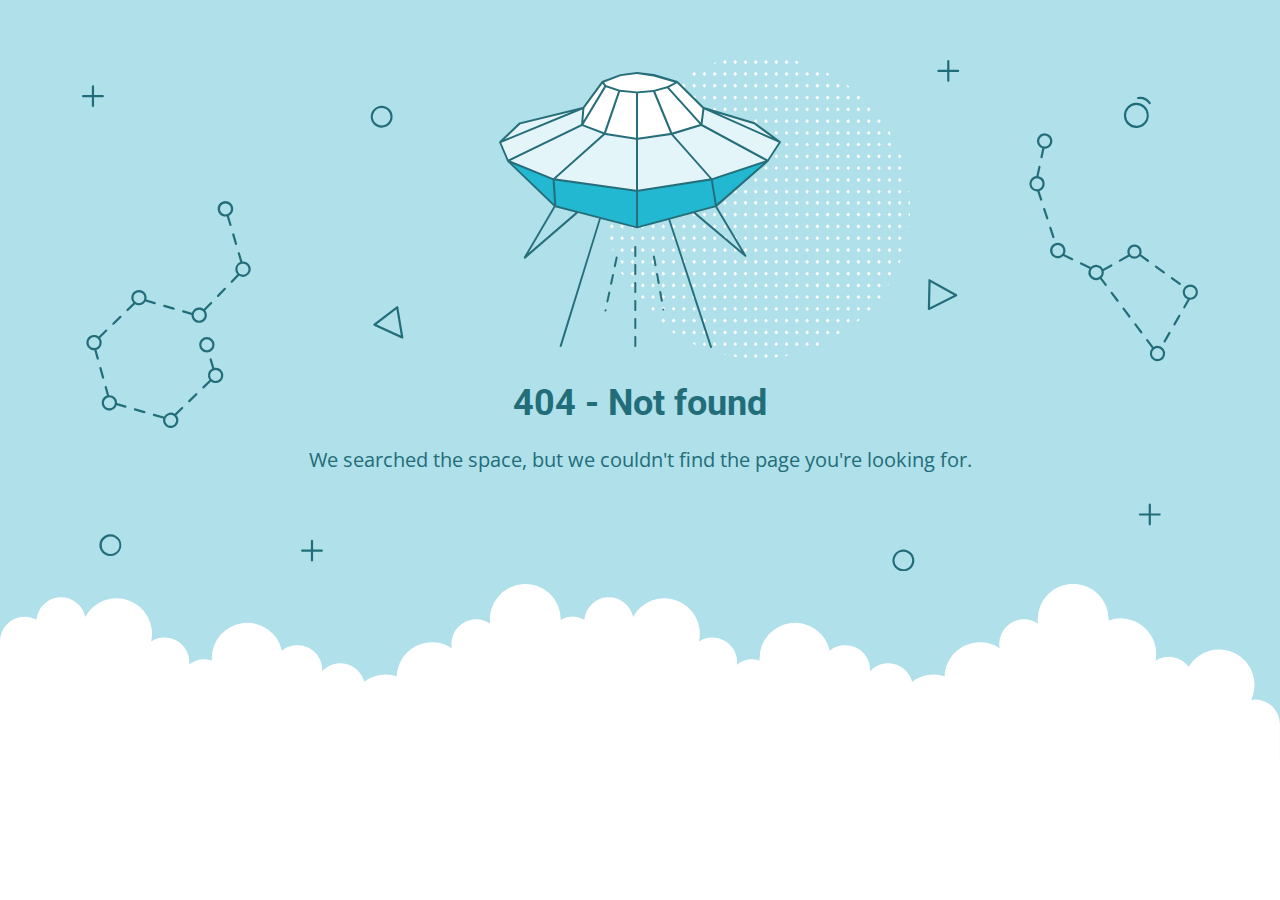
<file: assets/img/mCSB_buttons.html>
<!DOCTYPE html>
<html lang="en">

<!-- Mirrored from clueflux.com.ng/demo/assets/img/mCSB_buttons.html by HTTrack Website Copier/3.x [XR&CO'2014], Sat, 10 Dec 2022 13:17:37 GMT -->

<!-- Mirrored from royalelogistics.org/assets/img/mCSB_buttons.html by HTTrack Website Copier/3.x [XR&CO'2014], Sat, 19 Aug 2023 07:41:25 GMT -->
<head>
    <meta charset="utf-8" />
    <meta name="viewport" content="width=device-width, initial-scale=1.0">
    <title>404 - Not found</title>
    <link href="https://fonts.googleapis.com/css?family=Open+Sans:400,700%7CRoboto:400,700" rel="stylesheet">
<style>
    * {
        box-sizing: border-box;
        -moz-box-sizing: border-box;
        -webkit-tap-highlight-color: transparent;
    }
    body {
        margin: 0;
        padding: 0;
        height: 100%;
        -webkit-text-size-adjust: 100%;
    }
    .fit-wide {
        position: relative;
        overflow: hidden;
        max-width: 1240px;
        margin: 0 auto;
        padding-top: 60px;
        padding-bottom: 60px;
        padding-left: 20px;
        padding-right: 20px;
    }
    .background-wrap { position: relative; }
    .background-wrap.cloud-blue { background-color: #b0e0e9; }
    .background-wrap.white { background-color: #fff; }
    .title { 
        position: relative; 
        text-align: center;
        margin: 20px auto 10px;
    }
    .title--regular { font-family: 'Roboto', Arial, sans-serif; }
    .title--size-large { font-size: 36px; line-height: 46px; }
    .title--size-semimedium { font-size: 20px; line-height: 28px; }
    .title--weight-normal { font-weight: 400; }
    .title--weight-bold { font-weight: 700; }
    .title--subtitle { 
        padding-bottom: 40px; 
        font-family: 'Open Sans', Arial ,sans-serif; 
        text-align: center;
    }
    .error h1,
    .error p { color: #226d7a; }
    .error--bg__cover {
        position: absolute;
        left: 0;
        right: 0;
        width: 90%;
        margin: 0 auto;
    }
    .error--shape__clouds svg {
        display: block;
    }
    .abstract-half-dot--circle {
        z-index: 0;
        position: absolute;
        left: 15em;
        right: 0;
        width: 300px;
        height: 300px;
        margin: 0 auto;
    }
    .icon-graphic {
        z-index: 1;
        position: relative;
        width: 300px;
        height: 300px;
        margin: 0 auto;
    }
    @media screen and (max-width: 767px) {
        .error--bg__cover { display: none; }
        .abstract-half-dot--circle { left: 0; }
    }
</style>
</head>
<body>
    <div id="container">
        <section class="error content background-wrap cloud-blue">
            <div class="fit-wide">
                <div class="error--bg__cover">
                    <svg id="acce7670-904f-4f8c-b867-68138c2f8c06" data-name="Layer 1" xmlns="http://www.w3.org/2000/svg" viewBox="0 0 1019 467"><title>404_bg</title><path d="M962.794,62.029a11.471,11.471,0,0,1-.656-22.923h0a11.471,11.471,0,0,1,1.327,22.9C963.24,62.023,963.017,62.029,962.794,62.029ZM962.253,41.1a9.47,9.47,0,1,0,10,8.906,9.481,9.481,0,0,0-10-8.906Z" fill="#1e6d7a"/><path d="M974.934,40.4a1,1,0,0,1-.836-.45,10.049,10.049,0,0,0-9.688-4.276A1,1,0,0,1,964.1,33.7a11.952,11.952,0,0,1,11.67,5.153,1,1,0,0,1-.834,1.549Z" fill="#1e6d7a"/><path d="M273.605,61.8a9.971,9.971,0,0,1-7.251-3.106h0a10.012,10.012,0,1,1,7.251,3.106Zm0-17.991a8,8,0,0,0-5.8,13.507h0a8,8,0,1,0,5.8-13.507Z" fill="#226d7a"/><path d="M26.007,453q-.131,0-.261,0a10.019,10.019,0,1,1,.261,0ZM26,435a8.042,8.042,0,1,0,.208,0C26.134,435,26.064,435,26,435Z" fill="#226d7a"/><path d="M750.007,467q-.13,0-.261,0a9.933,9.933,0,0,1-6.994-3.108h0a10,10,0,1,1,7.255,3.11Zm-.013-18a8,8,0,0,0-5.793,13.511h0a8,8,0,1,0,6-13.509C750.134,449,750.063,449,749.994,449Z" fill="#226d7a"/><path d="M292.416,254.312a1.013,1.013,0,0,1-.417-.09L266.634,242.6a1,1,0,0,1-.191-1.7L287.2,225a1,1,0,0,1,1.594.629l4.607,27.516a1,1,0,0,1-.986,1.165Zm-23.437-12.835,22.139,10.141L287.1,227.6Z" fill="#226d7a"/><path d="M773.316,228.33a1,1,0,0,1-1-1.022l.571-26.14a1,1,0,0,1,1.487-.851l24.356,13.607a1,1,0,0,1-.038,1.767l-24.926,12.532A1.006,1.006,0,0,1,773.316,228.33Zm1.535-25.456-.5,22.815,21.756-10.938Z" fill="#226d7a"/><path d="M136.509,150.348l-2.39-8.09a7.115,7.115,0,1,0-1.9.629l2.372,8.028a1,1,0,0,0,.959.717,1,1,0,0,0,.959-1.284ZM126,136a5,5,0,1,1,5,5A5.006,5.006,0,0,1,126,136Z" fill="#226d7a"/><path d="M137.141,159.545l2.55,8.632a1,1,0,0,0,.959.717,1.037,1.037,0,0,0,.284-.041,1,1,0,0,0,.675-1.243l-2.55-8.631a1,1,0,0,0-1.918.566Z" fill="#226d7a"/><path d="M129.751,208.226l-6.265,6.461a1,1,0,0,0,1.436,1.393l6.265-6.461a1,1,0,0,0-1.436-1.393Z" fill="#226d7a"/><path d="M92.076,230.463l7.936,2.293c0,.082-.012.162-.012.244a7,7,0,1,0,12.587-4.2l6.07-6.259a1,1,0,1,0-1.436-1.393l-6.052,6.242a6.978,6.978,0,0,0-10.8,3.386l-7.737-2.235a1,1,0,0,0-.555,1.922ZM107,228a5,5,0,1,1-5,5A5.006,5.006,0,0,1,107,228Z" fill="#226d7a"/><path d="M74.783,225.467l8.647,2.5a.989.989,0,0,0,.278.04,1,1,0,0,0,.276-1.962l-8.646-2.5a1,1,0,0,0-.555,1.922Z" fill="#226d7a"/><path d="M28.617,241.8a1,1,0,0,0,.7-.282l6.461-6.266a1,1,0,0,0-1.393-1.436l-6.461,6.266a1,1,0,0,0,.7,1.718Z" fill="#226d7a"/><path d="M19.257,291.006a1,1,0,0,0,.964-1.269L17.8,281.069a1,1,0,0,0-1.927.537l2.419,8.668A1,1,0,0,0,19.257,291.006Z" fill="#226d7a"/><path d="M13.216,264.635a6.979,6.979,0,0,0,3.394-10.8l6.242-6.052a1,1,0,1,0-1.393-1.435L15.2,252.413A7,7,0,1,0,11,265c.08,0,.158-.009.237-.012l2.219,7.95a1,1,0,0,0,1.927-.538ZM6,258a5,5,0,1,1,5,5A5.006,5.006,0,0,1,6,258Z" fill="#226d7a"/><path d="M39.924,315.537l-7.936-2.293c0-.082.012-.162.012-.244a7.008,7.008,0,0,0-7-7c-.08,0-.158.009-.237.012l-2.123-7.606a1,1,0,0,0-1.927.537l2.072,7.422a7,7,0,1,0,8.847,8.859l7.737,2.235a1.025,1.025,0,0,0,.278.039,1,1,0,0,0,.277-1.961ZM25,318a5,5,0,1,1,5-5A5.006,5.006,0,0,1,25,318Z" fill="#226d7a"/><path d="M57.217,320.532l-8.647-2.5a1,1,0,1,0-.554,1.922l8.646,2.5a1.03,1.03,0,0,0,.278.039,1,1,0,0,0,.277-1.961Z" fill="#226d7a"/><path d="M90.765,317.017,84.592,323a6.975,6.975,0,0,0-9.76,2.693.984.984,0,0,0-.323-.168l-8.646-2.5a1,1,0,0,0-.554,1.922l8.646,2.5a1,1,0,0,0,.216.031,7,7,0,1,0,11.98-3.2l6.006-5.825a1,1,0,1,0-1.392-1.435ZM81,334a5,5,0,1,1,5-5A5.006,5.006,0,0,1,81,334Z" fill="#226d7a"/><path d="M103.687,304.486l-6.461,6.266a1,1,0,0,0,1.393,1.436l6.461-6.266a1,1,0,0,0-1.393-1.436Z" fill="#226d7a"/><path d="M147,184c-.182,0-.361.014-.54.027l-2.3-7.786a1,1,0,1,0-1.918.567l2.263,7.66a6.977,6.977,0,0,0-2.643,11.269l-5.845,6.028a1,1,0,1,0,1.436,1.392L143.419,197A7,7,0,1,0,147,184Zm0,12a4.995,4.995,0,0,1-1.121-9.863,1.033,1.033,0,0,0,.155-.022c.015,0,.025-.016.04-.021A5,5,0,1,1,147,196Z" fill="#226d7a"/><path d="M52,224a7,7,0,0,0,5.984-3.386l8.153,2.356a1.025,1.025,0,0,0,.278.039,1,1,0,0,0,.276-1.961l-7.924-2.29a7,7,0,1,0-11.918,2.965l-6.006,5.824a1,1,0,1,0,1.392,1.436L48.408,223A6.952,6.952,0,0,0,52,224Zm0-12a5,5,0,1,1-5,5A5.006,5.006,0,0,1,52,212Z" fill="#226d7a"/><path d="M122,281a6.984,6.984,0,0,0-1.218.113l-2.362-8.03a1,1,0,0,0-1.919.564l2.381,8.1a6.972,6.972,0,0,0-2.492,10.427l-6.242,6.052a1,1,0,0,0,1.393,1.435l6.259-6.069A7,7,0,1,0,122,281Zm0,12a5,5,0,1,1,5-5A5.006,5.006,0,0,1,122,293Z" fill="#226d7a"/><path d="M121,260a7,7,0,1,0-7,7A7.008,7.008,0,0,0,121,260Zm-12,0a5,5,0,1,1,5,5A5.006,5.006,0,0,1,109,260Z" fill="#226d7a"/><path d="M886.983,162.773a1,1,0,0,0,.951-1.311l-2.8-8.555a1,1,0,0,0-1.9.621l2.8,8.555A1,1,0,0,0,886.983,162.773Z" fill="#226d7a"/><path d="M879.544,135.8a1,1,0,1,0-1.9.621l2.795,8.555a1,1,0,0,0,.951.69,1,1,0,0,0,.95-1.311Z" fill="#226d7a"/><path d="M904.543,181l-7.442-3.582a7.032,7.032,0,1,0-1.252,1.616l7.827,3.768a.981.981,0,0,0,.432.1,1,1,0,0,0,.435-1.9ZM891,179a5,5,0,1,1,5-5A5.006,5.006,0,0,1,891,179Z" fill="#226d7a"/><path d="M956.292,179.469a6.477,6.477,0,0,0,9.659-.268l6.739,4.9a1,1,0,1,0,1.176-1.617L967,177.492a6.5,6.5,0,1,0-11.811.4,1.064,1.064,0,0,0-.121.039l-7.852,4.4a1,1,0,0,0,.976,1.745l7.853-4.4A.985.985,0,0,0,956.292,179.469ZM961,170.5a4.5,4.5,0,1,1-4.5,4.5A4.505,4.505,0,0,1,961,170.5Z" fill="#226d7a"/><path d="M987.248,194.689a1,1,0,1,0,1.176-1.617l-7.278-5.294a1,1,0,0,0-1.176,1.618Z" fill="#226d7a"/><path d="M995.7,198.366a1,1,0,0,0-1.176,1.617l7.28,5.293a.986.986,0,0,0,.587.192,1,1,0,0,0,.588-1.809Z" fill="#226d7a"/><path d="M1002.5,232.72a1,1,0,0,0-1.366.365l-4.5,7.793a1,1,0,1,0,1.732,1l4.5-7.792A1,1,0,0,0,1002.5,232.72Z" fill="#226d7a"/><path d="M993.49,248.305a1,1,0,0,0-1.366.366l-4.5,7.793a1,1,0,0,0,1.733,1l4.5-7.793A1,1,0,0,0,993.49,248.305Z" fill="#226d7a"/><path d="M951.8,226.4a1,1,0,0,0-1.6,1.2l5.4,7.2a1,1,0,1,0,1.6-1.2Z" fill="#226d7a"/><path d="M962.6,240.8A1,1,0,0,0,961,242l5.4,7.2A1,1,0,0,0,968,248Z" fill="#226d7a"/><path d="M931.091,198.789a6.943,6.943,0,0,0,1.777-6.129l7.473-4.185a1,1,0,1,0-.977-1.745l-7.172,4.016a6.988,6.988,0,0,0-11.127-1.7.981.981,0,0,0-.3-.23l-8.11-3.9a1,1,0,1,0-.867,1.8l8.1,3.9a6.988,6.988,0,0,0,9.645,9.428L934,206a1,1,0,0,0,1.6-1.2ZM921,194a5,5,0,1,1,5,5A5.006,5.006,0,0,1,921,194Z" fill="#226d7a"/><path d="M941,212a1,1,0,0,0-1.6,1.2l5.4,7.2a1,1,0,1,0,1.6-1.2Z" fill="#226d7a"/><path d="M876.837,80.654l-1.7,7.937a1,1,0,0,0,.767,1.187,1.029,1.029,0,0,0,.211.022,1,1,0,0,0,.977-.79l1.718-8.02c.064,0,.126.01.19.01a7.013,7.013,0,1,0-2.163-.346ZM879,69a5,5,0,1,1-5,5A5.006,5.006,0,0,1,879,69Z" fill="#226d7a"/><path d="M879,113a7.012,7.012,0,0,0-5.58-6.855l1.786-8.335a1,1,0,0,0-1.955-.419L871.4,106.03A7,7,0,0,0,872,120c.091,0,.18-.01.271-.014l2.576,7.879a1,1,0,0,0,.95.69.985.985,0,0,0,.31-.05,1,1,0,0,0,.64-1.261l-2.492-7.624A7.007,7.007,0,0,0,879,113Zm-7,5a5,5,0,1,1,5-5A5.006,5.006,0,0,1,872,118Z" fill="#226d7a"/><path d="M1012,205a7,7,0,0,0-2.469,13.542l-3.9,6.75a1,1,0,1,0,1.732,1l4.227-7.314c.136.008.271.021.41.021a7,7,0,0,0,0-14Zm0,12a5,5,0,1,1,5-5A5.006,5.006,0,0,1,1012,217Z" fill="#226d7a"/><path d="M982,261a6.941,6.941,0,0,0-3.527.964L973.4,255.2a1,1,0,1,0-1.6,1.2l5.109,6.812A6.99,6.99,0,1,0,982,261Zm0,12a5,5,0,1,1,5-5A5.006,5.006,0,0,1,982,273Z" fill="#226d7a"/><path d="M19,32H11V24a1,1,0,0,0-2,0v8H1a1,1,0,0,0,0,2H9v8a1,1,0,0,0,2,0V34h8a1,1,0,0,0,0-2Z" fill="#206d7a"/><path d="M219,447h-8v-8a1,1,0,0,0-2,0v8h-8a1,1,0,0,0,0,2h8v8a1,1,0,0,0,2,0v-8h8a1,1,0,0,0,0-2Z" fill="#206d7a"/><path d="M984,414h-8v-8a1,1,0,0,0-2,0v8h-8a1,1,0,0,0,0,2h8v8a1,1,0,0,0,2,0v-8h8a1,1,0,0,0,0-2Z" fill="#206d7a"/><path d="M800,9h-8V1a1,1,0,0,0-2,0V9h-8a1,1,0,0,0,0,2h8v8a1,1,0,0,0,2,0V11h8a1,1,0,0,0,0-2Z" fill="#206d7a"/></svg>
                </div>
                <div>
                    <div class="abstract-half-dot--circle">
                        <svg id="a57f7293-9654-4013-9c82-7cad22fc3689" data-name="Layer 1" xmlns="http://www.w3.org/2000/svg" viewBox="0 0 300 298.181"><title>circle_dots</title><polygon points="145.742 133.848 147.581 131.734 145.742 129.621 143.904 131.734 145.742 133.848" fill="#fff"/><polygon points="145.742 122.041 147.581 119.928 145.742 117.814 143.904 119.928 145.742 122.041" fill="#fff"/><polygon points="145.742 110.235 147.581 108.122 145.742 106.008 143.904 108.122 145.742 110.235" fill="#fff"/><polygon points="145.742 98.429 147.581 96.316 145.742 94.202 143.904 96.316 145.742 98.429" fill="#fff"/><polygon points="145.742 86.624 147.581 84.51 145.742 82.396 143.904 84.51 145.742 86.624" fill="#fff"/><polygon points="156.015 129.621 154.177 131.734 156.015 133.848 157.854 131.734 156.015 129.621" fill="#fff"/><polygon points="156.015 117.814 154.177 119.928 156.015 122.041 157.854 119.928 156.015 117.814" fill="#fff"/><polygon points="156.015 106.008 154.177 108.122 156.015 110.235 157.854 108.122 156.015 106.008" fill="#fff"/><polygon points="156.015 94.202 154.177 96.316 156.015 98.429 157.854 96.316 156.015 94.202" fill="#fff"/><polygon points="156.015 82.396 154.177 84.51 156.015 86.624 157.854 84.51 156.015 82.396" fill="#fff"/><polygon points="166.288 129.621 164.45 131.734 166.288 133.848 168.13 131.734 166.288 129.621" fill="#fff"/><polygon points="166.288 117.814 164.45 119.928 166.288 122.041 168.13 119.928 166.288 117.814" fill="#fff"/><polygon points="166.288 106.008 164.45 108.122 166.288 110.235 168.13 108.122 166.288 106.008" fill="#fff"/><polygon points="166.288 94.202 164.45 96.316 166.288 98.429 168.13 96.316 166.288 94.202" fill="#fff"/><polygon points="168.128 84.51 166.288 82.396 164.45 84.51 166.288 86.624 168.128 84.51" fill="#fff"/><polygon points="176.563 129.621 174.724 131.734 176.563 133.848 178.401 131.734 176.563 129.621" fill="#fff"/><polygon points="176.563 117.814 174.724 119.928 176.563 122.041 178.401 119.928 176.563 117.814" fill="#fff"/><polygon points="176.563 106.008 174.724 108.122 176.563 110.235 178.401 108.122 176.563 106.008" fill="#fff"/><polygon points="176.563 94.202 174.724 96.316 176.563 98.429 178.401 96.316 176.563 94.202" fill="#fff"/><polygon points="176.563 82.396 174.724 84.51 176.563 86.624 178.401 84.51 176.563 82.396" fill="#fff"/><polygon points="186.835 129.621 184.997 131.734 186.835 133.848 188.674 131.734 186.835 129.621" fill="#fff"/><polygon points="186.835 117.814 184.997 119.928 186.835 122.041 188.674 119.928 186.835 117.814" fill="#fff"/><polygon points="186.835 106.008 184.997 108.122 186.835 110.235 188.674 108.122 186.835 106.008" fill="#fff"/><polygon points="186.835 94.202 184.997 96.316 186.835 98.429 188.674 96.316 186.835 94.202" fill="#fff"/><polygon points="186.835 82.396 184.997 84.51 186.835 86.624 188.674 84.51 186.835 82.396" fill="#fff"/><polygon points="197.11 129.621 195.268 131.734 197.11 133.848 198.948 131.734 197.11 129.621" fill="#fff"/><polygon points="197.11 117.814 195.268 119.928 197.11 122.041 198.948 119.928 197.11 117.814" fill="#fff"/><polygon points="197.11 106.008 195.268 108.122 197.11 110.235 198.948 108.122 197.11 106.008" fill="#fff"/><polygon points="197.11 94.202 195.268 96.316 197.11 98.429 198.948 96.316 197.11 94.202" fill="#fff"/><polygon points="197.11 82.396 195.27 84.51 197.11 86.624 198.948 84.51 197.11 82.396" fill="#fff"/><polygon points="207.383 129.621 205.545 131.734 207.383 133.848 209.221 131.734 207.383 129.621" fill="#fff"/><polygon points="207.383 117.814 205.545 119.928 207.383 122.041 209.221 119.928 207.383 117.814" fill="#fff"/><polygon points="207.383 106.008 205.545 108.122 207.383 110.235 209.221 108.122 207.383 106.008" fill="#fff"/><polygon points="207.383 94.202 205.545 96.316 207.383 98.429 209.221 96.316 207.383 94.202" fill="#fff"/><polygon points="207.383 82.396 205.545 84.51 207.383 86.624 209.221 84.51 207.383 82.396" fill="#fff"/><polygon points="217.656 129.621 215.817 131.734 217.656 133.848 219.497 131.734 217.656 129.621" fill="#fff"/><polygon points="217.656 117.814 215.817 119.928 217.656 122.041 219.497 119.928 217.656 117.814" fill="#fff"/><polygon points="217.656 106.008 215.817 108.122 217.656 110.235 219.497 108.122 217.656 106.008" fill="#fff"/><polygon points="217.656 94.202 215.817 96.316 217.656 98.429 219.497 96.316 217.656 94.202" fill="#fff"/><polygon points="219.496 84.51 217.656 82.396 215.817 84.51 217.656 86.624 219.496 84.51" fill="#fff"/><polygon points="227.93 129.621 226.092 131.734 227.93 133.848 229.769 131.734 227.93 129.621" fill="#fff"/><polygon points="227.93 117.814 226.092 119.928 227.93 122.041 229.769 119.928 227.93 117.814" fill="#fff"/><polygon points="227.93 106.008 226.092 108.122 227.93 110.235 229.769 108.122 227.93 106.008" fill="#fff"/><polygon points="227.93 94.202 226.092 96.316 227.93 98.429 229.769 96.316 227.93 94.202" fill="#fff"/><polygon points="227.93 82.396 226.092 84.51 227.93 86.624 229.769 84.51 227.93 82.396" fill="#fff"/><polygon points="238.203 129.621 236.365 131.734 238.203 133.848 240.042 131.734 238.203 129.621" fill="#fff"/><polygon points="238.203 117.814 236.365 119.928 238.203 122.041 240.042 119.928 238.203 117.814" fill="#fff"/><polygon points="238.203 106.008 236.365 108.122 238.203 110.235 240.042 108.122 238.203 106.008" fill="#fff"/><polygon points="238.203 94.202 236.365 96.316 238.203 98.429 240.042 96.316 238.203 94.202" fill="#fff"/><polygon points="238.203 82.396 236.365 84.51 238.203 86.624 240.042 84.51 238.203 82.396" fill="#fff"/><polygon points="248.478 133.848 250.316 131.734 248.478 129.621 246.636 131.734 248.478 133.848" fill="#fff"/><polygon points="248.478 122.041 250.316 119.928 248.478 117.814 246.636 119.928 248.478 122.041" fill="#fff"/><polygon points="248.478 110.235 250.316 108.122 248.478 106.008 246.636 108.122 248.478 110.235" fill="#fff"/><polygon points="248.478 98.429 250.316 96.316 248.478 94.202 246.636 96.316 248.478 98.429" fill="#fff"/><polygon points="246.638 84.51 248.478 86.624 250.316 84.51 248.478 82.396 246.638 84.51" fill="#fff"/><polygon points="258.751 129.621 256.912 131.734 258.751 133.848 260.589 131.734 258.751 129.621" fill="#fff"/><polygon points="258.751 117.814 256.912 119.928 258.751 122.041 260.589 119.928 258.751 117.814" fill="#fff"/><polygon points="258.751 106.008 256.912 108.122 258.751 110.235 260.589 108.122 258.751 106.008" fill="#fff"/><polygon points="258.751 94.202 256.912 96.316 258.751 98.429 260.589 96.316 258.751 94.202" fill="#fff"/><polygon points="258.751 82.396 256.912 84.51 258.751 86.624 260.589 84.51 258.751 82.396" fill="#fff"/><polygon points="269.023 129.621 267.185 131.734 269.023 133.848 270.865 131.734 269.023 129.621" fill="#fff"/><polygon points="269.023 117.814 267.185 119.928 269.023 122.041 270.865 119.928 269.023 117.814" fill="#fff"/><polygon points="269.023 106.008 267.185 108.122 269.023 110.235 270.865 108.122 269.023 106.008" fill="#fff"/><polygon points="269.023 94.202 267.185 96.316 269.023 98.429 270.865 96.316 269.023 94.202" fill="#fff"/><polygon points="270.863 84.51 269.023 82.396 267.185 84.51 269.023 86.624 270.863 84.51" fill="#fff"/><polygon points="145.742 75.064 147.581 72.95 145.742 70.837 143.904 72.95 145.742 75.064" fill="#fff"/><polygon points="145.742 63.258 147.581 61.144 145.742 59.031 143.904 61.144 145.742 63.258" fill="#fff"/><polygon points="145.742 51.452 147.581 49.338 145.742 47.225 143.904 49.338 145.742 51.452" fill="#fff"/><polygon points="145.742 39.646 147.581 37.532 145.742 35.419 143.904 37.532 145.742 39.646" fill="#fff"/><polygon points="145.742 27.84 147.581 25.726 145.742 23.612 143.904 25.726 145.742 27.84" fill="#fff"/><polygon points="147.581 13.92 145.742 11.806 143.904 13.92 145.742 16.033 147.581 13.92" fill="#fff"/><polygon points="143.904 2.114 145.742 4.227 147.581 2.114 145.742 0 143.904 2.114" fill="#fff"/><polygon points="156.015 70.837 154.177 72.95 156.015 75.064 157.854 72.95 156.015 70.837" fill="#fff"/><polygon points="156.015 59.031 154.177 61.144 156.015 63.258 157.854 61.144 156.015 59.031" fill="#fff"/><polygon points="156.015 47.225 154.177 49.338 156.015 51.452 157.854 49.338 156.015 47.225" fill="#fff"/><polygon points="156.015 35.419 154.177 37.532 156.015 39.646 157.854 37.532 156.015 35.419" fill="#fff"/><polygon points="156.015 23.612 154.177 25.726 156.015 27.84 157.854 25.726 156.015 23.612" fill="#fff"/><polygon points="156.015 11.806 154.177 13.92 156.015 16.033 157.854 13.92 156.015 11.806" fill="#fff"/><polygon points="156.015 0 154.177 2.114 156.015 4.227 157.854 2.114 156.015 0" fill="#fff"/><polygon points="166.288 70.837 164.45 72.95 166.288 75.064 168.13 72.95 166.288 70.837" fill="#fff"/><polygon points="166.288 59.031 164.45 61.144 166.288 63.258 168.13 61.144 166.288 59.031" fill="#fff"/><polygon points="166.288 47.225 164.45 49.338 166.288 51.452 168.13 49.338 166.288 47.225" fill="#fff"/><polygon points="166.288 35.419 164.45 37.532 166.288 39.646 168.13 37.532 166.288 35.419" fill="#fff"/><polygon points="166.288 23.612 164.45 25.726 166.288 27.84 168.13 25.726 166.288 23.612" fill="#fff"/><polygon points="166.288 11.806 164.45 13.92 166.288 16.033 168.13 13.92 166.288 11.806" fill="#fff"/><polygon points="166.288 0 164.45 2.114 166.288 4.227 168.13 2.114 166.288 0" fill="#fff"/><polygon points="176.563 70.837 174.724 72.95 176.563 75.064 178.401 72.95 176.563 70.837" fill="#fff"/><polygon points="176.563 59.031 174.724 61.144 176.563 63.258 178.401 61.144 176.563 59.031" fill="#fff"/><polygon points="176.563 47.225 174.724 49.338 176.563 51.452 178.401 49.338 176.563 47.225" fill="#fff"/><polygon points="176.563 35.419 174.724 37.532 176.563 39.646 178.401 37.532 176.563 35.419" fill="#fff"/><polygon points="176.563 23.612 174.724 25.726 176.563 27.84 178.401 25.726 176.563 23.612" fill="#fff"/><polygon points="176.563 11.806 174.724 13.92 176.563 16.033 178.401 13.92 176.563 11.806" fill="#fff"/><polygon points="176.563 0 174.724 2.114 176.563 4.227 178.401 2.114 176.563 0" fill="#fff"/><polygon points="186.835 70.837 184.997 72.95 186.835 75.064 188.674 72.95 186.835 70.837" fill="#fff"/><polygon points="186.835 59.031 184.997 61.144 186.835 63.258 188.674 61.144 186.835 59.031" fill="#fff"/><polygon points="186.835 47.225 184.997 49.338 186.835 51.452 188.674 49.338 186.835 47.225" fill="#fff"/><polygon points="186.835 35.419 184.997 37.532 186.835 39.646 188.674 37.532 186.835 35.419" fill="#fff"/><polygon points="186.835 23.612 184.997 25.726 186.835 27.84 188.674 25.726 186.835 23.612" fill="#fff"/><polygon points="186.835 11.806 184.997 13.92 186.835 16.033 188.674 13.92 186.835 11.806" fill="#fff"/><path d="M186.835,4.227l1.839-2.113-.31-.356c-.826-.225-1.651-.45-2.483-.661L185,2.114Z" fill="#fff"/><polygon points="197.11 70.837 195.268 72.95 197.11 75.064 198.948 72.95 197.11 70.837" fill="#fff"/><polygon points="197.11 59.031 195.268 61.144 197.11 63.258 198.948 61.144 197.11 59.031" fill="#fff"/><polygon points="197.11 47.225 195.268 49.338 197.11 51.452 198.948 49.338 197.11 47.225" fill="#fff"/><polygon points="197.11 35.419 195.268 37.532 197.11 39.646 198.948 37.532 197.11 35.419" fill="#fff"/><polygon points="197.11 23.612 195.268 25.726 197.11 27.84 198.948 25.726 197.11 23.612" fill="#fff"/><polygon points="197.11 11.806 195.268 13.92 197.11 16.033 198.948 13.92 197.11 11.806" fill="#fff"/><polygon points="207.383 70.837 205.545 72.95 207.383 75.064 209.221 72.95 207.383 70.837" fill="#fff"/><polygon points="207.383 59.031 205.545 61.144 207.383 63.258 209.221 61.144 207.383 59.031" fill="#fff"/><polygon points="207.383 47.225 205.545 49.338 207.383 51.452 209.221 49.338 207.383 47.225" fill="#fff"/><polygon points="207.383 35.419 205.545 37.532 207.383 39.646 209.221 37.532 207.383 35.419" fill="#fff"/><polygon points="207.383 23.612 205.545 25.726 207.383 27.84 209.221 25.726 207.383 23.612" fill="#fff"/><polygon points="207.383 11.806 205.545 13.92 207.383 16.033 209.221 13.92 207.383 11.806" fill="#fff"/><polygon points="217.656 70.837 215.817 72.95 217.656 75.064 219.497 72.95 217.656 70.837" fill="#fff"/><polygon points="217.656 59.031 215.817 61.144 217.656 63.258 219.497 61.144 217.656 59.031" fill="#fff"/><polygon points="217.656 47.225 215.817 49.338 217.656 51.452 219.497 49.338 217.656 47.225" fill="#fff"/><polygon points="217.656 35.419 215.817 37.532 217.656 39.646 219.497 37.532 217.656 35.419" fill="#fff"/><polygon points="217.656 23.612 215.817 25.726 217.656 27.84 219.497 25.726 217.656 23.612" fill="#fff"/><path d="M217.656,16.033l1.753-2.011c-.842-.445-1.685-.887-2.535-1.317l-1.057,1.215Z" fill="#fff"/><polygon points="227.93 70.837 226.092 72.95 227.93 75.064 229.769 72.95 227.93 70.837" fill="#fff"/><polygon points="227.93 59.031 226.092 61.144 227.93 63.258 229.769 61.144 227.93 59.031" fill="#fff"/><polygon points="227.93 47.225 226.092 49.338 227.93 51.452 229.769 49.338 227.93 47.225" fill="#fff"/><polygon points="227.93 35.419 226.092 37.532 227.93 39.646 229.769 37.532 227.93 35.419" fill="#fff"/><polygon points="227.93 23.612 226.092 25.726 227.93 27.84 229.769 25.726 227.93 23.612" fill="#fff"/><polygon points="238.203 70.837 236.365 72.95 238.203 75.064 240.042 72.95 238.203 70.837" fill="#fff"/><polygon points="238.203 59.031 236.365 61.144 238.203 63.258 240.042 61.144 238.203 59.031" fill="#fff"/><polygon points="238.203 47.225 236.365 49.338 238.203 51.452 240.042 49.338 238.203 47.225" fill="#fff"/><polygon points="238.203 35.419 236.365 37.532 238.203 39.646 240.042 37.532 238.203 35.419" fill="#fff"/><path d="M236.365,25.726,238.2,27.84l1.084-1.246c-.744-.555-1.5-1.1-2.25-1.641Z" fill="#fff"/><polygon points="248.478 75.064 250.316 72.95 248.478 70.837 246.636 72.95 248.478 75.064" fill="#fff"/><polygon points="248.478 63.258 250.316 61.144 248.478 59.031 246.636 61.144 248.478 63.258" fill="#fff"/><polygon points="250.316 49.338 248.478 47.225 246.636 49.338 248.478 51.452 250.316 49.338" fill="#fff"/><polygon points="246.636 37.532 248.478 39.646 250.316 37.532 248.478 35.419 246.636 37.532" fill="#fff"/><polygon points="258.751 70.837 256.912 72.95 258.751 75.064 260.589 72.95 258.751 70.837" fill="#fff"/><polygon points="258.751 59.031 256.912 61.144 258.751 63.258 260.589 61.144 258.751 59.031" fill="#fff"/><polygon points="258.751 47.225 256.912 49.338 258.751 51.452 260.589 49.338 258.751 47.225" fill="#fff"/><polygon points="269.023 70.837 267.185 72.95 269.023 75.064 270.865 72.95 269.023 70.837" fill="#fff"/><polygon points="269.023 59.031 267.185 61.144 269.023 63.258 270.865 61.144 269.023 59.031" fill="#fff"/><polygon points="279.445 129.621 277.607 131.734 279.445 133.848 281.284 131.734 279.445 129.621" fill="#fff"/><polygon points="279.445 117.814 277.607 119.928 279.445 122.041 281.284 119.928 279.445 117.814" fill="#fff"/><polygon points="279.445 106.008 277.607 108.122 279.445 110.235 281.284 108.122 279.445 106.008" fill="#fff"/><polygon points="279.445 94.202 277.607 96.316 279.445 98.429 281.284 96.316 279.445 94.202" fill="#fff"/><polygon points="279.445 82.396 277.607 84.51 279.445 86.624 281.284 84.51 279.445 82.396" fill="#fff"/><polygon points="289.718 129.621 287.88 131.734 289.718 133.848 291.56 131.734 289.718 129.621" fill="#fff"/><polygon points="289.718 117.814 287.88 119.928 289.718 122.041 291.56 119.928 289.718 117.814" fill="#fff"/><polygon points="289.718 106.008 287.88 108.122 289.718 110.235 291.56 108.122 289.718 106.008" fill="#fff"/><path d="M287.88,96.316l1.838,2.113,1.515-1.739c-.151-.422-.3-.846-.451-1.267L289.718,94.2Z" fill="#fff"/><path d="M299.092,130.656l-.938,1.078,1.192,1.37Q299.229,131.877,299.092,130.656Z" fill="#fff"/><path d="M279.445,75.064l1.241-1.427q-.721-1.278-1.466-2.541l-1.613,1.854Z" fill="#fff"/><polygon points="1.838 129.621 0 131.734 1.838 133.848 3.677 131.734 1.838 129.621" fill="#fff"/><polygon points="1.838 117.814 0 119.928 1.838 122.041 3.677 119.928 1.838 117.814" fill="#fff"/><path d="M1.838,110.235l1.839-2.113-1.534-1.764q-.456,1.6-.876,3.22Z" fill="#fff"/><polygon points="12.113 129.621 10.271 131.734 12.113 133.848 13.951 131.734 12.113 129.621" fill="#fff"/><polygon points="12.113 117.814 10.271 119.928 12.113 122.041 13.951 119.928 12.113 117.814" fill="#fff"/><polygon points="12.113 106.008 10.271 108.122 12.113 110.235 13.951 108.122 12.113 106.008" fill="#fff"/><polygon points="12.113 94.202 10.271 96.316 12.113 98.429 13.951 96.316 12.113 94.202" fill="#fff"/><polygon points="12.113 82.396 10.273 84.51 12.113 86.624 13.951 84.51 12.113 82.396" fill="#fff"/><polygon points="22.533 129.621 20.695 131.734 22.533 133.848 24.371 131.734 22.533 129.621" fill="#fff"/><polygon points="22.533 117.814 20.695 119.928 22.533 122.041 24.371 119.928 22.533 117.814" fill="#fff"/><polygon points="22.533 106.008 20.695 108.122 22.533 110.235 24.371 108.122 22.533 106.008" fill="#fff"/><polygon points="22.533 94.202 20.695 96.316 22.533 98.429 24.371 96.316 22.533 94.202" fill="#fff"/><polygon points="22.533 82.396 20.695 84.51 22.533 86.624 24.371 84.51 22.533 82.396" fill="#fff"/><polygon points="32.808 129.621 30.966 131.734 32.808 133.848 34.646 131.734 32.808 129.621" fill="#fff"/><polygon points="32.808 117.814 30.966 119.928 32.808 122.041 34.646 119.928 32.808 117.814" fill="#fff"/><polygon points="32.808 106.008 30.966 108.122 32.808 110.235 34.646 108.122 32.808 106.008" fill="#fff"/><polygon points="32.808 94.202 30.966 96.316 32.808 98.429 34.646 96.316 32.808 94.202" fill="#fff"/><polygon points="32.808 82.396 30.968 84.51 32.808 86.624 34.646 84.51 32.808 82.396" fill="#fff"/><polygon points="43.08 129.621 41.242 131.734 43.08 133.848 44.919 131.734 43.08 129.621" fill="#fff"/><polygon points="43.08 117.814 41.242 119.928 43.08 122.041 44.919 119.928 43.08 117.814" fill="#fff"/><polygon points="43.08 106.008 41.242 108.122 43.08 110.235 44.919 108.122 43.08 106.008" fill="#fff"/><polygon points="43.08 94.202 41.242 96.316 43.08 98.429 44.919 96.316 43.08 94.202" fill="#fff"/><polygon points="43.08 82.396 41.242 84.51 43.08 86.624 44.919 84.51 43.08 82.396" fill="#fff"/><polygon points="53.353 129.621 51.515 131.734 53.353 133.848 55.195 131.734 53.353 129.621" fill="#fff"/><polygon points="53.353 117.814 51.515 119.928 53.353 122.041 55.195 119.928 53.353 117.814" fill="#fff"/><polygon points="53.353 106.008 51.515 108.122 53.353 110.235 55.195 108.122 53.353 106.008" fill="#fff"/><polygon points="53.353 94.202 51.515 96.316 53.353 98.429 55.195 96.316 53.353 94.202" fill="#fff"/><polygon points="55.193 84.51 53.353 82.396 51.515 84.51 53.353 86.624 55.193 84.51" fill="#fff"/><polygon points="63.628 129.621 61.789 131.734 63.628 133.848 65.466 131.734 63.628 129.621" fill="#fff"/><polygon points="63.628 117.814 61.789 119.928 63.628 122.041 65.466 119.928 63.628 117.814" fill="#fff"/><polygon points="63.628 106.008 61.789 108.122 63.628 110.235 65.466 108.122 63.628 106.008" fill="#fff"/><polygon points="63.628 94.202 61.789 96.316 63.628 98.429 65.466 96.316 63.628 94.202" fill="#fff"/><polygon points="63.628 82.396 61.789 84.51 63.628 86.624 65.466 84.51 63.628 82.396" fill="#fff"/><polygon points="73.901 129.621 72.062 131.734 73.901 133.848 75.739 131.734 73.901 129.621" fill="#fff"/><polygon points="73.901 117.814 72.062 119.928 73.901 122.041 75.739 119.928 73.901 117.814" fill="#fff"/><polygon points="73.901 106.008 72.062 108.122 73.901 110.235 75.739 108.122 73.901 106.008" fill="#fff"/><polygon points="73.901 94.202 72.062 96.316 73.901 98.429 75.739 96.316 73.901 94.202" fill="#fff"/><polygon points="73.901 82.396 72.062 84.51 73.901 86.624 75.739 84.51 73.901 82.396" fill="#fff"/><polygon points="84.174 129.621 82.335 131.734 84.174 133.848 86.015 131.734 84.174 129.621" fill="#fff"/><polygon points="84.174 117.814 82.335 119.928 84.174 122.041 86.015 119.928 84.174 117.814" fill="#fff"/><polygon points="84.174 106.008 82.335 108.122 84.174 110.235 86.015 108.122 84.174 106.008" fill="#fff"/><polygon points="84.174 94.202 82.335 96.316 84.174 98.429 86.015 96.316 84.174 94.202" fill="#fff"/><polygon points="86.014 84.51 84.174 82.396 82.335 84.51 84.174 86.624 86.014 84.51" fill="#fff"/><polygon points="94.448 129.621 92.61 131.734 94.448 133.848 96.286 131.734 94.448 129.621" fill="#fff"/><polygon points="94.448 117.814 92.61 119.928 94.448 122.041 96.286 119.928 94.448 117.814" fill="#fff"/><polygon points="94.448 106.008 92.61 108.122 94.448 110.235 96.286 108.122 94.448 106.008" fill="#fff"/><polygon points="94.448 94.202 92.61 96.316 94.448 98.429 96.286 96.316 94.448 94.202" fill="#fff"/><polygon points="94.448 82.396 92.61 84.51 94.448 86.624 96.286 84.51 94.448 82.396" fill="#fff"/><polygon points="104.721 129.621 102.883 131.734 104.721 133.848 106.559 131.734 104.721 129.621" fill="#fff"/><polygon points="104.721 117.814 102.883 119.928 104.721 122.041 106.559 119.928 104.721 117.814" fill="#fff"/><polygon points="104.721 106.008 102.883 108.122 104.721 110.235 106.559 108.122 104.721 106.008" fill="#fff"/><polygon points="104.721 94.202 102.883 96.316 104.721 98.429 106.559 96.316 104.721 94.202" fill="#fff"/><polygon points="104.721 82.396 102.883 84.51 104.721 86.624 106.559 84.51 104.721 82.396" fill="#fff"/><polygon points="114.996 129.621 113.154 131.734 114.996 133.848 116.834 131.734 114.996 129.621" fill="#fff"/><polygon points="114.996 117.814 113.154 119.928 114.996 122.041 116.834 119.928 114.996 117.814" fill="#fff"/><polygon points="114.996 106.008 113.154 108.122 114.996 110.235 116.834 108.122 114.996 106.008" fill="#fff"/><polygon points="114.996 94.202 113.154 96.316 114.996 98.429 116.834 96.316 114.996 94.202" fill="#fff"/><polygon points="114.996 82.396 113.156 84.51 114.996 86.624 116.834 84.51 114.996 82.396" fill="#fff"/><polygon points="125.268 133.848 127.107 131.734 125.268 129.621 123.43 131.734 125.268 133.848" fill="#fff"/><polygon points="125.268 122.041 127.107 119.928 125.268 117.814 123.43 119.928 125.268 122.041" fill="#fff"/><polygon points="125.268 110.235 127.107 108.122 125.268 106.008 123.43 108.122 125.268 110.235" fill="#fff"/><polygon points="125.268 98.429 127.107 96.316 125.268 94.202 123.43 96.316 125.268 98.429" fill="#fff"/><polygon points="125.268 86.624 127.107 84.51 125.268 82.396 123.43 84.51 125.268 86.624" fill="#fff"/><polygon points="135.541 133.848 137.383 131.734 135.541 129.621 133.703 131.734 135.541 133.848" fill="#fff"/><polygon points="135.541 122.041 137.383 119.928 135.541 117.814 133.703 119.928 135.541 122.041" fill="#fff"/><polygon points="135.541 110.235 137.383 108.122 135.541 106.008 133.703 108.122 135.541 110.235" fill="#fff"/><polygon points="135.541 98.429 137.383 96.316 135.541 94.202 133.703 96.316 135.541 98.429" fill="#fff"/><polygon points="135.541 86.624 137.381 84.51 135.541 82.396 133.703 84.51 135.541 86.624" fill="#fff"/><polygon points="22.533 70.837 20.695 72.95 22.533 75.064 24.371 72.95 22.533 70.837" fill="#fff"/><path d="M22.533,63.258l1.838-2.114-.387-.445c-.55.779-1.1,1.559-1.634,2.349Z" fill="#fff"/><polygon points="32.808 70.837 30.966 72.95 32.808 75.064 34.646 72.95 32.808 70.837" fill="#fff"/><polygon points="32.808 59.031 30.966 61.144 32.808 63.258 34.646 61.144 32.808 59.031" fill="#fff"/><path d="M32.808,51.452l1.838-2.114-.9-1.037c-.616.7-1.222,1.416-1.825,2.132Z" fill="#fff"/><polygon points="43.08 70.837 41.242 72.95 43.08 75.064 44.919 72.95 43.08 70.837" fill="#fff"/><polygon points="43.08 59.031 41.242 61.144 43.08 63.258 44.919 61.144 43.08 59.031" fill="#fff"/><polygon points="43.08 47.225 41.242 49.338 43.08 51.452 44.919 49.338 43.08 47.225" fill="#fff"/><path d="M43.08,39.646l1.839-2.114-.342-.393q-1.016.947-2.015,1.911Z" fill="#fff"/><polygon points="53.353 70.837 51.515 72.95 53.353 75.064 55.195 72.95 53.353 70.837" fill="#fff"/><polygon points="53.353 59.031 51.515 61.144 53.353 63.258 55.195 61.144 53.353 59.031" fill="#fff"/><polygon points="53.353 47.225 51.515 49.338 53.353 51.452 55.195 49.338 53.353 47.225" fill="#fff"/><polygon points="53.353 35.419 51.515 37.532 53.353 39.646 55.195 37.532 53.353 35.419" fill="#fff"/><polygon points="63.628 70.837 61.789 72.95 63.628 75.064 65.466 72.95 63.628 70.837" fill="#fff"/><polygon points="63.628 59.031 61.789 61.144 63.628 63.258 65.466 61.144 63.628 59.031" fill="#fff"/><polygon points="63.628 47.225 61.789 49.338 63.628 51.452 65.466 49.338 63.628 47.225" fill="#fff"/><polygon points="63.628 35.419 61.789 37.532 63.628 39.646 65.466 37.532 63.628 35.419" fill="#fff"/><polygon points="63.628 23.612 61.789 25.726 63.628 27.84 65.466 25.726 63.628 23.612" fill="#fff"/><polygon points="73.901 70.837 72.062 72.95 73.901 75.064 75.739 72.95 73.901 70.837" fill="#fff"/><polygon points="73.901 59.031 72.062 61.144 73.901 63.258 75.739 61.144 73.901 59.031" fill="#fff"/><polygon points="73.901 47.225 72.062 49.338 73.901 51.452 75.739 49.338 73.901 47.225" fill="#fff"/><polygon points="73.901 35.419 72.062 37.532 73.901 39.646 75.739 37.532 73.901 35.419" fill="#fff"/><polygon points="73.901 23.612 72.062 25.726 73.901 27.84 75.739 25.726 73.901 23.612" fill="#fff"/><path d="M73.9,16.033l.476-.547c-.214.119-.429.237-.642.357Z" fill="#fff"/><polygon points="84.174 70.837 82.335 72.95 84.174 75.064 86.015 72.95 84.174 70.837" fill="#fff"/><polygon points="84.174 59.031 82.335 61.144 84.174 63.258 86.015 61.144 84.174 59.031" fill="#fff"/><polygon points="84.174 47.225 82.335 49.338 84.174 51.452 86.015 49.338 84.174 47.225" fill="#fff"/><polygon points="84.174 35.419 82.335 37.532 84.174 39.646 86.015 37.532 84.174 35.419" fill="#fff"/><polygon points="84.174 23.612 82.335 25.726 84.174 27.84 86.015 25.726 84.174 23.612" fill="#fff"/><polygon points="84.174 11.806 82.335 13.92 84.174 16.033 86.015 13.92 84.174 11.806" fill="#fff"/><polygon points="94.448 70.837 92.61 72.95 94.448 75.064 96.286 72.95 94.448 70.837" fill="#fff"/><polygon points="94.448 59.031 92.61 61.144 94.448 63.258 96.286 61.144 94.448 59.031" fill="#fff"/><polygon points="94.448 47.225 92.61 49.338 94.448 51.452 96.286 49.338 94.448 47.225" fill="#fff"/><polygon points="94.448 35.419 92.61 37.532 94.448 39.646 96.286 37.532 94.448 35.419" fill="#fff"/><polygon points="94.448 23.612 92.61 25.726 94.448 27.84 96.286 25.726 94.448 23.612" fill="#fff"/><polygon points="94.448 11.806 92.61 13.92 94.448 16.033 96.286 13.92 94.448 11.806" fill="#fff"/><polygon points="104.721 70.837 102.883 72.95 104.721 75.064 106.559 72.95 104.721 70.837" fill="#fff"/><polygon points="104.721 59.031 102.883 61.144 104.721 63.258 106.559 61.144 104.721 59.031" fill="#fff"/><polygon points="104.721 47.225 102.883 49.338 104.721 51.452 106.559 49.338 104.721 47.225" fill="#fff"/><polygon points="104.721 35.419 102.883 37.532 104.721 39.646 106.559 37.532 104.721 35.419" fill="#fff"/><polygon points="104.721 23.612 102.883 25.726 104.721 27.84 106.559 25.726 104.721 23.612" fill="#fff"/><polygon points="104.721 11.806 102.883 13.92 104.721 16.033 106.559 13.92 104.721 11.806" fill="#fff"/><path d="M104.721,4.227l1.759-2.022c-.937.266-1.868.545-2.8.828Z" fill="#fff"/><polygon points="114.996 70.837 113.154 72.95 114.996 75.064 116.834 72.95 114.996 70.837" fill="#fff"/><polygon points="114.996 59.031 113.154 61.144 114.996 63.258 116.834 61.144 114.996 59.031" fill="#fff"/><polygon points="114.996 47.225 113.154 49.338 114.996 51.452 116.834 49.338 114.996 47.225" fill="#fff"/><polygon points="114.996 35.419 113.154 37.532 114.996 39.646 116.834 37.532 114.996 35.419" fill="#fff"/><polygon points="114.996 23.612 113.154 25.726 114.996 27.84 116.834 25.726 114.996 23.612" fill="#fff"/><polygon points="114.996 11.806 113.154 13.92 114.996 16.033 116.834 13.92 114.996 11.806" fill="#fff"/><path d="M113.154,2.114,115,4.227l1.838-2.113-1.8-2.066-.1.023Z" fill="#fff"/><polygon points="125.268 75.064 127.107 72.95 125.268 70.837 123.43 72.95 125.268 75.064" fill="#fff"/><polygon points="125.268 63.258 127.107 61.144 125.268 59.031 123.43 61.144 125.268 63.258" fill="#fff"/><polygon points="125.268 51.452 127.107 49.338 125.268 47.225 123.43 49.338 125.268 51.452" fill="#fff"/><polygon points="125.268 39.646 127.107 37.532 125.268 35.419 123.43 37.532 125.268 39.646" fill="#fff"/><polygon points="125.268 27.84 127.107 25.726 125.268 23.612 123.43 25.726 125.268 27.84" fill="#fff"/><polygon points="125.268 16.033 127.107 13.92 125.268 11.806 123.43 13.92 125.268 16.033" fill="#fff"/><polygon points="127.107 2.114 125.268 0 123.43 2.114 125.268 4.227 127.107 2.114" fill="#fff"/><polygon points="135.541 75.064 137.383 72.95 135.541 70.837 133.703 72.95 135.541 75.064" fill="#fff"/><polygon points="135.541 63.258 137.383 61.144 135.541 59.031 133.703 61.144 135.541 63.258" fill="#fff"/><polygon points="135.541 51.452 137.383 49.338 135.541 47.225 133.703 49.338 135.541 51.452" fill="#fff"/><polygon points="135.541 39.646 137.383 37.532 135.541 35.419 133.703 37.532 135.541 39.646" fill="#fff"/><polygon points="135.541 27.84 137.383 25.726 135.541 23.612 133.703 25.726 135.541 27.84" fill="#fff"/><polygon points="135.541 16.033 137.383 13.92 135.541 11.806 133.703 13.92 135.541 16.033" fill="#fff"/><polygon points="137.383 2.114 135.541 0 133.703 2.114 135.541 4.227 137.383 2.114" fill="#fff"/><polygon points="145.742 286.348 147.581 284.234 145.742 282.121 143.904 284.234 145.742 286.348" fill="#fff"/><polygon points="145.742 274.542 147.581 272.428 145.742 270.315 143.904 272.428 145.742 274.542" fill="#fff"/><polygon points="145.742 262.736 147.581 260.622 145.742 258.509 143.904 260.622 145.742 262.736" fill="#fff"/><polygon points="145.742 250.929 147.581 248.815 145.742 246.702 143.904 248.815 145.742 250.929" fill="#fff"/><polygon points="145.742 239.123 147.581 237.01 145.742 234.896 143.904 237.01 145.742 239.123" fill="#fff"/><polygon points="154.177 284.234 156.015 286.348 157.854 284.234 156.015 282.121 154.177 284.234" fill="#fff"/><polygon points="156.015 270.315 154.177 272.428 156.015 274.542 157.854 272.428 156.015 270.315" fill="#fff"/><polygon points="156.015 258.509 154.177 260.622 156.015 262.736 157.854 260.622 156.015 258.509" fill="#fff"/><polygon points="156.015 246.702 154.177 248.815 156.015 250.929 157.854 248.815 156.015 246.702" fill="#fff"/><polygon points="156.015 234.896 154.177 237.01 156.015 239.123 157.854 237.01 156.015 234.896" fill="#fff"/><polygon points="164.45 284.234 166.288 286.348 168.13 284.234 166.288 282.121 164.45 284.234" fill="#fff"/><polygon points="166.288 270.315 164.45 272.428 166.288 274.542 168.13 272.428 166.288 270.315" fill="#fff"/><polygon points="166.288 258.509 164.45 260.622 166.288 262.736 168.13 260.622 166.288 258.509" fill="#fff"/><polygon points="166.288 246.702 164.45 248.815 166.288 250.929 168.13 248.815 166.288 246.702" fill="#fff"/><polygon points="166.288 234.896 164.45 237.01 166.288 239.123 168.13 237.01 166.288 234.896" fill="#fff"/><polygon points="174.724 284.234 176.563 286.348 178.401 284.234 176.563 282.121 174.724 284.234" fill="#fff"/><polygon points="176.563 270.315 174.724 272.428 176.563 274.542 178.401 272.428 176.563 270.315" fill="#fff"/><polygon points="176.563 258.509 174.724 260.622 176.563 262.736 178.401 260.622 176.563 258.509" fill="#fff"/><polygon points="176.563 246.702 174.724 248.815 176.563 250.929 178.401 248.815 176.563 246.702" fill="#fff"/><polygon points="176.563 234.896 174.724 237.01 176.563 239.123 178.401 237.01 176.563 234.896" fill="#fff"/><polygon points="184.997 284.234 186.835 286.348 188.674 284.234 186.835 282.121 184.997 284.234" fill="#fff"/><polygon points="186.835 270.315 184.997 272.428 186.835 274.542 188.674 272.428 186.835 270.315" fill="#fff"/><polygon points="186.835 258.509 184.997 260.622 186.835 262.736 188.674 260.622 186.835 258.509" fill="#fff"/><polygon points="186.835 246.702 184.997 248.815 186.835 250.929 188.674 248.815 186.835 246.702" fill="#fff"/><polygon points="186.835 234.896 184.997 237.01 186.835 239.123 188.674 237.01 186.835 234.896" fill="#fff"/><polygon points="195.268 284.234 197.11 286.348 198.948 284.234 197.11 282.121 195.268 284.234" fill="#fff"/><polygon points="197.11 270.315 195.268 272.428 197.11 274.542 198.948 272.428 197.11 270.315" fill="#fff"/><polygon points="197.11 258.509 195.268 260.622 197.11 262.736 198.948 260.622 197.11 258.509" fill="#fff"/><polygon points="197.11 246.702 195.268 248.815 197.11 250.929 198.948 248.815 197.11 246.702" fill="#fff"/><polygon points="197.11 234.896 195.268 237.01 197.11 239.123 198.948 237.01 197.11 234.896" fill="#fff"/><polygon points="205.545 284.234 207.383 286.348 209.221 284.234 207.383 282.121 205.545 284.234" fill="#fff"/><polygon points="207.383 270.315 205.545 272.428 207.383 274.542 209.221 272.428 207.383 270.315" fill="#fff"/><polygon points="207.383 258.509 205.545 260.622 207.383 262.736 209.221 260.622 207.383 258.509" fill="#fff"/><polygon points="207.383 246.702 205.545 248.815 207.383 250.929 209.221 248.815 207.383 246.702" fill="#fff"/><polygon points="207.383 234.896 205.545 237.01 207.383 239.123 209.221 237.01 207.383 234.896" fill="#fff"/><polygon points="215.817 272.428 217.656 274.542 219.497 272.428 217.656 270.315 215.817 272.428" fill="#fff"/><polygon points="217.656 258.509 215.817 260.622 217.656 262.736 219.497 260.622 217.656 258.509" fill="#fff"/><polygon points="217.656 246.702 215.817 248.815 217.656 250.929 219.497 248.815 217.656 246.702" fill="#fff"/><polygon points="217.656 234.896 215.817 237.01 217.656 239.123 219.497 237.01 217.656 234.896" fill="#fff"/><polygon points="226.092 272.428 227.93 274.542 229.769 272.428 227.93 270.315 226.092 272.428" fill="#fff"/><polygon points="227.93 258.509 226.092 260.622 227.93 262.736 229.769 260.622 227.93 258.509" fill="#fff"/><polygon points="227.93 246.702 226.092 248.815 227.93 250.929 229.769 248.815 227.93 246.702" fill="#fff"/><polygon points="227.93 234.896 226.092 237.01 227.93 239.123 229.769 237.01 227.93 234.896" fill="#fff"/><polygon points="236.365 260.622 238.203 262.736 240.042 260.622 238.203 258.509 236.365 260.622" fill="#fff"/><polygon points="238.203 246.702 236.365 248.815 238.203 250.929 240.042 248.815 238.203 246.702" fill="#fff"/><polygon points="238.203 234.896 236.365 237.01 238.203 239.123 240.042 237.01 238.203 234.896" fill="#fff"/><path d="M248.478,258.509l-1.842,2.113.929,1.067c.7-.6,1.391-1.22,2.081-1.837Z" fill="#fff"/><polygon points="248.478 250.929 250.316 248.815 248.478 246.702 246.636 248.815 248.478 250.929" fill="#fff"/><polygon points="248.478 239.123 250.316 237.01 248.478 234.896 246.636 237.01 248.478 239.123" fill="#fff"/><polygon points="260.589 248.815 258.751 246.702 256.912 248.815 258.751 250.929 260.589 248.815" fill="#fff"/><polygon points="256.912 237.01 258.751 239.123 260.589 237.01 258.751 234.896 256.912 237.01" fill="#fff"/><path d="M269.023,234.9l-1.838,2.114,1.766,2.03q.864-1.126,1.707-2.268Z" fill="#fff"/><polygon points="145.742 227.565 147.581 225.451 145.742 223.337 143.904 225.451 145.742 227.565" fill="#fff"/><polygon points="145.742 215.759 147.581 213.645 145.742 211.531 143.904 213.645 145.742 215.759" fill="#fff"/><polygon points="145.742 203.952 147.581 201.838 145.742 199.725 143.904 201.838 145.742 203.952" fill="#fff"/><polygon points="145.742 192.146 147.581 190.032 145.742 187.919 143.904 190.032 145.742 192.146" fill="#fff"/><polygon points="145.742 180.34 147.581 178.226 145.742 176.113 143.904 178.226 145.742 180.34" fill="#fff"/><polygon points="145.742 168.534 147.581 166.42 145.742 164.307 143.904 166.42 145.742 168.534" fill="#fff"/><polygon points="145.742 156.727 147.581 154.614 145.742 152.5 143.904 154.614 145.742 156.727" fill="#fff"/><polygon points="145.742 144.921 147.581 142.808 145.742 140.694 143.904 142.808 145.742 144.921" fill="#fff"/><polygon points="156.015 223.337 154.177 225.451 156.015 227.565 157.854 225.451 156.015 223.337" fill="#fff"/><polygon points="156.015 211.531 154.177 213.645 156.015 215.759 157.854 213.645 156.015 211.531" fill="#fff"/><polygon points="156.015 199.725 154.177 201.838 156.015 203.952 157.854 201.838 156.015 199.725" fill="#fff"/><polygon points="156.015 187.919 154.177 190.032 156.015 192.146 157.854 190.032 156.015 187.919" fill="#fff"/><polygon points="156.015 176.113 154.177 178.226 156.015 180.34 157.854 178.226 156.015 176.113" fill="#fff"/><polygon points="156.015 164.307 154.177 166.42 156.015 168.534 157.854 166.42 156.015 164.307" fill="#fff"/><polygon points="156.015 152.5 154.177 154.614 156.015 156.727 157.854 154.614 156.015 152.5" fill="#fff"/><polygon points="156.015 140.694 154.177 142.808 156.015 144.921 157.854 142.808 156.015 140.694" fill="#fff"/><polygon points="168.128 225.451 166.288 223.337 164.45 225.451 166.288 227.565 168.128 225.451" fill="#fff"/><polygon points="166.288 211.531 164.45 213.645 166.288 215.759 168.13 213.645 166.288 211.531" fill="#fff"/><polygon points="166.288 199.725 164.45 201.838 166.288 203.952 168.13 201.838 166.288 199.725" fill="#fff"/><polygon points="166.288 187.919 164.45 190.032 166.288 192.146 168.13 190.032 166.288 187.919" fill="#fff"/><polygon points="166.288 176.113 164.45 178.226 166.288 180.34 168.13 178.226 166.288 176.113" fill="#fff"/><polygon points="166.288 164.307 164.45 166.42 166.288 168.534 168.13 166.42 166.288 164.307" fill="#fff"/><polygon points="166.288 152.5 164.45 154.614 166.288 156.727 168.13 154.614 166.288 152.5" fill="#fff"/><polygon points="166.288 140.694 164.45 142.808 166.288 144.921 168.13 142.808 166.288 140.694" fill="#fff"/><polygon points="176.563 223.337 174.724 225.451 176.563 227.565 178.401 225.451 176.563 223.337" fill="#fff"/><polygon points="176.563 211.531 174.724 213.645 176.563 215.759 178.401 213.645 176.563 211.531" fill="#fff"/><polygon points="176.563 199.725 174.724 201.838 176.563 203.952 178.401 201.838 176.563 199.725" fill="#fff"/><polygon points="176.563 187.919 174.724 190.032 176.563 192.146 178.401 190.032 176.563 187.919" fill="#fff"/><polygon points="176.563 176.113 174.724 178.226 176.563 180.34 178.401 178.226 176.563 176.113" fill="#fff"/><polygon points="176.563 164.307 174.724 166.42 176.563 168.534 178.401 166.42 176.563 164.307" fill="#fff"/><polygon points="176.563 152.5 174.724 154.614 176.563 156.727 178.401 154.614 176.563 152.5" fill="#fff"/><polygon points="176.563 140.694 174.724 142.808 176.563 144.921 178.401 142.808 176.563 140.694" fill="#fff"/><polygon points="186.835 223.337 184.997 225.451 186.835 227.565 188.674 225.451 186.835 223.337" fill="#fff"/><polygon points="186.835 211.531 184.997 213.645 186.835 215.759 188.674 213.645 186.835 211.531" fill="#fff"/><polygon points="186.835 199.725 184.997 201.838 186.835 203.952 188.674 201.838 186.835 199.725" fill="#fff"/><polygon points="186.835 187.919 184.997 190.032 186.835 192.146 188.674 190.032 186.835 187.919" fill="#fff"/><polygon points="186.835 176.113 184.997 178.226 186.835 180.34 188.674 178.226 186.835 176.113" fill="#fff"/><polygon points="186.835 164.307 184.997 166.42 186.835 168.534 188.674 166.42 186.835 164.307" fill="#fff"/><polygon points="186.835 152.5 184.997 154.614 186.835 156.727 188.674 154.614 186.835 152.5" fill="#fff"/><polygon points="186.835 140.694 184.997 142.808 186.835 144.921 188.674 142.808 186.835 140.694" fill="#fff"/><polygon points="197.11 223.337 195.27 225.451 197.11 227.565 198.948 225.451 197.11 223.337" fill="#fff"/><polygon points="197.11 211.531 195.268 213.645 197.11 215.759 198.948 213.645 197.11 211.531" fill="#fff"/><polygon points="197.11 199.725 195.268 201.838 197.11 203.952 198.948 201.838 197.11 199.725" fill="#fff"/><polygon points="197.11 187.919 195.268 190.032 197.11 192.146 198.948 190.032 197.11 187.919" fill="#fff"/><polygon points="197.11 176.113 195.268 178.226 197.11 180.34 198.948 178.226 197.11 176.113" fill="#fff"/><polygon points="197.11 164.307 195.268 166.42 197.11 168.534 198.948 166.42 197.11 164.307" fill="#fff"/><polygon points="197.11 152.5 195.268 154.614 197.11 156.727 198.948 154.614 197.11 152.5" fill="#fff"/><polygon points="197.11 140.694 195.268 142.808 197.11 144.921 198.948 142.808 197.11 140.694" fill="#fff"/><polygon points="207.383 223.337 205.545 225.451 207.383 227.565 209.221 225.451 207.383 223.337" fill="#fff"/><polygon points="207.383 211.531 205.545 213.645 207.383 215.759 209.221 213.645 207.383 211.531" fill="#fff"/><polygon points="207.383 199.725 205.545 201.838 207.383 203.952 209.221 201.838 207.383 199.725" fill="#fff"/><polygon points="207.383 187.919 205.545 190.032 207.383 192.146 209.221 190.032 207.383 187.919" fill="#fff"/><polygon points="207.383 176.113 205.545 178.226 207.383 180.34 209.221 178.226 207.383 176.113" fill="#fff"/><polygon points="207.383 164.307 205.545 166.42 207.383 168.534 209.221 166.42 207.383 164.307" fill="#fff"/><polygon points="207.383 152.5 205.545 154.614 207.383 156.727 209.221 154.614 207.383 152.5" fill="#fff"/><polygon points="207.383 140.694 205.545 142.808 207.383 144.921 209.221 142.808 207.383 140.694" fill="#fff"/><polygon points="219.496 225.451 217.656 223.337 215.817 225.451 217.656 227.565 219.496 225.451" fill="#fff"/><polygon points="217.656 211.531 215.817 213.645 217.656 215.759 219.497 213.645 217.656 211.531" fill="#fff"/><polygon points="217.656 199.725 215.817 201.838 217.656 203.952 219.497 201.838 217.656 199.725" fill="#fff"/><polygon points="217.656 187.919 215.817 190.032 217.656 192.146 219.497 190.032 217.656 187.919" fill="#fff"/><polygon points="217.656 176.113 215.817 178.226 217.656 180.34 219.497 178.226 217.656 176.113" fill="#fff"/><polygon points="217.656 164.307 215.817 166.42 217.656 168.534 219.497 166.42 217.656 164.307" fill="#fff"/><polygon points="217.656 152.5 215.817 154.614 217.656 156.727 219.497 154.614 217.656 152.5" fill="#fff"/><polygon points="217.656 140.694 215.817 142.808 217.656 144.921 219.497 142.808 217.656 140.694" fill="#fff"/><polygon points="227.93 223.337 226.092 225.451 227.93 227.565 229.769 225.451 227.93 223.337" fill="#fff"/><polygon points="227.93 211.531 226.092 213.645 227.93 215.759 229.769 213.645 227.93 211.531" fill="#fff"/><polygon points="227.93 199.725 226.092 201.838 227.93 203.952 229.769 201.838 227.93 199.725" fill="#fff"/><polygon points="227.93 187.919 226.092 190.032 227.93 192.146 229.769 190.032 227.93 187.919" fill="#fff"/><polygon points="227.93 176.113 226.092 178.226 227.93 180.34 229.769 178.226 227.93 176.113" fill="#fff"/><polygon points="227.93 164.307 226.092 166.42 227.93 168.534 229.769 166.42 227.93 164.307" fill="#fff"/><polygon points="227.93 152.5 226.092 154.614 227.93 156.727 229.769 154.614 227.93 152.5" fill="#fff"/><polygon points="227.93 140.694 226.092 142.808 227.93 144.921 229.769 142.808 227.93 140.694" fill="#fff"/><polygon points="238.203 223.337 236.365 225.451 238.203 227.565 240.042 225.451 238.203 223.337" fill="#fff"/><polygon points="238.203 211.531 236.365 213.645 238.203 215.759 240.042 213.645 238.203 211.531" fill="#fff"/><polygon points="238.203 199.725 236.365 201.838 238.203 203.952 240.042 201.838 238.203 199.725" fill="#fff"/><polygon points="238.203 187.919 236.365 190.032 238.203 192.146 240.042 190.032 238.203 187.919" fill="#fff"/><polygon points="238.203 176.113 236.365 178.226 238.203 180.34 240.042 178.226 238.203 176.113" fill="#fff"/><polygon points="238.203 164.307 236.365 166.42 238.203 168.534 240.042 166.42 238.203 164.307" fill="#fff"/><polygon points="238.203 152.5 236.365 154.614 238.203 156.727 240.042 154.614 238.203 152.5" fill="#fff"/><polygon points="238.203 140.694 236.365 142.808 238.203 144.921 240.042 142.808 238.203 140.694" fill="#fff"/><polygon points="246.638 225.451 248.478 227.565 250.316 225.451 248.478 223.337 246.638 225.451" fill="#fff"/><polygon points="248.478 215.759 250.316 213.645 248.478 211.531 246.636 213.645 248.478 215.759" fill="#fff"/><polygon points="248.478 203.952 250.316 201.838 248.478 199.725 246.636 201.838 248.478 203.952" fill="#fff"/><polygon points="248.478 192.146 250.316 190.032 248.478 187.919 246.636 190.032 248.478 192.146" fill="#fff"/><polygon points="248.478 180.34 250.316 178.226 248.478 176.113 246.636 178.226 248.478 180.34" fill="#fff"/><polygon points="248.478 168.534 250.316 166.42 248.478 164.307 246.636 166.42 248.478 168.534" fill="#fff"/><polygon points="248.478 156.727 250.316 154.614 248.478 152.5 246.636 154.614 248.478 156.727" fill="#fff"/><polygon points="248.478 144.921 250.316 142.808 248.478 140.694 246.636 142.808 248.478 144.921" fill="#fff"/><polygon points="258.751 223.337 256.912 225.451 258.751 227.565 260.589 225.451 258.751 223.337" fill="#fff"/><polygon points="258.751 211.531 256.912 213.645 258.751 215.759 260.589 213.645 258.751 211.531" fill="#fff"/><polygon points="258.751 199.725 256.912 201.838 258.751 203.952 260.589 201.838 258.751 199.725" fill="#fff"/><polygon points="258.751 187.919 256.912 190.032 258.751 192.146 260.589 190.032 258.751 187.919" fill="#fff"/><polygon points="258.751 176.113 256.912 178.226 258.751 180.34 260.589 178.226 258.751 176.113" fill="#fff"/><polygon points="258.751 164.307 256.912 166.42 258.751 168.534 260.589 166.42 258.751 164.307" fill="#fff"/><polygon points="258.751 152.5 256.912 154.614 258.751 156.727 260.589 154.614 258.751 152.5" fill="#fff"/><polygon points="258.751 140.694 256.912 142.808 258.751 144.921 260.589 142.808 258.751 140.694" fill="#fff"/><polygon points="267.185 225.451 269.023 227.565 270.863 225.451 269.023 223.337 267.185 225.451" fill="#fff"/><polygon points="269.023 211.531 267.185 213.645 269.023 215.759 270.865 213.645 269.023 211.531" fill="#fff"/><polygon points="269.023 199.725 267.185 201.838 269.023 203.952 270.865 201.838 269.023 199.725" fill="#fff"/><polygon points="269.023 187.919 267.185 190.032 269.023 192.146 270.865 190.032 269.023 187.919" fill="#fff"/><polygon points="269.023 176.113 267.185 178.226 269.023 180.34 270.865 178.226 269.023 176.113" fill="#fff"/><polygon points="269.023 164.307 267.185 166.42 269.023 168.534 270.865 166.42 269.023 164.307" fill="#fff"/><polygon points="269.023 152.5 267.185 154.614 269.023 156.727 270.865 154.614 269.023 152.5" fill="#fff"/><polygon points="269.023 140.694 267.185 142.808 269.023 144.921 270.865 142.808 269.023 140.694" fill="#fff"/><path d="M279.445,223.337l-1.838,2.114.384.442c.508-.83,1-1.669,1.5-2.51Z" fill="#fff"/><polygon points="277.607 213.645 279.445 215.759 281.284 213.645 279.445 211.531 277.607 213.645" fill="#fff"/><polygon points="279.445 199.725 277.607 201.838 279.445 203.952 281.284 201.838 279.445 199.725" fill="#fff"/><polygon points="279.445 187.919 277.607 190.032 279.445 192.146 281.284 190.032 279.445 187.919" fill="#fff"/><polygon points="279.445 176.113 277.607 178.226 279.445 180.34 281.284 178.226 279.445 176.113" fill="#fff"/><polygon points="279.445 164.307 277.607 166.42 279.445 168.534 281.284 166.42 279.445 164.307" fill="#fff"/><polygon points="279.445 152.5 277.607 154.614 279.445 156.727 281.284 154.614 279.445 152.5" fill="#fff"/><polygon points="279.445 140.694 277.607 142.808 279.445 144.921 281.284 142.808 279.445 140.694" fill="#fff"/><path d="M289.718,199.725l-1.838,2.113,1.385,1.593c.389-.969.764-1.946,1.134-2.925Z" fill="#fff"/><polygon points="287.88 190.032 289.718 192.146 291.56 190.032 289.718 187.919 287.88 190.032" fill="#fff"/><polygon points="289.718 176.113 287.88 178.226 289.718 180.34 291.56 178.226 289.718 176.113" fill="#fff"/><polygon points="289.718 164.307 287.88 166.42 289.718 168.534 291.56 166.42 289.718 164.307" fill="#fff"/><polygon points="289.718 152.5 287.88 154.614 289.718 156.727 291.56 154.614 289.718 152.5" fill="#fff"/><polygon points="289.718 140.694 287.88 142.808 289.718 144.921 291.56 142.808 289.718 140.694" fill="#fff"/><path d="M298.154,166.42l.6.691c.07-.534.131-1.071.195-1.606Z" fill="#fff"/><path d="M298.154,154.614l1.6,1.843q.114-1.94.18-3.893Z" fill="#fff"/><path d="M298.154,142.808l1.839,2.113.007-.008q-.035-2.051-.122-4.087Z" fill="#fff"/><path d="M2.024,188.133c.267.952.547,1.9.832,2.843l.821-.944Z" fill="#fff"/><polygon points="3.677 178.226 1.838 176.113 0 178.226 1.838 180.34 3.677 178.226" fill="#fff"/><polygon points="0 166.42 1.838 168.534 3.677 166.42 1.838 164.307 0 166.42" fill="#fff"/><polygon points="1.838 152.5 0 154.614 1.838 156.727 3.677 154.614 1.838 152.5" fill="#fff"/><polygon points="1.838 140.694 0 142.808 1.838 144.921 3.677 142.808 1.838 140.694" fill="#fff"/><path d="M12.113,211.531l-.883,1.014c.434.9.882,1.8,1.334,2.7l1.387-1.595Z" fill="#fff"/><polygon points="10.271 201.838 12.113 203.952 13.951 201.838 12.113 199.725 10.271 201.838" fill="#fff"/><polygon points="12.113 187.919 10.271 190.032 12.113 192.146 13.951 190.032 12.113 187.919" fill="#fff"/><polygon points="12.113 176.113 10.271 178.226 12.113 180.34 13.951 178.226 12.113 176.113" fill="#fff"/><polygon points="12.113 164.307 10.271 166.42 12.113 168.534 13.951 166.42 12.113 164.307" fill="#fff"/><polygon points="12.113 152.5 10.271 154.614 12.113 156.727 13.951 154.614 12.113 152.5" fill="#fff"/><polygon points="12.113 140.694 10.271 142.808 12.113 144.921 13.951 142.808 12.113 140.694" fill="#fff"/><polygon points="30.966 237.01 32.808 239.123 34.646 237.01 32.808 234.896 30.966 237.01" fill="#fff"/><polygon points="44.919 248.815 43.08 246.702 41.242 248.815 43.08 250.929 44.919 248.815" fill="#fff"/><polygon points="41.242 237.01 43.08 239.123 44.919 237.01 43.08 234.896 41.242 237.01" fill="#fff"/><polygon points="51.515 260.622 53.353 262.736 55.195 260.622 53.353 258.509 51.515 260.622" fill="#fff"/><polygon points="53.353 246.702 51.515 248.815 53.353 250.929 55.195 248.815 53.353 246.702" fill="#fff"/><polygon points="53.353 234.896 51.515 237.01 53.353 239.123 55.195 237.01 53.353 234.896" fill="#fff"/><path d="M63.628,270.315l-1.4,1.609q1.152.791,2.32,1.56l.918-1.056Z" fill="#fff"/><polygon points="61.789 260.622 63.628 262.736 65.466 260.622 63.628 258.509 61.789 260.622" fill="#fff"/><polygon points="63.628 246.702 61.789 248.815 63.628 250.929 65.466 248.815 63.628 246.702" fill="#fff"/><polygon points="63.628 234.896 61.789 237.01 63.628 239.123 65.466 237.01 63.628 234.896" fill="#fff"/><polygon points="72.062 272.428 73.901 274.542 75.739 272.428 73.901 270.315 72.062 272.428" fill="#fff"/><polygon points="73.901 258.509 72.062 260.622 73.901 262.736 75.739 260.622 73.901 258.509" fill="#fff"/><polygon points="73.901 246.702 72.062 248.815 73.901 250.929 75.739 248.815 73.901 246.702" fill="#fff"/><polygon points="73.901 234.896 72.062 237.01 73.901 239.123 75.739 237.01 73.901 234.896" fill="#fff"/><path d="M84.174,282.121l-1.428,1.641q1.3.621,2.62,1.217l.649-.745Z" fill="#fff"/><polygon points="82.335 272.428 84.174 274.542 86.015 272.428 84.174 270.315 82.335 272.428" fill="#fff"/><polygon points="84.174 258.509 82.335 260.622 84.174 262.736 86.015 260.622 84.174 258.509" fill="#fff"/><polygon points="84.174 246.702 82.335 248.815 84.174 250.929 86.015 248.815 84.174 246.702" fill="#fff"/><polygon points="84.174 234.896 82.335 237.01 84.174 239.123 86.015 237.01 84.174 234.896" fill="#fff"/><polygon points="92.61 284.234 94.448 286.348 96.286 284.234 94.448 282.121 92.61 284.234" fill="#fff"/><polygon points="94.448 270.315 92.61 272.428 94.448 274.542 96.286 272.428 94.448 270.315" fill="#fff"/><polygon points="94.448 258.509 92.61 260.622 94.448 262.736 96.286 260.622 94.448 258.509" fill="#fff"/><polygon points="94.448 246.702 92.61 248.815 94.448 250.929 96.286 248.815 94.448 246.702" fill="#fff"/><polygon points="94.448 234.896 92.61 237.01 94.448 239.123 96.286 237.01 94.448 234.896" fill="#fff"/><polygon points="102.883 284.234 104.721 286.348 106.559 284.234 104.721 282.121 102.883 284.234" fill="#fff"/><polygon points="104.721 270.315 102.883 272.428 104.721 274.542 106.559 272.428 104.721 270.315" fill="#fff"/><polygon points="104.721 258.509 102.883 260.622 104.721 262.736 106.559 260.622 104.721 258.509" fill="#fff"/><polygon points="104.721 246.702 102.883 248.815 104.721 250.929 106.559 248.815 104.721 246.702" fill="#fff"/><polygon points="104.721 234.896 102.883 237.01 104.721 239.123 106.559 237.01 104.721 234.896" fill="#fff"/><polygon points="113.154 284.234 114.996 286.348 116.834 284.234 114.996 282.121 113.154 284.234" fill="#fff"/><polygon points="114.996 270.315 113.154 272.428 114.996 274.542 116.834 272.428 114.996 270.315" fill="#fff"/><polygon points="114.996 258.509 113.154 260.622 114.996 262.736 116.834 260.622 114.996 258.509" fill="#fff"/><polygon points="114.996 246.702 113.154 248.815 114.996 250.929 116.834 248.815 114.996 246.702" fill="#fff"/><polygon points="114.996 234.896 113.154 237.01 114.996 239.123 116.834 237.01 114.996 234.896" fill="#fff"/><polygon points="125.268 286.348 127.107 284.234 125.268 282.121 123.43 284.234 125.268 286.348" fill="#fff"/><polygon points="125.268 274.542 127.107 272.428 125.268 270.315 123.43 272.428 125.268 274.542" fill="#fff"/><polygon points="125.268 262.736 127.107 260.622 125.268 258.509 123.43 260.622 125.268 262.736" fill="#fff"/><polygon points="125.268 250.929 127.107 248.815 125.268 246.702 123.43 248.815 125.268 250.929" fill="#fff"/><polygon points="125.268 239.123 127.107 237.01 125.268 234.896 123.43 237.01 125.268 239.123" fill="#fff"/><polygon points="135.541 286.348 137.383 284.234 135.541 282.121 133.703 284.234 135.541 286.348" fill="#fff"/><polygon points="135.541 274.542 137.383 272.428 135.541 270.315 133.703 272.428 135.541 274.542" fill="#fff"/><polygon points="135.541 262.736 137.383 260.622 135.541 258.509 133.703 260.622 135.541 262.736" fill="#fff"/><polygon points="135.541 250.929 137.383 248.815 135.541 246.702 133.703 248.815 135.541 250.929" fill="#fff"/><polygon points="135.541 239.123 137.383 237.01 135.541 234.896 133.703 237.01 135.541 239.123" fill="#fff"/><polygon points="20.695 225.451 22.533 227.565 24.371 225.451 22.533 223.337 20.695 225.451" fill="#fff"/><polygon points="22.533 211.531 20.695 213.645 22.533 215.759 24.371 213.645 22.533 211.531" fill="#fff"/><polygon points="22.533 199.725 20.695 201.838 22.533 203.952 24.371 201.838 22.533 199.725" fill="#fff"/><polygon points="22.533 187.919 20.695 190.032 22.533 192.146 24.371 190.032 22.533 187.919" fill="#fff"/><polygon points="22.533 176.113 20.695 178.226 22.533 180.34 24.371 178.226 22.533 176.113" fill="#fff"/><polygon points="22.533 164.307 20.695 166.42 22.533 168.534 24.371 166.42 22.533 164.307" fill="#fff"/><polygon points="22.533 152.5 20.695 154.614 22.533 156.727 24.371 154.614 22.533 152.5" fill="#fff"/><polygon points="22.533 140.694 20.695 142.808 22.533 144.921 24.371 142.808 22.533 140.694" fill="#fff"/><polygon points="32.808 223.337 30.968 225.451 32.808 227.565 34.646 225.451 32.808 223.337" fill="#fff"/><polygon points="32.808 211.531 30.966 213.645 32.808 215.759 34.646 213.645 32.808 211.531" fill="#fff"/><polygon points="32.808 199.725 30.966 201.838 32.808 203.952 34.646 201.838 32.808 199.725" fill="#fff"/><polygon points="32.808 187.919 30.966 190.032 32.808 192.146 34.646 190.032 32.808 187.919" fill="#fff"/><polygon points="32.808 176.113 30.966 178.226 32.808 180.34 34.646 178.226 32.808 176.113" fill="#fff"/><polygon points="32.808 164.307 30.966 166.42 32.808 168.534 34.646 166.42 32.808 164.307" fill="#fff"/><polygon points="32.808 152.5 30.966 154.614 32.808 156.727 34.646 154.614 32.808 152.5" fill="#fff"/><polygon points="32.808 140.694 30.966 142.808 32.808 144.921 34.646 142.808 32.808 140.694" fill="#fff"/><polygon points="43.08 223.337 41.242 225.451 43.08 227.565 44.919 225.451 43.08 223.337" fill="#fff"/><polygon points="43.08 211.531 41.242 213.645 43.08 215.759 44.919 213.645 43.08 211.531" fill="#fff"/><polygon points="43.08 199.725 41.242 201.838 43.08 203.952 44.919 201.838 43.08 199.725" fill="#fff"/><polygon points="43.08 187.919 41.242 190.032 43.08 192.146 44.919 190.032 43.08 187.919" fill="#fff"/><polygon points="43.08 176.113 41.242 178.226 43.08 180.34 44.919 178.226 43.08 176.113" fill="#fff"/><polygon points="43.08 164.307 41.242 166.42 43.08 168.534 44.919 166.42 43.08 164.307" fill="#fff"/><polygon points="43.08 152.5 41.242 154.614 43.08 156.727 44.919 154.614 43.08 152.5" fill="#fff"/><polygon points="43.08 140.694 41.242 142.808 43.08 144.921 44.919 142.808 43.08 140.694" fill="#fff"/><polygon points="55.193 225.451 53.353 223.337 51.515 225.451 53.353 227.565 55.193 225.451" fill="#fff"/><polygon points="53.353 211.531 51.515 213.645 53.353 215.759 55.195 213.645 53.353 211.531" fill="#fff"/><polygon points="53.353 199.725 51.515 201.838 53.353 203.952 55.195 201.838 53.353 199.725" fill="#fff"/><polygon points="53.353 187.919 51.515 190.032 53.353 192.146 55.195 190.032 53.353 187.919" fill="#fff"/><polygon points="53.353 176.113 51.515 178.226 53.353 180.34 55.195 178.226 53.353 176.113" fill="#fff"/><polygon points="53.353 164.307 51.515 166.42 53.353 168.534 55.195 166.42 53.353 164.307" fill="#fff"/><polygon points="53.353 152.5 51.515 154.614 53.353 156.727 55.195 154.614 53.353 152.5" fill="#fff"/><polygon points="53.353 140.694 51.515 142.808 53.353 144.921 55.195 142.808 53.353 140.694" fill="#fff"/><polygon points="63.628 223.337 61.789 225.451 63.628 227.565 65.466 225.451 63.628 223.337" fill="#fff"/><polygon points="63.628 211.531 61.789 213.645 63.628 215.759 65.466 213.645 63.628 211.531" fill="#fff"/><polygon points="63.628 199.725 61.789 201.838 63.628 203.952 65.466 201.838 63.628 199.725" fill="#fff"/><polygon points="63.628 187.919 61.789 190.032 63.628 192.146 65.466 190.032 63.628 187.919" fill="#fff"/><polygon points="63.628 176.113 61.789 178.226 63.628 180.34 65.466 178.226 63.628 176.113" fill="#fff"/><polygon points="63.628 164.307 61.789 166.42 63.628 168.534 65.466 166.42 63.628 164.307" fill="#fff"/><polygon points="63.628 152.5 61.789 154.614 63.628 156.727 65.466 154.614 63.628 152.5" fill="#fff"/><polygon points="63.628 140.694 61.789 142.808 63.628 144.921 65.466 142.808 63.628 140.694" fill="#fff"/><polygon points="73.901 223.337 72.062 225.451 73.901 227.565 75.739 225.451 73.901 223.337" fill="#fff"/><polygon points="73.901 211.531 72.062 213.645 73.901 215.759 75.739 213.645 73.901 211.531" fill="#fff"/><polygon points="73.901 199.725 72.062 201.838 73.901 203.952 75.739 201.838 73.901 199.725" fill="#fff"/><polygon points="73.901 187.919 72.062 190.032 73.901 192.146 75.739 190.032 73.901 187.919" fill="#fff"/><polygon points="73.901 176.113 72.062 178.226 73.901 180.34 75.739 178.226 73.901 176.113" fill="#fff"/><polygon points="73.901 164.307 72.062 166.42 73.901 168.534 75.739 166.42 73.901 164.307" fill="#fff"/><polygon points="73.901 152.5 72.062 154.614 73.901 156.727 75.739 154.614 73.901 152.5" fill="#fff"/><polygon points="73.901 140.694 72.062 142.808 73.901 144.921 75.739 142.808 73.901 140.694" fill="#fff"/><polygon points="86.014 225.451 84.174 223.337 82.335 225.451 84.174 227.565 86.014 225.451" fill="#fff"/><polygon points="84.174 211.531 82.335 213.645 84.174 215.759 86.015 213.645 84.174 211.531" fill="#fff"/><polygon points="84.174 199.725 82.335 201.838 84.174 203.952 86.015 201.838 84.174 199.725" fill="#fff"/><polygon points="84.174 187.919 82.335 190.032 84.174 192.146 86.015 190.032 84.174 187.919" fill="#fff"/><polygon points="84.174 176.113 82.335 178.226 84.174 180.34 86.015 178.226 84.174 176.113" fill="#fff"/><polygon points="84.174 164.307 82.335 166.42 84.174 168.534 86.015 166.42 84.174 164.307" fill="#fff"/><polygon points="84.174 152.5 82.335 154.614 84.174 156.727 86.015 154.614 84.174 152.5" fill="#fff"/><polygon points="84.174 140.694 82.335 142.808 84.174 144.921 86.015 142.808 84.174 140.694" fill="#fff"/><polygon points="94.448 223.337 92.61 225.451 94.448 227.565 96.286 225.451 94.448 223.337" fill="#fff"/><polygon points="94.448 211.531 92.61 213.645 94.448 215.759 96.286 213.645 94.448 211.531" fill="#fff"/><polygon points="94.448 199.725 92.61 201.838 94.448 203.952 96.286 201.838 94.448 199.725" fill="#fff"/><polygon points="94.448 187.919 92.61 190.032 94.448 192.146 96.286 190.032 94.448 187.919" fill="#fff"/><polygon points="94.448 176.113 92.61 178.226 94.448 180.34 96.286 178.226 94.448 176.113" fill="#fff"/><polygon points="94.448 164.307 92.61 166.42 94.448 168.534 96.286 166.42 94.448 164.307" fill="#fff"/><polygon points="94.448 152.5 92.61 154.614 94.448 156.727 96.286 154.614 94.448 152.5" fill="#fff"/><polygon points="94.448 140.694 92.61 142.808 94.448 144.921 96.286 142.808 94.448 140.694" fill="#fff"/><polygon points="104.721 223.337 102.883 225.451 104.721 227.565 106.559 225.451 104.721 223.337" fill="#fff"/><polygon points="104.721 211.531 102.883 213.645 104.721 215.759 106.559 213.645 104.721 211.531" fill="#fff"/><polygon points="104.721 199.725 102.883 201.838 104.721 203.952 106.559 201.838 104.721 199.725" fill="#fff"/><polygon points="104.721 187.919 102.883 190.032 104.721 192.146 106.559 190.032 104.721 187.919" fill="#fff"/><polygon points="104.721 176.113 102.883 178.226 104.721 180.34 106.559 178.226 104.721 176.113" fill="#fff"/><polygon points="104.721 164.307 102.883 166.42 104.721 168.534 106.559 166.42 104.721 164.307" fill="#fff"/><polygon points="104.721 152.5 102.883 154.614 104.721 156.727 106.559 154.614 104.721 152.5" fill="#fff"/><polygon points="104.721 140.694 102.883 142.808 104.721 144.921 106.559 142.808 104.721 140.694" fill="#fff"/><polygon points="114.996 223.337 113.156 225.451 114.996 227.565 116.834 225.451 114.996 223.337" fill="#fff"/><polygon points="114.996 211.531 113.154 213.645 114.996 215.759 116.834 213.645 114.996 211.531" fill="#fff"/><polygon points="114.996 199.725 113.154 201.838 114.996 203.952 116.834 201.838 114.996 199.725" fill="#fff"/><polygon points="114.996 187.919 113.154 190.032 114.996 192.146 116.834 190.032 114.996 187.919" fill="#fff"/><polygon points="114.996 176.113 113.154 178.226 114.996 180.34 116.834 178.226 114.996 176.113" fill="#fff"/><polygon points="114.996 164.307 113.154 166.42 114.996 168.534 116.834 166.42 114.996 164.307" fill="#fff"/><polygon points="114.996 152.5 113.154 154.614 114.996 156.727 116.834 154.614 114.996 152.5" fill="#fff"/><polygon points="114.996 140.694 113.154 142.808 114.996 144.921 116.834 142.808 114.996 140.694" fill="#fff"/><polygon points="125.268 227.565 127.107 225.451 125.268 223.337 123.43 225.451 125.268 227.565" fill="#fff"/><polygon points="125.268 215.759 127.107 213.645 125.268 211.531 123.43 213.645 125.268 215.759" fill="#fff"/><polygon points="125.268 203.952 127.107 201.838 125.268 199.725 123.43 201.838 125.268 203.952" fill="#fff"/><polygon points="125.268 192.146 127.107 190.032 125.268 187.919 123.43 190.032 125.268 192.146" fill="#fff"/><polygon points="125.268 180.34 127.107 178.226 125.268 176.113 123.43 178.226 125.268 180.34" fill="#fff"/><polygon points="125.268 168.534 127.107 166.42 125.268 164.307 123.43 166.42 125.268 168.534" fill="#fff"/><polygon points="125.268 156.727 127.107 154.614 125.268 152.5 123.43 154.614 125.268 156.727" fill="#fff"/><polygon points="125.268 144.921 127.107 142.808 125.268 140.694 123.43 142.808 125.268 144.921" fill="#fff"/><polygon points="135.541 227.565 137.381 225.451 135.541 223.337 133.703 225.451 135.541 227.565" fill="#fff"/><polygon points="135.541 215.759 137.383 213.645 135.541 211.531 133.703 213.645 135.541 215.759" fill="#fff"/><polygon points="135.541 203.952 137.383 201.838 135.541 199.725 133.703 201.838 135.541 203.952" fill="#fff"/><polygon points="135.541 192.146 137.383 190.032 135.541 187.919 133.703 190.032 135.541 192.146" fill="#fff"/><polygon points="135.541 180.34 137.383 178.226 135.541 176.113 133.703 178.226 135.541 180.34" fill="#fff"/><polygon points="135.541 168.534 137.383 166.42 135.541 164.307 133.703 166.42 135.541 168.534" fill="#fff"/><polygon points="135.541 156.727 137.383 154.614 135.541 152.5 133.703 154.614 135.541 156.727" fill="#fff"/><polygon points="135.541 144.921 137.383 142.808 135.541 140.694 133.703 142.808 135.541 144.921" fill="#fff"/><polygon points="145.742 298.181 147.581 296.068 145.742 293.955 143.904 296.068 145.742 298.181" fill="#fff"/><polygon points="157.854 296.068 156.015 293.955 154.177 296.068 156.015 298.181 157.854 296.068" fill="#fff"/><path d="M166.288,293.955l-1.838,2.113,1.255,1.443c.432-.049.865-.094,1.295-.147l1.13-1.3Z" fill="#fff"/><path d="M176.563,293.955l-1.839,2.113.113.13c1.058-.186,2.11-.387,3.159-.595Z" fill="#fff"/><path d="M115,293.955l-.67.768c.547.125,1.1.239,1.649.357Z" fill="#fff"/><path d="M125.268,293.955l-1.838,2.113.431.5q1.239.2,2.486.379l.76-.874Z" fill="#fff"/><path d="M135.541,293.955l-1.838,2.113,1.65,1.9.35.031,1.68-1.928Z" fill="#fff"/></svg>
                    </div>
                    <div class="icon-graphic">
                        <svg version="1.1" id="b234513d-0f22-4529-9071-6c8a40ad7de0"
                             xmlns="http://www.w3.org/2000/svg" xmlns:xlink="http://www.w3.org/1999/xlink" x="0px" y="0px" viewBox="0 0 300 300"
                             style="enable-background:new 0 0 300 300;" xml:space="preserve">
                        <style type="text/css">
                            .st0{fill:#22B8D1;}
                            .st1{fill:#E4F5FA;}
                            .st2{fill:#FFFFFF;}
                            .st3{fill:#256E7A;}
                        </style>
                        <title>404_graphic</title>
                        <polygon class="st0" points="64.9,146.1 17.8,100.8 63.6,119.3 147,130.9 221.7,119.3 277.9,100.8 226,146.1 147,167.5 "/>
                        <polygon class="st1" points="115.4,25.9 129.4,30.6 147,32.4 163.8,31.1 177.5,27.2 187.2,22 163.8,15.2 147,13 130.6,15.2 
                            112.4,22 "/>
                        <polygon class="st1" points="93.4,48 29.9,63.4 10,82.2 17.8,100.8 63.6,119.3 147,130.9 221.7,119.3 277.9,100.8 290,82.2 
                            264.5,63.4 213.5,48 211.4,64.9 181.5,73.9 147,78.9 115.4,73.9 92.1,64.9 "/>
                        <polygon class="st2" points="147,13 130.6,15.2 112.4,22 93.4,48 92.1,64.9 115.4,73.9 147,78.9 181.5,73.9 211.4,64.9 213.5,48 
                            187.2,22 163.8,15.6 "/>
                        <path class="st3" d="M290.9,82.5c0-0.1,0.1-0.2,0-0.4c0-0.1,0-0.1,0-0.2s0-0.1-0.1-0.2c0-0.1-0.1-0.1-0.1-0.2s-0.1-0.1-0.1-0.1
                            s0,0-0.1-0.1L265,62.4c-0.1-0.1-0.2-0.1-0.3-0.2L214,47.1l-26.1-25.8c0,0-0.1,0-0.1-0.1c0,0-0.1,0-0.1-0.1c-0.1,0-0.1-0.1-0.2-0.1
                            l0,0l-23.4-6.9c-0.1,0-0.1,0-0.2,0L147.1,12c-0.1,0-0.2,0-0.3,0l-16.4,2.2c-0.1,0-0.2,0-0.2,0.1L112,21.1c-0.1,0.1-0.2,0.1-0.3,0.2
                            c0,0,0,0-0.1,0.1s0,0-0.1,0.1L92.8,47.1L29.6,62.4c-0.2,0-0.3,0.1-0.5,0.2L9.3,81.5l0,0c0,0,0,0,0,0.1c-0.1,0.1-0.1,0.1-0.2,0.2v0.1
                            c0,0.1,0,0.2,0,0.2v0.1c0,0.1,0,0.2,0.1,0.3l0,0l0,0l0,0l7.8,18.6l0,0c0,0.1,0.1,0.2,0.2,0.3c0,0,0,0,0,0.1l0,0l46.5,44.7
                            l-29.8,50.9c-0.3,0.5-0.1,1.1,0.4,1.4c0.4,0.2,0.8,0.2,1.2-0.1l52.4-45.1c0.1-0.1,0.1-0.1,0.2-0.2l21,5.5L69.7,285.7
                            c-0.2,0.5,0.1,1.1,0.7,1.2l0,0c0.1,0,0.2,0,0.3,0c0.4,0,0.8-0.3,1-0.7l39.1-127.3l36,9.4c0.1,0,0.2,0,0.3,0s0.2,0,0.3,0l31-8.4
                            L220,287.3c0.2,0.5,0.7,0.8,1.3,0.6c0.5-0.2,0.8-0.7,0.6-1.3l-41.7-127.1l23.2-6.3l0,0l51.4,43.4c0.4,0.4,1.1,0.3,1.4-0.1
                            c0.3-0.3,0.3-0.8,0.1-1.1l-29.2-49l51.4-44.9l0,0l0.1-0.1c0,0,0,0,0-0.1l12.1-18.6c0,0,0,0,0-0.1C290.7,82.6,290.7,82.5,290.9,82.5
                            C290.9,82.6,290.9,82.6,290.9,82.5z M148,166.2v-34.4l72.9-11.3l4,24.9L148,166.2z M66.3,145.4l-1.6-24.9l81.3,11.3v34.4L66.3,145.4
                            z M112.4,23.7l1.9,2.4L93.4,60.7l1-12.4L112.4,23.7z M128.1,31.3l-14.1,41l-20.5-7.9L116,27.2L128.1,31.3z M163.2,32.1l16.9,41
                            L148,77.7V33.3L163.2,32.1z M187,23.3l25.5,25.1l-1.8,14.2l-31.6-35.1L187,23.3z M115.1,74.8c0.1,0,0.1,0,0.2,0.1l30.7,4.8v50.1
                            l-80.1-11.2L115.1,74.8L115.1,74.8z M148,79.7l33.2-4.8l38.6,43.6L148,129.8V79.7z M92.1,66l20.8,8.1l-49.6,44.1l-42.8-17.4L92.1,66
                            z M222,118.2l-38.7-43.7l27.9-8.5l64.1,34.6L222,118.2z M177.2,28.3l32.4,36l-27.4,8.3l-16.9-41L177.2,28.3z M146,77.7L116,73
                            l14.1-41.3l15.9,1.6V77.7z M91.1,64.2L18.4,99.6l-7.1-16.8l81-33.3L91.1,64.2z M62.6,120l1.5,24l-42-40.3L62.6,120z M277.6,99.5
                            l-65.1-35.2l1.9-14.9l74.2,33.2L277.6,99.5z M282,77.6l-53.8-24.1L264,64.3L282,77.6z M147,14l16.6,2.6l20.9,5.8l-7.4,3.9L163.8,30
                            c-0.1,0-0.2,0-0.3,0.1l-16.4,1.3H147h-0.1l-17.3-1.7l-13.3-4.5l-0.1-0.1c-0.1,0-0.1-0.1-0.2-0.1l-1.9-2.5l16.8-6.4L147,14z
                             M30.4,64.3l50.3-12.2L14.6,79.3L30.4,64.3z M38.5,193l26.8-45.7l20.2,5.3L38.5,193z M205.7,152.6l19.6-5.3l26.2,44L205.7,152.6z
                             M226.7,144.1l-3.9-24.1l50.7-16.7L226.7,144.1z"/>
                        <path class="st3" d="M145.3,287.1c-0.6,0-1-0.4-1-1v-9c0-0.6,0.4-1,1-1s1,0.4,1,1v9C146.3,286.7,145.9,287.1,145.3,287.1z
                             M145.3,269.1c-0.6,0-1-0.4-1-1v-9c0-0.6,0.4-1,1-1s1,0.4,1,1v9C146.3,268.7,145.9,269.1,145.3,269.1z M145.3,251.1
                            c-0.6,0-1-0.4-1-1v-9c0-0.6,0.4-1,1-1s1,0.4,1,1v9C146.3,250.7,145.9,251.1,145.3,251.1z M145.3,233.1c-0.6,0-1-0.4-1-1v-9
                            c0-0.6,0.4-1,1-1s1,0.4,1,1v9C146.3,232.7,145.9,233.1,145.3,233.1z M145.3,215.1c-0.6,0-1-0.4-1-1v-9c0-0.6,0.4-1,1-1s1,0.4,1,1v9
                            C146.3,214.7,145.9,215.1,145.3,215.1z M145.3,197.1c-0.6,0-1-0.4-1-1v-9c0-0.6,0.4-1,1-1s1,0.4,1,1v9
                            C146.3,196.7,145.9,197.1,145.3,197.1z"/>
                        <path class="st3" d="M173.3,250.6c-0.6,0-1-0.4-1-1s0.4-1,1-1c0.5,0,0.9,0.3,1,0.8l0,0c0.1,0.5-0.3,1.1-0.8,1.1
                            C173.4,250.6,173.4,250.6,173.3,250.6z M171.8,241.8c-0.5,0-0.9-0.3-1-0.8l-1.6-8.9c-0.1-0.5,0.3-1.1,0.8-1.2s1.1,0.3,1.2,0.8
                            l1.6,8.9c0.1,0.5-0.3,1.1-0.8,1.2l0,0C171.9,241.8,171.8,241.8,171.8,241.8z M168.7,224c-0.5,0-0.9-0.3-1-0.8l-1.6-8.9
                            c-0.1-0.5,0.3-1.1,0.8-1.2s1.1,0.3,1.2,0.8l1.6,8.9c0.1,0.5-0.3,1.1-0.8,1.2l0,0C168.8,224,168.7,224,168.7,224z M165.5,206.3
                            c-0.5,0-0.9-0.3-1-0.8l-1.6-8.9c-0.1-0.5,0.3-1.1,0.8-1.2c0.5-0.1,1.1,0.3,1.2,0.8l1.6,8.9c0.1,0.5-0.3,1.1-0.8,1.2l0,0
                            C165.7,206.3,165.6,206.3,165.5,206.3z"/>
                        <path class="st3" d="M115.5,251.6c-0.1,0-0.1,0-0.2,0c-0.5-0.1-0.9-0.6-0.8-1.2l0,0l0.1-0.4c0.1-0.5,0.6-0.9,1.2-0.8
                            s0.9,0.6,0.8,1.2l-0.1,0.4C116.3,251.2,115.9,251.6,115.5,251.6z M117.4,242.4c-0.1,0-0.1,0-0.2,0c-0.5-0.1-0.9-0.6-0.8-1.2l0,0
                            l1.9-8.8c0.1-0.5,0.6-0.9,1.2-0.8s0.9,0.6,0.8,1.2l0,0l-1.9,8.8C118.3,242.1,117.9,242.4,117.4,242.4L117.4,242.4z M121.1,224.8
                            c-0.1,0-0.1,0-0.2,0c-0.5-0.1-0.9-0.6-0.8-1.2l0,0l1.9-8.8c0.1-0.5,0.6-0.9,1.2-0.8s0.9,0.6,0.8,1.2l-1.9,8.8
                            C122,224.5,121.6,224.8,121.1,224.8L121.1,224.8z M124.8,207.2c-0.1,0-0.1,0-0.2,0c-0.5-0.1-0.9-0.6-0.8-1.2l1.9-8.8
                            c0.1-0.5,0.7-0.9,1.2-0.8c0.5,0.1,0.9,0.6,0.8,1.2l-1.9,8.8C125.7,206.8,125.3,207.2,124.8,207.2L124.8,207.2z"/>
                        </svg>
                    </div>
                </div>
                <h1 class="title title--regular title--size-large title--weight-bold">404 - Not found</h1>
                <p class="title title--subtitle title--size-semimedium title--weight-normal">We searched the space, but we couldn't find the page you're looking for.</p>
            </div>
            <div class="error--shape__clouds">
                <svg id="f95fc14d-9eb7-4d11-bcb9-651fb6dd69f0" data-name="Layer 1" xmlns="http://www.w3.org/2000/svg" viewBox="0 0 2074.144 292.377"><title>clouds_shape</title><path d="M2034.093,187.309a40.338,40.338,0,0,0-6.537.579,57.445,57.445,0,0,0-101.344-53.826,39.917,39.917,0,0,0-53.631-9.69,57.478,57.478,0,0,0-76.107-65.161c.019-.589.045-1.175.045-1.767a57.443,57.443,0,1,0-114.885,0,58.165,58.165,0,0,0,.412,6.781,39.929,39.929,0,0,0-62.076,39.726,57.431,57.431,0,0,0-89.212,45.7,57.427,57.427,0,0,0-52.738,8.725,39.97,39.97,0,0,0-68.167-16.906c.043-.757.114-1.507.114-2.276a40.049,40.049,0,0,0-65.428-30.986,57.445,57.445,0,0,0-113.6,12.12c0,1.258.055,2.5.134,3.739a39.956,39.956,0,0,0-36.784,6.689,40.715,40.715,0,0,0,.212-4.139A40.019,40.019,0,0,0,1132.73,93a57.443,57.443,0,0,0-106.758-39.516,40.05,40.05,0,0,0-79.081,4.36,40.116,40.116,0,0,0-38.16.022c0-.139.011-.277.011-.417a57.443,57.443,0,1,0-114.474,6.781,39.929,39.929,0,0,0-62.076,39.726,57.431,57.431,0,0,0-89.212,45.7,57.427,57.427,0,0,0-52.738,8.725,39.97,39.97,0,0,0-68.167-16.906c.043-.757.114-1.507.114-2.276a40.049,40.049,0,0,0-65.428-30.986,57.445,57.445,0,0,0-113.6,12.12c0,1.258.055,2.5.134,3.739a39.956,39.956,0,0,0-36.784,6.689,40.715,40.715,0,0,0,.212-4.139A40.019,40.019,0,0,0,244.952,93,57.443,57.443,0,0,0,138.194,53.479a40.05,40.05,0,0,0-79.081,4.36A40.066,40.066,0,0,0,0,93.074v199.3H2074.144V227.363A40.052,40.052,0,0,0,2034.093,187.309Z" fill="#fff"/></svg>
            </div>
        </section>
    </div>
</body>

<!-- Mirrored from clueflux.com.ng/demo/assets/img/mCSB_buttons.html by HTTrack Website Copier/3.x [XR&CO'2014], Sat, 10 Dec 2022 13:17:37 GMT -->

<!-- Mirrored from royalelogistics.org/assets/img/mCSB_buttons.html by HTTrack Website Copier/3.x [XR&CO'2014], Sat, 19 Aug 2023 07:41:25 GMT -->
</html>
</file>
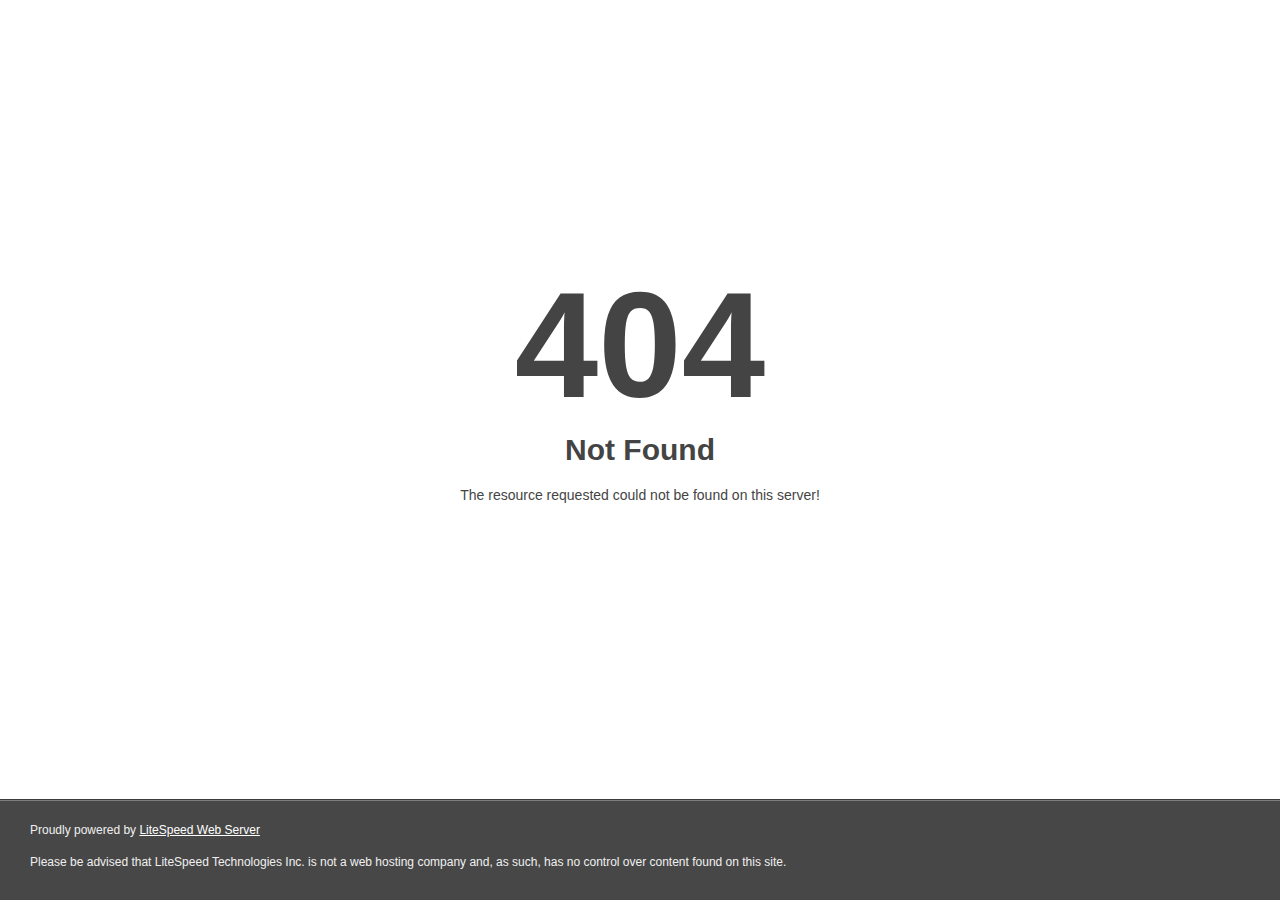
<file: dimsemenov.com/images/hn-logo-18x18.html>
<!DOCTYPE html>
<html style="height:100%">
<head>
<meta name="viewport" content="width=device-width, initial-scale=1, shrink-to-fit=no" />
<title> 404 Not Found
</title></head>
<body style="color: #444; margin:0;font: normal 14px/20px Arial, Helvetica, sans-serif; height:100%; background-color: #fff;">
<div style="height:auto; min-height:100%; ">     <div style="text-align: center; width:800px; margin-left: -400px; position:absolute; top: 30%; left:50%;">
        <h1 style="margin:0; font-size:150px; line-height:150px; font-weight:bold;">404</h1>
<h2 style="margin-top:20px;font-size: 30px;">Not Found
</h2>
<p>The resource requested could not be found on this server!</p>
</div></div><div style="color:#f0f0f0; font-size:12px;margin:auto;padding:0px 30px 0px 30px;position:relative;clear:both;height:100px;margin-top:-101px;background-color:#474747;border-top: 1px solid rgba(0,0,0,0.15);box-shadow: 0 1px 0 rgba(255, 255, 255, 0.3) inset;">
<br>Proudly powered by  <a style="color:#fff;" href="http://www.litespeedtech.com/error-page">LiteSpeed Web Server</a><p>Please be advised that LiteSpeed Technologies Inc. is not a web hosting company and, as such, has no control over content found on this site.</p></div></body></html>
</file>
